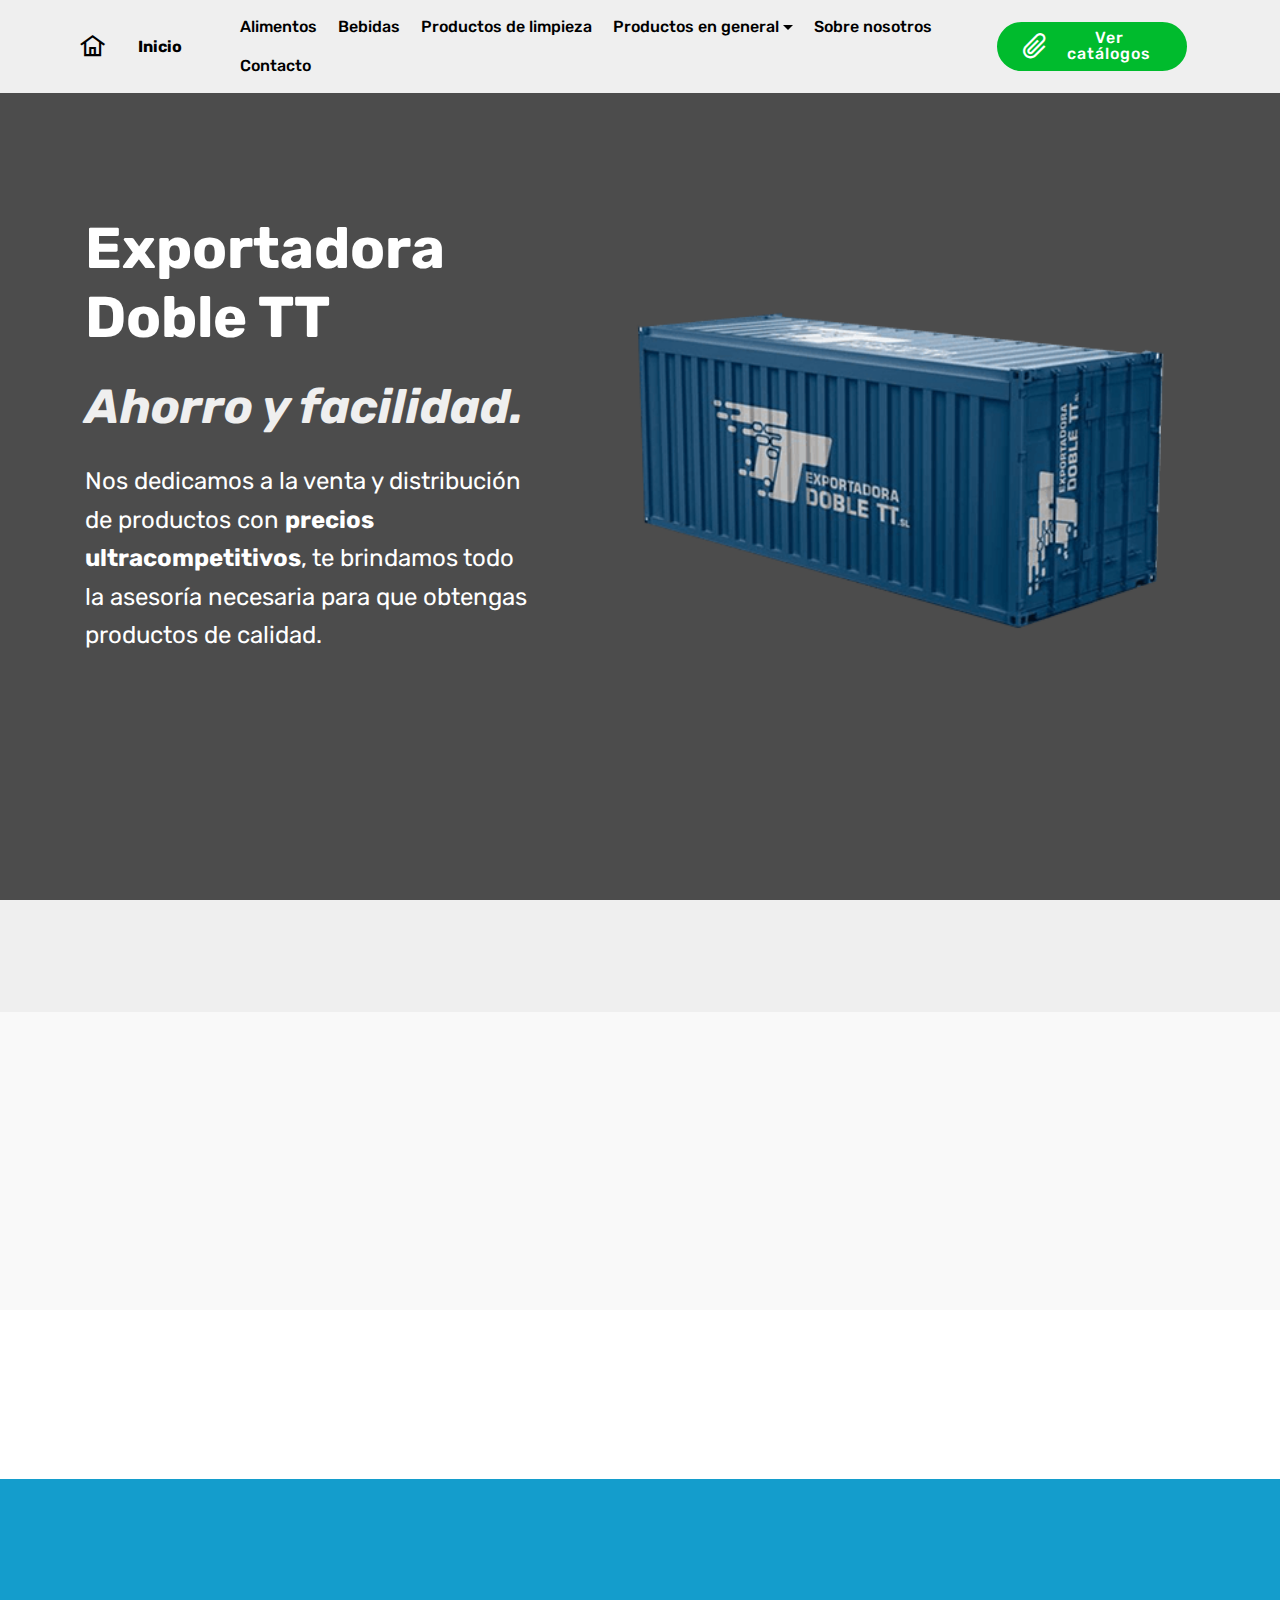
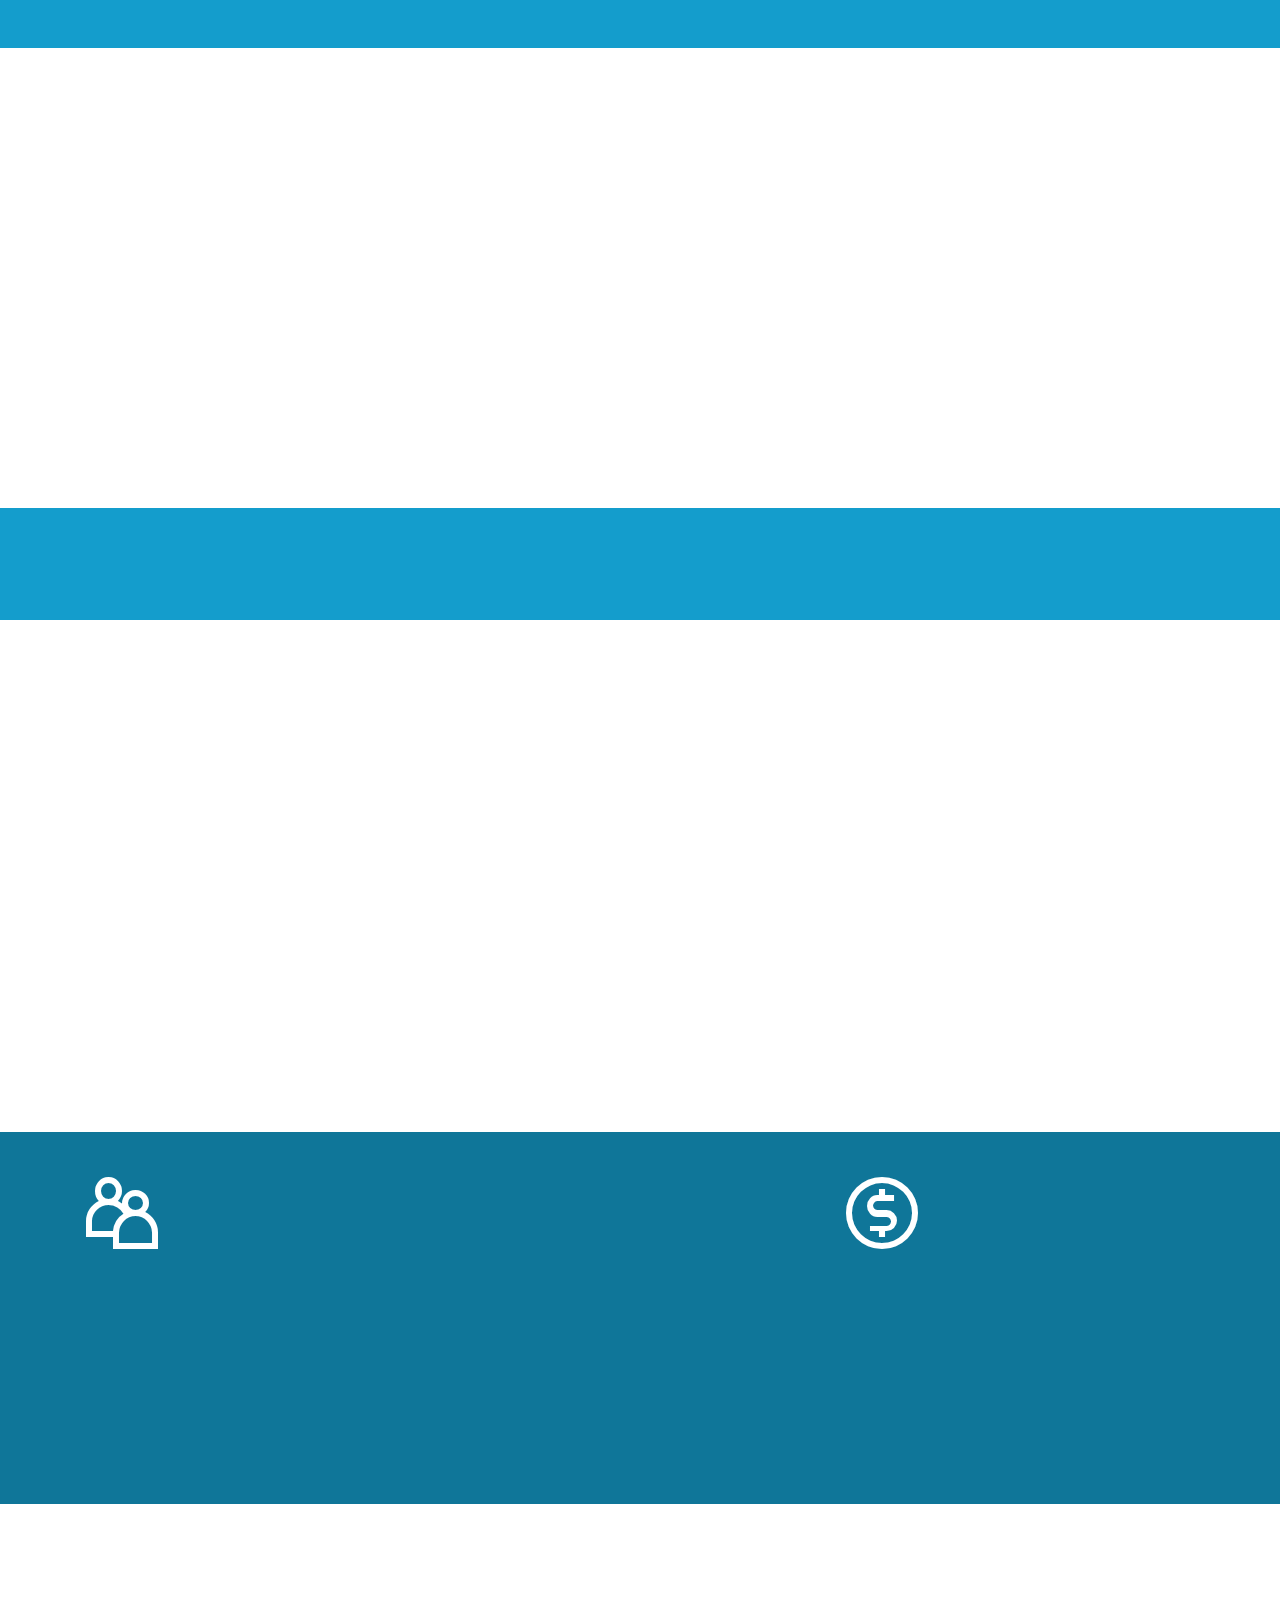
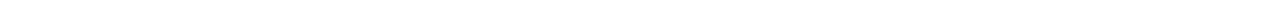
<file: index.html>
<!DOCTYPE html>
<html  >
<head>
  <!-- Site made with Mobirise Website Builder v5.0.11, https://mobirise.com -->
  <meta charset="UTF-8">
  <meta http-equiv="X-UA-Compatible" content="IE=edge">
  <meta name="generator" content="Mobirise v5.0.11, mobirise.com">
  <meta name="twitter:card" content="summary_large_image"/>
  <meta name="twitter:image:src" content="assets/images/index-meta.png">
  <meta property="og:image" content="assets/images/index-meta.png">
  <meta name="twitter:title" content="Exportadora Doble TT">
  <meta name="viewport" content="width=device-width, initial-scale=1, minimum-scale=1">
  <link rel="shortcut icon" href="assets/images/color-2-128x128.png" type="image/x-icon">
  <meta name="description" content="Nos dedicamos a la venta y distribución de productos con precios ultracompetitivos, te brindamos todo la asesoria necesaria para que ahorres en tus compras y obtengas productos de calidad.">
  
  
  <title>Exportadora Doble TT</title>
  <link rel="stylesheet" href="assets/web/assets/mobirise-icons2/mobirise2.css">
  <link rel="stylesheet" href="assets/web/assets/mobirise-icons/mobirise-icons.css">
  <link rel="stylesheet" href="assets/bootstrap/css/bootstrap.min.css">
  <link rel="stylesheet" href="assets/bootstrap/css/bootstrap-grid.min.css">
  <link rel="stylesheet" href="assets/bootstrap/css/bootstrap-reboot.min.css">
  <link rel="stylesheet" href="assets/tether/tether.min.css">
  <link rel="stylesheet" href="assets/dropdown/css/style.css">
  <link rel="stylesheet" href="assets/animatecss/animate.min.css">
  <link rel="stylesheet" href="assets/socicon/css/styles.css">
  <link rel="stylesheet" href="assets/theme/css/style.css">
  <link rel="preload" as="style" href="assets/mobirise/css/mbr-additional.css"><link rel="stylesheet" href="assets/mobirise/css/mbr-additional.css" type="text/css">
  
  
  
</head>
<body>
  <section class="menu cid-sU91w7NzqJ" once="menu" id="menu2-0">

    

    <nav class="navbar navbar-expand beta-menu navbar-dropdown align-items-center navbar-toggleable-sm">
        <button class="navbar-toggler navbar-toggler-right" type="button" data-toggle="collapse" data-target="#navbarSupportedContent" aria-controls="navbarSupportedContent" aria-expanded="false" aria-label="Toggle navigation">
            <div class="hamburger">
                <span></span>
                <span></span>
                <span></span>
                <span></span>
            </div>
        </button>
        <div class="menu-logo">
            <div class="navbar-brand">
                
                <span class="navbar-caption-wrap"><a class="navbar-caption text-black display-7" href="index.html"><span class="mobi-mbri mobi-mbri-home mbr-iconfont mbr-iconfont-btn"></span></a><a class="navbar-caption text-black display-7" href="index.html" style="background-color: rgb(239, 239, 239); display: inline !important;">Inicio</a></span>
            </div>
        </div>
        <div class="collapse navbar-collapse" id="navbarSupportedContent">
            <ul class="navbar-nav nav-dropdown" data-app-modern-menu="true"><li class="nav-item">
                    <a class="nav-link link text-black display-4" href="alimento.html" aria-expanded="false">
                        Alimentos</a>
                </li><li class="nav-item"><a class="nav-link link text-black display-4" href="bebidas.html" aria-expanded="false">
                        Bebidas</a></li><li class="nav-item"><a class="nav-link link text-black display-4" href="productos-de-limpieza.html" aria-expanded="false">
                        Productos de limpieza</a></li><li class="nav-item dropdown"><a class="nav-link link text-black dropdown-toggle display-4" href="#" aria-expanded="false" data-toggle="dropdown-submenu">
                        Productos en general</a><div class="dropdown-menu"><a class="text-black dropdown-item display-4" href="fumigacion.html" aria-expanded="false">Fumigación</a><a class="text-black dropdown-item display-4" href="Herramientas-agricolas-y-herrajeria.html" aria-expanded="false">Agricultura y herraje</a><a class="text-black dropdown-item display-4" href="maquinaria.html" aria-expanded="false">Maquinaria</a><a class="text-black dropdown-item display-4" href="maquina-de-puas.html" aria-expanded="false">Maquinaria de alambre</a><a class="text-black dropdown-item display-4" href="maderas.html" aria-expanded="false">Maderas</a><a class="text-black dropdown-item display-4" href="medios-de-proteccion.html" aria-expanded="false">Medios de protección</a></div></li>
                <li class="nav-item">
                    <a class="nav-link link text-black display-4" href="sobre-nosotros.html">
                        Sobre nosotros</a>
                </li><li class="nav-item"><a class="nav-link link text-black display-4" href="contacto.html">
                        Contacto</a></li></ul>
            <div class="navbar-buttons mbr-section-btn"><a class="btn btn-sm btn-danger display-4" href="catalogos.html" target="_blank"><span class="mobi-mbri mobi-mbri-paperclip mbr-iconfont mbr-iconfont-btn"></span>Ver catálogos</a></div>
        </div>
    </nav>
</section>

<section class="engine"><a href="https://mobirise.info/n">free simple website templates</a></section><section class="header3 cid-sZ5m9dWv3h mbr-fullscreen" data-bg-video="https://youtu.be/XOC-argYA6Y" id="header3-21">

    

    <div class="mbr-overlay" style="opacity: 0.8; background-color: rgb(35, 35, 35);">
    </div>

    <div class="container">
        <div class="media-container-row">
            <div class="mbr-figure" style="width: 140%;">
                <img src="assets/images/sin-ttulo-2-454x340.png" alt="exportadora" title="exportadora">
            </div>

            <div class="media-content">
                <h1 class="mbr-section-title mbr-white pb-3 mbr-fonts-style display-1"><strong>Exportadora Doble TT</strong></h1>
                <h3 class="mbr-section-subtitle align-left mbr-white mbr-light pb-3 mbr-fonts-style display-2"><strong><em>Ahorro y facilidad.</em></strong></h3>
                <div class="mbr-section-text mbr-white pb-3 ">
                    <p class="mbr-text mbr-fonts-style display-5">Nos dedicamos a la venta y distribución de productos con <strong>precios ultracompetitivos</strong>, te brindamos todo la asesoría necesaria para que obtengas productos de calidad.</p>
                </div>
                
            </div>
        </div>
    </div>

</section>

<section class="header1 cid-sW8etEyF96" id="header16-1b">

    

    

    <div class="container">
        <div class="row justify-content-md-center">
            <div class="col-md-10 align-center">
                <h1 class="mbr-section-title mbr-bold pb-3 mbr-fonts-style display-2">Exportamos lo que necesitas en:</h1>
                
                
                
            </div>
        </div>
    </div>

</section>

<section class="services2 cid-t6xJHVlrHr" id="services2-5o">
    <!---->
    
    <!---->
    <!--Overlay-->
    
    <!--Container-->
    <div class="container">
        <div class="col-md-12">
            <div class="media-container-row">
                <div class="mbr-figure" style="width: 50%;">
                    <a href="alimentos.html"><img src="assets/images/k6dbp4quxzhbbpn2qsanninele-952x536.jpg" alt="Comida" title="Comida"></a>
                </div>
                <div class="align-left aside-content">
                    <h2 class="mbr-title pt-2 mbr-fonts-style display-2"><strong>
                        Alimentos y Bebidas al por Mayor.</strong></h2>
                    <div class="mbr-section-text">
                        <p class="mbr-text text1 pt-2 mbr-light mbr-fonts-style display-5"><em>
                            Exportamos lo que necesites en <strong>Alimentos y Bebidas</strong>, variedad internacional, calidad y diferentes sabores para que puedas elegir.</em></p>
                        
                    </div>
                    <!--Btn-->
                    
                </div>
            </div>
        </div>
    </div>
</section>

<section class="mbr-section content8 cid-temFwAVawX" id="content8-7c">

    

    <div class="container">
        <div class="media-container-row title">
            <div class="col-12 col-md-8">
                <div class="mbr-section-btn align-center"><a class="btn btn-primary display-4" href="alimento.html">Ver Alimentos</a>
                    <a class="btn btn-primary display-4" href="bebidas.html">Ver Bebidas</a> <a class="btn btn-black-outline display-4" href="catalogos.html"><span class="mobi-mbri mobi-mbri-cursor-click mbr-iconfont mbr-iconfont-btn"></span>Ver Catálogos</a></div>
            </div>
        </div>
    </div>
</section>

<section class="header1 cid-tyJiq3jdwV" id="header16-8i">

    

    

    <div class="container">
        <div class="row justify-content-md-center">
            <div class="col-md-10 align-center">
                <h1 class="mbr-section-title mbr-bold pb-3 mbr-fonts-style display-2">Disponemos de muchas marcas, entre ellas:</h1>
                
                
                
            </div>
        </div>
    </div>

</section>

<section class="clients cid-tdZ5WOs7V4" data-interval="false" id="clients-5p">
      

    
        <div class="container mb-5">
            <div class="media-container-row">
                <div class="col-12 align-center">
                    
                    <h3 class="mbr-section-subtitle mbr-light mbr-fonts-style display-5"><em>
                        Marcas de calidad internacional, que pueden estar facilmente en tu negocio con nuestro apoyo logistico.</em></h3>
                </div>
            </div>
        </div>

    <div class="container">
        <div class="carousel slide" role="listbox" data-pause="true" data-keyboard="false" data-ride="carousel" data-interval="5000">
            <div class="carousel-inner" data-visible="6">
                
                
                
                
                
            <div class="carousel-item ">
                    <div class="media-container-row">
                        <div class="col-md-12">
                            <div class="wrap-img ">
                                <img src="assets/images/proex-404x184.jpg" class="img-responsive clients-img" alt="proex" title="">
                            </div>
                        </div>
                    </div>
                </div><div class="carousel-item ">
                    <div class="media-container-row">
                        <div class="col-md-12">
                            <div class="wrap-img ">
                                <img src="assets/images/campo-frio-532x303.jpg" class="img-responsive clients-img" alt="" title="">
                            </div>
                        </div>
                    </div>
                </div><div class="carousel-item ">
                    <div class="media-container-row">
                        <div class="col-md-12">
                            <div class="wrap-img ">
                                <img src="assets/images/lagarto-400x359.jpg" class="img-responsive clients-img" alt="" title="">
                            </div>
                        </div>
                    </div>
                </div><div class="carousel-item ">
                    <div class="media-container-row">
                        <div class="col-md-12">
                            <div class="wrap-img ">
                                <img src="assets/images/chanceler-1080x657.jpg" class="img-responsive clients-img" alt="" title="">
                            </div>
                        </div>
                    </div>
                </div><div class="carousel-item ">
                    <div class="media-container-row">
                        <div class="col-md-12">
                            <div class="wrap-img ">
                                <img src="assets/images/dos-pinos-484x312.jpg" class="img-responsive clients-img" alt="" title="">
                            </div>
                        </div>
                    </div>
                </div></div>
            <div class="carousel-controls">
                <a data-app-prevent-settings="" class="carousel-control carousel-control-prev" role="button" data-slide="prev">
                    <span aria-hidden="true" class="mbri-left mbr-iconfont"></span>
                    <span class="sr-only">Previous</span>
                </a>
                <a data-app-prevent-settings="" class="carousel-control carousel-control-next" role="button" data-slide="next">
                    <span aria-hidden="true" class="mbri-right mbr-iconfont"></span>
                    <span class="sr-only">Next</span>
                </a>
            </div>
        </div>
    </div>
</section>

<section class="header1 cid-temKCEXNby" id="header16-7w">

    

    

    <div class="container">
        <div class="row justify-content-md-center">
            <div class="col-md-10 align-center">
                <h1 class="mbr-section-title mbr-bold pb-3 mbr-fonts-style display-2">PRODUCTOS DESTACADOS</h1>
                
                
                
            </div>
        </div>
    </div>

</section>

<section class="services1 cid-tyJgCZwu5U" id="services1-8e">
    <!---->
    
    <!---->
    <!--Overlay-->
    
    <!--Container-->
    <div class="container">
        <div class="row justify-content-center">
            <!--Titles-->
            <div class="title pb-5 col-12">
                
                
            </div>
            <!--Card-1-->
            <div class="card col-12 col-md-6 p-3 col-lg-3">
                <div class="card-wrapper">
                    <div class="card-img">
                        <a href="bebidas.html#services1-6n"><img src="assets/images/1679086500335-506x506.png" alt="cerveza" title="cerveza"></a>
                    </div>
                    <div class="card-box">
                        <h4 class="card-title mbr-fonts-style display-5">
                            Cerveza Premiun "MOLLER" Lager 5% &amp; Cerveza CANTINA</h4>
                        
                        <!--Btn-->
                        
                    </div>
                </div>
            </div>
            <!--Card-2-->
            <div class="card col-12 col-md-6 p-3 col-lg-3">
                <div class="card-wrapper">
                    <div class="card-img">
                        <a href="bebidas.html#services1-6p"><img src="assets/images/1679085326504-506x506.png" alt="whisky" title="whisky"></a>
                    </div>
                    <div class="card-box">
                        <h4 class="card-title mbr-fonts-style display-5">Whisky Marca Chanceler x 1 Litro</h4>
                        
                        <!--Btn-->
                        
                    </div>
                </div>
            </div>
            <!--Card-3-->
            <div class="card col-12 col-md-6 p-3 col-lg-3">
                <div class="card-wrapper">
                    <div class="card-img">
                        <a href="bebidas.html#services1-79"><img src="assets/images/1679085356029-506x506.png" alt="Bebida Energetica ENERDRINKS" title="Bebida Energetica ENERDRINKS"></a>
                    </div>
                    <div class="card-box">
                        <h4 class="card-title mbr-fonts-style display-5">Bebida Energetica ENERDRINKS</h4>
                        
                        <!--Btn-->
                        
                    </div>
                </div>
            </div>
            <!--Card-4-->
            <div class="card col-12 col-md-6 p-3 col-lg-3 last-child">
                <div class="card-wrapper">
                    <div class="card-img">
                        <a href="bebidas.html#gallery5-95"><img src="assets/images/1679085298740-506x506.png" alt="jugos" title="jugos"></a>
                    </div>
                    <div class="card-box">
                        <h4 class="card-title mbr-fonts-style display-5">
                            Jugos Dos Pinos 200ml &amp; 1 Litro</h4>
                        
                        <!--Btn-->
                        
                    </div>
                </div>
            </div>
        </div>
    </div>
</section>

<section class="features9 cid-sZsOt25zV8" id="features9-28">

    

    
    <div class="container">
        <div class="row justify-content-center">
            <div class="card p-3 col-12 col-md-6 col-lg-4">
                <div class="media-container-row">
                    <div class="card-img pr-2">
                        <span class="mbr-iconfont mobi-mbri-users mobi-mbri" style="color: rgb(255, 255, 255); fill: rgb(255, 255, 255);"></span>
                    </div>
                    <div class="card-box">
                        <h4 class="card-title py-3 mbr-fonts-style display-5">No tenemos intermediarios.</h4>
                        <p class="mbr-text mbr-fonts-style display-7">
                           Nosotros hacemos tus compras directamente con las marcas, eliminamos el riesgo de incumplimiento por terceros.
                        </p>
                    </div>
                </div>
            </div>

            <div class="card p-3 col-12 col-md-6 col-lg-4">
                <div class="media-container-row">
                    <div class="card-img pr-2">
                        <a href="https://walink.co/9dd7f8" target="_blank"><span class="mbr-iconfont mobi-mbri-cust-feedback mobi-mbri" style="color: rgb(255, 255, 255); fill: rgb(255, 255, 255);"></span></a>
                    </div>
                    <div class="card-box">
                        <h4 class="card-title py-3 mbr-fonts-style display-5"><a href="https://walink.co/9dd7f8" target="_blank" class="text-white"><strong>Te asesoramos en el proceso.</strong></a></h4>
                        <p class="mbr-text mbr-fonts-style display-7">
                           Exportadora Doble TT, no es nada más un sitio para que ordenes tus pedidos, sino también para que recibas ayuda a la hora de hacerlos.
                        </p>
                    </div>
                </div>
            </div>

            <div class="card p-3 col-12 col-md-6 col-lg-4">
                <div class="media-container-row">
                    <div class="card-img pr-2">
                        <span class="mbr-iconfont mobi-mbri-cash mobi-mbri" style="color: rgb(255, 255, 255); fill: rgb(255, 255, 255);"></span>
                    </div>
                    <div class="card-box">
                        <h4 class="card-title py-3 mbr-fonts-style display-5">La mejor calidad, a precios accesibles.</h4>
                        <p class="mbr-text mbr-fonts-style display-7">Al trabajar directamente con las marcas fabricantes y sin intermediarios, nuestros precios son más accesibles que el resto.</p>
                    </div>
                </div>
            </div>

            
        </div>
    </div>
</section>

<section once="footers" class="cid-sUaTjqONNm mbr-reveal" id="footer6-6">

    

    

    <div class="container">
        <div class="media-container-row align-center mbr-white">
            <div class="col-12">
                <p class="mbr-text mb-0 mbr-fonts-style display-7">
                    © Copyright 2023,&nbsp;<em>Exportadora Doble TT SL</em><br>Todos los derechos reservados.</p>
            </div>
        </div>
    </div>
</section>


  <script src="assets/web/assets/jquery/jquery.min.js"></script>
  <script src="assets/popper/popper.min.js"></script>
  <script src="assets/bootstrap/js/bootstrap.min.js"></script>
  <script src="assets/tether/tether.min.js"></script>
  <script src="assets/smoothscroll/smooth-scroll.js"></script>
  <script src="assets/dropdown/js/nav-dropdown.js"></script>
  <script src="assets/dropdown/js/navbar-dropdown.js"></script>
  <script src="assets/touchswipe/jquery.touch-swipe.min.js"></script>
  <script src="assets/viewportchecker/jquery.viewportchecker.js"></script>
  <script src="assets/ytplayer/jquery.mb.ytplayer.min.js"></script>
  <script src="assets/vimeoplayer/jquery.mb.vimeo_player.js"></script>
  <script src="assets/bootstrapcarouselswipe/bootstrap-carousel-swipe.js"></script>
  <script src="assets/mbr-clients-slider/mbr-clients-slider.js"></script>
  <script src="assets/theme/js/script.js"></script>
  
  
  <input name="animation" type="hidden">
  </body>
</html>
</file>
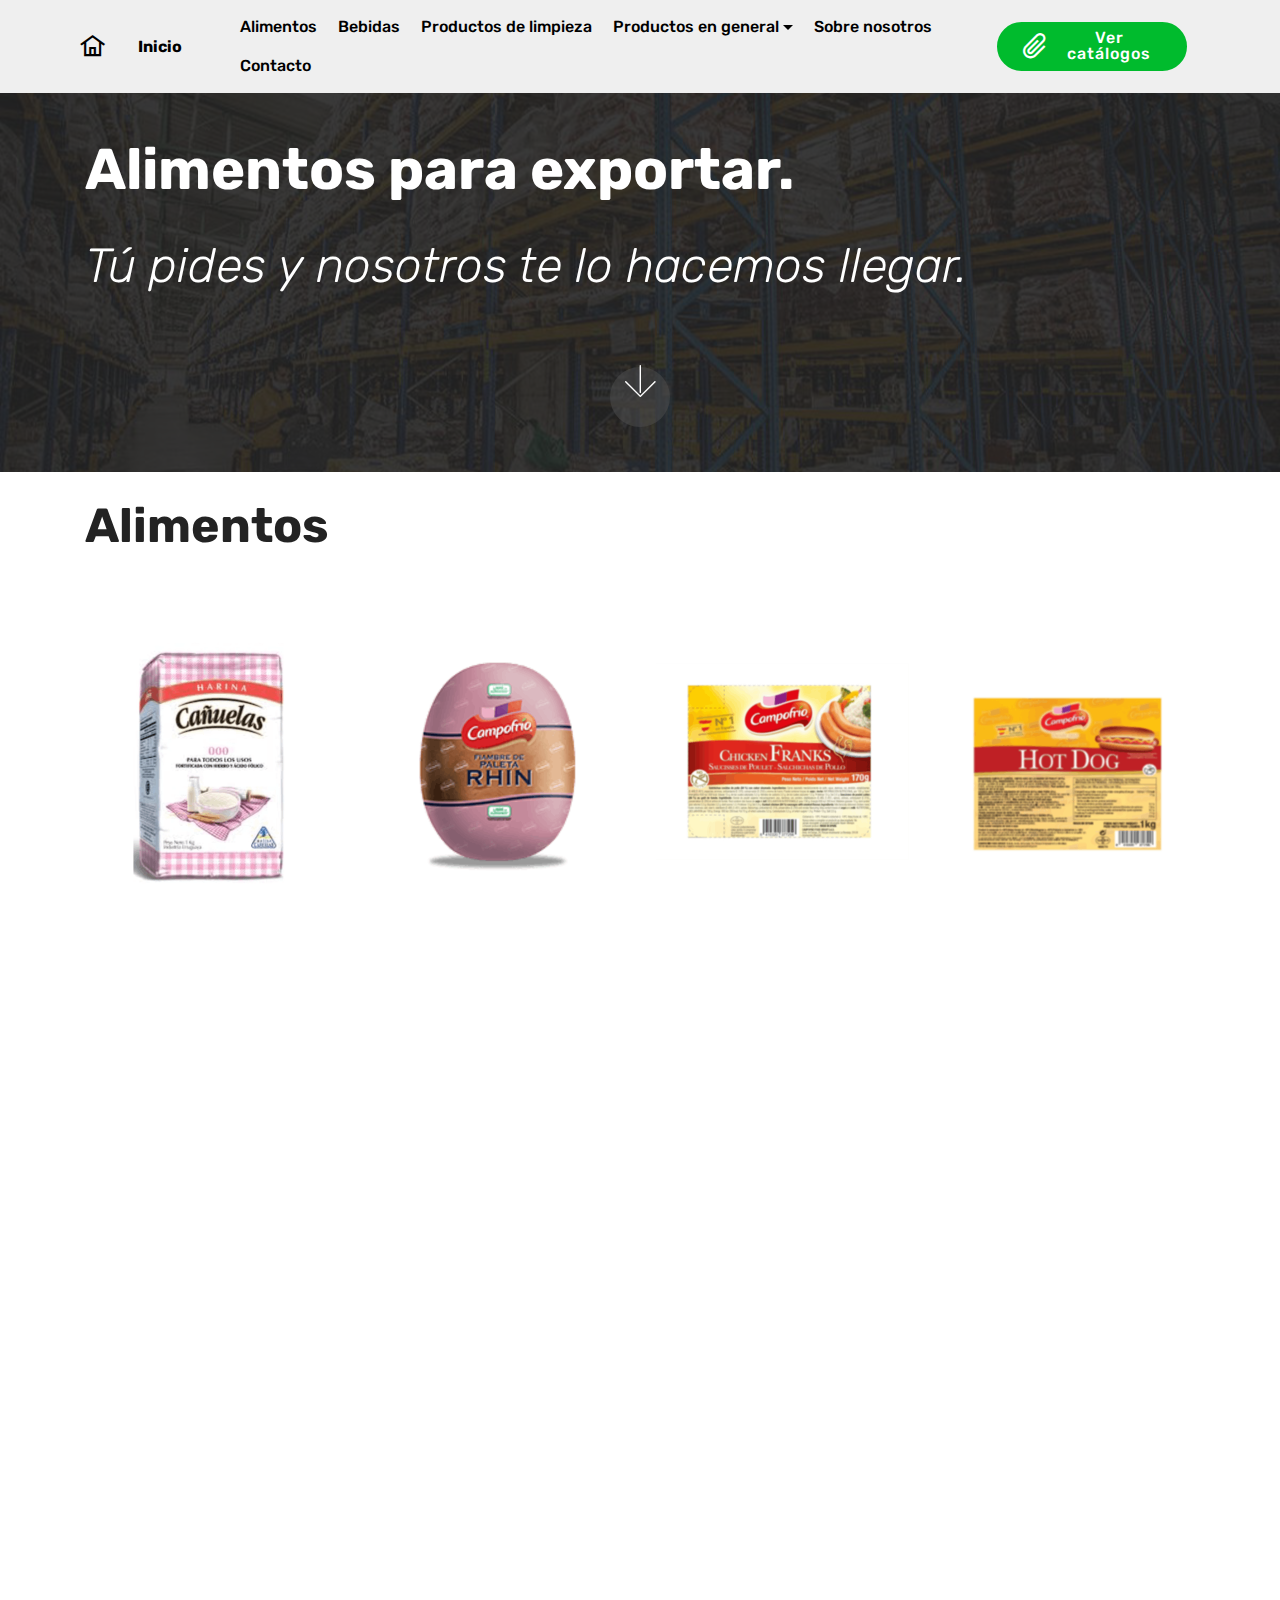
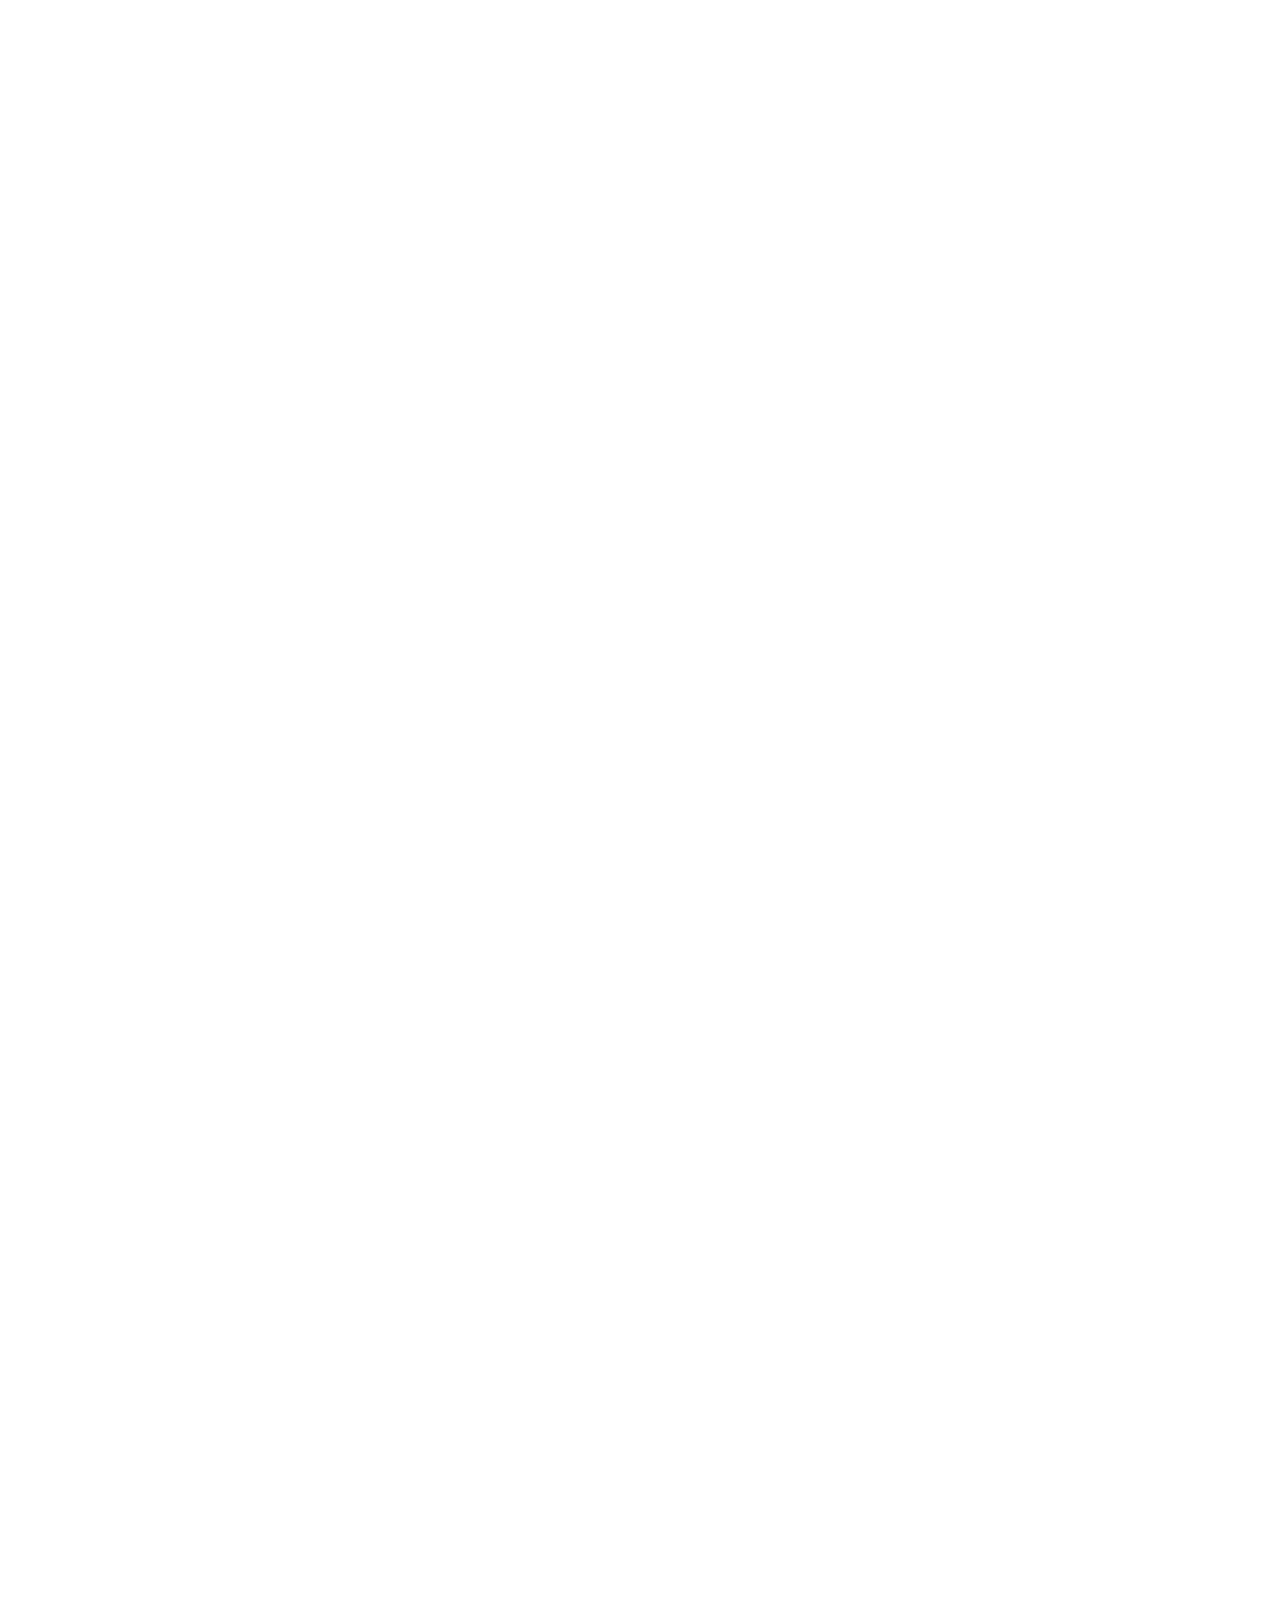
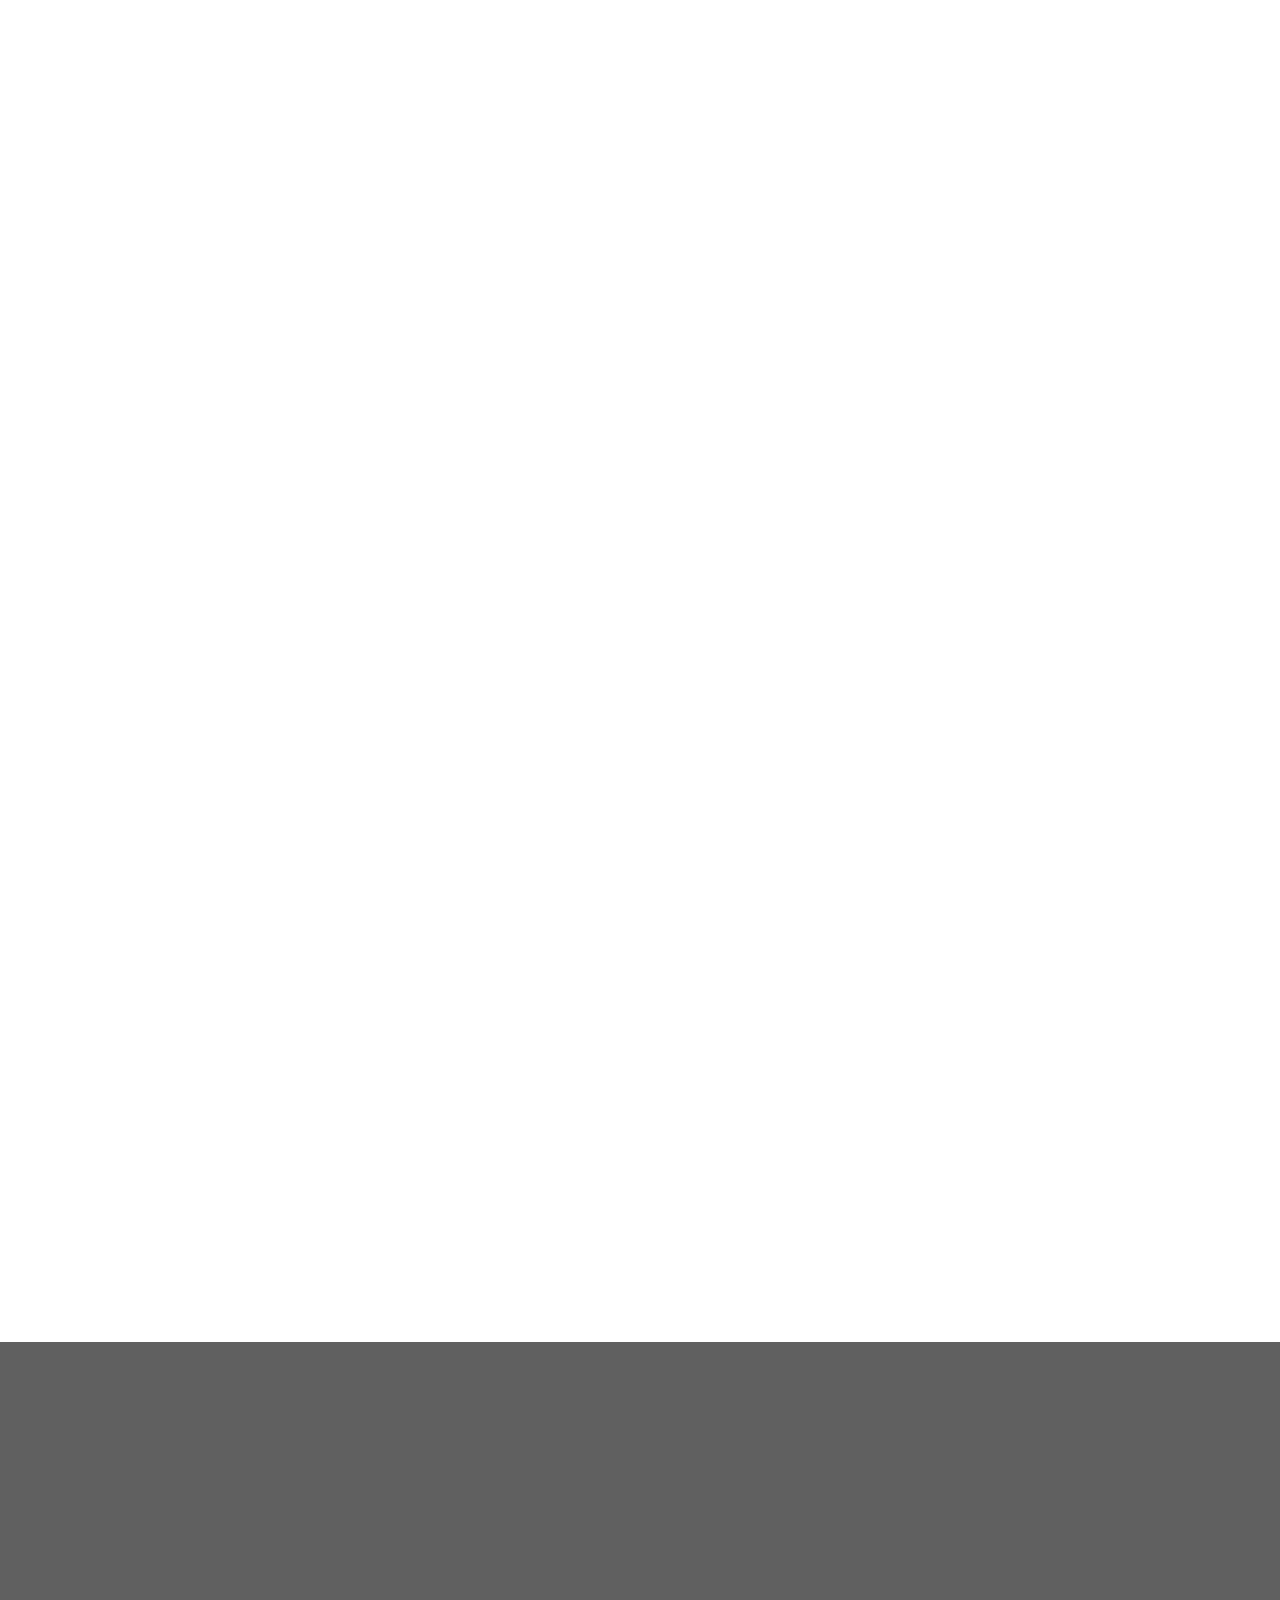
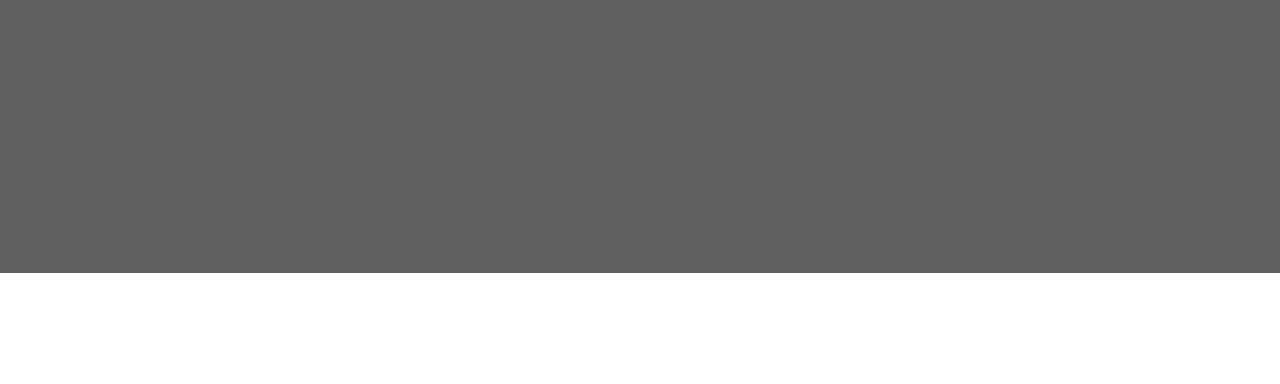
<file: alimento.html>
<!DOCTYPE html>
<html  >
<head>
  <!-- Site made with Mobirise Website Builder v5.0.11, https://mobirise.com -->
  <meta charset="UTF-8">
  <meta http-equiv="X-UA-Compatible" content="IE=edge">
  <meta name="generator" content="Mobirise v5.0.11, mobirise.com">
  <meta name="viewport" content="width=device-width, initial-scale=1, minimum-scale=1">
  <link rel="shortcut icon" href="assets/images/color-2-128x128.png" type="image/x-icon">
  <meta name="description" content="Compra con nosotros tus alimentos para exportar, nosotros hacemos el proceso logístico y tú solo te encargas de recibir el contenedor en tu país.">
  
  
  <title>Alimentos para exportar - Exportadora Doble TT</title>
  <link rel="stylesheet" href="assets/web/assets/mobirise-icons2/mobirise2.css">
  <link rel="stylesheet" href="assets/web/assets/mobirise-icons/mobirise-icons.css">
  <link rel="stylesheet" href="assets/web/assets/mobirise-icons-bold/mobirise-icons-bold.css">
  <link rel="stylesheet" href="assets/bootstrap/css/bootstrap.min.css">
  <link rel="stylesheet" href="assets/bootstrap/css/bootstrap-grid.min.css">
  <link rel="stylesheet" href="assets/bootstrap/css/bootstrap-reboot.min.css">
  <link rel="stylesheet" href="assets/tether/tether.min.css">
  <link rel="stylesheet" href="assets/dropdown/css/style.css">
  <link rel="stylesheet" href="assets/animatecss/animate.min.css">
  <link rel="stylesheet" href="assets/socicon/css/styles.css">
  <link rel="stylesheet" href="assets/theme/css/style.css">
  <link rel="preload" as="style" href="assets/mobirise/css/mbr-additional.css"><link rel="stylesheet" href="assets/mobirise/css/mbr-additional.css" type="text/css">
  
  
  
</head>
<body>
  <section class="menu cid-teg5WuaCI0" once="menu" id="menu2-6b">

    

    <nav class="navbar navbar-expand beta-menu navbar-dropdown align-items-center navbar-toggleable-sm">
        <button class="navbar-toggler navbar-toggler-right" type="button" data-toggle="collapse" data-target="#navbarSupportedContent" aria-controls="navbarSupportedContent" aria-expanded="false" aria-label="Toggle navigation">
            <div class="hamburger">
                <span></span>
                <span></span>
                <span></span>
                <span></span>
            </div>
        </button>
        <div class="menu-logo">
            <div class="navbar-brand">
                
                <span class="navbar-caption-wrap"><a class="navbar-caption text-black display-7" href="index.html"><span class="mobi-mbri mobi-mbri-home mbr-iconfont mbr-iconfont-btn"></span></a><a class="navbar-caption text-black display-7" href="index.html" style="background-color: rgb(239, 239, 239); display: inline !important;">Inicio</a></span>
            </div>
        </div>
        <div class="collapse navbar-collapse" id="navbarSupportedContent">
            <ul class="navbar-nav nav-dropdown" data-app-modern-menu="true"><li class="nav-item">
                    <a class="nav-link link text-black display-4" href="alimento.html" aria-expanded="false">
                        Alimentos</a>
                </li><li class="nav-item"><a class="nav-link link text-black display-4" href="bebidas.html" aria-expanded="false">
                        Bebidas</a></li><li class="nav-item"><a class="nav-link link text-black display-4" href="productos-de-limpieza.html" aria-expanded="false">
                        Productos de limpieza</a></li><li class="nav-item dropdown"><a class="nav-link link text-black dropdown-toggle display-4" href="#" aria-expanded="false" data-toggle="dropdown-submenu">
                        Productos en general</a><div class="dropdown-menu"><a class="text-black dropdown-item display-4" href="fumigacion.html" aria-expanded="false">Fumigación</a><a class="text-black dropdown-item display-4" href="Herramientas-agricolas-y-herrajeria.html" aria-expanded="false">Agricultura y herraje</a><a class="text-black dropdown-item display-4" href="maquinaria.html" aria-expanded="false">Maquinaria</a><a class="text-black dropdown-item display-4" href="maquina-de-puas.html" aria-expanded="false">Maquinaria de alambre</a><a class="text-black dropdown-item display-4" href="maderas.html" aria-expanded="false">Maderas</a><a class="text-black dropdown-item display-4" href="medios-de-proteccion.html" aria-expanded="false">Medios de protección</a></div></li>
                <li class="nav-item">
                    <a class="nav-link link text-black display-4" href="sobre-nosotros.html">
                        Sobre nosotros</a>
                </li><li class="nav-item"><a class="nav-link link text-black display-4" href="contacto.html">
                        Contacto</a></li></ul>
            <div class="navbar-buttons mbr-section-btn"><a class="btn btn-sm btn-danger display-4" href="catalogos.html" target="_blank"><span class="mobi-mbri mobi-mbri-paperclip mbr-iconfont mbr-iconfont-btn"></span>Ver catálogos</a></div>
        </div>
    </nav>
</section>

<section class="engine"><a href="https://mobirise.info">Mobirise</a></section><section class="header9 cid-teg5WuAv8E mbr-parallax-background" id="header9-6c">

    

    <div class="mbr-overlay" style="opacity: 0.9; background-color: rgb(35, 35, 35);">
    </div>

    <div class="container">
        <div class="media-container-column mbr-white">
            <h1 class="mbr-section-title align-left mbr-bold pb-3 mbr-fonts-style display-1">Alimentos para exportar.</h1>
            
            <p class="mbr-text align-left pb-3 mbr-fonts-style display-2"><em>Tú pides y nosotros te lo hacemos llegar.</em></p>
            
        </div>
    </div>

    <div class="mbr-arrow hidden-sm-down" aria-hidden="true">
        <a href="#next">
            <i class="mbri-down mbr-iconfont"></i>
        </a>
    </div>
</section>

<section class="services1 cid-tyIXNKKk5l" id="services1-8b">
    <!---->
    
    <!---->
    <!--Overlay-->
    
    <!--Container-->
    <div class="container">
        <div class="row justify-content-center">
            <!--Titles-->
            <div class="title pb-5 col-12">
                <h2 class="align-left pb-3 mbr-fonts-style display-2"><strong>
                    Alimentos</strong></h2>
                
            </div>
            <!--Card-1-->
            <div class="card col-12 col-md-6 p-3 col-lg-3">
                <div class="card-wrapper">
                    <div class="card-img">
                        <img src="assets/images/1.-harina-multiuso-de-1-kg-marca-cauelas-506x506.png" alt="harina cañuelas" title="harina cañuelas">
                    </div>
                    <div class="card-box">
                        <h4 class="card-title mbr-fonts-style display-5">Harina Multiuso de 1 Kg Marca Cañuelas</h4>
                        <p class="mbr-text mbr-fonts-style display-7">Contenedor de 40 Pies 
<br>Cantidad 27.000 kilos 
<br>Empaque de 1 kg 
<br>Origen: Uruguay&nbsp;</p>
                        <!--Btn-->
                        
                    </div>
                </div>
            </div>
            <!--Card-2-->
            <div class="card col-12 col-md-6 p-3 col-lg-3">
                <div class="card-wrapper">
                    <div class="card-img">
                        <img src="assets/images/2.-embutidos-campofrio-506x506.png" alt="Embutidos Campofrio: Fiambre de Jamon cocino" title="Embutidos Campofrio: Fiambre de Jamon cocino">
                    </div>
                    <div class="card-box">
                        <h4 class="card-title mbr-fonts-style display-5">&nbsp;Embutidos Campofrio:</h4>
                        <p class="mbr-text mbr-fonts-style display-7">Fiambre de Jamon cocino 
<br>Contenedor 40FT Congelado 
<br>Cantidad: 2.904 Cajas
<br>Caja de 1 pieza  x 5.5 kg 
<br>Origen: España&nbsp;</p>
                        <!--Btn-->
                        
                    </div>
                </div>
            </div>
            <!--Card-3-->
            <div class="card col-12 col-md-6 p-3 col-lg-3">
                <div class="card-wrapper">
                    <div class="card-img">
                        <img src="assets/images/salchichas-170-gr-506x506.png" alt="Salchichas 170 Gr" title="Salchichas 170 Gr">
                    </div>
                    <div class="card-box">
                        <h4 class="card-title mbr-fonts-style display-5">Salchichas 170 Gr</h4>
                        <p class="mbr-text mbr-fonts-style display-7">Contenedor 40 Ft congelado 
<br>Cantidad: 2.783 cajas 
<br>Caja de 24 paquetes 
<br>Origen: España</p>
                        <!--Btn-->
                        
                    </div>
                </div>
            </div>
            <!--Card-4-->
            <div class="card col-12 col-md-6 p-3 col-lg-3 last-child">
                <div class="card-wrapper">
                    <div class="card-img">
                        <img src="assets/images/salchicha-de-1-kg-506x506.png" alt="Salchicha de 1 KG" title="Salchicha de 1 KG">
                    </div>
                    <div class="card-box">
                        <h4 class="card-title mbr-fonts-style display-5">Salchicha de 1 KG&nbsp;</h4>
                        <p class="mbr-text mbr-fonts-style display-7">Contenedor 40 Ft congelado 
<br>Cantidad: 1.584 cajas 
<br>Caja de 8 paquetes 
<br>Origen: España<br></p>
                        <!--Btn-->
                        
                    </div>
                </div>
            </div>
        </div>
    </div>
</section>

<section class="services1 cid-tyIXZi47kv" id="services1-8c">
    <!---->
    
    <!---->
    <!--Overlay-->
    
    <!--Container-->
    <div class="container">
        <div class="row justify-content-center">
            <!--Titles-->
            <div class="title pb-5 col-12">
                
                
            </div>
            <!--Card-1-->
            <div class="card col-12 col-md-6 p-3 col-lg-3">
                <div class="card-wrapper">
                    <div class="card-img">
                        <img src="assets/images/aceite-koipe-sol-formato-1-litro-506x506.png" alt="Aceite Koipe Sol " title="Aceite Koipe Sol ">
                    </div>
                    <div class="card-box">
                        <h4 class="card-title mbr-fonts-style display-5">Aceite Koipe Sol</h4>
                        <p class="mbr-text mbr-fonts-style display-7">Formato 1 Litro 
<br>Contenedor de 40FT
<br>Cantidad: 1350 cajas 
<br>Cajas de 15 litros
<br>Origen: España&nbsp;</p>
                        <!--Btn-->
                        
                    </div>
                </div>
            </div>
            <!--Card-2-->
            <div class="card col-12 col-md-6 p-3 col-lg-3">
                <div class="card-wrapper">
                    <div class="card-img">
                        <img src="assets/images/aceite-koipe-sol-formato-5-litro-506x506.png" alt="Aceite Koipe Sol  Formato 5 Litro" title="Aceite Koipe Sol  Formato 5 Litro">
                    </div>
                    <div class="card-box">
                        <h4 class="card-title mbr-fonts-style display-5">Aceite Koipe Sol</h4>
                        <p class="mbr-text mbr-fonts-style display-7">Formato 5 Litro 
<br>Contenedor de 40FT
<br>Cantidad: 1440 cajas 
<br>Cajas de 15 litros
<br>Origen: España&nbsp;</p>
                        <!--Btn-->
                        
                    </div>
                </div>
            </div>
            <!--Card-3-->
            <div class="card col-12 col-md-6 p-3 col-lg-3">
                <div class="card-wrapper">
                    <div class="card-img">
                        <img src="assets/images/7-1-506x506.png" alt="Galletas Marias 170 gr " title="Galletas Marias 170 gr ">
                    </div>
                    <div class="card-box">
                        <h4 class="card-title mbr-fonts-style display-5">Galletas Marias 170 gr</h4>
                        <p class="mbr-text mbr-fonts-style display-7">Contenedor 40 Ft 
<br>Cantidad: 4.700 cajas 
<br>Caja de 20 Paquetes
<br>Origen: Mexico</p>
                        <!--Btn-->
                        
                    </div>
                </div>
            </div>
            <!--Card-4-->
            <div class="card col-12 col-md-6 p-3 col-lg-3 last-child">
                <div class="card-wrapper">
                    <div class="card-img">
                        <img src="assets/images/helados-506x506.png" alt="Helados " title="Helados ">
                    </div>
                    <div class="card-box">
                        <h4 class="card-title mbr-fonts-style display-5">Helados</h4>
                        <p class="mbr-text mbr-fonts-style display-7">Contenedor 40 Ft  Congelado 
<br>Cantidad: 6.978  cajas 
<br>Caja 8, 20 y 24 Unidades
<br>Origen: Costa Rica&nbsp;<br></p>
                        <!--Btn-->
                        
                    </div>
                </div>
            </div>
        </div>
    </div>
</section>

<section class="services1 cid-teg5Wv3bs9" id="services1-6d">
    <!---->
    
    <!---->
    <!--Overlay-->
    
    <!--Container-->
    <div class="container">
        <div class="row justify-content-center">
            <!--Titles-->
            <div class="title pb-5 col-12">
                
                
            </div>
            <!--Card-1-->
            <div class="card col-12 col-md-6 p-3 col-lg-3">
                <div class="card-wrapper">
                    <div class="card-img">
                        <img src="assets/images/21-506x506.png" alt="1" title="1">
                    </div>
                    <div class="card-box">
                        <h4 class="card-title mbr-fonts-style display-5">100% cafe tostado y molido, San Marco</h4>
                        <p class="mbr-text mbr-fonts-style display-7">U/M: Caja<br>Origen: Ecuador<br>Caja: 250 Gr<br>Contenedor:<br>20 FT x 1450<br>40 FT x 2900</p>
                        <!--Btn-->
                        
                    </div>
                </div>
            </div>
            <!--Card-2-->
            <div class="card col-12 col-md-6 p-3 col-lg-3">
                <div class="card-wrapper">
                    <div class="card-img">
                        <img src="assets/images/22-506x506.png" alt="2" title="2">
                    </div>
                    <div class="card-box">
                        <h4 class="card-title mbr-fonts-style display-5">100% cafe tostado y molido, San Marco</h4>
                        <p class="mbr-text mbr-fonts-style display-7">U/M: Caja
<br>Origen: Ecuador
<br>Caja: 500 Gr
<br>Contenedor:
<br>20 FT x 1450
<br>40 FT x 2900</p>
                        <!--Btn-->
                        
                    </div>
                </div>
            </div>
            <!--Card-3-->
            <div class="card col-12 col-md-6 p-3 col-lg-3">
                <div class="card-wrapper">
                    <div class="card-img">
                        <img src="assets/images/23-506x506.png" alt="3" title="3">
                    </div>
                    <div class="card-box">
                        <h4 class="card-title mbr-fonts-style display-5">100% cafe tostado y molido, San Marco</h4>
                        <p class="mbr-text mbr-fonts-style display-7">U/M: Caja
<br>Origen: Ecuador
<br>Caja: 1000 Gr
<br>Contenedor:
<br>20 FT x 1450
<br>40 FT x 2900</p>
                        <!--Btn-->
                        
                    </div>
                </div>
            </div>
            <!--Card-4-->
            <div class="card col-12 col-md-6 p-3 col-lg-3 last-child">
                <div class="card-wrapper">
                    <div class="card-img">
                        <img src="assets/images/24-506x506.png" alt="4" title="4">
                    </div>
                    <div class="card-box">
                        <h4 class="card-title mbr-fonts-style display-5">
                            Aceite vegetal refinado para freir, comestible</h4>
                        <p class="mbr-text mbr-fonts-style display-7">U/M: Bidón<br>Origen: Ecuador
<br>Caja: 1 x 20 Litros<br>Contenedor:<br>40 FT x 1260<br></p>
                        <!--Btn-->
                        
                    </div>
                </div>
            </div>
        </div>
    </div>
</section>

<section class="services1 cid-tem9qfo65Y" id="services1-71">
    <!---->
    
    <!---->
    <!--Overlay-->
    
    <!--Container-->
    <div class="container">
        <div class="row justify-content-center">
            <!--Titles-->
            <div class="title pb-5 col-12">
                <h2 class="align-left pb-3 mbr-fonts-style display-2"><strong>
                    Confituras / Turrones</strong></h2>
                <h3 class="mbr-section-subtitle mbr-light mbr-fonts-style display-5"><strong><em>
                    Se puede armar contenedor mixto con todos los sabores.</em></strong></h3>
            </div>
            <!--Card-1-->
            <div class="card col-12 col-md-6 p-3 col-lg-3">
                <div class="card-wrapper">
                    <div class="card-img">
                        <img src="assets/images/25-506x506.png" alt="5" title="5">
                    </div>
                    <div class="card-box">
                        <h4 class="card-title mbr-fonts-style display-5">Turrones de almedra duro y blandos</h4>
                        <p class="mbr-text mbr-fonts-style display-7">U/M: Caja
<br>Origen: España<br>Caja: 1 x 20 x 200 Gr<br></p>
                        <!--Btn-->
                        
                    </div>
                </div>
            </div>
            <!--Card-2-->
            <div class="card col-12 col-md-6 p-3 col-lg-3">
                <div class="card-wrapper">
                    <div class="card-img">
                        <img src="assets/images/26-506x506.png" alt="6" title="6">
                    </div>
                    <div class="card-box">
                        <h4 class="card-title mbr-fonts-style display-5">Turron de torta</h4>
                        <p class="mbr-text mbr-fonts-style display-7">U/M: Caja 
<br>Origen: España
<br>Caja: 1 x 20 x 200 Gr</p>
                        <!--Btn-->
                        
                    </div>
                </div>
            </div>
            <!--Card-3-->
            <div class="card col-12 col-md-6 p-3 col-lg-3">
                <div class="card-wrapper">
                    <div class="card-img">
                        <img src="assets/images/27-506x506.png" alt="7" title="7">
                    </div>
                    <div class="card-box">
                        <h4 class="card-title mbr-fonts-style display-5">
                            Turron de frutas</h4>
                        <p class="mbr-text mbr-fonts-style display-7">U/M: Caja 
<br>Origen: España
<br>Caja: 1 x 20 x 200 Gr</p>
                        <!--Btn-->
                        
                    </div>
                </div>
            </div>
            <!--Card-4-->
            <div class="card col-12 col-md-6 p-3 col-lg-3 last-child">
                <div class="card-wrapper">
                    <div class="card-img">
                        <img src="assets/images/sin-ttulo-1-506x506.png" alt="turrones" title="turrones">
                    </div>
                    <div class="card-box">
                        <h4 class="card-title mbr-fonts-style display-5">
                            Turrones de mani duro y blando</h4>
                        <p class="mbr-text mbr-fonts-style display-7">U/M: Caja 
<br>Origen: España
<br>Caja: 1 x 20 x 200 Gr</p>
                        <!--Btn-->
                        
                    </div>
                </div>
            </div>
        </div>
    </div>
</section>

<section class="services1 cid-temaaUxwKC" id="services1-72">
    <!---->
    
    <!---->
    <!--Overlay-->
    
    <!--Container-->
    <div class="container">
        <div class="row justify-content-center">
            <!--Titles-->
            <div class="title pb-5 col-12">
                <h2 class="align-left pb-3 mbr-fonts-style display-2"><strong>
                    Frutos secos</strong></h2>
                <h3 class="mbr-section-subtitle mbr-light mbr-fonts-style display-5"><strong><em>Se puede armar contenedor mixto.</em></strong></h3>
            </div>
            <!--Card-1-->
            <div class="card col-12 col-md-6 p-3 col-lg-3">
                <div class="card-wrapper">
                    <div class="card-img">
                        <img src="assets/images/28-506x506.png" alt="almendras chilenas" title="almendras chilenas">
                    </div>
                    <div class="card-box">
                        <h4 class="card-title mbr-fonts-style display-5">Almendra chilenas sin cáscara caramel 23/25</h4>
                        <p class="mbr-text mbr-fonts-style display-7">Caja de 10 Kg<br>Contenedor: 20 FT x 1750 cajas</p>
                        <!--Btn-->
                        
                    </div>
                </div>
            </div>
            <!--Card-2-->
            <div class="card col-12 col-md-6 p-3 col-lg-3">
                <div class="card-wrapper">
                    <div class="card-img">
                        <img src="assets/images/29-506x506.png" alt="pasas" title="pasas">
                    </div>
                    <div class="card-box">
                        <h4 class="card-title mbr-fonts-style display-5">Pasas Thompson Seedless Mediana</h4>
                        <p class="mbr-text mbr-fonts-style display-7">Caja de 10 Kg
<br>Contenedor: 20 FT x 2000 cajas</p>
                        <!--Btn-->
                        
                    </div>
                </div>
            </div>
            <!--Card-3-->
            <div class="card col-12 col-md-6 p-3 col-lg-3">
                <div class="card-wrapper">
                    <div class="card-img">
                        <img src="assets/images/30-506x506.png" alt="ciruela" title="ciruela">
                    </div>
                    <div class="card-box">
                        <h4 class="card-title mbr-fonts-style display-5">
                            Ciruelas Chilenas sin Corozo TZ</h4>
                        <p class="mbr-text mbr-fonts-style display-7">Caja de 10 Kg
<br>Contenedor: 20 FT x 2000 cajas</p>
                        <!--Btn-->
                        
                    </div>
                </div>
            </div>
            <!--Card-4-->
            <div class="card col-12 col-md-6 p-3 col-lg-3 last-child">
                <div class="card-wrapper">
                    <div class="card-img">
                        <img src="assets/images/31-506x506.png" alt="nueces chilenas" title="nueces chilenas">
                    </div>
                    <div class="card-box">
                        <h4 class="card-title mbr-fonts-style display-5">
                            Nueces Chilenas sin cáscara cuartos mecánicos Light / Extra Light.</h4>
                        <p class="mbr-text mbr-fonts-style display-7">Caja de 10 Kg
<br>Contenedor: 20 FT x 1000 cajas</p>
                        <!--Btn-->
                        
                    </div>
                </div>
            </div>
        </div>
    </div>
</section>

<section class="services1 cid-tembvxxpW6" id="services1-73">
    <!---->
    
    <!---->
    <!--Overlay-->
    
    <!--Container-->
    <div class="container">
        <div class="row justify-content-center">
            <!--Titles-->
            <div class="title pb-5 col-12">
                <h2 class="align-left pb-3 mbr-fonts-style display-2"><strong>
                    Panadería &amp; Pastelería</strong></h2>
                
            </div>
            <!--Card-1-->
            <div class="card col-12 col-md-6 p-3 col-lg-3">
                <div class="card-wrapper">
                    <div class="card-img">
                        <img src="assets/images/35-506x517.png" alt="leche condensada" title="1">
                    </div>
                    <div class="card-box">
                        <h4 class="card-title mbr-fonts-style display-5">Leche Condensada</h4>
                        <p class="mbr-text mbr-fonts-style display-7">Pack de 250 Gr<br>Unidades x Caja 20<br>Contenedor: 20 FT x 1170</p>
                        <!--Btn-->
                        
                    </div>
                </div>
            </div>
            <!--Card-2-->
            <div class="card col-12 col-md-6 p-3 col-lg-3">
                <div class="card-wrapper">
                    <div class="card-img">
                        <img src="assets/images/34-506x517.png" alt="arequipe" title="arequipe">
                    </div>
                    <div class="card-box">
                        <h4 class="card-title mbr-fonts-style display-5">Arequipe</h4>
                        <p class="mbr-text mbr-fonts-style display-7">Unidades x Caja 20
<br>Contenedor carga 1170</p>
                        <!--Btn-->
                        
                    </div>
                </div>
            </div>
            <!--Card-3-->
            <div class="card col-12 col-md-6 p-3 col-lg-3">
                <div class="card-wrapper">
                    <div class="card-img">
                        <img src="assets/images/32-1-506x517.png" alt="levadura seca" title="levadura seca">
                    </div>
                    <div class="card-box">
                        <h4 class="card-title mbr-fonts-style display-5">
                            Levadura Seca de 500 Gr</h4>
                        <p class="mbr-text mbr-fonts-style display-7">Unidades x Caja 30<br>Contenedor: 20 FT x 400</p>
                        <!--Btn-->
                        
                    </div>
                </div>
            </div>
            <!--Card-4-->
            <div class="card col-12 col-md-6 p-3 col-lg-3 last-child">
                <div class="card-wrapper">
                    <div class="card-img">
                        <img src="assets/images/img-20220814-wa0011-480x480.jpeg" alt="manteca para pasteleria" title="manteca para pasteleria">
                    </div>
                    <div class="card-box">
                        <h4 class="card-title mbr-fonts-style display-5">Margarina Multiuso para Panadería y Pastelería</h4>
                        <p class="mbr-text mbr-fonts-style display-7">Caja de 16 Kilos<br>Contenedor: 40 FT<br>Refrigerado x 1750 cajas</p>
                        <!--Btn-->
                        
                    </div>
                </div>
            </div>
        </div>
    </div>
</section>

<section class="mbr-section content8 cid-temght0WYc" id="content8-74">

    

    <div class="container">
        <div class="media-container-row title">
            <div class="col-12 col-md-8">
                <div class="mbr-section-btn align-center"><a class="btn btn-primary display-4" href="assets/files/Catalogo-GeneralDobleTT.pdf" target="_blank"><span class="mobi-mbri mobi-mbri-download mbr-iconfont mbr-iconfont-btn"></span>Descargar Catálogo</a>
                    <a class="btn btn-primary display-4" href="catalogos.html"><span class="mobi-mbri mobi-mbri-cursor-click mbr-iconfont mbr-iconfont-btn"></span>Ver todos nuestros catalogos</a></div>
            </div>
        </div>
    </div>
</section>

<section class="mbr-section info3 cid-teg5Wyu9X9 mbr-parallax-background" id="info3-6j">

    

    <div class="mbr-overlay" style="opacity: 0.7; background-color: rgb(35, 35, 35);">
    </div>

    <div class="container">
        <div class="row justify-content-center">
            <div class="media-container-column title col-12 col-md-10">
                <h2 class="align-left mbr-bold mbr-white pb-3 mbr-fonts-style display-2">
                    Recuerda que contamos con un equipo humano dispuesto a ayudarte.</h2>
                <h3 class="mbr-section-subtitle align-left mbr-light mbr-white pb-3 mbr-fonts-style display-5">
                    Parte de nuestros valores como empresa radican en nuestra capacidad de atender las peticiones de nuestros clientes,<strong> si deseas un producto que no tenemos, puedes hablar con nosotros y con gusto te atenderemos.</strong></h3>
                
                <div class="mbr-section-btn align-left py-4"><a class="btn btn-primary display-4" href="https://walink.co/9dd7f8" target="_blank">Hablar con un asesor de ventas</a></div>
            </div>
        </div>
    </div>
</section>

<section once="footers" class="cid-teg5WyMTvf mbr-reveal" id="footer6-6k">

    

    

    <div class="container">
        <div class="media-container-row align-center mbr-white">
            <div class="col-12">
                <p class="mbr-text mb-0 mbr-fonts-style display-7">
                    © Copyright 2023,&nbsp;<em>Exportadora Doble TT SL</em><br>Todos los derechos reservados.</p>
            </div>
        </div>
    </div>
</section>


  <script src="assets/web/assets/jquery/jquery.min.js"></script>
  <script src="assets/popper/popper.min.js"></script>
  <script src="assets/bootstrap/js/bootstrap.min.js"></script>
  <script src="assets/tether/tether.min.js"></script>
  <script src="assets/smoothscroll/smooth-scroll.js"></script>
  <script src="assets/dropdown/js/nav-dropdown.js"></script>
  <script src="assets/dropdown/js/navbar-dropdown.js"></script>
  <script src="assets/touchswipe/jquery.touch-swipe.min.js"></script>
  <script src="assets/viewportchecker/jquery.viewportchecker.js"></script>
  <script src="assets/parallax/jarallax.min.js"></script>
  <script src="assets/theme/js/script.js"></script>
  
  
  <input name="animation" type="hidden">
  </body>
</html>
</file>
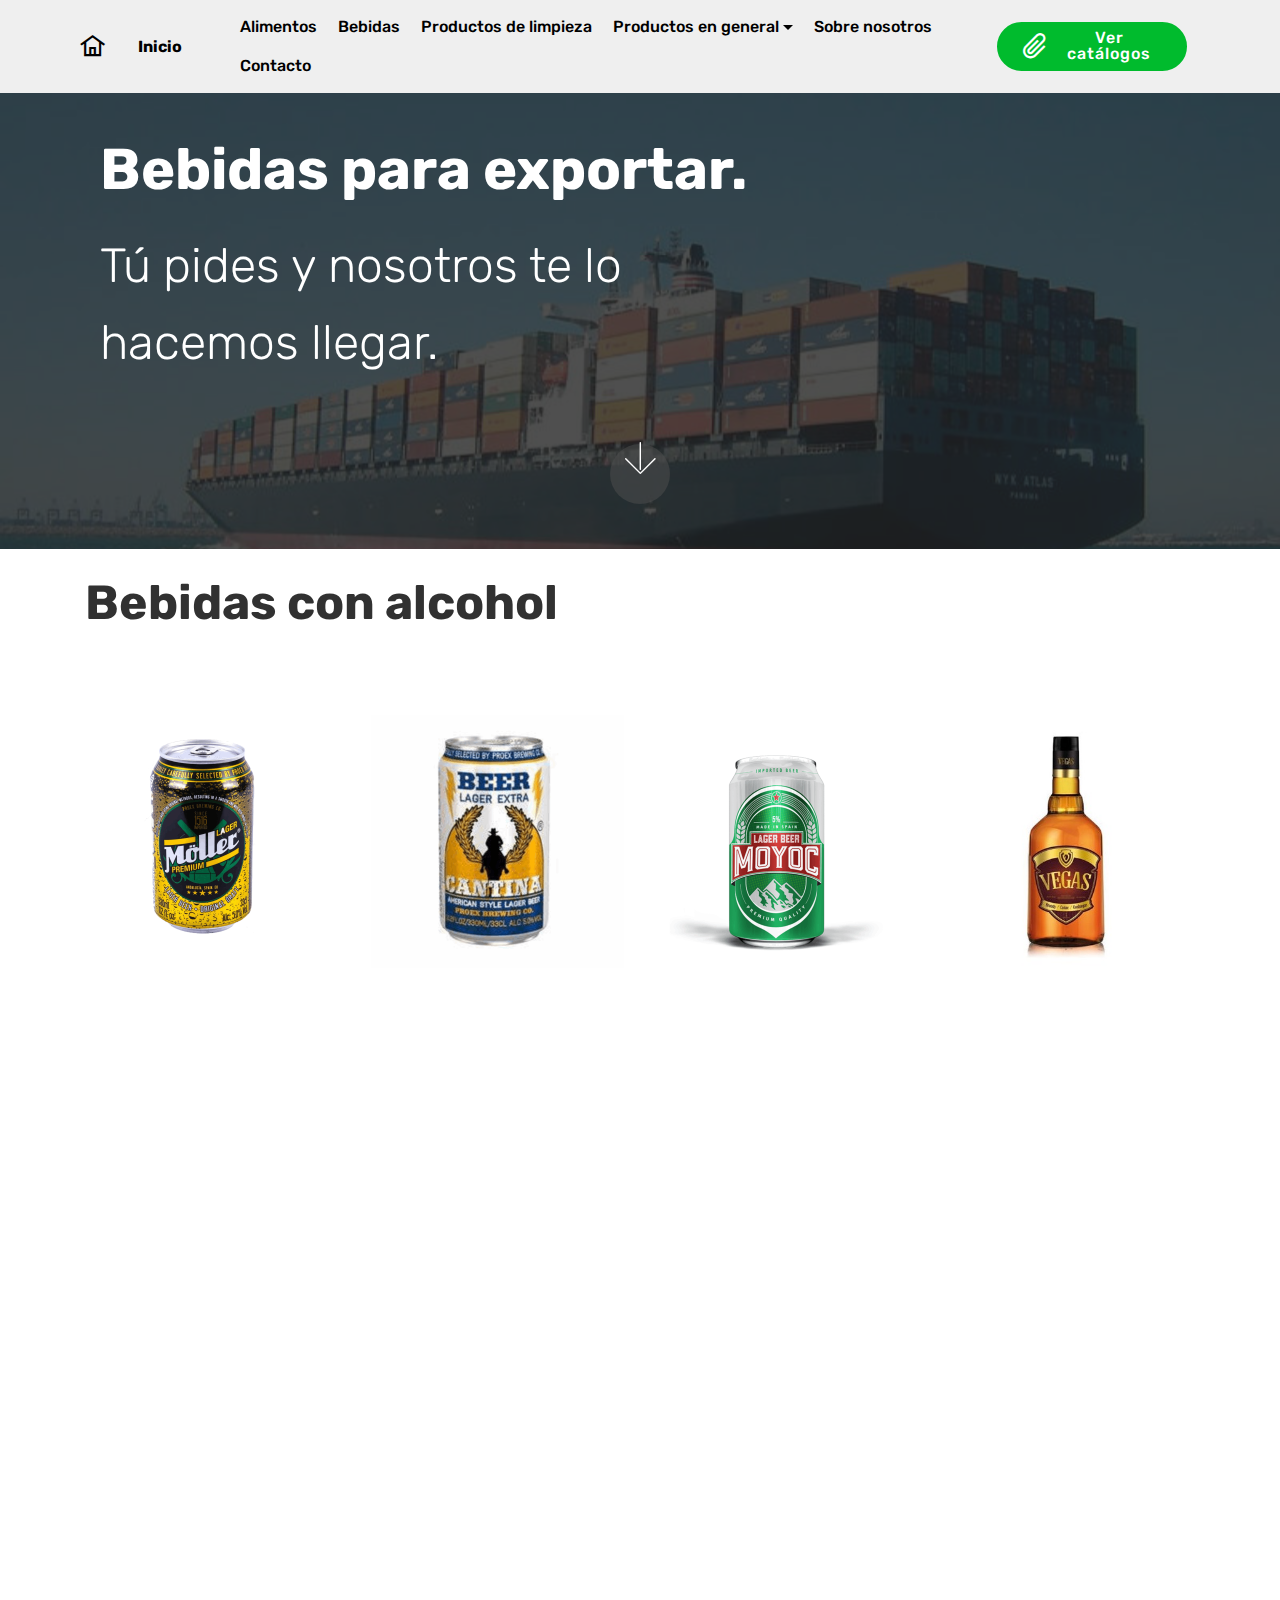
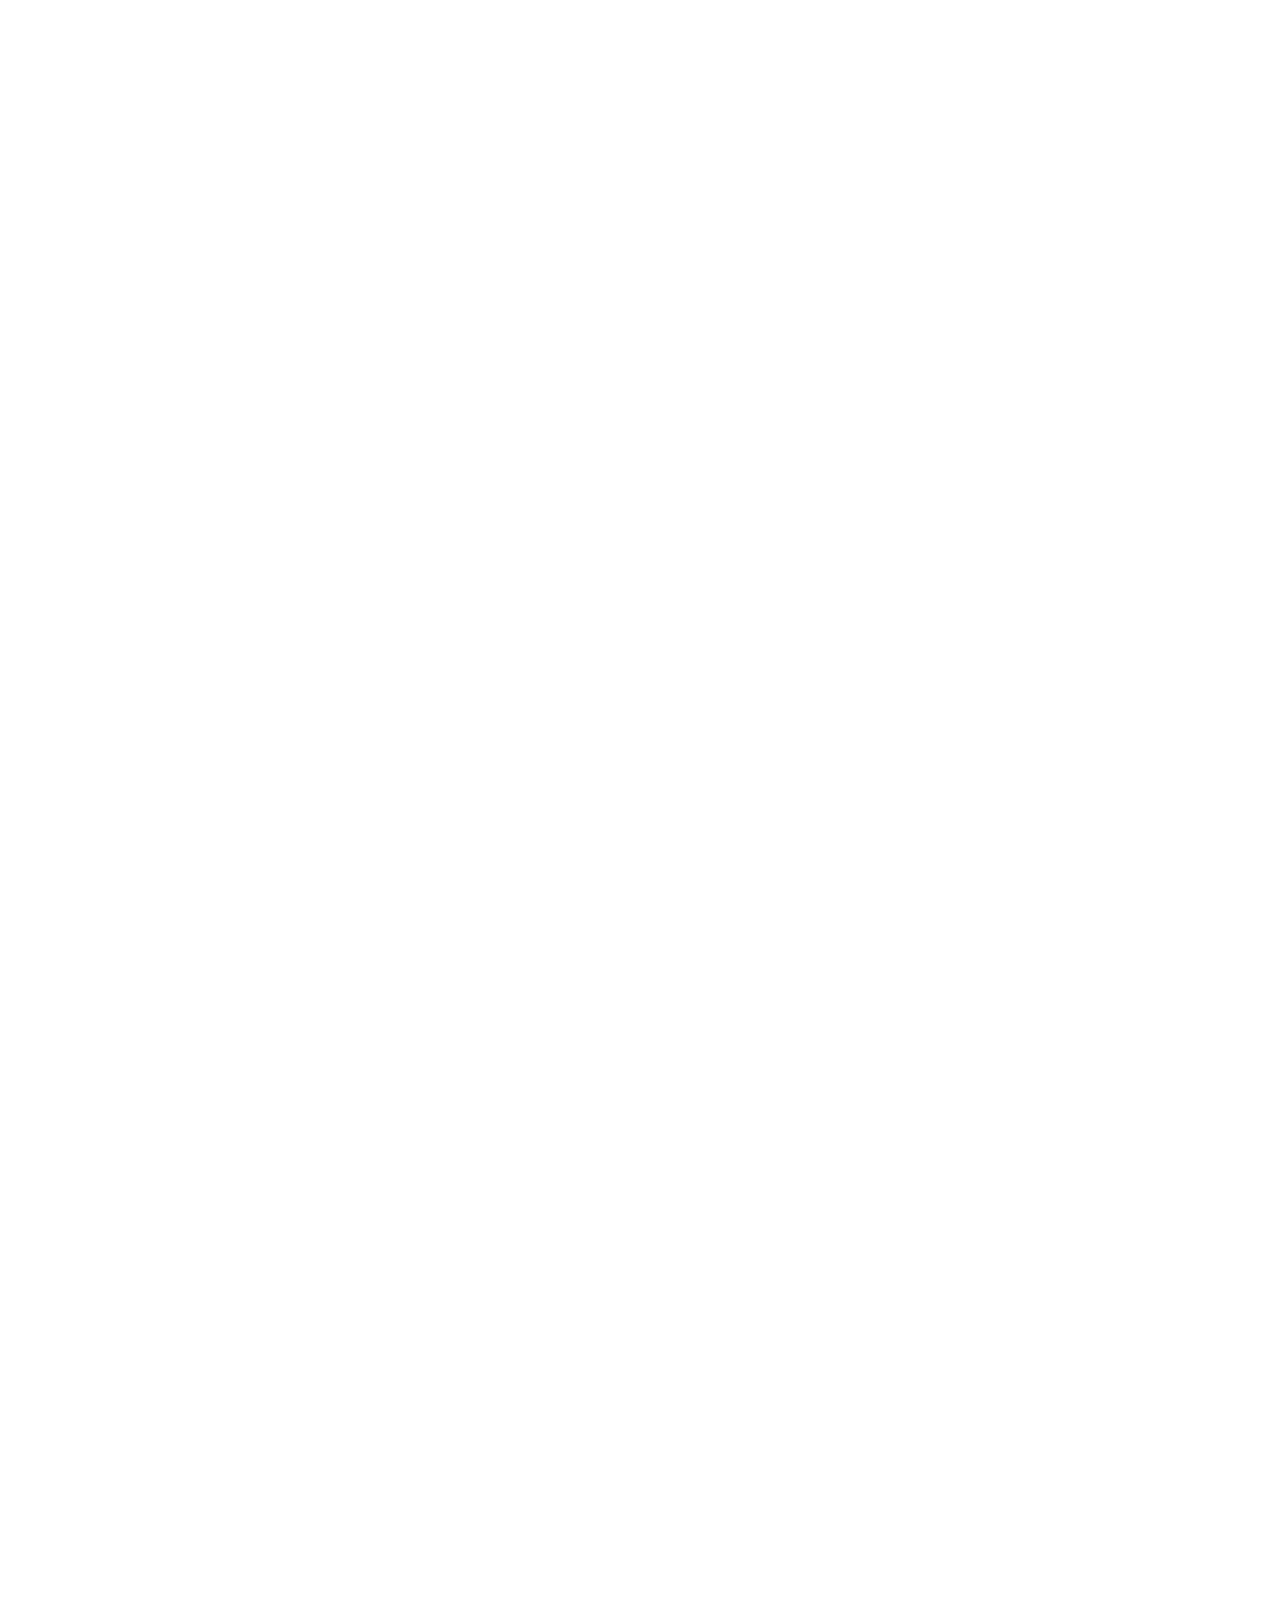
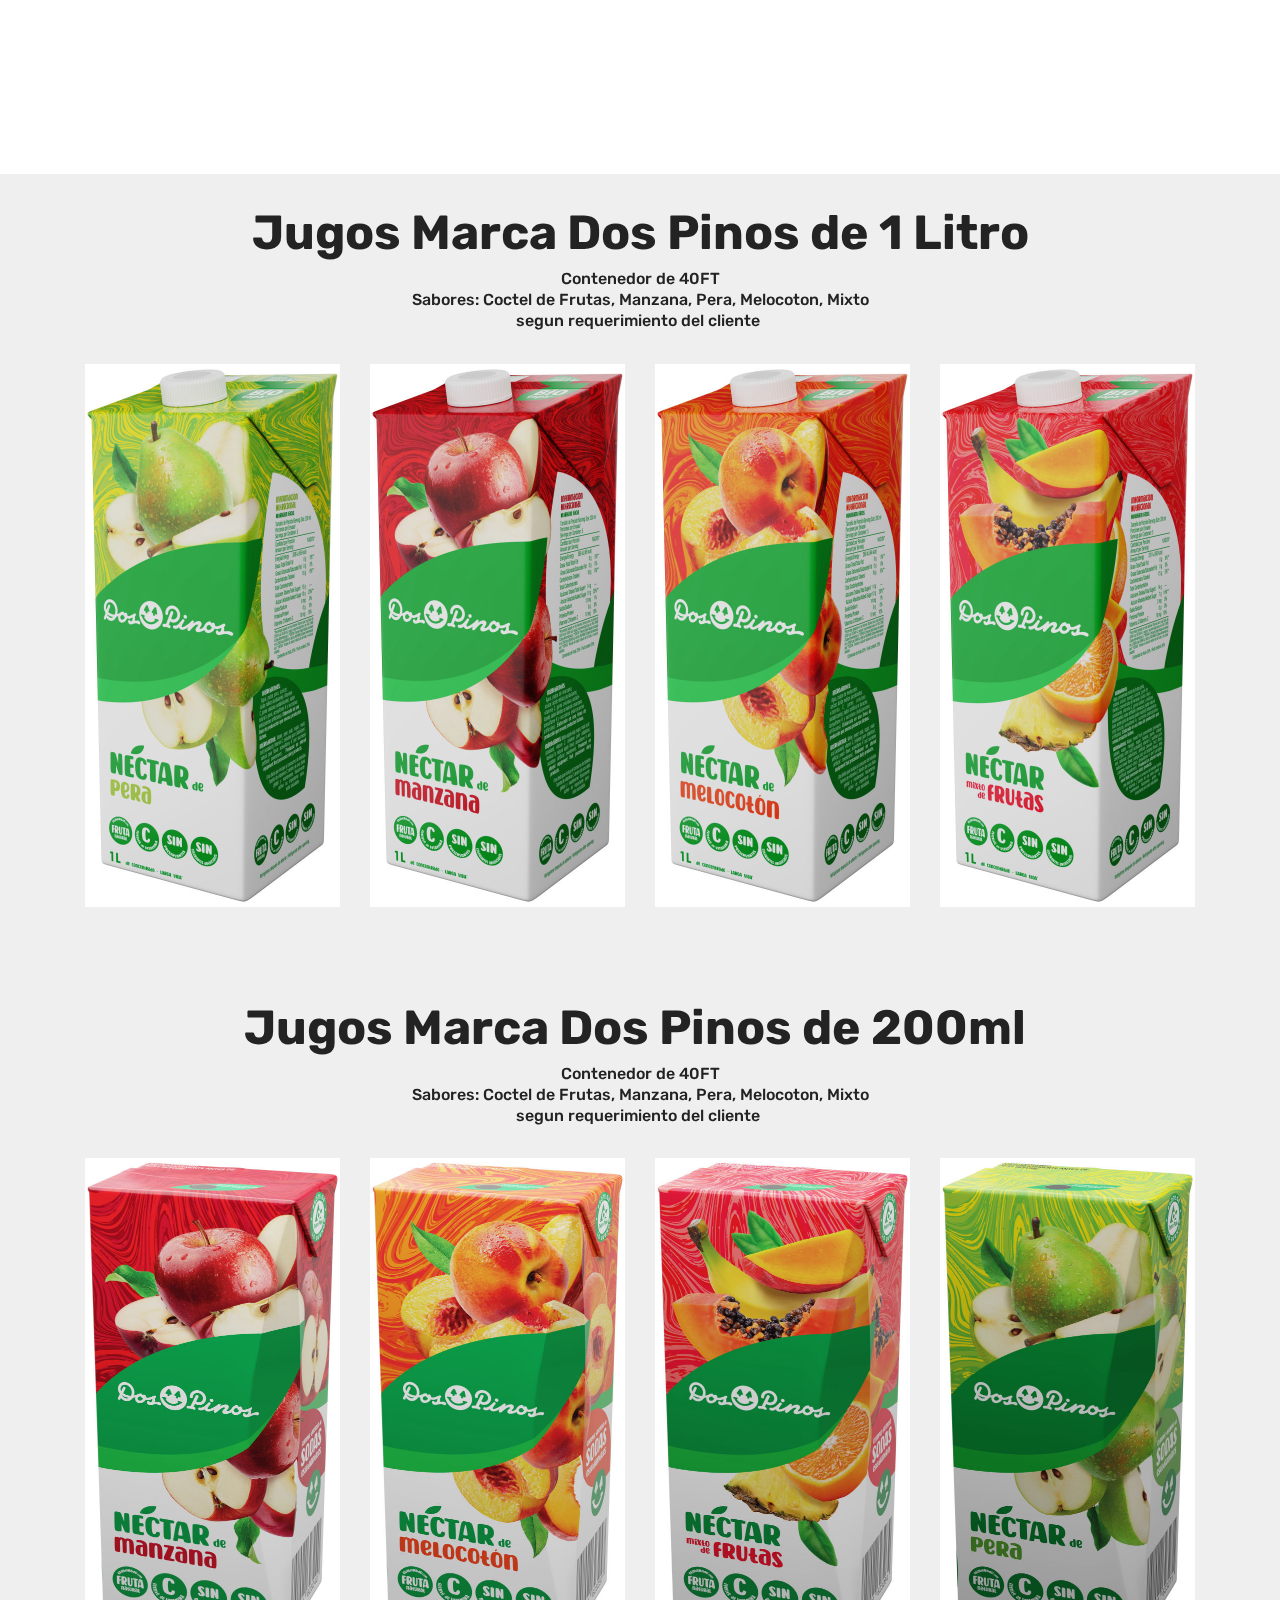
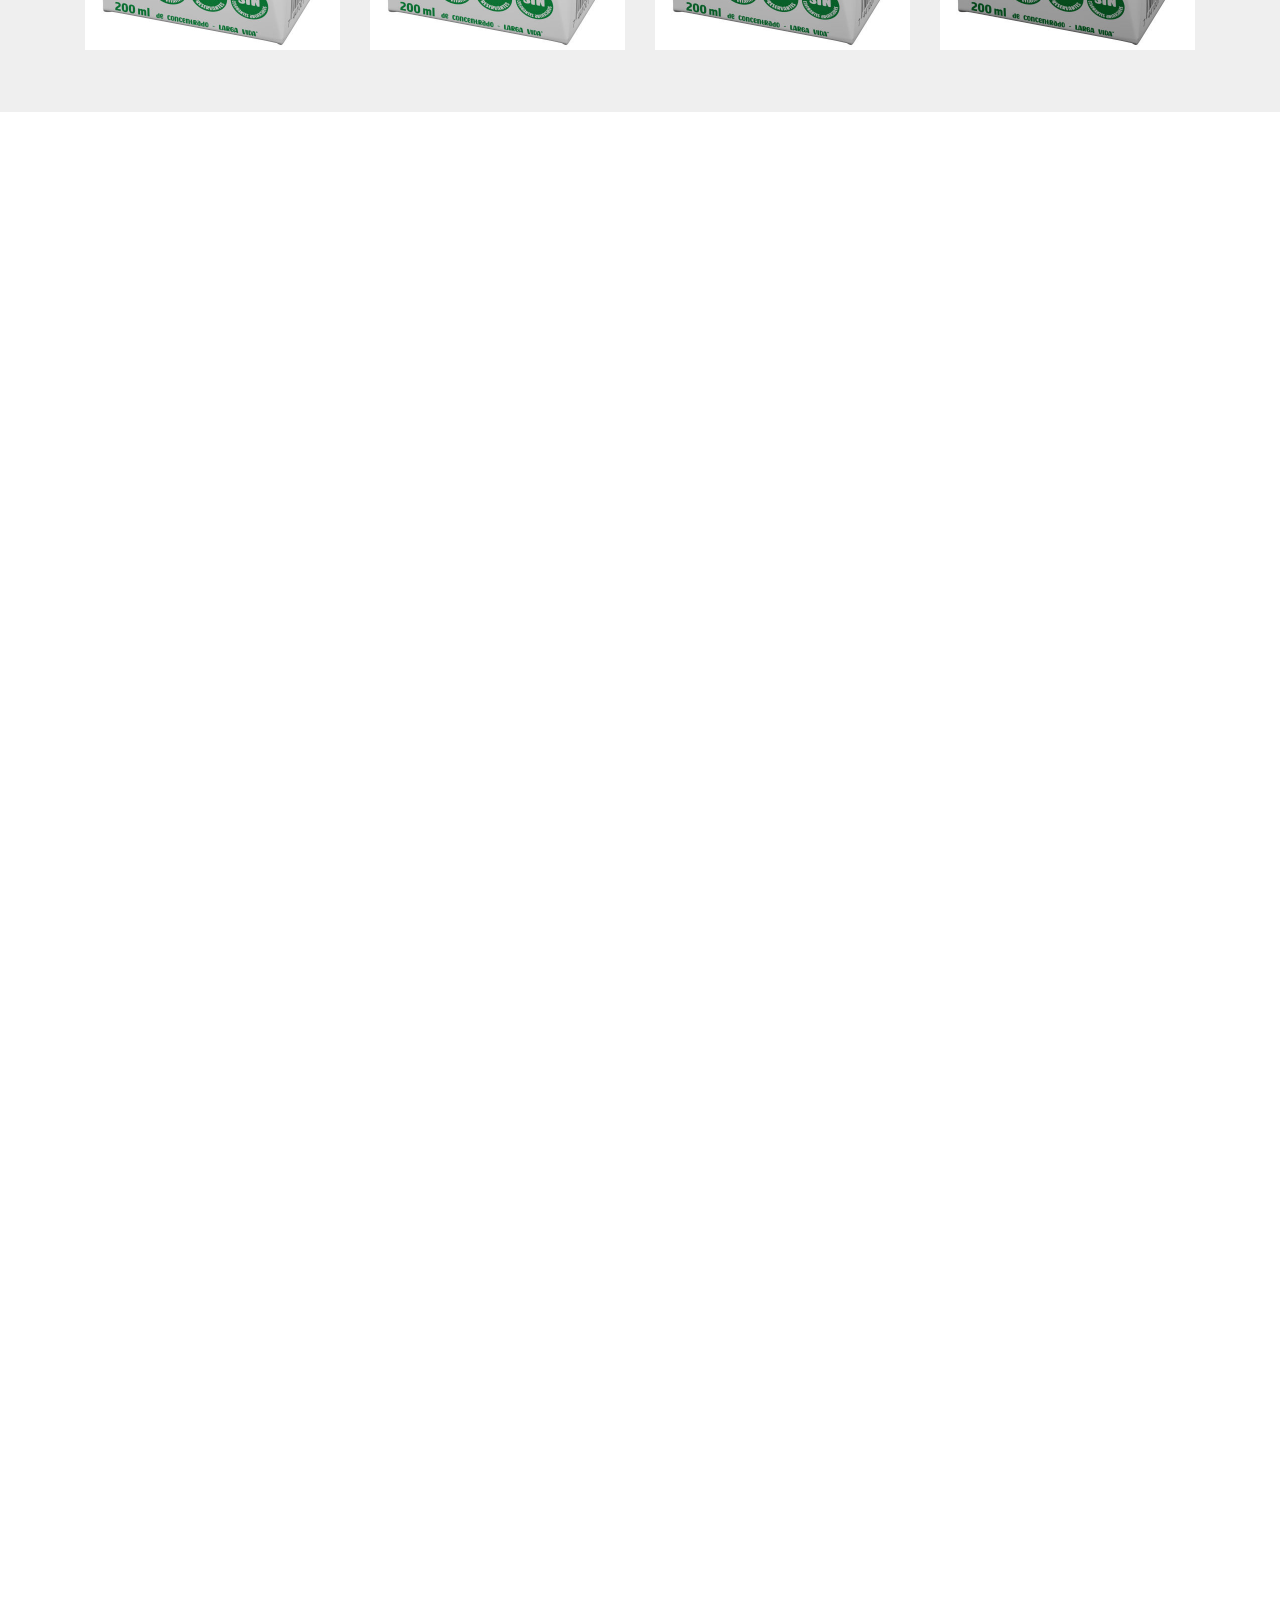
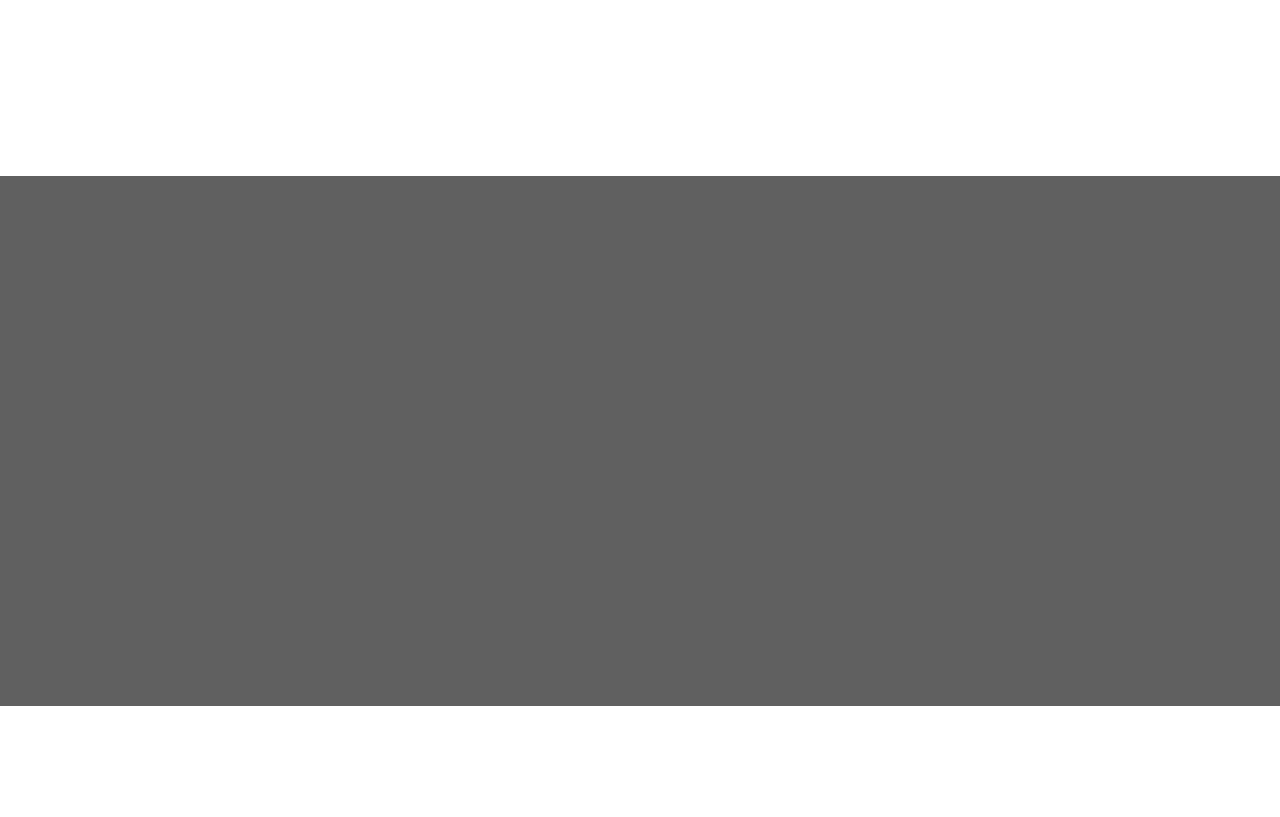
<file: bebidas.html>
<!DOCTYPE html>
<html  >
<head>
  <!-- Site made with Mobirise Website Builder v5.0.11, https://mobirise.com -->
  <meta charset="UTF-8">
  <meta http-equiv="X-UA-Compatible" content="IE=edge">
  <meta name="generator" content="Mobirise v5.0.11, mobirise.com">
  <meta name="viewport" content="width=device-width, initial-scale=1, minimum-scale=1">
  <link rel="shortcut icon" href="assets/images/color-2-128x128.png" type="image/x-icon">
  <meta name="description" content="Compra con nosotros tus bebidas para exportar, nosotros hacemos el proceso logístico y tú solo te encargas de recibir el contenedor en tu país.">
  
  
  <title>Bebidas para exportar - Exportadora Doble TT</title>
  <link rel="stylesheet" href="assets/web/assets/mobirise-icons2/mobirise2.css">
  <link rel="stylesheet" href="assets/web/assets/mobirise-icons/mobirise-icons.css">
  <link rel="stylesheet" href="assets/web/assets/mobirise-icons-bold/mobirise-icons-bold.css">
  <link rel="stylesheet" href="assets/bootstrap/css/bootstrap.min.css">
  <link rel="stylesheet" href="assets/bootstrap/css/bootstrap-grid.min.css">
  <link rel="stylesheet" href="assets/bootstrap/css/bootstrap-reboot.min.css">
  <link rel="stylesheet" href="assets/tether/tether.min.css">
  <link rel="stylesheet" href="assets/dropdown/css/style.css">
  <link rel="stylesheet" href="assets/animatecss/animate.min.css">
  <link rel="stylesheet" href="assets/socicon/css/styles.css">
  <link rel="stylesheet" href="assets/theme/css/style.css">
  <link rel="preload" as="style" href="assets/mobirise/css/mbr-additional.css"><link rel="stylesheet" href="assets/mobirise/css/mbr-additional.css" type="text/css">
  
  
  
</head>
<body>
  <section class="menu cid-teg67cFTN1" once="menu" id="menu2-6l">

    

    <nav class="navbar navbar-expand beta-menu navbar-dropdown align-items-center navbar-toggleable-sm">
        <button class="navbar-toggler navbar-toggler-right" type="button" data-toggle="collapse" data-target="#navbarSupportedContent" aria-controls="navbarSupportedContent" aria-expanded="false" aria-label="Toggle navigation">
            <div class="hamburger">
                <span></span>
                <span></span>
                <span></span>
                <span></span>
            </div>
        </button>
        <div class="menu-logo">
            <div class="navbar-brand">
                
                <span class="navbar-caption-wrap"><a class="navbar-caption text-black display-7" href="index.html"><span class="mobi-mbri mobi-mbri-home mbr-iconfont mbr-iconfont-btn"></span></a><a class="navbar-caption text-black display-7" href="index.html" style="background-color: rgb(239, 239, 239); display: inline !important;">Inicio</a></span>
            </div>
        </div>
        <div class="collapse navbar-collapse" id="navbarSupportedContent">
            <ul class="navbar-nav nav-dropdown" data-app-modern-menu="true"><li class="nav-item">
                    <a class="nav-link link text-black display-4" href="alimento.html" aria-expanded="false">
                        Alimentos</a>
                </li><li class="nav-item"><a class="nav-link link text-black display-4" href="bebidas.html" aria-expanded="false">
                        Bebidas</a></li><li class="nav-item"><a class="nav-link link text-black display-4" href="productos-de-limpieza.html" aria-expanded="false">
                        Productos de limpieza</a></li><li class="nav-item dropdown"><a class="nav-link link text-black dropdown-toggle display-4" href="#" aria-expanded="false" data-toggle="dropdown-submenu">
                        Productos en general</a><div class="dropdown-menu"><a class="text-black dropdown-item display-4" href="fumigacion.html" aria-expanded="false">Fumigación</a><a class="text-black dropdown-item display-4" href="Herramientas-agricolas-y-herrajeria.html" aria-expanded="false">Agricultura y herraje</a><a class="text-black dropdown-item display-4" href="maquinaria.html" aria-expanded="false">Maquinaria</a><a class="text-black dropdown-item display-4" href="maquina-de-puas.html" aria-expanded="false">Maquinaria de alambre</a><a class="text-black dropdown-item display-4" href="maderas.html" aria-expanded="false">Maderas</a><a class="text-black dropdown-item display-4" href="medios-de-proteccion.html" aria-expanded="false">Medios de protección</a></div></li>
                <li class="nav-item">
                    <a class="nav-link link text-black display-4" href="sobre-nosotros.html">
                        Sobre nosotros</a>
                </li><li class="nav-item"><a class="nav-link link text-black display-4" href="contacto.html">
                        Contacto</a></li></ul>
            <div class="navbar-buttons mbr-section-btn"><a class="btn btn-sm btn-danger display-4" href="catalogos.html" target="_blank"><span class="mobi-mbri mobi-mbri-paperclip mbr-iconfont mbr-iconfont-btn"></span>Ver catálogos</a></div>
        </div>
    </nav>
</section>

<section class="engine"><a href="https://mobirise.info/u">bootstrap responsive templates</a></section><section class="header9 cid-teg67d3aJJ mbr-parallax-background" id="header9-6m">

    

    <div class="mbr-overlay" style="opacity: 0.8; background-color: rgb(35, 35, 35);">
    </div>

    <div class="container">
        <div class="media-container-column mbr-white col-lg-8 col-md-10">
            <h1 class="mbr-section-title align-left mbr-bold pb-3 mbr-fonts-style display-1">Bebidas para exportar.</h1>
            
            <p class="mbr-text align-left pb-3 mbr-fonts-style display-2">Tú pides y nosotros te lo hacemos llegar.</p>
            
        </div>
    </div>

    <div class="mbr-arrow hidden-sm-down" aria-hidden="true">
        <a href="#next">
            <i class="mbri-down mbr-iconfont"></i>
        </a>
    </div>
</section>

<section class="services1 cid-teg67dnhtq" id="services1-6n">
    <!---->
    
    <!---->
    <!--Overlay-->
    
    <!--Container-->
    <div class="container">
        <div class="row justify-content-center">
            <!--Titles-->
            <div class="title pb-5 col-12">
                <h2 class="align-left pb-3 mbr-fonts-style display-2"><strong>
                    Bebidas con alcohol</strong></h2>
                
            </div>
            <!--Card-1-->
            <div class="card col-12 col-md-6 p-3 col-lg-3">
                <div class="card-wrapper">
                    <div class="card-img">
                        <img src="assets/images/1-506x506.png" alt="cerveza" title="cerveza">
                    </div>
                    <div class="card-box">
                        <h4 class="card-title mbr-fonts-style display-5">
                            Cerveza Premiun "MOLLER" Lager 5.0 Enlatada</h4>
                        <p class="mbr-text mbr-fonts-style display-7">U/M: Lata<br>Origen: España<br>Caja: 24 x 330 ML<br>Contenedor:<br>20 FT x 2418</p>
                        <!--Btn-->
                        
                    </div>
                </div>
            </div>
            <!--Card-2-->
            <div class="card col-12 col-md-6 p-3 col-lg-3">
                <div class="card-wrapper">
                    <div class="card-img">
                        <img src="assets/images/cerveza-cantina-330ml-5-506x506.png" alt="Cerveza Cantina 330ml 5%" title="Cerveza Cantina 330ml 5%">
                    </div>
                    <div class="card-box">
                        <h4 class="card-title mbr-fonts-style display-5">Cerveza Cantina 330ml 5%</h4>
                        <p class="mbr-text mbr-fonts-style display-7">Contenedor 20 Ft   
<br>Cantidad: 2418  cajas 
<br>Caja 24
<br>Origen: España&nbsp;</p>
                        <!--Btn-->
                        
                    </div>
                </div>
            </div>
            <!--Card-3-->
            <div class="card col-12 col-md-6 p-3 col-lg-3">
                <div class="card-wrapper">
                    <div class="card-img">
                        <img src="assets/images/cerveza-moyoc-330-ml-5-506x506.png" alt="Cerveza Moyoc 330 ml  5%" title="Cerveza Moyoc 330 ml  5%">
                    </div>
                    <div class="card-box">
                        <h4 class="card-title mbr-fonts-style display-5">Cerveza Moyoc 330 ml  5%</h4>
                        <p class="mbr-text mbr-fonts-style display-7">Contenedor 20 Ft   
<br>Cantidad: 2418  cajas 
<br>Caja 24
<br>Origen: España&nbsp;</p>
                        <!--Btn-->
                        
                    </div>
                </div>
            </div>
            <!--Card-4-->
            <div class="card col-12 col-md-6 p-3 col-lg-3 last-child">
                <div class="card-wrapper">
                    <div class="card-img">
                        <img src="assets/images/img-8097-506x530.jpeg" alt="Coñac " title="Coñac ">
                    </div>
                    <div class="card-box">
                        <h4 class="card-title mbr-fonts-style display-5">Coñac Vegas</h4>
                        <p class="mbr-text mbr-fonts-style display-7">Contenedor 40 Ft   
<br>Cantidad : 1470  cajas 
<br>Caja 12 
<br>Origen: Brasil</p>
                        <!--Btn-->
                        
                    </div>
                </div>
            </div>
        </div>
    </div>
</section>

<section class="services1 cid-teg67es7ax" id="services1-6p">
    <!---->
    
    <!---->
    <!--Overlay-->
    
    <!--Container-->
    <div class="container">
        <div class="row justify-content-center">
            <!--Titles-->
            <div class="title pb-5 col-12">
                
                
            </div>
            <!--Card-1-->
            <div class="card col-12 col-md-6 p-3 col-lg-3">
                <div class="card-wrapper">
                    <div class="card-img">
                        <img src="assets/images/5-1-506x506.png" alt="whisky" title="whisky">
                    </div>
                    <div class="card-box">
                        <h4 class="card-title mbr-fonts-style display-5">Whisky Marca Chanceler x 1 Litro</h4>
                        <p class="mbr-text mbr-fonts-style display-7">U/M: Botella<br>Origen: Brasil<br>Caja: 12 botellas x 1 L&nbsp;&nbsp;<br>Contenedor:<br>20 FT x 870<br>40 FT x 1470</p>
                        <!--Btn-->
                        
                    </div>
                </div>
            </div>
            <!--Card-2-->
            <div class="card col-12 col-md-6 p-3 col-lg-3">
                <div class="card-wrapper">
                    <div class="card-img">
                        <img src="assets/images/6-1-506x506.png" alt="vodka" title="vodka">
                    </div>
                    <div class="card-box">
                        <h4 class="card-title mbr-fonts-style display-5">Vodka Marca Roskoff x 965 ML</h4>
                        <p class="mbr-text mbr-fonts-style display-7">U/M: Botella&nbsp;<br>Origen: Brasil<br>Caja: 12 Botellas x 1 L<br><br></p>
                        <!--Btn-->
                        
                    </div>
                </div>
            </div>
            <!--Card-3-->
            <div class="card col-12 col-md-6 p-3 col-lg-3">
                <div class="card-wrapper">
                    <div class="card-img">
                        <img src="assets/images/7-506x506.png" alt="vino" title="vino">
                    </div>
                    <div class="card-box">
                        <h4 class="card-title mbr-fonts-style display-5">Vino Rosado de Mesa x 750 ML</h4>
                        <p class="mbr-text mbr-fonts-style display-7">U/M: Botella<br>Origen: España<br>Caja: 10 botellas x 750 ML<br>Contenedores: 20 FT x 792 <br><em>"Se puede armar contenedor Mixto"&nbsp;</em><br></p>
                        <!--Btn-->
                        
                    </div>
                </div>
            </div>
            <!--Card-4-->
            <div class="card col-12 col-md-6 p-3 col-lg-3 last-child">
                <div class="card-wrapper">
                    <div class="card-img">
                        <img src="assets/images/8-506x506.png" alt="vino" title="vino">
                    </div>
                    <div class="card-box">
                        <h4 class="card-title mbr-fonts-style display-5">Vino Tinto Viña Adela x750 ML</h4>
                        <p class="mbr-text mbr-fonts-style display-7">U/M: Botella<br>Origen: España<br>Caja: 12 botellas x 750 ML<br>Contenedores: 20 FT x 792 <br><em>"Se puede armar contenedor Mixto"</em><br></p>
                        <!--Btn-->
                        
                    </div>
                </div>
            </div>
        </div>
    </div>
</section>

<section class="services1 cid-tekFE5jeas" id="services1-70">
    <!---->
    
    <!---->
    <!--Overlay-->
    
    <!--Container-->
    <div class="container">
        <div class="row justify-content-center">
            <!--Titles-->
            <div class="title pb-5 col-12">
                <h2 class="align-left pb-3 mbr-fonts-style display-2"><strong>
                    Bebidas sin Alcohol</strong></h2>
                
            </div>
            <!--Card-1-->
            <div class="card col-12 col-md-6 p-3 col-lg-3">
                <div class="card-wrapper">
                    <div class="card-img">
                        <img src="assets/images/9-506x517.png" alt="awa" title="awa">
                    </div>
                    <div class="card-box">
                        <h4 class="card-title mbr-fonts-style display-5">Agua 100% Natural</h4>
                        <p class="mbr-text mbr-fonts-style display-7">U/M: PET&nbsp;<br>Origen: Panama<br>Caja: 24 x 600 ML<br>Contenedor:<br>40 FT x 1300</p>
                        <!--Btn-->
                        
                    </div>
                </div>
            </div>
            <!--Card-2-->
            <div class="card col-12 col-md-6 p-3 col-lg-3">
                <div class="card-wrapper">
                    <div class="card-img">
                        <img src="assets/images/10-506x517.png" alt="refresco " title="refresco ">
                    </div>
                    <div class="card-box">
                        <h4 class="card-title mbr-fonts-style display-5">Refresco Unicola</h4>
                        <p class="mbr-text mbr-fonts-style display-7">Sabores: Cola, Fresa, Naranja, Uva y Manzana.<br>U/M: Lata<br>Origen: Panama
<br>Caja: 12 x 355 ML&nbsp;<br>Contenedor:<br>40 FT x 4400</p>
                        <!--Btn-->
                        
                    </div>
                </div>
            </div>
            <!--Card-3-->
            <div class="card col-12 col-md-6 p-3 col-lg-3">
                <div class="card-wrapper">
                    <div class="card-img">
                        <img src="assets/images/11-506x506.png" alt="vino" title="">
                    </div>
                    <div class="card-box">
                        <h4 class="card-title mbr-fonts-style display-5">Refresco Santa</h4>
                        <p class="mbr-text mbr-fonts-style display-7">Sabores: Santa Cola, Santa Orange, Santa Lemon &amp; Lime<br>U/M: Lata<br>Caja: 24 x 330 ML
<br>Contenedor:
<br>20 FT x 2420</p>
                        <!--Btn-->
                        
                    </div>
                </div>
            </div>
            <!--Card-4-->
            <div class="card col-12 col-md-6 p-3 col-lg-3 last-child">
                <div class="card-wrapper">
                    <div class="card-img">
                        <img src="assets/images/refre-506x506.png" alt="refre" title="refre">
                    </div>
                    <div class="card-box">
                        <h4 class="card-title mbr-fonts-style display-5">Refresco Lunis</h4>
                        <p class="mbr-text mbr-fonts-style display-7">Sabores: Cola, Fresa, Naranja, Uva, Manzana y Piña.<br>U/M: Pet<br>Origen: Panama<br>Caja: 24 x 370 ML&nbsp;<br>Contenedor:<br>40 FT x 1980</p>
                        <!--Btn-->
                        
                    </div>
                </div>
            </div>
        </div>
    </div>
</section>

<section class="services1 cid-temuuipI8N" id="services1-79">
    <!---->
    
    <!---->
    <!--Overlay-->
    
    <!--Container-->
    <div class="container">
        <div class="row justify-content-center">
            <!--Titles-->
            <div class="title pb-5 col-12">
                
                
            </div>
            <!--Card-1-->
            <div class="card col-12 col-md-6 p-3 col-lg-4">
                <div class="card-wrapper">
                    <div class="card-img">
                        <img src="assets/images/11111-1-696x696.png" alt="oba" title="oba">
                    </div>
                    <div class="card-box">
                        <h4 class="card-title mbr-fonts-style display-5">Refresco Oba Premium de Naranja y Sprite</h4>
                        <p class="mbr-text mbr-fonts-style display-7">Sabores: Cola, Fresa, Naranja, Sprite, Pera &amp; Melón, Manzana &amp; Cereza, Kiwi &amp; Fresa. 
<br>U/M: Pet 
<br>Origen: Turquía 
<br>Caja: 24 x 330 ML 
<br>Contenedor: 
<br>20 FT x 2000 
<br>40 FT x 3064</p>
                        <!--Btn-->
                        
                    </div>
                </div>
            </div>
            <!--Card-2-->
            <div class="card col-12 col-md-6 p-3 col-lg-4">
                <div class="card-wrapper">
                    <div class="card-img">
                        <img src="assets/images/13-696x673.png" alt="2" title="2">
                    </div>
                    <div class="card-box">
                        <h4 class="card-title mbr-fonts-style display-5">Refresco Oba Premium</h4>
                        <p class="mbr-text mbr-fonts-style display-7">Sabores: Cola, Fresa, Naranja, Sprite, Pera &amp; Melón, Manzana &amp; Cereza, Kiwi &amp; Fresa.
<br>U/M: Pet
<br>Origen: Turquía
<br>Caja: 24 x 330 ML
<br>Contenedor: 
<br>20 FT x 2000
<br>40 FT x 3064</p>
                        <!--Btn-->
                        
                    </div>
                </div>
            </div>
            <!--Card-3-->
            <div class="card col-12 col-md-6 p-3 col-lg-4 last-child">
                <div class="card-wrapper">
                    <div class="card-img">
                        <img src="assets/images/14-696x711.png" alt="3" title="3">
                    </div>
                    <div class="card-box">
                        <h4 class="card-title mbr-fonts-style display-5">Bebida Energetica ENERDRINKS</h4>
                        <p class="mbr-text mbr-fonts-style display-7">Sabores: Manzana y Melón, Frambueza y Tarta de queso, Fresa Salvaje, Moxito, Sandia y Uva roja, Mora Salvaje, Frutas Tropicales, Melocotón. 
<br>U/M: Lata 
<br>Origen: España 
<br>Caja: 24 x 250 ML 
<br>Contenedor: 
<br>20 FT x 3112 
<br>Se puede armar contenedor Mixto con todos los sabores (120 cajas por sabor, mínimo)</p>
                        <!--Btn-->
                        
                    </div>
                </div>
            </div>
            <!--Card-4-->
            
        </div>
    </div>
</section>

<section class="mbr-gallery gallery5 cid-tyMYwJdaMy" id="gallery5-95">

    

    

    <div class="container">
        <h3 class="mbr-section-title align-center mbr-fonts-style display-2"><strong>Jugos Marca Dos Pinos de 1 Litro</strong></h3>
        <h4 class="mbr-section-subtitle align-center pb-4 mbr-fonts-style display-7">Contenedor de 40FT 
<div>Sabores: Coctel de Frutas, Manzana, Pera, Melocoton, Mixto 
</div><div>segun requerimiento del cliente&nbsp;</div></h4>
        <div class="row mbr-gallery" data-toggle="modal" data-target="#tziDn7z0FW">
            <div class="col-sm-6 col-md-4 col-lg-3 item gallery-image">
                <div class="item-wrapper">
                    <img class="w-100" src="assets/images/15000277-mo-nctar-de-pera-1l-edge-v2022-vista-3cuartos-lado-izquierdo-510x1086.jpg" alt="jugo" data-slide-to="0" title="" data-target="#tziDn7zzAv">
                </div>
            </div>
            <div class="col-sm-6 col-md-4 col-lg-3 item gallery-image">
                <div class="item-wrapper">
                    <img class="w-100" src="assets/images/15000278-mo-nctar-de-manzana-1l-edge-v2022-vista-3cuartos-izquierda-510x1086.jpg" alt="" data-slide-to="1" title="" data-target="#tziDn7zzAv">
                </div>
            </div>
            <div class="col-sm-6 col-md-4 col-lg-3 item gallery-image">
                <div class="item-wrapper">
                    <img class="w-100" src="assets/images/15000279-mo-nctar-de-melocotn-1l-edge-v2022-vista-3cuartos-izquierda-510x1086.jpg" alt="" data-slide-to="2" title="" data-target="#tziDn7zzAv">
                </div>
            </div>
            <div class="col-sm-6 col-md-4 col-lg-3 item gallery-image">
                <div class="item-wrapper">
                    <img class="w-100" src="assets/images/15000290-mo-nctar-de-mixto-de-frutas-1l-edge-v2022-vista-3cuartos-izquierda-510x1086.jpg" alt="" data-slide-to="3" title="" data-target="#tziDn7zzAv">
                </div>
            </div>
        </div>

        <div class="modal mbr-slider fade" tabindex="-1" role="dialog" aria-hidden="true" id="tziDn7z0FW">
            <div class="modal-dialog" role="document">
                <div class="modal-content">
                    <div class="modal-body">
                        <div class="carousel slide" data-ride="carousel" id="tziDn7zzAv">
                            <div class="carousel-inner">
                                <div class="carousel-item active">
                                    <img class="d-block w-100" src="assets/images/15000277-mo-nctar-de-pera-1l-edge-v2022-vista-3cuartos-lado-izquierdo-510x1086.jpg" alt="">
                                </div>
                                <div class="carousel-item">
                                    <img class="d-block w-100" src="assets/images/15000278-mo-nctar-de-manzana-1l-edge-v2022-vista-3cuartos-izquierda-510x1086.jpg" alt="">
                                </div>
                                <div class="carousel-item">
                                    <img class="d-block w-100" src="assets/images/15000279-mo-nctar-de-melocotn-1l-edge-v2022-vista-3cuartos-izquierda-510x1086.jpg" alt="">
                                </div>
                                <div class="carousel-item">
                                    <img class="d-block w-100" src="assets/images/15000290-mo-nctar-de-mixto-de-frutas-1l-edge-v2022-vista-3cuartos-izquierda-510x1086.jpg" alt="">
                                </div>
                            </div>
                            <ol class="carousel-indicators">
                                <li data-slide-to="0" class="active" data-target="#tziDn7zzAv"></li>
                                <li data-slide-to="1" data-target="#tziDn7zzAv"></li>
                                <li data-slide-to="2" data-target="#tziDn7zzAv"></li>
                                <li data-slide-to="3" data-target="#tziDn7zzAv"></li>
                            </ol>
                            <a role="button" href="" class="close" data-dismiss="modal" aria-label="Close">
                            </a>
                            <a class="carousel-control-prev carousel-control" role="button" data-slide="prev" href="#tziDn7zzAv">
                                <span class="mbri-left mbr-iconfont" aria-hidden="true"></span>
                                <span class="sr-only">Previous</span>
                            </a>
                            <a class="carousel-control-next carousel-control" role="button" data-slide="next" href="#tziDn7zzAv">
                                <span class="mbri-right mbr-iconfont" aria-hidden="true"></span>
                                <span class="sr-only">Next</span>
                            </a>
                        </div>
                    </div>
                </div>
            </div>
        </div>
    </div>
</section>

<section class="mbr-gallery gallery5 cid-tyMZyN8gts" id="gallery5-97">

    

    

    <div class="container">
        <h3 class="mbr-section-title align-center mbr-fonts-style display-2"><strong>Jugos Marca Dos Pinos de 200ml&nbsp;</strong></h3>
        <h4 class="mbr-section-subtitle align-center pb-4 mbr-fonts-style display-7">Contenedor de 40FT 
<div>Sabores: Coctel de Frutas, Manzana, Pera, Melocoton, Mixto 
</div><div>segun requerimiento del cliente&nbsp;</div></h4>
        <div class="row mbr-gallery" data-toggle="modal" data-target="#tziDn7zYw0">
            <div class="col-sm-6 col-md-4 col-lg-3 item gallery-image">
                <div class="item-wrapper">
                    <img class="w-100" src="assets/images/15000272-mo-nctar-de-manzana-200ml-slim-leaf-v2022-vista-principal-510x983.jpg" alt="jugo" data-slide-to="0" title="" data-target="#tziDn7z0yU">
                </div>
            </div>
            <div class="col-sm-6 col-md-4 col-lg-3 item gallery-image">
                <div class="item-wrapper">
                    <img class="w-100" src="assets/images/15000273-mo-nctar-de-melocotn-200ml-slimleaf-v2022-vista-princip-510x982.jpg" alt="" data-slide-to="1" title="" data-target="#tziDn7z0yU">
                </div>
            </div>
            <div class="col-sm-6 col-md-4 col-lg-3 item gallery-image">
                <div class="item-wrapper">
                    <img class="w-100" src="assets/images/15000274-mo-nctar-de-mixto-de-frutas-200ml-slim-leaf-v2022-vista-principal-510x982.jpg" alt="" data-slide-to="2" title="" data-target="#tziDn7z0yU">
                </div>
            </div>
            <div class="col-sm-6 col-md-4 col-lg-3 item gallery-image">
                <div class="item-wrapper">
                    <img class="w-100" src="assets/images/15000275-mo-nctar-de-pera-200ml-slim-leaf-v2022-vista-principal-510x982.jpg" alt="" data-slide-to="3" title="" data-target="#tziDn7z0yU">
                </div>
            </div>
        </div>

        <div class="modal mbr-slider fade" tabindex="-1" role="dialog" aria-hidden="true" id="tziDn7zYw0">
            <div class="modal-dialog" role="document">
                <div class="modal-content">
                    <div class="modal-body">
                        <div class="carousel slide" data-ride="carousel" id="tziDn7z0yU">
                            <div class="carousel-inner">
                                <div class="carousel-item active">
                                    <img class="d-block w-100" src="assets/images/15000272-mo-nctar-de-manzana-200ml-slim-leaf-v2022-vista-principal-510x983.jpg" alt="">
                                </div>
                                <div class="carousel-item">
                                    <img class="d-block w-100" src="assets/images/15000273-mo-nctar-de-melocotn-200ml-slimleaf-v2022-vista-princip-510x982.jpg" alt="">
                                </div>
                                <div class="carousel-item">
                                    <img class="d-block w-100" src="assets/images/15000274-mo-nctar-de-mixto-de-frutas-200ml-slim-leaf-v2022-vista-principal-510x982.jpg" alt="">
                                </div>
                                <div class="carousel-item">
                                    <img class="d-block w-100" src="assets/images/15000275-mo-nctar-de-pera-200ml-slim-leaf-v2022-vista-principal-510x982.jpg" alt="">
                                </div>
                            </div>
                            <ol class="carousel-indicators">
                                <li data-slide-to="0" class="active" data-target="#tziDn7z0yU"></li>
                                <li data-slide-to="1" data-target="#tziDn7z0yU"></li>
                                <li data-slide-to="2" data-target="#tziDn7z0yU"></li>
                                <li data-slide-to="3" data-target="#tziDn7z0yU"></li>
                            </ol>
                            <a role="button" href="" class="close" data-dismiss="modal" aria-label="Close">
                            </a>
                            <a class="carousel-control-prev carousel-control" role="button" data-slide="prev" href="#tziDn7z0yU">
                                <span class="mbri-left mbr-iconfont" aria-hidden="true"></span>
                                <span class="sr-only">Previous</span>
                            </a>
                            <a class="carousel-control-next carousel-control" role="button" data-slide="next" href="#tziDn7z0yU">
                                <span class="mbri-right mbr-iconfont" aria-hidden="true"></span>
                                <span class="sr-only">Next</span>
                            </a>
                        </div>
                    </div>
                </div>
            </div>
        </div>
    </div>
</section>

<section class="services1 cid-tyMkggYVzG" id="services1-8q">
    <!---->
    
    <!---->
    <!--Overlay-->
    
    <!--Container-->
    <div class="container">
        <div class="row justify-content-center">
            <!--Titles-->
            <div class="title pb-5 col-12">
                
                
            </div>
            <!--Card-1-->
            <div class="card col-12 col-md-6 p-3 col-lg-4">
                <div class="card-wrapper">
                    <div class="card-img">
                        <img src="assets/images/15-696x711.png" alt="nectar" title="nectar">
                    </div>
                    <div class="card-box">
                        <h4 class="card-title mbr-fonts-style display-5">Nectar Concentrado 25% de Fruta FRUITTIS</h4>
                        <p class="mbr-text mbr-fonts-style display-7">Sabores: Guayaba, Mango, Manzana, Naranja, Piña &amp; Coco, Uva, Multifrutas.<br>U/M: TetraPack<br>Origen: España 
<br>Caja: 12 TetraPack x 1 L&nbsp;<br>Contenedor:<br><em>Se puede armar contenedor Mixto con todos los sabores.</em></p>
                        <!--Btn-->
                        
                    </div>
                </div>
            </div>
            <!--Card-2-->
            <div class="card col-12 col-md-6 p-3 col-lg-4">
                <div class="card-wrapper">
                    <div class="card-img">
                        <img src="assets/images/16-696x711.png" alt="jugos" title="jugos">
                    </div>
                    <div class="card-box">
                        <h4 class="card-title mbr-fonts-style display-5">Jugos Saborizados Marca Defruts</h4>
                        <p class="mbr-text mbr-fonts-style display-7">Sabores: Pera, Naranja, Limón, Mandarina.<br>U/M: Pet<br>Origen: Panamá&nbsp;<br>Caja: 24 x 370 ML<br>Contenedor:<br>20 FT x 1980</p>
                        <!--Btn-->
                        
                    </div>
                </div>
            </div>
            <!--Card-3-->
            <div class="card col-12 col-md-6 p-3 col-lg-4 last-child">
                <div class="card-wrapper">
                    <div class="card-img">
                        <img src="assets/images/17-696x711.png" alt="bebida" title="bebida">
                    </div>
                    <div class="card-box">
                        <h4 class="card-title mbr-fonts-style display-5">
                            Bebida de Jugo Fruttis</h4>
                        <p class="mbr-text mbr-fonts-style display-7">Sabores: Mango, Multifrutas y Piña.<br>U/M: Lata<br>Origen: España<br>Caja: 24 x (4x6x33CL)<br>Contenedor:<br>20 FT x 2418</p>
                        <!--Btn-->
                        
                    </div>
                </div>
            </div>
            <!--Card-4-->
            
        </div>
    </div>
</section>

<section class="services1 cid-tyMkubKJ99" id="services1-8s">
    <!---->
    
    <!---->
    <!--Overlay-->
    
    <!--Container-->
    <div class="container">
        <div class="row justify-content-center">
            <!--Titles-->
            <div class="title pb-5 col-12">
                
                
            </div>
            <!--Card-1-->
            <div class="card col-12 col-md-6 p-3 col-lg-4">
                <div class="card-wrapper">
                    <div class="card-img">
                        <img src="assets/images/18-696x711.png" alt="bebida" title="bebida">
                    </div>
                    <div class="card-box">
                        <h4 class="card-title mbr-fonts-style display-5">Bebida Instantanea Full Fresh</h4>
                        <p class="mbr-text mbr-fonts-style display-7">Sabores: Limón, Frutas Tropicales, Naranja, Guanábana, Sandia<br>U/M: Sobre<br>Origen: Turquia<br>Caja: 9 Gr / 1.5 Litros, caja de 24 x 24 sobres.<br>Contenedor:<br>20 FT x 1350</p>
                        <!--Btn-->
                        
                    </div>
                </div>
            </div>
            <!--Card-2-->
            <div class="card col-12 col-md-6 p-3 col-lg-4">
                <div class="card-wrapper">
                    <div class="card-img">
                        <img src="assets/images/19-696x711.png" alt="malta" title="malta">
                    </div>
                    <div class="card-box">
                        <h4 class="card-title mbr-fonts-style display-5">Malta Sin Alcohol Santa Isabel</h4>
                        <p class="mbr-text mbr-fonts-style display-7">U/M: Lata<br>Origen: España<br>Caja: 24 x 330 ML<br>Contenedor:
<br>20 FT x 2418</p>
                        <!--Btn-->
                        
                    </div>
                </div>
            </div>
            <!--Card-3-->
            <div class="card col-12 col-md-6 p-3 col-lg-4 last-child">
                <div class="card-wrapper">
                    <div class="card-img">
                        <img src="assets/images/20-696x711.png" alt="malta" title="malta">
                    </div>
                    <div class="card-box">
                        <h4 class="card-title mbr-fonts-style display-5">Malta Sin Alcohol Extra Sabor Marca Moller</h4>
                        <p class="mbr-text mbr-fonts-style display-7">U/M: Lata
<br>Origen: España
<br>Caja: 24 x (4x6x33CL)<br>Contenedor:<br>20 FT x 2418</p>
                        <!--Btn-->
                        
                    </div>
                </div>
            </div>
            <!--Card-4-->
            
        </div>
    </div>
</section>

<section class="mbr-section content8 cid-tewgh1lmIe" id="content8-8a">

    

    <div class="container">
        <div class="media-container-row title">
            <div class="col-12 col-md-8">
                <div class="mbr-section-btn align-center"><a class="btn btn-primary display-4" href="assets/files/Catalogo-GeneralDobleTT.pdf" target="_blank"><span class="mobi-mbri mobi-mbri-download mbr-iconfont mbr-iconfont-btn"></span>Descargar Catálogo</a>
                    <a class="btn btn-primary display-4" href="catalogos.html"><span class="mobi-mbri mobi-mbri-cursor-click mbr-iconfont mbr-iconfont-btn"></span>Ver todos nuestros catalogos</a></div>
            </div>
        </div>
    </div>
</section>

<section class="mbr-section info3 cid-teg67gx8Kz mbr-parallax-background" id="info3-6t">

    

    <div class="mbr-overlay" style="opacity: 0.7; background-color: rgb(35, 35, 35);">
    </div>

    <div class="container">
        <div class="row justify-content-center">
            <div class="media-container-column title col-12 col-md-10">
                <h2 class="align-left mbr-bold mbr-white pb-3 mbr-fonts-style display-2">
                    Recuerda que contamos con un equipo humano dispuesto a ayudarte.</h2>
                <h3 class="mbr-section-subtitle align-left mbr-light mbr-white pb-3 mbr-fonts-style display-5">
                    Parte de nuestros valores como empresa radican en nuestra capacidad de atender las peticiones de nuestros clientes, <strong>si deseas un producto que no tenemos, puedes hablar con nosotros y con gusto te atenderemos.</strong></h3>
                
                <div class="mbr-section-btn align-left py-4"><a class="btn btn-primary display-4" href="https://walink.co/9dd7f8" target="_blank">Hablar con un asesor de ventas</a></div>
            </div>
        </div>
    </div>
</section>

<section once="footers" class="cid-teg67gP41G mbr-reveal" id="footer6-6u">

    

    

    <div class="container">
        <div class="media-container-row align-center mbr-white">
            <div class="col-12">
                <p class="mbr-text mb-0 mbr-fonts-style display-7">
                    © Copyright 2023,&nbsp;<em>Exportadora Doble TT SL</em><br>Todos los derechos reservados.</p>
            </div>
        </div>
    </div>
</section>


  <script src="assets/web/assets/jquery/jquery.min.js"></script>
  <script src="assets/popper/popper.min.js"></script>
  <script src="assets/bootstrap/js/bootstrap.min.js"></script>
  <script src="assets/tether/tether.min.js"></script>
  <script src="assets/smoothscroll/smooth-scroll.js"></script>
  <script src="assets/dropdown/js/nav-dropdown.js"></script>
  <script src="assets/dropdown/js/navbar-dropdown.js"></script>
  <script src="assets/touchswipe/jquery.touch-swipe.min.js"></script>
  <script src="assets/viewportchecker/jquery.viewportchecker.js"></script>
  <script src="assets/parallax/jarallax.min.js"></script>
  <script src="assets/theme/js/script.js"></script>
  
  
  <input name="animation" type="hidden">
  </body>
</html>
</file>
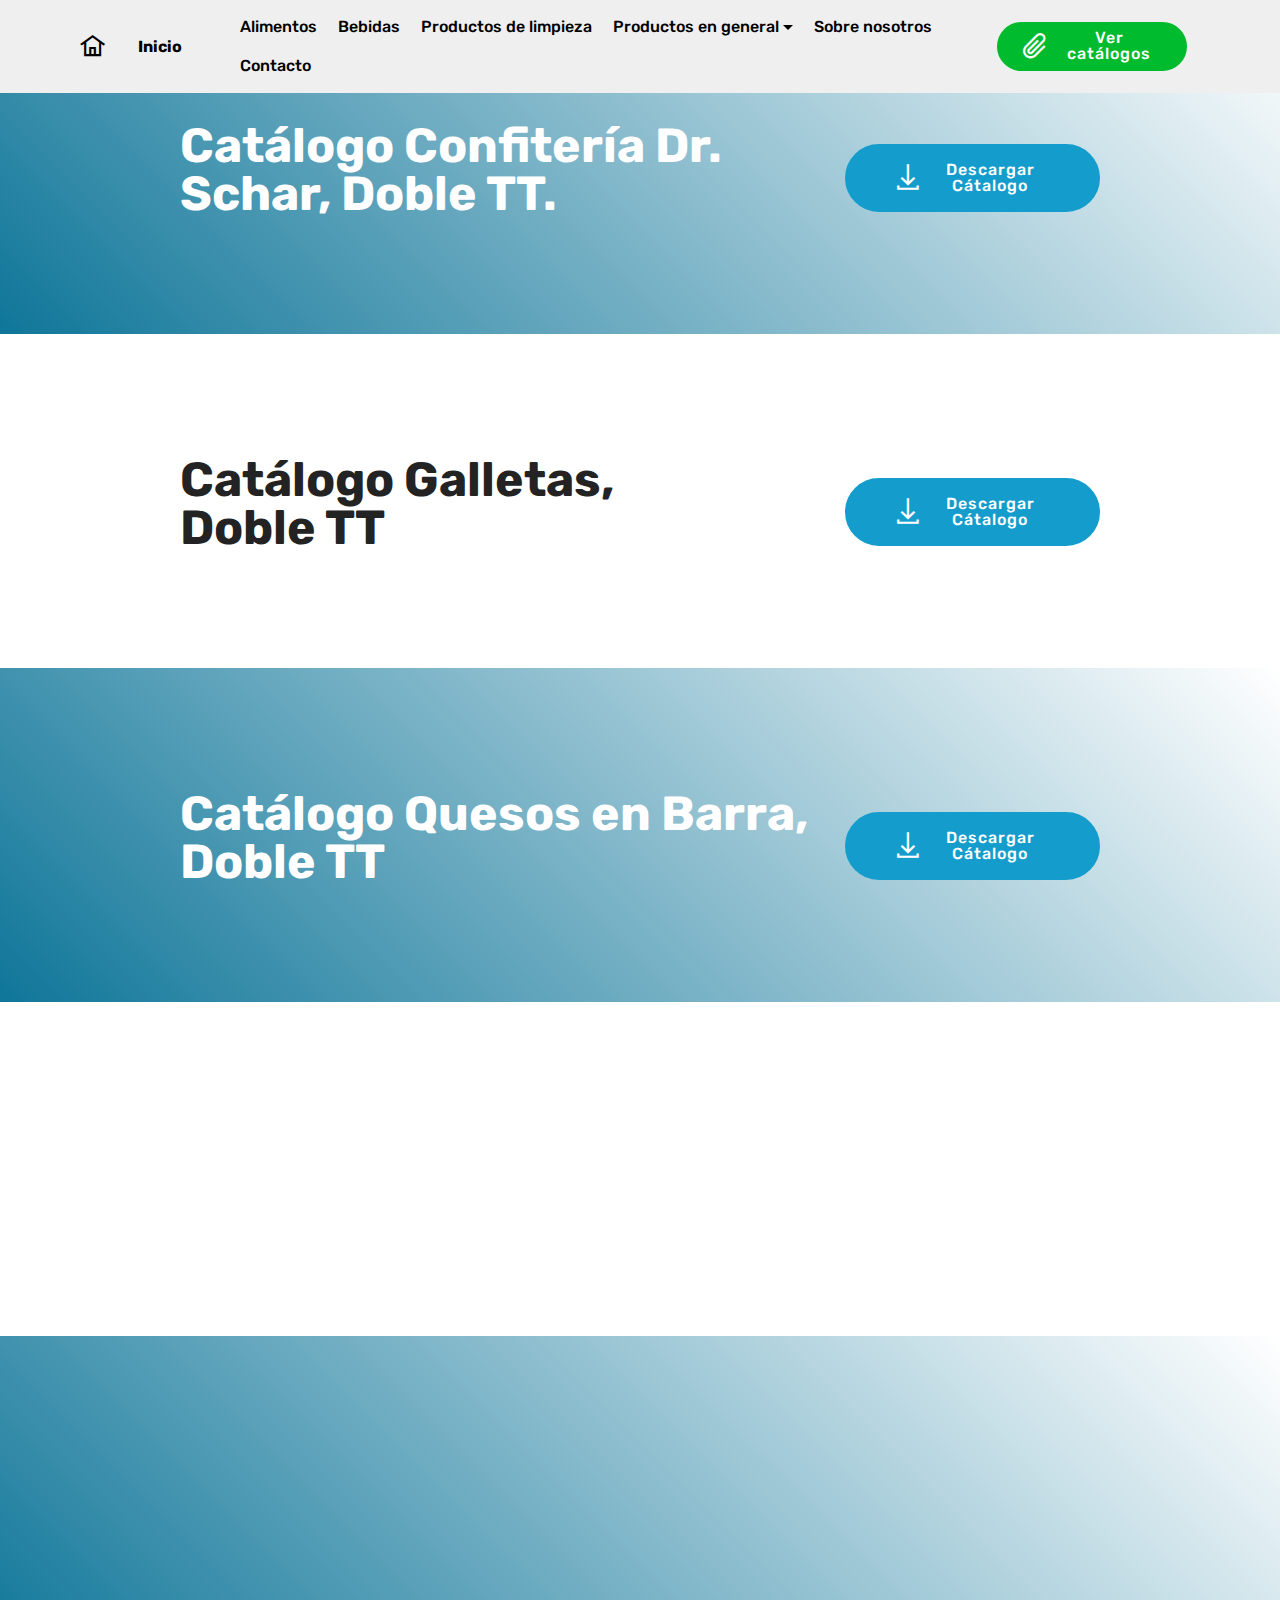
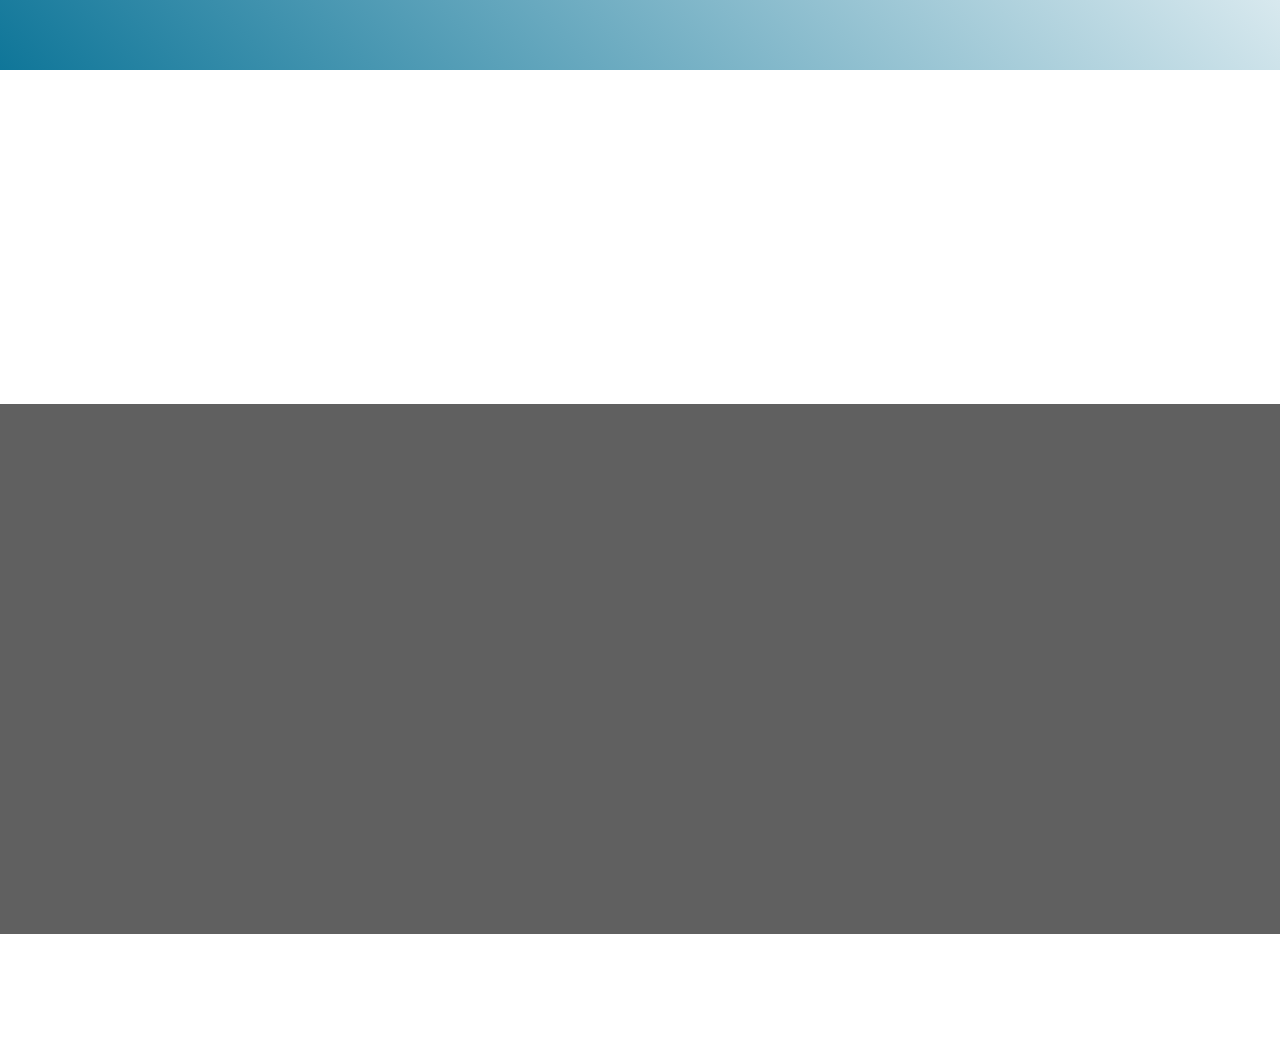
<file: catalogos.html>
<!DOCTYPE html>
<html  >
<head>
  <!-- Site made with Mobirise Website Builder v5.0.11, https://mobirise.com -->
  <meta charset="UTF-8">
  <meta http-equiv="X-UA-Compatible" content="IE=edge">
  <meta name="generator" content="Mobirise v5.0.11, mobirise.com">
  <meta name="viewport" content="width=device-width, initial-scale=1, minimum-scale=1">
  <link rel="shortcut icon" href="assets/images/color-2-128x128.png" type="image/x-icon">
  <meta name="description" content="Catálogos - Exportadora Doble TT">
  
  
  <title>Catálogos - Exportadora Doble TT</title>
  <link rel="stylesheet" href="assets/web/assets/mobirise-icons2/mobirise2.css">
  <link rel="stylesheet" href="assets/bootstrap/css/bootstrap.min.css">
  <link rel="stylesheet" href="assets/bootstrap/css/bootstrap-grid.min.css">
  <link rel="stylesheet" href="assets/bootstrap/css/bootstrap-reboot.min.css">
  <link rel="stylesheet" href="assets/tether/tether.min.css">
  <link rel="stylesheet" href="assets/dropdown/css/style.css">
  <link rel="stylesheet" href="assets/animatecss/animate.min.css">
  <link rel="stylesheet" href="assets/theme/css/style.css">
  <link rel="preload" as="style" href="assets/mobirise/css/mbr-additional.css"><link rel="stylesheet" href="assets/mobirise/css/mbr-additional.css" type="text/css">
  
  
  
</head>
<body>
  <section class="menu cid-sU91w7NzqJ" once="menu" id="menu2-7d">

    

    <nav class="navbar navbar-expand beta-menu navbar-dropdown align-items-center navbar-toggleable-sm">
        <button class="navbar-toggler navbar-toggler-right" type="button" data-toggle="collapse" data-target="#navbarSupportedContent" aria-controls="navbarSupportedContent" aria-expanded="false" aria-label="Toggle navigation">
            <div class="hamburger">
                <span></span>
                <span></span>
                <span></span>
                <span></span>
            </div>
        </button>
        <div class="menu-logo">
            <div class="navbar-brand">
                
                <span class="navbar-caption-wrap"><a class="navbar-caption text-black display-7" href="index.html"><span class="mobi-mbri mobi-mbri-home mbr-iconfont mbr-iconfont-btn"></span></a><a class="navbar-caption text-black display-7" href="index.html" style="background-color: rgb(239, 239, 239); display: inline !important;">Inicio</a></span>
            </div>
        </div>
        <div class="collapse navbar-collapse" id="navbarSupportedContent">
            <ul class="navbar-nav nav-dropdown" data-app-modern-menu="true"><li class="nav-item">
                    <a class="nav-link link text-black display-4" href="alimento.html" aria-expanded="false">
                        Alimentos</a>
                </li><li class="nav-item"><a class="nav-link link text-black display-4" href="bebidas.html" aria-expanded="false">
                        Bebidas</a></li><li class="nav-item"><a class="nav-link link text-black display-4" href="productos-de-limpieza.html" aria-expanded="false">
                        Productos de limpieza</a></li><li class="nav-item dropdown"><a class="nav-link link text-black dropdown-toggle display-4" href="#" aria-expanded="false" data-toggle="dropdown-submenu">
                        Productos en general</a><div class="dropdown-menu"><a class="text-black dropdown-item display-4" href="fumigacion.html" aria-expanded="false">Fumigación</a><a class="text-black dropdown-item display-4" href="Herramientas-agricolas-y-herrajeria.html" aria-expanded="false">Agricultura y herraje</a><a class="text-black dropdown-item display-4" href="maquinaria.html" aria-expanded="false">Maquinaria</a><a class="text-black dropdown-item display-4" href="maquina-de-puas.html" aria-expanded="false">Maquinaria de alambre</a><a class="text-black dropdown-item display-4" href="maderas.html" aria-expanded="false">Maderas</a><a class="text-black dropdown-item display-4" href="medios-de-proteccion.html" aria-expanded="false">Medios de protección</a></div></li>
                <li class="nav-item">
                    <a class="nav-link link text-black display-4" href="sobre-nosotros.html">
                        Sobre nosotros</a>
                </li><li class="nav-item"><a class="nav-link link text-black display-4" href="contacto.html">
                        Contacto</a></li></ul>
            <div class="navbar-buttons mbr-section-btn"><a class="btn btn-sm btn-danger display-4" href="catalogos.html" target="_blank"><span class="mobi-mbri mobi-mbri-paperclip mbr-iconfont mbr-iconfont-btn"></span>Ver catálogos</a></div>
        </div>
    </nav>
</section>

<section class="engine"><a href="https://mobirise.info/l">free site templates</a></section><section class="mbr-section info2 cid-temHz4DzfO" id="info2-7m">

    

    

    <div class="container">
        <div class="row main justify-content-center">
            <div class="media-container-column col-12 col-lg-3 col-md-4">
                <div class="mbr-section-btn align-left py-4"><a class="btn btn-primary display-4" href="assets/files/catalogo-ConfiteriaDr.ScharDobleTT.pdf" target="_blank"><span class="mobi-mbri mobi-mbri-download mbr-iconfont mbr-iconfont-btn"></span>
                    
                    Descargar Cátalogo</a></div>
            </div>
            <div class="media-container-column title col-12 col-lg-7 col-md-6">
                <h2 class="align-right mbr-bold mbr-white pb-3 mbr-fonts-style display-2">Catálogo Confitería Dr. Schar, Doble TT.</h2>
                
            </div>
        </div>
    </div>
</section>

<section class="mbr-section info2 cid-temHVEkd4S" id="info2-7n">

    

    

    <div class="container">
        <div class="row main justify-content-center">
            <div class="media-container-column col-12 col-lg-3 col-md-4">
                <div class="mbr-section-btn align-left py-4"><a class="btn btn-primary display-4" href="assets/files/Catalogo-GalletasDobleTT.pdf" target="_blank"><span class="mobi-mbri mobi-mbri-download mbr-iconfont mbr-iconfont-btn"></span>
                    
                    Descargar Cátalogo</a></div>
            </div>
            <div class="media-container-column title col-12 col-lg-7 col-md-6">
                <h2 class="align-right mbr-bold mbr-white pb-3 mbr-fonts-style display-2">Catálogo Galletas,<br>Doble TT&nbsp;</h2>
                
            </div>
        </div>
    </div>
</section>

<section class="mbr-section info2 cid-temIjH9R2z" id="info2-7s">

    

    

    <div class="container">
        <div class="row main justify-content-center">
            <div class="media-container-column col-12 col-lg-3 col-md-4">
                <div class="mbr-section-btn align-left py-4"><a class="btn btn-primary display-4" href="assets/files/Catalogo-QuesosenBarraDobleTT.pdf" target="_blank"><span class="mobi-mbri mobi-mbri-download mbr-iconfont mbr-iconfont-btn"></span>
                    
                    Descargar Cátalogo</a></div>
            </div>
            <div class="media-container-column title col-12 col-lg-7 col-md-6">
                <h2 class="align-right mbr-bold mbr-white pb-3 mbr-fonts-style display-2">Catálogo Quesos en Barra, Doble TT&nbsp;</h2>
                
            </div>
        </div>
    </div>
</section>

<section class="mbr-section info2 cid-temIkjXnFn" id="info2-7t">

    

    

    <div class="container">
        <div class="row main justify-content-center">
            <div class="media-container-column col-12 col-lg-3 col-md-4">
                <div class="mbr-section-btn align-left py-4"><a class="btn btn-primary display-4" href="assets/files/Catalogo-QusosuntablesDobleTT.pdf" target="_blank"><span class="mobi-mbri mobi-mbri-download mbr-iconfont mbr-iconfont-btn"></span>
                    
                    Descargar Cátalogo</a></div>
            </div>
            <div class="media-container-column title col-12 col-lg-7 col-md-6">
                <h2 class="align-right mbr-bold mbr-white pb-3 mbr-fonts-style display-2">Catálogo Quesos untables, Doble TT&nbsp;</h2>
                
            </div>
        </div>
    </div>
</section>

<section class="mbr-section info2 cid-temIkMUFOO" id="info2-7u">

    

    

    <div class="container">
        <div class="row main justify-content-center">
            <div class="media-container-column col-12 col-lg-3 col-md-4">
                <div class="mbr-section-btn align-left py-4"><a class="btn btn-primary display-4" href="assets/files/Catalogo-RestauranteyHoteleriaDobleTT.pdf" target="_blank"><span class="mobi-mbri mobi-mbri-download mbr-iconfont mbr-iconfont-btn"></span>
                    
                    Descargar Cátalogo</a></div>
            </div>
            <div class="media-container-column title col-12 col-lg-7 col-md-6">
                <h2 class="align-right mbr-bold mbr-white pb-3 mbr-fonts-style display-2">Catálogo Restaurante y Hoteleria, Doble TT</h2>
                
            </div>
        </div>
    </div>
</section>

<section class="mbr-section info2 cid-temIlfFbPQ" id="info2-7v">

    

    

    <div class="container">
        <div class="row main justify-content-center">
            <div class="media-container-column col-12 col-lg-3 col-md-4">
                <div class="mbr-section-btn align-left py-4"><a class="btn btn-primary display-4" href="assets/files/Catalogo-GeneralDobleTT.pdf" target="_blank"><span class="mobi-mbri mobi-mbri-download mbr-iconfont mbr-iconfont-btn"></span>
                    
                    Descargar Cátalogo</a></div>
            </div>
            <div class="media-container-column title col-12 col-lg-7 col-md-6">
                <h2 class="align-right mbr-bold mbr-white pb-3 mbr-fonts-style display-2">Catálogo General de Productos, Doble TT.</h2>
                
            </div>
        </div>
    </div>
</section>

<section class="mbr-section info3 cid-terTot6gC3 mbr-parallax-background" id="info3-85">

    

    <div class="mbr-overlay" style="opacity: 0.7; background-color: rgb(35, 35, 35);">
    </div>

    <div class="container">
        <div class="row justify-content-center">
            <div class="media-container-column title col-12 col-md-10">
                <h2 class="align-left mbr-bold mbr-white pb-3 mbr-fonts-style display-2">
                    Recuerda que contamos con un equipo humano dispuesto a ayudarte.</h2>
                <h3 class="mbr-section-subtitle align-left mbr-light mbr-white pb-3 mbr-fonts-style display-5">
                    Parte de nuestros valores como empresa radican en nuestra capacidad de atender las peticiones de nuestros clientes,<strong> si deseas un producto que no tenemos, puedes hablar con nosotros y con gusto te atenderemos.</strong></h3>
                
                <div class="mbr-section-btn align-left py-4"><a class="btn btn-primary display-4" href="https://walink.co/9dd7f8" target="_blank">Hablar con un asesor de ventas</a></div>
            </div>
        </div>
    </div>
</section>

<section once="footers" class="cid-sUaTjqONNm mbr-reveal" id="footer6-7e">

    

    

    <div class="container">
        <div class="media-container-row align-center mbr-white">
            <div class="col-12">
                <p class="mbr-text mb-0 mbr-fonts-style display-7">
                    © Copyright 2023,&nbsp;<em>Exportadora Doble TT SL</em><br>Todos los derechos reservados.</p>
            </div>
        </div>
    </div>
</section>


  <script src="assets/web/assets/jquery/jquery.min.js"></script>
  <script src="assets/popper/popper.min.js"></script>
  <script src="assets/bootstrap/js/bootstrap.min.js"></script>
  <script src="assets/tether/tether.min.js"></script>
  <script src="assets/smoothscroll/smooth-scroll.js"></script>
  <script src="assets/dropdown/js/nav-dropdown.js"></script>
  <script src="assets/dropdown/js/navbar-dropdown.js"></script>
  <script src="assets/touchswipe/jquery.touch-swipe.min.js"></script>
  <script src="assets/viewportchecker/jquery.viewportchecker.js"></script>
  <script src="assets/parallax/jarallax.min.js"></script>
  <script src="assets/theme/js/script.js"></script>
  
  
  <input name="animation" type="hidden">
  </body>
</html>
</file>
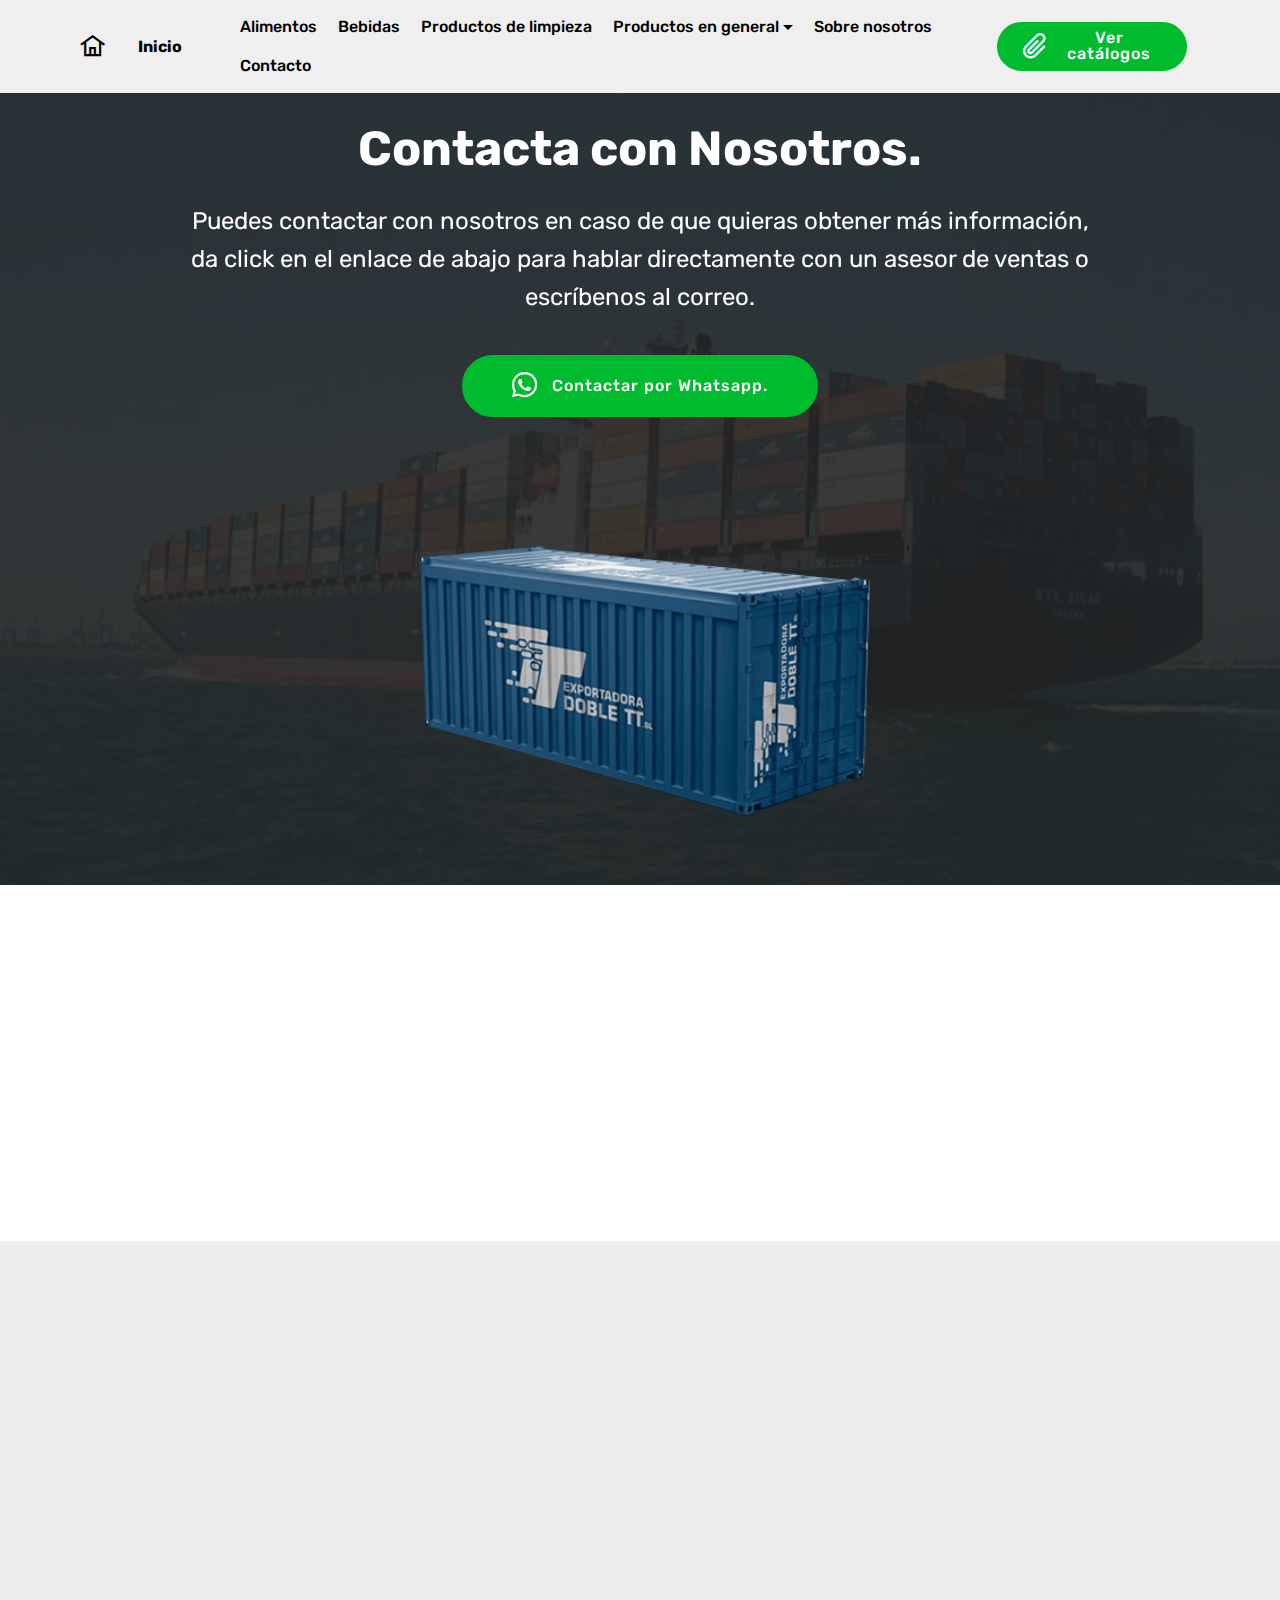
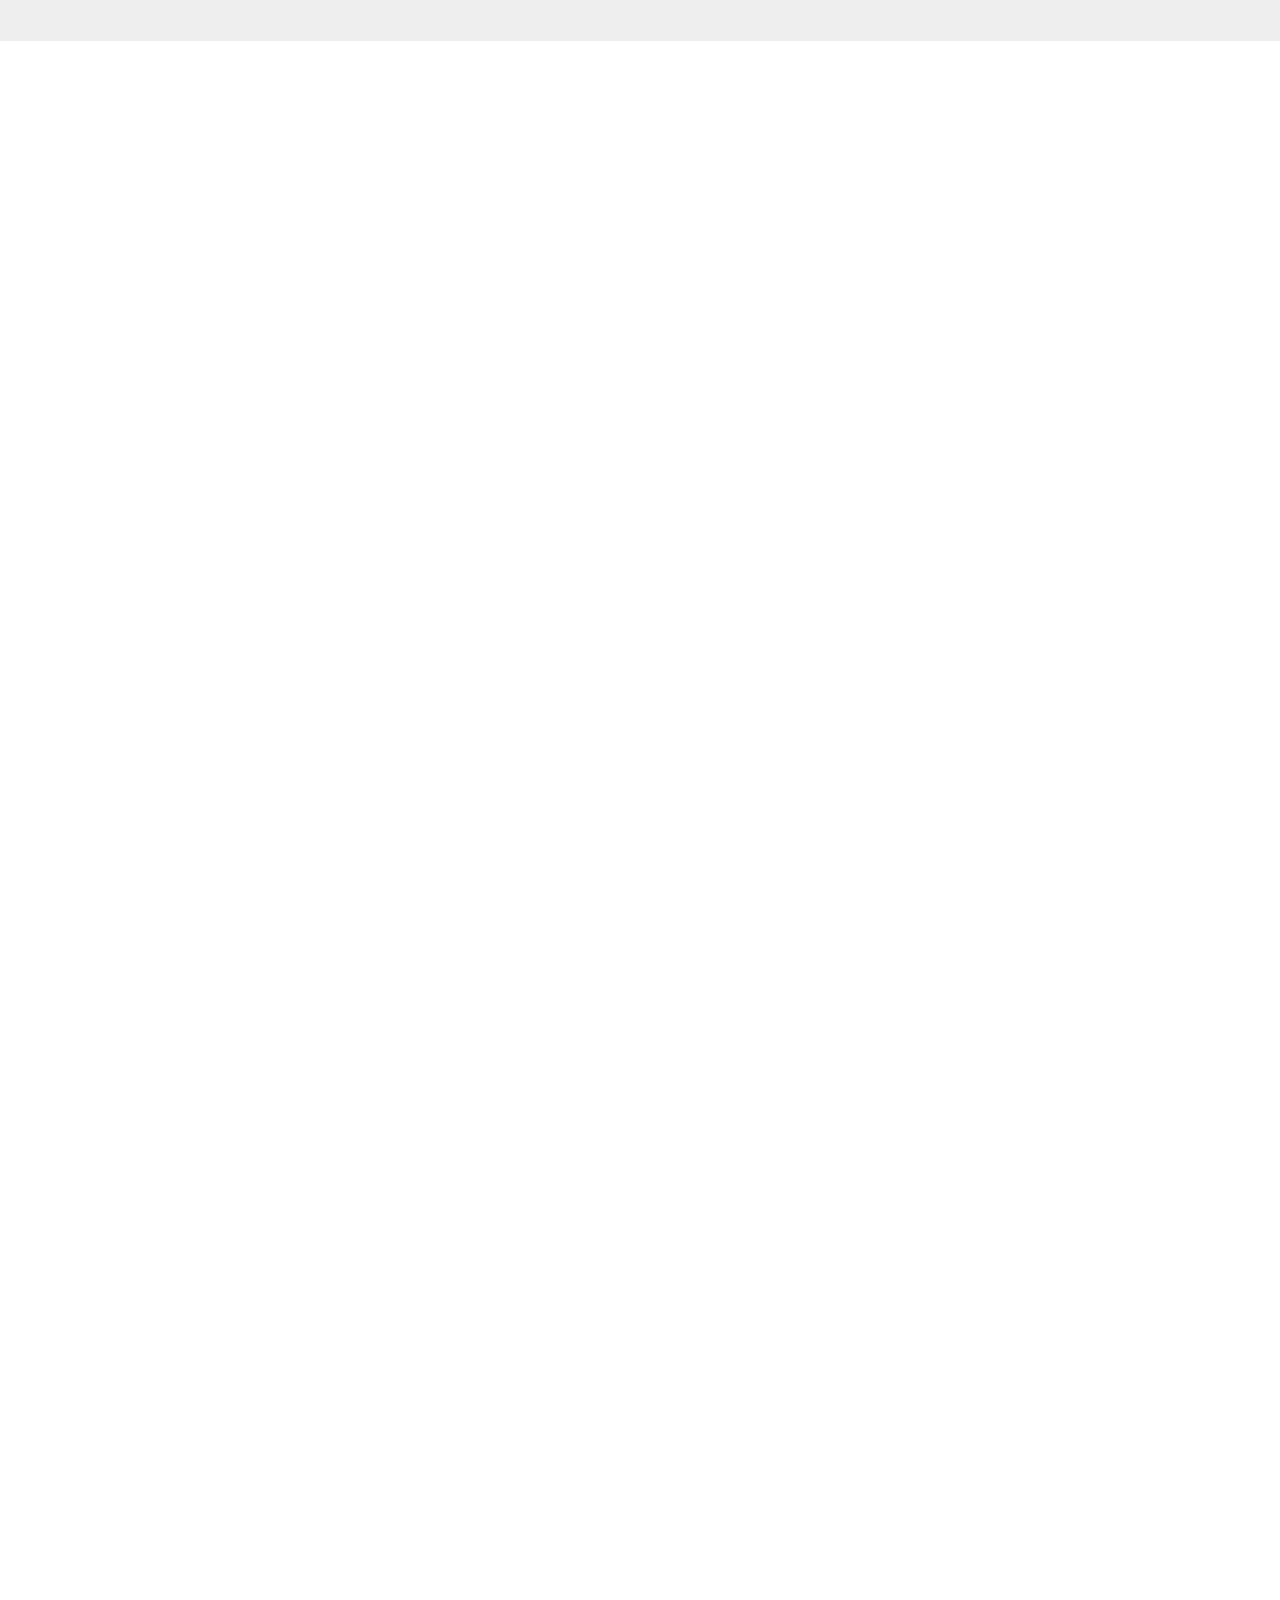
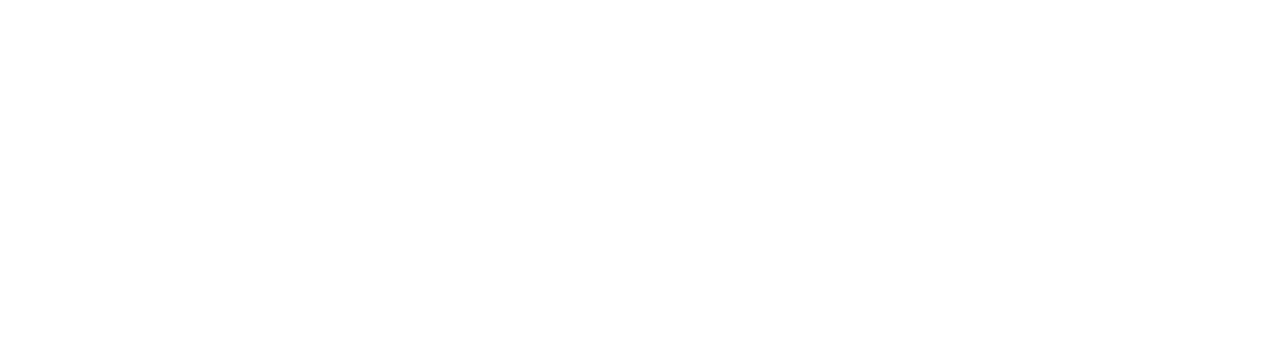
<file: contacto.html>
<!DOCTYPE html>
<html  >
<head>
  <!-- Site made with Mobirise Website Builder v5.0.11, https://mobirise.com -->
  <meta charset="UTF-8">
  <meta http-equiv="X-UA-Compatible" content="IE=edge">
  <meta name="generator" content="Mobirise v5.0.11, mobirise.com">
  <meta name="viewport" content="width=device-width, initial-scale=1, minimum-scale=1">
  <link rel="shortcut icon" href="assets/images/color-2-128x128.png" type="image/x-icon">
  <meta name="description" content="Contacto - Exportadora Doble TT">
  
  
  <title>Contacto - Exportadora Doble TT</title>
  <link rel="stylesheet" href="assets/web/assets/mobirise-icons2/mobirise2.css">
  <link rel="stylesheet" href="assets/bootstrap/css/bootstrap.min.css">
  <link rel="stylesheet" href="assets/bootstrap/css/bootstrap-grid.min.css">
  <link rel="stylesheet" href="assets/bootstrap/css/bootstrap-reboot.min.css">
  <link rel="stylesheet" href="assets/tether/tether.min.css">
  <link rel="stylesheet" href="assets/dropdown/css/style.css">
  <link rel="stylesheet" href="assets/animatecss/animate.min.css">
  <link rel="stylesheet" href="assets/socicon/css/styles.css">
  <link rel="stylesheet" href="assets/theme/css/style.css">
  <link rel="preload" as="style" href="assets/mobirise/css/mbr-additional.css"><link rel="stylesheet" href="assets/mobirise/css/mbr-additional.css" type="text/css">
  
  
  
</head>
<body>
  <section class="menu cid-teg67cFTN1" once="menu" id="menu2-7y">

    

    <nav class="navbar navbar-expand beta-menu navbar-dropdown align-items-center navbar-toggleable-sm">
        <button class="navbar-toggler navbar-toggler-right" type="button" data-toggle="collapse" data-target="#navbarSupportedContent" aria-controls="navbarSupportedContent" aria-expanded="false" aria-label="Toggle navigation">
            <div class="hamburger">
                <span></span>
                <span></span>
                <span></span>
                <span></span>
            </div>
        </button>
        <div class="menu-logo">
            <div class="navbar-brand">
                
                <span class="navbar-caption-wrap"><a class="navbar-caption text-black display-7" href="index.html"><span class="mobi-mbri mobi-mbri-home mbr-iconfont mbr-iconfont-btn"></span></a><a class="navbar-caption text-black display-7" href="index.html" style="background-color: rgb(239, 239, 239); display: inline !important;">Inicio</a></span>
            </div>
        </div>
        <div class="collapse navbar-collapse" id="navbarSupportedContent">
            <ul class="navbar-nav nav-dropdown" data-app-modern-menu="true"><li class="nav-item">
                    <a class="nav-link link text-black display-4" href="alimento.html" aria-expanded="false">
                        Alimentos</a>
                </li><li class="nav-item"><a class="nav-link link text-black display-4" href="bebidas.html" aria-expanded="false">
                        Bebidas</a></li><li class="nav-item"><a class="nav-link link text-black display-4" href="productos-de-limpieza.html" aria-expanded="false">
                        Productos de limpieza</a></li><li class="nav-item dropdown"><a class="nav-link link text-black dropdown-toggle display-4" href="#" aria-expanded="false" data-toggle="dropdown-submenu">
                        Productos en general</a><div class="dropdown-menu"><a class="text-black dropdown-item display-4" href="fumigacion.html" aria-expanded="false">Fumigación</a><a class="text-black dropdown-item display-4" href="Herramientas-agricolas-y-herrajeria.html" aria-expanded="false">Agricultura y herraje</a><a class="text-black dropdown-item display-4" href="maquinaria.html" aria-expanded="false">Maquinaria</a><a class="text-black dropdown-item display-4" href="maquina-de-puas.html" aria-expanded="false">Maquinaria de alambre</a><a class="text-black dropdown-item display-4" href="maderas.html" aria-expanded="false">Maderas</a><a class="text-black dropdown-item display-4" href="medios-de-proteccion.html" aria-expanded="false">Medios de protección</a></div></li>
                <li class="nav-item">
                    <a class="nav-link link text-black display-4" href="sobre-nosotros.html">
                        Sobre nosotros</a>
                </li><li class="nav-item"><a class="nav-link link text-black display-4" href="contacto.html">
                        Contacto</a></li></ul>
            <div class="navbar-buttons mbr-section-btn"><a class="btn btn-sm btn-danger display-4" href="catalogos.html" target="_blank"><span class="mobi-mbri mobi-mbri-paperclip mbr-iconfont mbr-iconfont-btn"></span>Ver catálogos</a></div>
        </div>
    </nav>
</section>

<section class="engine"><a href="https://mobirise.info/g">build your own site</a></section><section class="header4 cid-terQbcKJBN mbr-parallax-background" id="header4-81">

    

    <div class="mbr-overlay" style="opacity: 0.9; background-color: rgb(35, 35, 35);">
    </div>

    <div class="container">
        <div class="row justify-content-md-center">
            <div class="media-content col-md-10">
                <h1 class="mbr-section-title align-center mbr-white pb-3 mbr-bold mbr-fonts-style display-2">
                    Contacta con Nosotros.</h1>
                
                <div class="mbr-text align-center mbr-white pb-3">
                    <p class="mbr-text mbr-fonts-style display-5">Puedes contactar con nosotros en caso de que quieras obtener más información, da click en el enlace de abajo para hablar directamente con un asesor de ventas o escríbenos al correo.</p>
                </div>
                <div class="mbr-section-btn align-center"><a class="btn btn-md btn-danger display-4" href="https://walink.co/9dd7f8" target="_blank"><span class="socicon socicon-whatsapp mbr-iconfont mbr-iconfont-btn"></span>Contactar por Whatsapp.</a></div>
            </div>
            <div class="mbr-figure pt-5">
                <img src="assets/images/sin-ttulo-2-454x340.png" alt="1" title="1" style="width: 45%;">
            </div>
        </div>
    </div>
</section>

<section class="mbr-section contacts2 cid-tyMlOcSZJZ" id="contacts2-8u">
    <!---->
    
    <!---->
    <!--Overlay-->
    
    <!--Container-->
    <div class="container">
        <div class="row">
            <!--Titles-->
            <div class="title col-12">
                <h2 class="align-left mbr-fonts-style display-2"><strong>
                    Nuestro contacto.</strong></h2>
                
            </div>
            <div class="col-12">
                <div class="row justify-content-center">
                    <div class="col-12 col-md-4">
                        <div class="b b-adress">
                            <h5 class="align-left mbr-fonts-style m-0 display-5">
                                Dirección:</h5>
                            <p class="mbr-text align-left mbr-fonts-style display-5">Paseo de la Castella 200, Oficina 515 28029<br>Madrid, España.</p>
                        </div>
                    </div>
                    <div class="col-12 col-md-4">
                        <div class="b b-phone">
                            <h5 class="align-left mbr-fonts-style m-0 display-5">
                                Teléfono:</h5>
                            <p class="mbr-text align-left mbr-fonts-style display-5">
                                +34 919047290<br>
                            </p>
                        </div>
                    </div>
                    
                </div>
            </div>
        </div>
    </div>
</section>

<section class="map1 cid-tyMt3RIq8J" id="map1-94">

     

    <div class="google-map"><iframe frameborder="0" style="border:0" src="https://www.google.com/maps/embed/v1/place?key=AIzaSyCNveGQ9bfpKFwWzQLLftrR9hNiHwdqQG8&amp;q=place_id:ChIJwcrqRxopQg0RlaSl8CYF1LI" allowfullscreen=""></iframe></div>
</section>

<section class="cid-tyNegKpk5I" id="image4-9e">
    <!-- Block parameters controls (Blue "Gear" panel) -->
    
    <!-- End block parameters -->
    <div class="container images-container">
            <div class="media-container-row" style="width: 80%;">
                <div class="img-item item1" style="width: 177%;">
                    <img src="assets/images/oficina-703x600.jpg" alt="" title="">
                    
                </div>
                <div class="img-item">
                    <img src="assets/images/oficina-2-626x835.jpg" alt="" title="">
                    
                </div>
            </div>
    </div>
</section>

<section class="content5 cid-tyMooQ431S" id="design-block-8x">
    
    <div class="container-fluid">
        <div class="row justify-content-center">
            <div class="col-md-12 col-lg-12 frame">
                <div class="col-12" style="margin-bottom: 20px;">
                <h3 class="mbr-section-title mbr-fonts-style align-center mb-0 display-2">
                    <strong>Contacta con nosotros:</strong></h3>
                </div>
                <iframe allow="camera; microphone; fullscreen; autoplay" style="height: 100%; width: 100%; border: 0px;" src="https://forms.zohopublic.com/exportadoradoblett/form/Formulario/formperma/cwC8ErvfMskd7tbE2yTiS7pqfngtS4I2tOH8V9VKJMw"></iframe>
            </div>
        </div>
    </div>
</section>

<section once="footers" class="cid-teg67gP41G mbr-reveal" id="footer6-7z">

    

    

    <div class="container">
        <div class="media-container-row align-center mbr-white">
            <div class="col-12">
                <p class="mbr-text mb-0 mbr-fonts-style display-7">
                    © Copyright 2023,&nbsp;<em>Exportadora Doble TT SL</em><br>Todos los derechos reservados.</p>
            </div>
        </div>
    </div>
</section>


  <script src="assets/web/assets/jquery/jquery.min.js"></script>
  <script src="assets/popper/popper.min.js"></script>
  <script src="assets/bootstrap/js/bootstrap.min.js"></script>
  <script src="assets/tether/tether.min.js"></script>
  <script src="assets/smoothscroll/smooth-scroll.js"></script>
  <script src="assets/dropdown/js/nav-dropdown.js"></script>
  <script src="assets/dropdown/js/navbar-dropdown.js"></script>
  <script src="assets/touchswipe/jquery.touch-swipe.min.js"></script>
  <script src="assets/viewportchecker/jquery.viewportchecker.js"></script>
  <script src="assets/parallax/jarallax.min.js"></script>
  <script src="assets/theme/js/script.js"></script>
  
  
  <input name="animation" type="hidden">
  </body>
</html>
</file>
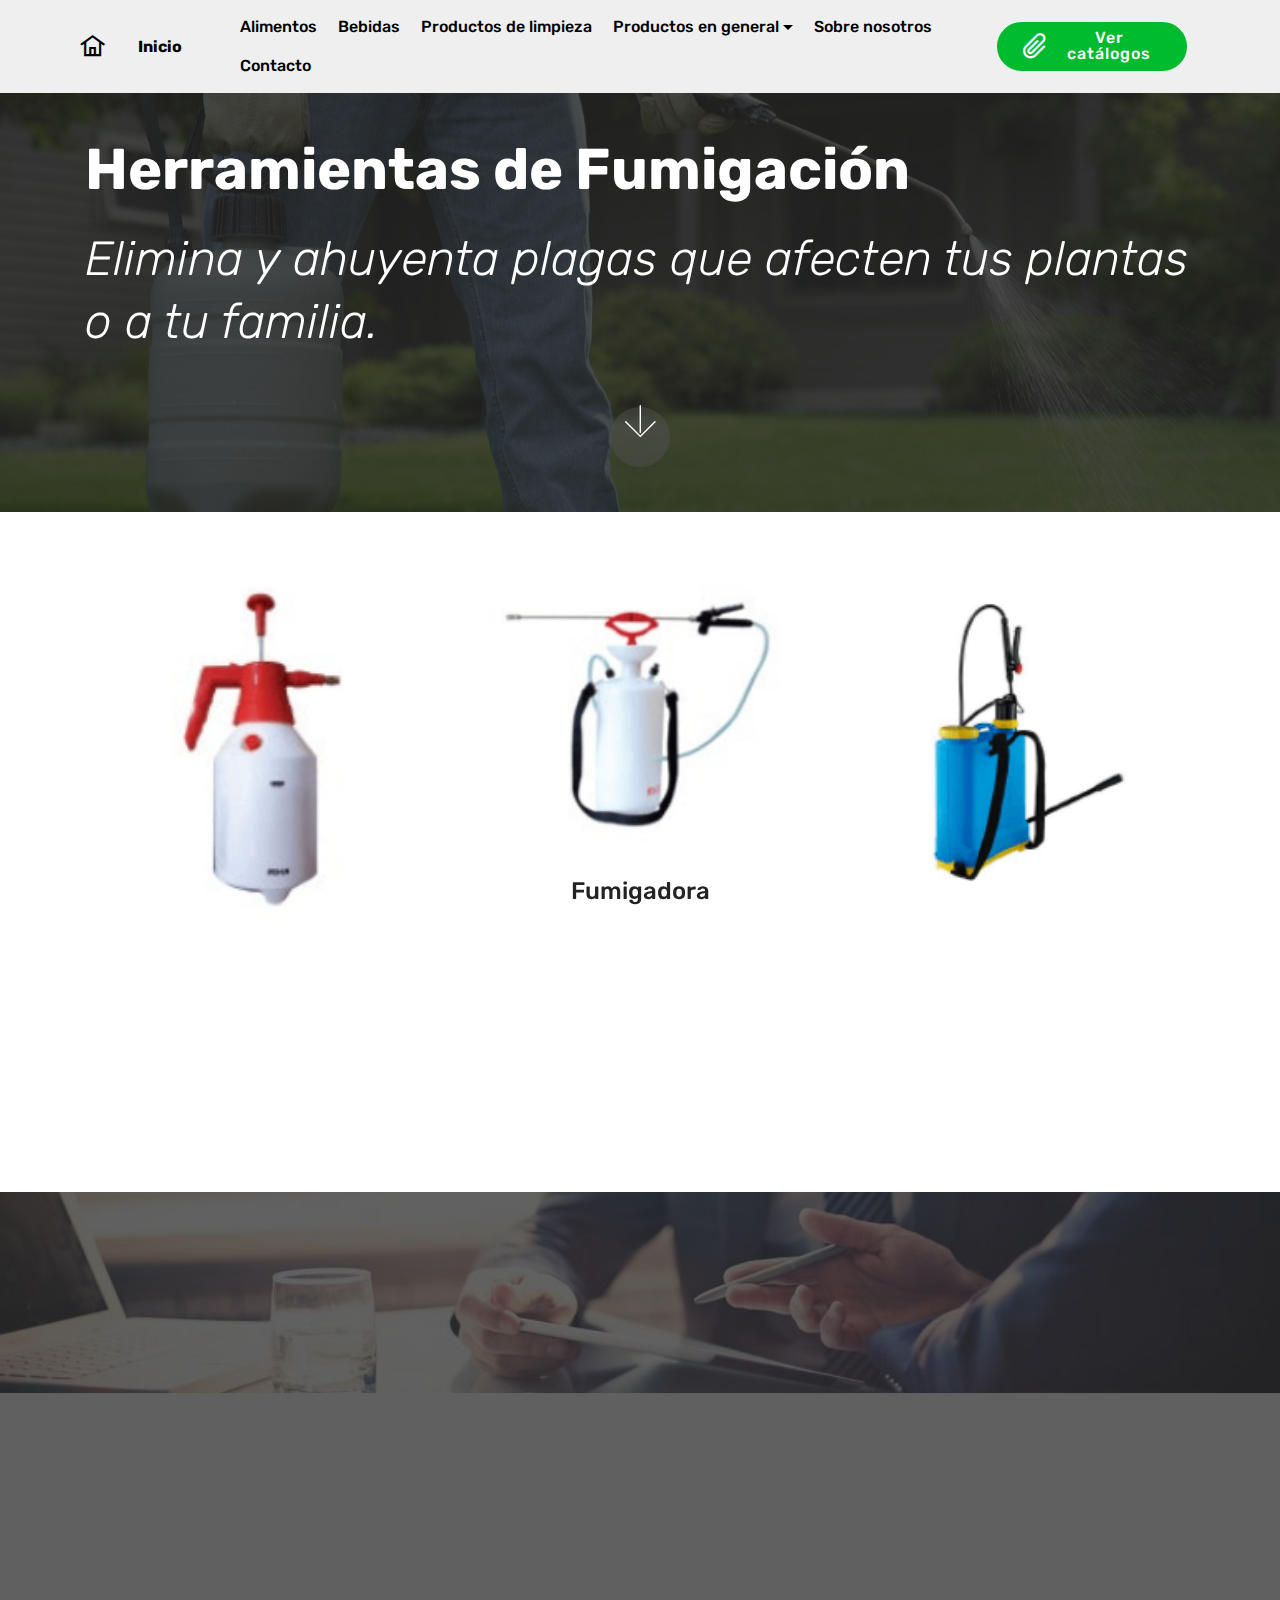
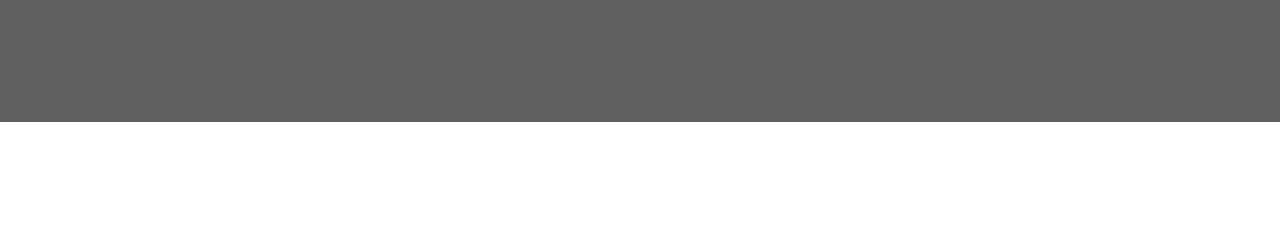
<file: fumigacion.html>
<!DOCTYPE html>
<html  >
<head>
  <!-- Site made with Mobirise Website Builder v5.0.11, https://mobirise.com -->
  <meta charset="UTF-8">
  <meta http-equiv="X-UA-Compatible" content="IE=edge">
  <meta name="generator" content="Mobirise v5.0.11, mobirise.com">
  <meta name="viewport" content="width=device-width, initial-scale=1, minimum-scale=1">
  <link rel="shortcut icon" href="assets/images/color-2-128x128.png" type="image/x-icon">
  <meta name="description" content="Te ofrecemos los mejores productos para tus trabajos de fumigación, desde mochilas de fumigación, fumigadoras a presión y fumigadoras manuales.">
  
  
  <title>Fumigación - Exportadora Doble TT</title>
  <link rel="stylesheet" href="assets/web/assets/mobirise-icons2/mobirise2.css">
  <link rel="stylesheet" href="assets/web/assets/mobirise-icons/mobirise-icons.css">
  <link rel="stylesheet" href="assets/web/assets/mobirise-icons-bold/mobirise-icons-bold.css">
  <link rel="stylesheet" href="assets/bootstrap/css/bootstrap.min.css">
  <link rel="stylesheet" href="assets/bootstrap/css/bootstrap-grid.min.css">
  <link rel="stylesheet" href="assets/bootstrap/css/bootstrap-reboot.min.css">
  <link rel="stylesheet" href="assets/tether/tether.min.css">
  <link rel="stylesheet" href="assets/dropdown/css/style.css">
  <link rel="stylesheet" href="assets/animatecss/animate.min.css">
  <link rel="stylesheet" href="assets/theme/css/style.css">
  <link rel="preload" as="style" href="assets/mobirise/css/mbr-additional.css"><link rel="stylesheet" href="assets/mobirise/css/mbr-additional.css" type="text/css">
  
  
  
</head>
<body>
  <section class="menu cid-sW4pa6TiUR" once="menu" id="menu2-y">

    

    <nav class="navbar navbar-expand beta-menu navbar-dropdown align-items-center navbar-toggleable-sm">
        <button class="navbar-toggler navbar-toggler-right" type="button" data-toggle="collapse" data-target="#navbarSupportedContent" aria-controls="navbarSupportedContent" aria-expanded="false" aria-label="Toggle navigation">
            <div class="hamburger">
                <span></span>
                <span></span>
                <span></span>
                <span></span>
            </div>
        </button>
        <div class="menu-logo">
            <div class="navbar-brand">
                
                <span class="navbar-caption-wrap"><a class="navbar-caption text-black display-7" href="index.html"><span class="mobi-mbri mobi-mbri-home mbr-iconfont mbr-iconfont-btn"></span></a><a class="navbar-caption text-black display-7" href="index.html" style="background-color: rgb(239, 239, 239); display: inline !important;">Inicio</a></span>
            </div>
        </div>
        <div class="collapse navbar-collapse" id="navbarSupportedContent">
            <ul class="navbar-nav nav-dropdown" data-app-modern-menu="true"><li class="nav-item">
                    <a class="nav-link link text-black display-4" href="alimento.html" aria-expanded="false">
                        Alimentos</a>
                </li><li class="nav-item"><a class="nav-link link text-black display-4" href="bebidas.html" aria-expanded="false">
                        Bebidas</a></li><li class="nav-item"><a class="nav-link link text-black display-4" href="productos-de-limpieza.html" aria-expanded="false">
                        Productos de limpieza</a></li><li class="nav-item dropdown"><a class="nav-link link text-black dropdown-toggle display-4" href="#" aria-expanded="false" data-toggle="dropdown-submenu">
                        Productos en general</a><div class="dropdown-menu"><a class="text-black dropdown-item display-4" href="fumigacion.html" aria-expanded="false">Fumigación</a><a class="text-black dropdown-item display-4" href="Herramientas-agricolas-y-herrajeria.html" aria-expanded="false">Agricultura y herraje</a><a class="text-black dropdown-item display-4" href="maquinaria.html" aria-expanded="false">Maquinaria</a><a class="text-black dropdown-item display-4" href="maquina-de-puas.html" aria-expanded="false">Maquinaria de alambre</a><a class="text-black dropdown-item display-4" href="maderas.html" aria-expanded="false">Maderas</a><a class="text-black dropdown-item display-4" href="medios-de-proteccion.html" aria-expanded="false">Medios de protección</a></div></li>
                <li class="nav-item">
                    <a class="nav-link link text-black display-4" href="sobre-nosotros.html">
                        Sobre nosotros</a>
                </li><li class="nav-item"><a class="nav-link link text-black display-4" href="contacto.html">
                        Contacto</a></li></ul>
            <div class="navbar-buttons mbr-section-btn"><a class="btn btn-sm btn-danger display-4" href="catalogos.html" target="_blank"><span class="mobi-mbri mobi-mbri-paperclip mbr-iconfont mbr-iconfont-btn"></span>Ver catálogos</a></div>
        </div>
    </nav>
</section>

<section class="engine"><a href="https://mobirise.info/y">html site templates</a></section><section class="header9 cid-sZtap9NZtE mbr-parallax-background" id="header9-3g">

    

    <div class="mbr-overlay" style="opacity: 0.8; background-color: rgb(35, 35, 35);">
    </div>

    <div class="container">
        <div class="media-container-column mbr-white">
            <h1 class="mbr-section-title align-left mbr-bold pb-3 mbr-fonts-style display-1">
                Herramientas de Fumigación</h1>
            <h3 class="mbr-section-subtitle align-left mbr-light pb-3 mbr-fonts-style display-2">Elimina y ahuyenta plagas que afecten tus plantas o a tu familia.</h3>
            
            
        </div>
    </div>

    <div class="mbr-arrow hidden-sm-down" aria-hidden="true">
        <a href="#next">
            <i class="mbri-down mbr-iconfont"></i>
        </a>
    </div>
</section>

<section class="services1 cid-sZt6hlr2xy" id="services1-36">
    <!---->
    
    <!---->
    <!--Overlay-->
    
    <!--Container-->
    <div class="container">
        <div class="row justify-content-center">
            <!--Titles-->
            <div class="title pb-5 col-12">
                
                
            </div>
            <!--Card-1-->
            <div class="card col-12 col-md-6 p-3 col-lg-4">
                <div class="card-wrapper">
                    <div class="card-img">
                        <img src="assets/images/fumigacin-175x181.png" alt="Mobirise" title="">
                    </div>
                    <div class="card-box">
                        <h4 class="card-title mbr-fonts-style display-5">Fumigadora Manual</h4>
                        <p class="mbr-text mbr-fonts-style display-7">
                            Fumigadora manual de 1.5L
                        </p>
                        <!--Btn-->
                        
                    </div>
                </div>
            </div>
            <!--Card-2-->
            <div class="card col-12 col-md-6 p-3 col-lg-4">
                <div class="card-wrapper">
                    <div class="card-img">
                        <img src="assets/images/fumigacion2-223x174.png" alt="Mobirise" title="">
                    </div>
                    <div class="card-box">
                        <h4 class="card-title mbr-fonts-style display-5">Fumigadora</h4>
                        <p class="mbr-text mbr-fonts-style display-7">Sin complicaciones por su tanque de fácil
<br>llenado.
<br>Evita fugas gracias a su tanque en una sola
<br>pieza.
<br>Presión de trabajo de 3-5 Bar.
<br>Resistentes boquilla y lanza de metal.
<br>Tanques de 5, 7 y 10L.</p>
                        <!--Btn-->
                        
                    </div>
                </div>
            </div>
            <!--Card-3-->
            <div class="card col-12 col-md-6 p-3 col-lg-4 last-child">
                <div class="card-wrapper">
                    <div class="card-img">
                        <img src="assets/images/mochila-de-fumigacion-210x198.png" alt="Mobirise" title="">
                    </div>
                    <div class="card-box">
                        <h4 class="card-title mbr-fonts-style display-5">Mochila de Fumigación</h4>
                        <p class="mbr-text mbr-fonts-style display-7">Ampliamente utilizado en la agricultura
<br>cuando las plantaciones son estrechas,
<br>también se recomienda su uso para
<br>controlar plagas dentro del hogar,
<br>almacenes y fábricas.
<br>Tanque de 16L.&nbsp;</p>
                        <!--Btn-->
                        
                    </div>
                </div>
            </div>
            <!--Card-4-->
            
        </div>
    </div>
</section>

<section class="mbr-section info3 cid-terVV9IEJh mbr-parallax-background" id="info3-87">

    

    <div class="mbr-overlay" style="opacity: 0.7; background-color: rgb(35, 35, 35);">
    </div>

    <div class="container">
        <div class="row justify-content-center">
            <div class="media-container-column title col-12 col-md-10">
                <h2 class="align-left mbr-bold mbr-white pb-3 mbr-fonts-style display-2">
                    Recuerda que contamos con un equipo humano dispuesto a ayudarte.</h2>
                <h3 class="mbr-section-subtitle align-left mbr-light mbr-white pb-3 mbr-fonts-style display-5">
                    Parte de nuestros valores como empresa radican en nuestra capacidad de atender las peticiones de nuestros clientes,<strong> si deseas un producto que no tenemos, puedes hablar con nosotros y con gusto te atenderemos.</strong></h3>
                
                <div class="mbr-section-btn align-left py-4"><a class="btn btn-primary display-4" href="https://walink.co/9dd7f8" target="_blank">Hablar con un asesor de ventas</a></div>
            </div>
        </div>
    </div>
</section>

<section once="footers" class="cid-sW4pa7mOxp mbr-reveal" id="footer6-z">

    

    

    <div class="container">
        <div class="media-container-row align-center mbr-white">
            <div class="col-12">
                <p class="mbr-text mb-0 mbr-fonts-style display-7">
                    © Copyright 2023,&nbsp;<em>Exportadora Doble TT SL</em><br>Todos los derechos reservados.</p>
            </div>
        </div>
    </div>
</section>


  <script src="assets/web/assets/jquery/jquery.min.js"></script>
  <script src="assets/popper/popper.min.js"></script>
  <script src="assets/bootstrap/js/bootstrap.min.js"></script>
  <script src="assets/tether/tether.min.js"></script>
  <script src="assets/smoothscroll/smooth-scroll.js"></script>
  <script src="assets/dropdown/js/nav-dropdown.js"></script>
  <script src="assets/dropdown/js/navbar-dropdown.js"></script>
  <script src="assets/touchswipe/jquery.touch-swipe.min.js"></script>
  <script src="assets/viewportchecker/jquery.viewportchecker.js"></script>
  <script src="assets/parallax/jarallax.min.js"></script>
  <script src="assets/theme/js/script.js"></script>
  
  
  <input name="animation" type="hidden">
  </body>
</html>
</file>
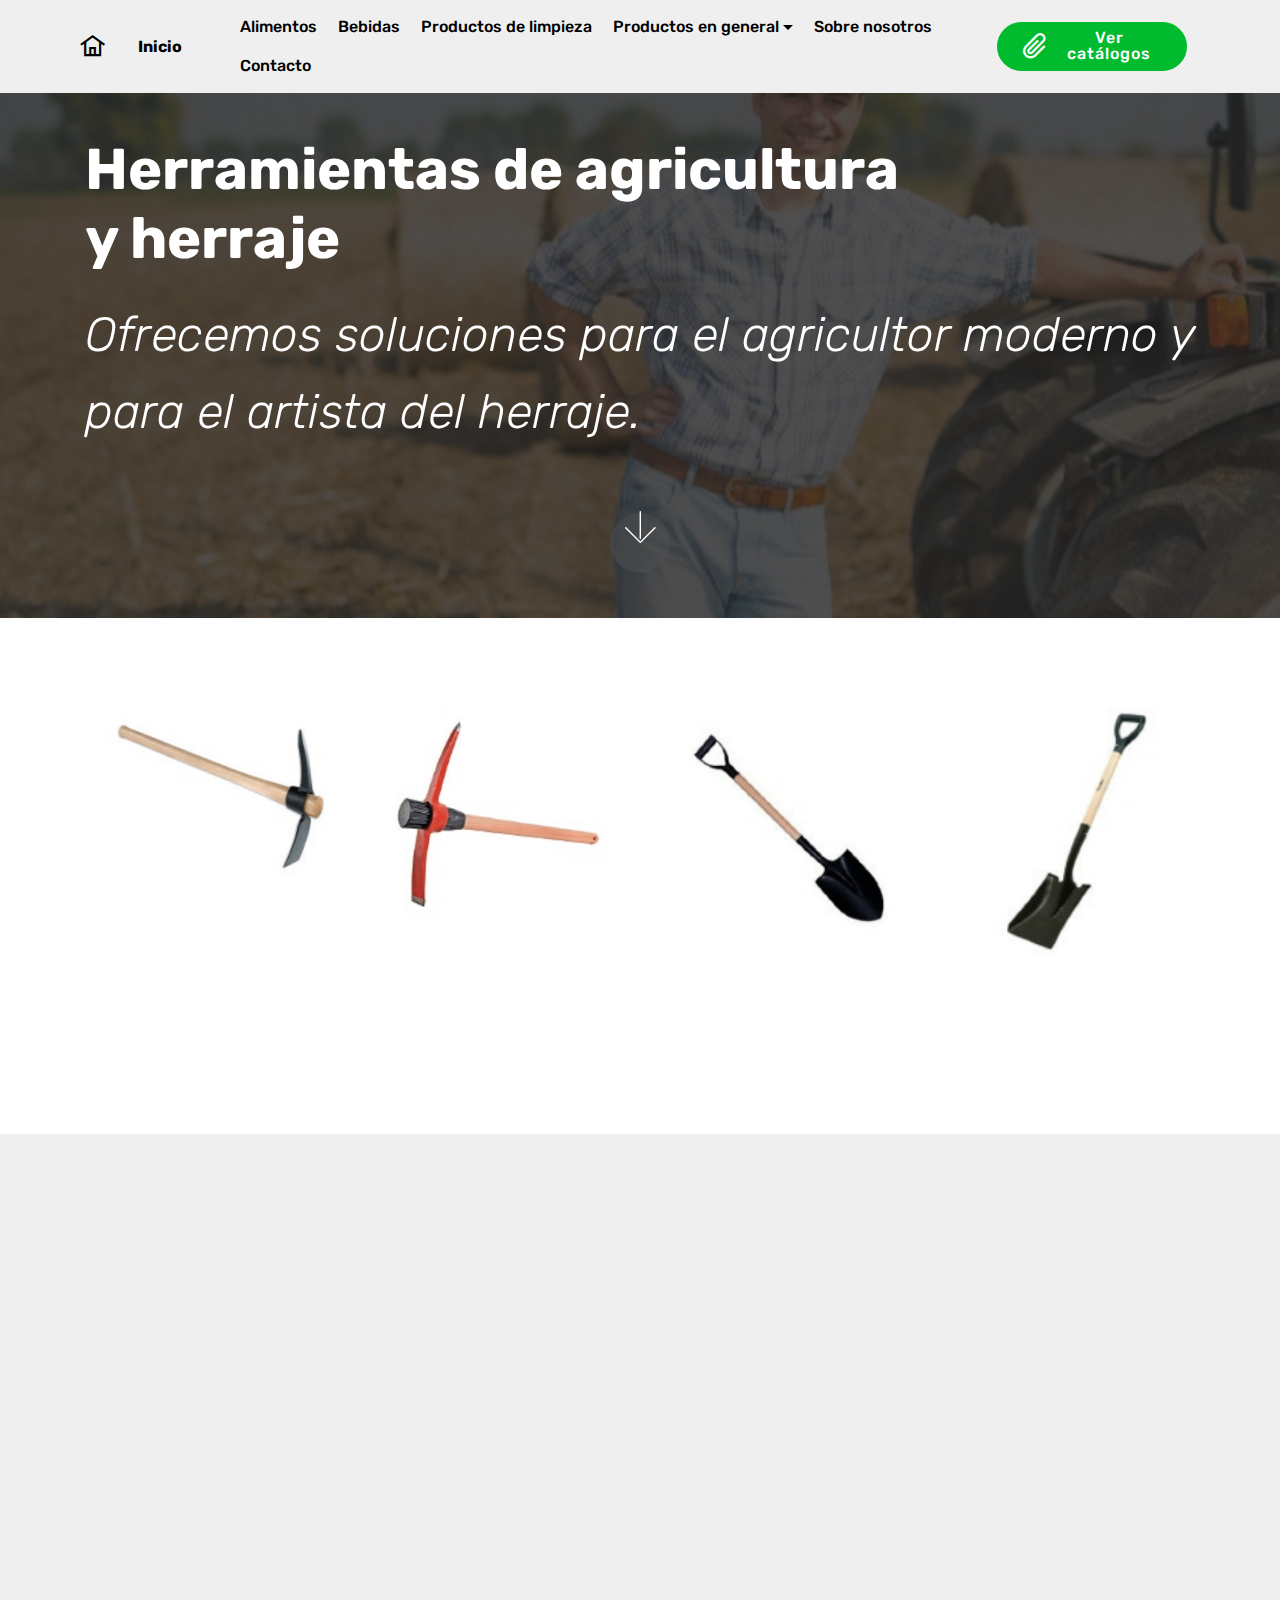
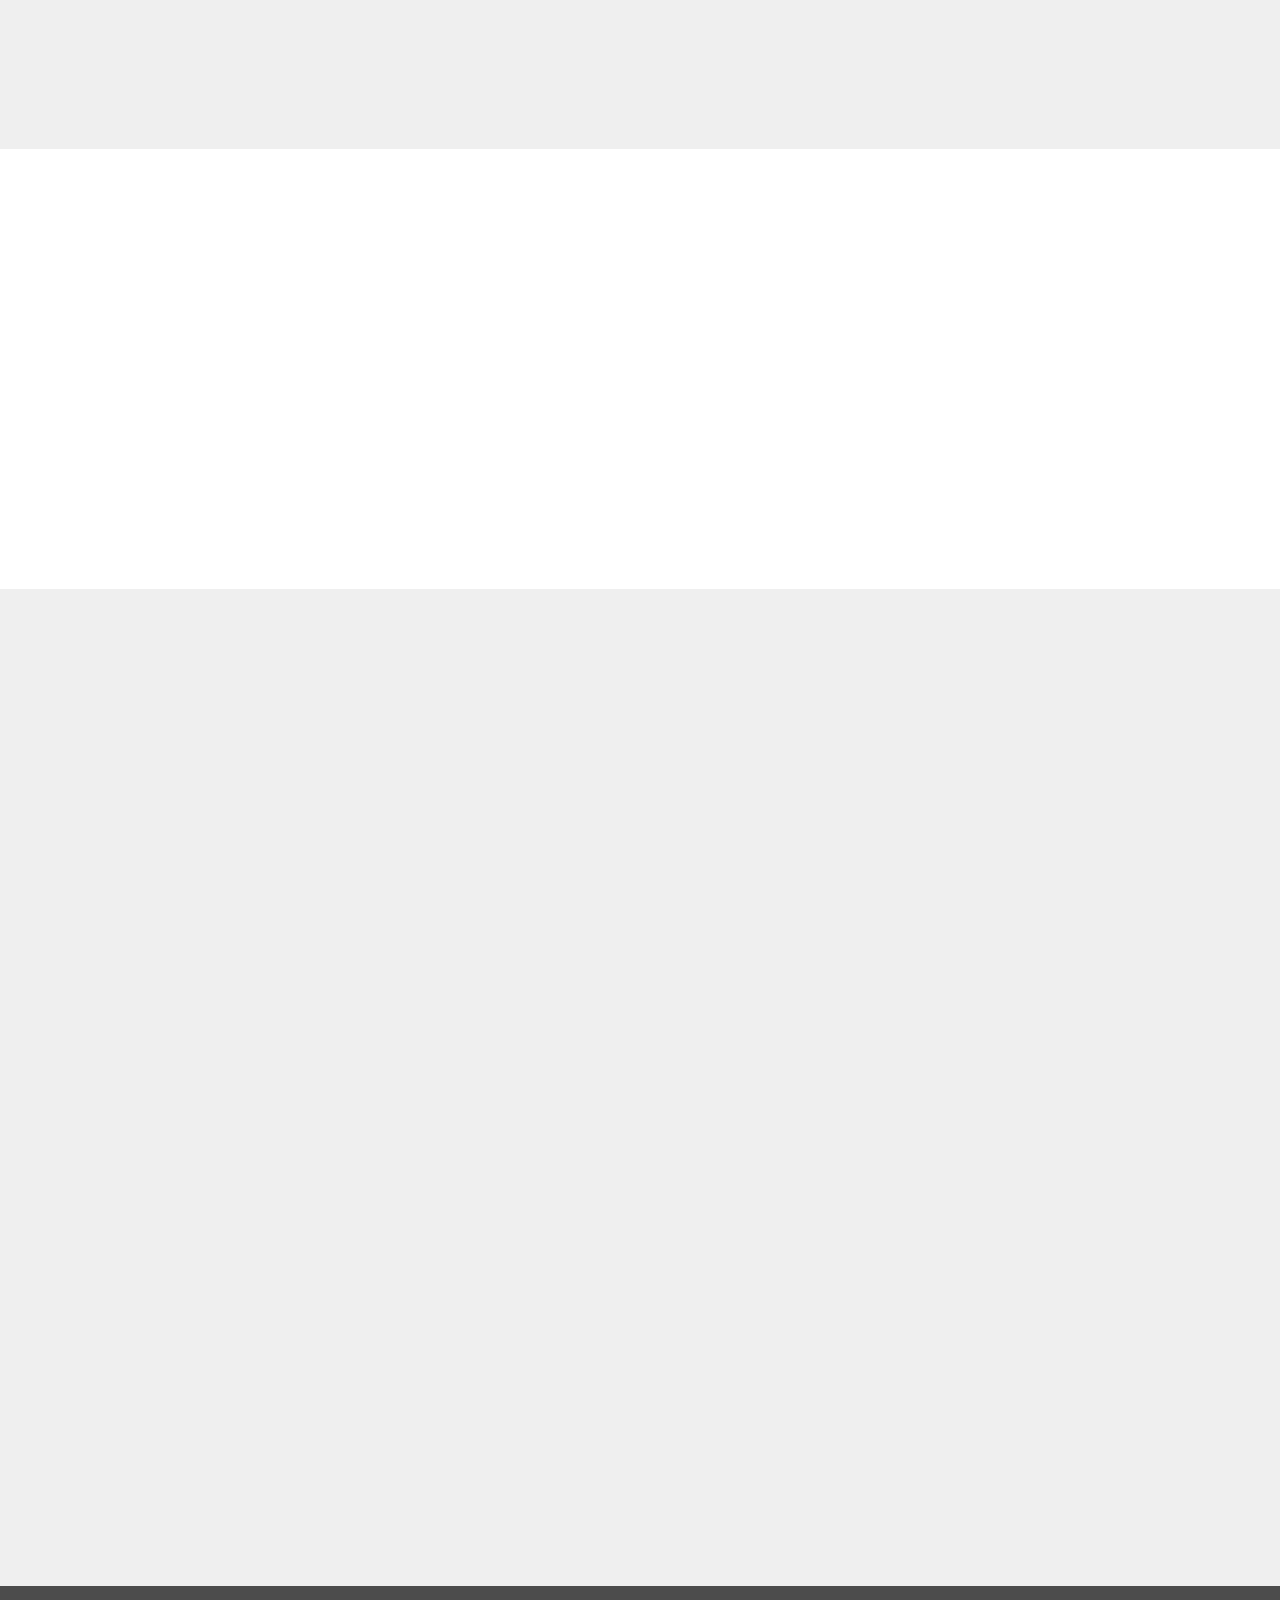
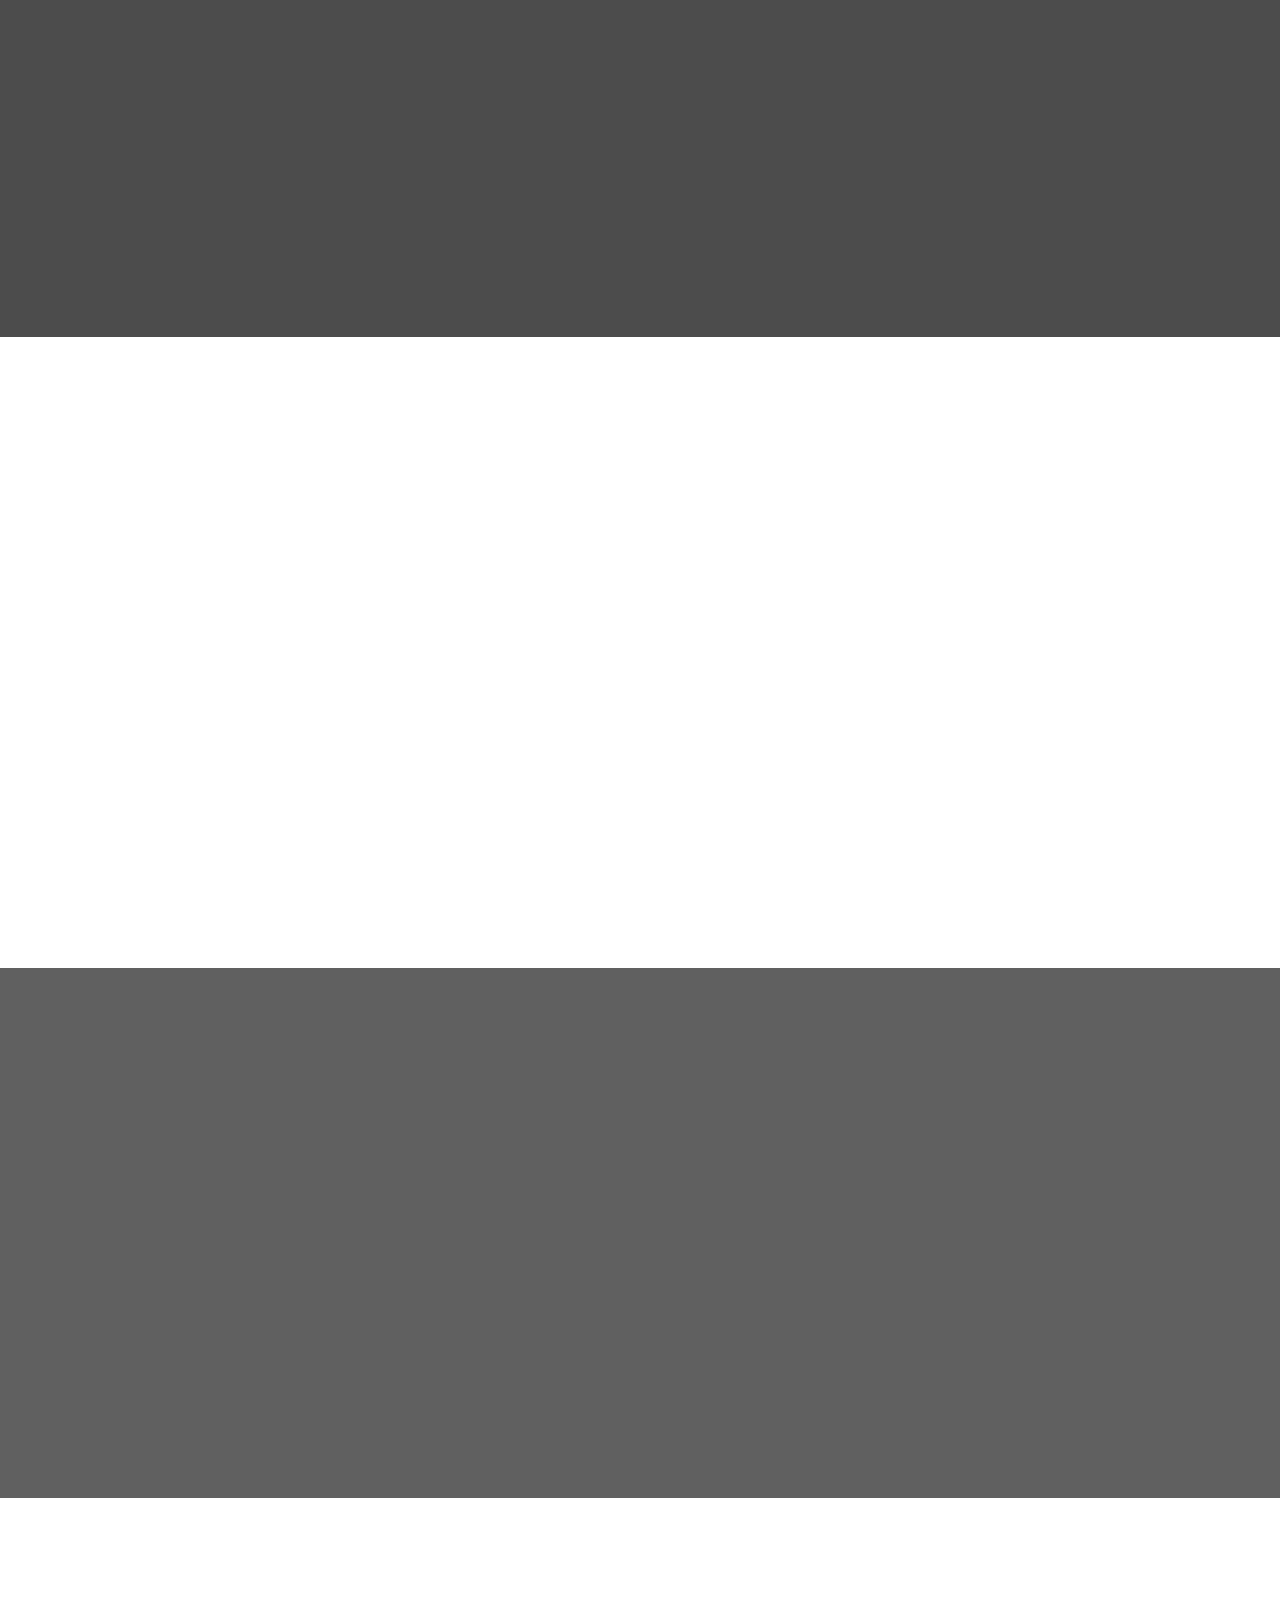
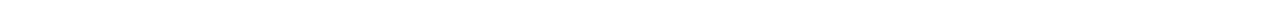
<file: Herramientas-agricolas-y-herrajeria.html>
<!DOCTYPE html>
<html  >
<head>
  <!-- Site made with Mobirise Website Builder v5.0.11, https://mobirise.com -->
  <meta charset="UTF-8">
  <meta http-equiv="X-UA-Compatible" content="IE=edge">
  <meta name="generator" content="Mobirise v5.0.11, mobirise.com">
  <meta name="viewport" content="width=device-width, initial-scale=1, minimum-scale=1">
  <link rel="shortcut icon" href="assets/images/color-2-128x128.png" type="image/x-icon">
  <meta name="description" content="Compra con nosotros tus herramientas agrícolas tales como: Palas, picos, serruchos, tijeras de podar, limas, navajas, entre otras herramientas que te ayudarán en tu trabajo.">
  
  
  <title>Herramientas Agrícolas y de herrajeria - Exportadora Doble TT</title>
  <link rel="stylesheet" href="assets/web/assets/mobirise-icons2/mobirise2.css">
  <link rel="stylesheet" href="assets/web/assets/mobirise-icons/mobirise-icons.css">
  <link rel="stylesheet" href="assets/web/assets/mobirise-icons-bold/mobirise-icons-bold.css">
  <link rel="stylesheet" href="assets/bootstrap/css/bootstrap.min.css">
  <link rel="stylesheet" href="assets/bootstrap/css/bootstrap-grid.min.css">
  <link rel="stylesheet" href="assets/bootstrap/css/bootstrap-reboot.min.css">
  <link rel="stylesheet" href="assets/tether/tether.min.css">
  <link rel="stylesheet" href="assets/dropdown/css/style.css">
  <link rel="stylesheet" href="assets/animatecss/animate.min.css">
  <link rel="stylesheet" href="assets/socicon/css/styles.css">
  <link rel="stylesheet" href="assets/theme/css/style.css">
  <link rel="preload" as="style" href="assets/mobirise/css/mbr-additional.css"><link rel="stylesheet" href="assets/mobirise/css/mbr-additional.css" type="text/css">
  
  
  
</head>
<body>
  <section class="menu cid-sW4pa6TiUR" once="menu" id="menu2-12">

    

    <nav class="navbar navbar-expand beta-menu navbar-dropdown align-items-center navbar-toggleable-sm">
        <button class="navbar-toggler navbar-toggler-right" type="button" data-toggle="collapse" data-target="#navbarSupportedContent" aria-controls="navbarSupportedContent" aria-expanded="false" aria-label="Toggle navigation">
            <div class="hamburger">
                <span></span>
                <span></span>
                <span></span>
                <span></span>
            </div>
        </button>
        <div class="menu-logo">
            <div class="navbar-brand">
                
                <span class="navbar-caption-wrap"><a class="navbar-caption text-black display-7" href="index.html"><span class="mobi-mbri mobi-mbri-home mbr-iconfont mbr-iconfont-btn"></span></a><a class="navbar-caption text-black display-7" href="index.html" style="background-color: rgb(239, 239, 239); display: inline !important;">Inicio</a></span>
            </div>
        </div>
        <div class="collapse navbar-collapse" id="navbarSupportedContent">
            <ul class="navbar-nav nav-dropdown" data-app-modern-menu="true"><li class="nav-item">
                    <a class="nav-link link text-black display-4" href="alimento.html" aria-expanded="false">
                        Alimentos</a>
                </li><li class="nav-item"><a class="nav-link link text-black display-4" href="bebidas.html" aria-expanded="false">
                        Bebidas</a></li><li class="nav-item"><a class="nav-link link text-black display-4" href="productos-de-limpieza.html" aria-expanded="false">
                        Productos de limpieza</a></li><li class="nav-item dropdown"><a class="nav-link link text-black dropdown-toggle display-4" href="#" aria-expanded="false" data-toggle="dropdown-submenu">
                        Productos en general</a><div class="dropdown-menu"><a class="text-black dropdown-item display-4" href="fumigacion.html" aria-expanded="false">Fumigación</a><a class="text-black dropdown-item display-4" href="Herramientas-agricolas-y-herrajeria.html" aria-expanded="false">Agricultura y herraje</a><a class="text-black dropdown-item display-4" href="maquinaria.html" aria-expanded="false">Maquinaria</a><a class="text-black dropdown-item display-4" href="maquina-de-puas.html" aria-expanded="false">Maquinaria de alambre</a><a class="text-black dropdown-item display-4" href="maderas.html" aria-expanded="false">Maderas</a><a class="text-black dropdown-item display-4" href="medios-de-proteccion.html" aria-expanded="false">Medios de protección</a></div></li>
                <li class="nav-item">
                    <a class="nav-link link text-black display-4" href="sobre-nosotros.html">
                        Sobre nosotros</a>
                </li><li class="nav-item"><a class="nav-link link text-black display-4" href="contacto.html">
                        Contacto</a></li></ul>
            <div class="navbar-buttons mbr-section-btn"><a class="btn btn-sm btn-danger display-4" href="catalogos.html" target="_blank"><span class="mobi-mbri mobi-mbri-paperclip mbr-iconfont mbr-iconfont-btn"></span>Ver catálogos</a></div>
        </div>
    </nav>
</section>

<section class="engine"><a href="https://mobirise.info/h">how to create your own web page</a></section><section class="header9 cid-sZt9PubDYI mbr-parallax-background" id="header9-3e">

    

    <div class="mbr-overlay" style="opacity: 0.8; background-color: rgb(35, 35, 35);">
    </div>

    <div class="container">
        <div class="media-container-column mbr-white">
            <h1 class="mbr-section-title align-left mbr-bold pb-3 mbr-fonts-style display-1">
                Herramientas de agricultura <br>y herraje</h1>
            
            <p class="mbr-text align-left pb-3 mbr-fonts-style display-2"><em>Ofrecemos soluciones para el agricultor moderno y para el artista del herraje.</em></p>
            
        </div>
    </div>

    <div class="mbr-arrow hidden-sm-down" aria-hidden="true">
        <a href="#next">
            <i class="mbri-down mbr-iconfont"></i>
        </a>
    </div>
</section>

<section class="services1 cid-sZt1t6WO7n" id="services1-2v">
    <!---->
    
    <!---->
    <!--Overlay-->
    
    <!--Container-->
    <div class="container">
        <div class="row justify-content-center">
            <!--Titles-->
            <div class="title pb-5 col-12">
                
                
            </div>
            <!--Card-1-->
            <div class="card col-12 col-md-6 p-3 col-lg-3">
                <div class="card-wrapper">
                    <div class="card-img">
                        <img src="assets/images/pala2-307x252.png" alt="pico piocha" title="">
                    </div>
                    <div class="card-box">
                        <h4 class="card-title mbr-fonts-style display-5">
                            Pico Piocha</h4>
                        <p class="mbr-text mbr-fonts-style display-7">Tradicional, clasico y duradero.</p>
                        <!--Btn-->
                        
                    </div>
                </div>
            </div>
            <!--Card-2-->
            <div class="card col-12 col-md-6 p-3 col-lg-3">
                <div class="card-wrapper">
                    <div class="card-img">
                        <img src="assets/images/pala1-301x287.png" alt="Mobirise" title="">
                    </div>
                    <div class="card-box">
                        <h4 class="card-title mbr-fonts-style display-5">Pico angosta</h4>
                        <p class="mbr-text mbr-fonts-style display-7">Pico punta y pala angosta, 5 LB, 70x45
<br>mm. Mango de madera de 90 cm.</p>
                        <!--Btn-->
                        
                    </div>
                </div>
            </div>
            <!--Card-3-->
            <div class="card col-12 col-md-6 p-3 col-lg-3">
                <div class="card-wrapper">
                    <div class="card-img">
                        <img src="assets/images/pala4-274x287.png" alt="Mobirise" title="">
                    </div>
                    <div class="card-box">
                        <h4 class="card-title mbr-fonts-style display-5">
                            Pala redonda</h4>
                        <p class="mbr-text mbr-fonts-style display-7">
                            Pala punta huevo, mango de madera de&nbsp;71cm</p>
                        <!--Btn-->
                        
                    </div>
                </div>
            </div>
            <!--Card-4-->
            <div class="card col-12 col-md-6 p-3 col-lg-3 last-child">
                <div class="card-wrapper">
                    <div class="card-img">
                        <img src="assets/images/pala3-230x257.png" alt="Mobirise" title="">
                    </div>
                    <div class="card-box">
                        <h4 class="card-title mbr-fonts-style display-5">
                            Pala cuadrada</h4>
                        <p class="mbr-text mbr-fonts-style display-7">
                            Mango de madera de 71 cm.

                        </p>
                        <!--Btn-->
                        
                    </div>
                </div>
            </div>
        </div>
    </div>
</section>

<section class="services4 cid-sZt1tt8Diz" xmlns="http://www.w3.org/1999/html" id="services4-2w">
    <!---->
    
    <!---->
    <!--Overlay-->
    
    <!--Container-->
    <div class="container">
        <div class="row">
            <!--Card-1-->
            <div class="card p-3 col-12">
                <div class="card-wrapper media-container-row media-container-row">
                    <div class="card-box">
                        <div class="row">
                            <div class="col-12 col-md-12 col-lg-4">
                                <div class="wrapper">
                                    <!--Image-->
                                    <div class="mbr-figure" style="width: 100%;">
                                        <img src="assets/images/hacha1-326x276.png" alt="Mobirise" title="">
                                    </div>
                                </div>
                            </div>
                            <div class="col-12 col-md-7 col-lg-4">
                                <div class="wrapper col-left">
                                    <!--Title-->
                                    <h4 class="card-title mbr-fonts-style display-5">Hacha con mango</h4>
                                    <!--Subtitle-->
                                    <p class="mbr-text mbr-fonts-style pt-3 display-7">
                                        Hacha soldada cabeza redonda. <br>Tamaño&nbsp;3.5 mango de madera de 90 cm</p>
                                </div>
                            </div>
                            <div class="col-12 col-md-5 col-lg-4">
                                <div class="wrapper border_wrapper">
                                    <!--Cost-->
                                    
                                    <!--Btn-->
                                    
                                </div>
                            </div>
                        </div>
                    </div>
                </div>
            </div>
            <!--Card-2-->
            <div class="card p-3 col-12">
                <div class="card-wrapper media-container-row media-container-row">
                    <div class="card-box">
                        <div class="row">
                            <div class="col-12 col-md-12 col-lg-4">
                                <div class="wrapper">
                                    <!--Image-->
                                    <div class="mbr-figure" style="width: 100%;">
                                        <img src="assets/images/tijera1-276x202.png" alt="Mobirise" title="">
                                    </div>
                                </div>
                            </div>
                            <div class="col-12 col-md-7 col-lg-4">
                                <div class="wrapper col-left">
                                    <!--Title-->
                                    <h4 class="card-title mbr-fonts-style display-5">Tijera de podar</h4>
                                    <!--Subtitle-->
                                    <p class="mbr-text mbr-fonts-style pt-3 display-7">
                                        Con mango revestido con plastisol.&nbsp;<br>Dimensión 200 mm.</p>
                                </div>
                            </div>
                            <div class="col-12 col-md-5 col-lg-4">
                                <div class="wrapper border_wrapper">
                                    <!--Cost-->
                                    
                                    <!--Btn-->
                                    
                                </div>
                            </div>
                        </div>
                    </div>
                </div>
            </div>
            <!--Card-3-->
            
        </div>
    </div>
</section>

<section class="services1 cid-sZt1tMHtEB" id="services1-2x">
    <!---->
    
    <!---->
    <!--Overlay-->
    
    <!--Container-->
    <div class="container">
        <div class="row justify-content-center">
            <!--Titles-->
            <div class="title pb-5 col-12">
                
                
            </div>
            <!--Card-1-->
            <div class="card col-12 col-md-6 p-3 col-lg-3">
                <div class="card-wrapper">
                    <div class="card-img">
                        <img src="assets/images/navaja1-261x211.png" alt="Mobirise" title="">
                    </div>
                    <div class="card-box">
                        <h4 class="card-title mbr-fonts-style display-5">Navaja</h4>
                        <p class="mbr-text mbr-fonts-style display-7">Hoja de acero inoxidable. <br>Mango de ABS.</p>
                        <!--Btn-->
                        
                    </div>
                </div>
            </div>
            <!--Card-2-->
            <div class="card col-12 col-md-6 p-3 col-lg-3">
                <div class="card-wrapper">
                    <div class="card-img">
                        <img src="assets/images/mango-de-cegueta-316x275.png" alt="Mobirise" title="">
                    </div>
                    <div class="card-box">
                        <h4 class="card-title mbr-fonts-style display-5">Mango de cegueta</h4>
                        <p class="mbr-text mbr-fonts-style display-7">Marco hecho de hierro carbón SAE 10-22.</p>
                        <!--Btn-->
                        
                    </div>
                </div>
            </div>
            <!--Card-3-->
            <div class="card col-12 col-md-6 p-3 col-lg-3">
                <div class="card-wrapper">
                    <div class="card-img">
                        <img src="assets/images/hoja-de-cegueta-346x260.png" alt="Mobirise" title="">
                    </div>
                    <div class="card-box">
                        <h4 class="card-title mbr-fonts-style display-5">Hoja de segueta</h4>
                        <p class="mbr-text mbr-fonts-style display-7">
                            Hecho de Bi-Metal-HSS. High Speed Steel
                        </p>
                        <!--Btn-->
                        
                    </div>
                </div>
            </div>
            <!--Card-4-->
            <div class="card col-12 col-md-6 p-3 col-lg-3 last-child">
                <div class="card-wrapper">
                    <div class="card-img">
                        <img src="assets/images/serrucho-290x248.png" alt="Mobirise" title="">
                    </div>
                    <div class="card-box">
                        <h4 class="card-title mbr-fonts-style display-5">Serrucho de podar</h4>
                        <p class="mbr-text mbr-fonts-style display-7">
                            Con mango de madera
                        </p>
                        <!--Btn-->
                        
                    </div>
                </div>
            </div>
        </div>
    </div>
</section>

<section class="services4 cid-t1DpSr3wAK" xmlns="http://www.w3.org/1999/html" id="services4-3t">
    <!---->
    
    <!---->
    <!--Overlay-->
    
    <!--Container-->
    <div class="container">
        <div class="row">
            <!--Card-1-->
            <div class="card p-3 col-12">
                <div class="card-wrapper media-container-row media-container-row">
                    <div class="card-box">
                        <div class="row">
                            <div class="col-12 col-md-12 col-lg-4">
                                <div class="wrapper">
                                    <!--Image-->
                                    <div class="mbr-figure" style="width: 100%;">
                                        <img src="assets/images/rastrillo-298x283.png" alt="Mobirise" title="">
                                    </div>
                                </div>
                            </div>
                            <div class="col-12 col-md-7 col-lg-4">
                                <div class="wrapper col-left">
                                    <!--Title-->
                                    <h4 class="card-title mbr-fonts-style display-5">
                                        Bieldo
                                    </h4>
                                    <!--Subtitle-->
                                    <p class="mbr-text mbr-fonts-style pt-3 display-7">Bieldo forjado con 4 dientes, con hasta y
<br>mango corto de madera con 74 cm y
<br>empuñadura "Y" metálica.&nbsp;</p>
                                </div>
                            </div>
                            <div class="col-12 col-md-5 col-lg-4">
                                <div class="wrapper border_wrapper">
                                    <!--Cost-->
                                    
                                    <!--Btn-->
                                    
                                </div>
                            </div>
                        </div>
                    </div>
                </div>
            </div>
            <!--Card-2-->
            <div class="card p-3 col-12">
                <div class="card-wrapper media-container-row media-container-row">
                    <div class="card-box">
                        <div class="row">
                            <div class="col-12 col-md-12 col-lg-4">
                                <div class="wrapper">
                                    <!--Image-->
                                    <div class="mbr-figure" style="width: 100%;">
                                        <img src="assets/images/lima-320x281.png" alt="Mobirise" title="">
                                    </div>
                                </div>
                            </div>
                            <div class="col-12 col-md-7 col-lg-4">
                                <div class="wrapper col-left">
                                    <!--Title-->
                                    <h4 class="card-title mbr-fonts-style display-5">
                                        Lima
                                    </h4>
                                    <!--Subtitle-->
                                    <p class="mbr-text mbr-fonts-style pt-3 display-7">
                                        Marco hecho de hierro carbón SAE 10-22.

                                    </p>
                                </div>
                            </div>
                            <div class="col-12 col-md-5 col-lg-4">
                                <div class="wrapper border_wrapper">
                                    <!--Cost-->
                                    
                                    <!--Btn-->
                                    
                                </div>
                            </div>
                        </div>
                    </div>
                </div>
            </div>
            <!--Card-3-->
            <div class="card p-3 col-12">
                <div class="card-wrapper media-container-row media-container-row">
                    <div class="card-box">
                        <div class="row">
                            <div class="col-12 col-md-12 col-lg-4">
                                <div class="wrapper">
                                    <!--Image-->
                                    <div class="mbr-figure" style="width: 100%;">
                                        <img src="assets/images/machete-371x247.png" alt="Mobirise" title="">
                                    </div>
                                </div>
                            </div>
                            <div class="col-12 col-md-7 col-lg-4">
                                <div class="wrapper col-left">
                                    <!--Title-->
                                    <h4 class="card-title mbr-fonts-style display-5">
                                        Machete</h4>
                                    <!--Subtitle-->
                                    <p class="mbr-text mbr-fonts-style pt-3 display-7">Trabaja sin miedo al desgaste y
<br>deformación gracias a su hoja de acero
<br>especial con tratamiento térmico,
<br>remaches tipo macho y hembra. <br>Mango
anatómico tipo sandwich. Óptima
<br>flexibilidad y resistencia.</p>
                                </div>
                            </div>
                            <div class="col-12 col-md-5 col-lg-4">
                                <div class="wrapper border_wrapper">
                                    <!--Cost-->
                                    
                                    <!--Btn-->
                                    
                                </div>
                            </div>
                        </div>
                    </div>
                </div>
            </div>
        </div>
    </div>
</section>

<section class="header1 cid-t1Dsr8W4Le mbr-parallax-background" id="header1-3v">

    

    <div class="mbr-overlay" style="opacity: 0.8; background-color: rgb(35, 35, 35);">
    </div>

    <div class="container">
        <div class="row justify-content-md-center">
            <div class="mbr-white col-md-10">
                <h1 class="mbr-section-title align-center mbr-bold pb-3 mbr-fonts-style display-2">
                    Herramientas de herrador</h1>
                
                
                
            </div>
        </div>
    </div>

</section>

<section class="services1 cid-t1DsHl9dzB" id="services1-3w">
    <!---->
    
    <!---->
    <!--Overlay-->
    
    <!--Container-->
    <div class="container">
        <div class="row justify-content-center">
            <!--Titles-->
            <div class="title pb-5 col-12">
                
                
            </div>
            <!--Card-1-->
            <div class="card col-12 col-md-6 p-3 col-lg-4">
                <div class="card-wrapper">
                    <div class="card-img">
                        <img src="assets/images/martillo-212x169.png" alt="Gancho" title="Gancho">
                    </div>
                    <div class="card-box">
                        <h4 class="card-title mbr-fonts-style display-5">Martillo para herrar
</h4>
                        <p class="mbr-text mbr-fonts-style display-7">Más resistente por su fabricación en acero.
<br>Mango de madera diseñado para tu
<br>comodidad. Reduce el esfuerzo en la
<br>extracción gracias a sus uñas alineadas<br></p>
                        <!--Btn-->
                        
                    </div>
                </div>
            </div>
            <!--Card-2-->
            <div class="card col-12 col-md-6 p-3 col-lg-4">
                <div class="card-wrapper">
                    <div class="card-img">
                        <img src="assets/images/clavos-233x197.png" alt="Arnes" title="Arnes">
                    </div>
                    <div class="card-box">
                        <h4 class="card-title mbr-fonts-style display-5">Clavos para herrar</h4>
                        <p class="mbr-text mbr-fonts-style display-7">Mayor resistencia y flexibilidad gracias a
<br>su fabricación en acero especial.
<br>Reduce la fatiga por su punta fina que
<br>facilita la entrada al casco.<br><br></p>
                        <!--Btn-->
                        
                    </div>
                </div>
            </div>
            <!--Card-3-->
            <div class="card col-12 col-md-6 p-3 col-lg-4 last-child">
                <div class="card-wrapper">
                    <div class="card-img">
                        <img src="assets/images/tenaza-233x221.png" alt="Reposa Cuerpo" title="Reposa Cuerpo">
                    </div>
                    <div class="card-box">
                        <h4 class="card-title mbr-fonts-style display-5">Tenaza Hacendado</h4>
                        <p class="mbr-text mbr-fonts-style display-7">Forjadas en acero de alto contenido de
<br>carbono. Con tratamiento térmico. Máxima
<br>durabilidad. Perfecta alineación de bocas.
<br>Dimensiones: 304 x 48 x 0 mm<br></p>
                        <!--Btn-->
                        
                    </div>
                </div>
            </div>
            <!--Card-4-->
            
        </div>
    </div>
</section>

<section class="mbr-section info3 cid-terUvcz4x4 mbr-parallax-background" id="info3-86">

    

    <div class="mbr-overlay" style="opacity: 0.7; background-color: rgb(35, 35, 35);">
    </div>

    <div class="container">
        <div class="row justify-content-center">
            <div class="media-container-column title col-12 col-md-10">
                <h2 class="align-left mbr-bold mbr-white pb-3 mbr-fonts-style display-2">
                    Recuerda que contamos con un equipo humano dispuesto a ayudarte.</h2>
                <h3 class="mbr-section-subtitle align-left mbr-light mbr-white pb-3 mbr-fonts-style display-5">
                    Parte de nuestros valores como empresa radican en nuestra capacidad de atender las peticiones de nuestros clientes,<strong> si deseas un producto que no tenemos, puedes hablar con nosotros y con gusto te atenderemos.</strong></h3>
                
                <div class="mbr-section-btn align-left py-4"><a class="btn btn-primary display-4" href="https://walink.co/9dd7f8" target="_blank">Hablar con un asesor de ventas</a></div>
            </div>
        </div>
    </div>
</section>

<section once="footers" class="cid-sW4pa7mOxp mbr-reveal" id="footer6-13">

    

    

    <div class="container">
        <div class="media-container-row align-center mbr-white">
            <div class="col-12">
                <p class="mbr-text mb-0 mbr-fonts-style display-7">
                    © Copyright 2023,&nbsp;<em>Exportadora Doble TT SL</em><br>Todos los derechos reservados.</p>
            </div>
        </div>
    </div>
</section>


  <script src="assets/web/assets/jquery/jquery.min.js"></script>
  <script src="assets/popper/popper.min.js"></script>
  <script src="assets/bootstrap/js/bootstrap.min.js"></script>
  <script src="assets/tether/tether.min.js"></script>
  <script src="assets/smoothscroll/smooth-scroll.js"></script>
  <script src="assets/dropdown/js/nav-dropdown.js"></script>
  <script src="assets/dropdown/js/navbar-dropdown.js"></script>
  <script src="assets/touchswipe/jquery.touch-swipe.min.js"></script>
  <script src="assets/viewportchecker/jquery.viewportchecker.js"></script>
  <script src="assets/parallax/jarallax.min.js"></script>
  <script src="assets/theme/js/script.js"></script>
  
  
  <input name="animation" type="hidden">
  </body>
</html>
</file>
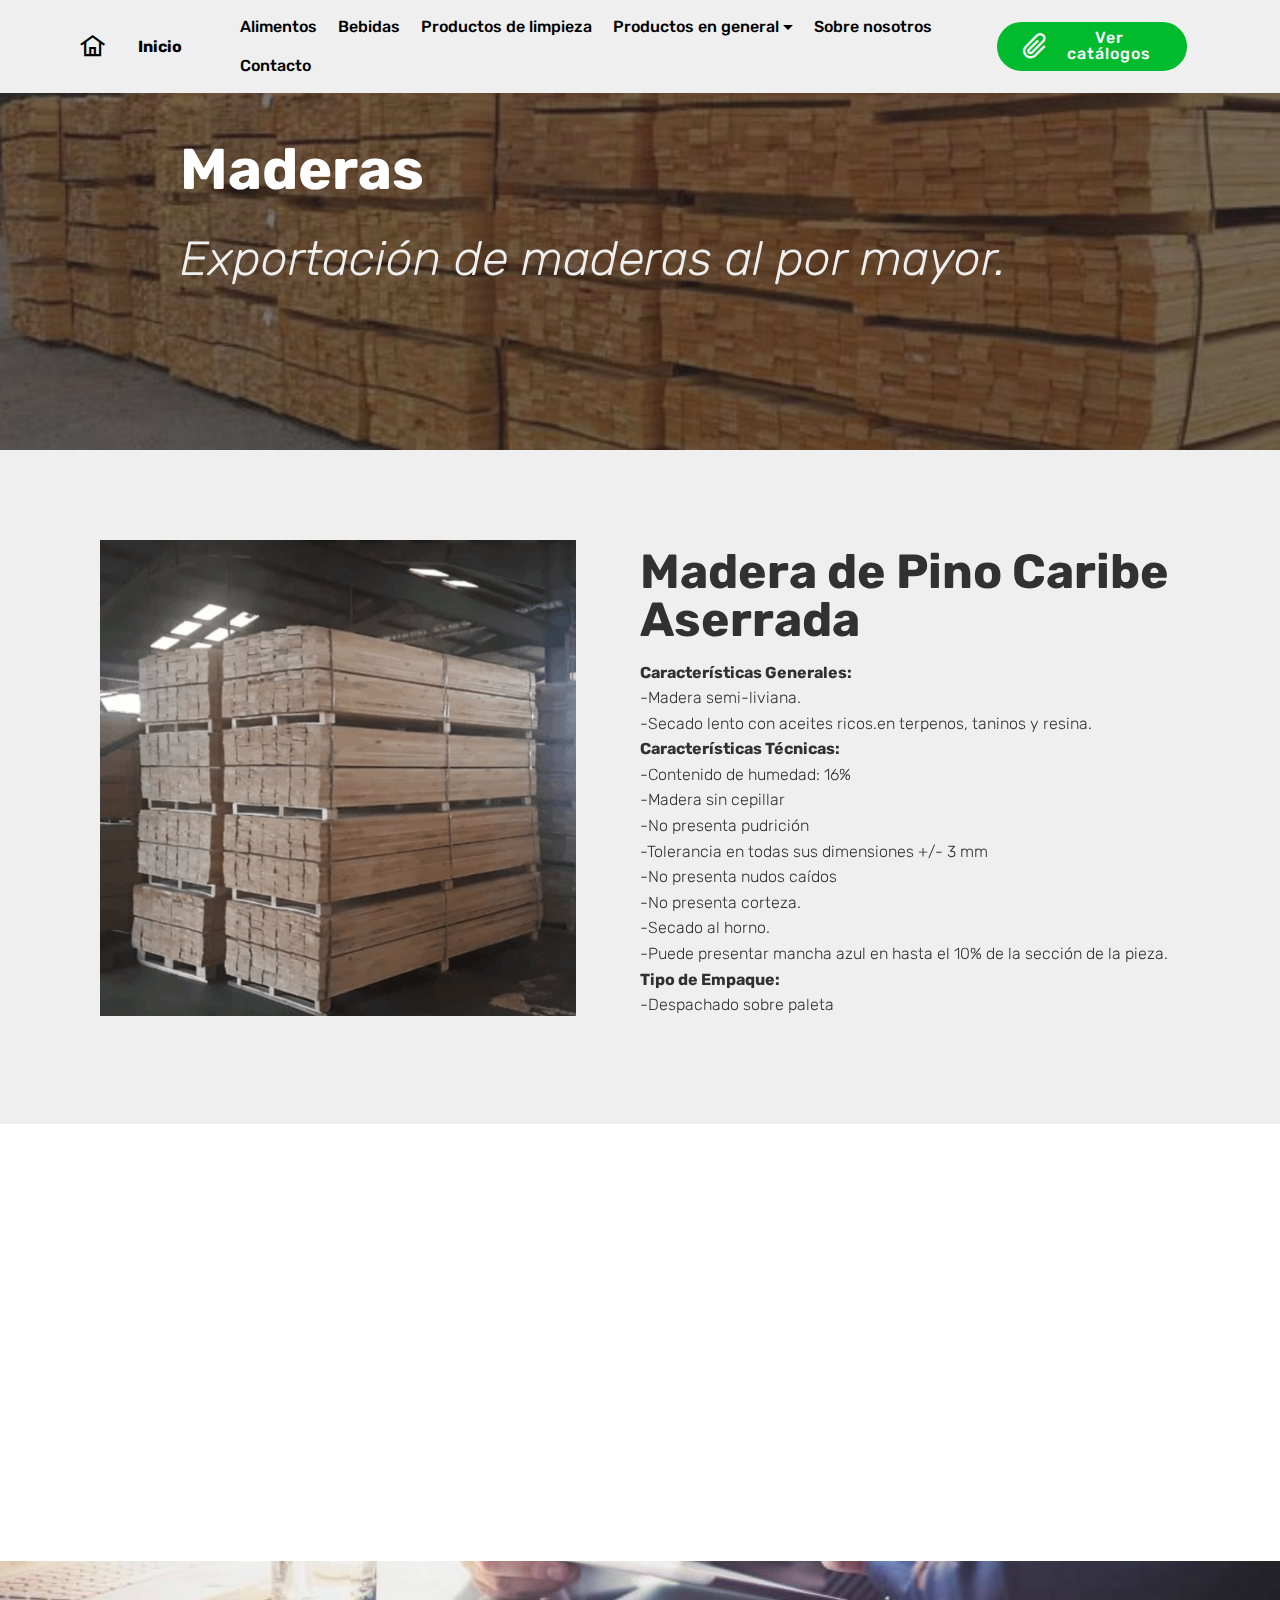
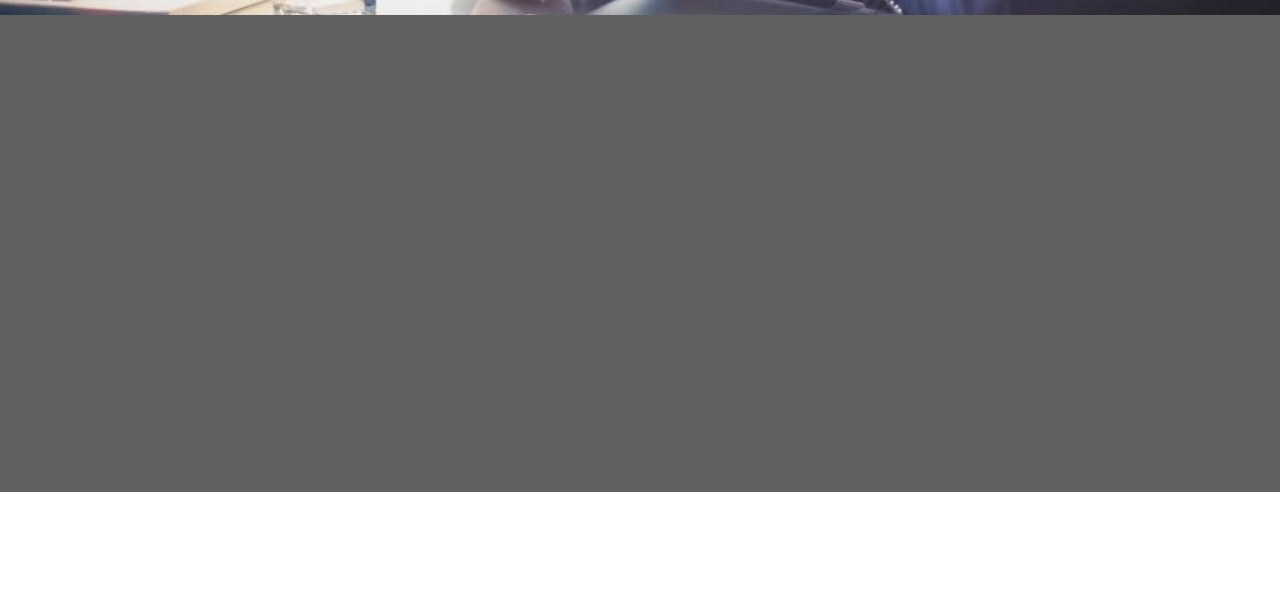
<file: maderas.html>
<!DOCTYPE html>
<html  >
<head>
  <!-- Site made with Mobirise Website Builder v5.0.11, https://mobirise.com -->
  <meta charset="UTF-8">
  <meta http-equiv="X-UA-Compatible" content="IE=edge">
  <meta name="generator" content="Mobirise v5.0.11, mobirise.com">
  <meta name="viewport" content="width=device-width, initial-scale=1, minimum-scale=1">
  <link rel="shortcut icon" href="assets/images/color-2-128x128.png" type="image/x-icon">
  <meta name="description" content="Compra maderas de la mejor calidad con nosotros. Te ofrecemos calidad, seguridad y profesionalismo para que la madera que compres sea la mejor.">
  
  
  <title>Maderas - Exportadora Doble TT</title>
  <link rel="stylesheet" href="assets/web/assets/mobirise-icons2/mobirise2.css">
  <link rel="stylesheet" href="assets/bootstrap/css/bootstrap.min.css">
  <link rel="stylesheet" href="assets/bootstrap/css/bootstrap-grid.min.css">
  <link rel="stylesheet" href="assets/bootstrap/css/bootstrap-reboot.min.css">
  <link rel="stylesheet" href="assets/tether/tether.min.css">
  <link rel="stylesheet" href="assets/dropdown/css/style.css">
  <link rel="stylesheet" href="assets/animatecss/animate.min.css">
  <link rel="stylesheet" href="assets/socicon/css/styles.css">
  <link rel="stylesheet" href="assets/theme/css/style.css">
  <link rel="preload" as="style" href="assets/mobirise/css/mbr-additional.css"><link rel="stylesheet" href="assets/mobirise/css/mbr-additional.css" type="text/css">
  
  
  
</head>
<body>
  <section class="menu cid-sW4pa6TiUR" once="menu" id="menu2-w">

    

    <nav class="navbar navbar-expand beta-menu navbar-dropdown align-items-center navbar-toggleable-sm">
        <button class="navbar-toggler navbar-toggler-right" type="button" data-toggle="collapse" data-target="#navbarSupportedContent" aria-controls="navbarSupportedContent" aria-expanded="false" aria-label="Toggle navigation">
            <div class="hamburger">
                <span></span>
                <span></span>
                <span></span>
                <span></span>
            </div>
        </button>
        <div class="menu-logo">
            <div class="navbar-brand">
                
                <span class="navbar-caption-wrap"><a class="navbar-caption text-black display-7" href="index.html"><span class="mobi-mbri mobi-mbri-home mbr-iconfont mbr-iconfont-btn"></span></a><a class="navbar-caption text-black display-7" href="index.html" style="background-color: rgb(239, 239, 239); display: inline !important;">Inicio</a></span>
            </div>
        </div>
        <div class="collapse navbar-collapse" id="navbarSupportedContent">
            <ul class="navbar-nav nav-dropdown" data-app-modern-menu="true"><li class="nav-item">
                    <a class="nav-link link text-black display-4" href="alimento.html" aria-expanded="false">
                        Alimentos</a>
                </li><li class="nav-item"><a class="nav-link link text-black display-4" href="bebidas.html" aria-expanded="false">
                        Bebidas</a></li><li class="nav-item"><a class="nav-link link text-black display-4" href="productos-de-limpieza.html" aria-expanded="false">
                        Productos de limpieza</a></li><li class="nav-item dropdown"><a class="nav-link link text-black dropdown-toggle display-4" href="#" aria-expanded="false" data-toggle="dropdown-submenu">
                        Productos en general</a><div class="dropdown-menu"><a class="text-black dropdown-item display-4" href="fumigacion.html" aria-expanded="false">Fumigación</a><a class="text-black dropdown-item display-4" href="Herramientas-agricolas-y-herrajeria.html" aria-expanded="false">Agricultura y herraje</a><a class="text-black dropdown-item display-4" href="maquinaria.html" aria-expanded="false">Maquinaria</a><a class="text-black dropdown-item display-4" href="maquina-de-puas.html" aria-expanded="false">Maquinaria de alambre</a><a class="text-black dropdown-item display-4" href="maderas.html" aria-expanded="false">Maderas</a><a class="text-black dropdown-item display-4" href="medios-de-proteccion.html" aria-expanded="false">Medios de protección</a></div></li>
                <li class="nav-item">
                    <a class="nav-link link text-black display-4" href="sobre-nosotros.html">
                        Sobre nosotros</a>
                </li><li class="nav-item"><a class="nav-link link text-black display-4" href="contacto.html">
                        Contacto</a></li></ul>
            <div class="navbar-buttons mbr-section-btn"><a class="btn btn-sm btn-danger display-4" href="catalogos.html" target="_blank"><span class="mobi-mbri mobi-mbri-paperclip mbr-iconfont mbr-iconfont-btn"></span>Ver catálogos</a></div>
        </div>
    </nav>
</section>

<section class="engine"><a href="https://mobirise.info/m">free site design templates</a></section><section class="header1 cid-sWdrPsZiSA mbr-parallax-background" id="header16-1l">

    

    <div class="mbr-overlay" style="opacity: 0.6; background-color: rgb(35, 35, 35);">
    </div>

    <div class="container">
        <div class="row justify-content-md-center">
            <div class="col-md-10 align-center">
                <h1 class="mbr-section-title mbr-bold pb-3 mbr-fonts-style display-1">
                    Maderas</h1>
                <h3 class="mbr-section-subtitle mbr-light pb-3 mbr-fonts-style display-2"><em>
                    Exportación de maderas al por mayor.</em></h3>
                
                
            </div>
        </div>
    </div>

</section>

<section class="services2 cid-sWdsaKXNan" id="services2-1n">
    <!---->
    
    <!---->
    <!--Overlay-->
    
    <!--Container-->
    <div class="container">
        <div class="col-md-12">
            <div class="media-container-row">
                <div class="mbr-figure" style="width: 50%;">
                    <img src="assets/images/madera-2-952x952.png" alt="Madera de Pino Caribe Aserrada" title="Madera de Pino Caribe Aserrada">
                </div>
                <div class="align-left aside-content">
                    <h2 class="mbr-title pt-2 mbr-fonts-style display-2"><strong>Madera de Pino Caribe Aserrada
</strong></h2>
                    <div class="mbr-section-text">
                        <p class="mbr-text text1 pt-2 mbr-light mbr-fonts-style display-7"><strong>
                            Características Generales: <br></strong>-Madera semi-liviana.<br>-Secado lento con aceites ricos.en terpenos, taninos y resina.<br><strong>Características Técnicas:<br></strong>-Contenido de humedad: 16% <br>-Madera sin cepillar<br>-No presenta pudrición<br>-Tolerancia en todas sus dimensiones +/- 3 mm<br>-No presenta nudos caídos<br>-No presenta corteza. <br>-Secado al horno.<br>-Puede presentar mancha azul en hasta el 10% de la sección de la pieza. <br><strong>Tipo de Empaque:<br></strong>-Despachado sobre paleta
                        </p>
                        
                    </div>
                    <!--Btn-->
                    
                </div>
            </div>
        </div>
    </div>
</section>

<section class="features2 cid-t1DLz0JYYY" id="features2-5a">

    

    
    
    <div class="container">
        <div class="media-container-row">
            <div class="card p-3 col-12 col-md-6">
                <div class="card-wrapper">
                    <div class="card-img">
                        <img src="assets/images/madera-aserrada-de-pino-caribe-2-350x240.jpg" alt="Mobirise" title="">
                    </div>
                    <div class="card-box">
                        
                        
                    </div>
                </div>
            </div>

            <div class="card p-3 col-12 col-md-6">
                <div class="card-wrapper">
                    <div class="card-img">
                        <img src="assets/images/madera-aserrada-pino-caribe-607x320.jpg" alt="Mobirise" title="">
                    </div>
                    <div class="card-box ">
                        
                        
                    </div>
                </div>
            </div>

            

            
        </div>
    </div>
</section>

<section class="mbr-section info3 cid-terWFENM20 mbr-parallax-background" id="info3-89">

    

    <div class="mbr-overlay" style="opacity: 0.7; background-color: rgb(35, 35, 35);">
    </div>

    <div class="container">
        <div class="row justify-content-center">
            <div class="media-container-column title col-12 col-md-10">
                <h2 class="align-left mbr-bold mbr-white pb-3 mbr-fonts-style display-2">
                    Recuerda que contamos con un equipo humano dispuesto a ayudarte.</h2>
                <h3 class="mbr-section-subtitle align-left mbr-light mbr-white pb-3 mbr-fonts-style display-5">
                    Parte de nuestros valores como empresa radican en nuestra capacidad de atender las peticiones de nuestros clientes,<strong> si deseas un producto que no tenemos, puedes hablar con nosotros y con gusto te atenderemos.</strong></h3>
                
                <div class="mbr-section-btn align-left py-4"><a class="btn btn-primary display-4" href="https://walink.co/9dd7f8" target="_blank">Hablar con un asesor de ventas</a></div>
            </div>
        </div>
    </div>
</section>

<section once="footers" class="cid-sW4pa7mOxp mbr-reveal" id="footer6-x">

    

    

    <div class="container">
        <div class="media-container-row align-center mbr-white">
            <div class="col-12">
                <p class="mbr-text mb-0 mbr-fonts-style display-7">
                    © Copyright 2023,&nbsp;<em>Exportadora Doble TT SL</em><br>Todos los derechos reservados.</p>
            </div>
        </div>
    </div>
</section>


  <script src="assets/web/assets/jquery/jquery.min.js"></script>
  <script src="assets/popper/popper.min.js"></script>
  <script src="assets/bootstrap/js/bootstrap.min.js"></script>
  <script src="assets/tether/tether.min.js"></script>
  <script src="assets/smoothscroll/smooth-scroll.js"></script>
  <script src="assets/dropdown/js/nav-dropdown.js"></script>
  <script src="assets/dropdown/js/navbar-dropdown.js"></script>
  <script src="assets/touchswipe/jquery.touch-swipe.min.js"></script>
  <script src="assets/viewportchecker/jquery.viewportchecker.js"></script>
  <script src="assets/parallax/jarallax.min.js"></script>
  <script src="assets/theme/js/script.js"></script>
  
  
  <input name="animation" type="hidden">
  </body>
</html>
</file>
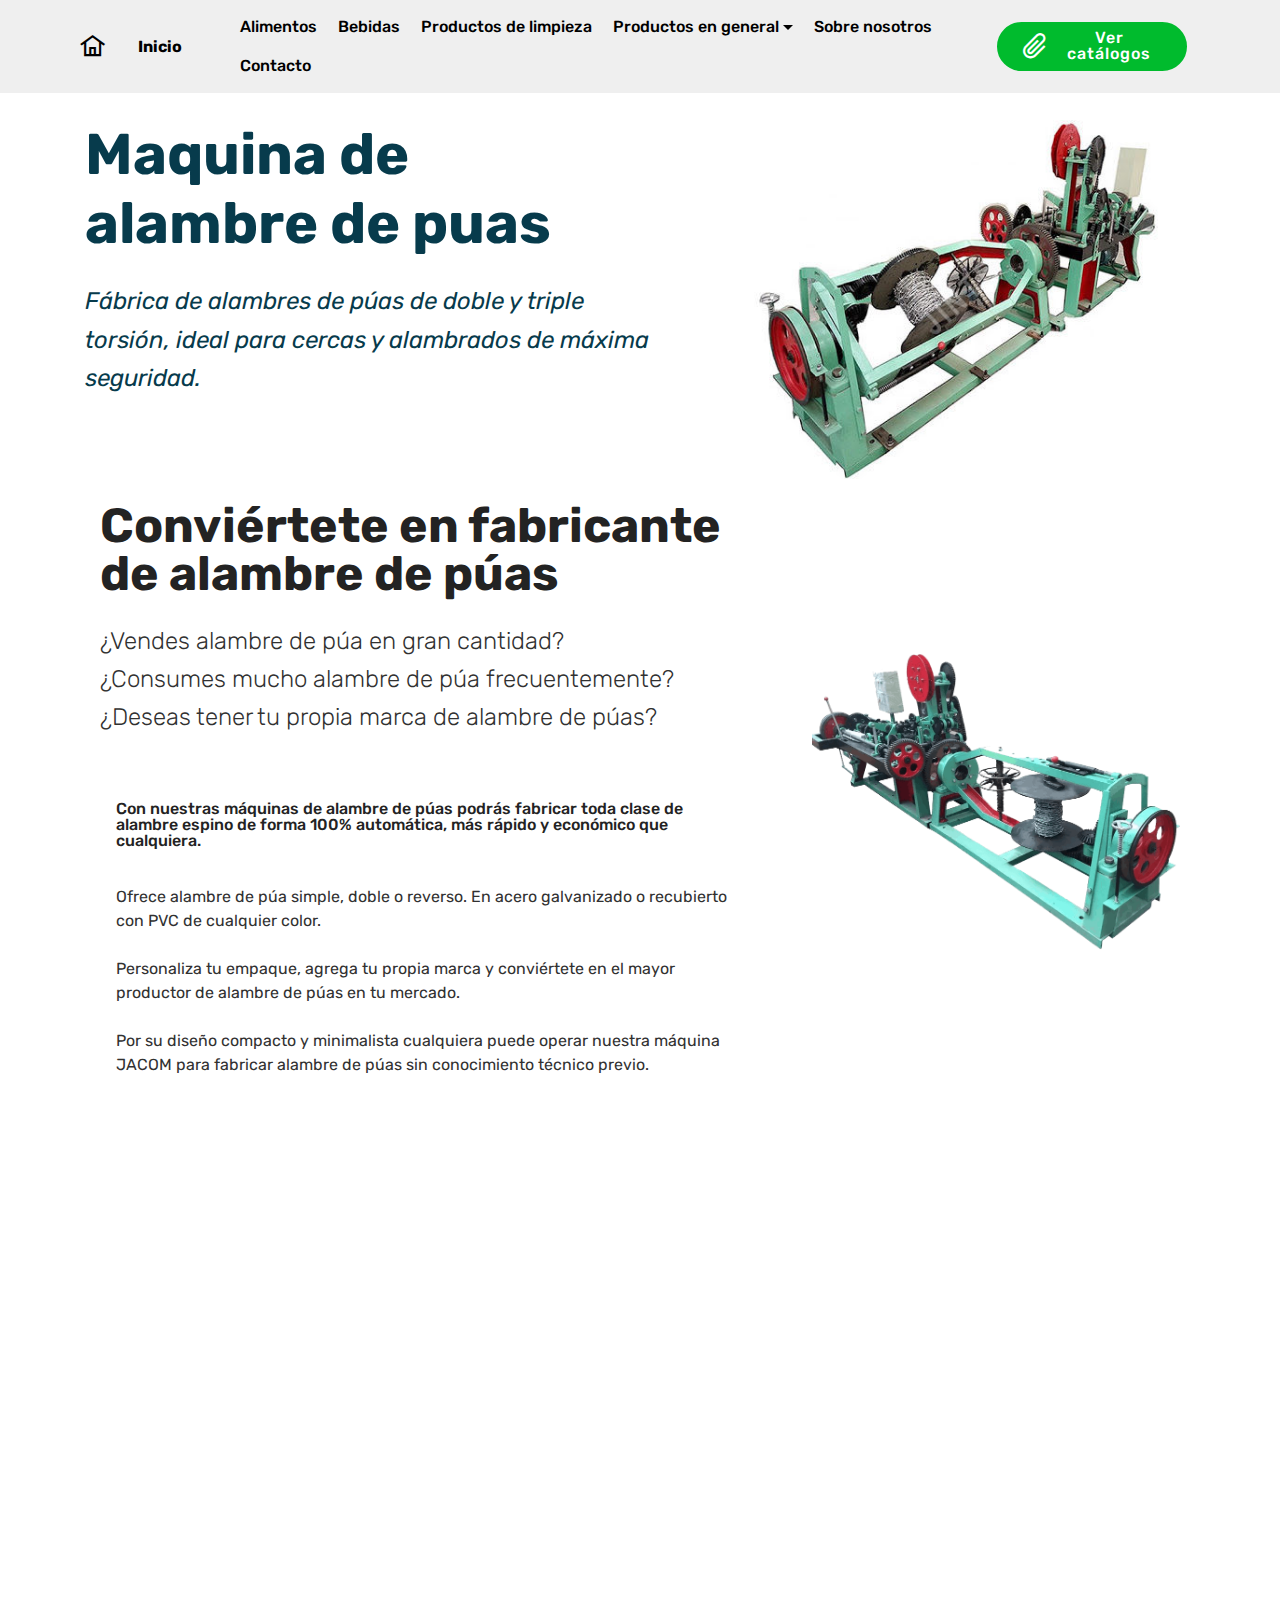
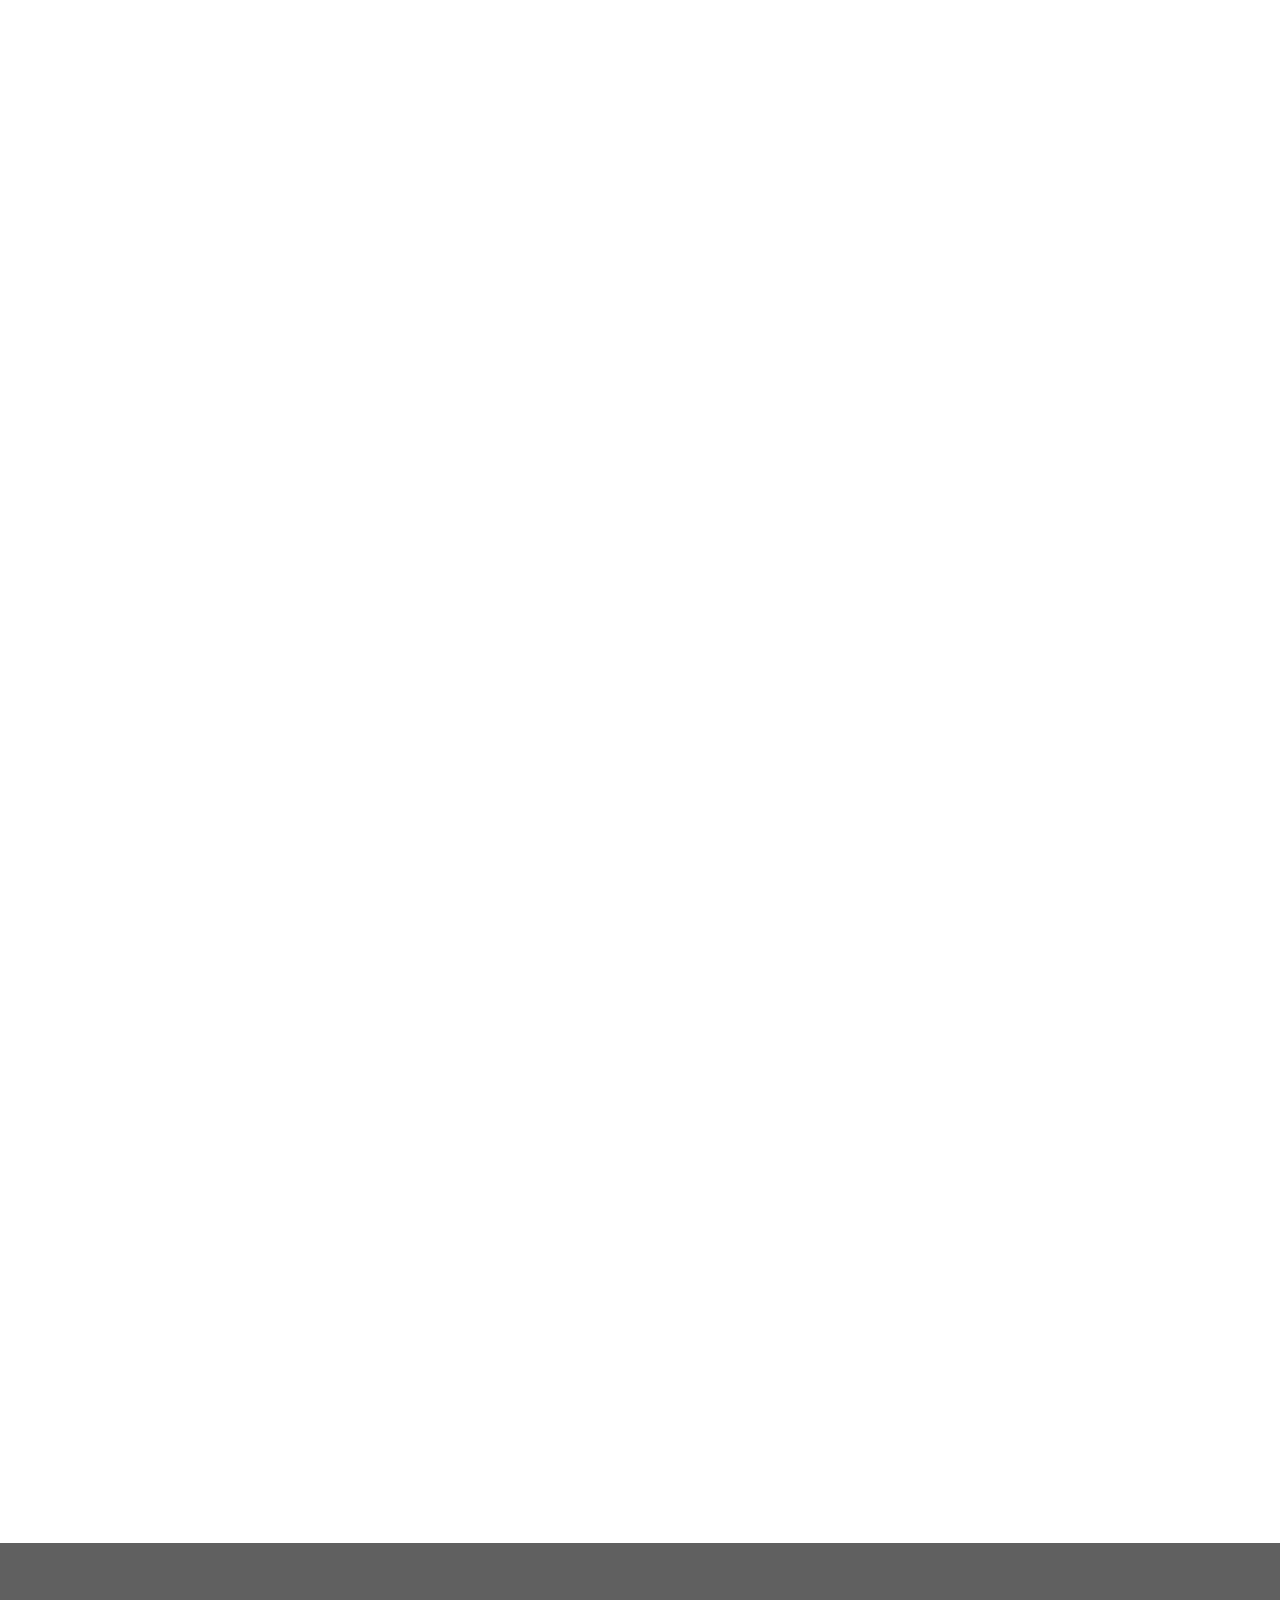
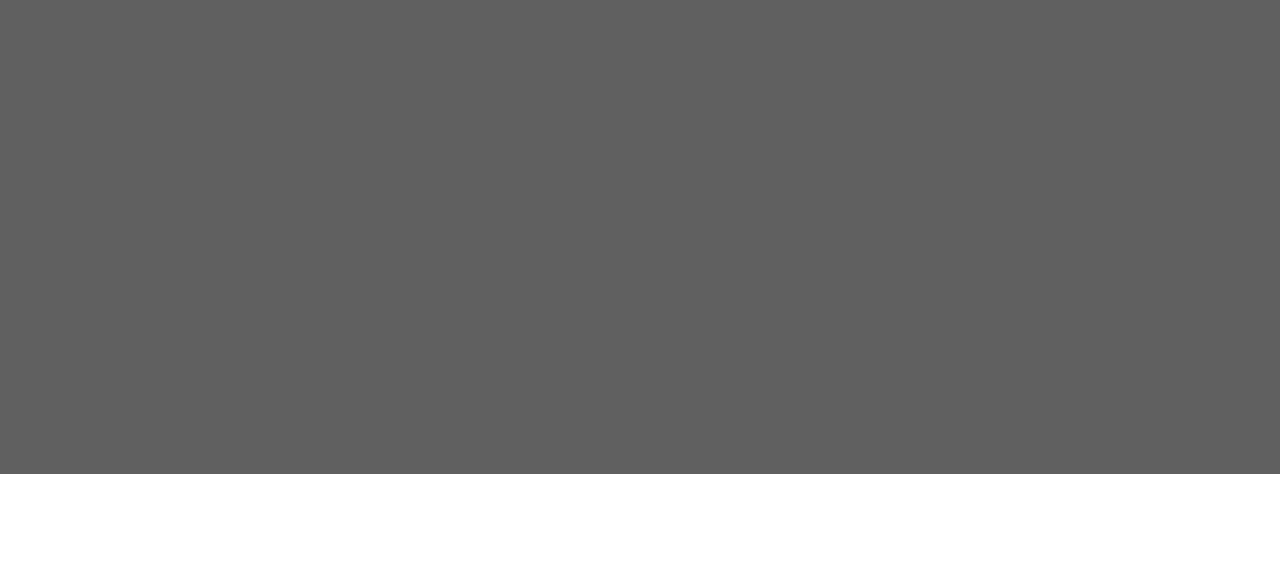
<file: maquina-de-puas.html>
<!DOCTYPE html>
<html  >
<head>
  <!-- Site made with Mobirise Website Builder v5.0.11, https://mobirise.com -->
  <meta charset="UTF-8">
  <meta http-equiv="X-UA-Compatible" content="IE=edge">
  <meta name="generator" content="Mobirise v5.0.11, mobirise.com">
  <meta name="viewport" content="width=device-width, initial-scale=1, minimum-scale=1">
  <link rel="shortcut icon" href="assets/images/color-2-128x128.png" type="image/x-icon">
  <meta name="description" content="Fabrica de alambres de púas de doble y triple torsión, ideal para cercas y alambrados de máxima seguridad.">
  
  
  <title>Maquina de alambre de puas - Exportadora Doble TT</title>
  <link rel="stylesheet" href="assets/web/assets/mobirise-icons2/mobirise2.css">
  <link rel="stylesheet" href="assets/web/assets/mobirise-icons/mobirise-icons.css">
  <link rel="stylesheet" href="assets/bootstrap/css/bootstrap.min.css">
  <link rel="stylesheet" href="assets/bootstrap/css/bootstrap-grid.min.css">
  <link rel="stylesheet" href="assets/bootstrap/css/bootstrap-reboot.min.css">
  <link rel="stylesheet" href="assets/tether/tether.min.css">
  <link rel="stylesheet" href="assets/dropdown/css/style.css">
  <link rel="stylesheet" href="assets/animatecss/animate.min.css">
  <link rel="stylesheet" href="assets/theme/css/style.css">
  <link rel="preload" as="style" href="assets/mobirise/css/mbr-additional.css"><link rel="stylesheet" href="assets/mobirise/css/mbr-additional.css" type="text/css">
  
  
  
</head>
<body>
  <section class="menu cid-sU91w7NzqJ" once="menu" id="menu2-3i">

    

    <nav class="navbar navbar-expand beta-menu navbar-dropdown align-items-center navbar-toggleable-sm">
        <button class="navbar-toggler navbar-toggler-right" type="button" data-toggle="collapse" data-target="#navbarSupportedContent" aria-controls="navbarSupportedContent" aria-expanded="false" aria-label="Toggle navigation">
            <div class="hamburger">
                <span></span>
                <span></span>
                <span></span>
                <span></span>
            </div>
        </button>
        <div class="menu-logo">
            <div class="navbar-brand">
                
                <span class="navbar-caption-wrap"><a class="navbar-caption text-black display-7" href="index.html"><span class="mobi-mbri mobi-mbri-home mbr-iconfont mbr-iconfont-btn"></span></a><a class="navbar-caption text-black display-7" href="index.html" style="background-color: rgb(239, 239, 239); display: inline !important;">Inicio</a></span>
            </div>
        </div>
        <div class="collapse navbar-collapse" id="navbarSupportedContent">
            <ul class="navbar-nav nav-dropdown" data-app-modern-menu="true"><li class="nav-item">
                    <a class="nav-link link text-black display-4" href="alimento.html" aria-expanded="false">
                        Alimentos</a>
                </li><li class="nav-item"><a class="nav-link link text-black display-4" href="bebidas.html" aria-expanded="false">
                        Bebidas</a></li><li class="nav-item"><a class="nav-link link text-black display-4" href="productos-de-limpieza.html" aria-expanded="false">
                        Productos de limpieza</a></li><li class="nav-item dropdown"><a class="nav-link link text-black dropdown-toggle display-4" href="#" aria-expanded="false" data-toggle="dropdown-submenu">
                        Productos en general</a><div class="dropdown-menu"><a class="text-black dropdown-item display-4" href="fumigacion.html" aria-expanded="false">Fumigación</a><a class="text-black dropdown-item display-4" href="Herramientas-agricolas-y-herrajeria.html" aria-expanded="false">Agricultura y herraje</a><a class="text-black dropdown-item display-4" href="maquinaria.html" aria-expanded="false">Maquinaria</a><a class="text-black dropdown-item display-4" href="maquina-de-puas.html" aria-expanded="false">Maquinaria de alambre</a><a class="text-black dropdown-item display-4" href="maderas.html" aria-expanded="false">Maderas</a><a class="text-black dropdown-item display-4" href="medios-de-proteccion.html" aria-expanded="false">Medios de protección</a></div></li>
                <li class="nav-item">
                    <a class="nav-link link text-black display-4" href="sobre-nosotros.html">
                        Sobre nosotros</a>
                </li><li class="nav-item"><a class="nav-link link text-black display-4" href="contacto.html">
                        Contacto</a></li></ul>
            <div class="navbar-buttons mbr-section-btn"><a class="btn btn-sm btn-danger display-4" href="catalogos.html" target="_blank"><span class="mobi-mbri mobi-mbri-paperclip mbr-iconfont mbr-iconfont-btn"></span>Ver catálogos</a></div>
        </div>
    </nav>
</section>

<section class="engine"><a href="https://mobirise.info/z">best free website templates</a></section><section class="header3 cid-t14wjcfK21" id="header3-3k">

    

    

    <div class="container">
        <div class="media-container-row">
            <div class="mbr-figure" style="width: 90%;">
                <img src="assets/images/unnamed-1-512x384.jpg" alt="Mobirise" title="">
            </div>

            <div class="media-content">
                <h1 class="mbr-section-title mbr-white pb-3 mbr-fonts-style display-1"><strong>
                    Maquina de alambre de puas</strong></h1>
                
                <div class="mbr-section-text mbr-white pb-3 ">
                    <p class="mbr-text mbr-fonts-style display-5"><em>Fábrica de alambres de púas de doble y triple torsión, ideal para cercas y alambrados de máxima seguridad.</em></p>
                </div>
                
            </div>
        </div>
    </div>

</section>

<section class="features11 cid-t14wx7KCfi" id="features11-3l">

    

    

    <div class="container">   
        <div class="col-md-12">
            <div class="media-container-row">
                <div class="mbr-figure m-auto" style="width: 40%;">
                    <img src="assets/images/maq-puas-792x639.png" alt="Mobirise" title="">
                </div>
                <div class=" align-left aside-content">
                    <h2 class="mbr-title pt-2 mbr-fonts-style display-2"><strong>Conviértete en fabricante de alambre de púas
</strong></h2>
                    <div class="mbr-section-text">
                        <p class="mbr-text mb-5 pt-3 mbr-light mbr-fonts-style display-5">¿Vendes alambre de púa en gran cantidad?
<br>¿Consumes mucho alambre de púa frecuentemente?
<br>¿Deseas tener tu propia marca de alambre de púas?</p>
                    </div>

                    <div class="block-content">
                        <div class="card p-3 pr-3">
                            <div class="media">
                                     
                                <div class="media-body">
                                    <h4 class="card-title mbr-fonts-style display-7">Con nuestras máquinas de alambre de púas podrás fabricar toda clase de alambre espino de forma 100% automática, más rápido y económico que cualquiera. 
</h4>
                                </div>
                            </div>                

                            <div class="card-box">
                                <p class="block-text mbr-fonts-style display-7"><br>Ofrece alambre de púa simple, doble o reverso. En acero galvanizado o recubierto con PVC de cualquier color.
<br>
<br>Personaliza tu empaque, agrega tu propia marca y conviértete en el mayor productor de alambre de púas en tu mercado.
<br>
<br>Por su diseño compacto y minimalista cualquiera puede operar nuestra máquina JACOM para fabricar alambre de púas sin conocimiento técnico previo.</p>
                            </div>
                        </div>

                        
                    </div>
                </div>
            </div>
        </div> 
    </div>          
</section>

<section class="header7 cid-t14wO4F7t7" id="header7-3m">

    

    

    <div class="container">
        <div class="media-container-row">

            <div class="media-content align-right">
                <h1 class="mbr-section-title mbr-white pb-3 mbr-fonts-style display-5"><strong>Características de nuestra Máquina de Alambre de Púas:
</strong></h1>
                <div class="mbr-section-text mbr-white pb-3">
                    <p class="mbr-text mbr-fonts-style display-5"><strong>1) 100% automática.
<br>2) Ocupa muy poco espacio.
<br>3) No emite gases ni líquidos contaminantes.
<br>4) Fácil de trasladar a donde quieras.
<br>5) Fácil de operar.
<br>6) Fabrica alambre galvanizado o recubierto con PVC.
<br>7) Puedes personalizar el empaque.
<br>8) Baja inversión. Rápidamente retornable.</strong></p>
                </div>
                
            </div>

            <div class="mbr-figure" style="width: 85%;"><iframe class="mbr-embedded-video" src="https://www.youtube.com/embed/0mYaYOxSJ6w?rel=0&amp;amp;showinfo=0&amp;autoplay=0&amp;loop=0" width="1280" height="720" frameborder="0" allowfullscreen></iframe></div>

        </div>
    </div>
</section>

<section class="features11 cid-t14zpLz9C6" id="features11-3p">

    

    

    <div class="container">   
        <div class="col-md-12">
            <div class="media-container-row">
                <div class="mbr-figure m-auto" style="width: 35%;">
                    <img src="assets/images/mquina-de-alambre-de-puas-2-779x670.png" alt="Mobirise" title="">
                </div>
                <div class=" align-left aside-content">
                    <h2 class="mbr-title pt-2 mbr-fonts-style display-2">Ideal para:
</h2>
                    <div class="mbr-section-text">
                        <p class="mbr-text mb-5 pt-3 mbr-light mbr-fonts-style display-5">- Comercializadores de alambre de púas.
<br>- Instaladores frecuentes de alambres de púas.
<br>- Proyectos de construcción.
<br>- Propietarios de ranchos y grandes terrenos que quieran proteger y cercar al menor costo posible.
<br>- Fabricantes de rejas de acero (como complemento a las rejas).</p>
                    </div>

                    
                </div>
            </div>
        </div> 
    </div>          
</section>

<section class="features11 cid-t14zMCWbPl" id="features11-3q">

    

    

    <div class="container">   
        <div class="col-md-12">
            <div class="media-container-row">
                <div class="mbr-figure m-auto" style="width: 40%;">
                    <img src="assets/images/tipos-de-alambres-de-puas-700x298.jpg" alt="Mobirise" title="">
                </div>
                <div class=" align-left aside-content">
                    <h2 class="mbr-title pt-2 mbr-fonts-style display-2">Podrás fabricar cualquier alambre de púa:
</h2>
                    <div class="mbr-section-text">
                        <p class="mbr-text mb-5 pt-3 mbr-light mbr-fonts-style display-5">- Normal
<br>- Torsión simple.
<br>- Torsión reversa.</p>
                    </div>

                    
                </div>
            </div>
        </div> 
    </div>          
</section>

<section class="features11 cid-t14A9M5l3U" id="features11-3r">

    

    

    <div class="container">   
        <div class="col-md-12">
            <div class="media-container-row">
                <div class="mbr-figure m-auto" style="width: 40%;">
                    <img src="assets/images/sin-ttulo-1-4-500x337.png" alt="Mobirise" title="">
                </div>
                <div class=" align-left aside-content">
                    <h2 class="mbr-title pt-2 mbr-fonts-style display-2">Ponemos en marcha la máquina en tus instalaciones:
</h2>
                    <div class="mbr-section-text">
                        <p class="mbr-text mb-5 pt-3 mbr-light mbr-fonts-style display-5">Nuestro personal te visitará en tu ciudad (no importa en qué país te encuentres) para poner en marcha la máquina de alambre de púas, gratis.
<br></p>
                    </div>

                    
                </div>
            </div>
        </div> 
    </div>          
</section>

<section class="services1 cid-t14xhuOxXg" id="services1-3n">
    <!---->
    
    <!---->
    <!--Overlay-->
    
    <!--Container-->
    <div class="container">
        <div class="row justify-content-center">
            <!--Titles-->
            <div class="title pb-5 col-12">
                <h2 class="align-left pb-3 mbr-fonts-style display-2">
                    Modelos</h2>
                <h3 class="mbr-section-subtitle mbr-light mbr-fonts-style display-5">Estos son nuestros modelos de máquinas JACOM para fabricar alambre de púas.
</h3>
            </div>
            <!--Card-1-->
            <div class="card col-12 col-md-6 p-3 col-lg-4">
                <div class="card-wrapper">
                    <div class="card-img">
                        <img src="assets/images/unnamed-1-512x384.jpeg" alt="Mobirise" title="">
                    </div>
                    <div class="card-box">
                        
                        
                        <!--Btn-->
                        
                    </div>
                </div>
            </div>
            <!--Card-2-->
            <div class="card col-12 col-md-6 p-3 col-lg-4">
                <div class="card-wrapper">
                    <div class="card-img">
                        <img src="assets/images/sin-ttulo-1-02-1-500x400.jpeg" alt="Mobirise" title="">
                    </div>
                    <div class="card-box">
                        
                        
                        <!--Btn-->
                        
                    </div>
                </div>
            </div>
            <!--Card-3-->
            <div class="card col-12 col-md-6 p-3 col-lg-4 last-child">
                <div class="card-wrapper">
                    <div class="card-img">
                        <img src="assets/images/sin-ttulo-1-3-500x400.jpg" alt="Mobirise" title="">
                    </div>
                    <div class="card-box">
                        
                        
                        <!--Btn-->
                        
                    </div>
                </div>
            </div>
            <!--Card-4-->
            
        </div>
    </div>
</section>

<section class="mbr-section info3 cid-t6xbXstiaT mbr-parallax-background" id="info3-5n">

    

    <div class="mbr-overlay" style="opacity: 0.7; background-color: rgb(35, 35, 35);">
    </div>

    <div class="container">
        <div class="row justify-content-center">
            <div class="media-container-column title col-12 col-md-10">
                <h2 class="align-left mbr-bold mbr-white pb-3 mbr-fonts-style display-2">
                    Recuerda que contamos con un equipo humano dispuesto a ayudarte.</h2>
                <h3 class="mbr-section-subtitle align-left mbr-light mbr-white pb-3 mbr-fonts-style display-5">
                    Parte de nuestros valores como empresa radican en nuestra capacidad de atender las peticiones de nuestros clientes, <strong>si deseas un producto que no tenemos, puedes hablar con nosotros y con gusto te atenderemos.</strong></h3>
                
                <div class="mbr-section-btn align-left py-4"><a class="btn btn-primary display-4" href="https://walink.co/9dd7f8" target="_blank">Hablar con un asesor de ventas</a></div>
            </div>
        </div>
    </div>
</section>

<section once="footers" class="cid-sUaTjqONNm mbr-reveal" id="footer6-3j">

    

    

    <div class="container">
        <div class="media-container-row align-center mbr-white">
            <div class="col-12">
                <p class="mbr-text mb-0 mbr-fonts-style display-7">
                    © Copyright 2023,&nbsp;<em>Exportadora Doble TT SL</em><br>Todos los derechos reservados.</p>
            </div>
        </div>
    </div>
</section>


  <script src="assets/web/assets/jquery/jquery.min.js"></script>
  <script src="assets/popper/popper.min.js"></script>
  <script src="assets/bootstrap/js/bootstrap.min.js"></script>
  <script src="assets/tether/tether.min.js"></script>
  <script src="assets/smoothscroll/smooth-scroll.js"></script>
  <script src="assets/dropdown/js/nav-dropdown.js"></script>
  <script src="assets/dropdown/js/navbar-dropdown.js"></script>
  <script src="assets/touchswipe/jquery.touch-swipe.min.js"></script>
  <script src="assets/viewportchecker/jquery.viewportchecker.js"></script>
  <script src="assets/parallax/jarallax.min.js"></script>
  <script src="assets/theme/js/script.js"></script>
  
  
  <input name="animation" type="hidden">
  </body>
</html>
</file>
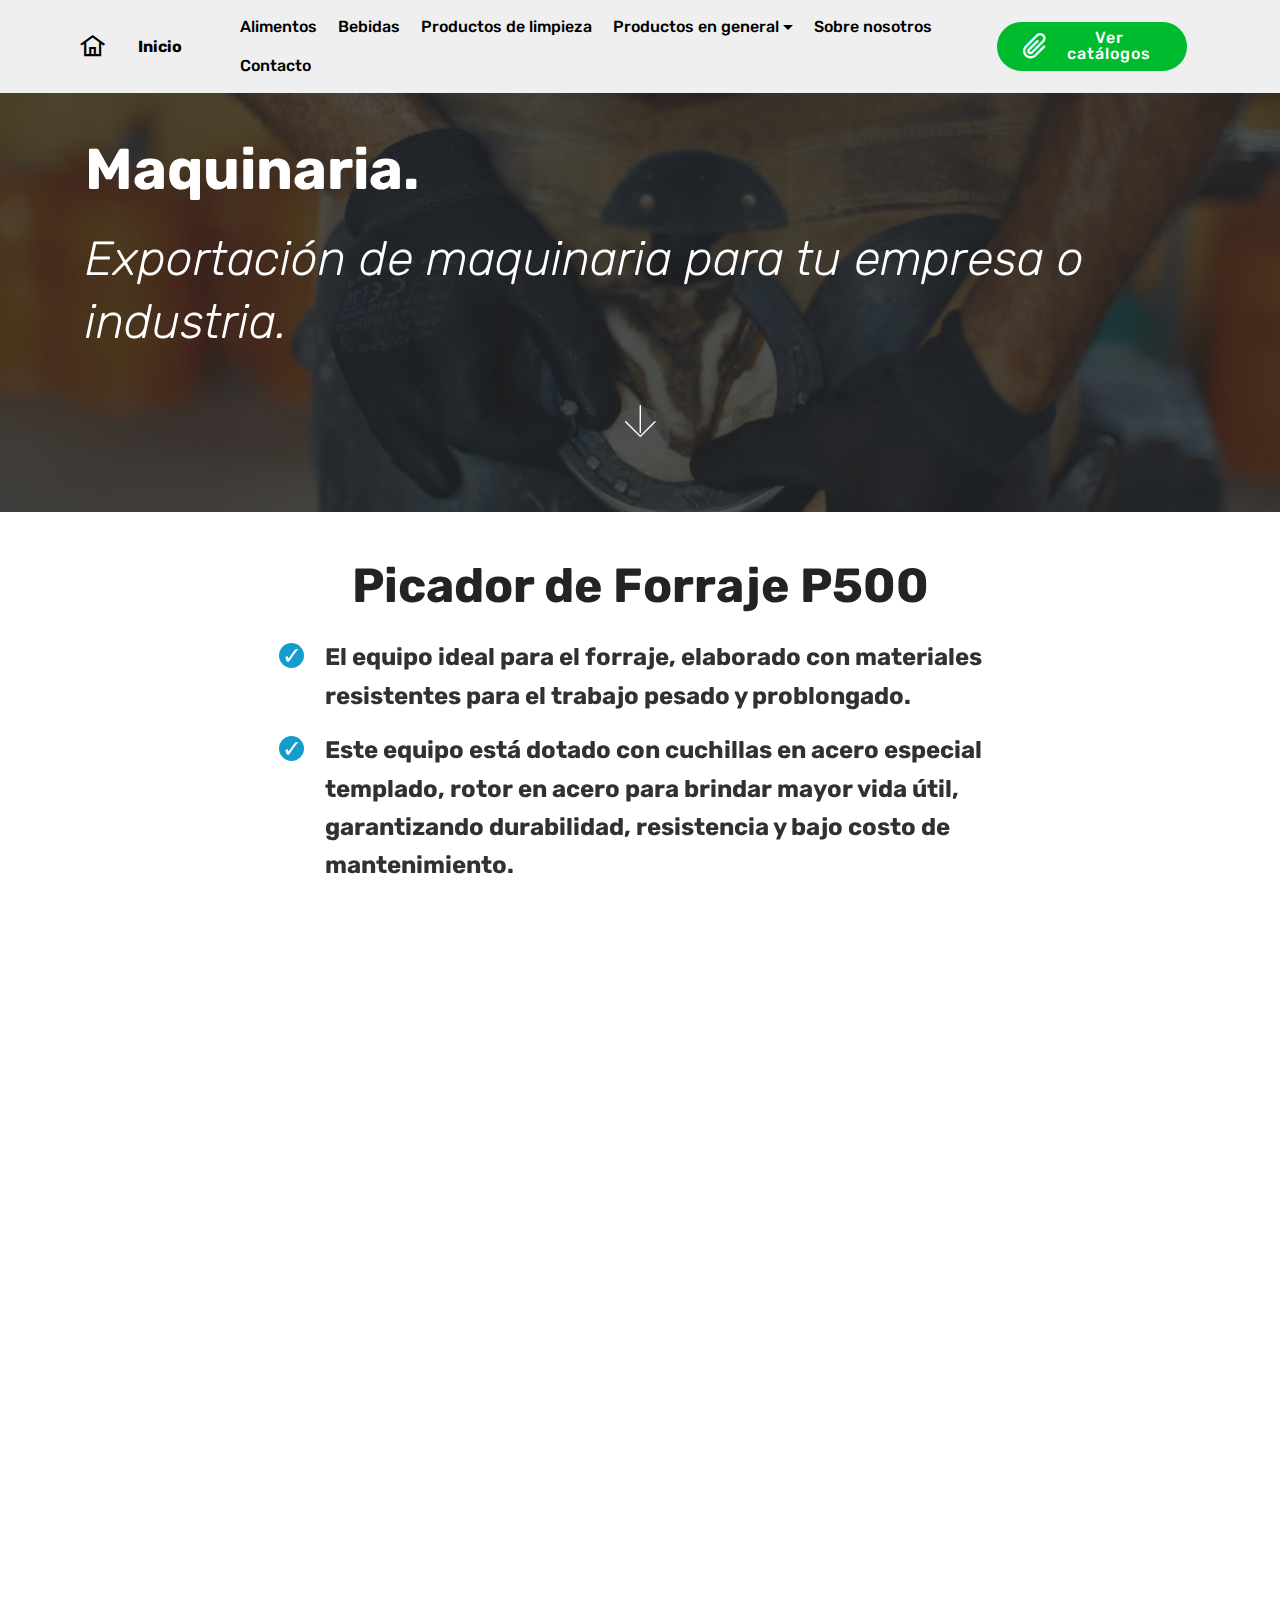
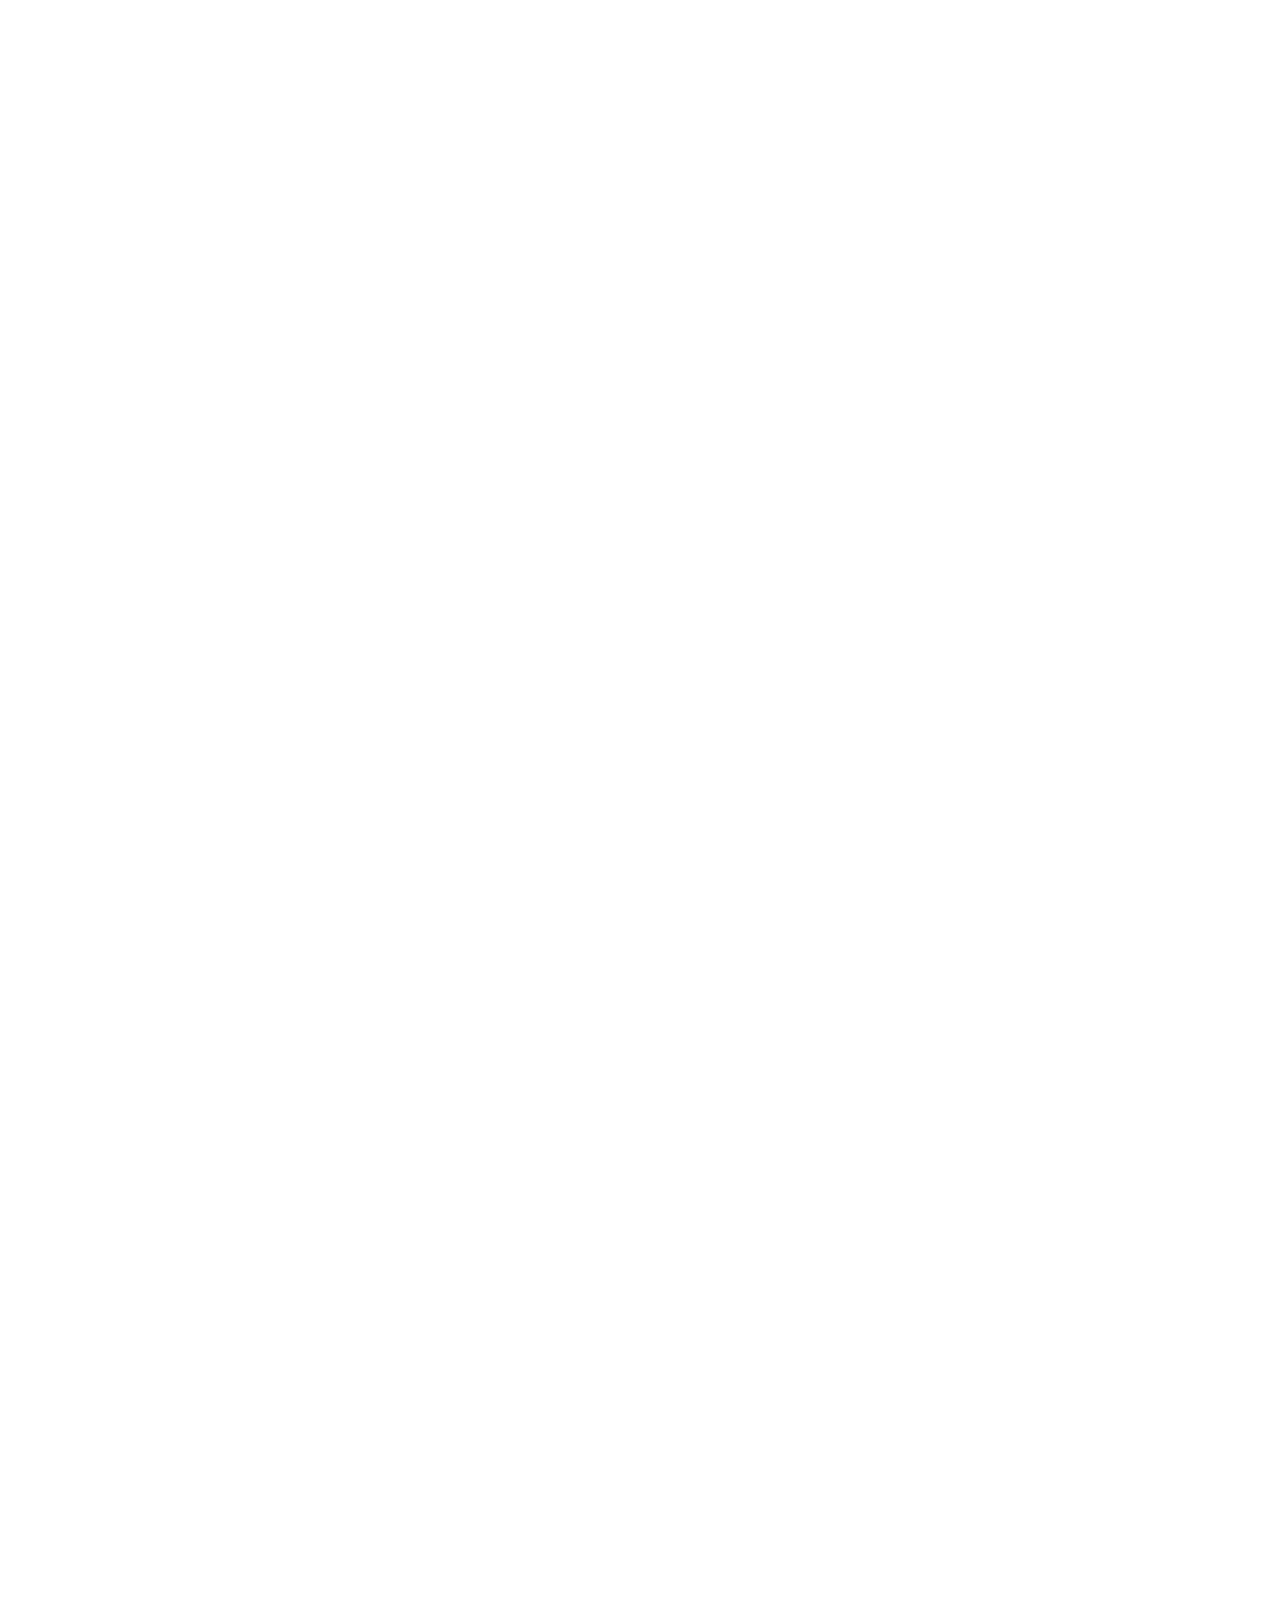
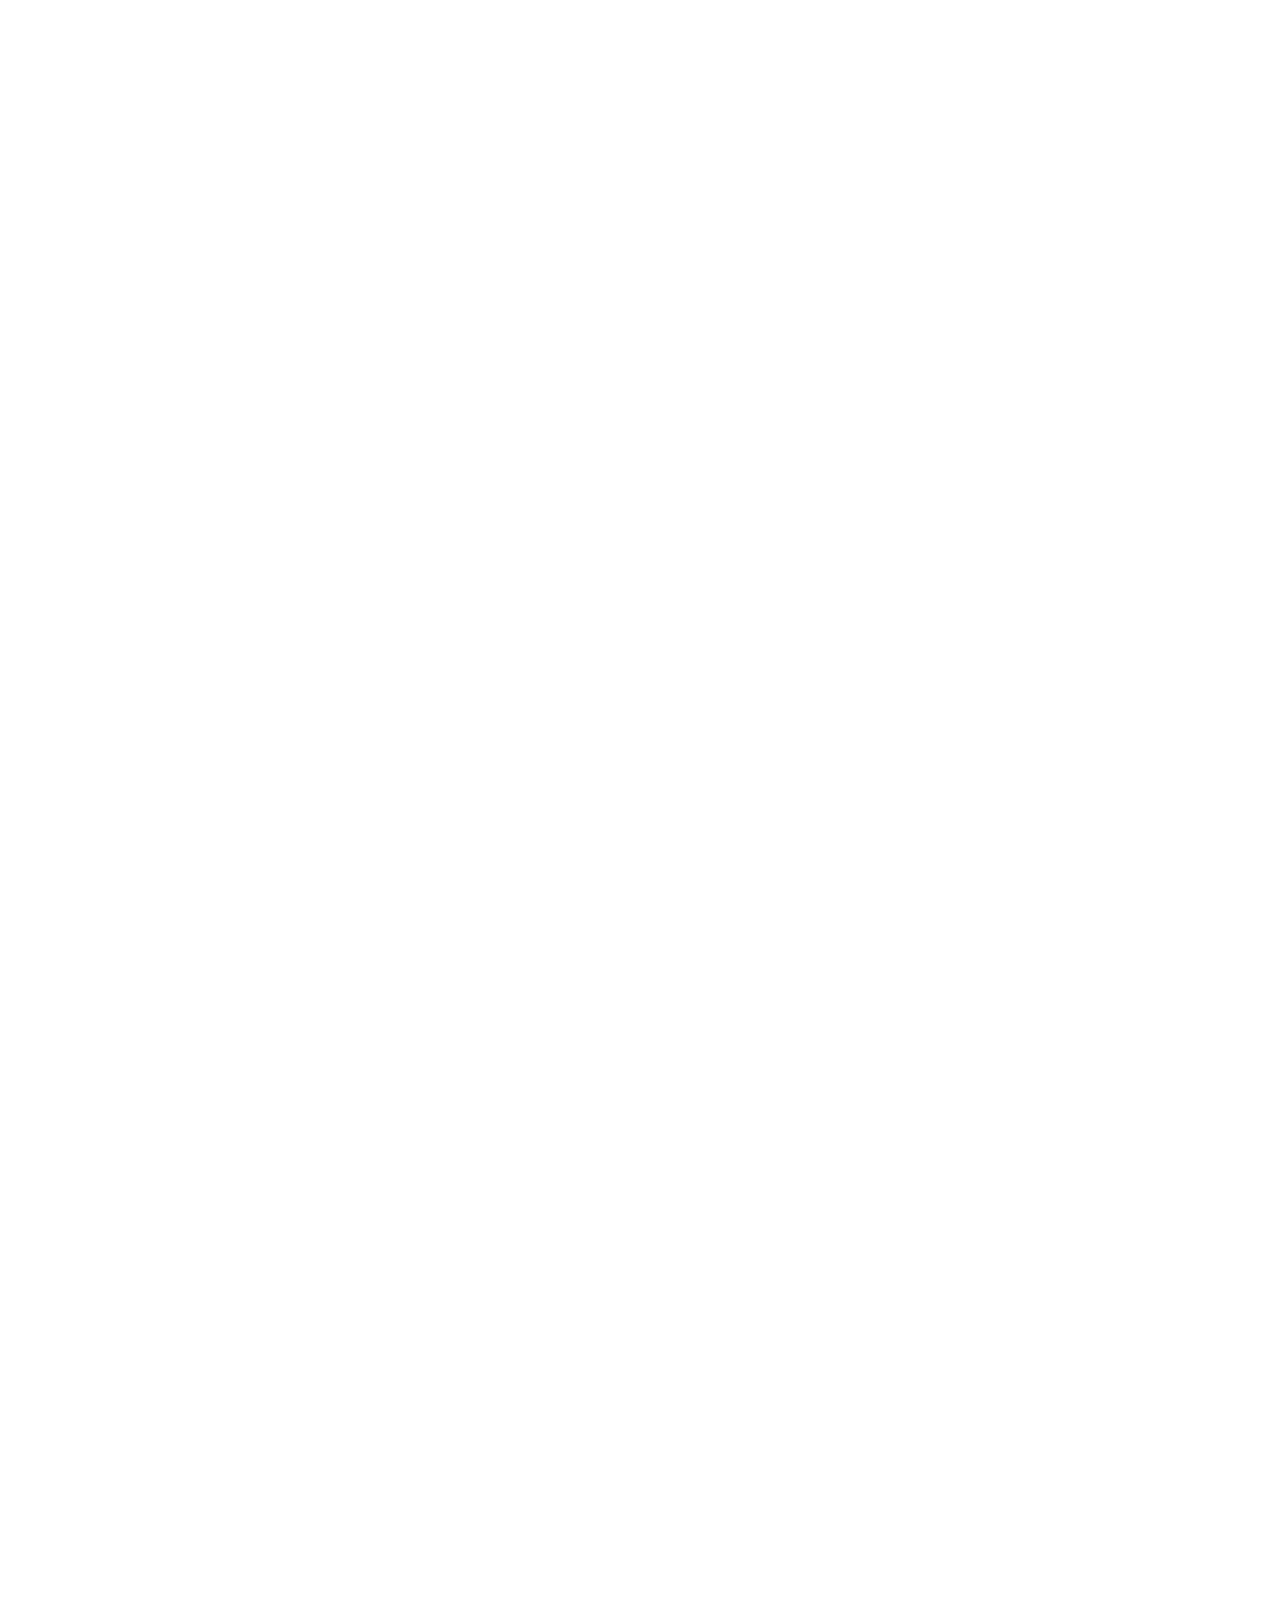
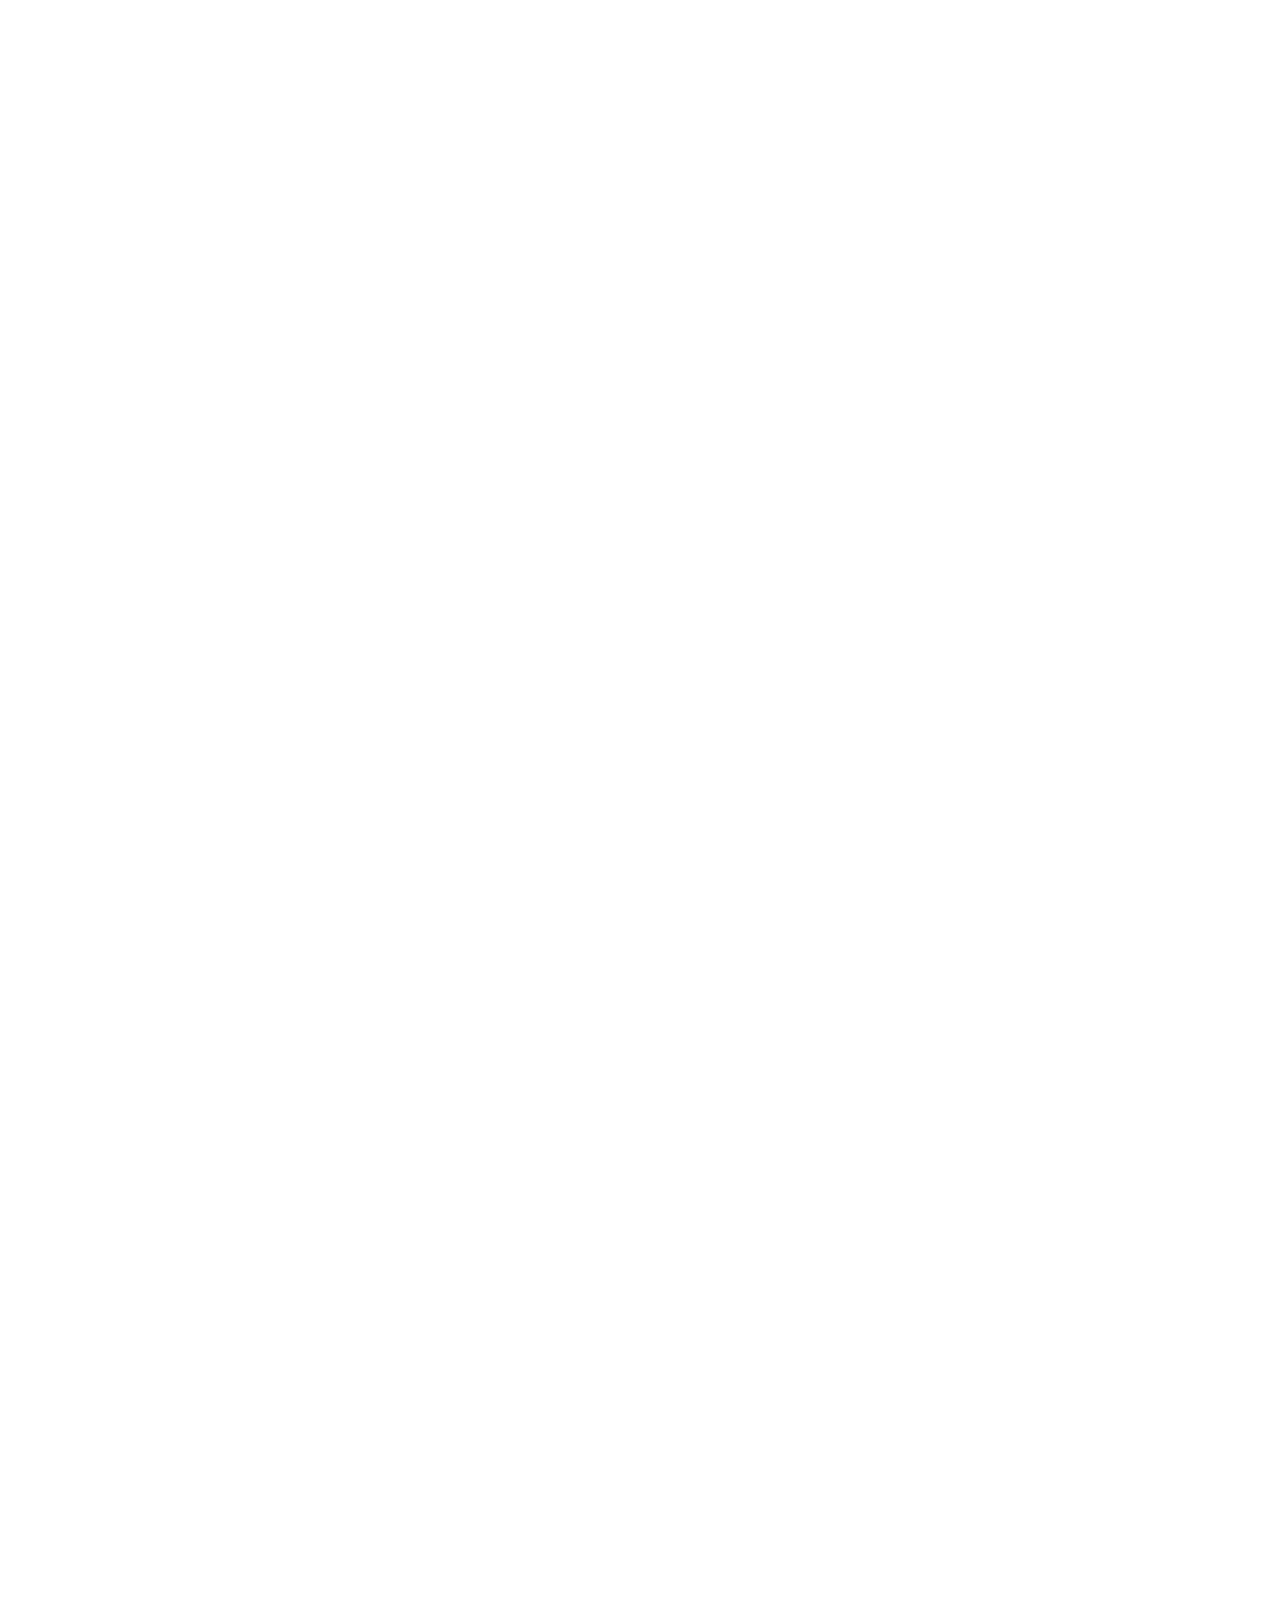
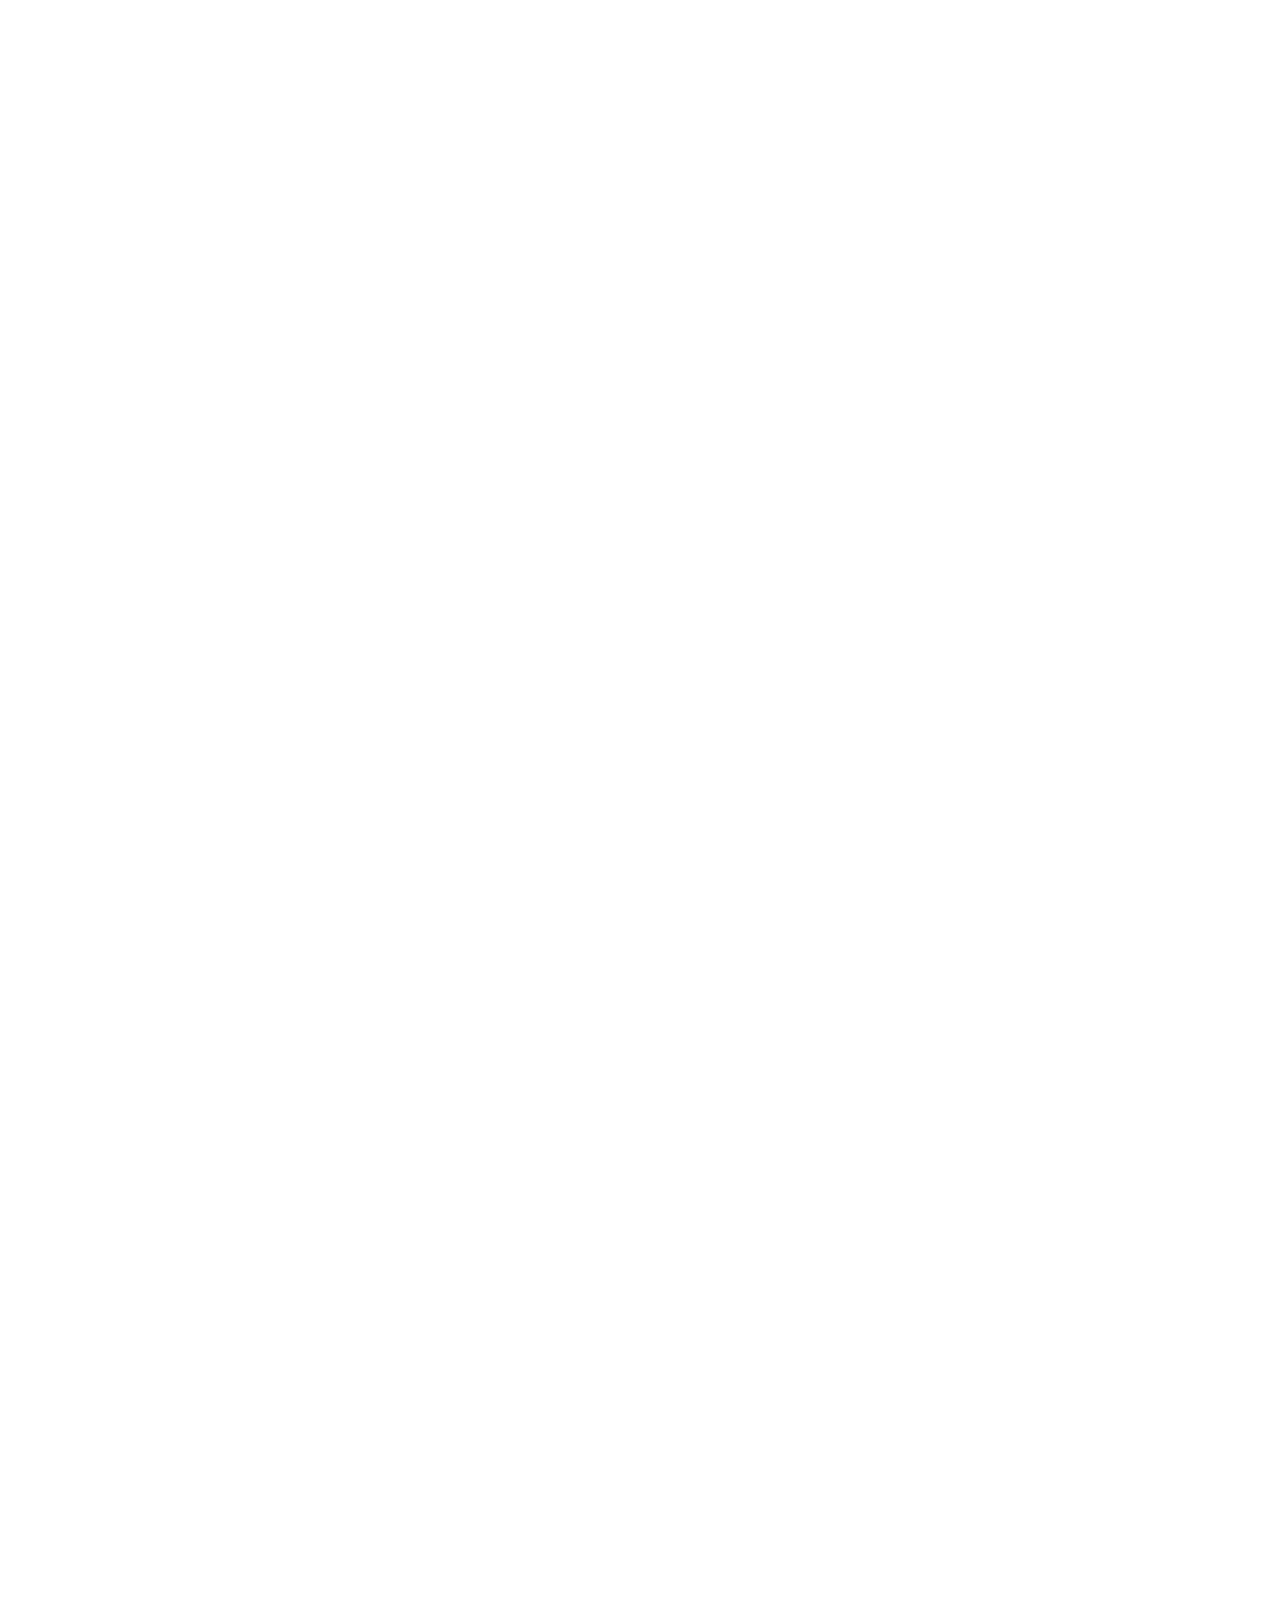
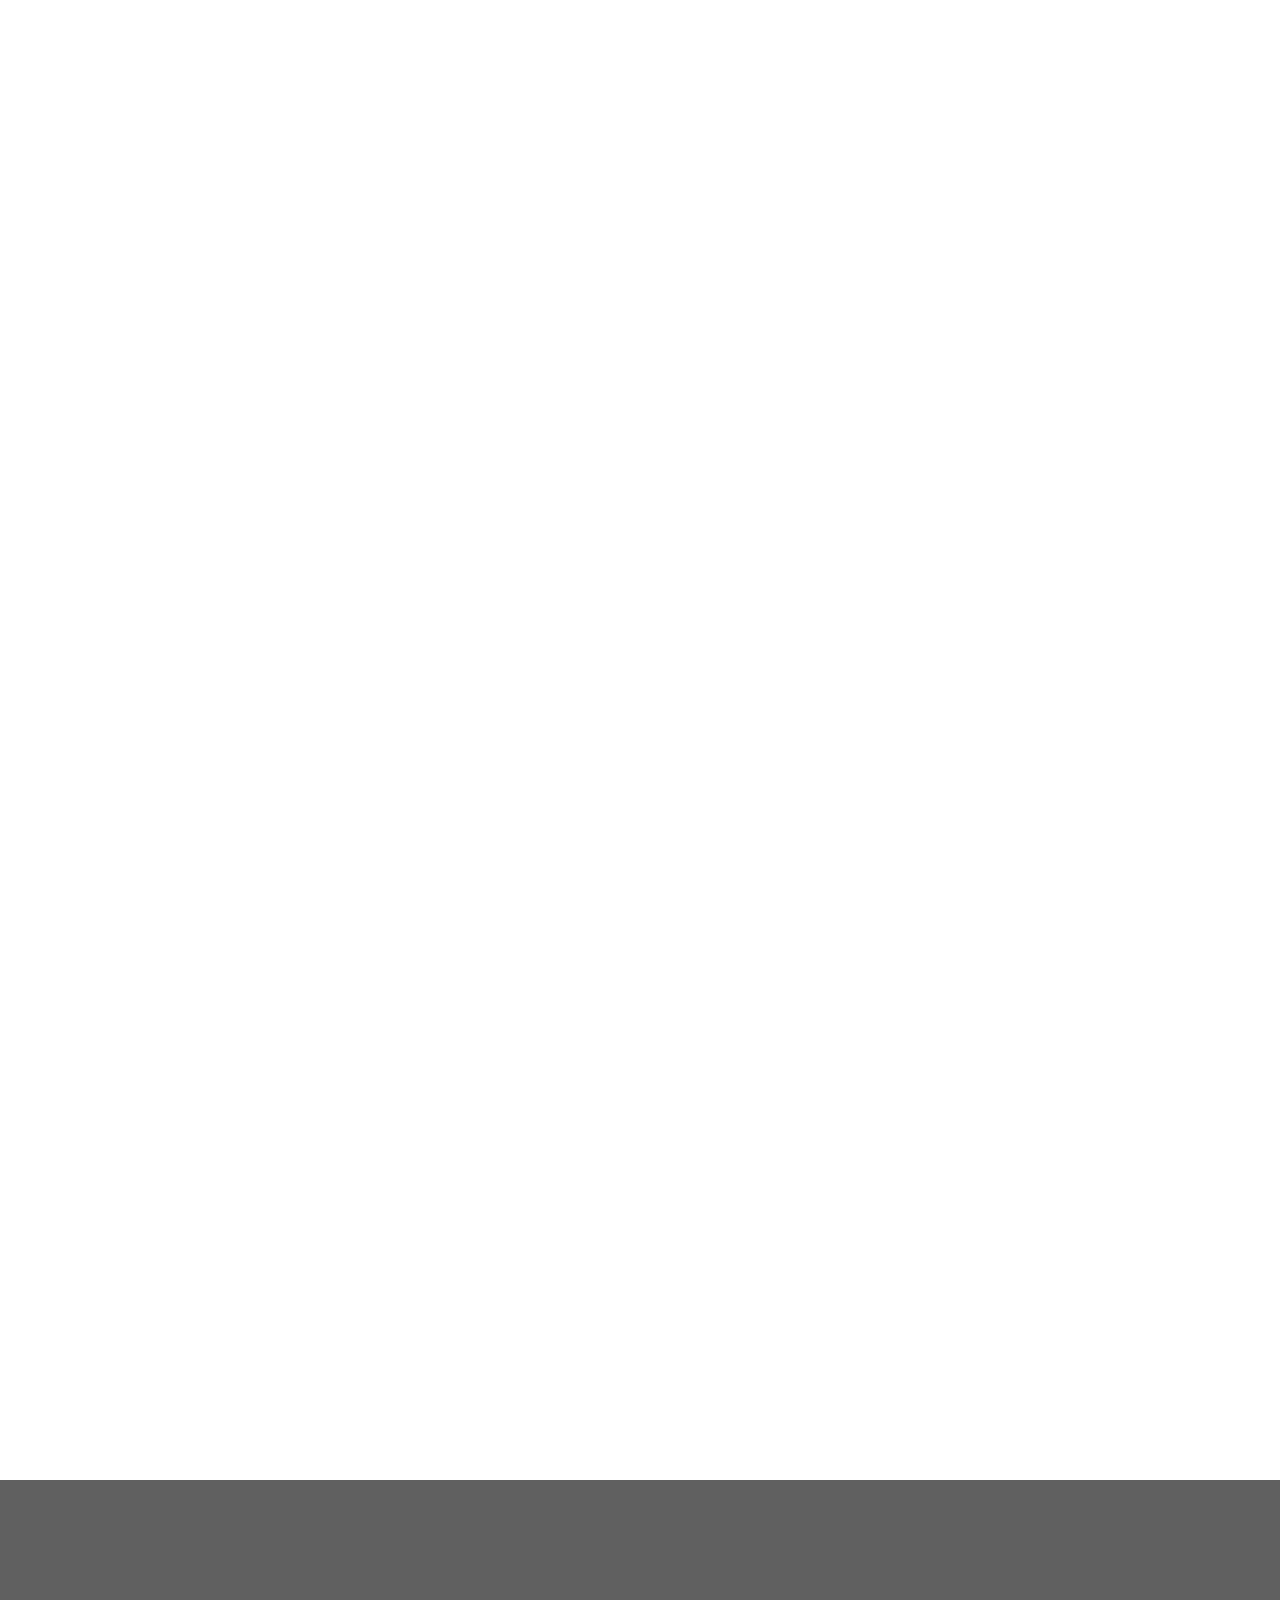
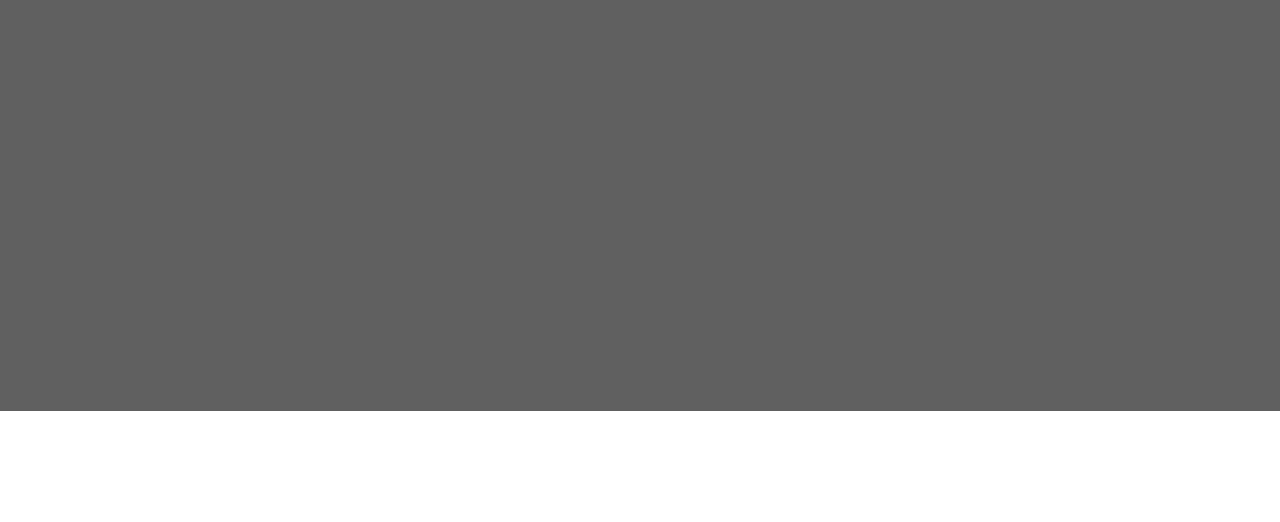
<file: maquinaria.html>
<!DOCTYPE html>
<html  >
<head>
  <!-- Site made with Mobirise Website Builder v5.0.11, https://mobirise.com -->
  <meta charset="UTF-8">
  <meta http-equiv="X-UA-Compatible" content="IE=edge">
  <meta name="generator" content="Mobirise v5.0.11, mobirise.com">
  <meta name="viewport" content="width=device-width, initial-scale=1, minimum-scale=1">
  <link rel="shortcut icon" href="assets/images/color-2-128x128.png" type="image/x-icon">
  <meta name="description" content="Exportación de maquinaria para tu empresa o industria, organización, variedad y logistica.">
  
  
  <title>Maquinaria - Exportadora Doble TT</title>
  <link rel="stylesheet" href="assets/web/assets/mobirise-icons2/mobirise2.css">
  <link rel="stylesheet" href="assets/web/assets/mobirise-icons/mobirise-icons.css">
  <link rel="stylesheet" href="assets/web/assets/mobirise-icons-bold/mobirise-icons-bold.css">
  <link rel="stylesheet" href="assets/bootstrap/css/bootstrap.min.css">
  <link rel="stylesheet" href="assets/bootstrap/css/bootstrap-grid.min.css">
  <link rel="stylesheet" href="assets/bootstrap/css/bootstrap-reboot.min.css">
  <link rel="stylesheet" href="assets/tether/tether.min.css">
  <link rel="stylesheet" href="assets/dropdown/css/style.css">
  <link rel="stylesheet" href="assets/animatecss/animate.min.css">
  <link rel="stylesheet" href="assets/theme/css/style.css">
  <link rel="preload" as="style" href="assets/mobirise/css/mbr-additional.css"><link rel="stylesheet" href="assets/mobirise/css/mbr-additional.css" type="text/css">
  
  
  
</head>
<body>
  <section class="menu cid-sU91w7NzqJ" once="menu" id="menu2-40">

    

    <nav class="navbar navbar-expand beta-menu navbar-dropdown align-items-center navbar-toggleable-sm">
        <button class="navbar-toggler navbar-toggler-right" type="button" data-toggle="collapse" data-target="#navbarSupportedContent" aria-controls="navbarSupportedContent" aria-expanded="false" aria-label="Toggle navigation">
            <div class="hamburger">
                <span></span>
                <span></span>
                <span></span>
                <span></span>
            </div>
        </button>
        <div class="menu-logo">
            <div class="navbar-brand">
                
                <span class="navbar-caption-wrap"><a class="navbar-caption text-black display-7" href="index.html"><span class="mobi-mbri mobi-mbri-home mbr-iconfont mbr-iconfont-btn"></span></a><a class="navbar-caption text-black display-7" href="index.html" style="background-color: rgb(239, 239, 239); display: inline !important;">Inicio</a></span>
            </div>
        </div>
        <div class="collapse navbar-collapse" id="navbarSupportedContent">
            <ul class="navbar-nav nav-dropdown" data-app-modern-menu="true"><li class="nav-item">
                    <a class="nav-link link text-black display-4" href="alimento.html" aria-expanded="false">
                        Alimentos</a>
                </li><li class="nav-item"><a class="nav-link link text-black display-4" href="bebidas.html" aria-expanded="false">
                        Bebidas</a></li><li class="nav-item"><a class="nav-link link text-black display-4" href="productos-de-limpieza.html" aria-expanded="false">
                        Productos de limpieza</a></li><li class="nav-item dropdown"><a class="nav-link link text-black dropdown-toggle display-4" href="#" aria-expanded="false" data-toggle="dropdown-submenu">
                        Productos en general</a><div class="dropdown-menu"><a class="text-black dropdown-item display-4" href="fumigacion.html" aria-expanded="false">Fumigación</a><a class="text-black dropdown-item display-4" href="Herramientas-agricolas-y-herrajeria.html" aria-expanded="false">Agricultura y herraje</a><a class="text-black dropdown-item display-4" href="maquinaria.html" aria-expanded="false">Maquinaria</a><a class="text-black dropdown-item display-4" href="maquina-de-puas.html" aria-expanded="false">Maquinaria de alambre</a><a class="text-black dropdown-item display-4" href="maderas.html" aria-expanded="false">Maderas</a><a class="text-black dropdown-item display-4" href="medios-de-proteccion.html" aria-expanded="false">Medios de protección</a></div></li>
                <li class="nav-item">
                    <a class="nav-link link text-black display-4" href="sobre-nosotros.html">
                        Sobre nosotros</a>
                </li><li class="nav-item"><a class="nav-link link text-black display-4" href="contacto.html">
                        Contacto</a></li></ul>
            <div class="navbar-buttons mbr-section-btn"><a class="btn btn-sm btn-danger display-4" href="catalogos.html" target="_blank"><span class="mobi-mbri mobi-mbri-paperclip mbr-iconfont mbr-iconfont-btn"></span>Ver catálogos</a></div>
        </div>
    </nav>
</section>

<section class="engine"><a href="https://mobirise.info/g">build a website</a></section><section class="header9 cid-t1DygfTPOf mbr-parallax-background" id="header9-42">

    

    <div class="mbr-overlay" style="opacity: 0.8; background-color: rgb(35, 35, 35);">
    </div>

    <div class="container">
        <div class="media-container-column mbr-white">
            <h1 class="mbr-section-title align-left mbr-bold pb-3 mbr-fonts-style display-1">
                Maquinaria.</h1>
            <h3 class="mbr-section-subtitle align-left mbr-light pb-3 mbr-fonts-style display-2">
                Exportación de maquinaria para tu empresa o industria.</h3>
            
            
        </div>
    </div>

    <div class="mbr-arrow hidden-sm-down" aria-hidden="true">
        <a href="#next">
            <i class="mbri-down mbr-iconfont"></i>
        </a>
    </div>
</section>

<section class="header1 cid-t1DzxDUo7v" id="header16-49">

    

    

    <div class="container">
        <div class="row justify-content-md-center">
            <div class="col-md-10 align-center">
                <h1 class="mbr-section-title mbr-bold pb-3 mbr-fonts-style display-2">Picador de Forraje P500
</h1>
                
                
                
            </div>
        </div>
    </div>

</section>

<section class="mbr-section article content12 cid-t1DA9uReBO" id="content12-4b">
     

    <div class="container">
        <div class="media-container-row">
            <div class="mbr-text counter-container col-12 col-md-8 mbr-fonts-style display-5">
                <ul>
                    <li><strong>El equipo ideal para el forraje, elaborado con 
materiales resistentes para el trabajo pesado y problongado.&nbsp;</strong></li>
                    <li><strong>Este equipo está dotado con cuchillas en acero 
especial templado, rotor en acero para brindar  mayor vida útil, garantizando durabilidad,  resistencia y bajo costo de mantenimiento.&nbsp;</strong></li>
                    <li><strong>Garantiza un máximo desempeño en el picado 
de forraje sea: sorgo, maíz y otras variedades</strong></li>
                </ul>
            </div>
        </div>
    </div>
</section>

<section class="cid-t1DykSTFc2" id="content13-43">
    
    <div class="container">
            <div class="media-container-row" style="width: 66%;">
                <div class="img-item item1" style="width: 179%;">
                    <img src="assets/images/maq1-356x313.png" alt="" title="">
                    
                </div>
                <div class="img-item">
                    <img src="assets/images/maq2-306x179.png" alt="" title="">
                    
                </div>
            </div>
    </div>
</section>

<section class="header1 cid-t1DAt0aEpN" id="header16-4c">

    

    

    <div class="container">
        <div class="row justify-content-md-center">
            <div class="col-md-10 align-center">
                <h1 class="mbr-section-title mbr-bold pb-3 mbr-fonts-style display-2">Picador de Forraje AGRO2000P</h1>
                
                
                
            </div>
        </div>
    </div>

</section>

<section class="mbr-section article content12 cid-t1DAtvcozB" id="content12-4d">
     

    <div class="container">
        <div class="media-container-row">
            <div class="mbr-text counter-container col-12 col-md-8 mbr-fonts-style display-5">
                <ul>
                    <li><strong>El equipo ideal para el forraje, elaborado con
&nbsp;</strong><strong>materiales resistentes para el trabajo pesado&nbsp;</strong><strong>y problongado.</strong></li>
                    <li><strong>Este equipo está dotado con cuchillas en acero
&nbsp;</strong><strong>especial templado, rotor en acero para brindar
&nbsp;</strong><strong>mayor vida útil, garantizando durabilidad,
&nbsp;</strong><strong>resistencia y bajo costo de mantenimiento.</strong></li>
                    <li><strong>Este equipo está dotado con cuchillas en acero
&nbsp;</strong><strong>especial templado, rotor en acero para brindar
&nbsp;</strong><strong>mayor vida útil, garantizando durabilidad,
&nbsp;</strong><strong>resistencia y bajo costo de mantenimiento.&nbsp;</strong></li>
                </ul>
            </div>
        </div>
    </div>
</section>

<section class="cid-t1DAtQR2yl" id="content13-4e">
    
    <div class="container">
            <div class="media-container-row" style="width: 66%;">
                <div class="img-item item1" style="width: 85%;">
                    <img src="assets/images/maq3-346x368.png" alt="" title="">
                    
                </div>
                <div class="img-item">
                    <img src="assets/images/maq4-294x152.png" alt="" title="">
                    
                </div>
            </div>
    </div>
</section>

<section class="header1 cid-t1DE3aF8W2" id="header16-4q">

    

    

    <div class="container">
        <div class="row justify-content-md-center">
            <div class="col-md-10 align-center">
                <h1 class="mbr-section-title mbr-bold pb-3 mbr-fonts-style display-2">Remolque Plataforma 3x2
</h1>
                
                
                
            </div>
        </div>
    </div>

</section>

<section class="cid-t1DB7x5ggZ" id="content13-4f">
    
    <div class="container">
            <div class="media-container-row" style="width: 74%;">
                <div class="img-item item1" style="width: 179%;">
                    <img src="assets/images/maq-5-494x286.png" alt="" title="">
                    
                </div>
                <div class="img-item">
                    <img src="assets/images/maq-6-405x314.png" alt="" title="">
                    
                </div>
            </div>
    </div>
</section>

<section class="header1 cid-t1DE3CAqeE" id="header16-4r">

    

    

    <div class="container">
        <div class="row justify-content-md-center">
            <div class="col-md-10 align-center">
                <h1 class="mbr-section-title mbr-bold pb-3 mbr-fonts-style display-2">Fumigadora Agrícola
</h1>
                
                
                
            </div>
        </div>
    </div>

</section>

<section class="cid-t1DBkJQQ1f" id="image4-4p">
    <!-- Block parameters controls (Blue "Gear" panel) -->
    
    <!-- End block parameters -->
    <div class="container images-container">
            <div class="media-container-row" style="width: 80%;">
                <div class="img-item item1" style="width: 177%;">
                    <img src="assets/images/maq-8-498x203.png" alt="" title="">
                    
                </div>
                <div class="img-item">
                    <img src="assets/images/maq-9-463x350.png" alt="" title="">
                    
                </div>
            </div>
    </div>
</section>

<section class="header1 cid-t1DE3VnhRF" id="header16-4s">

    

    

    <div class="container">
        <div class="row justify-content-md-center">
            <div class="col-md-10 align-center">
                <h1 class="mbr-section-title mbr-bold pb-3 mbr-fonts-style display-2">Rolo Argentino de 8 y 10 cuchillas
</h1>
                
                
                
            </div>
        </div>
    </div>

</section>

<section class="cid-t1DB91EGKR" id="content13-4g">
    
    <div class="container">
            <div class="media-container-row" style="width: 84%;">
                <div class="img-item item1" style="width: 139%;">
                    <img src="assets/images/maq-10-413x217.png" alt="" title="">
                    
                </div>
                <div class="img-item">
                    <img src="assets/images/maq-11-504x371.png" alt="" title="">
                    
                </div>
            </div>
    </div>
</section>

<section class="header1 cid-t1DE4eFrnn" id="header16-4t">

    

    

    <div class="container">
        <div class="row justify-content-md-center">
            <div class="col-md-10 align-center">
                <h1 class="mbr-section-title mbr-bold pb-3 mbr-fonts-style display-2">Molino Picador 1250</h1>
                
                
                
            </div>
        </div>
    </div>

</section>

<section class="cid-t1DBk38Y7w" id="image4-4o">
    <!-- Block parameters controls (Blue "Gear" panel) -->
    
    <!-- End block parameters -->
    <div class="container images-container">
            <div class="media-container-row" style="width: 78%;">
                <div class="img-item item1" style="width: 120%;">
                    <img src="assets/images/maq-12-392x392.png" alt="" title="">
                    
                </div>
                <div class="img-item">
                    <img src="assets/images/maq-13-321x256.png" alt="" title="">
                    
                </div>
            </div>
    </div>
</section>

<section class="header1 cid-t1DE4BNx4o" id="header16-4u">

    

    

    <div class="container">
        <div class="row justify-content-md-center">
            <div class="col-md-10 align-center">
                <h1 class="mbr-section-title mbr-bold pb-3 mbr-fonts-style display-2">Vagón Forrajero 9000
</h1>
                
                
                
            </div>
        </div>
    </div>

</section>

<section class="cid-t1DBiCxLnr" id="image4-4n">
    <!-- Block parameters controls (Blue "Gear" panel) -->
    
    <!-- End block parameters -->
    <div class="container images-container">
            <div class="media-container-row" style="width: 80%;">
                <div class="img-item item1" style="width: 123%;">
                    <img src="assets/images/maq-14-479x275.png" alt="" title="">
                    
                </div>
                <div class="img-item">
                    <img src="assets/images/maq-15-456x283.png" alt="" title="">
                    
                </div>
            </div>
    </div>
</section>

<section class="header1 cid-t1DE53ibSE" id="header16-4v">

    

    

    <div class="container">
        <div class="row justify-content-md-center">
            <div class="col-md-10 align-center">
                <h1 class="mbr-section-title mbr-bold pb-3 mbr-fonts-style display-2">Cisterna elíptica 3000 Lts
</h1>
                
                
                
            </div>
        </div>
    </div>

</section>

<section class="cid-t1DBa0NW1A" id="content13-4h">
    
    <div class="container">
            <div class="media-container-row" style="width: 66%;">
                <div class="img-item item1" style="width: 98%;">
                    <img src="assets/images/maq-16-381x327.png" alt="" title="">
                    
                </div>
                <div class="img-item">
                    <img src="assets/images/cisterna-111-465x257.png" alt="" title="">
                    
                </div>
            </div>
    </div>
</section>

<section class="header1 cid-t1DE5tvi7j" id="header16-4w">

    

    

    <div class="container">
        <div class="row justify-content-md-center">
            <div class="col-md-10 align-center">
                <h1 class="mbr-section-title mbr-bold pb-3 mbr-fonts-style display-2">Rastra semipesada de tiro
</h1>
                
                
                
            </div>
        </div>
    </div>

</section>

<section class="cid-t1DBgCeOVA" id="image4-4m">
    <!-- Block parameters controls (Blue "Gear" panel) -->
    
    <!-- End block parameters -->
    <div class="container images-container">
            <div class="media-container-row" style="width: 80%;">
                <div class="img-item item1" style="width: 126%;">
                    <img src="assets/images/maq-18-427x221.png" alt="" title="">
                    
                </div>
                <div class="img-item">
                    <img src="assets/images/maq-19-476x359.png" alt="" title="">
                    
                </div>
            </div>
    </div>
</section>

<section class="header1 cid-t1DE5P4TX9" id="header16-4x">

    

    

    <div class="container">
        <div class="row justify-content-md-center">
            <div class="col-md-10 align-center">
                <h1 class="mbr-section-title mbr-bold pb-3 mbr-fonts-style display-2">Fumigadora Ganadera
</h1>
                
                
                
            </div>
        </div>
    </div>

</section>

<section class="mbr-section article content12 cid-t1DGR7q4LJ" id="content12-51">
     

    <div class="container">
        <div class="media-container-row">
            <div class="mbr-text counter-container col-12 col-md-8 mbr-fonts-style display-5">
                <ul>
                    <li><strong>Equipo de pulverización sin
&nbsp;</strong><strong>barras especialmente concebido
</strong><strong>para aplicaciones en terrenos
</strong><strong>con quiebres y desniveles, uso
</strong><strong>de explotaciones ganaderas.</strong></li>
                    <li><strong>Tanque en pead de 500 Lts
,&nbsp;</strong><strong>reforzado para manejo de
&nbsp;</strong><strong>químicos con tapa antigoteo.</strong></li>
                </ul>
            </div>
        </div>
    </div>
</section>

<section class="cid-t1DBaYrUuK" id="content13-4i">
    
    <div class="container">
            <div class="media-container-row" style="width: 66%;">
                <div class="img-item item1" style="width: 101%;">
                    <img src="assets/images/fum2-290x283.png" alt="" title="">
                    
                </div>
                <div class="img-item">
                    <img src="assets/images/fum1-493x289.png" alt="" title="">
                    
                </div>
            </div>
    </div>
</section>

<section class="header1 cid-t1DE680RrD" id="header16-4y">

    

    

    <div class="container">
        <div class="row justify-content-md-center">
            <div class="col-md-10 align-center">
                <h1 class="mbr-section-title mbr-bold pb-3 mbr-fonts-style display-2">Trompo Abonador
</h1>
                
                
                
            </div>
        </div>
    </div>

</section>

<section class="mbr-section article content12 cid-t1DGT8SeXC" id="content12-52">
     

    <div class="container">
        <div class="media-container-row">
            <div class="mbr-text counter-container col-12 col-md-8 mbr-fonts-style display-5">
                <ul>
                    <li><strong>Trompo abonador monodisco
&nbsp;</strong><strong>especial para la distribución
&nbsp;</strong><strong>uniforme de abonos, fertilizantes,
&nbsp;</strong><strong>semillas, entre otros</strong></li><li><strong>Tolva en acero A-36 con
&nbsp;</strong><strong>recubrimiento interno en
&nbsp;</strong><strong>epoxi, mejor protección
&nbsp;</strong><strong>contra la corrosión</strong></li>
                </ul>
            </div>
        </div>
    </div>
</section>

<section class="cid-t1DBfqmKY7" id="image4-4l">
    <!-- Block parameters controls (Blue "Gear" panel) -->
    
    <!-- End block parameters -->
    <div class="container images-container">
            <div class="media-container-row" style="width: 80%;">
                <div class="img-item item1" style="width: 90%;">
                    <img src="assets/images/maqq-3-284x315.png" alt="" title="">
                    
                </div>
                <div class="img-item">
                    <img src="assets/images/maqq-4-422x218.png" alt="" title="">
                    
                </div>
            </div>
    </div>
</section>

<section class="header1 cid-t1DE6rveJP" id="header16-4z">

    

    

    <div class="container">
        <div class="row justify-content-md-center">
            <div class="col-md-10 align-center">
                <h1 class="mbr-section-title mbr-bold pb-3 mbr-fonts-style display-2">Molino de Martillos Moviles
</h1>
                
                
                
            </div>
        </div>
    </div>

</section>

<section class="mbr-section article content12 cid-t1DGTNUrRV" id="content12-53">
     

    <div class="container">
        <div class="media-container-row">
            <div class="mbr-text counter-container col-12 col-md-8 mbr-fonts-style display-5">
                <ul>
                    <li><strong>Equipado con motor eléctrico
&nbsp;</strong><strong>de 3HP. </strong></li><li><strong>Capacidad 1000 Kg/H.&nbsp;&nbsp;</strong></li><li><strong>Martillos de acero templado.&nbsp;&nbsp;</strong></li><li><strong>Tolvas de alimentación y descarga
&nbsp;</strong><strong>de metal.</strong></li>
                </ul>
            </div>
        </div>
    </div>
</section>

<section class="cid-t1DBbofiFQ" id="content13-4j">
    
    <div class="container">
            <div class="media-container-row" style="width: 66%;">
                <div class="img-item item1" style="width: 66%;">
                    <img src="assets/images/maqq-5-265x342.png" alt="" title="">
                    
                </div>
                <div class="img-item">
                    <img src="assets/images/maqq-6-494x214.png" alt="" title="">
                    
                </div>
            </div>
    </div>
</section>

<section class="header1 cid-t1DE6OI306" id="header16-50">

    

    

    <div class="container">
        <div class="row justify-content-md-center">
            <div class="col-md-10 align-center">
                <h1 class="mbr-section-title mbr-bold pb-3 mbr-fonts-style display-2">Pala Rastrera
</h1>
                
                
                
            </div>
        </div>
    </div>

</section>

<section class="cid-t1DBdKEuCl" id="image4-4k">
    <!-- Block parameters controls (Blue "Gear" panel) -->
    
    <!-- End block parameters -->
    <div class="container images-container">
            <div class="media-container-row" style="width: 80%;">
                <div class="img-item item1" style="width: 88%;">
                    <img src="assets/images/maqq-7-410x287.png" alt="" title="">
                    
                </div>
                <div class="img-item">
                    <img src="assets/images/maqq-8-507x283.png" alt="" title="">
                    
                </div>
            </div>
    </div>
</section>

<section class="header1 cid-t1DGUNXuYp" id="header16-55">

    

    

    <div class="container">
        <div class="row justify-content-md-center">
            <div class="col-md-10 align-center">
                <h1 class="mbr-section-title mbr-bold pb-3 mbr-fonts-style display-2">Segadora Rotativa Forraje Hidráulico
</h1>
                
                
                
            </div>
        </div>
    </div>

</section>

<section class="cid-t1DGVA9GsF" id="content13-57">
    
    <div class="container">
            <div class="media-container-row" style="width: 66%;">
                <div class="img-item item1" style="width: 120%;">
                    <img src="assets/images/maqq-9-420x289.png" alt="" title="">
                    
                </div>
                <div class="img-item">
                    <img src="assets/images/maqq-10-424x300.png" alt="" title="">
                    
                </div>
            </div>
    </div>
</section>

<section class="mbr-section info3 cid-t1DLgdN6NE mbr-parallax-background" id="info3-58">

    

    <div class="mbr-overlay" style="opacity: 0.7; background-color: rgb(35, 35, 35);">
    </div>

    <div class="container">
        <div class="row justify-content-center">
            <div class="media-container-column title col-12 col-md-10">
                <h2 class="align-left mbr-bold mbr-white pb-3 mbr-fonts-style display-2">
                    Recuerda que contamos con un equipo humano dispuesto a ayudarte.</h2>
                <h3 class="mbr-section-subtitle align-left mbr-light mbr-white pb-3 mbr-fonts-style display-5">
                    Parte de nuestros valores como empresa radican en nuestra capacidad de atender las peticiones de nuestros clientes, <strong>si deseas un producto que no tenemos, puedes hablar con nosotros y con gusto te atenderemos.</strong></h3>
                
                <div class="mbr-section-btn align-left py-4"><a class="btn btn-primary display-4" href="https://walink.co/9dd7f8" target="_blank">Hablar con un asesor de ventas</a></div>
            </div>
        </div>
    </div>
</section>

<section once="footers" class="cid-sUaTjqONNm mbr-reveal" id="footer6-41">

    

    

    <div class="container">
        <div class="media-container-row align-center mbr-white">
            <div class="col-12">
                <p class="mbr-text mb-0 mbr-fonts-style display-7">
                    © Copyright 2023,&nbsp;<em>Exportadora Doble TT SL</em><br>Todos los derechos reservados.</p>
            </div>
        </div>
    </div>
</section>


  <script src="assets/web/assets/jquery/jquery.min.js"></script>
  <script src="assets/popper/popper.min.js"></script>
  <script src="assets/bootstrap/js/bootstrap.min.js"></script>
  <script src="assets/tether/tether.min.js"></script>
  <script src="assets/smoothscroll/smooth-scroll.js"></script>
  <script src="assets/dropdown/js/nav-dropdown.js"></script>
  <script src="assets/dropdown/js/navbar-dropdown.js"></script>
  <script src="assets/touchswipe/jquery.touch-swipe.min.js"></script>
  <script src="assets/viewportchecker/jquery.viewportchecker.js"></script>
  <script src="assets/parallax/jarallax.min.js"></script>
  <script src="assets/theme/js/script.js"></script>
  
  
  <input name="animation" type="hidden">
  </body>
</html>
</file>
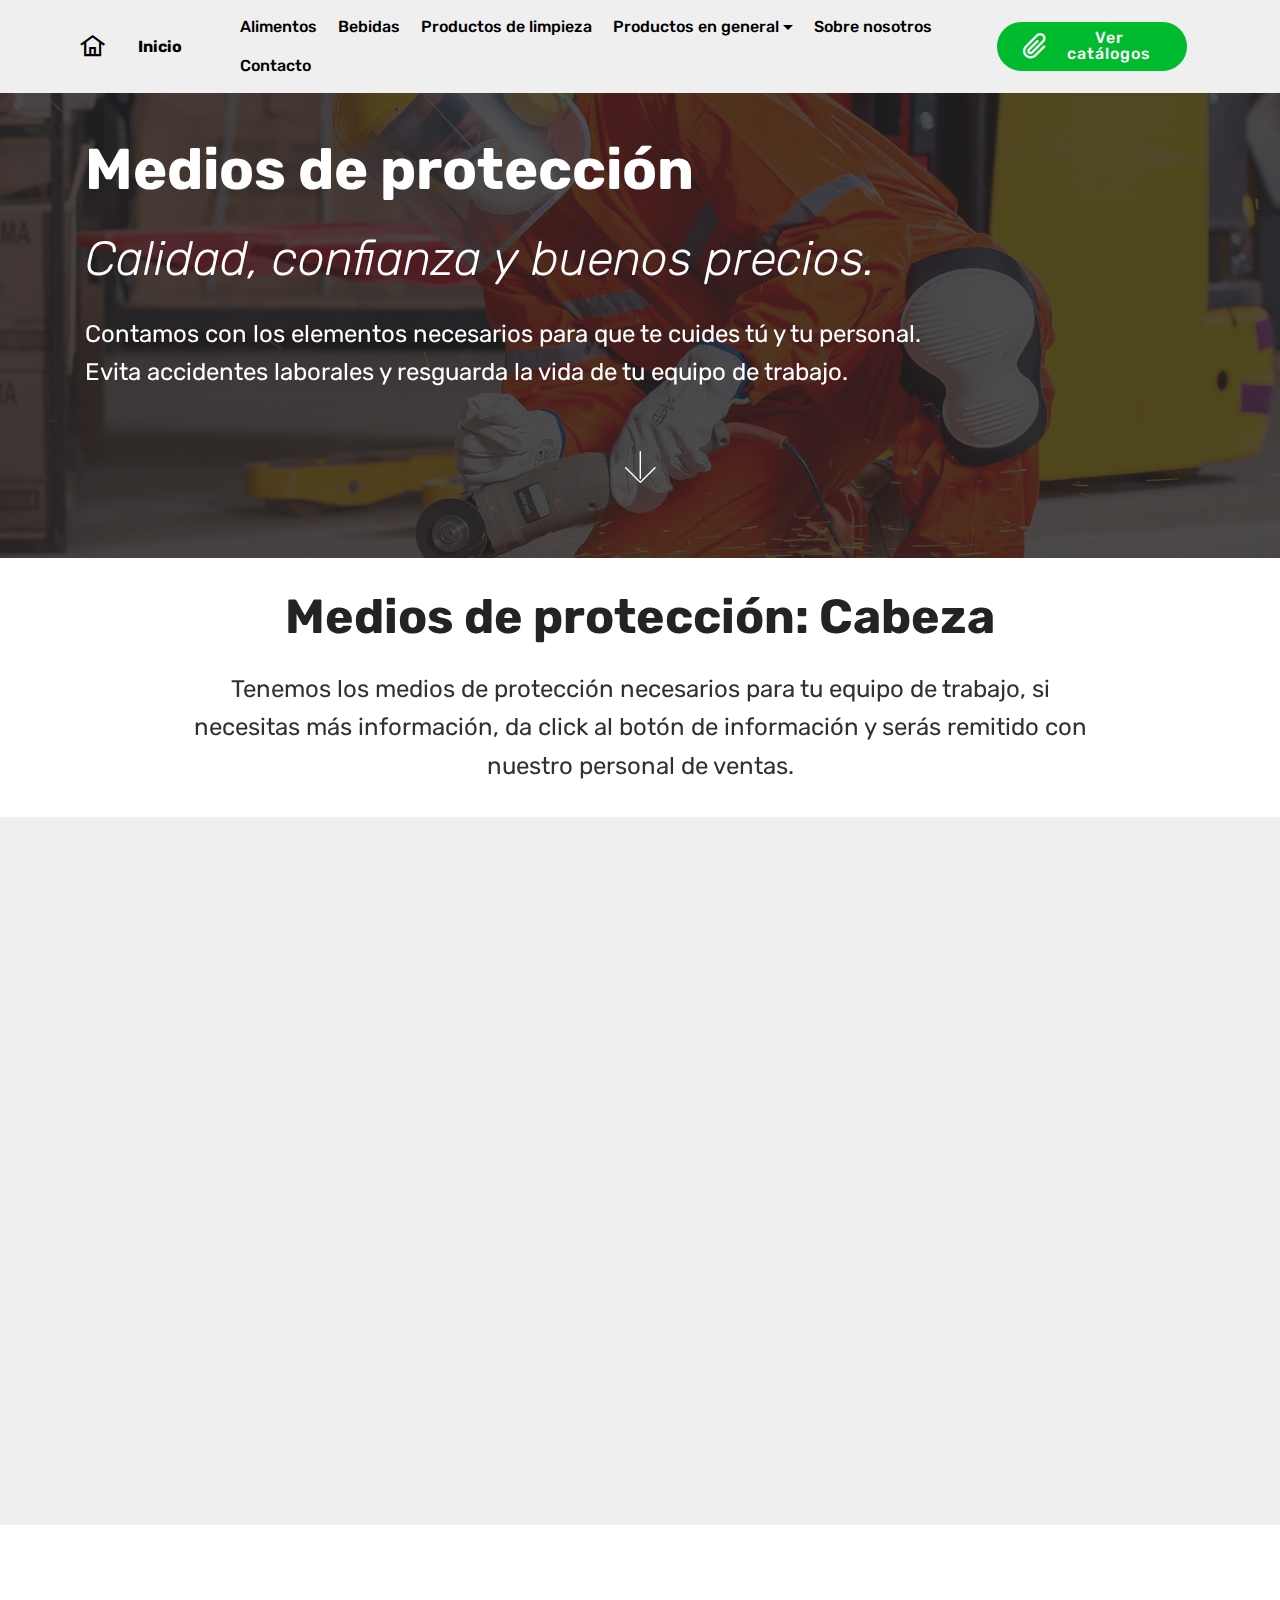
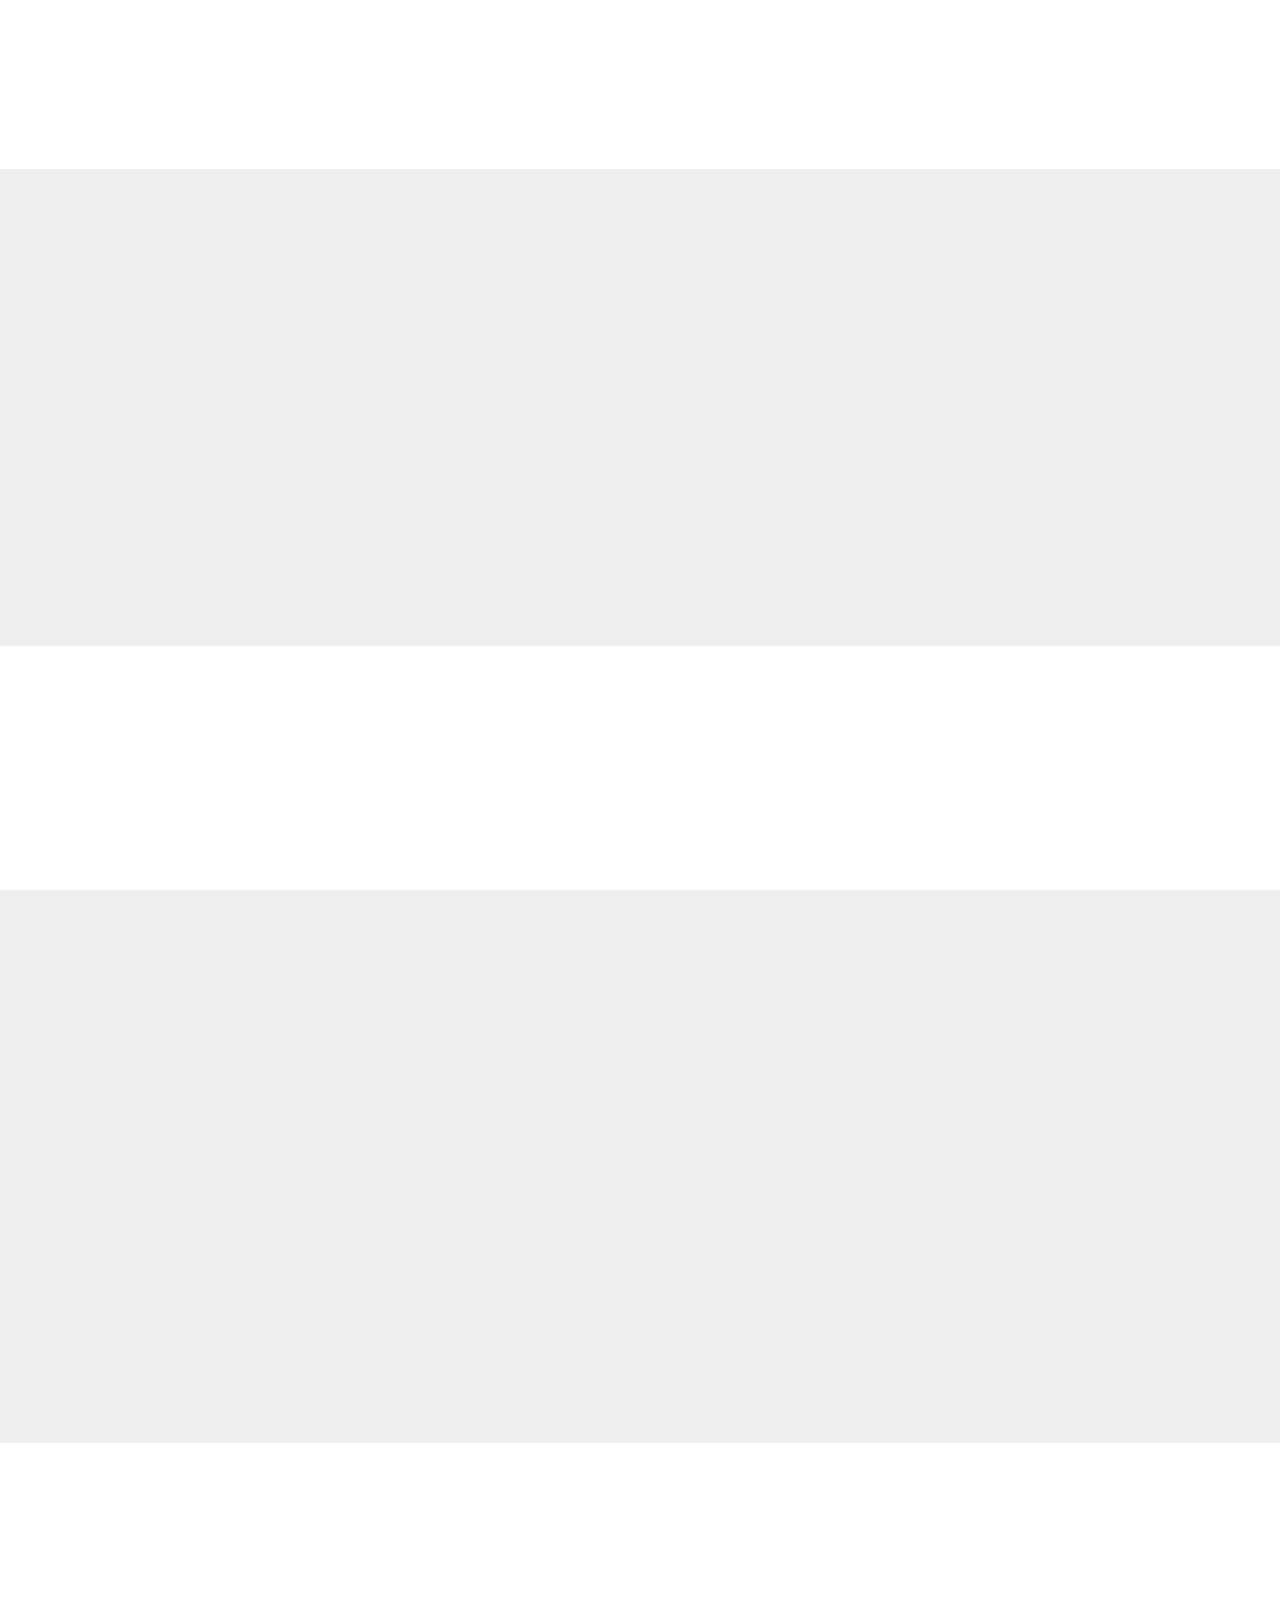
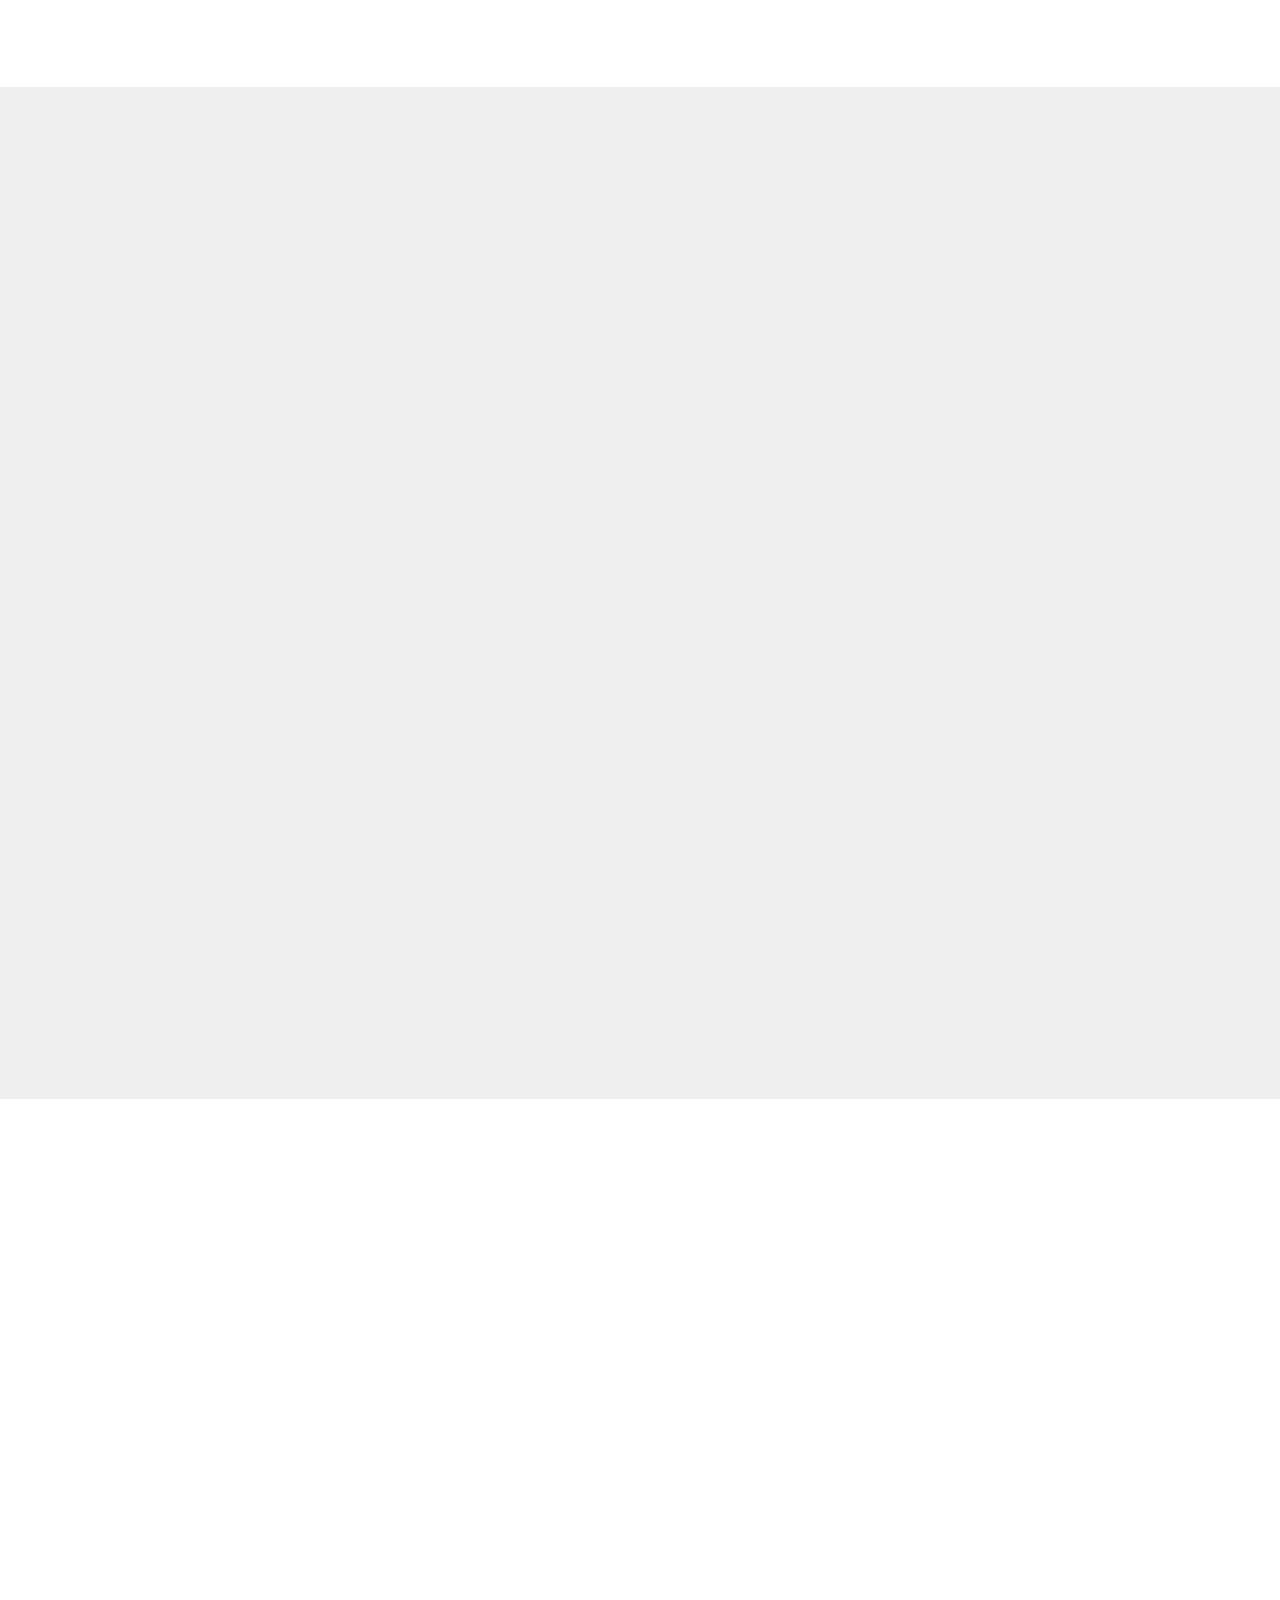
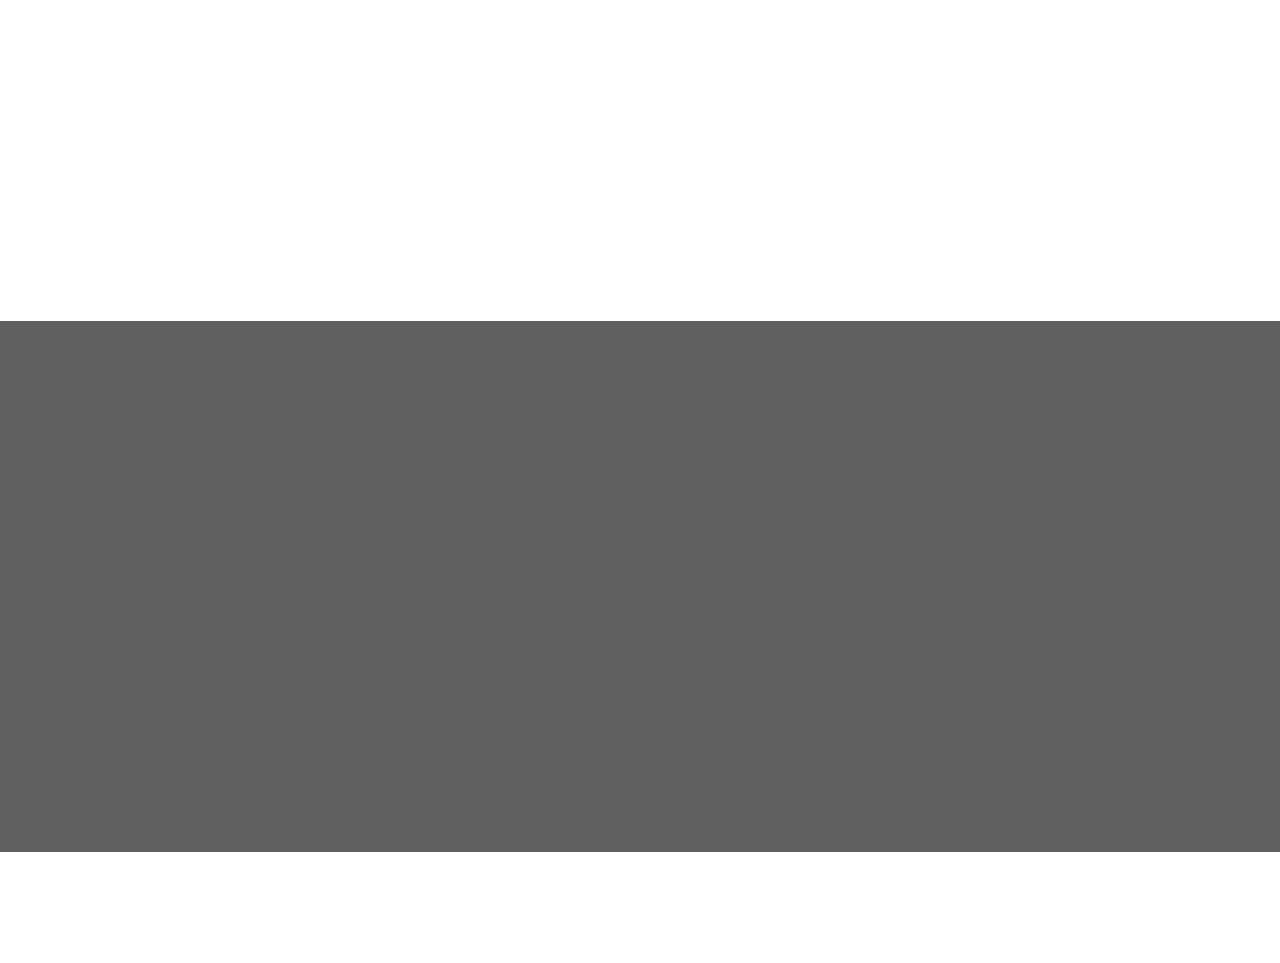
<file: medios-de-proteccion.html>
<!DOCTYPE html>
<html  >
<head>
  <!-- Site made with Mobirise Website Builder v5.0.11, https://mobirise.com -->
  <meta charset="UTF-8">
  <meta http-equiv="X-UA-Compatible" content="IE=edge">
  <meta name="generator" content="Mobirise v5.0.11, mobirise.com">
  <meta name="viewport" content="width=device-width, initial-scale=1, minimum-scale=1">
  <link rel="shortcut icon" href="assets/images/color-2-128x128.png" type="image/x-icon">
  <meta name="description" content="Contamos con los elementos necesarios para que te cuides tú y tu personal.
Evita accidentes laborales y resguarda la vida de tu equipo de trabajo.">
  
  
  <title>Medios de protección - Exportadora Doble TT</title>
  <link rel="stylesheet" href="assets/web/assets/mobirise-icons2/mobirise2.css">
  <link rel="stylesheet" href="assets/web/assets/mobirise-icons/mobirise-icons.css">
  <link rel="stylesheet" href="assets/web/assets/mobirise-icons-bold/mobirise-icons-bold.css">
  <link rel="stylesheet" href="assets/bootstrap/css/bootstrap.min.css">
  <link rel="stylesheet" href="assets/bootstrap/css/bootstrap-grid.min.css">
  <link rel="stylesheet" href="assets/bootstrap/css/bootstrap-reboot.min.css">
  <link rel="stylesheet" href="assets/tether/tether.min.css">
  <link rel="stylesheet" href="assets/dropdown/css/style.css">
  <link rel="stylesheet" href="assets/animatecss/animate.min.css">
  <link rel="stylesheet" href="assets/theme/css/style.css">
  <link rel="preload" as="style" href="assets/mobirise/css/mbr-additional.css"><link rel="stylesheet" href="assets/mobirise/css/mbr-additional.css" type="text/css">
  
  
  
</head>
<body>
  <section class="menu cid-sU91w7NzqJ" once="menu" id="menu2-24">

    

    <nav class="navbar navbar-expand beta-menu navbar-dropdown align-items-center navbar-toggleable-sm">
        <button class="navbar-toggler navbar-toggler-right" type="button" data-toggle="collapse" data-target="#navbarSupportedContent" aria-controls="navbarSupportedContent" aria-expanded="false" aria-label="Toggle navigation">
            <div class="hamburger">
                <span></span>
                <span></span>
                <span></span>
                <span></span>
            </div>
        </button>
        <div class="menu-logo">
            <div class="navbar-brand">
                
                <span class="navbar-caption-wrap"><a class="navbar-caption text-black display-7" href="index.html"><span class="mobi-mbri mobi-mbri-home mbr-iconfont mbr-iconfont-btn"></span></a><a class="navbar-caption text-black display-7" href="index.html" style="background-color: rgb(239, 239, 239); display: inline !important;">Inicio</a></span>
            </div>
        </div>
        <div class="collapse navbar-collapse" id="navbarSupportedContent">
            <ul class="navbar-nav nav-dropdown" data-app-modern-menu="true"><li class="nav-item">
                    <a class="nav-link link text-black display-4" href="alimento.html" aria-expanded="false">
                        Alimentos</a>
                </li><li class="nav-item"><a class="nav-link link text-black display-4" href="bebidas.html" aria-expanded="false">
                        Bebidas</a></li><li class="nav-item"><a class="nav-link link text-black display-4" href="productos-de-limpieza.html" aria-expanded="false">
                        Productos de limpieza</a></li><li class="nav-item dropdown"><a class="nav-link link text-black dropdown-toggle display-4" href="#" aria-expanded="false" data-toggle="dropdown-submenu">
                        Productos en general</a><div class="dropdown-menu"><a class="text-black dropdown-item display-4" href="fumigacion.html" aria-expanded="false">Fumigación</a><a class="text-black dropdown-item display-4" href="Herramientas-agricolas-y-herrajeria.html" aria-expanded="false">Agricultura y herraje</a><a class="text-black dropdown-item display-4" href="maquinaria.html" aria-expanded="false">Maquinaria</a><a class="text-black dropdown-item display-4" href="maquina-de-puas.html" aria-expanded="false">Maquinaria de alambre</a><a class="text-black dropdown-item display-4" href="maderas.html" aria-expanded="false">Maderas</a><a class="text-black dropdown-item display-4" href="medios-de-proteccion.html" aria-expanded="false">Medios de protección</a></div></li>
                <li class="nav-item">
                    <a class="nav-link link text-black display-4" href="sobre-nosotros.html">
                        Sobre nosotros</a>
                </li><li class="nav-item"><a class="nav-link link text-black display-4" href="contacto.html">
                        Contacto</a></li></ul>
            <div class="navbar-buttons mbr-section-btn"><a class="btn btn-sm btn-danger display-4" href="catalogos.html" target="_blank"><span class="mobi-mbri mobi-mbri-paperclip mbr-iconfont mbr-iconfont-btn"></span>Ver catálogos</a></div>
        </div>
    </nav>
</section>

<section class="engine"><a href="https://mobirise.info/k">develop free website</a></section><section class="header9 cid-sZtaTgV4Da mbr-parallax-background" id="header9-3h">

    

    <div class="mbr-overlay" style="opacity: 0.8; background-color: rgb(35, 35, 35);">
    </div>

    <div class="container">
        <div class="media-container-column mbr-white">
            <h1 class="mbr-section-title align-left mbr-bold pb-3 mbr-fonts-style display-1">Medios de protección</h1>
            <h3 class="mbr-section-subtitle align-left mbr-light pb-3 mbr-fonts-style display-2">Calidad, confianza y buenos precios.</h3>
            <p class="mbr-text align-left pb-3 mbr-fonts-style display-5">Contamos con los elementos necesarios para que te cuides tú y tu personal.<br>Evita accidentes laborales y resguarda la vida de tu equipo de trabajo.</p>
            
        </div>
    </div>

    <div class="mbr-arrow hidden-sm-down" aria-hidden="true">
        <a href="#next">
            <i class="mbri-down mbr-iconfont"></i>
        </a>
    </div>
</section>

<section class="header1 cid-sZsSjpQxkY" id="header16-2b">

    

    

    <div class="container">
        <div class="row justify-content-md-center">
            <div class="col-md-10 align-center">
                <h1 class="mbr-section-title mbr-bold pb-3 mbr-fonts-style display-2">
                    Medios de protección: Cabeza</h1>
                
                <p class="mbr-text pb-3 mbr-fonts-style display-5">
                    Tenemos los medios de protección necesarios para tu equipo de trabajo, si necesitas más información, da click al botón de información y serás remitido con nuestro personal de ventas.</p>
                
            </div>
        </div>
    </div>

</section>

<section class="services1 cid-sZsSjU1Cfu" id="services1-2c">
    <!---->
    
    <!---->
    <!--Overlay-->
    
    <!--Container-->
    <div class="container">
        <div class="row justify-content-center">
            <!--Titles-->
            <div class="title pb-5 col-12">
                
                
            </div>
            <!--Card-1-->
            <div class="card col-12 col-md-6 p-3 col-lg-4">
                <div class="card-wrapper">
                    <div class="card-img">
                        <a href="http://www.whatsapp.com" target="_blank"><img src="assets/images/casco-696x696.png" alt="Casco" title="Casco"></a>
                    </div>
                    <div class="card-box">
                        <h4 class="card-title mbr-fonts-style display-5"><strong>Casco de Protección con Visera
</strong></h4>
                        <p class="mbr-text mbr-fonts-style display-7">Cascos resistentes y duraderos, diseñados especialmente para el cuidado del personal de trabajo.<br></p>
                        <!--Btn-->
                        
                    </div>
                </div>
            </div>
            <!--Card-2-->
            <div class="card col-12 col-md-6 p-3 col-lg-4">
                <div class="card-wrapper">
                    <div class="card-img">
                        <a href="http://www.whatsapp.com" target="_blank"><img src="assets/images/productos-doble-tt-hasta-maderas-696x696.png" alt="Lentes" title="Lentes"></a>
                    </div>
                    <div class="card-box">
                        <h4 class="card-title mbr-fonts-style display-5"><strong>Lentes de Protección
</strong></h4>
                        <p class="mbr-text mbr-fonts-style display-7">Lente de policarbonato con tratamiento antiarañazos y cuatro válvulas de ventilación. Montura integral PVC, hilo de cinta material poliéster de alta resistencia.&nbsp;&nbsp;<br></p>
                        <!--Btn-->
                        
                    </div>
                </div>
            </div>
            <!--Card-3-->
            <div class="card col-12 col-md-6 p-3 col-lg-4 last-child">
                <div class="card-wrapper">
                    <div class="card-img">
                        <a href="http://www.whatsapp.com" target="_blank"><img src="assets/images/orejeras-696x696.png" alt="Orejeras" title="Orejeras"></a>
                    </div>
                    <div class="card-box">
                        <h4 class="card-title mbr-fonts-style display-5"><strong>Orejeras de Protección
</strong></h4>
                        <p class="mbr-text mbr-fonts-style display-7">Auriculares dieléctricos con cancelación de ruido, con diadema giratoria detrás de la nuca. Se suministra una banda de sujeción a los cascos, para aumentar su estabilidad.&nbsp;<br></p>
                        <!--Btn-->
                        
                    </div>
                </div>
            </div>
            <!--Card-4-->
            
        </div>
    </div>
</section>

<section class="header1 cid-sZsSD68WUl" id="header16-2d">

    

    

    <div class="container">
        <div class="row justify-content-md-center">
            <div class="col-md-10 align-center">
                <h1 class="mbr-section-title mbr-bold pb-3 mbr-fonts-style display-2">
                    Medios de protección: Vestuario</h1>
                
                <p class="mbr-text pb-3 mbr-fonts-style display-5">
                    Tenemos los medios de protección necesarios para tu equipo de trabajo, si necesitas más información, da click al botón de información y serás remitido con nuestro personal de ventas.</p>
                
            </div>
        </div>
    </div>

</section>

<section class="services2 cid-sZsTrH89kZ" id="services2-2j">
    <!---->
    
    <!---->
    <!--Overlay-->
    
    <!--Container-->
    <div class="container">
        <div class="col-md-12">
            <div class="media-container-row">
                <div class="mbr-figure" style="width: 35%;">
                    <a href="http://www.whatsapp.com" target="_blank"><img src="assets/images/vestimenta-1-1076x1076.png" alt="Mobirise" title=""></a>
                </div>
                <div class="align-left aside-content">
                    <h2 class="mbr-title pt-2 mbr-fonts-style display-2"><strong>Traje de agua de PVC</strong></h2>
                    <div class="mbr-section-text">
                        <p class="mbr-text text1 pt-2 mbr-light mbr-fonts-style display-7">Traje de agua de PVC/Poly/PVC de 0.30-0.32 mm. Tejido soporte textil. Costuras soldadas. Chaqueta con cremallera central con solapa y botones de presión.Pantal+on con cintura elástica. Dos bolsillos inferiores y capucha fija.&nbsp;&nbsp;<br></p>
                        <p class="mbr-text text2 pt-4 mbr-light mbr-fonts-style display-5"><strong><em>Disponible en M, L, XL, XXL y XXXL.&nbsp;&nbsp;</em></strong></p>
                    </div>
                    <!--Btn-->
                    
                </div>
            </div>
        </div>
    </div>
</section>

<section class="header1 cid-sZsSEpTSWn" id="header16-2e">

    

    

    <div class="container">
        <div class="row justify-content-md-center">
            <div class="col-md-10 align-center">
                <h1 class="mbr-section-title mbr-bold pb-3 mbr-fonts-style display-2">
                    Medios de protección: Anticaídas</h1>
                
                <p class="mbr-text pb-3 mbr-fonts-style display-5">
                    Tenemos los medios de protección necesarios para tu equipo de trabajo, si necesitas más información, da click al botón de información y serás remitido con nuestro personal de ventas.</p>
                
            </div>
        </div>
    </div>

</section>

<section class="services1 cid-sZsSEQfJFo" id="services1-2f">
    <!---->
    
    <!---->
    <!--Overlay-->
    
    <!--Container-->
    <div class="container">
        <div class="row justify-content-center">
            <!--Titles-->
            <div class="title pb-5 col-12">
                
                
            </div>
            <!--Card-1-->
            <div class="card col-12 col-md-6 p-3 col-lg-3">
                <div class="card-wrapper">
                    <div class="card-img">
                        <img src="assets/images/gancho-506x506.png" alt="Gancho" title="Gancho">
                    </div>
                    <div class="card-box">
                        <h4 class="card-title mbr-fonts-style display-5">Gancho
</h4>
                        <p class="mbr-text mbr-fonts-style display-7">Gancho en aluminio con apertura de 60 mm.<br>Apertura con doble seguridad. Resistencia 23 KN.&nbsp;<br></p>
                        <!--Btn-->
                        
                    </div>
                </div>
            </div>
            <!--Card-2-->
            <div class="card col-12 col-md-6 p-3 col-lg-3">
                <div class="card-wrapper">
                    <div class="card-img">
                        <img src="assets/images/reposa-cuerpo-506x506.png" alt="Arnes" title="Arnes">
                    </div>
                    <div class="card-box">
                        <h4 class="card-title mbr-fonts-style display-5">Arnés de Seguridad
</h4>
                        <p class="mbr-text mbr-fonts-style display-7">Accesorio dorsal de anilla en D para detección de caídas.
<br>Correa ajuste tamaño.<br><br></p>
                        <!--Btn-->
                        
                    </div>
                </div>
            </div>
            <!--Card-3-->
            <div class="card col-12 col-md-6 p-3 col-lg-3">
                <div class="card-wrapper">
                    <div class="card-img">
                        <img src="assets/images/productos-doble-tt-hasta-maderas-2-506x506.png" alt="Reposa Cuerpo" title="Reposa Cuerpo">
                    </div>
                    <div class="card-box">
                        <h4 class="card-title mbr-fonts-style display-5">Reposa Cuerpo
</h4>
                        <p class="mbr-text mbr-fonts-style display-7">Cómodo y seguro asiento para ser utilizado enganchándolo al anclaje frontal del arnés.<br><br></p>
                        <!--Btn-->
                        
                    </div>
                </div>
            </div>
            <!--Card-4-->
            <div class="card col-12 col-md-6 p-3 col-lg-3 last-child">
                <div class="card-wrapper">
                    <div class="card-img">
                        <img src="assets/images/cuerda-506x506.png" alt="Cuerda Anticaídas" title="Cuerda Anticaídas">
                    </div>
                    <div class="card-box">
                        <h4 class="card-title mbr-fonts-style display-5">Cuerda Anticaídas
</h4>
                        <p class="mbr-text mbr-fonts-style display-7">Carrete de cuerda semiestática, segura y confiable.<br>Tipo A de 10,5 de 200m<br><br></p>
                        <!--Btn-->
                        
                    </div>
                </div>
            </div>
        </div>
    </div>
</section>

<section class="header1 cid-sZsSG9urax" id="header16-2g">

    

    

    <div class="container">
        <div class="row justify-content-md-center">
            <div class="col-md-10 align-center">
                <h1 class="mbr-section-title mbr-bold pb-3 mbr-fonts-style display-2">
                    Medios de protección: Calzado</h1>
                
                <p class="mbr-text pb-3 mbr-fonts-style display-5">
                    Tenemos los medios de protección necesarios para tu equipo de trabajo, si necesitas más información, da click al botón de información y serás remitido con nuestro personal de ventas.</p>
                
            </div>
        </div>
    </div>

</section>

<section class="services2 cid-sZsU7gUa0W" id="services2-2k">
    <!---->
    
    <!---->
    <!--Overlay-->
    
    <!--Container-->
    <div class="container">
        <div class="col-md-12">
            <div class="media-container-row">
                <div class="mbr-figure" style="width: 50%;">
                    <img src="assets/images/botas-1076x1076.png" alt="Botas" title="">
                </div>
                <div class="align-left aside-content">
                    <h2 class="mbr-title pt-2 mbr-fonts-style display-2"><strong>Botas de trabajo</strong></h2>
                    <div class="mbr-section-text">
                        <p class="mbr-text text1 pt-2 mbr-light mbr-fonts-style display-7">Botas de trabajo y seguridad muy cómodas y livianas, hechas de poliuretano, resistente a ácidos e hidrocarburos.&nbsp;<br></p>
                        <p class="mbr-text text2 pt-4 mbr-light mbr-fonts-style display-5"><strong><em>Tallas disponibles de la 37 a la 47.&nbsp;</em></strong></p>
                    </div>
                    <!--Btn-->
                    
                </div>
            </div>
        </div>
    </div>
</section>

<section class="services2 cid-t1DvMeNvQk" id="services2-3y">
    <!---->
    
    <!---->
    <!--Overlay-->
    
    <!--Container-->
    <div class="container">
        <div class="col-md-12">
            <div class="media-container-row">
                <div class="mbr-figure" style="width: 50%;">
                    <img src="assets/images/bota-brenta-253x205.png" alt="Botas" title="">
                </div>
                <div class="align-left aside-content">
                    <h2 class="mbr-title pt-2 mbr-fonts-style display-2"><strong>Botas brenta</strong></h2>
                    <div class="mbr-section-text">
                        <p class="mbr-text text1 pt-2 mbr-light mbr-fonts-style display-7">Bota piel flor marcada resistente al agua,
<br>suela PU bidensidad antideslizamiento,
<br>collar confortable, puntera sin costuras
<br>para reducir el riesgo de roturas y
<br>garantizar mayor seguridad. Puntera:
<br>acero. Lámina: acero.&nbsp;<br></p>
                        <p class="mbr-text text2 pt-4 mbr-light mbr-fonts-style display-5"><strong><em>Tallas disponibles de la 35 a la 48.&nbsp;</em></strong></p>
                    </div>
                    <!--Btn-->
                    
                </div>
            </div>
        </div>
    </div>
</section>

<section class="services1 cid-t1DmzMJf8P" id="services1-3s">
    <!---->
    
    <!---->
    <!--Overlay-->
    
    <!--Container-->
    <div class="container">
        <div class="row justify-content-center">
            <!--Titles-->
            <div class="title pb-5 col-12">
                
                <h3 class="mbr-section-subtitle mbr-light mbr-fonts-style display-2"><strong><em>Lo más pedido por nuestros clientes:</em></strong></h3>
            </div>
            <!--Card-1-->
            <div class="card col-12 col-md-6 p-3 col-lg-3">
                <div class="card-wrapper">
                    <div class="card-img">
                        <img src="assets/images/casco-2-281x285.png" alt="Gancho" title="Gancho">
                    </div>
                    <div class="card-box">
                        <h4 class="card-title mbr-fonts-style display-5">Gancho
</h4>
                        <p class="mbr-text mbr-fonts-style display-7">Casco en ABS con visor de policarbonato integrado, atalaje textil
<br>con banda sudor DryTech. Compatible con barboquejo 4 puntos,
<br>orejeras, viseras &amp; otros accesorios.&nbsp;&nbsp;<br></p>
                        <!--Btn-->
                        
                    </div>
                </div>
            </div>
            <!--Card-2-->
            <div class="card col-12 col-md-6 p-3 col-lg-3">
                <div class="card-wrapper">
                    <div class="card-img">
                        <img src="assets/images/gafas-2-285x259.png" alt="Arnes" title="Arnes">
                    </div>
                    <div class="card-box">
                        <h4 class="card-title mbr-fonts-style display-5">Gafas Calais</h4>
                        <p class="mbr-text mbr-fonts-style display-7">Gafa con montura integral en policarbonato. Lente panorámica
<br>antiempañante y antiarañazos. Ventilación directa a través
<br>de agujeros.&nbsp;<br><br></p>
                        <!--Btn-->
                        
                    </div>
                </div>
            </div>
            <!--Card-3-->
            <div class="card col-12 col-md-6 p-3 col-lg-3">
                <div class="card-wrapper">
                    <div class="card-img">
                        <img src="assets/images/orejera-2-281x261.png" alt="Reposa Cuerpo" title="Reposa Cuerpo">
                    </div>
                    <div class="card-box">
                        <h4 class="card-title mbr-fonts-style display-5">Reposa Cuerpo
</h4>
                        <p class="mbr-text mbr-fonts-style display-7">Orejera antirruido con amplias cazoletas acolchadas, con diadema
<br>ajustable y acolchada y con posibilidad de ajustar la talla. La
<br>orejera se puede utilizar con casco gracias a la cinta regulable (en
<br>este caso el arnés se pondría en la nuca).&nbsp;<br></p>
                        <!--Btn-->
                        
                    </div>
                </div>
            </div>
            <!--Card-4-->
            <div class="card col-12 col-md-6 p-3 col-lg-3 last-child">
                <div class="card-wrapper">
                    <div class="card-img">
                        <img src="assets/images/orejera-1-279x241.png" alt="Cuerda Anticaídas" title="Cuerda Anticaídas">
                    </div>
                    <div class="card-box">
                        <h4 class="card-title mbr-fonts-style display-5">Cuerda Anticaídas
</h4>
                        <p class="mbr-text mbr-fonts-style display-7">Orejera antirruido acolchada para un mayor confort y regulación de
<br>talla.&nbsp;<br><br></p>
                        <!--Btn-->
                        
                    </div>
                </div>
            </div>
        </div>
    </div>
</section>

<section class="mbr-section info3 cid-sZt6CsTSIK mbr-parallax-background" id="info3-39">

    

    <div class="mbr-overlay" style="opacity: 0.7; background-color: rgb(35, 35, 35);">
    </div>

    <div class="container">
        <div class="row justify-content-center">
            <div class="media-container-column title col-12 col-md-10">
                <h2 class="align-left mbr-bold mbr-white pb-3 mbr-fonts-style display-2">
                    Recuerda que contamos con un equipo humano dispuesto a ayudarte.</h2>
                <h3 class="mbr-section-subtitle align-left mbr-light mbr-white pb-3 mbr-fonts-style display-5">
                    Parte de nuestros valores como empresa radican en nuestra capacidad de atender las peticiones de nuestros clientes, <strong>si deseas un producto que no tenemos, puedes hablar con nosotros y con gusto te atenderemos.</strong></h3>
                
                <div class="mbr-section-btn align-left py-4"><a class="btn btn-primary display-4" href="https://walink.co/9dd7f8" target="_blank">Hablar con un asesor de ventas</a></div>
            </div>
        </div>
    </div>
</section>

<section once="footers" class="cid-sUaTjqONNm mbr-reveal" id="footer6-25">

    

    

    <div class="container">
        <div class="media-container-row align-center mbr-white">
            <div class="col-12">
                <p class="mbr-text mb-0 mbr-fonts-style display-7">
                    © Copyright 2023,&nbsp;<em>Exportadora Doble TT SL</em><br>Todos los derechos reservados.</p>
            </div>
        </div>
    </div>
</section>


  <script src="assets/web/assets/jquery/jquery.min.js"></script>
  <script src="assets/popper/popper.min.js"></script>
  <script src="assets/bootstrap/js/bootstrap.min.js"></script>
  <script src="assets/tether/tether.min.js"></script>
  <script src="assets/smoothscroll/smooth-scroll.js"></script>
  <script src="assets/dropdown/js/nav-dropdown.js"></script>
  <script src="assets/dropdown/js/navbar-dropdown.js"></script>
  <script src="assets/touchswipe/jquery.touch-swipe.min.js"></script>
  <script src="assets/viewportchecker/jquery.viewportchecker.js"></script>
  <script src="assets/parallax/jarallax.min.js"></script>
  <script src="assets/theme/js/script.js"></script>
  
  
  <input name="animation" type="hidden">
  </body>
</html>
</file>
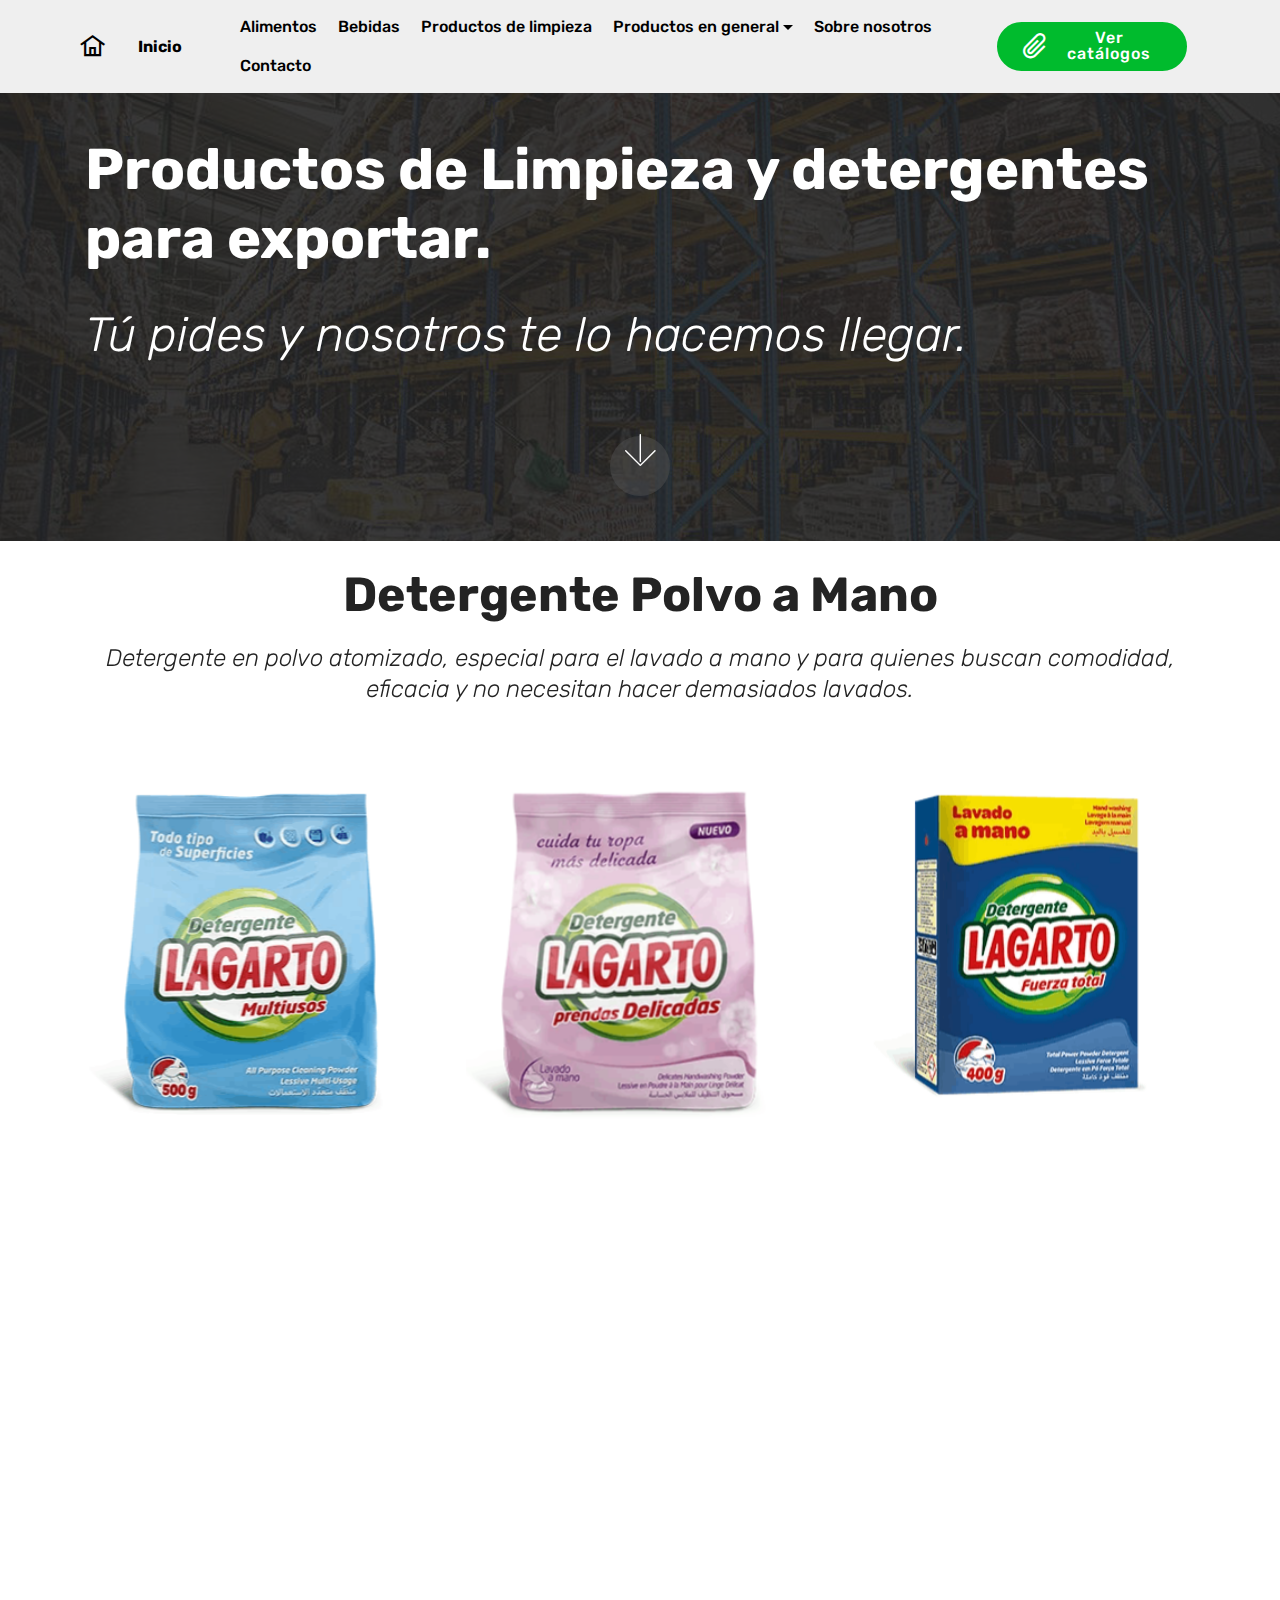
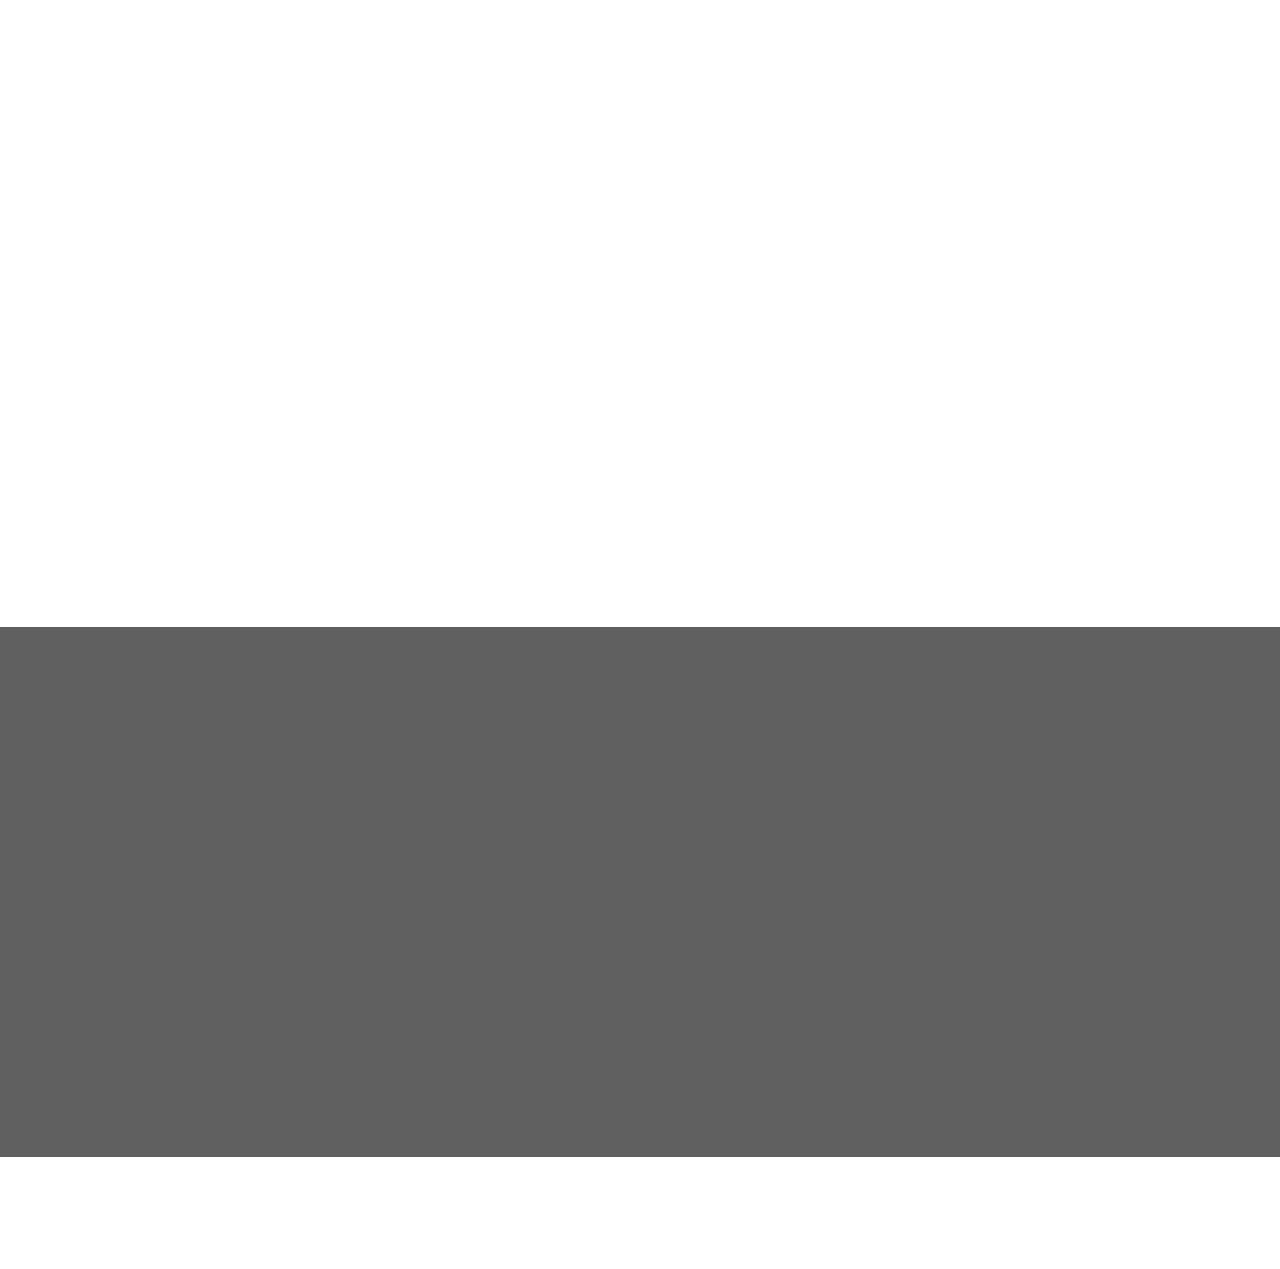
<file: productos-de-limpieza.html>
<!DOCTYPE html>
<html  >
<head>
  <!-- Site made with Mobirise Website Builder v5.0.11, https://mobirise.com -->
  <meta charset="UTF-8">
  <meta http-equiv="X-UA-Compatible" content="IE=edge">
  <meta name="generator" content="Mobirise v5.0.11, mobirise.com">
  <meta name="viewport" content="width=device-width, initial-scale=1, minimum-scale=1">
  <link rel="shortcut icon" href="assets/images/color-2-128x128.png" type="image/x-icon">
  <meta name="description" content="Compra con nosotros tus productos de limpieza para exportar, nosotros hacemos el proceso logístico y tú solo te encargas de recibir el contenedor en tu país.">
  
  
  <title>Productos de limpieza - Exportadora Doble TT</title>
  <link rel="stylesheet" href="assets/web/assets/mobirise-icons2/mobirise2.css">
  <link rel="stylesheet" href="assets/web/assets/mobirise-icons/mobirise-icons.css">
  <link rel="stylesheet" href="assets/web/assets/mobirise-icons-bold/mobirise-icons-bold.css">
  <link rel="stylesheet" href="assets/bootstrap/css/bootstrap.min.css">
  <link rel="stylesheet" href="assets/bootstrap/css/bootstrap-grid.min.css">
  <link rel="stylesheet" href="assets/bootstrap/css/bootstrap-reboot.min.css">
  <link rel="stylesheet" href="assets/tether/tether.min.css">
  <link rel="stylesheet" href="assets/dropdown/css/style.css">
  <link rel="stylesheet" href="assets/animatecss/animate.min.css">
  <link rel="stylesheet" href="assets/socicon/css/styles.css">
  <link rel="stylesheet" href="assets/theme/css/style.css">
  <link rel="preload" as="style" href="assets/mobirise/css/mbr-additional.css"><link rel="stylesheet" href="assets/mobirise/css/mbr-additional.css" type="text/css">
  
  
  
</head>
<body>
  <section class="menu cid-sU91w7NzqJ" once="menu" id="menu2-8v">

    

    <nav class="navbar navbar-expand beta-menu navbar-dropdown align-items-center navbar-toggleable-sm">
        <button class="navbar-toggler navbar-toggler-right" type="button" data-toggle="collapse" data-target="#navbarSupportedContent" aria-controls="navbarSupportedContent" aria-expanded="false" aria-label="Toggle navigation">
            <div class="hamburger">
                <span></span>
                <span></span>
                <span></span>
                <span></span>
            </div>
        </button>
        <div class="menu-logo">
            <div class="navbar-brand">
                
                <span class="navbar-caption-wrap"><a class="navbar-caption text-black display-7" href="index.html"><span class="mobi-mbri mobi-mbri-home mbr-iconfont mbr-iconfont-btn"></span></a><a class="navbar-caption text-black display-7" href="index.html" style="background-color: rgb(239, 239, 239); display: inline !important;">Inicio</a></span>
            </div>
        </div>
        <div class="collapse navbar-collapse" id="navbarSupportedContent">
            <ul class="navbar-nav nav-dropdown" data-app-modern-menu="true"><li class="nav-item">
                    <a class="nav-link link text-black display-4" href="alimento.html" aria-expanded="false">
                        Alimentos</a>
                </li><li class="nav-item"><a class="nav-link link text-black display-4" href="bebidas.html" aria-expanded="false">
                        Bebidas</a></li><li class="nav-item"><a class="nav-link link text-black display-4" href="productos-de-limpieza.html" aria-expanded="false">
                        Productos de limpieza</a></li><li class="nav-item dropdown"><a class="nav-link link text-black dropdown-toggle display-4" href="#" aria-expanded="false" data-toggle="dropdown-submenu">
                        Productos en general</a><div class="dropdown-menu"><a class="text-black dropdown-item display-4" href="fumigacion.html" aria-expanded="false">Fumigación</a><a class="text-black dropdown-item display-4" href="Herramientas-agricolas-y-herrajeria.html" aria-expanded="false">Agricultura y herraje</a><a class="text-black dropdown-item display-4" href="maquinaria.html" aria-expanded="false">Maquinaria</a><a class="text-black dropdown-item display-4" href="maquina-de-puas.html" aria-expanded="false">Maquinaria de alambre</a><a class="text-black dropdown-item display-4" href="maderas.html" aria-expanded="false">Maderas</a><a class="text-black dropdown-item display-4" href="medios-de-proteccion.html" aria-expanded="false">Medios de protección</a></div></li>
                <li class="nav-item">
                    <a class="nav-link link text-black display-4" href="sobre-nosotros.html">
                        Sobre nosotros</a>
                </li><li class="nav-item"><a class="nav-link link text-black display-4" href="contacto.html">
                        Contacto</a></li></ul>
            <div class="navbar-buttons mbr-section-btn"><a class="btn btn-sm btn-danger display-4" href="catalogos.html" target="_blank"><span class="mobi-mbri mobi-mbri-paperclip mbr-iconfont mbr-iconfont-btn"></span>Ver catálogos</a></div>
        </div>
    </nav>
</section>

<section class="engine"><a href="https://mobirise.info/e">make a site</a></section><section class="header9 cid-tyMqjS5Pby mbr-parallax-background" id="header9-8y">

    

    <div class="mbr-overlay" style="opacity: 0.9; background-color: rgb(35, 35, 35);">
    </div>

    <div class="container">
        <div class="media-container-column mbr-white">
            <h1 class="mbr-section-title align-left mbr-bold pb-3 mbr-fonts-style display-1">Productos de Limpieza y detergentes para exportar.</h1>
            
            <p class="mbr-text align-left pb-3 mbr-fonts-style display-2"><em>Tú pides y nosotros te lo hacemos llegar.</em></p>
            
        </div>
    </div>

    <div class="mbr-arrow hidden-sm-down" aria-hidden="true">
        <a href="#next">
            <i class="mbri-down mbr-iconfont"></i>
        </a>
    </div>
</section>

<section class="services1 cid-tyN0E77oPc" id="services1-9a">
    <!---->
    
    <!---->
    <!--Overlay-->
    
    <!--Container-->
    <div class="container">
        <div class="row justify-content-center">
            <!--Titles-->
            <div class="title pb-5 col-12">
                <h2 class="align-left pb-3 mbr-fonts-style display-2"><strong>
                    Detergente Polvo a Mano</strong></h2>
                <h3 class="mbr-section-subtitle mbr-light mbr-fonts-style display-5"><em>Detergente en polvo atomizado, especial para el lavado a mano y para quienes buscan comodidad, eficacia y no necesitan hacer demasiados lavados.</em></h3>
            </div>
            <!--Card-1-->
            <div class="card col-12 col-md-6 p-3 col-lg-4">
                <div class="card-wrapper">
                    <div class="card-img">
                        <img src="assets/images/lagarto-1-311x374.png" alt="detergente" title="detergente">
                    </div>
                    <div class="card-box">
                        <h4 class="card-title mbr-fonts-style display-5">DETERGENTE LAGARTO MULTIUSOS 500GR</h4>
                        <p class="mbr-text mbr-fonts-style display-7">Contenedor 40 ft Mixto
<br>Segun requerimientos del cliente&nbsp;</p>
                        <!--Btn-->
                        
                    </div>
                </div>
            </div>
            <!--Card-2-->
            <div class="card col-12 col-md-6 p-3 col-lg-4">
                <div class="card-wrapper">
                    <div class="card-img">
                        <img src="assets/images/lagarto-2-343x353.png" alt="lagarto 2" title="lagarto 2">
                    </div>
                    <div class="card-box">
                        <h4 class="card-title mbr-fonts-style display-5">ECOPACK DETERGENTE LAGARTO PRENDAS DELICADAS 400G</h4>
                        <p class="mbr-text mbr-fonts-style display-7">Contenedor 40 ft Mixto
<br>Segun requerimientos del cliente&nbsp;</p>
                        <!--Btn-->
                        
                    </div>
                </div>
            </div>
            <!--Card-3-->
            <div class="card col-12 col-md-6 p-3 col-lg-4 last-child">
                <div class="card-wrapper">
                    <div class="card-img">
                        <img src="assets/images/lagarto-3-354x343.png" alt="lagarto 3" title="lagarto 3">
                    </div>
                    <div class="card-box">
                        <h4 class="card-title mbr-fonts-style display-5">DETERGENTE LAGARTO FUERZA TOTAL A MANO 400GR</h4>
                        <p class="mbr-text mbr-fonts-style display-7">Contenedor 40 ft Mixto
<br>Segun requerimientos del cliente&nbsp;</p>
                        <!--Btn-->
                        
                    </div>
                </div>
            </div>
            <!--Card-4-->
            
        </div>
    </div>
</section>

<section class="services1 cid-tyN0DeiMEG" id="services1-99">
    <!---->
    
    <!---->
    <!--Overlay-->
    
    <!--Container-->
    <div class="container">
        <div class="row justify-content-center">
            <!--Titles-->
            <div class="title pb-5 col-12">
                <h2 class="align-left pb-3 mbr-fonts-style display-2"><strong>Detergente Polvo a Mano</strong></h2>
                <h3 class="mbr-section-subtitle mbr-light mbr-fonts-style display-5"><em>Detergente pensado para usar en todo tipo e aguas y temperaturas
</em><div><em>Producto pensado para el lavado a maquina y para quienes buscan comodidad, eficacia y no necesitan hacer demasiados lavados.</em></div></h3>
            </div>
            <!--Card-1-->
            <div class="card col-12 col-md-6 p-3 col-lg-4">
                <div class="card-wrapper">
                    <div class="card-img">
                        <img src="assets/images/lagarto-4-446x475.png" alt="ECOPACK DETERGENTE LAGARTO OXÍGENO ACTIVO 12 DOSIS" title="ECOPACK DETERGENTE LAGARTO OXÍGENO ACTIVO 12 DOSIS">
                    </div>
                    <div class="card-box">
                        <h4 class="card-title mbr-fonts-style display-5">ECOPACK DETERGENTE LAGARTO OXÍGENO ACTIVO 12 DOSIS</h4>
                        <p class="mbr-text mbr-fonts-style display-7">Contenedor 40 ft Mixto 
<br>Segun requerimientos del cliente&nbsp;<br></p>
                        <!--Btn-->
                        
                    </div>
                </div>
            </div>
            <!--Card-2-->
            <div class="card col-12 col-md-6 p-3 col-lg-4">
                <div class="card-wrapper">
                    <div class="card-img">
                        <img src="assets/images/lagarto-5-346x369.png" alt="DETERGENTE LAGARTO AL JABÓN 12 LAVADOS" title="DETERGENTE LAGARTO AL JABÓN 12 LAVADOS">
                    </div>
                    <div class="card-box">
                        <h4 class="card-title mbr-fonts-style display-5">ECOPACK DETERGENTE LAGARTO AL JABÓN 12 LAVADOS</h4>
                        <p class="mbr-text mbr-fonts-style display-7">Contenedor 40 ft Mixto 
<br>Segun requerimientos del cliente&nbsp;</p>
                        <!--Btn-->
                        
                    </div>
                </div>
            </div>
            <!--Card-3-->
            <div class="card col-12 col-md-6 p-3 col-lg-4 last-child">
                <div class="card-wrapper">
                    <div class="card-img">
                        <img src="assets/images/lagarto-6-484x502.png" alt="DETERGENTE LAGARTO FUERZA TOTAL MÁQUINA 6 DOSIS" title="DETERGENTE LAGARTO FUERZA TOTAL MÁQUINA 6 DOSIS">
                    </div>
                    <div class="card-box">
                        <h4 class="card-title mbr-fonts-style display-5">DETERGENTE LAGARTO FUERZA TOTAL MÁQUINA 6 DOSIS</h4>
                        <p class="mbr-text mbr-fonts-style display-7">Contenedor 40 ft Mixto 
<br>Segun requerimientos del cliente&nbsp;</p>
                        <!--Btn-->
                        
                    </div>
                </div>
            </div>
            <!--Card-4-->
            
        </div>
    </div>
</section>

<section class="mbr-section info3 cid-tyMrVjObVV mbr-parallax-background" id="info3-91">

    

    <div class="mbr-overlay" style="opacity: 0.7; background-color: rgb(35, 35, 35);">
    </div>

    <div class="container">
        <div class="row justify-content-center">
            <div class="media-container-column title col-12 col-md-10">
                <h2 class="align-left mbr-bold mbr-white pb-3 mbr-fonts-style display-2">
                    Recuerda que contamos con un equipo humano dispuesto a ayudarte.</h2>
                <h3 class="mbr-section-subtitle align-left mbr-light mbr-white pb-3 mbr-fonts-style display-5">
                    Parte de nuestros valores como empresa radican en nuestra capacidad de atender las peticiones de nuestros clientes,<strong> si deseas un producto que no tenemos, puedes hablar con nosotros y con gusto te atenderemos.</strong></h3>
                
                <div class="mbr-section-btn align-left py-4"><a class="btn btn-primary display-4" href="https://walink.co/9dd7f8" target="_blank">Hablar con un asesor de ventas</a></div>
            </div>
        </div>
    </div>
</section>

<section once="footers" class="cid-sUaTjqONNm mbr-reveal" id="footer6-8w">

    

    

    <div class="container">
        <div class="media-container-row align-center mbr-white">
            <div class="col-12">
                <p class="mbr-text mb-0 mbr-fonts-style display-7">
                    © Copyright 2023,&nbsp;<em>Exportadora Doble TT SL</em><br>Todos los derechos reservados.</p>
            </div>
        </div>
    </div>
</section>


  <script src="assets/web/assets/jquery/jquery.min.js"></script>
  <script src="assets/popper/popper.min.js"></script>
  <script src="assets/bootstrap/js/bootstrap.min.js"></script>
  <script src="assets/tether/tether.min.js"></script>
  <script src="assets/smoothscroll/smooth-scroll.js"></script>
  <script src="assets/dropdown/js/nav-dropdown.js"></script>
  <script src="assets/dropdown/js/navbar-dropdown.js"></script>
  <script src="assets/touchswipe/jquery.touch-swipe.min.js"></script>
  <script src="assets/viewportchecker/jquery.viewportchecker.js"></script>
  <script src="assets/parallax/jarallax.min.js"></script>
  <script src="assets/theme/js/script.js"></script>
  
  
  <input name="animation" type="hidden">
  </body>
</html>
</file>
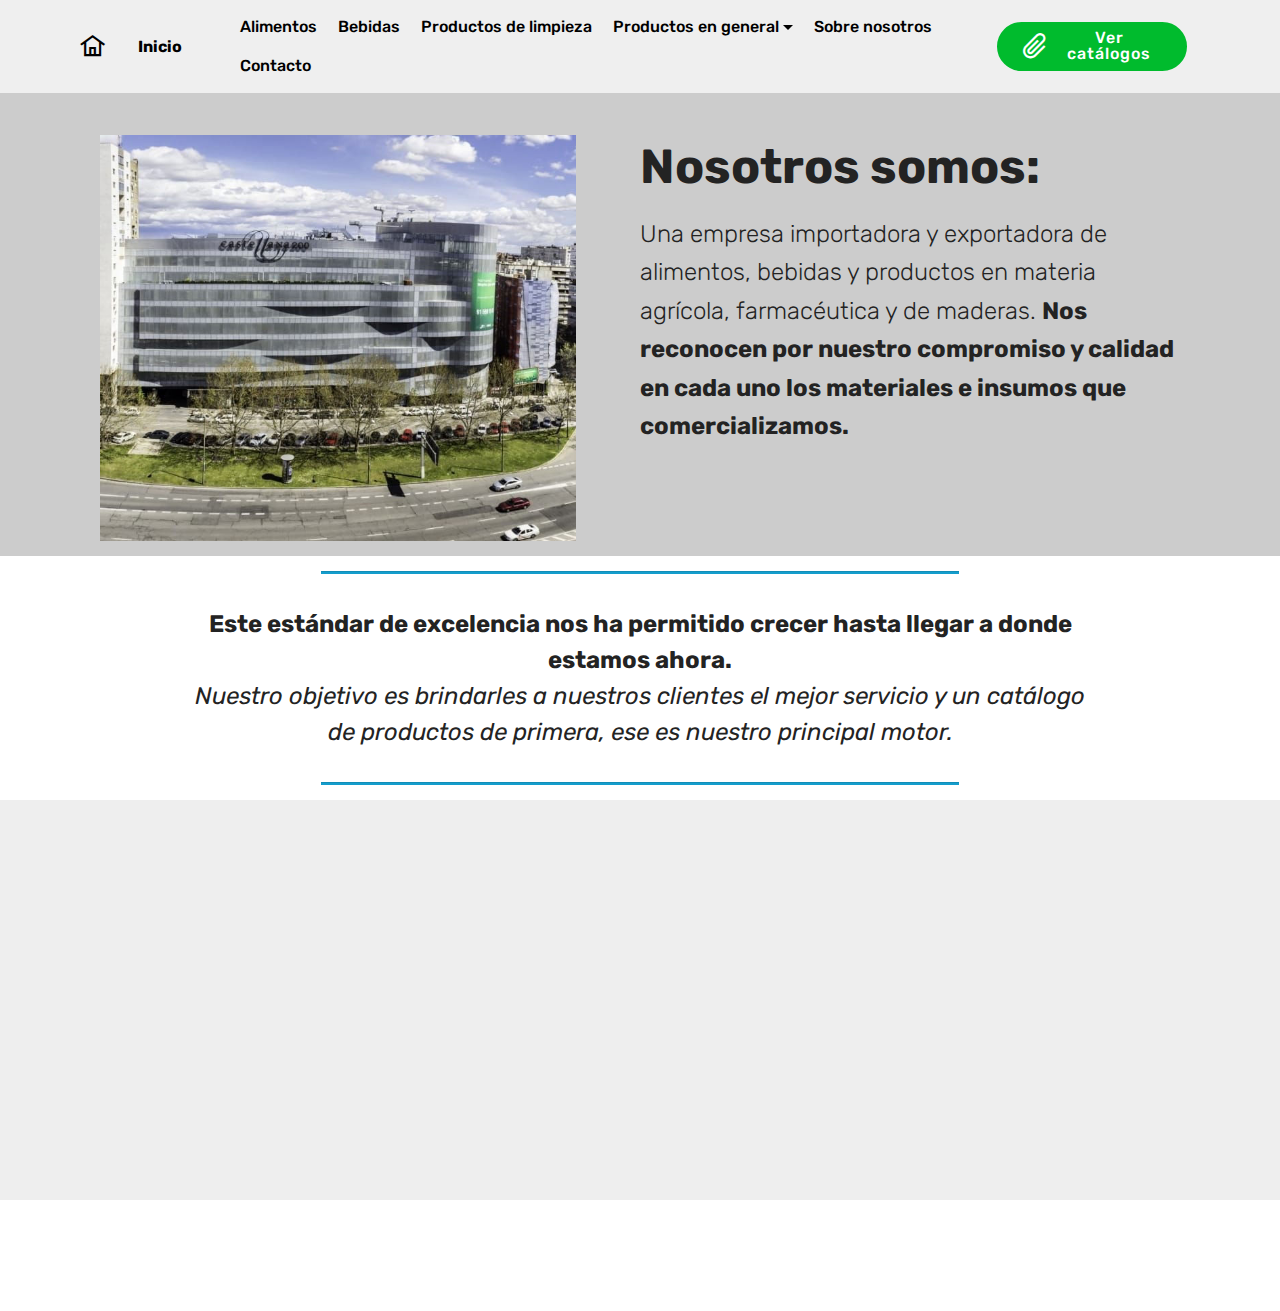
<file: sobre-nosotros.html>
<!DOCTYPE html>
<html  >
<head>
  <!-- Site made with Mobirise Website Builder v5.0.11, https://mobirise.com -->
  <meta charset="UTF-8">
  <meta http-equiv="X-UA-Compatible" content="IE=edge">
  <meta name="generator" content="Mobirise v5.0.11, mobirise.com">
  <meta name="viewport" content="width=device-width, initial-scale=1, minimum-scale=1">
  <link rel="shortcut icon" href="assets/images/color-2-128x128.png" type="image/x-icon">
  <meta name="description" content="Una empresa importadora y exportadora de productos en materia agrícola, farmacéutica y de maderas. Nos reconocen por nuestro compromiso y calidad en cada uno los materiales e insumos que comercializamos.">
  
  
  <title>Sobre nosotros - Exportadora Doble TT</title>
  <link rel="stylesheet" href="assets/web/assets/mobirise-icons2/mobirise2.css">
  <link rel="stylesheet" href="assets/web/assets/mobirise-icons/mobirise-icons.css">
  <link rel="stylesheet" href="assets/bootstrap/css/bootstrap.min.css">
  <link rel="stylesheet" href="assets/bootstrap/css/bootstrap-grid.min.css">
  <link rel="stylesheet" href="assets/bootstrap/css/bootstrap-reboot.min.css">
  <link rel="stylesheet" href="assets/tether/tether.min.css">
  <link rel="stylesheet" href="assets/dropdown/css/style.css">
  <link rel="stylesheet" href="assets/animatecss/animate.min.css">
  <link rel="stylesheet" href="assets/theme/css/style.css">
  <link rel="preload" as="style" href="assets/mobirise/css/mbr-additional.css"><link rel="stylesheet" href="assets/mobirise/css/mbr-additional.css" type="text/css">
  
  
  
</head>
<body>
  <section class="menu cid-sU91w7NzqJ" once="menu" id="menu2-1v">

    

    <nav class="navbar navbar-expand beta-menu navbar-dropdown align-items-center navbar-toggleable-sm">
        <button class="navbar-toggler navbar-toggler-right" type="button" data-toggle="collapse" data-target="#navbarSupportedContent" aria-controls="navbarSupportedContent" aria-expanded="false" aria-label="Toggle navigation">
            <div class="hamburger">
                <span></span>
                <span></span>
                <span></span>
                <span></span>
            </div>
        </button>
        <div class="menu-logo">
            <div class="navbar-brand">
                
                <span class="navbar-caption-wrap"><a class="navbar-caption text-black display-7" href="index.html"><span class="mobi-mbri mobi-mbri-home mbr-iconfont mbr-iconfont-btn"></span></a><a class="navbar-caption text-black display-7" href="index.html" style="background-color: rgb(239, 239, 239); display: inline !important;">Inicio</a></span>
            </div>
        </div>
        <div class="collapse navbar-collapse" id="navbarSupportedContent">
            <ul class="navbar-nav nav-dropdown" data-app-modern-menu="true"><li class="nav-item">
                    <a class="nav-link link text-black display-4" href="alimento.html" aria-expanded="false">
                        Alimentos</a>
                </li><li class="nav-item"><a class="nav-link link text-black display-4" href="bebidas.html" aria-expanded="false">
                        Bebidas</a></li><li class="nav-item"><a class="nav-link link text-black display-4" href="productos-de-limpieza.html" aria-expanded="false">
                        Productos de limpieza</a></li><li class="nav-item dropdown"><a class="nav-link link text-black dropdown-toggle display-4" href="#" aria-expanded="false" data-toggle="dropdown-submenu">
                        Productos en general</a><div class="dropdown-menu"><a class="text-black dropdown-item display-4" href="fumigacion.html" aria-expanded="false">Fumigación</a><a class="text-black dropdown-item display-4" href="Herramientas-agricolas-y-herrajeria.html" aria-expanded="false">Agricultura y herraje</a><a class="text-black dropdown-item display-4" href="maquinaria.html" aria-expanded="false">Maquinaria</a><a class="text-black dropdown-item display-4" href="maquina-de-puas.html" aria-expanded="false">Maquinaria de alambre</a><a class="text-black dropdown-item display-4" href="maderas.html" aria-expanded="false">Maderas</a><a class="text-black dropdown-item display-4" href="medios-de-proteccion.html" aria-expanded="false">Medios de protección</a></div></li>
                <li class="nav-item">
                    <a class="nav-link link text-black display-4" href="sobre-nosotros.html">
                        Sobre nosotros</a>
                </li><li class="nav-item"><a class="nav-link link text-black display-4" href="contacto.html">
                        Contacto</a></li></ul>
            <div class="navbar-buttons mbr-section-btn"><a class="btn btn-sm btn-danger display-4" href="catalogos.html" target="_blank"><span class="mobi-mbri mobi-mbri-paperclip mbr-iconfont mbr-iconfont-btn"></span>Ver catálogos</a></div>
        </div>
    </nav>
</section>

<section class="engine"><a href="https://mobirise.info/d">site maker</a></section><section class="features11 cid-sWdw3i8QKn" id="features11-1y">

    

    

    <div class="container">   
        <div class="col-md-12">
            <div class="media-container-row">
                <div class="mbr-figure m-auto" style="width: 50%;">
                    <img src="assets/images/oficina-703x600.jpg" alt="Sobre nosotros" title="Sobre nosotros">
                </div>
                <div class=" align-left aside-content">
                    <h2 class="mbr-title pt-2 mbr-fonts-style display-2"><strong>
                        Nosotros somos:</strong></h2>
                    <div class="mbr-section-text">
                        <p class="mbr-text mb-5 pt-3 mbr-light mbr-fonts-style display-5">Una empresa importadora y exportadora de alimentos, bebidas y productos en materia agrícola, farmacéutica y de maderas. <strong>Nos reconocen por nuestro compromiso y calidad en cada uno los materiales e insumos que comercializamos.</strong></p>
                    </div>

                    
                </div>
            </div>
        </div> 
    </div>          
</section>

<section class="mbr-section article content9 cid-tyNe1TGbHo" id="content9-9d">
    
     

    <div class="container">
        <div class="inner-container" style="width: 81%;">
            <hr class="line" style="width: 71%;">
            <div class="section-text align-center mbr-fonts-style display-5"><strong>Este estándar de excelencia nos ha permitido crecer hasta llegar a donde estamos ahora.<br></strong><em>Nuestro objetivo es brindarles a nuestros clientes el mejor servicio y un catálogo de productos de primera, ese es nuestro principal motor.</em></div>
            <hr class="line" style="width: 71%;">
        </div>
        </div>
</section>

<section class="map1 cid-tyMsFPGT9f" id="map1-93">

     

    <div class="google-map"><iframe frameborder="0" style="border:0" src="https://www.google.com/maps/embed/v1/place?key=AIzaSyCZI5F_k6S1k46ujh0SNrapM89f7mJxd30&amp;q=place_id:ChIJwcrqRxopQg0RlaSl8CYF1LI" allowfullscreen=""></iframe></div>
</section>

<section once="footers" class="cid-sUaTjqONNm mbr-reveal" id="footer6-1w">

    

    

    <div class="container">
        <div class="media-container-row align-center mbr-white">
            <div class="col-12">
                <p class="mbr-text mb-0 mbr-fonts-style display-7">
                    © Copyright 2023,&nbsp;<em>Exportadora Doble TT SL</em><br>Todos los derechos reservados.</p>
            </div>
        </div>
    </div>
</section>


  <script src="assets/web/assets/jquery/jquery.min.js"></script>
  <script src="assets/popper/popper.min.js"></script>
  <script src="assets/bootstrap/js/bootstrap.min.js"></script>
  <script src="assets/tether/tether.min.js"></script>
  <script src="assets/smoothscroll/smooth-scroll.js"></script>
  <script src="assets/dropdown/js/nav-dropdown.js"></script>
  <script src="assets/dropdown/js/navbar-dropdown.js"></script>
  <script src="assets/touchswipe/jquery.touch-swipe.min.js"></script>
  <script src="assets/viewportchecker/jquery.viewportchecker.js"></script>
  <script src="assets/theme/js/script.js"></script>
  
  
  <input name="animation" type="hidden">
  </body>
</html>
</file>
<file: assets/web/assets/mobirise-icons2/mobirise2.css>
@font-face {
  font-family: 'Moririse2';
  font-display: swap;
  src:  url('mobirise2.eot?f2bix4');
  src:  url('mobirise2.eot?f2bix4#iefix') format('embedded-opentype'),
    url('mobirise2.ttf?f2bix4') format('truetype'),
    url('mobirise2.woff?f2bix4') format('woff'),
    url('mobirise2.svg?f2bix4#mobirise2') format('svg');
  font-weight: normal;
  font-style: normal;
}

[class^="mobi-"], [class*=" mobi-"] {
  /* use !important to prevent issues with browser extensions that change fonts */
  font-family: 'Moririse2' !important;
  speak: none;
  font-style: normal;
  font-weight: normal;
  font-variant: normal;
  text-transform: none;
  line-height: 1;

  /* Better Font Rendering =========== */
  -webkit-font-smoothing: antialiased;
  -moz-osx-font-smoothing: grayscale;
}

.mobi-mbri-add-submenu:before {
  content: "\e900";
}
.mobi-mbri-alert:before {
  content: "\e901";
}
.mobi-mbri-align-center:before {
  content: "\e902";
}
.mobi-mbri-align-justify:before {
  content: "\e903";
}
.mobi-mbri-align-left:before {
  content: "\e904";
}
.mobi-mbri-align-right:before {
  content: "\e905";
}
.mobi-mbri-android:before {
  content: "\e906";
}
.mobi-mbri-apple:before {
  content: "\e907";
}
.mobi-mbri-arrow-down:before {
  content: "\e908";
}
.mobi-mbri-arrow-next:before {
  content: "\e909";
}
.mobi-mbri-arrow-prev:before {
  content: "\e90a";
}
.mobi-mbri-arrow-up:before {
  content: "\e90b";
}
.mobi-mbri-bold:before {
  content: "\e90c";
}
.mobi-mbri-bookmark:before {
  content: "\e90d";
}
.mobi-mbri-bootstrap:before {
  content: "\e90e";
}
.mobi-mbri-briefcase:before {
  content: "\e90f";
}
.mobi-mbri-browse:before {
  content: "\e910";
}
.mobi-mbri-bulleted-list:before {
  content: "\e911";
}
.mobi-mbri-calendar:before {
  content: "\e912";
}
.mobi-mbri-camera:before {
  content: "\e913";
}
.mobi-mbri-cart-add:before {
  content: "\e914";
}
.mobi-mbri-cart-full:before {
  content: "\e915";
}
.mobi-mbri-cash:before {
  content: "\e916";
}
.mobi-mbri-change-style:before {
  content: "\e917";
}
.mobi-mbri-chat:before {
  content: "\e918";
}
.mobi-mbri-clock:before {
  content: "\e919";
}
.mobi-mbri-close:before {
  content: "\e91a";
}
.mobi-mbri-cloud:before {
  content: "\e91b";
}
.mobi-mbri-code:before {
  content: "\e91c";
}
.mobi-mbri-contact-form:before {
  content: "\e91d";
}
.mobi-mbri-credit-card:before {
  content: "\e91e";
}
.mobi-mbri-cursor-click:before {
  content: "\e91f";
}
.mobi-mbri-cust-feedback:before {
  content: "\e920";
}
.mobi-mbri-database:before {
  content: "\e921";
}
.mobi-mbri-delivery:before {
  content: "\e922";
}
.mobi-mbri-desktop:before {
  content: "\e923";
}
.mobi-mbri-devices:before {
  content: "\e924";
}
.mobi-mbri-down:before {
  content: "\e925";
}
.mobi-mbri-download-2:before {
  content: "\e926";
}
.mobi-mbri-download:before {
  content: "\e927";
}
.mobi-mbri-drag-n-drop-2:before {
  content: "\e928";
}
.mobi-mbri-drag-n-drop:before {
  content: "\e929";
}
.mobi-mbri-edit-2:before {
  content: "\e92a";
}
.mobi-mbri-edit:before {
  content: "\e92b";
}
.mobi-mbri-error:before {
  content: "\e92c";
}
.mobi-mbri-extension:before {
  content: "\e92d";
}
.mobi-mbri-features:before {
  content: "\e92e";
}
.mobi-mbri-file:before {
  content: "\e92f";
}
.mobi-mbri-flag:before {
  content: "\e930";
}
.mobi-mbri-folder:before {
  content: "\e931";
}
.mobi-mbri-gift:before {
  content: "\e932";
}
.mobi-mbri-github:before {
  content: "\e933";
}
.mobi-mbri-globe-2:before {
  content: "\e934";
}
.mobi-mbri-globe:before {
  content: "\e935";
}
.mobi-mbri-growing-chart:before {
  content: "\e936";
}
.mobi-mbri-hearth:before {
  content: "\e937";
}
.mobi-mbri-help:before {
  content: "\e938";
}
.mobi-mbri-home:before {
  content: "\e939";
}
.mobi-mbri-hot-cup:before {
  content: "\e93a";
}
.mobi-mbri-idea:before {
  content: "\e93b";
}
.mobi-mbri-image-gallery:before {
  content: "\e93c";
}
.mobi-mbri-image-slider:before {
  content: "\e93d";
}
.mobi-mbri-info:before {
  content: "\e93e";
}
.mobi-mbri-italic:before {
  content: "\e93f";
}
.mobi-mbri-key:before {
  content: "\e940";
}
.mobi-mbri-laptop:before {
  content: "\e941";
}
.mobi-mbri-layers:before {
  content: "\e942";
}
.mobi-mbri-left-right:before {
  content: "\e943";
}
.mobi-mbri-left:before {
  content: "\e944";
}
.mobi-mbri-letter:before {
  content: "\e945";
}
.mobi-mbri-like:before {
  content: "\e946";
}
.mobi-mbri-link:before {
  content: "\e947";
}
.mobi-mbri-lock:before {
  content: "\e948";
}
.mobi-mbri-login:before {
  content: "\e949";
}
.mobi-mbri-logout:before {
  content: "\e94a";
}
.mobi-mbri-magic-stick:before {
  content: "\e94b";
}
.mobi-mbri-map-pin:before {
  content: "\e94c";
}
.mobi-mbri-menu:before {
  content: "\e94d";
}
.mobi-mbri-mobile-2:before {
  content: "\e94e";
}
.mobi-mbri-mobile-horizontal:before {
  content: "\e94f";
}
.mobi-mbri-mobile:before {
  content: "\e950";
}
.mobi-mbri-mobirise:before {
  content: "\e951";
}
.mobi-mbri-more-horizontal:before {
  content: "\e952";
}
.mobi-mbri-more-vertical:before {
  content: "\e953";
}
.mobi-mbri-music:before {
  content: "\e954";
}
.mobi-mbri-new-file:before {
  content: "\e955";
}
.mobi-mbri-numbered-list:before {
  content: "\e956";
}
.mobi-mbri-opened-folder:before {
  content: "\e957";
}
.mobi-mbri-pages:before {
  content: "\e958";
}
.mobi-mbri-paper-plane:before {
  content: "\e959";
}
.mobi-mbri-paperclip:before {
  content: "\e95a";
}
.mobi-mbri-phone:before {
  content: "\e95b";
}
.mobi-mbri-photo:before {
  content: "\e95c";
}
.mobi-mbri-photos:before {
  content: "\e95d";
}
.mobi-mbri-pin:before {
  content: "\e95e";
}
.mobi-mbri-play:before {
  content: "\e95f";
}
.mobi-mbri-plus:before {
  content: "\e960";
}
.mobi-mbri-preview:before {
  content: "\e961";
}
.mobi-mbri-print:before {
  content: "\e962";
}
.mobi-mbri-protect:before {
  content: "\e963";
}
.mobi-mbri-question:before {
  content: "\e964";
}
.mobi-mbri-quote-left:before {
  content: "\e965";
}
.mobi-mbri-quote-right:before {
  content: "\e966";
}
.mobi-mbri-redo:before {
  content: "\e967";
}
.mobi-mbri-refresh:before {
  content: "\e968";
}
.mobi-mbri-responsive-2:before {
  content: "\e969";
}
.mobi-mbri-responsive:before {
  content: "\e96a";
}
.mobi-mbri-right:before {
  content: "\e96b";
}
.mobi-mbri-rocket:before {
  content: "\e96c";
}
.mobi-mbri-sad-face:before {
  content: "\e96d";
}
.mobi-mbri-sale:before {
  content: "\e96e";
}
.mobi-mbri-save:before {
  content: "\e96f";
}
.mobi-mbri-search:before {
  content: "\e970";
}
.mobi-mbri-setting-2:before {
  content: "\e971";
}
.mobi-mbri-setting-3:before {
  content: "\e972";
}
.mobi-mbri-setting:before {
  content: "\e973";
}
.mobi-mbri-share:before {
  content: "\e974";
}
.mobi-mbri-shopping-bag:before {
  content: "\e975";
}
.mobi-mbri-shopping-basket:before {
  content: "\e976";
}
.mobi-mbri-shopping-cart:before {
  content: "\e977";
}
.mobi-mbri-sites:before {
  content: "\e978";
}
.mobi-mbri-smile-face:before {
  content: "\e979";
}
.mobi-mbri-speed:before {
  content: "\e97a";
}
.mobi-mbri-star:before {
  content: "\e97b";
}
.mobi-mbri-success:before {
  content: "\e97c";
}
.mobi-mbri-sun:before {
  content: "\e97d";
}
.mobi-mbri-sun2:before {
  content: "\e97e";
}
.mobi-mbri-tablet-vertical:before {
  content: "\e97f";
}
.mobi-mbri-tablet:before {
  content: "\e980";
}
.mobi-mbri-target:before {
  content: "\e981";
}
.mobi-mbri-timer:before {
  content: "\e982";
}
.mobi-mbri-to-ftp:before {
  content: "\e983";
}
.mobi-mbri-to-local-drive:before {
  content: "\e984";
}
.mobi-mbri-touch-swipe:before {
  content: "\e985";
}
.mobi-mbri-touch:before {
  content: "\e986";
}
.mobi-mbri-trash:before {
  content: "\e987";
}
.mobi-mbri-underline:before {
  content: "\e988";
}
.mobi-mbri-undo:before {
  content: "\e989";
}
.mobi-mbri-unlink:before {
  content: "\e98a";
}
.mobi-mbri-unlock:before {
  content: "\e98b";
}
.mobi-mbri-up-down:before {
  content: "\e98c";
}
.mobi-mbri-up:before {
  content: "\e98d";
}
.mobi-mbri-update:before {
  content: "\e98e";
}
.mobi-mbri-upload-2:before {
  content: "\e98f";
}
.mobi-mbri-upload:before {
  content: "\e990";
}
.mobi-mbri-user-2:before {
  content: "\e991";
}
.mobi-mbri-user:before {
  content: "\e992";
}
.mobi-mbri-users:before {
  content: "\e993";
}
.mobi-mbri-video-play:before {
  content: "\e994";
}
.mobi-mbri-video:before {
  content: "\e995";
}
.mobi-mbri-watch:before {
  content: "\e996";
}
.mobi-mbri-website-theme-2:before {
  content: "\e997";
}
.mobi-mbri-website-theme:before {
  content: "\e998";
}
.mobi-mbri-wifi:before {
  content: "\e999";
}
.mobi-mbri-windows:before {
  content: "\e99a";
}
.mobi-mbri-zoom-in:before {
  content: "\e99b";
}
.mobi-mbri-zoom-out:before {
  content: "\e99c";
}
</file>
<file: assets/web/assets/mobirise-icons/mobirise-icons.css>
@font-face {
  font-family: 'MobiriseIcons';
  src:  url('mobirise-icons.eot?spat4u');
  src:  url('mobirise-icons.eot?spat4u#iefix') format('embedded-opentype'),
    url('mobirise-icons.ttf?spat4u') format('truetype'),
    url('mobirise-icons.woff?spat4u') format('woff'),
    url('mobirise-icons.svg?spat4u#MobiriseIcons') format('svg');
  font-weight: normal;
  font-style: normal;
  font-display: swap;
}

[class^="mbri-"], [class*=" mbri-"] {
  /* use !important to prevent issues with browser extensions that change fonts */
  font-family: MobiriseIcons !important;
  speak: none;
  font-style: normal;
  font-weight: normal;
  font-variant: normal;
  text-transform: none;
  line-height: 1;

  /* Better Font Rendering =========== */
  -webkit-font-smoothing: antialiased;
  -moz-osx-font-smoothing: grayscale;
}

.mbri-add-submenu:before {
  content: "\e900";
}
.mbri-alert:before {
  content: "\e901";
}
.mbri-align-center:before {
  content: "\e902";
}
.mbri-align-justify:before {
  content: "\e903";
}
.mbri-align-left:before {
  content: "\e904";
}
.mbri-align-right:before {
  content: "\e905";
}
.mbri-android:before {
  content: "\e906";
}
.mbri-apple:before {
  content: "\e907";
}
.mbri-arrow-down:before {
  content: "\e908";
}
.mbri-arrow-next:before {
  content: "\e909";
}
.mbri-arrow-prev:before {
  content: "\e90a";
}
.mbri-arrow-up:before {
  content: "\e90b";
}
.mbri-bold:before {
  content: "\e90c";
}
.mbri-bookmark:before {
  content: "\e90d";
}
.mbri-bootstrap:before {
  content: "\e90e";
}
.mbri-briefcase:before {
  content: "\e90f";
}
.mbri-browse:before {
  content: "\e910";
}
.mbri-bulleted-list:before {
  content: "\e911";
}
.mbri-calendar:before {
  content: "\e912";
}
.mbri-camera:before {
  content: "\e913";
}
.mbri-cart-add:before {
  content: "\e914";
}
.mbri-cart-full:before {
  content: "\e915";
}
.mbri-cash:before {
  content: "\e916";
}
.mbri-change-style:before {
  content: "\e917";
}
.mbri-chat:before {
  content: "\e918";
}
.mbri-clock:before {
  content: "\e919";
}
.mbri-close:before {
  content: "\e91a";
}
.mbri-cloud:before {
  content: "\e91b";
}
.mbri-code:before {
  content: "\e91c";
}
.mbri-contact-form:before {
  content: "\e91d";
}
.mbri-credit-card:before {
  content: "\e91e";
}
.mbri-cursor-click:before {
  content: "\e91f";
}
.mbri-cust-feedback:before {
  content: "\e920";
}
.mbri-database:before {
  content: "\e921";
}
.mbri-delivery:before {
  content: "\e922";
}
.mbri-desktop:before {
  content: "\e923";
}
.mbri-devices:before {
  content: "\e924";
}
.mbri-down:before {
  content: "\e925";
}
.mbri-download:before {
  content: "\e989";
}
.mbri-drag-n-drop:before {
  content: "\e927";
}
.mbri-drag-n-drop2:before {
  content: "\e928";
}
.mbri-edit:before {
  content: "\e929";
}
.mbri-edit2:before {
  content: "\e92a";
}
.mbri-error:before {
  content: "\e92b";
}
.mbri-extension:before {
  content: "\e92c";
}
.mbri-features:before {
  content: "\e92d";
}
.mbri-file:before {
  content: "\e92e";
}
.mbri-flag:before {
  content: "\e92f";
}
.mbri-folder:before {
  content: "\e930";
}
.mbri-gift:before {
  content: "\e931";
}
.mbri-github:before {
  content: "\e932";
}
.mbri-globe:before {
  content: "\e933";
}
.mbri-globe-2:before {
  content: "\e934";
}
.mbri-growing-chart:before {
  content: "\e935";
}
.mbri-hearth:before {
  content: "\e936";
}
.mbri-help:before {
  content: "\e937";
}
.mbri-home:before {
  content: "\e938";
}
.mbri-hot-cup:before {
  content: "\e939";
}
.mbri-idea:before {
  content: "\e93a";
}
.mbri-image-gallery:before {
  content: "\e93b";
}
.mbri-image-slider:before {
  content: "\e93c";
}
.mbri-info:before {
  content: "\e93d";
}
.mbri-italic:before {
  content: "\e93e";
}
.mbri-key:before {
  content: "\e93f";
}
.mbri-laptop:before {
  content: "\e940";
}
.mbri-layers:before {
  content: "\e941";
}
.mbri-left-right:before {
  content: "\e942";
}
.mbri-left:before {
  content: "\e943";
}
.mbri-letter:before {
  content: "\e944";
}
.mbri-like:before {
  content: "\e945";
}
.mbri-link:before {
  content: "\e946";
}
.mbri-lock:before {
  content: "\e947";
}
.mbri-login:before {
  content: "\e948";
}
.mbri-logout:before {
  content: "\e949";
}
.mbri-magic-stick:before {
  content: "\e94a";
}
.mbri-map-pin:before {
  content: "\e94b";
}
.mbri-menu:before {
  content: "\e94c";
}
.mbri-mobile:before {
  content: "\e94d";
}
.mbri-mobile2:before {
  content: "\e94e";
}
.mbri-mobirise:before {
  content: "\e94f";
}
.mbri-more-horizontal:before {
  content: "\e950";
}
.mbri-more-vertical:before {
  content: "\e951";
}
.mbri-music:before {
  content: "\e952";
}
.mbri-new-file:before {
  content: "\e953";
}
.mbri-numbered-list:before {
  content: "\e954";
}
.mbri-opened-folder:before {
  content: "\e955";
}
.mbri-pages:before {
  content: "\e956";
}
.mbri-paper-plane:before {
  content: "\e957";
}
.mbri-paperclip:before {
  content: "\e958";
}
.mbri-photo:before {
  content: "\e959";
}
.mbri-photos:before {
  content: "\e95a";
}
.mbri-pin:before {
  content: "\e95b";
}
.mbri-play:before {
  content: "\e95c";
}
.mbri-plus:before {
  content: "\e95d";
}
.mbri-preview:before {
  content: "\e95e";
}
.mbri-print:before {
  content: "\e95f";
}
.mbri-protect:before {
  content: "\e960";
}
.mbri-question:before {
  content: "\e961";
}
.mbri-quote-left:before {
  content: "\e962";
}
.mbri-quote-right:before {
  content: "\e963";
}
.mbri-refresh:before {
  content: "\e964";
}
.mbri-responsive:before {
  content: "\e965";
}
.mbri-right:before {
  content: "\e966";
}
.mbri-rocket:before {
  content: "\e967";
}
.mbri-sad-face:before {
  content: "\e968";
}
.mbri-sale:before {
  content: "\e969";
}
.mbri-save:before {
  content: "\e96a";
}
.mbri-search:before {
  content: "\e96b";
}
.mbri-setting:before {
  content: "\e96c";
}
.mbri-setting2:before {
  content: "\e96d";
}
.mbri-setting3:before {
  content: "\e96e";
}
.mbri-share:before {
  content: "\e96f";
}
.mbri-shopping-bag:before {
  content: "\e970";
}
.mbri-shopping-basket:before {
  content: "\e971";
}
.mbri-shopping-cart:before {
  content: "\e972";
}
.mbri-sites:before {
  content: "\e973";
}
.mbri-smile-face:before {
  content: "\e974";
}
.mbri-speed:before {
  content: "\e975";
}
.mbri-star:before {
  content: "\e976";
}
.mbri-success:before {
  content: "\e977";
}
.mbri-sun:before {
  content: "\e978";
}
.mbri-sun2:before {
  content: "\e979";
}
.mbri-tablet:before {
  content: "\e97a";
}
.mbri-tablet-vertical:before {
  content: "\e97b";
}
.mbri-target:before {
  content: "\e97c";
}
.mbri-timer:before {
  content: "\e97d";
}
.mbri-to-ftp:before {
  content: "\e97e";
}
.mbri-to-local-drive:before {
  content: "\e97f";
}
.mbri-touch-swipe:before {
  content: "\e980";
}
.mbri-touch:before {
  content: "\e981";
}
.mbri-trash:before {
  content: "\e982";
}
.mbri-underline:before {
  content: "\e983";
}
.mbri-unlink:before {
  content: "\e984";
}
.mbri-unlock:before {
  content: "\e985";
}
.mbri-up-down:before {
  content: "\e986";
}
.mbri-up:before {
  content: "\e987";
}
.mbri-update:before {
  content: "\e988";
}
.mbri-upload:before {
 content: "\e926"; 
}
.mbri-user:before {
  content: "\e98a";
}
.mbri-user2:before {
  content: "\e98b";
}
.mbri-users:before {
  content: "\e98c";
}
.mbri-video:before {
  content: "\e98d";
}
.mbri-video-play:before {
  content: "\e98e";
}
.mbri-watch:before {
  content: "\e98f";
}
.mbri-website-theme:before {
  content: "\e990";
}
.mbri-wifi:before {
  content: "\e991";
}
.mbri-windows:before {
  content: "\e992";
}
.mbri-zoom-out:before {
  content: "\e993";
}
.mbri-redo:before {
  content: "\e994";
}
.mbri-undo:before {
  content: "\e995";
}
</file>
<file: assets/dropdown/css/style.css>
.navbar-dropdown {
  left: 0;
  padding: 0;
  position: absolute;
  right: 0;
  top: 0;
  transition: all 0.45s ease;
  z-index: 1030;
  background: #282828; }
  .navbar-dropdown .navbar-logo {
    margin-right: 0.8rem;
    transition: margin 0.3s ease-in-out;
    vertical-align: middle; }
    .navbar-dropdown .navbar-logo img {
      height: 3.125rem;
      transition: all 0.3s ease-in-out; }
    .navbar-dropdown .navbar-logo.mbr-iconfont {
      font-size: 3.125rem;
      line-height: 3.125rem; }
  .navbar-dropdown .navbar-caption {
    font-weight: 700;
    white-space: normal;
    vertical-align: -4px;
    line-height: 3.125rem !important; }
    .navbar-dropdown .navbar-caption, .navbar-dropdown .navbar-caption:hover {
      color: inherit;
      text-decoration: none; }
  .navbar-dropdown .mbr-iconfont + .navbar-caption {
    vertical-align: -1px; }
  .navbar-dropdown.navbar-fixed-top {
    position: fixed; }
  .navbar-dropdown .navbar-brand span {
    vertical-align: -4px; }
  .navbar-dropdown.bg-color.transparent {
    background: none; }
  .navbar-dropdown.navbar-short .navbar-brand {
    padding: 0.625rem 0; }
    .navbar-dropdown.navbar-short .navbar-brand span {
      vertical-align: -1px; }
  .navbar-dropdown.navbar-short .navbar-caption {
    line-height: 2.375rem !important;
    vertical-align: -2px; }
  .navbar-dropdown.navbar-short .navbar-logo {
    margin-right: 0.5rem; }
    .navbar-dropdown.navbar-short .navbar-logo img {
      height: 2.375rem; }
    .navbar-dropdown.navbar-short .navbar-logo.mbr-iconfont {
      font-size: 2.375rem;
      line-height: 2.375rem; }
  .navbar-dropdown.navbar-short .mbr-table-cell {
    height: 3.625rem; }
  .navbar-dropdown .navbar-close {
    left: 0.6875rem;
    position: fixed;
    top: 0.75rem;
    z-index: 1000; }
  .navbar-dropdown .hamburger-icon {
    content: "";
    display: inline-block;
    vertical-align: middle;
    width: 16px;
    -webkit-box-shadow: 0 -6px 0 1px #282828,0 0 0 1px #282828,0 6px 0 1px #282828;
    -moz-box-shadow: 0 -6px 0 1px #282828,0 0 0 1px #282828,0 6px 0 1px #282828;
    box-shadow: 0 -6px 0 1px #282828,0 0 0 1px #282828,0 6px 0 1px #282828; }

.dropdown-menu .dropdown-toggle[data-toggle="dropdown-submenu"]::after {
  border-bottom: 0.35em solid transparent;
  border-left: 0.35em solid;
  border-right: 0;
  border-top: 0.35em solid transparent;
  margin-left: 0.3rem; }

.dropdown-menu .dropdown-item:focus {
  outline: 0; }

.nav-dropdown {
  font-size: 0.75rem;
  font-weight: 500;
  height: auto !important; }
  .nav-dropdown .nav-btn {
    padding-left: 1rem; }
  .nav-dropdown .link {
    margin: .667em 1.667em;
    font-weight: 500;
    padding: 0;
    transition: color .2s ease-in-out; }
    .nav-dropdown .link.dropdown-toggle {
      margin-right: 2.583em; }
      .nav-dropdown .link.dropdown-toggle::after {
        margin-left: .25rem;
        border-top: 0.35em solid;
        border-right: 0.35em solid transparent;
        border-left: 0.35em solid transparent;
        border-bottom: 0; }
      .nav-dropdown .link.dropdown-toggle[aria-expanded="true"] {
        margin: 0;
        padding: 0.667em 3.263em  0.667em 1.667em; }
  .nav-dropdown .link::after,
  .nav-dropdown .dropdown-item::after {
    color: inherit; }
  .nav-dropdown .btn {
    font-size: 0.75rem;
    font-weight: 700;
    letter-spacing: 0;
    margin-bottom: 0;
    padding-left: 1.25rem;
    padding-right: 1.25rem; }
  .nav-dropdown .dropdown-menu {
    border-radius: 0;
    border: 0;
    left: 0;
    margin: 0;
    padding-bottom: 1.25rem;
    padding-top: 1.25rem;
    position: relative; }
  .nav-dropdown .dropdown-submenu {
    margin-left: 0.125rem;
    top: 0; }
  .nav-dropdown .dropdown-item {
    font-weight: 500;
    line-height: 2;
    padding: 0.3846em 4.615em 0.3846em 1.5385em;
    position: relative;
    transition: color .2s ease-in-out, background-color .2s ease-in-out; }
    .nav-dropdown .dropdown-item::after {
      margin-top: -0.3077em;
      position: absolute;
      right: 1.1538em;
      top: 50%; }
    .nav-dropdown .dropdown-item:focus, .nav-dropdown .dropdown-item:hover {
      background: none; }

@media (max-width: 767px) {
  .nav-dropdown.navbar-toggleable-sm {
    bottom: 0;
    display: none;
    left: 0;
    overflow-x: hidden;
    position: fixed;
    top: 0;
    transform: translateX(-100%);
    -ms-transform: translateX(-100%);
    -webkit-transform: translateX(-100%);
    width: 18.75rem;
    z-index: 999; } }
.nav-dropdown.navbar-toggleable-xl {
  bottom: 0;
  display: none;
  left: 0;
  overflow-x: hidden;
  position: fixed;
  top: 0;
  transform: translateX(-100%);
  -ms-transform: translateX(-100%);
  -webkit-transform: translateX(-100%);
  width: 18.75rem;
  z-index: 999; }

.nav-dropdown-sm {
  display: block !important;
  overflow-x: hidden;
  overflow: auto;
  padding-top: 3.875rem; }
  .nav-dropdown-sm::after {
    content: "";
    display: block;
    height: 3rem;
    width: 100%; }
  .nav-dropdown-sm.collapse.in ~ .navbar-close {
    display: block !important; }
  .nav-dropdown-sm.collapsing, .nav-dropdown-sm.collapse.in {
    transform: translateX(0);
    -ms-transform: translateX(0);
    -webkit-transform: translateX(0);
    transition: all 0.25s ease-out;
    -webkit-transition: all 0.25s ease-out;
    background: #282828; }
  .nav-dropdown-sm.collapsing[aria-expanded="false"] {
    transform: translateX(-100%);
    -ms-transform: translateX(-100%);
    -webkit-transform: translateX(-100%); }
  .nav-dropdown-sm .nav-item {
    display: block;
    margin-left: 0 !important;
    padding-left: 0; }
  .nav-dropdown-sm .link,
  .nav-dropdown-sm .dropdown-item {
    border-top: 1px dotted rgba(255, 255, 255, 0.1);
    font-size: 0.8125rem;
    line-height: 1.6;
    margin: 0 !important;
    padding: 0.875rem 2.4rem 0.875rem 1.5625rem !important;
    position: relative;
    white-space: normal; }
    .nav-dropdown-sm .link:focus, .nav-dropdown-sm .link:hover,
    .nav-dropdown-sm .dropdown-item:focus,
    .nav-dropdown-sm .dropdown-item:hover {
      background: rgba(0, 0, 0, 0.2) !important;
      color: #c0a375; }
  .nav-dropdown-sm .nav-btn {
    position: relative;
    padding: 1.5625rem 1.5625rem 0 1.5625rem; }
    .nav-dropdown-sm .nav-btn::before {
      border-top: 1px dotted rgba(255, 255, 255, 0.1);
      content: "";
      left: 0;
      position: absolute;
      top: 0;
      width: 100%; }
    .nav-dropdown-sm .nav-btn + .nav-btn {
      padding-top: 0.625rem; }
      .nav-dropdown-sm .nav-btn + .nav-btn::before {
        display: none; }
  .nav-dropdown-sm .btn {
    padding: 0.625rem 0; }
  .nav-dropdown-sm .dropdown-toggle[data-toggle="dropdown-submenu"]::after {
    margin-left: .25rem;
    border-top: 0.35em solid;
    border-right: 0.35em solid transparent;
    border-left: 0.35em solid transparent;
    border-bottom: 0; }
  .nav-dropdown-sm .dropdown-toggle[data-toggle="dropdown-submenu"][aria-expanded="true"]::after {
    border-top: 0;
    border-right: 0.35em solid transparent;
    border-left: 0.35em solid transparent;
    border-bottom: 0.35em solid; }
  .nav-dropdown-sm .dropdown-menu {
    margin: 0;
    padding: 0;
    position: relative;
    top: 0;
    left: 0;
    width: 100%;
    border: 0;
    float: none;
    border-radius: 0;
    background: none; }
  .nav-dropdown-sm .dropdown-submenu {
    left: 100%;
    margin-left: 0.125rem;
    margin-top: -1.25rem;
    top: 0; }

.navbar-toggleable-sm .nav-dropdown .dropdown-menu {
  position: absolute; }

.navbar-toggleable-sm .nav-dropdown .dropdown-submenu {
  left: 100%;
  margin-left: 0.125rem;
  margin-top: -1.25rem;
  top: 0; }

.navbar-toggleable-sm.opened .nav-dropdown .dropdown-menu {
  position: relative; }

.navbar-toggleable-sm.opened .nav-dropdown .dropdown-submenu {
  left: 0;
  margin-left: 00rem;
  margin-top: 0rem;
  top: 0; }

.is-builder .nav-dropdown.collapsing {
  transition: none !important; }

/*# sourceMappingURL=style.css.map */
</file>
<file: assets/socicon/css/styles.css>
@charset "UTF-8";

@font-face {
  font-family: 'Socicon';
  src:  url('../fonts/socicon.eot');
  src:  url('../fonts/socicon.eot?#iefix') format('embedded-opentype'),
    url('../fonts/socicon.woff2') format('woff2'),
    url('../fonts/socicon.ttf') format('truetype'),
    url('../fonts/socicon.woff') format('woff'),
    url('../fonts/socicon.svg#socicon') format('svg');
  font-weight: normal;
  font-style: normal;
}

[data-icon]:before {
  font-family: "socicon" !important;
  content: attr(data-icon);
  font-style: normal !important;
  font-weight: normal !important;
  font-variant: normal !important;
  text-transform: none !important;
  speak: none;
  line-height: 1;
  -webkit-font-smoothing: antialiased;
  -moz-osx-font-smoothing: grayscale;
}

[class^="socicon-"], [class*=" socicon-"] {
  /* use !important to prevent issues with browser extensions that change fonts */
  font-family: 'Socicon' !important;
  speak: none;
  font-style: normal;
  font-weight: normal;
  font-variant: normal;
  text-transform: none;
  line-height: 1;

  /* Better Font Rendering =========== */
  -webkit-font-smoothing: antialiased;
  -moz-osx-font-smoothing: grayscale;
}

.socicon-eitaa:before {
  content: "\e97c";
}
.socicon-soroush:before {
  content: "\e97d";
}
.socicon-bale:before {
  content: "\e97e";
}
.socicon-zazzle:before {
  content: "\e97b";
}
.socicon-society6:before {
  content: "\e97a";
}
.socicon-redbubble:before {
  content: "\e979";
}
.socicon-avvo:before {
  content: "\e978";
}
.socicon-stitcher:before {
  content: "\e977";
}
.socicon-googlehangouts:before {
  content: "\e974";
}
.socicon-dlive:before {
  content: "\e975";
}
.socicon-vsco:before {
  content: "\e976";
}
.socicon-flipboard:before {
  content: "\e973";
}
.socicon-ubuntu:before {
  content: "\e958";
}
.socicon-artstation:before {
  content: "\e959";
}
.socicon-invision:before {
  content: "\e95a";
}
.socicon-torial:before {
  content: "\e95b";
}
.socicon-collectorz:before {
  content: "\e95c";
}
.socicon-seenthis:before {
  content: "\e95d";
}
.socicon-googleplaymusic:before {
  content: "\e95e";
}
.socicon-debian:before {
  content: "\e95f";
}
.socicon-filmfreeway:before {
  content: "\e960";
}
.socicon-gnome:before {
  content: "\e961";
}
.socicon-itchio:before {
  content: "\e962";
}
.socicon-jamendo:before {
  content: "\e963";
}
.socicon-mix:before {
  content: "\e964";
}
.socicon-sharepoint:before {
  content: "\e965";
}
.socicon-tinder:before {
  content: "\e966";
}
.socicon-windguru:before {
  content: "\e967";
}
.socicon-cdbaby:before {
  content: "\e968";
}
.socicon-elementaryos:before {
  content: "\e969";
}
.socicon-stage32:before {
  content: "\e96a";
}
.socicon-tiktok:before {
  content: "\e96b";
}
.socicon-gitter:before {
  content: "\e96c";
}
.socicon-letterboxd:before {
  content: "\e96d";
}
.socicon-threema:before {
  content: "\e96e";
}
.socicon-splice:before {
  content: "\e96f";
}
.socicon-metapop:before {
  content: "\e970";
}
.socicon-naver:before {
  content: "\e971";
}
.socicon-remote:before {
  content: "\e972";
}
.socicon-internet:before {
  content: "\e957";
}
.socicon-moddb:before {
  content: "\e94b";
}
.socicon-indiedb:before {
  content: "\e94c";
}
.socicon-traxsource:before {
  content: "\e94d";
}
.socicon-gamefor:before {
  content: "\e94e";
}
.socicon-pixiv:before {
  content: "\e94f";
}
.socicon-myanimelist:before {
  content: "\e950";
}
.socicon-blackberry:before {
  content: "\e951";
}
.socicon-wickr:before {
  content: "\e952";
}
.socicon-spip:before {
  content: "\e953";
}
.socicon-napster:before {
  content: "\e954";
}
.socicon-beatport:before {
  content: "\e955";
}
.socicon-hackerone:before {
  content: "\e956";
}
.socicon-hackernews:before {
  content: "\e946";
}
.socicon-smashwords:before {
  content: "\e947";
}
.socicon-kobo:before {
  content: "\e948";
}
.socicon-bookbub:before {
  content: "\e949";
}
.socicon-mailru:before {
  content: "\e94a";
}
.socicon-gitlab:before {
  content: "\e945";
}
.socicon-instructables:before {
  content: "\e944";
}
.socicon-portfolio:before {
  content: "\e943";
}
.socicon-codered:before {
  content: "\e940";
}
.socicon-origin:before {
  content: "\e941";
}
.socicon-nextdoor:before {
  content: "\e942";
}
.socicon-udemy:before {
  content: "\e93f";
}
.socicon-livemaster:before {
  content: "\e93e";
}
.socicon-crunchbase:before {
  content: "\e93b";
}
.socicon-homefy:before {
  content: "\e93c";
}
.socicon-calendly:before {
  content: "\e93d";
}
.socicon-realtor:before {
  content: "\e90f";
}
.socicon-tidal:before {
  content: "\e910";
}
.socicon-qobuz:before {
  content: "\e911";
}
.socicon-natgeo:before {
  content: "\e912";
}
.socicon-mastodon:before {
  content: "\e913";
}
.socicon-unsplash:before {
  content: "\e914";
}
.socicon-homeadvisor:before {
  content: "\e915";
}
.socicon-angieslist:before {
  content: "\e916";
}
.socicon-codepen:before {
  content: "\e917";
}
.socicon-slack:before {
  content: "\e918";
}
.socicon-openaigym:before {
  content: "\e919";
}
.socicon-logmein:before {
  content: "\e91a";
}
.socicon-fiverr:before {
  content: "\e91b";
}
.socicon-gotomeeting:before {
  content: "\e91c";
}
.socicon-aliexpress:before {
  content: "\e91d";
}
.socicon-guru:before {
  content: "\e91e";
}
.socicon-appstore:before {
  content: "\e91f";
}
.socicon-homes:before {
  content: "\e920";
}
.socicon-zoom:before {
  content: "\e921";
}
.socicon-alibaba:before {
  content: "\e922";
}
.socicon-craigslist:before {
  content: "\e923";
}
.socicon-wix:before {
  content: "\e924";
}
.socicon-redfin:before {
  content: "\e925";
}
.socicon-googlecalendar:before {
  content: "\e926";
}
.socicon-shopify:before {
  content: "\e927";
}
.socicon-freelancer:before {
  content: "\e928";
}
.socicon-seedrs:before {
  content: "\e929";
}
.socicon-bing:before {
  content: "\e92a";
}
.socicon-doodle:before {
  content: "\e92b";
}
.socicon-bonanza:before {
  content: "\e92c";
}
.socicon-squarespace:before {
  content: "\e92d";
}
.socicon-toptal:before {
  content: "\e92e";
}
.socicon-gust:before {
  content: "\e92f";
}
.socicon-ask:before {
  content: "\e930";
}
.socicon-trulia:before {
  content: "\e931";
}
.socicon-loomly:before {
  content: "\e932";
}
.socicon-ghost:before {
  content: "\e933";
}
.socicon-upwork:before {
  content: "\e934";
}
.socicon-fundable:before {
  content: "\e935";
}
.socicon-booking:before {
  content: "\e936";
}
.socicon-googlemaps:before {
  content: "\e937";
}
.socicon-zillow:before {
  content: "\e938";
}
.socicon-niconico:before {
  content: "\e939";
}
.socicon-toneden:before {
  content: "\e93a";
}
.socicon-augment:before {
  content: "\e908";
}
.socicon-bitbucket:before {
  content: "\e909";
}
.socicon-fyuse:before {
  content: "\e90a";
}
.socicon-yt-gaming:before {
  content: "\e90b";
}
.socicon-sketchfab:before {
  content: "\e90c";
}
.socicon-mobcrush:before {
  content: "\e90d";
}
.socicon-microsoft:before {
  content: "\e90e";
}
.socicon-pandora:before {
  content: "\e907";
}
.socicon-messenger:before {
  content: "\e906";
}
.socicon-gamewisp:before {
  content: "\e905";
}
.socicon-bloglovin:before {
  content: "\e904";
}
.socicon-tunein:before {
  content: "\e903";
}
.socicon-gamejolt:before {
  content: "\e901";
}
.socicon-trello:before {
  content: "\e902";
}
.socicon-spreadshirt:before {
  content: "\e900";
}
.socicon-500px:before {
  content: "\e000";
}
.socicon-8tracks:before {
  content: "\e001";
}
.socicon-airbnb:before {
  content: "\e002";
}
.socicon-alliance:before {
  content: "\e003";
}
.socicon-amazon:before {
  content: "\e004";
}
.socicon-amplement:before {
  content: "\e005";
}
.socicon-android:before {
  content: "\e006";
}
.socicon-angellist:before {
  content: "\e007";
}
.socicon-apple:before {
  content: "\e008";
}
.socicon-appnet:before {
  content: "\e009";
}
.socicon-baidu:before {
  content: "\e00a";
}
.socicon-bandcamp:before {
  content: "\e00b";
}
.socicon-battlenet:before {
  content: "\e00c";
}
.socicon-mixer:before {
  content: "\e00d";
}
.socicon-bebee:before {
  content: "\e00e";
}
.socicon-bebo:before {
  content: "\e00f";
}
.socicon-behance:before {
  content: "\e010";
}
.socicon-blizzard:before {
  content: "\e011";
}
.socicon-blogger:before {
  content: "\e012";
}
.socicon-buffer:before {
  content: "\e013";
}
.socicon-chrome:before {
  content: "\e014";
}
.socicon-coderwall:before {
  content: "\e015";
}
.socicon-curse:before {
  content: "\e016";
}
.socicon-dailymotion:before {
  content: "\e017";
}
.socicon-deezer:before {
  content: "\e018";
}
.socicon-delicious:before {
  content: "\e019";
}
.socicon-deviantart:before {
  content: "\e01a";
}
.socicon-diablo:before {
  content: "\e01b";
}
.socicon-digg:before {
  content: "\e01c";
}
.socicon-discord:before {
  content: "\e01d";
}
.socicon-disqus:before {
  content: "\e01e";
}
.socicon-douban:before {
  content: "\e01f";
}
.socicon-draugiem:before {
  content: "\e020";
}
.socicon-dribbble:before {
  content: "\e021";
}
.socicon-drupal:before {
  content: "\e022";
}
.socicon-ebay:before {
  content: "\e023";
}
.socicon-ello:before {
  content: "\e024";
}
.socicon-endomodo:before {
  content: "\e025";
}
.socicon-envato:before {
  content: "\e026";
}
.socicon-etsy:before {
  content: "\e027";
}
.socicon-facebook:before {
  content: "\e028";
}
.socicon-feedburner:before {
  content: "\e029";
}
.socicon-filmweb:before {
  content: "\e02a";
}
.socicon-firefox:before {
  content: "\e02b";
}
.socicon-flattr:before {
  content: "\e02c";
}
.socicon-flickr:before {
  content: "\e02d";
}
.socicon-formulr:before {
  content: "\e02e";
}
.socicon-forrst:before {
  content: "\e02f";
}
.socicon-foursquare:before {
  content: "\e030";
}
.socicon-friendfeed:before {
  content: "\e031";
}
.socicon-github:before {
  content: "\e032";
}
.socicon-goodreads:before {
  content: "\e033";
}
.socicon-google:before {
  content: "\e034";
}
.socicon-googlescholar:before {
  content: "\e035";
}
.socicon-googlegroups:before {
  content: "\e036";
}
.socicon-googlephotos:before {
  content: "\e037";
}
.socicon-googleplus:before {
  content: "\e038";
}
.socicon-grooveshark:before {
  content: "\e039";
}
.socicon-hackerrank:before {
  content: "\e03a";
}
.socicon-hearthstone:before {
  content: "\e03b";
}
.socicon-hellocoton:before {
  content: "\e03c";
}
.socicon-heroes:before {
  content: "\e03d";
}
.socicon-smashcast:before {
  content: "\e03e";
}
.socicon-horde:before {
  content: "\e03f";
}
.socicon-houzz:before {
  content: "\e040";
}
.socicon-icq:before {
  content: "\e041";
}
.socicon-identica:before {
  content: "\e042";
}
.socicon-imdb:before {
  content: "\e043";
}
.socicon-instagram:before {
  content: "\e044";
}
.socicon-issuu:before {
  content: "\e045";
}
.socicon-istock:before {
  content: "\e046";
}
.socicon-itunes:before {
  content: "\e047";
}
.socicon-keybase:before {
  content: "\e048";
}
.socicon-lanyrd:before {
  content: "\e049";
}
.socicon-lastfm:before {
  content: "\e04a";
}
.socicon-line:before {
  content: "\e04b";
}
.socicon-linkedin:before {
  content: "\e04c";
}
.socicon-livejournal:before {
  content: "\e04d";
}
.socicon-lyft:before {
  content: "\e04e";
}
.socicon-macos:before {
  content: "\e04f";
}
.socicon-mail:before {
  content: "\e050";
}
.socicon-medium:before {
  content: "\e051";
}
.socicon-meetup:before {
  content: "\e052";
}
.socicon-mixcloud:before {
  content: "\e053";
}
.socicon-modelmayhem:before {
  content: "\e054";
}
.socicon-mumble:before {
  content: "\e055";
}
.socicon-myspace:before {
  content: "\e056";
}
.socicon-newsvine:before {
  content: "\e057";
}
.socicon-nintendo:before {
  content: "\e058";
}
.socicon-npm:before {
  content: "\e059";
}
.socicon-odnoklassniki:before {
  content: "\e05a";
}
.socicon-openid:before {
  content: "\e05b";
}
.socicon-opera:before {
  content: "\e05c";
}
.socicon-outlook:before {
  content: "\e05d";
}
.socicon-overwatch:before {
  content: "\e05e";
}
.socicon-patreon:before {
  content: "\e05f";
}
.socicon-paypal:before {
  content: "\e060";
}
.socicon-periscope:before {
  content: "\e061";
}
.socicon-persona:before {
  content: "\e062";
}
.socicon-pinterest:before {
  content: "\e063";
}
.socicon-play:before {
  content: "\e064";
}
.socicon-player:before {
  content: "\e065";
}
.socicon-playstation:before {
  content: "\e066";
}
.socicon-pocket:before {
  content: "\e067";
}
.socicon-qq:before {
  content: "\e068";
}
.socicon-quora:before {
  content: "\e069";
}
.socicon-raidcall:before {
  content: "\e06a";
}
.socicon-ravelry:before {
  content: "\e06b";
}
.socicon-reddit:before {
  content: "\e06c";
}
.socicon-renren:before {
  content: "\e06d";
}
.socicon-researchgate:before {
  content: "\e06e";
}
.socicon-residentadvisor:before {
  content: "\e06f";
}
.socicon-reverbnation:before {
  content: "\e070";
}
.socicon-rss:before {
  content: "\e071";
}
.socicon-sharethis:before {
  content: "\e072";
}
.socicon-skype:before {
  content: "\e073";
}
.socicon-slideshare:before {
  content: "\e074";
}
.socicon-smugmug:before {
  content: "\e075";
}
.socicon-snapchat:before {
  content: "\e076";
}
.socicon-songkick:before {
  content: "\e077";
}
.socicon-soundcloud:before {
  content: "\e078";
}
.socicon-spotify:before {
  content: "\e079";
}
.socicon-stackexchange:before {
  content: "\e07a";
}
.socicon-stackoverflow:before {
  content: "\e07b";
}
.socicon-starcraft:before {
  content: "\e07c";
}
.socicon-stayfriends:before {
  content: "\e07d";
}
.socicon-steam:before {
  content: "\e07e";
}
.socicon-storehouse:before {
  content: "\e07f";
}
.socicon-strava:before {
  content: "\e080";
}
.socicon-streamjar:before {
  content: "\e081";
}
.socicon-stumbleupon:before {
  content: "\e082";
}
.socicon-swarm:before {
  content: "\e083";
}
.socicon-teamspeak:before {
  content: "\e084";
}
.socicon-teamviewer:before {
  content: "\e085";
}
.socicon-technorati:before {
  content: "\e086";
}
.socicon-telegram:before {
  content: "\e087";
}
.socicon-tripadvisor:before {
  content: "\e088";
}
.socicon-tripit:before {
  content: "\e089";
}
.socicon-triplej:before {
  content: "\e08a";
}
.socicon-tumblr:before {
  content: "\e08b";
}
.socicon-twitch:before {
  content: "\e08c";
}
.socicon-twitter:before {
  content: "\e08d";
}
.socicon-uber:before {
  content: "\e08e";
}
.socicon-ventrilo:before {
  content: "\e08f";
}
.socicon-viadeo:before {
  content: "\e090";
}
.socicon-viber:before {
  content: "\e091";
}
.socicon-viewbug:before {
  content: "\e092";
}
.socicon-vimeo:before {
  content: "\e093";
}
.socicon-vine:before {
  content: "\e094";
}
.socicon-vkontakte:before {
  content: "\e095";
}
.socicon-warcraft:before {
  content: "\e096";
}
.socicon-wechat:before {
  content: "\e097";
}
.socicon-weibo:before {
  content: "\e098";
}
.socicon-whatsapp:before {
  content: "\e099";
}
.socicon-wikipedia:before {
  content: "\e09a";
}
.socicon-windows:before {
  content: "\e09b";
}
.socicon-wordpress:before {
  content: "\e09c";
}
.socicon-wykop:before {
  content: "\e09d";
}
.socicon-xbox:before {
  content: "\e09e";
}
.socicon-xing:before {
  content: "\e09f";
}
.socicon-yahoo:before {
  content: "\e0a0";
}
.socicon-yammer:before {
  content: "\e0a1";
}
.socicon-yandex:before {
  content: "\e0a2";
}
.socicon-yelp:before {
  content: "\e0a3";
}
.socicon-younow:before {
  content: "\e0a4";
}
.socicon-youtube:before {
  content: "\e0a5";
}
.socicon-zapier:before {
  content: "\e0a6";
}
.socicon-zerply:before {
  content: "\e0a7";
}
.socicon-zomato:before {
  content: "\e0a8";
}
.socicon-zynga:before {
  content: "\e0a9";
}
</file>
<file: assets/theme/css/style.css>
/*!
 * Mobirise v4 theme (https://mobirise.com/)
 * Copyright 2017 Mobirise
 */
section {
  background-color: #eeeeee;
}

.form-control:focus {
  box-shadow: none;
}

:focus {
  outline: none;
}

body {
  font-style: normal;
  line-height: 1.5;
}

section,
.container,
.container-fluid {
  position: relative;
  word-wrap: break-word;
}

a.mbr-iconfont:hover {
  text-decoration: none;
}

.article .lead p,
.article .lead ul,
.article .lead ol,
.article .lead pre,
.article .lead blockquote {
  margin-bottom: 0;
}

ul,
ol,
pre,
blockquote {
  margin-bottom: 2.3125rem;
}

pre {
  background: #f4f4f4;
  padding: 10px 24px;
  white-space: pre-wrap;
}

.inactive {
  -webkit-user-select: none;
  -moz-user-select: none;
  -ms-user-select: none;
  user-select: none;
  pointer-events: none;
  -webkit-user-drag: none;
  user-drag: none;
}

.mbr-section__comments .row {
  justify-content: center;
  -webkit-justify-content: center;
}

a {
  font-style: normal;
  font-weight: 400;
  cursor: pointer;
}

a, a:hover {
  text-decoration: none;
}

figure {
  margin-bottom: 0;
}

body {
  color: #232323;
}

h1,
h2,
h3,
h4,
h5,
h6,
.h1,
.h2,
.h3,
.h4,
.h5,
.h6,
.display-1,
.display-2,
.display-3,
.display-4 {
  line-height: 1;
  word-break: break-word;
  word-wrap: break-word;
}

.mbr-section-title {
  font-style: normal;
  line-height: 1.2;
}

.mbr-section-subtitle {
  line-height: 1.3;
}

.mbr-text {
  font-style: normal;
  line-height: 1.6;
}

b,
strong {
  font-weight: bold;
}

blockquote {
  padding: 10px 0 10px 20px;
  position: relative;
  border-left: 2px solid;
  border-color: #ff3366;
}

input:-webkit-autofill, input:-webkit-autofill:hover, input:-webkit-autofill:focus, input:-webkit-autofill:active {
  transition-delay: 9999s;
  transition-property: background-color, color;
}

textarea[type='hidden'] {
  display: none;
}

body {
  position: relative;
}

section {
  background-position: 50% 50%;
  background-repeat: no-repeat;
  background-size: cover;
}

section .mbr-background-video,
section .mbr-background-video-preview {
  position: absolute;
  bottom: 0;
  left: 0;
  right: 0;
  top: 0;
}

.hidden {
  visibility: hidden;
}

.mbr-z-index20 {
  z-index: 20;
}

/*! Base colors */
.mbr-white {
  color: #ffffff;
}

.mbr-black {
  color: #000000;
}

.mbr-bg-white {
  background-color: #ffffff;
}

.mbr-bg-black {
  background-color: #000000;
}

/*! Text-aligns */
.align-left {
  text-align: left;
}

.align-center {
  text-align: center;
}

.align-right {
  text-align: right;
}

@media (max-width: 767px) {
  .align-left,
  .align-center,
  .align-right,
  .mbr-section-btn,
  .mbr-section-title {
    text-align: center;
  }
}

/*! Font-weight  */
.mbr-light {
  font-weight: 300;
}

.mbr-regular {
  font-weight: 400;
}

.mbr-semibold {
  font-weight: 500;
}

.mbr-bold {
  font-weight: 700;
}

/*! Media  */
.media-size-item {
  -moz-flex: 1 1 auto;
  -o-flex: 1 1 auto;
  flex: 1 1 auto;
}

.media-content {
  flex-basis: 100%;
}

.media-container-row {
  display: flex;
  flex-direction: row;
  flex-wrap: wrap;
  justify-content: center;
  align-content: center;
  align-items: start;
}

.media-container-row .media-size-item {
  width: 400px;
}

.media-container-column {
  display: flex;
  flex-direction: column;
  flex-wrap: wrap;
  justify-content: center;
  align-content: center;
  align-items: stretch;
}

.media-container-column > * {
  width: 100%;
}

@media (min-width: 992px) {
  .media-container-row {
    flex-wrap: nowrap;
  }
}

figure {
  overflow: hidden;
}

figure[mbr-media-size] {
  transition: width 0.1s;
}

.mbr-figure img,
.mbr-figure iframe {
  display: block;
  width: 100%;
}

.card {
  background-color: transparent;
  border: none;
}

.card-box {
  width: 100%;
}

.card-img {
  text-align: center;
  flex-shrink: 0;
  -webkit-flex-shrink: 0;
}

.media {
  max-width: 100%;
  margin: 0 auto;
}

.mbr-figure {
  -ms-grid-row-align: center;
  align-self: center;
}

.media-container > div {
  max-width: 100%;
}

.mbr-figure img,
.card-img img {
  width: 100%;
}

@media (max-width: 991px) {
  .media-size-item {
    width: auto !important;
  }
  .media {
    width: auto;
  }
  .mbr-figure {
    width: 100% !important;
  }
}

/*! Buttons */
.btn {
  font-weight: 500;
  border-width: 2px;
  font-style: normal;
  letter-spacing: 1px;
  margin: .4rem .8rem;
  white-space: normal;
  transition: all .3s ease-in-out;
  display: inline-flex;
  align-items: center;
  justify-content: center;
  word-break: break-word;
  -webkit-align-items: center;
  -webkit-justify-content: center;
  display: -webkit-inline-flex;
}

.btn-sm {
  font-weight: 500;
  letter-spacing: 1px;
  transition: all .3s ease-in-out;
}

.btn-md {
  font-weight: 500;
  letter-spacing: 1px;
  margin: .4rem .8rem !important;
  transition: all .3s ease-in-out;
}

.btn-lg {
  font-weight: 500;
  letter-spacing: 1px;
  margin: .4rem .8rem !important;
  transition: all .3s ease-in-out;
}

.mbr-section-btn {
  margin-left: -0.25rem;
  margin-right: -0.25rem;
  font-size: 0;
}

nav .mbr-section-btn {
  margin-left: 0rem;
  margin-right: 0rem;
}

.btn-form {
  border-radius: 0;
}

.btn-form:hover {
  cursor: pointer;
}

/*! Btn icon margin */
.btn .mbr-iconfont,
.btn.btn-sm .mbr-iconfont {
  cursor: pointer;
  margin-right: 0.5rem;
}

.btn.btn-md .mbr-iconfont,
.btn.btn-md .mbr-iconfont {
  margin-right: 0.8rem;
}

.mbr-regular {
  font-weight: 400;
}

.mbr-semibold {
  font-weight: 500;
}

.mbr-bold {
  font-weight: 700;
}

[type='submit'] {
  -webkit-appearance: none;
}

/*! Full-screen */
.mbr-fullscreen .mbr-overlay {
  min-height: 100vh;
}

.mbr-fullscreen {
  display: flex;
  display: -moz-flex;
  display: -ms-flex;
  display: -o-flex;
  align-items: center;
  -webkit-align-items: center;
  min-height: 100vh;
  padding-top: 3rem;
  padding-bottom: 3rem;
}

/*! Map */
.map {
  height: 25rem;
  position: relative;
}

.map iframe {
  width: 100%;
  height: 100%;
}

.mbr-overlay {
  background-color: #000;
  bottom: 0;
  left: 0;
  opacity: .5;
  position: absolute;
  right: 0;
  top: 0;
  z-index: 0;
  pointer-events: none;
}

/* Form */
blockquote {
  font-style: italic;
  padding: 10px 0 10px 20px;
  font-size: 1.09rem;
  position: relative;
  border-width: 3px;
}

.form-control {
  background-color: #f5f5f5;
  box-shadow: none;
  color: #565656;
  line-height: 1.43;
  min-height: 3.5em;
  padding: 1.07em .5em;
}

.form-control, .form-control:focus {
  border: 1px solid #e8e8e8;
}

.form-active .form-control:invalid {
  border-color: red;
}

.form-control-label {
  position: relative;
  cursor: pointer;
  margin-bottom: .357em;
  padding: 0;
}

.alert {
  color: #ffffff;
  border-radius: 0;
  border: 0;
  font-size: .875rem;
  line-height: 1.5;
  margin-bottom: 1.875rem;
  padding: 1.25rem;
  position: relative;
}

.alert.alert-form::after {
  background-color: inherit;
  bottom: -7px;
  content: "";
  display: block;
  height: 14px;
  left: 50%;
  margin-left: -7px;
  position: absolute;
  transform: rotate(45deg);
  width: 14px;
  -webkit-transform: rotate(45deg);
}

.form-asterisk {
  font-family: initial;
  position: absolute;
  top: -2px;
  font-weight: normal;
}

/*! Scroll to top arrow */
#scrollToTop a i:before {
  content: '';
  position: absolute;
  height: 40%;
  top: 25%;
  background: #fff;
  width: 2px;
  left: calc(50% - 1px);
}

#scrollToTop a i:after {
  content: '';
  position: absolute;
  display: block;
  border-top: 2px solid #fff;
  border-right: 2px solid #fff;
  width: 40%;
  height: 40%;
  left: 30%;
  bottom: 30%;
  transform: rotate(135deg);
  -webkit-transform: rotate(135deg);
}

.mbr-arrow-up {
  bottom: 25px;
  right: 90px;
  position: fixed;
  text-align: right;
  z-index: 5000;
  color: #ffffff;
  font-size: 32px;
  transform: rotate(180deg);
  -webkit-transform: rotate(180deg);
}

.mbr-arrow-up a {
  background: rgba(0, 0, 0, 0.2);
  border-radius: 3px;
  color: #fff;
  display: inline-block;
  height: 60px;
  width: 60px;
  outline-style: none !important;
  position: relative;
  text-decoration: none;
  transition: all 0.3s ease-in-out;
  cursor: pointer;
  text-align: center;
}

.mbr-arrow-up a:hover {
  background-color: rgba(0, 0, 0, 0.4);
}

.mbr-arrow-up a i {
  line-height: 60px;
}

.mbr-arrow-up-icon {
  display: block;
  color: #fff;
}

.mbr-arrow-up-icon::before {
  content: '\203a';
  display: inline-block;
  font-family: serif;
  font-size: 32px;
  line-height: 1;
  font-style: normal;
  position: relative;
  top: 6px;
  left: -4px;
  -webkit-transform: rotate(-90deg);
  transform: rotate(-90deg);
}

/*! Arrow Down */
.mbr-arrow {
  position: absolute;
  bottom: 45px;
  left: 50%;
  width: 60px;
  height: 60px;
  cursor: pointer;
  background-color: rgba(80, 80, 80, 0.5);
  border-radius: 50%;
  -webkit-transform: translateX(-50%);
  transform: translateX(-50%);
}

.mbr-arrow > a {
  display: inline-block;
  text-decoration: none;
  outline-style: none;
  -webkit-animation: arrowdown 1.7s ease-in-out infinite;
  animation: arrowdown 1.7s ease-in-out infinite;
}

.mbr-arrow > a > i {
  position: absolute;
  top: -2px;
  left: 15px;
  font-size: 2rem;
}

@keyframes arrowdown {
  0% {
    transform: translateY(0px);
    -webkit-transform: translateY(0px);
  }
  50% {
    transform: translateY(-5px);
    -webkit-transform: translateY(-5px);
  }
  100% {
    transform: translateY(0px);
    -webkit-transform: translateY(0px);
  }
}

@-webkit-keyframes arrowdown {
  0% {
    transform: translateY(0px);
    -webkit-transform: translateY(0px);
  }
  50% {
    transform: translateY(-5px);
    -webkit-transform: translateY(-5px);
  }
  100% {
    transform: translateY(0px);
    -webkit-transform: translateY(0px);
  }
}

@media (max-width: 500px) {
  .mbr-arrow-up {
    left: 50%;
    right: auto;
    transform: translateX(-50%) rotate(180deg);
    -webkit-transform: translateX(-50%) rotate(180deg);
  }
}

/*Gradients animation*/
@keyframes gradient-animation {
  from {
    background-position: 0% 100%;
    -webkit-animation-timing-function: ease-in-out;
            animation-timing-function: ease-in-out;
  }
  to {
    background-position: 100% 0%;
    -webkit-animation-timing-function: ease-in-out;
            animation-timing-function: ease-in-out;
  }
}

@-webkit-keyframes gradient-animation {
  from {
    background-position: 0% 100%;
    -webkit-animation-timing-function: ease-in-out;
            animation-timing-function: ease-in-out;
  }
  to {
    background-position: 100% 0%;
    -webkit-animation-timing-function: ease-in-out;
            animation-timing-function: ease-in-out;
  }
}

.bg-gradient {
  background-size: 200% 200%;
  animation: gradient-animation 5s infinite alternate;
  -webkit-animation: gradient-animation 5s infinite alternate;
}

.menu .navbar-brand {
  display: -webkit-flex;
}

.menu .navbar-brand span {
  display: flex;
  display: -webkit-flex;
}

.menu .navbar-brand .navbar-caption-wrap {
  display: -webkit-flex;
}

.menu .navbar-brand .navbar-logo img {
  display: -webkit-flex;
}

@media (min-width: 768px) and (max-width: 1023px) {
  .menu .navbar-toggleable-sm .navbar-nav {
    display: -ms-flexbox;
  }
}

@media (max-width: 1023px) {
  .menu .navbar-collapse {
    max-height: 93.5vh;
  }
  .menu .navbar-collapse.show {
    overflow: auto;
  }
}

@media (min-width: 1024px) {
  .menu .navbar-nav.nav-dropdown {
    display: -webkit-flex;
  }
  .menu .navbar-toggleable-sm .navbar-collapse {
    display: -webkit-flex !important;
  }
  .menu .collapsed .navbar-collapse {
    max-height: 93.5vh;
  }
  .menu .collapsed .navbar-collapse.show {
    overflow: auto;
  }
}

@media (max-width: 767px) {
  .menu .navbar-collapse {
    max-height: 80vh;
  }
}

/* Others*/
.note-check a[data-value=Rubik] {
  font-style: normal;
}

.mbr-arrow a {
  color: #ffffff;
}

@media (max-width: 767px) {
  .mbr-arrow {
    display: none;
  }
}

.navbar {
  display: -webkit-flex;
  -webkit-flex-wrap: wrap;
  -webkit-align-items: center;
  -webkit-justify-content: space-between;
}

.navbar-collapse {
  -webkit-flex-basis: 100%;
  -webkit-flex-grow: 1;
  -webkit-align-items: center;
}

.nav-dropdown .link {
  padding: 0.667em 1.667em !important;
  margin: 0 !important;
}

.nav {
  display: -webkit-flex;
  -webkit-flex-wrap: wrap;
}

.row {
  display: -webkit-flex;
  -webkit-flex-wrap: wrap;
}

.justify-content-center {
  -webkit-justify-content: center;
}

.form-inline {
  display: -webkit-flex;
  -webkit-align-items: center;
}

.card-wrapper {
  -webkit-flex: 1;
}

.carousel-control {
  z-index: 10;
  display: -webkit-flex;
  -webkit-align-items: center;
  -webkit-justify-content: center;
}

.carousel-controls {
  display: -webkit-flex;
}

.media {
  display: -webkit-flex;
}

.form-group:focus {
  outline: none;
}

.jq-selectbox__select {
  padding: 1.07em 0.5em;
  position: absolute;
  top: 0;
  left: 0;
  width: 100%;
}

.jq-selectbox__dropdown {
  position: absolute;
  top: 100%;
  left: 0 !important;
  width: 100% !important;
}

.jq-selectbox__trigger-arrow {
  -webkit-transform: translateY(-50%);
          transform: translateY(-50%);
}

.jq-selectbox li {
  padding: 1.07em 0.5em;
}

input[type='range'] {
  padding-left: 0 !important;
  padding-right: 0 !important;
}

.modal-dialog,
.modal-content {
  height: 100%;
}

.modal-dialog .carousel-inner {
  height: calc(100vh - 1.75rem);
}

@media (max-width: 575px) {
  .modal-dialog .carousel-inner {
    height: calc(100vh - 1rem);
  }
}

.carousel-item {
  text-align: center;
}

.carousel-item img {
  margin: auto;
}

.navbar-toggler {
  align-self: flex-start;
  padding: 0.25rem 0.75rem;
  font-size: 1.25rem;
  line-height: 1;
  background: transparent;
  border: 1px solid transparent;
  border-radius: 0.25rem;
}

.navbar-toggler:focus,
.navbar-toggler:hover {
  text-decoration: none;
}

.navbar-toggler-icon {
  display: inline-block;
  width: 1.5em;
  height: 1.5em;
  vertical-align: middle;
  content: '';
  background: no-repeat center center;
  background-size: 100% 100%;
}

.navbar-toggler-left {
  position: absolute;
  left: 1rem;
}

.navbar-toggler-right {
  position: absolute;
  right: 1rem;
}

@media (max-width: 575px) {
  .navbar-toggleable .navbar-nav .dropdown-menu {
    position: static;
    float: none;
  }
  .navbar-toggleable > .container {
    padding-right: 0;
    padding-left: 0;
  }
}

@media (min-width: 576px) {
  .navbar-toggleable {
    flex-direction: row;
    flex-wrap: nowrap;
    align-items: center;
  }
  .navbar-toggleable .navbar-nav {
    flex-direction: row;
  }
  .navbar-toggleable .navbar-nav .nav-link {
    padding-right: 0.5rem;
    padding-left: 0.5rem;
  }
  .navbar-toggleable > .container {
    display: flex;
    flex-wrap: nowrap;
    align-items: center;
  }
  .navbar-toggleable .navbar-collapse {
    display: flex !important;
    width: 100%;
  }
  .navbar-toggleable .navbar-toggler {
    display: none;
  }
}

@media (max-width: 767px) {
  .navbar-toggleable-sm .navbar-nav .dropdown-menu {
    position: static;
    float: none;
  }
  .navbar-toggleable-sm > .container {
    padding-right: 0;
    padding-left: 0;
  }
}

@media (min-width: 768px) {
  .navbar-toggleable-sm {
    flex-direction: row;
    flex-wrap: nowrap;
    align-items: center;
  }
  .navbar-toggleable-sm .navbar-nav {
    flex-direction: row;
  }
  .navbar-toggleable-sm .navbar-nav .nav-link {
    padding-right: 0.5rem;
    padding-left: 0.5rem;
  }
  .navbar-toggleable-sm > .container {
    display: flex;
    flex-wrap: nowrap;
    align-items: center;
  }
  .navbar-toggleable-sm .navbar-collapse {
    display: none;
    width: 100%;
  }
  .navbar-toggleable-sm .navbar-toggler {
    display: none;
  }
}

@media (max-width: 1023px) {
  .navbar-toggleable-md .navbar-nav .dropdown-menu {
    position: static;
    float: none;
  }
  .navbar-toggleable-md > .container {
    padding-right: 0;
    padding-left: 0;
  }
}

@media (min-width: 1024px) {
  .navbar-toggleable-md {
    flex-direction: row;
    flex-wrap: nowrap;
    align-items: center;
  }
  .navbar-toggleable-md .navbar-nav {
    flex-direction: row;
  }
  .navbar-toggleable-md .navbar-nav .nav-link {
    padding-right: 0.5rem;
    padding-left: 0.5rem;
  }
  .navbar-toggleable-md > .container {
    display: flex;
    flex-wrap: nowrap;
    align-items: center;
  }
  .navbar-toggleable-md .navbar-collapse {
    display: flex !important;
    width: 100%;
  }
  .navbar-toggleable-md .navbar-toggler {
    display: none;
  }
}

@media (max-width: 1199px) {
  .navbar-toggleable-lg .navbar-nav .dropdown-menu {
    position: static;
    float: none;
  }
  .navbar-toggleable-lg > .container {
    padding-right: 0;
    padding-left: 0;
  }
}

@media (min-width: 1200px) {
  .navbar-toggleable-lg {
    flex-direction: row;
    flex-wrap: nowrap;
    align-items: center;
  }
  .navbar-toggleable-lg .navbar-nav {
    flex-direction: row;
  }
  .navbar-toggleable-lg .navbar-nav .nav-link {
    padding-right: 0.5rem;
    padding-left: 0.5rem;
  }
  .navbar-toggleable-lg > .container {
    display: flex;
    flex-wrap: nowrap;
    align-items: center;
  }
  .navbar-toggleable-lg .navbar-collapse {
    display: flex !important;
    width: 100%;
  }
  .navbar-toggleable-lg .navbar-toggler {
    display: none;
  }
}

.navbar-toggleable-xl {
  flex-direction: row;
  flex-wrap: nowrap;
  align-items: center;
}

.navbar-toggleable-xl .navbar-nav .dropdown-menu {
  position: static;
  float: none;
}

.navbar-toggleable-xl > .container {
  padding-right: 0;
  padding-left: 0;
}

.navbar-toggleable-xl .navbar-nav {
  flex-direction: row;
}

.navbar-toggleable-xl .navbar-nav .nav-link {
  padding-right: 0.5rem;
  padding-left: 0.5rem;
}

.navbar-toggleable-xl > .container {
  display: flex;
  flex-wrap: nowrap;
  align-items: center;
}

.navbar-toggleable-xl .navbar-collapse {
  display: flex !important;
  width: 100%;
}

.navbar-toggleable-xl .navbar-toggler {
  display: none;
}

.card-img {
  width: auto;
}

.menu .navbar.collapsed:not(.beta-menu) {
  flex-direction: column;
}

.carousel-item.active,
.carousel-item-next,
.carousel-item-prev {
  display: flex;
}

.note-air-layout .dropup .dropdown-menu,
.note-air-layout .navbar-fixed-bottom .dropdown .dropdown-menu {
  bottom: initial !important;
}

html,
body {
  height: auto;
  min-height: 100vh;
}

.dropup .dropdown-toggle::after {
  display: none;
}
.engine {
	position: absolute;
	text-indent: -2400px;
	text-align: center;
	padding: 0;
	top: 0;
	left: -2400px;
}
</file>
<file: assets/mobirise/css/mbr-additional.css>
@import url(https://fonts.googleapis.com/css?family=Rubik:300,400,500,600,700,800,900,300i,400i,500i,600i,700i,800i,900i&display=swap);





body {
  font-family: Rubik;
}
.display-1 {
  font-family: 'Rubik', sans-serif;
  font-size: 3.6rem;
  font-display: swap;
}
.display-1 > .mbr-iconfont {
  font-size: 5.76rem;
}
.display-2 {
  font-family: 'Rubik', sans-serif;
  font-size: 3rem;
  font-display: swap;
}
.display-2 > .mbr-iconfont {
  font-size: 4.8rem;
}
.display-4 {
  font-family: 'Rubik', sans-serif;
  font-size: 1rem;
  font-display: swap;
}
.display-4 > .mbr-iconfont {
  font-size: 1.6rem;
}
.display-5 {
  font-family: 'Rubik', sans-serif;
  font-size: 1.5rem;
  font-display: swap;
}
.display-5 > .mbr-iconfont {
  font-size: 2.4rem;
}
.display-7 {
  font-family: 'Rubik', sans-serif;
  font-size: 1rem;
  font-display: swap;
}
.display-7 > .mbr-iconfont {
  font-size: 1.6rem;
}
/* ---- Fluid typography for mobile devices ---- */
/* 1.4 - font scale ratio ( bootstrap == 1.42857 ) */
/* 100vw - current viewport width */
/* (48 - 20)  48 == 48rem == 768px, 20 == 20rem == 320px(minimal supported viewport) */
/* 0.65 - min scale variable, may vary */
@media (max-width: 768px) {
  .display-1 {
    font-size: 2.88rem;
    font-size: calc( 1.91rem + (3.6 - 1.91) * ((100vw - 20rem) / (48 - 20)));
    line-height: calc( 1.4 * (1.91rem + (3.6 - 1.91) * ((100vw - 20rem) / (48 - 20))));
  }
  .display-2 {
    font-size: 2.4rem;
    font-size: calc( 1.7rem + (3 - 1.7) * ((100vw - 20rem) / (48 - 20)));
    line-height: calc( 1.4 * (1.7rem + (3 - 1.7) * ((100vw - 20rem) / (48 - 20))));
  }
  .display-4 {
    font-size: 0.8rem;
    font-size: calc( 1rem + (1 - 1) * ((100vw - 20rem) / (48 - 20)));
    line-height: calc( 1.4 * (1rem + (1 - 1) * ((100vw - 20rem) / (48 - 20))));
  }
  .display-5 {
    font-size: 1.2rem;
    font-size: calc( 1.175rem + (1.5 - 1.175) * ((100vw - 20rem) / (48 - 20)));
    line-height: calc( 1.4 * (1.175rem + (1.5 - 1.175) * ((100vw - 20rem) / (48 - 20))));
  }
}
/* Buttons */
.btn {
  padding: 1rem 3rem;
  border-radius: 3px;
}
.btn-sm {
  padding: 0.6rem 1.5rem;
  border-radius: 3px;
}
.btn-md {
  padding: 1rem 3rem;
  border-radius: 3px;
}
.btn-lg {
  padding: 1.2rem 3.2rem;
  border-radius: 3px;
}
.bg-primary {
  background-color: #149dcc !important;
}
.bg-success {
  background-color: #f7ed4a !important;
}
.bg-info {
  background-color: #82786e !important;
}
.bg-warning {
  background-color: #ffffff !important;
}
.bg-danger {
  background-color: #00bb2d !important;
}
.btn-primary,
.btn-primary:active {
  background-color: #149dcc !important;
  border-color: #149dcc !important;
  color: #ffffff !important;
}
.btn-primary:hover,
.btn-primary:focus,
.btn-primary.focus,
.btn-primary.active {
  color: #ffffff !important;
  background-color: #0d6786 !important;
  border-color: #0d6786 !important;
}
.btn-primary.disabled,
.btn-primary:disabled {
  color: #ffffff !important;
  background-color: #0d6786 !important;
  border-color: #0d6786 !important;
}
.btn-secondary,
.btn-secondary:active {
  background-color: #ff3366 !important;
  border-color: #ff3366 !important;
  color: #ffffff !important;
}
.btn-secondary:hover,
.btn-secondary:focus,
.btn-secondary.focus,
.btn-secondary.active {
  color: #ffffff !important;
  background-color: #e50039 !important;
  border-color: #e50039 !important;
}
.btn-secondary.disabled,
.btn-secondary:disabled {
  color: #ffffff !important;
  background-color: #e50039 !important;
  border-color: #e50039 !important;
}
.btn-info,
.btn-info:active {
  background-color: #82786e !important;
  border-color: #82786e !important;
  color: #ffffff !important;
}
.btn-info:hover,
.btn-info:focus,
.btn-info.focus,
.btn-info.active {
  color: #ffffff !important;
  background-color: #59524b !important;
  border-color: #59524b !important;
}
.btn-info.disabled,
.btn-info:disabled {
  color: #ffffff !important;
  background-color: #59524b !important;
  border-color: #59524b !important;
}
.btn-success,
.btn-success:active {
  background-color: #f7ed4a !important;
  border-color: #f7ed4a !important;
  color: #3f3c03 !important;
}
.btn-success:hover,
.btn-success:focus,
.btn-success.focus,
.btn-success.active {
  color: #3f3c03 !important;
  background-color: #eadd0a !important;
  border-color: #eadd0a !important;
}
.btn-success.disabled,
.btn-success:disabled {
  color: #3f3c03 !important;
  background-color: #eadd0a !important;
  border-color: #eadd0a !important;
}
.btn-warning,
.btn-warning:active {
  background-color: #ffffff !important;
  border-color: #ffffff !important;
  color: #808080 !important;
}
.btn-warning:hover,
.btn-warning:focus,
.btn-warning.focus,
.btn-warning.active {
  color: #808080 !important;
  background-color: #d9d9d9 !important;
  border-color: #d9d9d9 !important;
}
.btn-warning.disabled,
.btn-warning:disabled {
  color: #808080 !important;
  background-color: #d9d9d9 !important;
  border-color: #d9d9d9 !important;
}
.btn-danger,
.btn-danger:active {
  background-color: #00bb2d !important;
  border-color: #00bb2d !important;
  color: #ffffff !important;
}
.btn-danger:hover,
.btn-danger:focus,
.btn-danger.focus,
.btn-danger.active {
  color: #ffffff !important;
  background-color: #006e1b !important;
  border-color: #006e1b !important;
}
.btn-danger.disabled,
.btn-danger:disabled {
  color: #ffffff !important;
  background-color: #006e1b !important;
  border-color: #006e1b !important;
}
.btn-white {
  color: #333333 !important;
}
.btn-white,
.btn-white:active {
  background-color: #ffffff !important;
  border-color: #ffffff !important;
  color: #808080 !important;
}
.btn-white:hover,
.btn-white:focus,
.btn-white.focus,
.btn-white.active {
  color: #808080 !important;
  background-color: #d9d9d9 !important;
  border-color: #d9d9d9 !important;
}
.btn-white.disabled,
.btn-white:disabled {
  color: #808080 !important;
  background-color: #d9d9d9 !important;
  border-color: #d9d9d9 !important;
}
.btn-black,
.btn-black:active {
  background-color: #333333 !important;
  border-color: #333333 !important;
  color: #ffffff !important;
}
.btn-black:hover,
.btn-black:focus,
.btn-black.focus,
.btn-black.active {
  color: #ffffff !important;
  background-color: #0d0d0d !important;
  border-color: #0d0d0d !important;
}
.btn-black.disabled,
.btn-black:disabled {
  color: #ffffff !important;
  background-color: #0d0d0d !important;
  border-color: #0d0d0d !important;
}
.btn-primary-outline,
.btn-primary-outline:active {
  background: none;
  border-color: #0b566f;
  color: #0b566f;
}
.btn-primary-outline:hover,
.btn-primary-outline:focus,
.btn-primary-outline.focus,
.btn-primary-outline.active {
  color: #ffffff;
  background-color: #149dcc;
  border-color: #149dcc;
}
.btn-primary-outline.disabled,
.btn-primary-outline:disabled {
  color: #ffffff !important;
  background-color: #149dcc !important;
  border-color: #149dcc !important;
}
.btn-secondary-outline,
.btn-secondary-outline:active {
  background: none;
  border-color: #cc0033;
  color: #cc0033;
}
.btn-secondary-outline:hover,
.btn-secondary-outline:focus,
.btn-secondary-outline.focus,
.btn-secondary-outline.active {
  color: #ffffff;
  background-color: #ff3366;
  border-color: #ff3366;
}
.btn-secondary-outline.disabled,
.btn-secondary-outline:disabled {
  color: #ffffff !important;
  background-color: #ff3366 !important;
  border-color: #ff3366 !important;
}
.btn-info-outline,
.btn-info-outline:active {
  background: none;
  border-color: #4b453f;
  color: #4b453f;
}
.btn-info-outline:hover,
.btn-info-outline:focus,
.btn-info-outline.focus,
.btn-info-outline.active {
  color: #ffffff;
  background-color: #82786e;
  border-color: #82786e;
}
.btn-info-outline.disabled,
.btn-info-outline:disabled {
  color: #ffffff !important;
  background-color: #82786e !important;
  border-color: #82786e !important;
}
.btn-success-outline,
.btn-success-outline:active {
  background: none;
  border-color: #d2c609;
  color: #d2c609;
}
.btn-success-outline:hover,
.btn-success-outline:focus,
.btn-success-outline.focus,
.btn-success-outline.active {
  color: #3f3c03;
  background-color: #f7ed4a;
  border-color: #f7ed4a;
}
.btn-success-outline.disabled,
.btn-success-outline:disabled {
  color: #3f3c03 !important;
  background-color: #f7ed4a !important;
  border-color: #f7ed4a !important;
}
.btn-warning-outline,
.btn-warning-outline:active {
  background: none;
  border-color: #cccccc;
  color: #cccccc;
}
.btn-warning-outline:hover,
.btn-warning-outline:focus,
.btn-warning-outline.focus,
.btn-warning-outline.active {
  color: #808080;
  background-color: #ffffff;
  border-color: #ffffff;
}
.btn-warning-outline.disabled,
.btn-warning-outline:disabled {
  color: #808080 !important;
  background-color: #ffffff !important;
  border-color: #ffffff !important;
}
.btn-danger-outline,
.btn-danger-outline:active {
  background: none;
  border-color: #005514;
  color: #005514;
}
.btn-danger-outline:hover,
.btn-danger-outline:focus,
.btn-danger-outline.focus,
.btn-danger-outline.active {
  color: #ffffff;
  background-color: #00bb2d;
  border-color: #00bb2d;
}
.btn-danger-outline.disabled,
.btn-danger-outline:disabled {
  color: #ffffff !important;
  background-color: #00bb2d !important;
  border-color: #00bb2d !important;
}
.btn-black-outline,
.btn-black-outline:active {
  background: none;
  border-color: #000000;
  color: #000000;
}
.btn-black-outline:hover,
.btn-black-outline:focus,
.btn-black-outline.focus,
.btn-black-outline.active {
  color: #ffffff;
  background-color: #333333;
  border-color: #333333;
}
.btn-black-outline.disabled,
.btn-black-outline:disabled {
  color: #ffffff !important;
  background-color: #333333 !important;
  border-color: #333333 !important;
}
.btn-white-outline,
.btn-white-outline:active,
.btn-white-outline.active {
  background: none;
  border-color: #ffffff;
  color: #ffffff;
}
.btn-white-outline:hover,
.btn-white-outline:focus,
.btn-white-outline.focus {
  color: #333333;
  background-color: #ffffff;
  border-color: #ffffff;
}
.text-primary {
  color: #149dcc !important;
}
.text-secondary {
  color: #ff3366 !important;
}
.text-success {
  color: #f7ed4a !important;
}
.text-info {
  color: #82786e !important;
}
.text-warning {
  color: #ffffff !important;
}
.text-danger {
  color: #00bb2d !important;
}
.text-white {
  color: #ffffff !important;
}
.text-black {
  color: #000000 !important;
}
a.text-primary:hover,
a.text-primary:focus {
  color: #0b566f !important;
}
a.text-secondary:hover,
a.text-secondary:focus {
  color: #cc0033 !important;
}
a.text-success:hover,
a.text-success:focus {
  color: #d2c609 !important;
}
a.text-info:hover,
a.text-info:focus {
  color: #4b453f !important;
}
a.text-warning:hover,
a.text-warning:focus {
  color: #cccccc !important;
}
a.text-danger:hover,
a.text-danger:focus {
  color: #005514 !important;
}
a.text-white:hover,
a.text-white:focus {
  color: #b3b3b3 !important;
}
a.text-black:hover,
a.text-black:focus {
  color: #4d4d4d !important;
}
.alert-success {
  background-color: #70c770;
}
.alert-info {
  background-color: #82786e;
}
.alert-warning {
  background-color: #ffffff;
}
.alert-danger {
  background-color: #00bb2d;
}
.mbr-section-btn a.btn:not(.btn-form) {
  border-radius: 100px;
}
.mbr-section-btn a.btn:not(.btn-form):hover,
.mbr-section-btn a.btn:not(.btn-form):focus {
  box-shadow: none !important;
}
.mbr-section-btn a.btn:not(.btn-form):hover,
.mbr-section-btn a.btn:not(.btn-form):focus {
  box-shadow: 0 10px 40px 0 rgba(0, 0, 0, 0.2) !important;
  -webkit-box-shadow: 0 10px 40px 0 rgba(0, 0, 0, 0.2) !important;
}
.mbr-gallery-filter li a {
  border-radius: 100px !important;
}
.mbr-gallery-filter li.active .btn {
  background-color: #149dcc;
  border-color: #149dcc;
  color: #ffffff;
}
.mbr-gallery-filter li.active .btn:focus {
  box-shadow: none;
}
.nav-tabs .nav-link {
  border-radius: 100px !important;
}
a,
a:hover {
  color: #149dcc;
}
.mbr-plan-header.bg-primary .mbr-plan-subtitle,
.mbr-plan-header.bg-primary .mbr-plan-price-desc {
  color: #b4e6f8;
}
.mbr-plan-header.bg-success .mbr-plan-subtitle,
.mbr-plan-header.bg-success .mbr-plan-price-desc {
  color: #ffffff;
}
.mbr-plan-header.bg-info .mbr-plan-subtitle,
.mbr-plan-header.bg-info .mbr-plan-price-desc {
  color: #beb8b2;
}
.mbr-plan-header.bg-warning .mbr-plan-subtitle,
.mbr-plan-header.bg-warning .mbr-plan-price-desc {
  color: #ffffff;
}
.mbr-plan-header.bg-danger .mbr-plan-subtitle,
.mbr-plan-header.bg-danger .mbr-plan-price-desc {
  color: #3cff6b;
}
/* Scroll to top button*/
.scrollToTop_wraper {
  display: none;
}
.form-control {
  font-family: 'Rubik', sans-serif;
  font-size: 1rem;
  font-display: swap;
}
.form-control > .mbr-iconfont {
  font-size: 1.6rem;
}
blockquote {
  border-color: #149dcc;
}
/* Forms */
.mbr-form .btn {
  margin: .4rem 0;
}
.mbr-form .input-group-btn a.btn {
  border-radius: 100px !important;
}
.mbr-form .input-group-btn a.btn:hover {
  box-shadow: 0 10px 40px 0 rgba(0, 0, 0, 0.2);
}
.mbr-form .input-group-btn button[type="submit"] {
  border-radius: 100px !important;
  padding: 1rem 3rem;
}
.mbr-form .input-group-btn button[type="submit"]:hover {
  box-shadow: 0 10px 40px 0 rgba(0, 0, 0, 0.2);
}
@media (max-width: 767px) {
  .btn {
    font-size: .75rem !important;
  }
  .btn .mbr-iconfont {
    font-size: 1rem !important;
  }
}
/* Footer */
.mbr-footer-content li::before,
.mbr-footer .mbr-contacts li::before {
  background: #149dcc;
}
.mbr-footer-content li a:hover,
.mbr-footer .mbr-contacts li a:hover {
  color: #149dcc;
}
.footer3 input[type="email"],
.footer4 input[type="email"] {
  border-radius: 100px !important;
}
.footer3 .input-group-btn a.btn,
.footer4 .input-group-btn a.btn {
  border-radius: 100px !important;
}
.footer3 .input-group-btn button[type="submit"],
.footer4 .input-group-btn button[type="submit"] {
  border-radius: 100px !important;
}
/* Headers*/
.header13 .form-inline input[type="email"],
.header14 .form-inline input[type="email"] {
  border-radius: 100px;
}
.header13 .form-inline input[type="text"],
.header14 .form-inline input[type="text"] {
  border-radius: 100px;
}
.header13 .form-inline input[type="tel"],
.header14 .form-inline input[type="tel"] {
  border-radius: 100px;
}
.header13 .form-inline a.btn,
.header14 .form-inline a.btn {
  border-radius: 100px;
}
.header13 .form-inline button,
.header14 .form-inline button {
  border-radius: 100px !important;
}
@media screen and (-ms-high-contrast: active), (-ms-high-contrast: none) {
  .card-wrapper {
    flex: auto !important;
  }
}
.jq-selectbox li:hover,
.jq-selectbox li.selected {
  background-color: #149dcc;
  color: #ffffff;
}
.jq-selectbox .jq-selectbox__trigger-arrow,
.jq-number__spin.minus:after,
.jq-number__spin.plus:after {
  transition: 0.4s;
  border-top-color: currentColor;
  border-bottom-color: currentColor;
}
.jq-selectbox:hover .jq-selectbox__trigger-arrow,
.jq-number__spin.minus:hover:after,
.jq-number__spin.plus:hover:after {
  border-top-color: #149dcc;
  border-bottom-color: #149dcc;
}
.xdsoft_datetimepicker .xdsoft_calendar td.xdsoft_default,
.xdsoft_datetimepicker .xdsoft_calendar td.xdsoft_current,
.xdsoft_datetimepicker .xdsoft_timepicker .xdsoft_time_box > div > div.xdsoft_current {
  color: #ffffff !important;
  background-color: #149dcc !important;
  box-shadow: none !important;
}
.xdsoft_datetimepicker .xdsoft_calendar td:hover,
.xdsoft_datetimepicker .xdsoft_timepicker .xdsoft_time_box > div > div:hover {
  color: #ffffff !important;
  background: #ff3366 !important;
  box-shadow: none !important;
}
.lazy-bg {
  background-image: none !important;
}
.lazy-placeholder:not(section),
.lazy-none {
  display: block;
  position: relative;
  padding-bottom: 56.25%;
}
iframe.lazy-placeholder,
.lazy-placeholder:after {
  content: '';
  position: absolute;
  width: 100px;
  height: 100px;
  background: transparent no-repeat center;
  background-size: contain;
  top: 50%;
  left: 50%;
  transform: translateX(-50%) translateY(-50%);
  background-image: url("data:image/svg+xml;charset=UTF-8,%3csvg width='32' height='32' viewBox='0 0 64 64' xmlns='http://www.w3.org/2000/svg' stroke='%23149dcc' %3e%3cg fill='none' fill-rule='evenodd'%3e%3cg transform='translate(16 16)' stroke-width='2'%3e%3ccircle stroke-opacity='.5' cx='16' cy='16' r='16'/%3e%3cpath d='M32 16c0-9.94-8.06-16-16-16'%3e%3canimateTransform attributeName='transform' type='rotate' from='0 16 16' to='360 16 16' dur='1s' repeatCount='indefinite'/%3e%3c/path%3e%3c/g%3e%3c/g%3e%3c/svg%3e");
}
section.lazy-placeholder:after {
  opacity: 0.3;
}
.cid-sU91w7NzqJ .navbar {
  background: #efefef;
  transition: none;
  min-height: 77px;
  padding: .5rem 0;
}
.cid-sU91w7NzqJ .navbar-dropdown.bg-color.transparent.opened {
  background: #efefef;
}
.cid-sU91w7NzqJ a {
  font-style: normal;
}
.cid-sU91w7NzqJ .nav-item span {
  padding-right: 0.4em;
  line-height: 0.5em;
  vertical-align: text-bottom;
  position: relative;
  text-decoration: none;
}
.cid-sU91w7NzqJ .nav-item a {
  display: -webkit-flex;
  align-items: center;
  justify-content: center;
  padding: 0.7rem 0 !important;
  margin: 0rem .65rem !important;
  -webkit-align-items: center;
  -webkit-justify-content: center;
}
.cid-sU91w7NzqJ .nav-item:focus,
.cid-sU91w7NzqJ .nav-link:focus {
  outline: none;
}
.cid-sU91w7NzqJ .btn {
  padding: 0.4rem 1.5rem;
  display: -webkit-inline-flex;
  align-items: center;
  -webkit-align-items: center;
}
.cid-sU91w7NzqJ .btn .mbr-iconfont {
  font-size: 1.6rem;
}
.cid-sU91w7NzqJ .menu-logo {
  margin-right: auto;
}
.cid-sU91w7NzqJ .menu-logo .navbar-brand {
  display: flex;
  margin-left: 5rem;
  padding: 0;
  transition: padding .2s;
  min-height: 3.8rem;
  -webkit-align-items: center;
  align-items: center;
}
.cid-sU91w7NzqJ .menu-logo .navbar-brand .navbar-caption-wrap {
  display: flex;
  -webkit-align-items: center;
  align-items: center;
  word-break: break-word;
  min-width: 7rem;
  margin: .3rem 0;
}
.cid-sU91w7NzqJ .menu-logo .navbar-brand .navbar-caption-wrap .navbar-caption {
  line-height: 1.2rem !important;
  padding-right: 2rem;
}
.cid-sU91w7NzqJ .menu-logo .navbar-brand .navbar-logo {
  font-size: 4rem;
  transition: font-size 0.25s;
}
.cid-sU91w7NzqJ .menu-logo .navbar-brand .navbar-logo img {
  display: flex;
}
.cid-sU91w7NzqJ .menu-logo .navbar-brand .navbar-logo .mbr-iconfont {
  transition: font-size 0.25s;
}
.cid-sU91w7NzqJ .menu-logo .navbar-brand .navbar-logo a {
  display: inline-flex;
}
.cid-sU91w7NzqJ .navbar-toggleable-sm .navbar-collapse {
  justify-content: flex-end;
  -webkit-justify-content: flex-end;
  padding-right: 5rem;
  width: auto;
}
.cid-sU91w7NzqJ .navbar-toggleable-sm .navbar-collapse .navbar-nav {
  flex-wrap: wrap;
  -webkit-flex-wrap: wrap;
  padding-left: 0;
}
.cid-sU91w7NzqJ .navbar-toggleable-sm .navbar-collapse .navbar-nav .nav-item {
  -webkit-align-self: center;
  align-self: center;
}
.cid-sU91w7NzqJ .navbar-toggleable-sm .navbar-collapse .navbar-buttons {
  padding-left: 0;
  padding-bottom: 0;
}
.cid-sU91w7NzqJ .dropdown .dropdown-menu {
  background: #efefef;
  visibility: hidden;
  display: block;
  position: absolute;
  min-width: 5rem;
  padding-top: 1.4rem;
  padding-bottom: 1.4rem;
  text-align: left;
}
.cid-sU91w7NzqJ .dropdown .dropdown-menu .dropdown-item {
  width: auto;
  padding: 0.235em 1.5385em 0.235em 1.5385em !important;
}
.cid-sU91w7NzqJ .dropdown .dropdown-menu .dropdown-item::after {
  right: 0.5rem;
}
.cid-sU91w7NzqJ .dropdown .dropdown-menu .dropdown-submenu {
  margin: 0;
}
.cid-sU91w7NzqJ .dropdown.open > .dropdown-menu {
  visibility: visible;
}
.cid-sU91w7NzqJ .navbar-toggleable-sm.opened:after {
  position: absolute;
  width: 100vw;
  height: 100vh;
  content: '';
  background-color: rgba(0, 0, 0, 0.1);
  left: 0;
  bottom: 0;
  transform: translateY(100%);
  -webkit-transform: translateY(100%);
  z-index: 1000;
}
.cid-sU91w7NzqJ .navbar.navbar-short {
  min-height: 60px;
  transition: all .2s;
}
.cid-sU91w7NzqJ .navbar.navbar-short .navbar-toggler-right {
  top: 20px;
}
.cid-sU91w7NzqJ .navbar.navbar-short .navbar-logo a {
  font-size: 2.5rem !important;
  line-height: 2.5rem;
  transition: font-size 0.25s;
}
.cid-sU91w7NzqJ .navbar.navbar-short .navbar-logo a .mbr-iconfont {
  font-size: 2.5rem !important;
}
.cid-sU91w7NzqJ .navbar.navbar-short .navbar-logo a img {
  height: 3rem !important;
}
.cid-sU91w7NzqJ .navbar.navbar-short .navbar-brand {
  min-height: 3rem;
}
.cid-sU91w7NzqJ button.navbar-toggler {
  width: 31px;
  height: 18px;
  cursor: pointer;
  transition: all .2s;
  top: 1.5rem;
  right: 1rem;
}
.cid-sU91w7NzqJ button.navbar-toggler:focus {
  outline: none;
}
.cid-sU91w7NzqJ button.navbar-toggler .hamburger span {
  position: absolute;
  right: 0;
  width: 30px;
  height: 2px;
  border-right: 5px;
  background-color: #232323;
}
.cid-sU91w7NzqJ button.navbar-toggler .hamburger span:nth-child(1) {
  top: 0;
  transition: all .2s;
}
.cid-sU91w7NzqJ button.navbar-toggler .hamburger span:nth-child(2) {
  top: 8px;
  transition: all .15s;
}
.cid-sU91w7NzqJ button.navbar-toggler .hamburger span:nth-child(3) {
  top: 8px;
  transition: all .15s;
}
.cid-sU91w7NzqJ button.navbar-toggler .hamburger span:nth-child(4) {
  top: 16px;
  transition: all .2s;
}
.cid-sU91w7NzqJ nav.opened .hamburger span:nth-child(1) {
  top: 8px;
  width: 0;
  opacity: 0;
  right: 50%;
  transition: all .2s;
}
.cid-sU91w7NzqJ nav.opened .hamburger span:nth-child(2) {
  -webkit-transform: rotate(45deg);
  transform: rotate(45deg);
  transition: all .25s;
}
.cid-sU91w7NzqJ nav.opened .hamburger span:nth-child(3) {
  -webkit-transform: rotate(-45deg);
  transform: rotate(-45deg);
  transition: all .25s;
}
.cid-sU91w7NzqJ nav.opened .hamburger span:nth-child(4) {
  top: 8px;
  width: 0;
  opacity: 0;
  right: 50%;
  transition: all .2s;
}
.cid-sU91w7NzqJ .collapsed.navbar-expand {
  flex-direction: column;
  -webkit-flex-direction: column;
}
.cid-sU91w7NzqJ .collapsed .btn {
  display: -webkit-flex;
}
.cid-sU91w7NzqJ .collapsed .navbar-collapse {
  display: none !important;
  padding-right: 0 !important;
}
.cid-sU91w7NzqJ .collapsed .navbar-collapse.collapsing,
.cid-sU91w7NzqJ .collapsed .navbar-collapse.show {
  display: block !important;
}
.cid-sU91w7NzqJ .collapsed .navbar-collapse.collapsing .navbar-nav,
.cid-sU91w7NzqJ .collapsed .navbar-collapse.show .navbar-nav {
  display: block;
  text-align: center;
}
.cid-sU91w7NzqJ .collapsed .navbar-collapse.collapsing .navbar-nav .nav-item,
.cid-sU91w7NzqJ .collapsed .navbar-collapse.show .navbar-nav .nav-item {
  clear: both;
}
.cid-sU91w7NzqJ .collapsed .navbar-collapse.collapsing .navbar-buttons,
.cid-sU91w7NzqJ .collapsed .navbar-collapse.show .navbar-buttons {
  text-align: center;
}
.cid-sU91w7NzqJ .collapsed .navbar-collapse.collapsing .navbar-buttons:last-child,
.cid-sU91w7NzqJ .collapsed .navbar-collapse.show .navbar-buttons:last-child {
  margin-bottom: 1rem;
}
.cid-sU91w7NzqJ .collapsed button.navbar-toggler {
  display: block;
}
.cid-sU91w7NzqJ .collapsed .navbar-brand {
  margin-left: 1rem !important;
}
.cid-sU91w7NzqJ .collapsed .navbar-toggleable-sm {
  flex-direction: column;
  -webkit-flex-direction: column;
}
.cid-sU91w7NzqJ .collapsed .dropdown .dropdown-menu {
  width: 100%;
  text-align: center;
  position: relative;
  opacity: 0;
  overflow: hidden;
  display: block;
  height: 0;
  visibility: hidden;
  padding: 0;
  transition-duration: .5s;
  transition-property: opacity,padding,height;
}
.cid-sU91w7NzqJ .collapsed .dropdown.open > .dropdown-menu {
  position: relative;
  opacity: 1;
  height: auto;
  padding: 1.4rem 0;
  visibility: visible;
}
.cid-sU91w7NzqJ .collapsed .dropdown .dropdown-submenu {
  left: 0;
  text-align: center;
  width: 100%;
}
.cid-sU91w7NzqJ .collapsed .dropdown .dropdown-toggle[data-toggle="dropdown-submenu"]::after {
  margin-top: 0;
  position: inherit;
  right: 0;
  top: 50%;
  display: inline-block;
  width: 0;
  height: 0;
  margin-left: .3em;
  vertical-align: middle;
  content: "";
  border-top: .30em solid;
  border-right: .30em solid transparent;
  border-left: .30em solid transparent;
}
@media (max-width: 1023px) {
  .cid-sU91w7NzqJ.navbar-expand {
    flex-direction: column;
    -webkit-flex-direction: column;
  }
  .cid-sU91w7NzqJ img {
    height: 3.8rem !important;
  }
  .cid-sU91w7NzqJ .btn {
    display: -webkit-flex;
  }
  .cid-sU91w7NzqJ button.navbar-toggler {
    display: block;
  }
  .cid-sU91w7NzqJ .navbar-brand {
    margin-left: 1rem !important;
  }
  .cid-sU91w7NzqJ .navbar-toggleable-sm {
    flex-direction: column;
    -webkit-flex-direction: column;
  }
  .cid-sU91w7NzqJ .navbar-collapse {
    display: none !important;
    padding-right: 0 !important;
  }
  .cid-sU91w7NzqJ .navbar-collapse.collapsing,
  .cid-sU91w7NzqJ .navbar-collapse.show {
    display: block !important;
  }
  .cid-sU91w7NzqJ .navbar-collapse.collapsing .navbar-nav,
  .cid-sU91w7NzqJ .navbar-collapse.show .navbar-nav {
    display: block;
    text-align: center;
  }
  .cid-sU91w7NzqJ .navbar-collapse.collapsing .navbar-nav .nav-item,
  .cid-sU91w7NzqJ .navbar-collapse.show .navbar-nav .nav-item {
    clear: both;
  }
  .cid-sU91w7NzqJ .navbar-collapse.collapsing .navbar-buttons,
  .cid-sU91w7NzqJ .navbar-collapse.show .navbar-buttons {
    text-align: center;
  }
  .cid-sU91w7NzqJ .navbar-collapse.collapsing .navbar-buttons:last-child,
  .cid-sU91w7NzqJ .navbar-collapse.show .navbar-buttons:last-child {
    margin-bottom: 1rem;
  }
  .cid-sU91w7NzqJ .dropdown .dropdown-menu {
    width: 100%;
    text-align: center;
    position: relative;
    opacity: 0;
    overflow: hidden;
    display: block;
    height: 0;
    visibility: hidden;
    padding: 0;
    transition-duration: .5s;
    transition-property: opacity,padding,height;
  }
  .cid-sU91w7NzqJ .dropdown.open > .dropdown-menu {
    position: relative;
    opacity: 1;
    height: auto;
    padding: 1.4rem 0;
    visibility: visible;
  }
  .cid-sU91w7NzqJ .dropdown .dropdown-submenu {
    left: 0;
    text-align: center;
    width: 100%;
  }
  .cid-sU91w7NzqJ .dropdown .dropdown-toggle[data-toggle="dropdown-submenu"]::after {
    margin-top: 0;
    position: inherit;
    right: 0;
    top: 50%;
    display: inline-block;
    width: 0;
    height: 0;
    margin-left: .3em;
    vertical-align: middle;
    content: "";
    border-top: .30em solid;
    border-right: .30em solid transparent;
    border-left: .30em solid transparent;
  }
}
@media (min-width: 767px) {
  .cid-sU91w7NzqJ .menu-logo {
    flex-shrink: 0;
    -webkit-flex-shrink: 0;
  }
}
.cid-sU91w7NzqJ .navbar-collapse {
  flex-basis: auto;
  -webkit-flex-basis: auto;
}
.cid-sU91w7NzqJ .nav-link:hover,
.cid-sU91w7NzqJ .dropdown-item:hover {
  color: #232323 !important;
}
.cid-sZ5m9dWv3h .media-container-row {
  flex-direction: row-reverse;
  -webkit-flex-direction: row-reverse;
}
@media (min-width: 992px) {
  .cid-sZ5m9dWv3h .mbr-figure {
    padding-right: 4rem;
    padding-right: 0;
    padding-left: 4rem;
  }
}
@media (max-width: 991px) {
  .cid-sZ5m9dWv3h .mbr-figure {
    padding-bottom: 3rem;
  }
}
@media (max-width: 767px) {
  .cid-sZ5m9dWv3h .mbr-text {
    text-align: center;
  }
}
.cid-sZ5m9dWv3h H3 {
  color: #efefef;
}
.cid-sW8etEyF96 {
  padding-top: 30px;
  padding-bottom: 0px;
  background-color: #efefef;
}
.cid-sW8etEyF96 P {
  color: #767676;
}
.cid-sW8etEyF96 H1 {
  color: #313131;
}
.cid-t6xJHVlrHr {
  padding-top: 15px;
  padding-bottom: 15px;
  background-color: #f9f9f9;
}
.cid-t6xJHVlrHr .mbr-section-btn > * {
  margin: 0;
}
.cid-t6xJHVlrHr h4 {
  font-weight: 500;
}
.cid-t6xJHVlrHr p {
  color: #232323;
}
.cid-t6xJHVlrHr .aside-content {
  -webkit-flex-basis: 100%;
  flex-basis: 100%;
  display: flex;
  flex-direction: column;
  justify-content: center;
}
.cid-t6xJHVlrHr .block-content {
  display: -webkit-flex;
  flex-direction: column;
  -webkit-flex-direction: column;
  word-break: break-word;
}
.cid-t6xJHVlrHr .media {
  margin: initial;
  align-items: center;
  -webkit-align-items: center;
}
.cid-t6xJHVlrHr .mbr-figure {
  align-self: flex-start;
  -webkit-align-self: flex-start;
  -webkit-flex-shrink: 0;
  flex-shrink: 0;
}
.cid-t6xJHVlrHr .card-img {
  padding-right: 2rem;
  width: auto;
}
.cid-t6xJHVlrHr .card-img span {
  font-size: 72px;
  color: #707070;
}
@media (min-width: 992px) {
  .cid-t6xJHVlrHr .mbr-figure {
    padding-right: 4rem;
  }
}
@media (max-width: 991px) {
  .cid-t6xJHVlrHr .mbr-figure {
    padding-right: 0;
    padding-bottom: 1rem;
    margin-bottom: 2rem;
  }
}
@media (max-width: 300px) {
  .cid-t6xJHVlrHr .card-img span {
    font-size: 40px !important;
  }
}
.cid-t6xJHVlrHr .cost {
  text-decoration: line-through;
  color: #767676;
}
.cid-t6xJHVlrHr H2 {
  color: #313131;
}
.cid-temFwAVawX {
  padding-top: 15px;
  padding-bottom: 15px;
  background-color: #ffffff;
}
.cid-tyJiq3jdwV {
  padding-top: 30px;
  padding-bottom: 0px;
  background-color: #149dcc;
}
.cid-tyJiq3jdwV P {
  color: #767676;
}
.cid-tyJiq3jdwV H1 {
  color: #ffffff;
}
.cid-tdZ5WOs7V4 {
  padding-top: 30px;
  padding-bottom: 90px;
  background-color: #ffffff;
}
.cid-tdZ5WOs7V4 .carousel-control {
  background: #000;
}
.cid-tdZ5WOs7V4 .mbr-section-subtitle {
  color: #232323;
}
.cid-tdZ5WOs7V4 .carousel-item {
  -webkit-justify-content: center;
  justify-content: center;
}
.cid-tdZ5WOs7V4 .carousel-item .media-container-row {
  -webkit-flex-grow: 1;
  flex-grow: 1;
}
.cid-tdZ5WOs7V4 .carousel-item .wrap-img {
  text-align: center;
}
.cid-tdZ5WOs7V4 .carousel-item .wrap-img img {
  max-height: 150px;
  width: auto;
  max-width: 100%;
}
.cid-tdZ5WOs7V4 .carousel-controls {
  display: flex;
  -webkit-justify-content: center;
  justify-content: center;
}
.cid-tdZ5WOs7V4 .carousel-controls .carousel-control {
  background: #000;
  border-radius: 50%;
  position: static;
  width: 40px;
  height: 40px;
  margin-top: 2rem;
  border-width: 1px;
}
.cid-tdZ5WOs7V4 .carousel-controls .carousel-control.carousel-control-prev {
  left: auto;
  margin-right: 20px;
  margin-left: 0;
}
.cid-tdZ5WOs7V4 .carousel-controls .carousel-control.carousel-control-next {
  right: auto;
  margin-right: 0;
}
.cid-tdZ5WOs7V4 .carousel-controls .carousel-control .mbr-iconfont {
  font-size: 1rem;
}
.cid-tdZ5WOs7V4 .cloneditem-1,
.cid-tdZ5WOs7V4 .cloneditem-2,
.cid-tdZ5WOs7V4 .cloneditem-3,
.cid-tdZ5WOs7V4 .cloneditem-4,
.cid-tdZ5WOs7V4 .cloneditem-5 {
  display: none;
}
.cid-tdZ5WOs7V4 .col-lg-15 {
  -webkit-box-flex: 0;
  -ms-flex: 0 0 100%;
  -webkit-flex: 0 0 100%;
  flex: 0 0 100%;
  max-width: 100%;
  position: relative;
  min-height: 1px;
  padding-right: 10px;
  padding-left: 10px;
  width: 100%;
}
@media (min-width: 992px) {
  .cid-tdZ5WOs7V4 .col-lg-15 {
    -ms-flex: 0 0 20%;
    -webkit-flex: 0 0 20%;
    flex: 0 0 20%;
    max-width: 20%;
    width: 20%;
  }
  .cid-tdZ5WOs7V4 .carousel-inner.slides2 > .carousel-item.active.carousel-item-right,
  .cid-tdZ5WOs7V4 .carousel-inner.slides2 > .carousel-item.carousel-item-next {
    left: 0;
    -webkit-transform: translate3d(50%, 0, 0);
    transform: translate3d(50%, 0, 0);
  }
  .cid-tdZ5WOs7V4 .carousel-inner.slides2 > .carousel-item.active.carousel-item-left,
  .cid-tdZ5WOs7V4 .carousel-inner.slides2 > .carousel-item.carousel-item-prev {
    left: 0;
    -webkit-transform: translate3d(-50%, 0, 0);
    transform: translate3d(-50%, 0, 0);
  }
  .cid-tdZ5WOs7V4 .carousel-inner.slides2 > .carousel-item.carousel-item-left,
  .cid-tdZ5WOs7V4 .carousel-inner.slides2 > .carousel-item.carousel-item-prev.carousel-item-right,
  .cid-tdZ5WOs7V4 .carousel-inner.slides2 > .carousel-item.active {
    left: 0;
    -webkit-transform: translate3d(0, 0, 0);
    transform: translate3d(0, 0, 0);
  }
  .cid-tdZ5WOs7V4 .carousel-inner.slides2 .cloneditem-1,
  .cid-tdZ5WOs7V4 .carousel-inner.slides2 .cloneditem-2,
  .cid-tdZ5WOs7V4 .carousel-inner.slides2 .cloneditem-3 {
    display: block;
  }
  .cid-tdZ5WOs7V4 .carousel-inner.slides3 > .carousel-item.active.carousel-item-right,
  .cid-tdZ5WOs7V4 .carousel-inner.slides3 > .carousel-item.carousel-item-next {
    left: 0;
    -webkit-transform: translate3d(33.333333%, 0, 0);
    transform: translate3d(33.333333%, 0, 0);
  }
  .cid-tdZ5WOs7V4 .carousel-inner.slides3 > .carousel-item.active.carousel-item-left,
  .cid-tdZ5WOs7V4 .carousel-inner.slides3 > .carousel-item.carousel-item-prev {
    left: 0;
    -webkit-transform: translate3d(-33.333333%, 0, 0);
    transform: translate3d(-33.333333%, 0, 0);
  }
  .cid-tdZ5WOs7V4 .carousel-inner.slides3 > .carousel-item.carousel-item-left,
  .cid-tdZ5WOs7V4 .carousel-inner.slides3 > .carousel-item.carousel-item-prev.carousel-item-right,
  .cid-tdZ5WOs7V4 .carousel-inner.slides3 > .carousel-item.active {
    left: 0;
    -webkit-transform: translate3d(0, 0, 0);
    transform: translate3d(0, 0, 0);
  }
  .cid-tdZ5WOs7V4 .carousel-inner.slides3 .cloneditem-1,
  .cid-tdZ5WOs7V4 .carousel-inner.slides3 .cloneditem-2,
  .cid-tdZ5WOs7V4 .carousel-inner.slides3 .cloneditem-3 {
    display: block;
  }
  .cid-tdZ5WOs7V4 .carousel-inner.slides4 > .carousel-item.active.carousel-item-right,
  .cid-tdZ5WOs7V4 .carousel-inner.slides4 > .carousel-item.carousel-item-next {
    left: 0;
    -webkit-transform: translate3d(25%, 0, 0);
    transform: translate3d(25%, 0, 0);
  }
  .cid-tdZ5WOs7V4 .carousel-inner.slides4 > .carousel-item.active.carousel-item-left,
  .cid-tdZ5WOs7V4 .carousel-inner.slides4 > .carousel-item.carousel-item-prev {
    left: 0;
    -webkit-transform: translate3d(-25%, 0, 0);
    transform: translate3d(-25%, 0, 0);
  }
  .cid-tdZ5WOs7V4 .carousel-inner.slides4 > .carousel-item.carousel-item-left,
  .cid-tdZ5WOs7V4 .carousel-inner.slides4 > .carousel-item.carousel-item-prev.carousel-item-right,
  .cid-tdZ5WOs7V4 .carousel-inner.slides4 > .carousel-item.active {
    left: 0;
    -webkit-transform: translate3d(0, 0, 0);
    transform: translate3d(0, 0, 0);
  }
  .cid-tdZ5WOs7V4 .carousel-inner.slides4 .cloneditem-1,
  .cid-tdZ5WOs7V4 .carousel-inner.slides4 .cloneditem-2,
  .cid-tdZ5WOs7V4 .carousel-inner.slides4 .cloneditem-3 {
    display: block;
  }
  .cid-tdZ5WOs7V4 .carousel-inner.slides5 > .carousel-item.active.carousel-item-right,
  .cid-tdZ5WOs7V4 .carousel-inner.slides5 > .carousel-item.carousel-item-next {
    left: 0;
    -webkit-transform: translate3d(20%, 0, 0);
    transform: translate3d(20%, 0, 0);
  }
  .cid-tdZ5WOs7V4 .carousel-inner.slides5 > .carousel-item.active.carousel-item-left,
  .cid-tdZ5WOs7V4 .carousel-inner.slides5 > .carousel-item.carousel-item-prev {
    left: 0;
    -webkit-transform: translate3d(-20%, 0, 0);
    transform: translate3d(-20%, 0, 0);
  }
  .cid-tdZ5WOs7V4 .carousel-inner.slides5 > .carousel-item.carousel-item-left,
  .cid-tdZ5WOs7V4 .carousel-inner.slides5 > .carousel-item.carousel-item-prev.carousel-item-right,
  .cid-tdZ5WOs7V4 .carousel-inner.slides5 > .carousel-item.active {
    left: 0;
    -webkit-transform: translate3d(0, 0, 0);
    transform: translate3d(0, 0, 0);
  }
  .cid-tdZ5WOs7V4 .carousel-inner.slides5 .cloneditem-1,
  .cid-tdZ5WOs7V4 .carousel-inner.slides5 .cloneditem-2,
  .cid-tdZ5WOs7V4 .carousel-inner.slides5 .cloneditem-3,
  .cid-tdZ5WOs7V4 .carousel-inner.slides5 .cloneditem-4 {
    display: block;
  }
  .cid-tdZ5WOs7V4 .carousel-inner.slides6 > .carousel-item.active.carousel-item-right,
  .cid-tdZ5WOs7V4 .carousel-inner.slides6 > .carousel-item.carousel-item-next {
    left: 0;
    -webkit-transform: translate3d(16.666667%, 0, 0);
    transform: translate3d(16.666667%, 0, 0);
  }
  .cid-tdZ5WOs7V4 .carousel-inner.slides6 > .carousel-item.active.carousel-item-left,
  .cid-tdZ5WOs7V4 .carousel-inner.slides6 > .carousel-item.carousel-item-prev {
    left: 0;
    -webkit-transform: translate3d(-16.666667%, 0, 0);
    transform: translate3d(-16.666667%, 0, 0);
  }
  .cid-tdZ5WOs7V4 .carousel-inner.slides6 > .carousel-item.carousel-item-left,
  .cid-tdZ5WOs7V4 .carousel-inner.slides6 > .carousel-item.carousel-item-prev.carousel-item-right,
  .cid-tdZ5WOs7V4 .carousel-inner.slides6 > .carousel-item.active {
    left: 0;
    -webkit-transform: translate3d(0, 0, 0);
    transform: translate3d(0, 0, 0);
  }
  .cid-tdZ5WOs7V4 .carousel-inner.slides6 .cloneditem-1,
  .cid-tdZ5WOs7V4 .carousel-inner.slides6 .cloneditem-2,
  .cid-tdZ5WOs7V4 .carousel-inner.slides6 .cloneditem-3,
  .cid-tdZ5WOs7V4 .carousel-inner.slides6 .cloneditem-4,
  .cid-tdZ5WOs7V4 .carousel-inner.slides6 .cloneditem-5 {
    display: block;
  }
}
.cid-temKCEXNby {
  padding-top: 30px;
  padding-bottom: 0px;
  background-color: #149dcc;
}
.cid-temKCEXNby P {
  color: #767676;
}
.cid-temKCEXNby H1 {
  color: #ffffff;
}
.cid-tyJgCZwu5U {
  padding-top: 30px;
  padding-bottom: 45px;
  background-color: #ffffff;
}
.cid-tyJgCZwu5U h4 {
  font-weight: 500;
  margin-bottom: 0;
  text-align: left;
  padding-top: 2rem;
}
.cid-tyJgCZwu5U p {
  margin-bottom: 0;
  text-align: left;
  padding-top: 1.5rem;
  padding-top: 2rem;
}
.cid-tyJgCZwu5U .mbr-section-btn {
  padding-top: 2.5rem;
}
.cid-tyJgCZwu5U .mbr-section-btn a {
  margin: 0;
}
.cid-tyJgCZwu5U .mbr-text {
  color: #767676;
}
.cid-tyJgCZwu5U .card-wrapper {
  height: 100%;
}
@media (max-width: 767px) {
  .cid-tyJgCZwu5U .card:not(.last-child) {
    padding-bottom: 2rem;
  }
}
.cid-tyJgCZwu5U .card-title {
  text-align: center;
  color: #313131;
}
.cid-tyJgCZwu5U .mbr-text,
.cid-tyJgCZwu5U .mbr-section-btn {
  text-align: center;
  color: #313131;
}
.cid-tyJgCZwu5U H2 {
  color: #313131;
}
.cid-sZsOt25zV8 {
  padding-top: 30px;
  padding-bottom: 90px;
  background-color: #0f7699;
}
.cid-sZsOt25zV8 h4 {
  text-align: left;
  font-weight: 500;
}
.cid-sZsOt25zV8 p {
  color: #767676;
  text-align: left;
  margin-bottom: 0;
}
.cid-sZsOt25zV8 .card-img {
  text-align: left;
  -webkit-flex: 1 0 auto;
  flex: 1 0 auto;
  width: auto;
}
.cid-sZsOt25zV8 .card-img span {
  font-size: 72px;
  color: #ff3366;
}
.cid-sZsOt25zV8 .card-box {
  padding-left: 1rem;
  word-break: break-word;
  width: 100%;
}
@media (max-width: 991px) {
  .cid-sZsOt25zV8 .card-img {
    text-align: left;
    padding-bottom: 0.75rem;
  }
  .cid-sZsOt25zV8 .card-box {
    padding-left: 0;
  }
}
.cid-sZsOt25zV8 P {
  color: #ffffff;
  text-align: center;
}
.cid-sZsOt25zV8 .card-title,
.cid-sZsOt25zV8 .card-img {
  color: #ffffff;
  text-align: center;
}
.cid-sUaTjqONNm {
  padding-top: 30px;
  padding-bottom: 30px;
  background-color: #2e2e2e;
}
.cid-sW4pa6TiUR .navbar {
  background: #efefef;
  transition: none;
  min-height: 77px;
  padding: .5rem 0;
}
.cid-sW4pa6TiUR .navbar-dropdown.bg-color.transparent.opened {
  background: #efefef;
}
.cid-sW4pa6TiUR a {
  font-style: normal;
}
.cid-sW4pa6TiUR .nav-item span {
  padding-right: 0.4em;
  line-height: 0.5em;
  vertical-align: text-bottom;
  position: relative;
  text-decoration: none;
}
.cid-sW4pa6TiUR .nav-item a {
  display: -webkit-flex;
  align-items: center;
  justify-content: center;
  padding: 0.7rem 0 !important;
  margin: 0rem .65rem !important;
  -webkit-align-items: center;
  -webkit-justify-content: center;
}
.cid-sW4pa6TiUR .nav-item:focus,
.cid-sW4pa6TiUR .nav-link:focus {
  outline: none;
}
.cid-sW4pa6TiUR .btn {
  padding: 0.4rem 1.5rem;
  display: -webkit-inline-flex;
  align-items: center;
  -webkit-align-items: center;
}
.cid-sW4pa6TiUR .btn .mbr-iconfont {
  font-size: 1.6rem;
}
.cid-sW4pa6TiUR .menu-logo {
  margin-right: auto;
}
.cid-sW4pa6TiUR .menu-logo .navbar-brand {
  display: flex;
  margin-left: 5rem;
  padding: 0;
  transition: padding .2s;
  min-height: 3.8rem;
  -webkit-align-items: center;
  align-items: center;
}
.cid-sW4pa6TiUR .menu-logo .navbar-brand .navbar-caption-wrap {
  display: flex;
  -webkit-align-items: center;
  align-items: center;
  word-break: break-word;
  min-width: 7rem;
  margin: .3rem 0;
}
.cid-sW4pa6TiUR .menu-logo .navbar-brand .navbar-caption-wrap .navbar-caption {
  line-height: 1.2rem !important;
  padding-right: 2rem;
}
.cid-sW4pa6TiUR .menu-logo .navbar-brand .navbar-logo {
  font-size: 4rem;
  transition: font-size 0.25s;
}
.cid-sW4pa6TiUR .menu-logo .navbar-brand .navbar-logo img {
  display: flex;
}
.cid-sW4pa6TiUR .menu-logo .navbar-brand .navbar-logo .mbr-iconfont {
  transition: font-size 0.25s;
}
.cid-sW4pa6TiUR .menu-logo .navbar-brand .navbar-logo a {
  display: inline-flex;
}
.cid-sW4pa6TiUR .navbar-toggleable-sm .navbar-collapse {
  justify-content: flex-end;
  -webkit-justify-content: flex-end;
  padding-right: 5rem;
  width: auto;
}
.cid-sW4pa6TiUR .navbar-toggleable-sm .navbar-collapse .navbar-nav {
  flex-wrap: wrap;
  -webkit-flex-wrap: wrap;
  padding-left: 0;
}
.cid-sW4pa6TiUR .navbar-toggleable-sm .navbar-collapse .navbar-nav .nav-item {
  -webkit-align-self: center;
  align-self: center;
}
.cid-sW4pa6TiUR .navbar-toggleable-sm .navbar-collapse .navbar-buttons {
  padding-left: 0;
  padding-bottom: 0;
}
.cid-sW4pa6TiUR .dropdown .dropdown-menu {
  background: #efefef;
  visibility: hidden;
  display: block;
  position: absolute;
  min-width: 5rem;
  padding-top: 1.4rem;
  padding-bottom: 1.4rem;
  text-align: left;
}
.cid-sW4pa6TiUR .dropdown .dropdown-menu .dropdown-item {
  width: auto;
  padding: 0.235em 1.5385em 0.235em 1.5385em !important;
}
.cid-sW4pa6TiUR .dropdown .dropdown-menu .dropdown-item::after {
  right: 0.5rem;
}
.cid-sW4pa6TiUR .dropdown .dropdown-menu .dropdown-submenu {
  margin: 0;
}
.cid-sW4pa6TiUR .dropdown.open > .dropdown-menu {
  visibility: visible;
}
.cid-sW4pa6TiUR .navbar-toggleable-sm.opened:after {
  position: absolute;
  width: 100vw;
  height: 100vh;
  content: '';
  background-color: rgba(0, 0, 0, 0.1);
  left: 0;
  bottom: 0;
  transform: translateY(100%);
  -webkit-transform: translateY(100%);
  z-index: 1000;
}
.cid-sW4pa6TiUR .navbar.navbar-short {
  min-height: 60px;
  transition: all .2s;
}
.cid-sW4pa6TiUR .navbar.navbar-short .navbar-toggler-right {
  top: 20px;
}
.cid-sW4pa6TiUR .navbar.navbar-short .navbar-logo a {
  font-size: 2.5rem !important;
  line-height: 2.5rem;
  transition: font-size 0.25s;
}
.cid-sW4pa6TiUR .navbar.navbar-short .navbar-logo a .mbr-iconfont {
  font-size: 2.5rem !important;
}
.cid-sW4pa6TiUR .navbar.navbar-short .navbar-logo a img {
  height: 3rem !important;
}
.cid-sW4pa6TiUR .navbar.navbar-short .navbar-brand {
  min-height: 3rem;
}
.cid-sW4pa6TiUR button.navbar-toggler {
  width: 31px;
  height: 18px;
  cursor: pointer;
  transition: all .2s;
  top: 1.5rem;
  right: 1rem;
}
.cid-sW4pa6TiUR button.navbar-toggler:focus {
  outline: none;
}
.cid-sW4pa6TiUR button.navbar-toggler .hamburger span {
  position: absolute;
  right: 0;
  width: 30px;
  height: 2px;
  border-right: 5px;
  background-color: #232323;
}
.cid-sW4pa6TiUR button.navbar-toggler .hamburger span:nth-child(1) {
  top: 0;
  transition: all .2s;
}
.cid-sW4pa6TiUR button.navbar-toggler .hamburger span:nth-child(2) {
  top: 8px;
  transition: all .15s;
}
.cid-sW4pa6TiUR button.navbar-toggler .hamburger span:nth-child(3) {
  top: 8px;
  transition: all .15s;
}
.cid-sW4pa6TiUR button.navbar-toggler .hamburger span:nth-child(4) {
  top: 16px;
  transition: all .2s;
}
.cid-sW4pa6TiUR nav.opened .hamburger span:nth-child(1) {
  top: 8px;
  width: 0;
  opacity: 0;
  right: 50%;
  transition: all .2s;
}
.cid-sW4pa6TiUR nav.opened .hamburger span:nth-child(2) {
  -webkit-transform: rotate(45deg);
  transform: rotate(45deg);
  transition: all .25s;
}
.cid-sW4pa6TiUR nav.opened .hamburger span:nth-child(3) {
  -webkit-transform: rotate(-45deg);
  transform: rotate(-45deg);
  transition: all .25s;
}
.cid-sW4pa6TiUR nav.opened .hamburger span:nth-child(4) {
  top: 8px;
  width: 0;
  opacity: 0;
  right: 50%;
  transition: all .2s;
}
.cid-sW4pa6TiUR .collapsed.navbar-expand {
  flex-direction: column;
  -webkit-flex-direction: column;
}
.cid-sW4pa6TiUR .collapsed .btn {
  display: -webkit-flex;
}
.cid-sW4pa6TiUR .collapsed .navbar-collapse {
  display: none !important;
  padding-right: 0 !important;
}
.cid-sW4pa6TiUR .collapsed .navbar-collapse.collapsing,
.cid-sW4pa6TiUR .collapsed .navbar-collapse.show {
  display: block !important;
}
.cid-sW4pa6TiUR .collapsed .navbar-collapse.collapsing .navbar-nav,
.cid-sW4pa6TiUR .collapsed .navbar-collapse.show .navbar-nav {
  display: block;
  text-align: center;
}
.cid-sW4pa6TiUR .collapsed .navbar-collapse.collapsing .navbar-nav .nav-item,
.cid-sW4pa6TiUR .collapsed .navbar-collapse.show .navbar-nav .nav-item {
  clear: both;
}
.cid-sW4pa6TiUR .collapsed .navbar-collapse.collapsing .navbar-buttons,
.cid-sW4pa6TiUR .collapsed .navbar-collapse.show .navbar-buttons {
  text-align: center;
}
.cid-sW4pa6TiUR .collapsed .navbar-collapse.collapsing .navbar-buttons:last-child,
.cid-sW4pa6TiUR .collapsed .navbar-collapse.show .navbar-buttons:last-child {
  margin-bottom: 1rem;
}
.cid-sW4pa6TiUR .collapsed button.navbar-toggler {
  display: block;
}
.cid-sW4pa6TiUR .collapsed .navbar-brand {
  margin-left: 1rem !important;
}
.cid-sW4pa6TiUR .collapsed .navbar-toggleable-sm {
  flex-direction: column;
  -webkit-flex-direction: column;
}
.cid-sW4pa6TiUR .collapsed .dropdown .dropdown-menu {
  width: 100%;
  text-align: center;
  position: relative;
  opacity: 0;
  overflow: hidden;
  display: block;
  height: 0;
  visibility: hidden;
  padding: 0;
  transition-duration: .5s;
  transition-property: opacity,padding,height;
}
.cid-sW4pa6TiUR .collapsed .dropdown.open > .dropdown-menu {
  position: relative;
  opacity: 1;
  height: auto;
  padding: 1.4rem 0;
  visibility: visible;
}
.cid-sW4pa6TiUR .collapsed .dropdown .dropdown-submenu {
  left: 0;
  text-align: center;
  width: 100%;
}
.cid-sW4pa6TiUR .collapsed .dropdown .dropdown-toggle[data-toggle="dropdown-submenu"]::after {
  margin-top: 0;
  position: inherit;
  right: 0;
  top: 50%;
  display: inline-block;
  width: 0;
  height: 0;
  margin-left: .3em;
  vertical-align: middle;
  content: "";
  border-top: .30em solid;
  border-right: .30em solid transparent;
  border-left: .30em solid transparent;
}
@media (max-width: 1023px) {
  .cid-sW4pa6TiUR.navbar-expand {
    flex-direction: column;
    -webkit-flex-direction: column;
  }
  .cid-sW4pa6TiUR img {
    height: 3.8rem !important;
  }
  .cid-sW4pa6TiUR .btn {
    display: -webkit-flex;
  }
  .cid-sW4pa6TiUR button.navbar-toggler {
    display: block;
  }
  .cid-sW4pa6TiUR .navbar-brand {
    margin-left: 1rem !important;
  }
  .cid-sW4pa6TiUR .navbar-toggleable-sm {
    flex-direction: column;
    -webkit-flex-direction: column;
  }
  .cid-sW4pa6TiUR .navbar-collapse {
    display: none !important;
    padding-right: 0 !important;
  }
  .cid-sW4pa6TiUR .navbar-collapse.collapsing,
  .cid-sW4pa6TiUR .navbar-collapse.show {
    display: block !important;
  }
  .cid-sW4pa6TiUR .navbar-collapse.collapsing .navbar-nav,
  .cid-sW4pa6TiUR .navbar-collapse.show .navbar-nav {
    display: block;
    text-align: center;
  }
  .cid-sW4pa6TiUR .navbar-collapse.collapsing .navbar-nav .nav-item,
  .cid-sW4pa6TiUR .navbar-collapse.show .navbar-nav .nav-item {
    clear: both;
  }
  .cid-sW4pa6TiUR .navbar-collapse.collapsing .navbar-buttons,
  .cid-sW4pa6TiUR .navbar-collapse.show .navbar-buttons {
    text-align: center;
  }
  .cid-sW4pa6TiUR .navbar-collapse.collapsing .navbar-buttons:last-child,
  .cid-sW4pa6TiUR .navbar-collapse.show .navbar-buttons:last-child {
    margin-bottom: 1rem;
  }
  .cid-sW4pa6TiUR .dropdown .dropdown-menu {
    width: 100%;
    text-align: center;
    position: relative;
    opacity: 0;
    overflow: hidden;
    display: block;
    height: 0;
    visibility: hidden;
    padding: 0;
    transition-duration: .5s;
    transition-property: opacity,padding,height;
  }
  .cid-sW4pa6TiUR .dropdown.open > .dropdown-menu {
    position: relative;
    opacity: 1;
    height: auto;
    padding: 1.4rem 0;
    visibility: visible;
  }
  .cid-sW4pa6TiUR .dropdown .dropdown-submenu {
    left: 0;
    text-align: center;
    width: 100%;
  }
  .cid-sW4pa6TiUR .dropdown .dropdown-toggle[data-toggle="dropdown-submenu"]::after {
    margin-top: 0;
    position: inherit;
    right: 0;
    top: 50%;
    display: inline-block;
    width: 0;
    height: 0;
    margin-left: .3em;
    vertical-align: middle;
    content: "";
    border-top: .30em solid;
    border-right: .30em solid transparent;
    border-left: .30em solid transparent;
  }
}
@media (min-width: 767px) {
  .cid-sW4pa6TiUR .menu-logo {
    flex-shrink: 0;
    -webkit-flex-shrink: 0;
  }
}
.cid-sW4pa6TiUR .navbar-collapse {
  flex-basis: auto;
  -webkit-flex-basis: auto;
}
.cid-sW4pa6TiUR .nav-link:hover,
.cid-sW4pa6TiUR .dropdown-item:hover {
  color: #232323 !important;
}
.cid-sWdrPsZiSA {
  padding-top: 135px;
  padding-bottom: 135px;
  background-image: url("../../../assets/images/madera-aserrada-pino-caribe-607x320.jpg");
}
.cid-sWdrPsZiSA P {
  color: #767676;
}
.cid-sWdrPsZiSA H1 {
  color: #ffffff;
  text-align: left;
}
.cid-sWdrPsZiSA .mbr-text,
.cid-sWdrPsZiSA .mbr-section-btn {
  text-align: left;
  color: #ffffff;
}
.cid-sWdrPsZiSA H3 {
  color: #efefef;
  text-align: left;
}
.cid-sWdsaKXNan {
  padding-top: 90px;
  padding-bottom: 90px;
  background-color: #efefef;
}
.cid-sWdsaKXNan .mbr-section-btn > * {
  margin: 0;
}
.cid-sWdsaKXNan h4 {
  font-weight: 500;
}
.cid-sWdsaKXNan p {
  color: #232323;
}
.cid-sWdsaKXNan .aside-content {
  -webkit-flex-basis: 100%;
  flex-basis: 100%;
  display: flex;
  flex-direction: column;
  justify-content: center;
}
.cid-sWdsaKXNan .block-content {
  display: -webkit-flex;
  flex-direction: column;
  -webkit-flex-direction: column;
  word-break: break-word;
}
.cid-sWdsaKXNan .media {
  margin: initial;
  align-items: center;
  -webkit-align-items: center;
}
.cid-sWdsaKXNan .mbr-figure {
  align-self: flex-start;
  -webkit-align-self: flex-start;
  -webkit-flex-shrink: 0;
  flex-shrink: 0;
}
.cid-sWdsaKXNan .card-img {
  padding-right: 2rem;
  width: auto;
}
.cid-sWdsaKXNan .card-img span {
  font-size: 72px;
  color: #707070;
}
@media (min-width: 992px) {
  .cid-sWdsaKXNan .mbr-figure {
    padding-right: 4rem;
  }
}
@media (max-width: 991px) {
  .cid-sWdsaKXNan .mbr-figure {
    padding-right: 0;
    padding-bottom: 1rem;
    margin-bottom: 2rem;
  }
}
@media (max-width: 300px) {
  .cid-sWdsaKXNan .card-img span {
    font-size: 40px !important;
  }
}
.cid-sWdsaKXNan .cost {
  text-decoration: line-through;
  color: #767676;
}
.cid-sWdsaKXNan H2 {
  color: #313131;
}
.cid-sWdsaKXNan .text1 {
  color: #313131;
}
.cid-t1DLz0JYYY {
  padding-top: 15px;
  padding-bottom: 0px;
  background-color: #ffffff;
}
.cid-t1DLz0JYYY h4 {
  font-weight: 500;
  margin-bottom: 0;
  text-align: left;
}
.cid-t1DLz0JYYY p {
  color: #767676;
  text-align: left;
}
.cid-t1DLz0JYYY .card-box {
  padding-top: 2rem;
}
.cid-t1DLz0JYYY .card-wrapper {
  height: 100%;
}
.cid-terWFENM20 {
  padding-top: 90px;
  padding-bottom: 90px;
  background-image: url("../../../assets/images/1-14-1024x683.jpg");
}
.cid-sW4pa7mOxp {
  padding-top: 30px;
  padding-bottom: 30px;
  background-color: #2e2e2e;
}
.cid-sW4pa6TiUR .navbar {
  background: #efefef;
  transition: none;
  min-height: 77px;
  padding: .5rem 0;
}
.cid-sW4pa6TiUR .navbar-dropdown.bg-color.transparent.opened {
  background: #efefef;
}
.cid-sW4pa6TiUR a {
  font-style: normal;
}
.cid-sW4pa6TiUR .nav-item span {
  padding-right: 0.4em;
  line-height: 0.5em;
  vertical-align: text-bottom;
  position: relative;
  text-decoration: none;
}
.cid-sW4pa6TiUR .nav-item a {
  display: -webkit-flex;
  align-items: center;
  justify-content: center;
  padding: 0.7rem 0 !important;
  margin: 0rem .65rem !important;
  -webkit-align-items: center;
  -webkit-justify-content: center;
}
.cid-sW4pa6TiUR .nav-item:focus,
.cid-sW4pa6TiUR .nav-link:focus {
  outline: none;
}
.cid-sW4pa6TiUR .btn {
  padding: 0.4rem 1.5rem;
  display: -webkit-inline-flex;
  align-items: center;
  -webkit-align-items: center;
}
.cid-sW4pa6TiUR .btn .mbr-iconfont {
  font-size: 1.6rem;
}
.cid-sW4pa6TiUR .menu-logo {
  margin-right: auto;
}
.cid-sW4pa6TiUR .menu-logo .navbar-brand {
  display: flex;
  margin-left: 5rem;
  padding: 0;
  transition: padding .2s;
  min-height: 3.8rem;
  -webkit-align-items: center;
  align-items: center;
}
.cid-sW4pa6TiUR .menu-logo .navbar-brand .navbar-caption-wrap {
  display: flex;
  -webkit-align-items: center;
  align-items: center;
  word-break: break-word;
  min-width: 7rem;
  margin: .3rem 0;
}
.cid-sW4pa6TiUR .menu-logo .navbar-brand .navbar-caption-wrap .navbar-caption {
  line-height: 1.2rem !important;
  padding-right: 2rem;
}
.cid-sW4pa6TiUR .menu-logo .navbar-brand .navbar-logo {
  font-size: 4rem;
  transition: font-size 0.25s;
}
.cid-sW4pa6TiUR .menu-logo .navbar-brand .navbar-logo img {
  display: flex;
}
.cid-sW4pa6TiUR .menu-logo .navbar-brand .navbar-logo .mbr-iconfont {
  transition: font-size 0.25s;
}
.cid-sW4pa6TiUR .menu-logo .navbar-brand .navbar-logo a {
  display: inline-flex;
}
.cid-sW4pa6TiUR .navbar-toggleable-sm .navbar-collapse {
  justify-content: flex-end;
  -webkit-justify-content: flex-end;
  padding-right: 5rem;
  width: auto;
}
.cid-sW4pa6TiUR .navbar-toggleable-sm .navbar-collapse .navbar-nav {
  flex-wrap: wrap;
  -webkit-flex-wrap: wrap;
  padding-left: 0;
}
.cid-sW4pa6TiUR .navbar-toggleable-sm .navbar-collapse .navbar-nav .nav-item {
  -webkit-align-self: center;
  align-self: center;
}
.cid-sW4pa6TiUR .navbar-toggleable-sm .navbar-collapse .navbar-buttons {
  padding-left: 0;
  padding-bottom: 0;
}
.cid-sW4pa6TiUR .dropdown .dropdown-menu {
  background: #efefef;
  visibility: hidden;
  display: block;
  position: absolute;
  min-width: 5rem;
  padding-top: 1.4rem;
  padding-bottom: 1.4rem;
  text-align: left;
}
.cid-sW4pa6TiUR .dropdown .dropdown-menu .dropdown-item {
  width: auto;
  padding: 0.235em 1.5385em 0.235em 1.5385em !important;
}
.cid-sW4pa6TiUR .dropdown .dropdown-menu .dropdown-item::after {
  right: 0.5rem;
}
.cid-sW4pa6TiUR .dropdown .dropdown-menu .dropdown-submenu {
  margin: 0;
}
.cid-sW4pa6TiUR .dropdown.open > .dropdown-menu {
  visibility: visible;
}
.cid-sW4pa6TiUR .navbar-toggleable-sm.opened:after {
  position: absolute;
  width: 100vw;
  height: 100vh;
  content: '';
  background-color: rgba(0, 0, 0, 0.1);
  left: 0;
  bottom: 0;
  transform: translateY(100%);
  -webkit-transform: translateY(100%);
  z-index: 1000;
}
.cid-sW4pa6TiUR .navbar.navbar-short {
  min-height: 60px;
  transition: all .2s;
}
.cid-sW4pa6TiUR .navbar.navbar-short .navbar-toggler-right {
  top: 20px;
}
.cid-sW4pa6TiUR .navbar.navbar-short .navbar-logo a {
  font-size: 2.5rem !important;
  line-height: 2.5rem;
  transition: font-size 0.25s;
}
.cid-sW4pa6TiUR .navbar.navbar-short .navbar-logo a .mbr-iconfont {
  font-size: 2.5rem !important;
}
.cid-sW4pa6TiUR .navbar.navbar-short .navbar-logo a img {
  height: 3rem !important;
}
.cid-sW4pa6TiUR .navbar.navbar-short .navbar-brand {
  min-height: 3rem;
}
.cid-sW4pa6TiUR button.navbar-toggler {
  width: 31px;
  height: 18px;
  cursor: pointer;
  transition: all .2s;
  top: 1.5rem;
  right: 1rem;
}
.cid-sW4pa6TiUR button.navbar-toggler:focus {
  outline: none;
}
.cid-sW4pa6TiUR button.navbar-toggler .hamburger span {
  position: absolute;
  right: 0;
  width: 30px;
  height: 2px;
  border-right: 5px;
  background-color: #232323;
}
.cid-sW4pa6TiUR button.navbar-toggler .hamburger span:nth-child(1) {
  top: 0;
  transition: all .2s;
}
.cid-sW4pa6TiUR button.navbar-toggler .hamburger span:nth-child(2) {
  top: 8px;
  transition: all .15s;
}
.cid-sW4pa6TiUR button.navbar-toggler .hamburger span:nth-child(3) {
  top: 8px;
  transition: all .15s;
}
.cid-sW4pa6TiUR button.navbar-toggler .hamburger span:nth-child(4) {
  top: 16px;
  transition: all .2s;
}
.cid-sW4pa6TiUR nav.opened .hamburger span:nth-child(1) {
  top: 8px;
  width: 0;
  opacity: 0;
  right: 50%;
  transition: all .2s;
}
.cid-sW4pa6TiUR nav.opened .hamburger span:nth-child(2) {
  -webkit-transform: rotate(45deg);
  transform: rotate(45deg);
  transition: all .25s;
}
.cid-sW4pa6TiUR nav.opened .hamburger span:nth-child(3) {
  -webkit-transform: rotate(-45deg);
  transform: rotate(-45deg);
  transition: all .25s;
}
.cid-sW4pa6TiUR nav.opened .hamburger span:nth-child(4) {
  top: 8px;
  width: 0;
  opacity: 0;
  right: 50%;
  transition: all .2s;
}
.cid-sW4pa6TiUR .collapsed.navbar-expand {
  flex-direction: column;
  -webkit-flex-direction: column;
}
.cid-sW4pa6TiUR .collapsed .btn {
  display: -webkit-flex;
}
.cid-sW4pa6TiUR .collapsed .navbar-collapse {
  display: none !important;
  padding-right: 0 !important;
}
.cid-sW4pa6TiUR .collapsed .navbar-collapse.collapsing,
.cid-sW4pa6TiUR .collapsed .navbar-collapse.show {
  display: block !important;
}
.cid-sW4pa6TiUR .collapsed .navbar-collapse.collapsing .navbar-nav,
.cid-sW4pa6TiUR .collapsed .navbar-collapse.show .navbar-nav {
  display: block;
  text-align: center;
}
.cid-sW4pa6TiUR .collapsed .navbar-collapse.collapsing .navbar-nav .nav-item,
.cid-sW4pa6TiUR .collapsed .navbar-collapse.show .navbar-nav .nav-item {
  clear: both;
}
.cid-sW4pa6TiUR .collapsed .navbar-collapse.collapsing .navbar-buttons,
.cid-sW4pa6TiUR .collapsed .navbar-collapse.show .navbar-buttons {
  text-align: center;
}
.cid-sW4pa6TiUR .collapsed .navbar-collapse.collapsing .navbar-buttons:last-child,
.cid-sW4pa6TiUR .collapsed .navbar-collapse.show .navbar-buttons:last-child {
  margin-bottom: 1rem;
}
.cid-sW4pa6TiUR .collapsed button.navbar-toggler {
  display: block;
}
.cid-sW4pa6TiUR .collapsed .navbar-brand {
  margin-left: 1rem !important;
}
.cid-sW4pa6TiUR .collapsed .navbar-toggleable-sm {
  flex-direction: column;
  -webkit-flex-direction: column;
}
.cid-sW4pa6TiUR .collapsed .dropdown .dropdown-menu {
  width: 100%;
  text-align: center;
  position: relative;
  opacity: 0;
  overflow: hidden;
  display: block;
  height: 0;
  visibility: hidden;
  padding: 0;
  transition-duration: .5s;
  transition-property: opacity,padding,height;
}
.cid-sW4pa6TiUR .collapsed .dropdown.open > .dropdown-menu {
  position: relative;
  opacity: 1;
  height: auto;
  padding: 1.4rem 0;
  visibility: visible;
}
.cid-sW4pa6TiUR .collapsed .dropdown .dropdown-submenu {
  left: 0;
  text-align: center;
  width: 100%;
}
.cid-sW4pa6TiUR .collapsed .dropdown .dropdown-toggle[data-toggle="dropdown-submenu"]::after {
  margin-top: 0;
  position: inherit;
  right: 0;
  top: 50%;
  display: inline-block;
  width: 0;
  height: 0;
  margin-left: .3em;
  vertical-align: middle;
  content: "";
  border-top: .30em solid;
  border-right: .30em solid transparent;
  border-left: .30em solid transparent;
}
@media (max-width: 1023px) {
  .cid-sW4pa6TiUR.navbar-expand {
    flex-direction: column;
    -webkit-flex-direction: column;
  }
  .cid-sW4pa6TiUR img {
    height: 3.8rem !important;
  }
  .cid-sW4pa6TiUR .btn {
    display: -webkit-flex;
  }
  .cid-sW4pa6TiUR button.navbar-toggler {
    display: block;
  }
  .cid-sW4pa6TiUR .navbar-brand {
    margin-left: 1rem !important;
  }
  .cid-sW4pa6TiUR .navbar-toggleable-sm {
    flex-direction: column;
    -webkit-flex-direction: column;
  }
  .cid-sW4pa6TiUR .navbar-collapse {
    display: none !important;
    padding-right: 0 !important;
  }
  .cid-sW4pa6TiUR .navbar-collapse.collapsing,
  .cid-sW4pa6TiUR .navbar-collapse.show {
    display: block !important;
  }
  .cid-sW4pa6TiUR .navbar-collapse.collapsing .navbar-nav,
  .cid-sW4pa6TiUR .navbar-collapse.show .navbar-nav {
    display: block;
    text-align: center;
  }
  .cid-sW4pa6TiUR .navbar-collapse.collapsing .navbar-nav .nav-item,
  .cid-sW4pa6TiUR .navbar-collapse.show .navbar-nav .nav-item {
    clear: both;
  }
  .cid-sW4pa6TiUR .navbar-collapse.collapsing .navbar-buttons,
  .cid-sW4pa6TiUR .navbar-collapse.show .navbar-buttons {
    text-align: center;
  }
  .cid-sW4pa6TiUR .navbar-collapse.collapsing .navbar-buttons:last-child,
  .cid-sW4pa6TiUR .navbar-collapse.show .navbar-buttons:last-child {
    margin-bottom: 1rem;
  }
  .cid-sW4pa6TiUR .dropdown .dropdown-menu {
    width: 100%;
    text-align: center;
    position: relative;
    opacity: 0;
    overflow: hidden;
    display: block;
    height: 0;
    visibility: hidden;
    padding: 0;
    transition-duration: .5s;
    transition-property: opacity,padding,height;
  }
  .cid-sW4pa6TiUR .dropdown.open > .dropdown-menu {
    position: relative;
    opacity: 1;
    height: auto;
    padding: 1.4rem 0;
    visibility: visible;
  }
  .cid-sW4pa6TiUR .dropdown .dropdown-submenu {
    left: 0;
    text-align: center;
    width: 100%;
  }
  .cid-sW4pa6TiUR .dropdown .dropdown-toggle[data-toggle="dropdown-submenu"]::after {
    margin-top: 0;
    position: inherit;
    right: 0;
    top: 50%;
    display: inline-block;
    width: 0;
    height: 0;
    margin-left: .3em;
    vertical-align: middle;
    content: "";
    border-top: .30em solid;
    border-right: .30em solid transparent;
    border-left: .30em solid transparent;
  }
}
@media (min-width: 767px) {
  .cid-sW4pa6TiUR .menu-logo {
    flex-shrink: 0;
    -webkit-flex-shrink: 0;
  }
}
.cid-sW4pa6TiUR .navbar-collapse {
  flex-basis: auto;
  -webkit-flex-basis: auto;
}
.cid-sW4pa6TiUR .nav-link:hover,
.cid-sW4pa6TiUR .dropdown-item:hover {
  color: #232323 !important;
}
.cid-sZtap9NZtE {
  padding-top: 135px;
  padding-bottom: 135px;
  background-image: url("../../../assets/images/fumigacion-1-1-1600x900.jpeg");
}
.cid-sZtap9NZtE h1 {
  color: #616161;
}
.cid-sZtap9NZtE h2,
.cid-sZtap9NZtE h3,
.cid-sZtap9NZtE p {
  color: #767676;
}
.cid-sZtap9NZtE .mbr-section-subtitle {
  font-style: italic;
}
.cid-sZtap9NZtE H1 {
  color: #ffffff;
}
.cid-sZtap9NZtE H3 {
  color: #ffffff;
}
.cid-sZtap9NZtE .mbr-text,
.cid-sZtap9NZtE .mbr-section-btn {
  color: #ffffff;
}
.cid-sZt6hlr2xy {
  padding-top: 0px;
  padding-bottom: 30px;
  background-color: #ffffff;
}
.cid-sZt6hlr2xy h4 {
  font-weight: 500;
  margin-bottom: 0;
  text-align: left;
  padding-top: 2rem;
}
.cid-sZt6hlr2xy p {
  margin-bottom: 0;
  text-align: left;
  padding-top: 1.5rem;
  padding-top: 2rem;
}
.cid-sZt6hlr2xy .mbr-section-btn {
  padding-top: 2.5rem;
}
.cid-sZt6hlr2xy .mbr-section-btn a {
  margin: 0;
}
.cid-sZt6hlr2xy .mbr-text {
  color: #767676;
}
.cid-sZt6hlr2xy .card-wrapper {
  height: 100%;
}
@media (max-width: 767px) {
  .cid-sZt6hlr2xy .card:not(.last-child) {
    padding-bottom: 2rem;
  }
}
.cid-sZt6hlr2xy .card-title {
  text-align: center;
}
.cid-sZt6hlr2xy .mbr-text,
.cid-sZt6hlr2xy .mbr-section-btn {
  text-align: center;
  color: #313131;
}
.cid-terVV9IEJh {
  padding-top: 90px;
  padding-bottom: 90px;
  background-image: url("../../../assets/images/1-14-1024x683.jpg");
}
.cid-sW4pa7mOxp {
  padding-top: 30px;
  padding-bottom: 30px;
  background-color: #2e2e2e;
}
.cid-sU91w7NzqJ .navbar {
  background: #efefef;
  transition: none;
  min-height: 77px;
  padding: .5rem 0;
}
.cid-sU91w7NzqJ .navbar-dropdown.bg-color.transparent.opened {
  background: #efefef;
}
.cid-sU91w7NzqJ a {
  font-style: normal;
}
.cid-sU91w7NzqJ .nav-item span {
  padding-right: 0.4em;
  line-height: 0.5em;
  vertical-align: text-bottom;
  position: relative;
  text-decoration: none;
}
.cid-sU91w7NzqJ .nav-item a {
  display: -webkit-flex;
  align-items: center;
  justify-content: center;
  padding: 0.7rem 0 !important;
  margin: 0rem .65rem !important;
  -webkit-align-items: center;
  -webkit-justify-content: center;
}
.cid-sU91w7NzqJ .nav-item:focus,
.cid-sU91w7NzqJ .nav-link:focus {
  outline: none;
}
.cid-sU91w7NzqJ .btn {
  padding: 0.4rem 1.5rem;
  display: -webkit-inline-flex;
  align-items: center;
  -webkit-align-items: center;
}
.cid-sU91w7NzqJ .btn .mbr-iconfont {
  font-size: 1.6rem;
}
.cid-sU91w7NzqJ .menu-logo {
  margin-right: auto;
}
.cid-sU91w7NzqJ .menu-logo .navbar-brand {
  display: flex;
  margin-left: 5rem;
  padding: 0;
  transition: padding .2s;
  min-height: 3.8rem;
  -webkit-align-items: center;
  align-items: center;
}
.cid-sU91w7NzqJ .menu-logo .navbar-brand .navbar-caption-wrap {
  display: flex;
  -webkit-align-items: center;
  align-items: center;
  word-break: break-word;
  min-width: 7rem;
  margin: .3rem 0;
}
.cid-sU91w7NzqJ .menu-logo .navbar-brand .navbar-caption-wrap .navbar-caption {
  line-height: 1.2rem !important;
  padding-right: 2rem;
}
.cid-sU91w7NzqJ .menu-logo .navbar-brand .navbar-logo {
  font-size: 4rem;
  transition: font-size 0.25s;
}
.cid-sU91w7NzqJ .menu-logo .navbar-brand .navbar-logo img {
  display: flex;
}
.cid-sU91w7NzqJ .menu-logo .navbar-brand .navbar-logo .mbr-iconfont {
  transition: font-size 0.25s;
}
.cid-sU91w7NzqJ .menu-logo .navbar-brand .navbar-logo a {
  display: inline-flex;
}
.cid-sU91w7NzqJ .navbar-toggleable-sm .navbar-collapse {
  justify-content: flex-end;
  -webkit-justify-content: flex-end;
  padding-right: 5rem;
  width: auto;
}
.cid-sU91w7NzqJ .navbar-toggleable-sm .navbar-collapse .navbar-nav {
  flex-wrap: wrap;
  -webkit-flex-wrap: wrap;
  padding-left: 0;
}
.cid-sU91w7NzqJ .navbar-toggleable-sm .navbar-collapse .navbar-nav .nav-item {
  -webkit-align-self: center;
  align-self: center;
}
.cid-sU91w7NzqJ .navbar-toggleable-sm .navbar-collapse .navbar-buttons {
  padding-left: 0;
  padding-bottom: 0;
}
.cid-sU91w7NzqJ .dropdown .dropdown-menu {
  background: #efefef;
  visibility: hidden;
  display: block;
  position: absolute;
  min-width: 5rem;
  padding-top: 1.4rem;
  padding-bottom: 1.4rem;
  text-align: left;
}
.cid-sU91w7NzqJ .dropdown .dropdown-menu .dropdown-item {
  width: auto;
  padding: 0.235em 1.5385em 0.235em 1.5385em !important;
}
.cid-sU91w7NzqJ .dropdown .dropdown-menu .dropdown-item::after {
  right: 0.5rem;
}
.cid-sU91w7NzqJ .dropdown .dropdown-menu .dropdown-submenu {
  margin: 0;
}
.cid-sU91w7NzqJ .dropdown.open > .dropdown-menu {
  visibility: visible;
}
.cid-sU91w7NzqJ .navbar-toggleable-sm.opened:after {
  position: absolute;
  width: 100vw;
  height: 100vh;
  content: '';
  background-color: rgba(0, 0, 0, 0.1);
  left: 0;
  bottom: 0;
  transform: translateY(100%);
  -webkit-transform: translateY(100%);
  z-index: 1000;
}
.cid-sU91w7NzqJ .navbar.navbar-short {
  min-height: 60px;
  transition: all .2s;
}
.cid-sU91w7NzqJ .navbar.navbar-short .navbar-toggler-right {
  top: 20px;
}
.cid-sU91w7NzqJ .navbar.navbar-short .navbar-logo a {
  font-size: 2.5rem !important;
  line-height: 2.5rem;
  transition: font-size 0.25s;
}
.cid-sU91w7NzqJ .navbar.navbar-short .navbar-logo a .mbr-iconfont {
  font-size: 2.5rem !important;
}
.cid-sU91w7NzqJ .navbar.navbar-short .navbar-logo a img {
  height: 3rem !important;
}
.cid-sU91w7NzqJ .navbar.navbar-short .navbar-brand {
  min-height: 3rem;
}
.cid-sU91w7NzqJ button.navbar-toggler {
  width: 31px;
  height: 18px;
  cursor: pointer;
  transition: all .2s;
  top: 1.5rem;
  right: 1rem;
}
.cid-sU91w7NzqJ button.navbar-toggler:focus {
  outline: none;
}
.cid-sU91w7NzqJ button.navbar-toggler .hamburger span {
  position: absolute;
  right: 0;
  width: 30px;
  height: 2px;
  border-right: 5px;
  background-color: #232323;
}
.cid-sU91w7NzqJ button.navbar-toggler .hamburger span:nth-child(1) {
  top: 0;
  transition: all .2s;
}
.cid-sU91w7NzqJ button.navbar-toggler .hamburger span:nth-child(2) {
  top: 8px;
  transition: all .15s;
}
.cid-sU91w7NzqJ button.navbar-toggler .hamburger span:nth-child(3) {
  top: 8px;
  transition: all .15s;
}
.cid-sU91w7NzqJ button.navbar-toggler .hamburger span:nth-child(4) {
  top: 16px;
  transition: all .2s;
}
.cid-sU91w7NzqJ nav.opened .hamburger span:nth-child(1) {
  top: 8px;
  width: 0;
  opacity: 0;
  right: 50%;
  transition: all .2s;
}
.cid-sU91w7NzqJ nav.opened .hamburger span:nth-child(2) {
  -webkit-transform: rotate(45deg);
  transform: rotate(45deg);
  transition: all .25s;
}
.cid-sU91w7NzqJ nav.opened .hamburger span:nth-child(3) {
  -webkit-transform: rotate(-45deg);
  transform: rotate(-45deg);
  transition: all .25s;
}
.cid-sU91w7NzqJ nav.opened .hamburger span:nth-child(4) {
  top: 8px;
  width: 0;
  opacity: 0;
  right: 50%;
  transition: all .2s;
}
.cid-sU91w7NzqJ .collapsed.navbar-expand {
  flex-direction: column;
  -webkit-flex-direction: column;
}
.cid-sU91w7NzqJ .collapsed .btn {
  display: -webkit-flex;
}
.cid-sU91w7NzqJ .collapsed .navbar-collapse {
  display: none !important;
  padding-right: 0 !important;
}
.cid-sU91w7NzqJ .collapsed .navbar-collapse.collapsing,
.cid-sU91w7NzqJ .collapsed .navbar-collapse.show {
  display: block !important;
}
.cid-sU91w7NzqJ .collapsed .navbar-collapse.collapsing .navbar-nav,
.cid-sU91w7NzqJ .collapsed .navbar-collapse.show .navbar-nav {
  display: block;
  text-align: center;
}
.cid-sU91w7NzqJ .collapsed .navbar-collapse.collapsing .navbar-nav .nav-item,
.cid-sU91w7NzqJ .collapsed .navbar-collapse.show .navbar-nav .nav-item {
  clear: both;
}
.cid-sU91w7NzqJ .collapsed .navbar-collapse.collapsing .navbar-buttons,
.cid-sU91w7NzqJ .collapsed .navbar-collapse.show .navbar-buttons {
  text-align: center;
}
.cid-sU91w7NzqJ .collapsed .navbar-collapse.collapsing .navbar-buttons:last-child,
.cid-sU91w7NzqJ .collapsed .navbar-collapse.show .navbar-buttons:last-child {
  margin-bottom: 1rem;
}
.cid-sU91w7NzqJ .collapsed button.navbar-toggler {
  display: block;
}
.cid-sU91w7NzqJ .collapsed .navbar-brand {
  margin-left: 1rem !important;
}
.cid-sU91w7NzqJ .collapsed .navbar-toggleable-sm {
  flex-direction: column;
  -webkit-flex-direction: column;
}
.cid-sU91w7NzqJ .collapsed .dropdown .dropdown-menu {
  width: 100%;
  text-align: center;
  position: relative;
  opacity: 0;
  overflow: hidden;
  display: block;
  height: 0;
  visibility: hidden;
  padding: 0;
  transition-duration: .5s;
  transition-property: opacity,padding,height;
}
.cid-sU91w7NzqJ .collapsed .dropdown.open > .dropdown-menu {
  position: relative;
  opacity: 1;
  height: auto;
  padding: 1.4rem 0;
  visibility: visible;
}
.cid-sU91w7NzqJ .collapsed .dropdown .dropdown-submenu {
  left: 0;
  text-align: center;
  width: 100%;
}
.cid-sU91w7NzqJ .collapsed .dropdown .dropdown-toggle[data-toggle="dropdown-submenu"]::after {
  margin-top: 0;
  position: inherit;
  right: 0;
  top: 50%;
  display: inline-block;
  width: 0;
  height: 0;
  margin-left: .3em;
  vertical-align: middle;
  content: "";
  border-top: .30em solid;
  border-right: .30em solid transparent;
  border-left: .30em solid transparent;
}
@media (max-width: 1023px) {
  .cid-sU91w7NzqJ.navbar-expand {
    flex-direction: column;
    -webkit-flex-direction: column;
  }
  .cid-sU91w7NzqJ img {
    height: 3.8rem !important;
  }
  .cid-sU91w7NzqJ .btn {
    display: -webkit-flex;
  }
  .cid-sU91w7NzqJ button.navbar-toggler {
    display: block;
  }
  .cid-sU91w7NzqJ .navbar-brand {
    margin-left: 1rem !important;
  }
  .cid-sU91w7NzqJ .navbar-toggleable-sm {
    flex-direction: column;
    -webkit-flex-direction: column;
  }
  .cid-sU91w7NzqJ .navbar-collapse {
    display: none !important;
    padding-right: 0 !important;
  }
  .cid-sU91w7NzqJ .navbar-collapse.collapsing,
  .cid-sU91w7NzqJ .navbar-collapse.show {
    display: block !important;
  }
  .cid-sU91w7NzqJ .navbar-collapse.collapsing .navbar-nav,
  .cid-sU91w7NzqJ .navbar-collapse.show .navbar-nav {
    display: block;
    text-align: center;
  }
  .cid-sU91w7NzqJ .navbar-collapse.collapsing .navbar-nav .nav-item,
  .cid-sU91w7NzqJ .navbar-collapse.show .navbar-nav .nav-item {
    clear: both;
  }
  .cid-sU91w7NzqJ .navbar-collapse.collapsing .navbar-buttons,
  .cid-sU91w7NzqJ .navbar-collapse.show .navbar-buttons {
    text-align: center;
  }
  .cid-sU91w7NzqJ .navbar-collapse.collapsing .navbar-buttons:last-child,
  .cid-sU91w7NzqJ .navbar-collapse.show .navbar-buttons:last-child {
    margin-bottom: 1rem;
  }
  .cid-sU91w7NzqJ .dropdown .dropdown-menu {
    width: 100%;
    text-align: center;
    position: relative;
    opacity: 0;
    overflow: hidden;
    display: block;
    height: 0;
    visibility: hidden;
    padding: 0;
    transition-duration: .5s;
    transition-property: opacity,padding,height;
  }
  .cid-sU91w7NzqJ .dropdown.open > .dropdown-menu {
    position: relative;
    opacity: 1;
    height: auto;
    padding: 1.4rem 0;
    visibility: visible;
  }
  .cid-sU91w7NzqJ .dropdown .dropdown-submenu {
    left: 0;
    text-align: center;
    width: 100%;
  }
  .cid-sU91w7NzqJ .dropdown .dropdown-toggle[data-toggle="dropdown-submenu"]::after {
    margin-top: 0;
    position: inherit;
    right: 0;
    top: 50%;
    display: inline-block;
    width: 0;
    height: 0;
    margin-left: .3em;
    vertical-align: middle;
    content: "";
    border-top: .30em solid;
    border-right: .30em solid transparent;
    border-left: .30em solid transparent;
  }
}
@media (min-width: 767px) {
  .cid-sU91w7NzqJ .menu-logo {
    flex-shrink: 0;
    -webkit-flex-shrink: 0;
  }
}
.cid-sU91w7NzqJ .navbar-collapse {
  flex-basis: auto;
  -webkit-flex-basis: auto;
}
.cid-sU91w7NzqJ .nav-link:hover,
.cid-sU91w7NzqJ .dropdown-item:hover {
  color: #232323 !important;
}
.cid-t1DygfTPOf {
  padding-top: 135px;
  padding-bottom: 135px;
  background-image: url("../../../assets/images/herradores.es-174-1920x1080.jpg");
}
.cid-t1DygfTPOf h1 {
  color: #616161;
}
.cid-t1DygfTPOf h2,
.cid-t1DygfTPOf h3,
.cid-t1DygfTPOf p {
  color: #767676;
}
.cid-t1DygfTPOf .mbr-section-subtitle {
  font-style: italic;
}
.cid-t1DygfTPOf H1 {
  color: #ffffff;
}
.cid-t1DygfTPOf H3 {
  color: #ffffff;
}
.cid-t1DygfTPOf .mbr-text,
.cid-t1DygfTPOf .mbr-section-btn {
  color: #ffffff;
}
.cid-t1DzxDUo7v {
  padding-top: 45px;
  padding-bottom: 0px;
  background-color: #ffffff;
}
.cid-t1DzxDUo7v P {
  color: #767676;
}
.cid-t1DA9uReBO {
  padding-top: 0px;
  padding-bottom: 0px;
  background-color: #ffffff;
}
.cid-t1DA9uReBO .counter-container {
  color: #767676;
}
.cid-t1DA9uReBO .counter-container ul {
  margin-bottom: 0;
}
.cid-t1DA9uReBO .counter-container ul li {
  margin-bottom: 1rem;
  list-style: none;
  position: relative;
}
.cid-t1DA9uReBO .counter-container ul li:before {
  position: absolute;
  left: -56px;
  margin-top: -10px;
  padding-top: 3px;
  content: '';
  display: inline-block;
  text-align: center;
  margin: 5px 10px;
  line-height: 20px;
  transition: all .2s;
  color: #ffffff;
  background: #149dcc;
  width: 25px;
  height: 25px;
  border-radius: 50%;
  content: '✓';
}
.cid-t1DA9uReBO .mbr-text {
  color: #313131;
}
.cid-t1DA9uReBO .mbr-text UL {
  text-align: left;
}
.cid-t1DykSTFc2 {
  padding-top: 45px;
  padding-bottom: 45px;
  background: #ffffff;
}
.cid-t1DykSTFc2 .media-container-row {
  margin: 0 auto;
  align-items: stretch;
  -webkit-align-items: stretch;
}
.cid-t1DykSTFc2 .media-container-row .img-item {
  display: -webkit-flex;
  flex-direction: column;
  justify-content: center;
  position: relative;
  width: 100%;
  z-index: 1;
  -webkit-flex-direction: column;
  -webkit-justify-content: center;
}
.cid-t1DykSTFc2 .media-container-row .img-item img {
  width: 100%;
  min-height: 1px;
}
.cid-t1DykSTFc2 .media-container-row .img-item .img-caption {
  background: #efefef;
  z-index: 2;
  padding: 1rem 1rem;
  word-break: break-word;
}
.cid-t1DykSTFc2 .media-container-row .img-item .img-caption p {
  margin-bottom: 0;
}
.cid-t1DykSTFc2 .media-container-row .img-item.item1 {
  padding: 0 2rem 0 0;
}
@media (max-width: 992px) {
  .cid-t1DykSTFc2 .img-item {
    width: 100% !important;
  }
  .cid-t1DykSTFc2 .img-item.item1 {
    width: 100%;
    flex-basis: initial !important;
    padding: 0 0 2rem 0 !important;
    -webkit-flex-basis: initial !important;
  }
}
.cid-t1DAt0aEpN {
  padding-top: 45px;
  padding-bottom: 0px;
  background-color: #ffffff;
}
.cid-t1DAt0aEpN P {
  color: #767676;
}
.cid-t1DAtvcozB {
  padding-top: 0px;
  padding-bottom: 0px;
  background-color: #ffffff;
}
.cid-t1DAtvcozB .counter-container {
  color: #767676;
}
.cid-t1DAtvcozB .counter-container ul {
  margin-bottom: 0;
}
.cid-t1DAtvcozB .counter-container ul li {
  margin-bottom: 1rem;
  list-style: none;
  position: relative;
}
.cid-t1DAtvcozB .counter-container ul li:before {
  position: absolute;
  left: -56px;
  margin-top: -10px;
  padding-top: 3px;
  content: '';
  display: inline-block;
  text-align: center;
  margin: 5px 10px;
  line-height: 20px;
  transition: all .2s;
  color: #ffffff;
  background: #149dcc;
  width: 25px;
  height: 25px;
  border-radius: 50%;
  content: '✓';
}
.cid-t1DAtvcozB .mbr-text {
  color: #313131;
}
.cid-t1DAtQR2yl {
  padding-top: 45px;
  padding-bottom: 45px;
  background: #ffffff;
}
.cid-t1DAtQR2yl .media-container-row {
  margin: 0 auto;
  align-items: stretch;
  -webkit-align-items: stretch;
}
.cid-t1DAtQR2yl .media-container-row .img-item {
  display: -webkit-flex;
  flex-direction: column;
  justify-content: center;
  position: relative;
  width: 100%;
  z-index: 1;
  -webkit-flex-direction: column;
  -webkit-justify-content: center;
}
.cid-t1DAtQR2yl .media-container-row .img-item img {
  width: 100%;
  min-height: 1px;
}
.cid-t1DAtQR2yl .media-container-row .img-item .img-caption {
  background: #efefef;
  z-index: 2;
  padding: 1rem 1rem;
  word-break: break-word;
}
.cid-t1DAtQR2yl .media-container-row .img-item .img-caption p {
  margin-bottom: 0;
}
.cid-t1DAtQR2yl .media-container-row .img-item.item1 {
  padding: 0 2rem 0 0;
}
@media (max-width: 992px) {
  .cid-t1DAtQR2yl .img-item {
    width: 100% !important;
  }
  .cid-t1DAtQR2yl .img-item.item1 {
    width: 100%;
    flex-basis: initial !important;
    padding: 0 0 2rem 0 !important;
    -webkit-flex-basis: initial !important;
  }
}
.cid-t1DE3aF8W2 {
  padding-top: 45px;
  padding-bottom: 0px;
  background-color: #ffffff;
}
.cid-t1DE3aF8W2 P {
  color: #767676;
}
.cid-t1DB7x5ggZ {
  padding-top: 45px;
  padding-bottom: 45px;
  background: #ffffff;
}
.cid-t1DB7x5ggZ .media-container-row {
  margin: 0 auto;
  align-items: stretch;
  -webkit-align-items: stretch;
}
.cid-t1DB7x5ggZ .media-container-row .img-item {
  display: -webkit-flex;
  flex-direction: column;
  justify-content: center;
  position: relative;
  width: 100%;
  z-index: 1;
  -webkit-flex-direction: column;
  -webkit-justify-content: center;
}
.cid-t1DB7x5ggZ .media-container-row .img-item img {
  width: 100%;
  min-height: 1px;
}
.cid-t1DB7x5ggZ .media-container-row .img-item .img-caption {
  background: #efefef;
  z-index: 2;
  padding: 1rem 1rem;
  word-break: break-word;
}
.cid-t1DB7x5ggZ .media-container-row .img-item .img-caption p {
  margin-bottom: 0;
}
.cid-t1DB7x5ggZ .media-container-row .img-item.item1 {
  padding: 0 2rem 0 0;
}
@media (max-width: 992px) {
  .cid-t1DB7x5ggZ .img-item {
    width: 100% !important;
  }
  .cid-t1DB7x5ggZ .img-item.item1 {
    width: 100%;
    flex-basis: initial !important;
    padding: 0 0 2rem 0 !important;
    -webkit-flex-basis: initial !important;
  }
}
.cid-t1DE3CAqeE {
  padding-top: 45px;
  padding-bottom: 0px;
  background-color: #ffffff;
}
.cid-t1DE3CAqeE P {
  color: #767676;
}
.cid-t1DBkJQQ1f {
  padding-top: 45px;
  padding-bottom: 45px;
  background: #ffffff;
}
.cid-t1DBkJQQ1f .images-container.container-fluid {
  padding: 0;
}
.cid-t1DBkJQQ1f .media-container-row {
  margin: 0 auto;
  align-items: stretch;
  -webkit-align-items: stretch;
}
.cid-t1DBkJQQ1f .media-container-row .img-item {
  display: -webkit-flex;
  flex-direction: column;
  justify-content: center;
  position: relative;
  width: 100%;
  z-index: 1;
  -webkit-flex-direction: column;
  -webkit-justify-content: center;
}
.cid-t1DBkJQQ1f .media-container-row .img-item img {
  width: 100%;
  min-height: 1px;
}
.cid-t1DBkJQQ1f .media-container-row .img-item .img-caption {
  background: #ffffff;
  z-index: 2;
  padding: 1rem 1rem;
  word-break: break-word;
}
.cid-t1DBkJQQ1f .media-container-row .img-item .img-caption p {
  margin-bottom: 0;
}
.cid-t1DBkJQQ1f .media-container-row .img-item.item1 {
  padding: 0 2rem 0 0;
}
@media (max-width: 992px) {
  .cid-t1DBkJQQ1f .img-item {
    width: 100% !important;
  }
  .cid-t1DBkJQQ1f .img-item.item1 {
    width: 100%;
    flex-basis: initial !important;
    padding: 0 0 2rem 0 !important;
    -webkit-flex-basis: initial !important;
  }
}
.cid-t1DE3VnhRF {
  padding-top: 45px;
  padding-bottom: 0px;
  background-color: #ffffff;
}
.cid-t1DE3VnhRF P {
  color: #767676;
}
.cid-t1DB91EGKR {
  padding-top: 45px;
  padding-bottom: 45px;
  background: #ffffff;
}
.cid-t1DB91EGKR .media-container-row {
  margin: 0 auto;
  align-items: stretch;
  -webkit-align-items: stretch;
}
.cid-t1DB91EGKR .media-container-row .img-item {
  display: -webkit-flex;
  flex-direction: column;
  justify-content: center;
  position: relative;
  width: 100%;
  z-index: 1;
  -webkit-flex-direction: column;
  -webkit-justify-content: center;
}
.cid-t1DB91EGKR .media-container-row .img-item img {
  width: 100%;
  min-height: 1px;
}
.cid-t1DB91EGKR .media-container-row .img-item .img-caption {
  background: #efefef;
  z-index: 2;
  padding: 1rem 1rem;
  word-break: break-word;
}
.cid-t1DB91EGKR .media-container-row .img-item .img-caption p {
  margin-bottom: 0;
}
.cid-t1DB91EGKR .media-container-row .img-item.item1 {
  padding: 0 2rem 0 0;
}
@media (max-width: 992px) {
  .cid-t1DB91EGKR .img-item {
    width: 100% !important;
  }
  .cid-t1DB91EGKR .img-item.item1 {
    width: 100%;
    flex-basis: initial !important;
    padding: 0 0 2rem 0 !important;
    -webkit-flex-basis: initial !important;
  }
}
.cid-t1DE4eFrnn {
  padding-top: 45px;
  padding-bottom: 0px;
  background-color: #ffffff;
}
.cid-t1DE4eFrnn P {
  color: #767676;
}
.cid-t1DBk38Y7w {
  padding-top: 45px;
  padding-bottom: 45px;
  background: #ffffff;
}
.cid-t1DBk38Y7w .images-container.container-fluid {
  padding: 0;
}
.cid-t1DBk38Y7w .media-container-row {
  margin: 0 auto;
  align-items: stretch;
  -webkit-align-items: stretch;
}
.cid-t1DBk38Y7w .media-container-row .img-item {
  display: -webkit-flex;
  flex-direction: column;
  justify-content: center;
  position: relative;
  width: 100%;
  z-index: 1;
  -webkit-flex-direction: column;
  -webkit-justify-content: center;
}
.cid-t1DBk38Y7w .media-container-row .img-item img {
  width: 100%;
  min-height: 1px;
}
.cid-t1DBk38Y7w .media-container-row .img-item .img-caption {
  background: #ffffff;
  z-index: 2;
  padding: 1rem 1rem;
  word-break: break-word;
}
.cid-t1DBk38Y7w .media-container-row .img-item .img-caption p {
  margin-bottom: 0;
}
.cid-t1DBk38Y7w .media-container-row .img-item.item1 {
  padding: 0 2rem 0 0;
}
@media (max-width: 992px) {
  .cid-t1DBk38Y7w .img-item {
    width: 100% !important;
  }
  .cid-t1DBk38Y7w .img-item.item1 {
    width: 100%;
    flex-basis: initial !important;
    padding: 0 0 2rem 0 !important;
    -webkit-flex-basis: initial !important;
  }
}
.cid-t1DE4BNx4o {
  padding-top: 45px;
  padding-bottom: 0px;
  background-color: #ffffff;
}
.cid-t1DE4BNx4o P {
  color: #767676;
}
.cid-t1DBiCxLnr {
  padding-top: 45px;
  padding-bottom: 45px;
  background: #ffffff;
}
.cid-t1DBiCxLnr .images-container.container-fluid {
  padding: 0;
}
.cid-t1DBiCxLnr .media-container-row {
  margin: 0 auto;
  align-items: stretch;
  -webkit-align-items: stretch;
}
.cid-t1DBiCxLnr .media-container-row .img-item {
  display: -webkit-flex;
  flex-direction: column;
  justify-content: center;
  position: relative;
  width: 100%;
  z-index: 1;
  -webkit-flex-direction: column;
  -webkit-justify-content: center;
}
.cid-t1DBiCxLnr .media-container-row .img-item img {
  width: 100%;
  min-height: 1px;
}
.cid-t1DBiCxLnr .media-container-row .img-item .img-caption {
  background: #ffffff;
  z-index: 2;
  padding: 1rem 1rem;
  word-break: break-word;
}
.cid-t1DBiCxLnr .media-container-row .img-item .img-caption p {
  margin-bottom: 0;
}
.cid-t1DBiCxLnr .media-container-row .img-item.item1 {
  padding: 0 2rem 0 0;
}
@media (max-width: 992px) {
  .cid-t1DBiCxLnr .img-item {
    width: 100% !important;
  }
  .cid-t1DBiCxLnr .img-item.item1 {
    width: 100%;
    flex-basis: initial !important;
    padding: 0 0 2rem 0 !important;
    -webkit-flex-basis: initial !important;
  }
}
.cid-t1DE53ibSE {
  padding-top: 45px;
  padding-bottom: 0px;
  background-color: #ffffff;
}
.cid-t1DE53ibSE P {
  color: #767676;
}
.cid-t1DBa0NW1A {
  padding-top: 45px;
  padding-bottom: 45px;
  background: #ffffff;
}
.cid-t1DBa0NW1A .media-container-row {
  margin: 0 auto;
  align-items: stretch;
  -webkit-align-items: stretch;
}
.cid-t1DBa0NW1A .media-container-row .img-item {
  display: -webkit-flex;
  flex-direction: column;
  justify-content: center;
  position: relative;
  width: 100%;
  z-index: 1;
  -webkit-flex-direction: column;
  -webkit-justify-content: center;
}
.cid-t1DBa0NW1A .media-container-row .img-item img {
  width: 100%;
  min-height: 1px;
}
.cid-t1DBa0NW1A .media-container-row .img-item .img-caption {
  background: #efefef;
  z-index: 2;
  padding: 1rem 1rem;
  word-break: break-word;
}
.cid-t1DBa0NW1A .media-container-row .img-item .img-caption p {
  margin-bottom: 0;
}
.cid-t1DBa0NW1A .media-container-row .img-item.item1 {
  padding: 0 2rem 0 0;
}
@media (max-width: 992px) {
  .cid-t1DBa0NW1A .img-item {
    width: 100% !important;
  }
  .cid-t1DBa0NW1A .img-item.item1 {
    width: 100%;
    flex-basis: initial !important;
    padding: 0 0 2rem 0 !important;
    -webkit-flex-basis: initial !important;
  }
}
.cid-t1DE5tvi7j {
  padding-top: 45px;
  padding-bottom: 0px;
  background-color: #ffffff;
}
.cid-t1DE5tvi7j P {
  color: #767676;
}
.cid-t1DBgCeOVA {
  padding-top: 45px;
  padding-bottom: 45px;
  background: #ffffff;
}
.cid-t1DBgCeOVA .images-container.container-fluid {
  padding: 0;
}
.cid-t1DBgCeOVA .media-container-row {
  margin: 0 auto;
  align-items: stretch;
  -webkit-align-items: stretch;
}
.cid-t1DBgCeOVA .media-container-row .img-item {
  display: -webkit-flex;
  flex-direction: column;
  justify-content: center;
  position: relative;
  width: 100%;
  z-index: 1;
  -webkit-flex-direction: column;
  -webkit-justify-content: center;
}
.cid-t1DBgCeOVA .media-container-row .img-item img {
  width: 100%;
  min-height: 1px;
}
.cid-t1DBgCeOVA .media-container-row .img-item .img-caption {
  background: #ffffff;
  z-index: 2;
  padding: 1rem 1rem;
  word-break: break-word;
}
.cid-t1DBgCeOVA .media-container-row .img-item .img-caption p {
  margin-bottom: 0;
}
.cid-t1DBgCeOVA .media-container-row .img-item.item1 {
  padding: 0 2rem 0 0;
}
@media (max-width: 992px) {
  .cid-t1DBgCeOVA .img-item {
    width: 100% !important;
  }
  .cid-t1DBgCeOVA .img-item.item1 {
    width: 100%;
    flex-basis: initial !important;
    padding: 0 0 2rem 0 !important;
    -webkit-flex-basis: initial !important;
  }
}
.cid-t1DE5P4TX9 {
  padding-top: 45px;
  padding-bottom: 0px;
  background-color: #ffffff;
}
.cid-t1DE5P4TX9 P {
  color: #767676;
}
.cid-t1DGR7q4LJ {
  padding-top: 0px;
  padding-bottom: 0px;
  background-color: #ffffff;
}
.cid-t1DGR7q4LJ .counter-container {
  color: #767676;
}
.cid-t1DGR7q4LJ .counter-container ul {
  margin-bottom: 0;
}
.cid-t1DGR7q4LJ .counter-container ul li {
  margin-bottom: 1rem;
  list-style: none;
  position: relative;
}
.cid-t1DGR7q4LJ .counter-container ul li:before {
  position: absolute;
  left: -56px;
  margin-top: -10px;
  padding-top: 3px;
  content: '';
  display: inline-block;
  text-align: center;
  margin: 5px 10px;
  line-height: 20px;
  transition: all .2s;
  color: #ffffff;
  background: #149dcc;
  width: 25px;
  height: 25px;
  border-radius: 50%;
  content: '✓';
}
.cid-t1DGR7q4LJ .mbr-text {
  color: #313131;
}
.cid-t1DBaYrUuK {
  padding-top: 45px;
  padding-bottom: 45px;
  background: #ffffff;
}
.cid-t1DBaYrUuK .media-container-row {
  margin: 0 auto;
  align-items: stretch;
  -webkit-align-items: stretch;
}
.cid-t1DBaYrUuK .media-container-row .img-item {
  display: -webkit-flex;
  flex-direction: column;
  justify-content: center;
  position: relative;
  width: 100%;
  z-index: 1;
  -webkit-flex-direction: column;
  -webkit-justify-content: center;
}
.cid-t1DBaYrUuK .media-container-row .img-item img {
  width: 100%;
  min-height: 1px;
}
.cid-t1DBaYrUuK .media-container-row .img-item .img-caption {
  background: #efefef;
  z-index: 2;
  padding: 1rem 1rem;
  word-break: break-word;
}
.cid-t1DBaYrUuK .media-container-row .img-item .img-caption p {
  margin-bottom: 0;
}
.cid-t1DBaYrUuK .media-container-row .img-item.item1 {
  padding: 0 2rem 0 0;
}
@media (max-width: 992px) {
  .cid-t1DBaYrUuK .img-item {
    width: 100% !important;
  }
  .cid-t1DBaYrUuK .img-item.item1 {
    width: 100%;
    flex-basis: initial !important;
    padding: 0 0 2rem 0 !important;
    -webkit-flex-basis: initial !important;
  }
}
.cid-t1DE680RrD {
  padding-top: 45px;
  padding-bottom: 0px;
  background-color: #ffffff;
}
.cid-t1DE680RrD P {
  color: #767676;
}
.cid-t1DGT8SeXC {
  padding-top: 0px;
  padding-bottom: 0px;
  background-color: #ffffff;
}
.cid-t1DGT8SeXC .counter-container {
  color: #767676;
}
.cid-t1DGT8SeXC .counter-container ul {
  margin-bottom: 0;
}
.cid-t1DGT8SeXC .counter-container ul li {
  margin-bottom: 1rem;
  list-style: none;
  position: relative;
}
.cid-t1DGT8SeXC .counter-container ul li:before {
  position: absolute;
  left: -56px;
  margin-top: -10px;
  padding-top: 3px;
  content: '';
  display: inline-block;
  text-align: center;
  margin: 5px 10px;
  line-height: 20px;
  transition: all .2s;
  color: #ffffff;
  background: #149dcc;
  width: 25px;
  height: 25px;
  border-radius: 50%;
  content: '✓';
}
.cid-t1DGT8SeXC .mbr-text {
  color: #313131;
}
.cid-t1DBfqmKY7 {
  padding-top: 45px;
  padding-bottom: 45px;
  background: #ffffff;
}
.cid-t1DBfqmKY7 .images-container.container-fluid {
  padding: 0;
}
.cid-t1DBfqmKY7 .media-container-row {
  margin: 0 auto;
  align-items: stretch;
  -webkit-align-items: stretch;
}
.cid-t1DBfqmKY7 .media-container-row .img-item {
  display: -webkit-flex;
  flex-direction: column;
  justify-content: center;
  position: relative;
  width: 100%;
  z-index: 1;
  -webkit-flex-direction: column;
  -webkit-justify-content: center;
}
.cid-t1DBfqmKY7 .media-container-row .img-item img {
  width: 100%;
  min-height: 1px;
}
.cid-t1DBfqmKY7 .media-container-row .img-item .img-caption {
  background: #ffffff;
  z-index: 2;
  padding: 1rem 1rem;
  word-break: break-word;
}
.cid-t1DBfqmKY7 .media-container-row .img-item .img-caption p {
  margin-bottom: 0;
}
.cid-t1DBfqmKY7 .media-container-row .img-item.item1 {
  padding: 0 2rem 0 0;
}
@media (max-width: 992px) {
  .cid-t1DBfqmKY7 .img-item {
    width: 100% !important;
  }
  .cid-t1DBfqmKY7 .img-item.item1 {
    width: 100%;
    flex-basis: initial !important;
    padding: 0 0 2rem 0 !important;
    -webkit-flex-basis: initial !important;
  }
}
.cid-t1DE6rveJP {
  padding-top: 45px;
  padding-bottom: 0px;
  background-color: #ffffff;
}
.cid-t1DE6rveJP P {
  color: #767676;
}
.cid-t1DGTNUrRV {
  padding-top: 0px;
  padding-bottom: 0px;
  background-color: #ffffff;
}
.cid-t1DGTNUrRV .counter-container {
  color: #767676;
}
.cid-t1DGTNUrRV .counter-container ul {
  margin-bottom: 0;
}
.cid-t1DGTNUrRV .counter-container ul li {
  margin-bottom: 1rem;
  list-style: none;
  position: relative;
}
.cid-t1DGTNUrRV .counter-container ul li:before {
  position: absolute;
  left: -56px;
  margin-top: -10px;
  padding-top: 3px;
  content: '';
  display: inline-block;
  text-align: center;
  margin: 5px 10px;
  line-height: 20px;
  transition: all .2s;
  color: #ffffff;
  background: #149dcc;
  width: 25px;
  height: 25px;
  border-radius: 50%;
  content: '✓';
}
.cid-t1DGTNUrRV .mbr-text {
  color: #313131;
}
.cid-t1DBbofiFQ {
  padding-top: 45px;
  padding-bottom: 45px;
  background: #ffffff;
}
.cid-t1DBbofiFQ .media-container-row {
  margin: 0 auto;
  align-items: stretch;
  -webkit-align-items: stretch;
}
.cid-t1DBbofiFQ .media-container-row .img-item {
  display: -webkit-flex;
  flex-direction: column;
  justify-content: center;
  position: relative;
  width: 100%;
  z-index: 1;
  -webkit-flex-direction: column;
  -webkit-justify-content: center;
}
.cid-t1DBbofiFQ .media-container-row .img-item img {
  width: 100%;
  min-height: 1px;
}
.cid-t1DBbofiFQ .media-container-row .img-item .img-caption {
  background: #efefef;
  z-index: 2;
  padding: 1rem 1rem;
  word-break: break-word;
}
.cid-t1DBbofiFQ .media-container-row .img-item .img-caption p {
  margin-bottom: 0;
}
.cid-t1DBbofiFQ .media-container-row .img-item.item1 {
  padding: 0 2rem 0 0;
}
@media (max-width: 992px) {
  .cid-t1DBbofiFQ .img-item {
    width: 100% !important;
  }
  .cid-t1DBbofiFQ .img-item.item1 {
    width: 100%;
    flex-basis: initial !important;
    padding: 0 0 2rem 0 !important;
    -webkit-flex-basis: initial !important;
  }
}
.cid-t1DE6OI306 {
  padding-top: 45px;
  padding-bottom: 0px;
  background-color: #ffffff;
}
.cid-t1DE6OI306 P {
  color: #767676;
}
.cid-t1DBdKEuCl {
  padding-top: 45px;
  padding-bottom: 45px;
  background: #ffffff;
}
.cid-t1DBdKEuCl .images-container.container-fluid {
  padding: 0;
}
.cid-t1DBdKEuCl .media-container-row {
  margin: 0 auto;
  align-items: stretch;
  -webkit-align-items: stretch;
}
.cid-t1DBdKEuCl .media-container-row .img-item {
  display: -webkit-flex;
  flex-direction: column;
  justify-content: center;
  position: relative;
  width: 100%;
  z-index: 1;
  -webkit-flex-direction: column;
  -webkit-justify-content: center;
}
.cid-t1DBdKEuCl .media-container-row .img-item img {
  width: 100%;
  min-height: 1px;
}
.cid-t1DBdKEuCl .media-container-row .img-item .img-caption {
  background: #ffffff;
  z-index: 2;
  padding: 1rem 1rem;
  word-break: break-word;
}
.cid-t1DBdKEuCl .media-container-row .img-item .img-caption p {
  margin-bottom: 0;
}
.cid-t1DBdKEuCl .media-container-row .img-item.item1 {
  padding: 0 2rem 0 0;
}
@media (max-width: 992px) {
  .cid-t1DBdKEuCl .img-item {
    width: 100% !important;
  }
  .cid-t1DBdKEuCl .img-item.item1 {
    width: 100%;
    flex-basis: initial !important;
    padding: 0 0 2rem 0 !important;
    -webkit-flex-basis: initial !important;
  }
}
.cid-t1DGUNXuYp {
  padding-top: 45px;
  padding-bottom: 0px;
  background-color: #ffffff;
}
.cid-t1DGUNXuYp P {
  color: #767676;
}
.cid-t1DGVA9GsF {
  padding-top: 45px;
  padding-bottom: 45px;
  background: #ffffff;
}
.cid-t1DGVA9GsF .media-container-row {
  margin: 0 auto;
  align-items: stretch;
  -webkit-align-items: stretch;
}
.cid-t1DGVA9GsF .media-container-row .img-item {
  display: -webkit-flex;
  flex-direction: column;
  justify-content: center;
  position: relative;
  width: 100%;
  z-index: 1;
  -webkit-flex-direction: column;
  -webkit-justify-content: center;
}
.cid-t1DGVA9GsF .media-container-row .img-item img {
  width: 100%;
  min-height: 1px;
}
.cid-t1DGVA9GsF .media-container-row .img-item .img-caption {
  background: #efefef;
  z-index: 2;
  padding: 1rem 1rem;
  word-break: break-word;
}
.cid-t1DGVA9GsF .media-container-row .img-item .img-caption p {
  margin-bottom: 0;
}
.cid-t1DGVA9GsF .media-container-row .img-item.item1 {
  padding: 0 2rem 0 0;
}
@media (max-width: 992px) {
  .cid-t1DGVA9GsF .img-item {
    width: 100% !important;
  }
  .cid-t1DGVA9GsF .img-item.item1 {
    width: 100%;
    flex-basis: initial !important;
    padding: 0 0 2rem 0 !important;
    -webkit-flex-basis: initial !important;
  }
}
.cid-t1DLgdN6NE {
  padding-top: 90px;
  padding-bottom: 90px;
  background-image: url("../../../assets/images/1-14-1024x683.jpg");
}
.cid-sUaTjqONNm {
  padding-top: 30px;
  padding-bottom: 30px;
  background-color: #2e2e2e;
}
.cid-sU91w7NzqJ .navbar {
  background: #efefef;
  transition: none;
  min-height: 77px;
  padding: .5rem 0;
}
.cid-sU91w7NzqJ .navbar-dropdown.bg-color.transparent.opened {
  background: #efefef;
}
.cid-sU91w7NzqJ a {
  font-style: normal;
}
.cid-sU91w7NzqJ .nav-item span {
  padding-right: 0.4em;
  line-height: 0.5em;
  vertical-align: text-bottom;
  position: relative;
  text-decoration: none;
}
.cid-sU91w7NzqJ .nav-item a {
  display: -webkit-flex;
  align-items: center;
  justify-content: center;
  padding: 0.7rem 0 !important;
  margin: 0rem .65rem !important;
  -webkit-align-items: center;
  -webkit-justify-content: center;
}
.cid-sU91w7NzqJ .nav-item:focus,
.cid-sU91w7NzqJ .nav-link:focus {
  outline: none;
}
.cid-sU91w7NzqJ .btn {
  padding: 0.4rem 1.5rem;
  display: -webkit-inline-flex;
  align-items: center;
  -webkit-align-items: center;
}
.cid-sU91w7NzqJ .btn .mbr-iconfont {
  font-size: 1.6rem;
}
.cid-sU91w7NzqJ .menu-logo {
  margin-right: auto;
}
.cid-sU91w7NzqJ .menu-logo .navbar-brand {
  display: flex;
  margin-left: 5rem;
  padding: 0;
  transition: padding .2s;
  min-height: 3.8rem;
  -webkit-align-items: center;
  align-items: center;
}
.cid-sU91w7NzqJ .menu-logo .navbar-brand .navbar-caption-wrap {
  display: flex;
  -webkit-align-items: center;
  align-items: center;
  word-break: break-word;
  min-width: 7rem;
  margin: .3rem 0;
}
.cid-sU91w7NzqJ .menu-logo .navbar-brand .navbar-caption-wrap .navbar-caption {
  line-height: 1.2rem !important;
  padding-right: 2rem;
}
.cid-sU91w7NzqJ .menu-logo .navbar-brand .navbar-logo {
  font-size: 4rem;
  transition: font-size 0.25s;
}
.cid-sU91w7NzqJ .menu-logo .navbar-brand .navbar-logo img {
  display: flex;
}
.cid-sU91w7NzqJ .menu-logo .navbar-brand .navbar-logo .mbr-iconfont {
  transition: font-size 0.25s;
}
.cid-sU91w7NzqJ .menu-logo .navbar-brand .navbar-logo a {
  display: inline-flex;
}
.cid-sU91w7NzqJ .navbar-toggleable-sm .navbar-collapse {
  justify-content: flex-end;
  -webkit-justify-content: flex-end;
  padding-right: 5rem;
  width: auto;
}
.cid-sU91w7NzqJ .navbar-toggleable-sm .navbar-collapse .navbar-nav {
  flex-wrap: wrap;
  -webkit-flex-wrap: wrap;
  padding-left: 0;
}
.cid-sU91w7NzqJ .navbar-toggleable-sm .navbar-collapse .navbar-nav .nav-item {
  -webkit-align-self: center;
  align-self: center;
}
.cid-sU91w7NzqJ .navbar-toggleable-sm .navbar-collapse .navbar-buttons {
  padding-left: 0;
  padding-bottom: 0;
}
.cid-sU91w7NzqJ .dropdown .dropdown-menu {
  background: #efefef;
  visibility: hidden;
  display: block;
  position: absolute;
  min-width: 5rem;
  padding-top: 1.4rem;
  padding-bottom: 1.4rem;
  text-align: left;
}
.cid-sU91w7NzqJ .dropdown .dropdown-menu .dropdown-item {
  width: auto;
  padding: 0.235em 1.5385em 0.235em 1.5385em !important;
}
.cid-sU91w7NzqJ .dropdown .dropdown-menu .dropdown-item::after {
  right: 0.5rem;
}
.cid-sU91w7NzqJ .dropdown .dropdown-menu .dropdown-submenu {
  margin: 0;
}
.cid-sU91w7NzqJ .dropdown.open > .dropdown-menu {
  visibility: visible;
}
.cid-sU91w7NzqJ .navbar-toggleable-sm.opened:after {
  position: absolute;
  width: 100vw;
  height: 100vh;
  content: '';
  background-color: rgba(0, 0, 0, 0.1);
  left: 0;
  bottom: 0;
  transform: translateY(100%);
  -webkit-transform: translateY(100%);
  z-index: 1000;
}
.cid-sU91w7NzqJ .navbar.navbar-short {
  min-height: 60px;
  transition: all .2s;
}
.cid-sU91w7NzqJ .navbar.navbar-short .navbar-toggler-right {
  top: 20px;
}
.cid-sU91w7NzqJ .navbar.navbar-short .navbar-logo a {
  font-size: 2.5rem !important;
  line-height: 2.5rem;
  transition: font-size 0.25s;
}
.cid-sU91w7NzqJ .navbar.navbar-short .navbar-logo a .mbr-iconfont {
  font-size: 2.5rem !important;
}
.cid-sU91w7NzqJ .navbar.navbar-short .navbar-logo a img {
  height: 3rem !important;
}
.cid-sU91w7NzqJ .navbar.navbar-short .navbar-brand {
  min-height: 3rem;
}
.cid-sU91w7NzqJ button.navbar-toggler {
  width: 31px;
  height: 18px;
  cursor: pointer;
  transition: all .2s;
  top: 1.5rem;
  right: 1rem;
}
.cid-sU91w7NzqJ button.navbar-toggler:focus {
  outline: none;
}
.cid-sU91w7NzqJ button.navbar-toggler .hamburger span {
  position: absolute;
  right: 0;
  width: 30px;
  height: 2px;
  border-right: 5px;
  background-color: #232323;
}
.cid-sU91w7NzqJ button.navbar-toggler .hamburger span:nth-child(1) {
  top: 0;
  transition: all .2s;
}
.cid-sU91w7NzqJ button.navbar-toggler .hamburger span:nth-child(2) {
  top: 8px;
  transition: all .15s;
}
.cid-sU91w7NzqJ button.navbar-toggler .hamburger span:nth-child(3) {
  top: 8px;
  transition: all .15s;
}
.cid-sU91w7NzqJ button.navbar-toggler .hamburger span:nth-child(4) {
  top: 16px;
  transition: all .2s;
}
.cid-sU91w7NzqJ nav.opened .hamburger span:nth-child(1) {
  top: 8px;
  width: 0;
  opacity: 0;
  right: 50%;
  transition: all .2s;
}
.cid-sU91w7NzqJ nav.opened .hamburger span:nth-child(2) {
  -webkit-transform: rotate(45deg);
  transform: rotate(45deg);
  transition: all .25s;
}
.cid-sU91w7NzqJ nav.opened .hamburger span:nth-child(3) {
  -webkit-transform: rotate(-45deg);
  transform: rotate(-45deg);
  transition: all .25s;
}
.cid-sU91w7NzqJ nav.opened .hamburger span:nth-child(4) {
  top: 8px;
  width: 0;
  opacity: 0;
  right: 50%;
  transition: all .2s;
}
.cid-sU91w7NzqJ .collapsed.navbar-expand {
  flex-direction: column;
  -webkit-flex-direction: column;
}
.cid-sU91w7NzqJ .collapsed .btn {
  display: -webkit-flex;
}
.cid-sU91w7NzqJ .collapsed .navbar-collapse {
  display: none !important;
  padding-right: 0 !important;
}
.cid-sU91w7NzqJ .collapsed .navbar-collapse.collapsing,
.cid-sU91w7NzqJ .collapsed .navbar-collapse.show {
  display: block !important;
}
.cid-sU91w7NzqJ .collapsed .navbar-collapse.collapsing .navbar-nav,
.cid-sU91w7NzqJ .collapsed .navbar-collapse.show .navbar-nav {
  display: block;
  text-align: center;
}
.cid-sU91w7NzqJ .collapsed .navbar-collapse.collapsing .navbar-nav .nav-item,
.cid-sU91w7NzqJ .collapsed .navbar-collapse.show .navbar-nav .nav-item {
  clear: both;
}
.cid-sU91w7NzqJ .collapsed .navbar-collapse.collapsing .navbar-buttons,
.cid-sU91w7NzqJ .collapsed .navbar-collapse.show .navbar-buttons {
  text-align: center;
}
.cid-sU91w7NzqJ .collapsed .navbar-collapse.collapsing .navbar-buttons:last-child,
.cid-sU91w7NzqJ .collapsed .navbar-collapse.show .navbar-buttons:last-child {
  margin-bottom: 1rem;
}
.cid-sU91w7NzqJ .collapsed button.navbar-toggler {
  display: block;
}
.cid-sU91w7NzqJ .collapsed .navbar-brand {
  margin-left: 1rem !important;
}
.cid-sU91w7NzqJ .collapsed .navbar-toggleable-sm {
  flex-direction: column;
  -webkit-flex-direction: column;
}
.cid-sU91w7NzqJ .collapsed .dropdown .dropdown-menu {
  width: 100%;
  text-align: center;
  position: relative;
  opacity: 0;
  overflow: hidden;
  display: block;
  height: 0;
  visibility: hidden;
  padding: 0;
  transition-duration: .5s;
  transition-property: opacity,padding,height;
}
.cid-sU91w7NzqJ .collapsed .dropdown.open > .dropdown-menu {
  position: relative;
  opacity: 1;
  height: auto;
  padding: 1.4rem 0;
  visibility: visible;
}
.cid-sU91w7NzqJ .collapsed .dropdown .dropdown-submenu {
  left: 0;
  text-align: center;
  width: 100%;
}
.cid-sU91w7NzqJ .collapsed .dropdown .dropdown-toggle[data-toggle="dropdown-submenu"]::after {
  margin-top: 0;
  position: inherit;
  right: 0;
  top: 50%;
  display: inline-block;
  width: 0;
  height: 0;
  margin-left: .3em;
  vertical-align: middle;
  content: "";
  border-top: .30em solid;
  border-right: .30em solid transparent;
  border-left: .30em solid transparent;
}
@media (max-width: 1023px) {
  .cid-sU91w7NzqJ.navbar-expand {
    flex-direction: column;
    -webkit-flex-direction: column;
  }
  .cid-sU91w7NzqJ img {
    height: 3.8rem !important;
  }
  .cid-sU91w7NzqJ .btn {
    display: -webkit-flex;
  }
  .cid-sU91w7NzqJ button.navbar-toggler {
    display: block;
  }
  .cid-sU91w7NzqJ .navbar-brand {
    margin-left: 1rem !important;
  }
  .cid-sU91w7NzqJ .navbar-toggleable-sm {
    flex-direction: column;
    -webkit-flex-direction: column;
  }
  .cid-sU91w7NzqJ .navbar-collapse {
    display: none !important;
    padding-right: 0 !important;
  }
  .cid-sU91w7NzqJ .navbar-collapse.collapsing,
  .cid-sU91w7NzqJ .navbar-collapse.show {
    display: block !important;
  }
  .cid-sU91w7NzqJ .navbar-collapse.collapsing .navbar-nav,
  .cid-sU91w7NzqJ .navbar-collapse.show .navbar-nav {
    display: block;
    text-align: center;
  }
  .cid-sU91w7NzqJ .navbar-collapse.collapsing .navbar-nav .nav-item,
  .cid-sU91w7NzqJ .navbar-collapse.show .navbar-nav .nav-item {
    clear: both;
  }
  .cid-sU91w7NzqJ .navbar-collapse.collapsing .navbar-buttons,
  .cid-sU91w7NzqJ .navbar-collapse.show .navbar-buttons {
    text-align: center;
  }
  .cid-sU91w7NzqJ .navbar-collapse.collapsing .navbar-buttons:last-child,
  .cid-sU91w7NzqJ .navbar-collapse.show .navbar-buttons:last-child {
    margin-bottom: 1rem;
  }
  .cid-sU91w7NzqJ .dropdown .dropdown-menu {
    width: 100%;
    text-align: center;
    position: relative;
    opacity: 0;
    overflow: hidden;
    display: block;
    height: 0;
    visibility: hidden;
    padding: 0;
    transition-duration: .5s;
    transition-property: opacity,padding,height;
  }
  .cid-sU91w7NzqJ .dropdown.open > .dropdown-menu {
    position: relative;
    opacity: 1;
    height: auto;
    padding: 1.4rem 0;
    visibility: visible;
  }
  .cid-sU91w7NzqJ .dropdown .dropdown-submenu {
    left: 0;
    text-align: center;
    width: 100%;
  }
  .cid-sU91w7NzqJ .dropdown .dropdown-toggle[data-toggle="dropdown-submenu"]::after {
    margin-top: 0;
    position: inherit;
    right: 0;
    top: 50%;
    display: inline-block;
    width: 0;
    height: 0;
    margin-left: .3em;
    vertical-align: middle;
    content: "";
    border-top: .30em solid;
    border-right: .30em solid transparent;
    border-left: .30em solid transparent;
  }
}
@media (min-width: 767px) {
  .cid-sU91w7NzqJ .menu-logo {
    flex-shrink: 0;
    -webkit-flex-shrink: 0;
  }
}
.cid-sU91w7NzqJ .navbar-collapse {
  flex-basis: auto;
  -webkit-flex-basis: auto;
}
.cid-sU91w7NzqJ .nav-link:hover,
.cid-sU91w7NzqJ .dropdown-item:hover {
  color: #232323 !important;
}
.cid-t14wjcfK21 {
  padding-top: 120px;
  padding-bottom: 0px;
  background-color: #ffffff;
}
.cid-t14wjcfK21 .media-container-row {
  flex-direction: row-reverse;
  -webkit-flex-direction: row-reverse;
}
@media (min-width: 992px) {
  .cid-t14wjcfK21 .mbr-figure {
    padding-right: 4rem;
    padding-right: 0;
    padding-left: 4rem;
  }
}
@media (max-width: 991px) {
  .cid-t14wjcfK21 .mbr-figure {
    padding-bottom: 3rem;
  }
}
@media (max-width: 767px) {
  .cid-t14wjcfK21 .mbr-text {
    text-align: center;
  }
}
.cid-t14wjcfK21 H1 {
  color: #073b4c;
}
.cid-t14wjcfK21 .mbr-text,
.cid-t14wjcfK21 .mbr-section-btn {
  color: #073b4c;
}
.cid-t14wx7KCfi {
  padding-top: 15px;
  padding-bottom: 90px;
  background-color: #ffffff;
}
.cid-t14wx7KCfi h2 {
  text-align: left;
}
.cid-t14wx7KCfi h4 {
  text-align: left;
  font-weight: 500;
}
.cid-t14wx7KCfi p {
  color: #767676;
  text-align: left;
}
.cid-t14wx7KCfi .aside-content {
  flex-basis: 100%;
  -webkit-flex-basis: 100%;
}
.cid-t14wx7KCfi .block-content {
  display: -webkit-flex;
  flex-direction: column;
  -webkit-flex-direction: column;
  word-break: break-word;
}
.cid-t14wx7KCfi .media {
  margin: initial;
  align-items: center;
  -webkit-align-items: center;
}
.cid-t14wx7KCfi .mbr-figure {
  align-self: flex-start;
  -webkit-align-self: flex-start;
  -webkit-flex-shrink: 0;
  flex-shrink: 0;
}
.cid-t14wx7KCfi .card-img {
  padding-right: 2rem;
  width: auto;
}
.cid-t14wx7KCfi .card-img span {
  font-size: 72px;
  color: #707070;
}
@media (min-width: 992px) {
  .cid-t14wx7KCfi .mbr-figure {
    padding-right: 4rem;
    padding-right: 0;
    padding-left: 4rem;
  }
  .cid-t14wx7KCfi .media-container-row {
    -webkit-flex-direction: row-reverse;
  }
}
@media (max-width: 991px) {
  .cid-t14wx7KCfi .mbr-figure {
    padding-right: 0;
    padding-bottom: 1rem;
    margin-bottom: 2rem;
    padding-bottom: 0;
    margin-bottom: 0;
    padding-top: 1rem;
    margin-top: 2rem;
  }
  .cid-t14wx7KCfi .media-container-row {
    -webkit-flex-direction: column-reverse;
  }
}
@media (max-width: 300px) {
  .cid-t14wx7KCfi .card-img span {
    font-size: 40px !important;
  }
}
.cid-t14wx7KCfi .mbr-text {
  color: #313131;
}
.cid-t14wx7KCfi P {
  color: #313131;
}
.cid-t14wO4F7t7 {
  padding-top: 0px;
  padding-bottom: 0px;
  background: linear-gradient(45deg, #ffffff, #ffffff);
}
@media (min-width: 992px) {
  .cid-t14wO4F7t7 .mbr-figure {
    padding-left: 4rem;
  }
}
@media (max-width: 991px) {
  .cid-t14wO4F7t7 .mbr-figure {
    padding-top: 3rem;
  }
}
.cid-t14wO4F7t7 .media-container-row {
  flex-direction: row-reverse;
  -webkit-flex-direction: row-reverse;
}
@media (min-width: 992px) {
  .cid-t14wO4F7t7 .media-container-row .mbr-figure {
    padding-left: 0;
    padding-right: 4rem;
  }
}
.cid-t14wO4F7t7 .mbr-section-title {
  color: #073b4c;
  text-align: left;
}
.cid-t14wO4F7t7 .mbr-text,
.cid-t14wO4F7t7 .mbr-section-btn {
  color: #073b4c;
  text-align: left;
}
.cid-t14zpLz9C6 {
  padding-top: 45px;
  padding-bottom: 0px;
  background-color: #ffffff;
}
.cid-t14zpLz9C6 h2 {
  text-align: left;
}
.cid-t14zpLz9C6 h4 {
  text-align: left;
  font-weight: 500;
}
.cid-t14zpLz9C6 p {
  color: #767676;
  text-align: left;
}
.cid-t14zpLz9C6 .aside-content {
  flex-basis: 100%;
  -webkit-flex-basis: 100%;
}
.cid-t14zpLz9C6 .block-content {
  display: -webkit-flex;
  flex-direction: column;
  -webkit-flex-direction: column;
  word-break: break-word;
}
.cid-t14zpLz9C6 .media {
  margin: initial;
  align-items: center;
  -webkit-align-items: center;
}
.cid-t14zpLz9C6 .mbr-figure {
  align-self: flex-start;
  -webkit-align-self: flex-start;
  -webkit-flex-shrink: 0;
  flex-shrink: 0;
}
.cid-t14zpLz9C6 .card-img {
  padding-right: 2rem;
  width: auto;
}
.cid-t14zpLz9C6 .card-img span {
  font-size: 72px;
  color: #707070;
}
@media (min-width: 992px) {
  .cid-t14zpLz9C6 .mbr-figure {
    padding-right: 4rem;
    padding-right: 0;
    padding-left: 4rem;
  }
  .cid-t14zpLz9C6 .media-container-row {
    -webkit-flex-direction: row-reverse;
  }
}
@media (max-width: 991px) {
  .cid-t14zpLz9C6 .mbr-figure {
    padding-right: 0;
    padding-bottom: 1rem;
    margin-bottom: 2rem;
    padding-bottom: 0;
    margin-bottom: 0;
    padding-top: 1rem;
    margin-top: 2rem;
  }
  .cid-t14zpLz9C6 .media-container-row {
    -webkit-flex-direction: column-reverse;
  }
}
@media (max-width: 300px) {
  .cid-t14zpLz9C6 .card-img span {
    font-size: 40px !important;
  }
}
.cid-t14zpLz9C6 .mbr-text {
  color: #232323;
}
.cid-t14zMCWbPl {
  padding-top: 0px;
  padding-bottom: 0px;
  background-color: #ffffff;
}
.cid-t14zMCWbPl h2 {
  text-align: left;
}
.cid-t14zMCWbPl h4 {
  text-align: left;
  font-weight: 500;
}
.cid-t14zMCWbPl p {
  color: #767676;
  text-align: left;
}
.cid-t14zMCWbPl .aside-content {
  flex-basis: 100%;
  -webkit-flex-basis: 100%;
}
.cid-t14zMCWbPl .block-content {
  display: -webkit-flex;
  flex-direction: column;
  -webkit-flex-direction: column;
  word-break: break-word;
}
.cid-t14zMCWbPl .media {
  margin: initial;
  align-items: center;
  -webkit-align-items: center;
}
.cid-t14zMCWbPl .mbr-figure {
  align-self: flex-start;
  -webkit-align-self: flex-start;
  -webkit-flex-shrink: 0;
  flex-shrink: 0;
}
.cid-t14zMCWbPl .card-img {
  padding-right: 2rem;
  width: auto;
}
.cid-t14zMCWbPl .card-img span {
  font-size: 72px;
  color: #707070;
}
@media (min-width: 992px) {
  .cid-t14zMCWbPl .mbr-figure {
    padding-right: 4rem;
  }
}
@media (max-width: 991px) {
  .cid-t14zMCWbPl .mbr-figure {
    padding-right: 0;
    padding-bottom: 1rem;
    margin-bottom: 2rem;
  }
}
@media (max-width: 300px) {
  .cid-t14zMCWbPl .card-img span {
    font-size: 40px !important;
  }
}
.cid-t14zMCWbPl .mbr-text {
  color: #313131;
}
.cid-t14A9M5l3U {
  padding-top: 0px;
  padding-bottom: 15px;
  background-color: #ffffff;
}
.cid-t14A9M5l3U h2 {
  text-align: left;
}
.cid-t14A9M5l3U h4 {
  text-align: left;
  font-weight: 500;
}
.cid-t14A9M5l3U p {
  color: #767676;
  text-align: left;
}
.cid-t14A9M5l3U .aside-content {
  flex-basis: 100%;
  -webkit-flex-basis: 100%;
}
.cid-t14A9M5l3U .block-content {
  display: -webkit-flex;
  flex-direction: column;
  -webkit-flex-direction: column;
  word-break: break-word;
}
.cid-t14A9M5l3U .media {
  margin: initial;
  align-items: center;
  -webkit-align-items: center;
}
.cid-t14A9M5l3U .mbr-figure {
  align-self: flex-start;
  -webkit-align-self: flex-start;
  -webkit-flex-shrink: 0;
  flex-shrink: 0;
}
.cid-t14A9M5l3U .card-img {
  padding-right: 2rem;
  width: auto;
}
.cid-t14A9M5l3U .card-img span {
  font-size: 72px;
  color: #707070;
}
@media (min-width: 992px) {
  .cid-t14A9M5l3U .mbr-figure {
    padding-right: 4rem;
    padding-right: 0;
    padding-left: 4rem;
  }
  .cid-t14A9M5l3U .media-container-row {
    -webkit-flex-direction: row-reverse;
  }
}
@media (max-width: 991px) {
  .cid-t14A9M5l3U .mbr-figure {
    padding-right: 0;
    padding-bottom: 1rem;
    margin-bottom: 2rem;
    padding-bottom: 0;
    margin-bottom: 0;
    padding-top: 1rem;
    margin-top: 2rem;
  }
  .cid-t14A9M5l3U .media-container-row {
    -webkit-flex-direction: column-reverse;
  }
}
@media (max-width: 300px) {
  .cid-t14A9M5l3U .card-img span {
    font-size: 40px !important;
  }
}
.cid-t14A9M5l3U .mbr-text {
  color: #313131;
}
.cid-t14xhuOxXg {
  padding-top: 0px;
  padding-bottom: 15px;
  background-color: #ffffff;
}
.cid-t14xhuOxXg h4 {
  font-weight: 500;
  margin-bottom: 0;
  text-align: left;
  padding-top: 2rem;
}
.cid-t14xhuOxXg p {
  margin-bottom: 0;
  text-align: left;
  padding-top: 1.5rem;
}
.cid-t14xhuOxXg .mbr-section-btn {
  padding-top: 2.5rem;
}
.cid-t14xhuOxXg .mbr-section-btn a {
  margin: 0;
}
.cid-t14xhuOxXg .mbr-text {
  color: #767676;
}
.cid-t14xhuOxXg .card-wrapper {
  height: 100%;
}
@media (max-width: 767px) {
  .cid-t14xhuOxXg .card:not(.last-child) {
    padding-bottom: 2rem;
  }
}
.cid-t14xhuOxXg H2 {
  text-align: center;
}
.cid-t14xhuOxXg .mbr-section-subtitle {
  text-align: center;
}
.cid-t6xbXstiaT {
  padding-top: 90px;
  padding-bottom: 90px;
  background-image: url("../../../assets/images/1-14-1024x683.jpg");
}
.cid-sUaTjqONNm {
  padding-top: 30px;
  padding-bottom: 30px;
  background-color: #2e2e2e;
}
.cid-sU91w7NzqJ .navbar {
  background: #efefef;
  transition: none;
  min-height: 77px;
  padding: .5rem 0;
}
.cid-sU91w7NzqJ .navbar-dropdown.bg-color.transparent.opened {
  background: #efefef;
}
.cid-sU91w7NzqJ a {
  font-style: normal;
}
.cid-sU91w7NzqJ .nav-item span {
  padding-right: 0.4em;
  line-height: 0.5em;
  vertical-align: text-bottom;
  position: relative;
  text-decoration: none;
}
.cid-sU91w7NzqJ .nav-item a {
  display: -webkit-flex;
  align-items: center;
  justify-content: center;
  padding: 0.7rem 0 !important;
  margin: 0rem .65rem !important;
  -webkit-align-items: center;
  -webkit-justify-content: center;
}
.cid-sU91w7NzqJ .nav-item:focus,
.cid-sU91w7NzqJ .nav-link:focus {
  outline: none;
}
.cid-sU91w7NzqJ .btn {
  padding: 0.4rem 1.5rem;
  display: -webkit-inline-flex;
  align-items: center;
  -webkit-align-items: center;
}
.cid-sU91w7NzqJ .btn .mbr-iconfont {
  font-size: 1.6rem;
}
.cid-sU91w7NzqJ .menu-logo {
  margin-right: auto;
}
.cid-sU91w7NzqJ .menu-logo .navbar-brand {
  display: flex;
  margin-left: 5rem;
  padding: 0;
  transition: padding .2s;
  min-height: 3.8rem;
  -webkit-align-items: center;
  align-items: center;
}
.cid-sU91w7NzqJ .menu-logo .navbar-brand .navbar-caption-wrap {
  display: flex;
  -webkit-align-items: center;
  align-items: center;
  word-break: break-word;
  min-width: 7rem;
  margin: .3rem 0;
}
.cid-sU91w7NzqJ .menu-logo .navbar-brand .navbar-caption-wrap .navbar-caption {
  line-height: 1.2rem !important;
  padding-right: 2rem;
}
.cid-sU91w7NzqJ .menu-logo .navbar-brand .navbar-logo {
  font-size: 4rem;
  transition: font-size 0.25s;
}
.cid-sU91w7NzqJ .menu-logo .navbar-brand .navbar-logo img {
  display: flex;
}
.cid-sU91w7NzqJ .menu-logo .navbar-brand .navbar-logo .mbr-iconfont {
  transition: font-size 0.25s;
}
.cid-sU91w7NzqJ .menu-logo .navbar-brand .navbar-logo a {
  display: inline-flex;
}
.cid-sU91w7NzqJ .navbar-toggleable-sm .navbar-collapse {
  justify-content: flex-end;
  -webkit-justify-content: flex-end;
  padding-right: 5rem;
  width: auto;
}
.cid-sU91w7NzqJ .navbar-toggleable-sm .navbar-collapse .navbar-nav {
  flex-wrap: wrap;
  -webkit-flex-wrap: wrap;
  padding-left: 0;
}
.cid-sU91w7NzqJ .navbar-toggleable-sm .navbar-collapse .navbar-nav .nav-item {
  -webkit-align-self: center;
  align-self: center;
}
.cid-sU91w7NzqJ .navbar-toggleable-sm .navbar-collapse .navbar-buttons {
  padding-left: 0;
  padding-bottom: 0;
}
.cid-sU91w7NzqJ .dropdown .dropdown-menu {
  background: #efefef;
  visibility: hidden;
  display: block;
  position: absolute;
  min-width: 5rem;
  padding-top: 1.4rem;
  padding-bottom: 1.4rem;
  text-align: left;
}
.cid-sU91w7NzqJ .dropdown .dropdown-menu .dropdown-item {
  width: auto;
  padding: 0.235em 1.5385em 0.235em 1.5385em !important;
}
.cid-sU91w7NzqJ .dropdown .dropdown-menu .dropdown-item::after {
  right: 0.5rem;
}
.cid-sU91w7NzqJ .dropdown .dropdown-menu .dropdown-submenu {
  margin: 0;
}
.cid-sU91w7NzqJ .dropdown.open > .dropdown-menu {
  visibility: visible;
}
.cid-sU91w7NzqJ .navbar-toggleable-sm.opened:after {
  position: absolute;
  width: 100vw;
  height: 100vh;
  content: '';
  background-color: rgba(0, 0, 0, 0.1);
  left: 0;
  bottom: 0;
  transform: translateY(100%);
  -webkit-transform: translateY(100%);
  z-index: 1000;
}
.cid-sU91w7NzqJ .navbar.navbar-short {
  min-height: 60px;
  transition: all .2s;
}
.cid-sU91w7NzqJ .navbar.navbar-short .navbar-toggler-right {
  top: 20px;
}
.cid-sU91w7NzqJ .navbar.navbar-short .navbar-logo a {
  font-size: 2.5rem !important;
  line-height: 2.5rem;
  transition: font-size 0.25s;
}
.cid-sU91w7NzqJ .navbar.navbar-short .navbar-logo a .mbr-iconfont {
  font-size: 2.5rem !important;
}
.cid-sU91w7NzqJ .navbar.navbar-short .navbar-logo a img {
  height: 3rem !important;
}
.cid-sU91w7NzqJ .navbar.navbar-short .navbar-brand {
  min-height: 3rem;
}
.cid-sU91w7NzqJ button.navbar-toggler {
  width: 31px;
  height: 18px;
  cursor: pointer;
  transition: all .2s;
  top: 1.5rem;
  right: 1rem;
}
.cid-sU91w7NzqJ button.navbar-toggler:focus {
  outline: none;
}
.cid-sU91w7NzqJ button.navbar-toggler .hamburger span {
  position: absolute;
  right: 0;
  width: 30px;
  height: 2px;
  border-right: 5px;
  background-color: #232323;
}
.cid-sU91w7NzqJ button.navbar-toggler .hamburger span:nth-child(1) {
  top: 0;
  transition: all .2s;
}
.cid-sU91w7NzqJ button.navbar-toggler .hamburger span:nth-child(2) {
  top: 8px;
  transition: all .15s;
}
.cid-sU91w7NzqJ button.navbar-toggler .hamburger span:nth-child(3) {
  top: 8px;
  transition: all .15s;
}
.cid-sU91w7NzqJ button.navbar-toggler .hamburger span:nth-child(4) {
  top: 16px;
  transition: all .2s;
}
.cid-sU91w7NzqJ nav.opened .hamburger span:nth-child(1) {
  top: 8px;
  width: 0;
  opacity: 0;
  right: 50%;
  transition: all .2s;
}
.cid-sU91w7NzqJ nav.opened .hamburger span:nth-child(2) {
  -webkit-transform: rotate(45deg);
  transform: rotate(45deg);
  transition: all .25s;
}
.cid-sU91w7NzqJ nav.opened .hamburger span:nth-child(3) {
  -webkit-transform: rotate(-45deg);
  transform: rotate(-45deg);
  transition: all .25s;
}
.cid-sU91w7NzqJ nav.opened .hamburger span:nth-child(4) {
  top: 8px;
  width: 0;
  opacity: 0;
  right: 50%;
  transition: all .2s;
}
.cid-sU91w7NzqJ .collapsed.navbar-expand {
  flex-direction: column;
  -webkit-flex-direction: column;
}
.cid-sU91w7NzqJ .collapsed .btn {
  display: -webkit-flex;
}
.cid-sU91w7NzqJ .collapsed .navbar-collapse {
  display: none !important;
  padding-right: 0 !important;
}
.cid-sU91w7NzqJ .collapsed .navbar-collapse.collapsing,
.cid-sU91w7NzqJ .collapsed .navbar-collapse.show {
  display: block !important;
}
.cid-sU91w7NzqJ .collapsed .navbar-collapse.collapsing .navbar-nav,
.cid-sU91w7NzqJ .collapsed .navbar-collapse.show .navbar-nav {
  display: block;
  text-align: center;
}
.cid-sU91w7NzqJ .collapsed .navbar-collapse.collapsing .navbar-nav .nav-item,
.cid-sU91w7NzqJ .collapsed .navbar-collapse.show .navbar-nav .nav-item {
  clear: both;
}
.cid-sU91w7NzqJ .collapsed .navbar-collapse.collapsing .navbar-buttons,
.cid-sU91w7NzqJ .collapsed .navbar-collapse.show .navbar-buttons {
  text-align: center;
}
.cid-sU91w7NzqJ .collapsed .navbar-collapse.collapsing .navbar-buttons:last-child,
.cid-sU91w7NzqJ .collapsed .navbar-collapse.show .navbar-buttons:last-child {
  margin-bottom: 1rem;
}
.cid-sU91w7NzqJ .collapsed button.navbar-toggler {
  display: block;
}
.cid-sU91w7NzqJ .collapsed .navbar-brand {
  margin-left: 1rem !important;
}
.cid-sU91w7NzqJ .collapsed .navbar-toggleable-sm {
  flex-direction: column;
  -webkit-flex-direction: column;
}
.cid-sU91w7NzqJ .collapsed .dropdown .dropdown-menu {
  width: 100%;
  text-align: center;
  position: relative;
  opacity: 0;
  overflow: hidden;
  display: block;
  height: 0;
  visibility: hidden;
  padding: 0;
  transition-duration: .5s;
  transition-property: opacity,padding,height;
}
.cid-sU91w7NzqJ .collapsed .dropdown.open > .dropdown-menu {
  position: relative;
  opacity: 1;
  height: auto;
  padding: 1.4rem 0;
  visibility: visible;
}
.cid-sU91w7NzqJ .collapsed .dropdown .dropdown-submenu {
  left: 0;
  text-align: center;
  width: 100%;
}
.cid-sU91w7NzqJ .collapsed .dropdown .dropdown-toggle[data-toggle="dropdown-submenu"]::after {
  margin-top: 0;
  position: inherit;
  right: 0;
  top: 50%;
  display: inline-block;
  width: 0;
  height: 0;
  margin-left: .3em;
  vertical-align: middle;
  content: "";
  border-top: .30em solid;
  border-right: .30em solid transparent;
  border-left: .30em solid transparent;
}
@media (max-width: 1023px) {
  .cid-sU91w7NzqJ.navbar-expand {
    flex-direction: column;
    -webkit-flex-direction: column;
  }
  .cid-sU91w7NzqJ img {
    height: 3.8rem !important;
  }
  .cid-sU91w7NzqJ .btn {
    display: -webkit-flex;
  }
  .cid-sU91w7NzqJ button.navbar-toggler {
    display: block;
  }
  .cid-sU91w7NzqJ .navbar-brand {
    margin-left: 1rem !important;
  }
  .cid-sU91w7NzqJ .navbar-toggleable-sm {
    flex-direction: column;
    -webkit-flex-direction: column;
  }
  .cid-sU91w7NzqJ .navbar-collapse {
    display: none !important;
    padding-right: 0 !important;
  }
  .cid-sU91w7NzqJ .navbar-collapse.collapsing,
  .cid-sU91w7NzqJ .navbar-collapse.show {
    display: block !important;
  }
  .cid-sU91w7NzqJ .navbar-collapse.collapsing .navbar-nav,
  .cid-sU91w7NzqJ .navbar-collapse.show .navbar-nav {
    display: block;
    text-align: center;
  }
  .cid-sU91w7NzqJ .navbar-collapse.collapsing .navbar-nav .nav-item,
  .cid-sU91w7NzqJ .navbar-collapse.show .navbar-nav .nav-item {
    clear: both;
  }
  .cid-sU91w7NzqJ .navbar-collapse.collapsing .navbar-buttons,
  .cid-sU91w7NzqJ .navbar-collapse.show .navbar-buttons {
    text-align: center;
  }
  .cid-sU91w7NzqJ .navbar-collapse.collapsing .navbar-buttons:last-child,
  .cid-sU91w7NzqJ .navbar-collapse.show .navbar-buttons:last-child {
    margin-bottom: 1rem;
  }
  .cid-sU91w7NzqJ .dropdown .dropdown-menu {
    width: 100%;
    text-align: center;
    position: relative;
    opacity: 0;
    overflow: hidden;
    display: block;
    height: 0;
    visibility: hidden;
    padding: 0;
    transition-duration: .5s;
    transition-property: opacity,padding,height;
  }
  .cid-sU91w7NzqJ .dropdown.open > .dropdown-menu {
    position: relative;
    opacity: 1;
    height: auto;
    padding: 1.4rem 0;
    visibility: visible;
  }
  .cid-sU91w7NzqJ .dropdown .dropdown-submenu {
    left: 0;
    text-align: center;
    width: 100%;
  }
  .cid-sU91w7NzqJ .dropdown .dropdown-toggle[data-toggle="dropdown-submenu"]::after {
    margin-top: 0;
    position: inherit;
    right: 0;
    top: 50%;
    display: inline-block;
    width: 0;
    height: 0;
    margin-left: .3em;
    vertical-align: middle;
    content: "";
    border-top: .30em solid;
    border-right: .30em solid transparent;
    border-left: .30em solid transparent;
  }
}
@media (min-width: 767px) {
  .cid-sU91w7NzqJ .menu-logo {
    flex-shrink: 0;
    -webkit-flex-shrink: 0;
  }
}
.cid-sU91w7NzqJ .navbar-collapse {
  flex-basis: auto;
  -webkit-flex-basis: auto;
}
.cid-sU91w7NzqJ .nav-link:hover,
.cid-sU91w7NzqJ .dropdown-item:hover {
  color: #232323 !important;
}
.cid-sZtaTgV4Da {
  padding-top: 135px;
  padding-bottom: 135px;
  background-image: url("../../../assets/images/seguridad-laboral-preventiam-1500x1001.jpg");
}
.cid-sZtaTgV4Da h1 {
  color: #616161;
}
.cid-sZtaTgV4Da h2,
.cid-sZtaTgV4Da h3,
.cid-sZtaTgV4Da p {
  color: #767676;
}
.cid-sZtaTgV4Da .mbr-section-subtitle {
  font-style: italic;
}
.cid-sZtaTgV4Da H1 {
  color: #ffffff;
}
.cid-sZtaTgV4Da H3 {
  color: #ffffff;
}
.cid-sZtaTgV4Da .mbr-text,
.cid-sZtaTgV4Da .mbr-section-btn {
  color: #ffffff;
}
.cid-sZsSjpQxkY {
  padding-top: 30px;
  padding-bottom: 0px;
  background-color: #ffffff;
}
.cid-sZsSjpQxkY P {
  color: #767676;
}
.cid-sZsSjpQxkY .mbr-text,
.cid-sZsSjpQxkY .mbr-section-btn {
  color: #313131;
}
.cid-sZsSjU1Cfu {
  padding-top: 0px;
  padding-bottom: 90px;
  background-color: #efefef;
}
.cid-sZsSjU1Cfu h4 {
  font-weight: 500;
  margin-bottom: 0;
  text-align: left;
  padding-top: 2rem;
}
.cid-sZsSjU1Cfu p {
  margin-bottom: 0;
  text-align: left;
  padding-top: 1.5rem;
  padding-top: 2rem;
}
.cid-sZsSjU1Cfu .mbr-section-btn {
  padding-top: 2.5rem;
}
.cid-sZsSjU1Cfu .mbr-section-btn a {
  margin: 0;
}
.cid-sZsSjU1Cfu .mbr-text {
  color: #767676;
}
.cid-sZsSjU1Cfu .card-wrapper {
  height: 100%;
}
@media (max-width: 767px) {
  .cid-sZsSjU1Cfu .card:not(.last-child) {
    padding-bottom: 2rem;
  }
}
.cid-sZsSjU1Cfu H2 {
  text-align: left;
}
.cid-sZsSjU1Cfu .card-title {
  text-align: center;
}
.cid-sZsSjU1Cfu .mbr-text,
.cid-sZsSjU1Cfu .mbr-section-btn {
  text-align: center;
  color: #313131;
}
.cid-sZsSD68WUl {
  padding-top: 15px;
  padding-bottom: 0px;
  background-color: #ffffff;
}
.cid-sZsSD68WUl P {
  color: #767676;
}
.cid-sZsSD68WUl H1 {
  color: #313131;
}
.cid-sZsSD68WUl .mbr-text,
.cid-sZsSD68WUl .mbr-section-btn {
  color: #313131;
}
.cid-sZsTrH89kZ {
  padding-top: 30px;
  padding-bottom: 30px;
  background-color: #efefef;
}
.cid-sZsTrH89kZ .mbr-section-btn > * {
  margin: 0;
}
.cid-sZsTrH89kZ h4 {
  font-weight: 500;
}
.cid-sZsTrH89kZ p {
  color: #232323;
}
.cid-sZsTrH89kZ .aside-content {
  -webkit-flex-basis: 100%;
  flex-basis: 100%;
  display: flex;
  flex-direction: column;
  justify-content: center;
}
.cid-sZsTrH89kZ .block-content {
  display: -webkit-flex;
  flex-direction: column;
  -webkit-flex-direction: column;
  word-break: break-word;
}
.cid-sZsTrH89kZ .media {
  margin: initial;
  align-items: center;
  -webkit-align-items: center;
}
.cid-sZsTrH89kZ .mbr-figure {
  align-self: flex-start;
  -webkit-align-self: flex-start;
  -webkit-flex-shrink: 0;
  flex-shrink: 0;
}
.cid-sZsTrH89kZ .card-img {
  padding-right: 2rem;
  width: auto;
}
.cid-sZsTrH89kZ .card-img span {
  font-size: 72px;
  color: #707070;
}
@media (min-width: 992px) {
  .cid-sZsTrH89kZ .mbr-figure {
    padding-right: 4rem;
  }
}
@media (max-width: 991px) {
  .cid-sZsTrH89kZ .mbr-figure {
    padding-right: 0;
    padding-bottom: 1rem;
    margin-bottom: 2rem;
  }
}
@media (max-width: 300px) {
  .cid-sZsTrH89kZ .card-img span {
    font-size: 40px !important;
  }
}
.cid-sZsTrH89kZ .cost {
  text-decoration: line-through;
  color: #767676;
}
.cid-sZsSEpTSWn {
  padding-top: 15px;
  padding-bottom: 0px;
  background-color: #ffffff;
}
.cid-sZsSEpTSWn P {
  color: #767676;
}
.cid-sZsSEpTSWn H1 {
  color: #313131;
}
.cid-sZsSEpTSWn .mbr-text,
.cid-sZsSEpTSWn .mbr-section-btn {
  color: #313131;
}
.cid-sZsSEQfJFo {
  padding-top: 0px;
  padding-bottom: 30px;
  background-color: #efefef;
}
.cid-sZsSEQfJFo h4 {
  font-weight: 500;
  margin-bottom: 0;
  text-align: left;
  padding-top: 2rem;
}
.cid-sZsSEQfJFo p {
  margin-bottom: 0;
  text-align: left;
  padding-top: 1.5rem;
  padding-top: 2rem;
}
.cid-sZsSEQfJFo .mbr-section-btn {
  padding-top: 2.5rem;
}
.cid-sZsSEQfJFo .mbr-section-btn a {
  margin: 0;
}
.cid-sZsSEQfJFo .mbr-text {
  color: #767676;
}
.cid-sZsSEQfJFo .card-wrapper {
  height: 100%;
}
@media (max-width: 767px) {
  .cid-sZsSEQfJFo .card:not(.last-child) {
    padding-bottom: 2rem;
  }
}
.cid-sZsSEQfJFo H2 {
  text-align: left;
}
.cid-sZsSEQfJFo .card-title {
  text-align: center;
}
.cid-sZsSEQfJFo .mbr-text,
.cid-sZsSEQfJFo .mbr-section-btn {
  text-align: center;
  color: #313131;
}
.cid-sZsSG9urax {
  padding-top: 15px;
  padding-bottom: 0px;
  background-color: #ffffff;
}
.cid-sZsSG9urax P {
  color: #767676;
}
.cid-sZsSG9urax H1 {
  color: #313131;
}
.cid-sZsSG9urax .mbr-text,
.cid-sZsSG9urax .mbr-section-btn {
  color: #313131;
}
.cid-sZsU7gUa0W {
  padding-top: 30px;
  padding-bottom: 45px;
  background-color: #efefef;
}
.cid-sZsU7gUa0W .mbr-section-btn > * {
  margin: 0;
}
.cid-sZsU7gUa0W h4 {
  font-weight: 500;
}
.cid-sZsU7gUa0W p {
  color: #232323;
}
.cid-sZsU7gUa0W .aside-content {
  -webkit-flex-basis: 100%;
  flex-basis: 100%;
  display: flex;
  flex-direction: column;
  justify-content: center;
}
.cid-sZsU7gUa0W .block-content {
  display: -webkit-flex;
  flex-direction: column;
  -webkit-flex-direction: column;
  word-break: break-word;
}
.cid-sZsU7gUa0W .media {
  margin: initial;
  align-items: center;
  -webkit-align-items: center;
}
.cid-sZsU7gUa0W .mbr-figure {
  align-self: flex-start;
  -webkit-align-self: flex-start;
  -webkit-flex-shrink: 0;
  flex-shrink: 0;
}
.cid-sZsU7gUa0W .card-img {
  padding-right: 2rem;
  width: auto;
}
.cid-sZsU7gUa0W .card-img span {
  font-size: 72px;
  color: #707070;
}
@media (min-width: 992px) {
  .cid-sZsU7gUa0W .mbr-figure {
    padding-right: 4rem;
  }
}
@media (max-width: 991px) {
  .cid-sZsU7gUa0W .mbr-figure {
    padding-right: 0;
    padding-bottom: 1rem;
    margin-bottom: 2rem;
  }
}
@media (max-width: 300px) {
  .cid-sZsU7gUa0W .card-img span {
    font-size: 40px !important;
  }
}
.cid-sZsU7gUa0W .cost {
  text-decoration: line-through;
  color: #767676;
}
.cid-t1DvMeNvQk {
  padding-top: 30px;
  padding-bottom: 45px;
  background-color: #efefef;
}
.cid-t1DvMeNvQk .mbr-section-btn > * {
  margin: 0;
}
.cid-t1DvMeNvQk h4 {
  font-weight: 500;
}
.cid-t1DvMeNvQk p {
  color: #232323;
}
.cid-t1DvMeNvQk .aside-content {
  -webkit-flex-basis: 100%;
  flex-basis: 100%;
  display: flex;
  flex-direction: column;
  justify-content: center;
}
.cid-t1DvMeNvQk .block-content {
  display: -webkit-flex;
  flex-direction: column;
  -webkit-flex-direction: column;
  word-break: break-word;
}
.cid-t1DvMeNvQk .media {
  margin: initial;
  align-items: center;
  -webkit-align-items: center;
}
.cid-t1DvMeNvQk .mbr-figure {
  align-self: flex-start;
  -webkit-align-self: flex-start;
  -webkit-flex-shrink: 0;
  flex-shrink: 0;
}
.cid-t1DvMeNvQk .card-img {
  padding-right: 2rem;
  width: auto;
}
.cid-t1DvMeNvQk .card-img span {
  font-size: 72px;
  color: #707070;
}
@media (min-width: 992px) {
  .cid-t1DvMeNvQk .mbr-figure {
    padding-right: 4rem;
  }
}
@media (max-width: 991px) {
  .cid-t1DvMeNvQk .mbr-figure {
    padding-right: 0;
    padding-bottom: 1rem;
    margin-bottom: 2rem;
  }
}
@media (max-width: 300px) {
  .cid-t1DvMeNvQk .card-img span {
    font-size: 40px !important;
  }
}
.cid-t1DvMeNvQk .cost {
  text-decoration: line-through;
  color: #767676;
}
.cid-t1DmzMJf8P {
  padding-top: 45px;
  padding-bottom: 30px;
  background-color: #ffffff;
}
.cid-t1DmzMJf8P h4 {
  font-weight: 500;
  margin-bottom: 0;
  text-align: left;
  padding-top: 2rem;
}
.cid-t1DmzMJf8P p {
  margin-bottom: 0;
  text-align: left;
  padding-top: 1.5rem;
  padding-top: 2rem;
}
.cid-t1DmzMJf8P .mbr-section-btn {
  padding-top: 2.5rem;
}
.cid-t1DmzMJf8P .mbr-section-btn a {
  margin: 0;
}
.cid-t1DmzMJf8P .mbr-text {
  color: #767676;
}
.cid-t1DmzMJf8P .card-wrapper {
  height: 100%;
}
@media (max-width: 767px) {
  .cid-t1DmzMJf8P .card:not(.last-child) {
    padding-bottom: 2rem;
  }
}
.cid-t1DmzMJf8P H2 {
  text-align: center;
}
.cid-t1DmzMJf8P .card-title {
  text-align: center;
}
.cid-t1DmzMJf8P .mbr-text,
.cid-t1DmzMJf8P .mbr-section-btn {
  text-align: center;
  color: #313131;
}
.cid-t1DmzMJf8P .mbr-section-subtitle {
  text-align: center;
}
.cid-sZt6CsTSIK {
  padding-top: 90px;
  padding-bottom: 90px;
  background-image: url("../../../assets/images/1-14-1024x683.jpg");
}
.cid-sUaTjqONNm {
  padding-top: 30px;
  padding-bottom: 30px;
  background-color: #2e2e2e;
}
.cid-sU91w7NzqJ .navbar {
  background: #efefef;
  transition: none;
  min-height: 77px;
  padding: .5rem 0;
}
.cid-sU91w7NzqJ .navbar-dropdown.bg-color.transparent.opened {
  background: #efefef;
}
.cid-sU91w7NzqJ a {
  font-style: normal;
}
.cid-sU91w7NzqJ .nav-item span {
  padding-right: 0.4em;
  line-height: 0.5em;
  vertical-align: text-bottom;
  position: relative;
  text-decoration: none;
}
.cid-sU91w7NzqJ .nav-item a {
  display: -webkit-flex;
  align-items: center;
  justify-content: center;
  padding: 0.7rem 0 !important;
  margin: 0rem .65rem !important;
  -webkit-align-items: center;
  -webkit-justify-content: center;
}
.cid-sU91w7NzqJ .nav-item:focus,
.cid-sU91w7NzqJ .nav-link:focus {
  outline: none;
}
.cid-sU91w7NzqJ .btn {
  padding: 0.4rem 1.5rem;
  display: -webkit-inline-flex;
  align-items: center;
  -webkit-align-items: center;
}
.cid-sU91w7NzqJ .btn .mbr-iconfont {
  font-size: 1.6rem;
}
.cid-sU91w7NzqJ .menu-logo {
  margin-right: auto;
}
.cid-sU91w7NzqJ .menu-logo .navbar-brand {
  display: flex;
  margin-left: 5rem;
  padding: 0;
  transition: padding .2s;
  min-height: 3.8rem;
  -webkit-align-items: center;
  align-items: center;
}
.cid-sU91w7NzqJ .menu-logo .navbar-brand .navbar-caption-wrap {
  display: flex;
  -webkit-align-items: center;
  align-items: center;
  word-break: break-word;
  min-width: 7rem;
  margin: .3rem 0;
}
.cid-sU91w7NzqJ .menu-logo .navbar-brand .navbar-caption-wrap .navbar-caption {
  line-height: 1.2rem !important;
  padding-right: 2rem;
}
.cid-sU91w7NzqJ .menu-logo .navbar-brand .navbar-logo {
  font-size: 4rem;
  transition: font-size 0.25s;
}
.cid-sU91w7NzqJ .menu-logo .navbar-brand .navbar-logo img {
  display: flex;
}
.cid-sU91w7NzqJ .menu-logo .navbar-brand .navbar-logo .mbr-iconfont {
  transition: font-size 0.25s;
}
.cid-sU91w7NzqJ .menu-logo .navbar-brand .navbar-logo a {
  display: inline-flex;
}
.cid-sU91w7NzqJ .navbar-toggleable-sm .navbar-collapse {
  justify-content: flex-end;
  -webkit-justify-content: flex-end;
  padding-right: 5rem;
  width: auto;
}
.cid-sU91w7NzqJ .navbar-toggleable-sm .navbar-collapse .navbar-nav {
  flex-wrap: wrap;
  -webkit-flex-wrap: wrap;
  padding-left: 0;
}
.cid-sU91w7NzqJ .navbar-toggleable-sm .navbar-collapse .navbar-nav .nav-item {
  -webkit-align-self: center;
  align-self: center;
}
.cid-sU91w7NzqJ .navbar-toggleable-sm .navbar-collapse .navbar-buttons {
  padding-left: 0;
  padding-bottom: 0;
}
.cid-sU91w7NzqJ .dropdown .dropdown-menu {
  background: #efefef;
  visibility: hidden;
  display: block;
  position: absolute;
  min-width: 5rem;
  padding-top: 1.4rem;
  padding-bottom: 1.4rem;
  text-align: left;
}
.cid-sU91w7NzqJ .dropdown .dropdown-menu .dropdown-item {
  width: auto;
  padding: 0.235em 1.5385em 0.235em 1.5385em !important;
}
.cid-sU91w7NzqJ .dropdown .dropdown-menu .dropdown-item::after {
  right: 0.5rem;
}
.cid-sU91w7NzqJ .dropdown .dropdown-menu .dropdown-submenu {
  margin: 0;
}
.cid-sU91w7NzqJ .dropdown.open > .dropdown-menu {
  visibility: visible;
}
.cid-sU91w7NzqJ .navbar-toggleable-sm.opened:after {
  position: absolute;
  width: 100vw;
  height: 100vh;
  content: '';
  background-color: rgba(0, 0, 0, 0.1);
  left: 0;
  bottom: 0;
  transform: translateY(100%);
  -webkit-transform: translateY(100%);
  z-index: 1000;
}
.cid-sU91w7NzqJ .navbar.navbar-short {
  min-height: 60px;
  transition: all .2s;
}
.cid-sU91w7NzqJ .navbar.navbar-short .navbar-toggler-right {
  top: 20px;
}
.cid-sU91w7NzqJ .navbar.navbar-short .navbar-logo a {
  font-size: 2.5rem !important;
  line-height: 2.5rem;
  transition: font-size 0.25s;
}
.cid-sU91w7NzqJ .navbar.navbar-short .navbar-logo a .mbr-iconfont {
  font-size: 2.5rem !important;
}
.cid-sU91w7NzqJ .navbar.navbar-short .navbar-logo a img {
  height: 3rem !important;
}
.cid-sU91w7NzqJ .navbar.navbar-short .navbar-brand {
  min-height: 3rem;
}
.cid-sU91w7NzqJ button.navbar-toggler {
  width: 31px;
  height: 18px;
  cursor: pointer;
  transition: all .2s;
  top: 1.5rem;
  right: 1rem;
}
.cid-sU91w7NzqJ button.navbar-toggler:focus {
  outline: none;
}
.cid-sU91w7NzqJ button.navbar-toggler .hamburger span {
  position: absolute;
  right: 0;
  width: 30px;
  height: 2px;
  border-right: 5px;
  background-color: #232323;
}
.cid-sU91w7NzqJ button.navbar-toggler .hamburger span:nth-child(1) {
  top: 0;
  transition: all .2s;
}
.cid-sU91w7NzqJ button.navbar-toggler .hamburger span:nth-child(2) {
  top: 8px;
  transition: all .15s;
}
.cid-sU91w7NzqJ button.navbar-toggler .hamburger span:nth-child(3) {
  top: 8px;
  transition: all .15s;
}
.cid-sU91w7NzqJ button.navbar-toggler .hamburger span:nth-child(4) {
  top: 16px;
  transition: all .2s;
}
.cid-sU91w7NzqJ nav.opened .hamburger span:nth-child(1) {
  top: 8px;
  width: 0;
  opacity: 0;
  right: 50%;
  transition: all .2s;
}
.cid-sU91w7NzqJ nav.opened .hamburger span:nth-child(2) {
  -webkit-transform: rotate(45deg);
  transform: rotate(45deg);
  transition: all .25s;
}
.cid-sU91w7NzqJ nav.opened .hamburger span:nth-child(3) {
  -webkit-transform: rotate(-45deg);
  transform: rotate(-45deg);
  transition: all .25s;
}
.cid-sU91w7NzqJ nav.opened .hamburger span:nth-child(4) {
  top: 8px;
  width: 0;
  opacity: 0;
  right: 50%;
  transition: all .2s;
}
.cid-sU91w7NzqJ .collapsed.navbar-expand {
  flex-direction: column;
  -webkit-flex-direction: column;
}
.cid-sU91w7NzqJ .collapsed .btn {
  display: -webkit-flex;
}
.cid-sU91w7NzqJ .collapsed .navbar-collapse {
  display: none !important;
  padding-right: 0 !important;
}
.cid-sU91w7NzqJ .collapsed .navbar-collapse.collapsing,
.cid-sU91w7NzqJ .collapsed .navbar-collapse.show {
  display: block !important;
}
.cid-sU91w7NzqJ .collapsed .navbar-collapse.collapsing .navbar-nav,
.cid-sU91w7NzqJ .collapsed .navbar-collapse.show .navbar-nav {
  display: block;
  text-align: center;
}
.cid-sU91w7NzqJ .collapsed .navbar-collapse.collapsing .navbar-nav .nav-item,
.cid-sU91w7NzqJ .collapsed .navbar-collapse.show .navbar-nav .nav-item {
  clear: both;
}
.cid-sU91w7NzqJ .collapsed .navbar-collapse.collapsing .navbar-buttons,
.cid-sU91w7NzqJ .collapsed .navbar-collapse.show .navbar-buttons {
  text-align: center;
}
.cid-sU91w7NzqJ .collapsed .navbar-collapse.collapsing .navbar-buttons:last-child,
.cid-sU91w7NzqJ .collapsed .navbar-collapse.show .navbar-buttons:last-child {
  margin-bottom: 1rem;
}
.cid-sU91w7NzqJ .collapsed button.navbar-toggler {
  display: block;
}
.cid-sU91w7NzqJ .collapsed .navbar-brand {
  margin-left: 1rem !important;
}
.cid-sU91w7NzqJ .collapsed .navbar-toggleable-sm {
  flex-direction: column;
  -webkit-flex-direction: column;
}
.cid-sU91w7NzqJ .collapsed .dropdown .dropdown-menu {
  width: 100%;
  text-align: center;
  position: relative;
  opacity: 0;
  overflow: hidden;
  display: block;
  height: 0;
  visibility: hidden;
  padding: 0;
  transition-duration: .5s;
  transition-property: opacity,padding,height;
}
.cid-sU91w7NzqJ .collapsed .dropdown.open > .dropdown-menu {
  position: relative;
  opacity: 1;
  height: auto;
  padding: 1.4rem 0;
  visibility: visible;
}
.cid-sU91w7NzqJ .collapsed .dropdown .dropdown-submenu {
  left: 0;
  text-align: center;
  width: 100%;
}
.cid-sU91w7NzqJ .collapsed .dropdown .dropdown-toggle[data-toggle="dropdown-submenu"]::after {
  margin-top: 0;
  position: inherit;
  right: 0;
  top: 50%;
  display: inline-block;
  width: 0;
  height: 0;
  margin-left: .3em;
  vertical-align: middle;
  content: "";
  border-top: .30em solid;
  border-right: .30em solid transparent;
  border-left: .30em solid transparent;
}
@media (max-width: 1023px) {
  .cid-sU91w7NzqJ.navbar-expand {
    flex-direction: column;
    -webkit-flex-direction: column;
  }
  .cid-sU91w7NzqJ img {
    height: 3.8rem !important;
  }
  .cid-sU91w7NzqJ .btn {
    display: -webkit-flex;
  }
  .cid-sU91w7NzqJ button.navbar-toggler {
    display: block;
  }
  .cid-sU91w7NzqJ .navbar-brand {
    margin-left: 1rem !important;
  }
  .cid-sU91w7NzqJ .navbar-toggleable-sm {
    flex-direction: column;
    -webkit-flex-direction: column;
  }
  .cid-sU91w7NzqJ .navbar-collapse {
    display: none !important;
    padding-right: 0 !important;
  }
  .cid-sU91w7NzqJ .navbar-collapse.collapsing,
  .cid-sU91w7NzqJ .navbar-collapse.show {
    display: block !important;
  }
  .cid-sU91w7NzqJ .navbar-collapse.collapsing .navbar-nav,
  .cid-sU91w7NzqJ .navbar-collapse.show .navbar-nav {
    display: block;
    text-align: center;
  }
  .cid-sU91w7NzqJ .navbar-collapse.collapsing .navbar-nav .nav-item,
  .cid-sU91w7NzqJ .navbar-collapse.show .navbar-nav .nav-item {
    clear: both;
  }
  .cid-sU91w7NzqJ .navbar-collapse.collapsing .navbar-buttons,
  .cid-sU91w7NzqJ .navbar-collapse.show .navbar-buttons {
    text-align: center;
  }
  .cid-sU91w7NzqJ .navbar-collapse.collapsing .navbar-buttons:last-child,
  .cid-sU91w7NzqJ .navbar-collapse.show .navbar-buttons:last-child {
    margin-bottom: 1rem;
  }
  .cid-sU91w7NzqJ .dropdown .dropdown-menu {
    width: 100%;
    text-align: center;
    position: relative;
    opacity: 0;
    overflow: hidden;
    display: block;
    height: 0;
    visibility: hidden;
    padding: 0;
    transition-duration: .5s;
    transition-property: opacity,padding,height;
  }
  .cid-sU91w7NzqJ .dropdown.open > .dropdown-menu {
    position: relative;
    opacity: 1;
    height: auto;
    padding: 1.4rem 0;
    visibility: visible;
  }
  .cid-sU91w7NzqJ .dropdown .dropdown-submenu {
    left: 0;
    text-align: center;
    width: 100%;
  }
  .cid-sU91w7NzqJ .dropdown .dropdown-toggle[data-toggle="dropdown-submenu"]::after {
    margin-top: 0;
    position: inherit;
    right: 0;
    top: 50%;
    display: inline-block;
    width: 0;
    height: 0;
    margin-left: .3em;
    vertical-align: middle;
    content: "";
    border-top: .30em solid;
    border-right: .30em solid transparent;
    border-left: .30em solid transparent;
  }
}
@media (min-width: 767px) {
  .cid-sU91w7NzqJ .menu-logo {
    flex-shrink: 0;
    -webkit-flex-shrink: 0;
  }
}
.cid-sU91w7NzqJ .navbar-collapse {
  flex-basis: auto;
  -webkit-flex-basis: auto;
}
.cid-sU91w7NzqJ .nav-link:hover,
.cid-sU91w7NzqJ .dropdown-item:hover {
  color: #232323 !important;
}
.cid-sWdw3i8QKn {
  padding-top: 135px;
  padding-bottom: 15px;
  background-color: #cccccc;
}
.cid-sWdw3i8QKn h2 {
  text-align: left;
}
.cid-sWdw3i8QKn h4 {
  text-align: left;
  font-weight: 500;
}
.cid-sWdw3i8QKn p {
  color: #767676;
  text-align: left;
}
.cid-sWdw3i8QKn .aside-content {
  flex-basis: 100%;
  -webkit-flex-basis: 100%;
}
.cid-sWdw3i8QKn .block-content {
  display: -webkit-flex;
  flex-direction: column;
  -webkit-flex-direction: column;
  word-break: break-word;
}
.cid-sWdw3i8QKn .media {
  margin: initial;
  align-items: center;
  -webkit-align-items: center;
}
.cid-sWdw3i8QKn .mbr-figure {
  align-self: flex-start;
  -webkit-align-self: flex-start;
  -webkit-flex-shrink: 0;
  flex-shrink: 0;
}
.cid-sWdw3i8QKn .card-img {
  padding-right: 2rem;
  width: auto;
}
.cid-sWdw3i8QKn .card-img span {
  font-size: 72px;
  color: #707070;
}
@media (min-width: 992px) {
  .cid-sWdw3i8QKn .mbr-figure {
    padding-right: 4rem;
  }
}
@media (max-width: 991px) {
  .cid-sWdw3i8QKn .mbr-figure {
    padding-right: 0;
    padding-bottom: 1rem;
    margin-bottom: 2rem;
  }
}
@media (max-width: 300px) {
  .cid-sWdw3i8QKn .card-img span {
    font-size: 40px !important;
  }
}
.cid-sWdw3i8QKn .mbr-text {
  color: #232323;
}
.cid-sWdw3i8QKn P {
  color: #313131;
}
.cid-sWdw3i8QKn H2 {
  color: #232323;
}
.cid-tyNe1TGbHo {
  padding-top: 15px;
  padding-bottom: 15px;
  background-color: #ffffff;
}
.cid-tyNe1TGbHo .line {
  background-color: #149dcc;
  color: #149dcc;
  align: center;
  height: 2px;
  margin: 0 auto;
}
.cid-tyNe1TGbHo .section-text {
  padding: 2rem 0;
}
.cid-tyNe1TGbHo .inner-container {
  margin: 0 auto;
}
@media (max-width: 768px) {
  .cid-tyNe1TGbHo .inner-container {
    width: 100% !important;
  }
}
.cid-tyMsFPGT9f .google-map {
  height: 25rem;
  position: relative;
}
.cid-tyMsFPGT9f .google-map iframe {
  height: 100%;
  width: 100%;
}
.cid-tyMsFPGT9f .google-map [data-state-details] {
  color: #6b6763;
  font-family: Montserrat;
  height: 1.5em;
  margin-top: -0.75em;
  padding-left: 1.25rem;
  padding-right: 1.25rem;
  position: absolute;
  text-align: center;
  top: 50%;
  width: 100%;
}
.cid-tyMsFPGT9f .google-map[data-state] {
  background: #e9e5dc;
}
.cid-tyMsFPGT9f .google-map[data-state="loading"] [data-state-details] {
  display: none;
}
.cid-sUaTjqONNm {
  padding-top: 30px;
  padding-bottom: 30px;
  background-color: #2e2e2e;
}
.cid-sW4pa6TiUR .navbar {
  background: #efefef;
  transition: none;
  min-height: 77px;
  padding: .5rem 0;
}
.cid-sW4pa6TiUR .navbar-dropdown.bg-color.transparent.opened {
  background: #efefef;
}
.cid-sW4pa6TiUR a {
  font-style: normal;
}
.cid-sW4pa6TiUR .nav-item span {
  padding-right: 0.4em;
  line-height: 0.5em;
  vertical-align: text-bottom;
  position: relative;
  text-decoration: none;
}
.cid-sW4pa6TiUR .nav-item a {
  display: -webkit-flex;
  align-items: center;
  justify-content: center;
  padding: 0.7rem 0 !important;
  margin: 0rem .65rem !important;
  -webkit-align-items: center;
  -webkit-justify-content: center;
}
.cid-sW4pa6TiUR .nav-item:focus,
.cid-sW4pa6TiUR .nav-link:focus {
  outline: none;
}
.cid-sW4pa6TiUR .btn {
  padding: 0.4rem 1.5rem;
  display: -webkit-inline-flex;
  align-items: center;
  -webkit-align-items: center;
}
.cid-sW4pa6TiUR .btn .mbr-iconfont {
  font-size: 1.6rem;
}
.cid-sW4pa6TiUR .menu-logo {
  margin-right: auto;
}
.cid-sW4pa6TiUR .menu-logo .navbar-brand {
  display: flex;
  margin-left: 5rem;
  padding: 0;
  transition: padding .2s;
  min-height: 3.8rem;
  -webkit-align-items: center;
  align-items: center;
}
.cid-sW4pa6TiUR .menu-logo .navbar-brand .navbar-caption-wrap {
  display: flex;
  -webkit-align-items: center;
  align-items: center;
  word-break: break-word;
  min-width: 7rem;
  margin: .3rem 0;
}
.cid-sW4pa6TiUR .menu-logo .navbar-brand .navbar-caption-wrap .navbar-caption {
  line-height: 1.2rem !important;
  padding-right: 2rem;
}
.cid-sW4pa6TiUR .menu-logo .navbar-brand .navbar-logo {
  font-size: 4rem;
  transition: font-size 0.25s;
}
.cid-sW4pa6TiUR .menu-logo .navbar-brand .navbar-logo img {
  display: flex;
}
.cid-sW4pa6TiUR .menu-logo .navbar-brand .navbar-logo .mbr-iconfont {
  transition: font-size 0.25s;
}
.cid-sW4pa6TiUR .menu-logo .navbar-brand .navbar-logo a {
  display: inline-flex;
}
.cid-sW4pa6TiUR .navbar-toggleable-sm .navbar-collapse {
  justify-content: flex-end;
  -webkit-justify-content: flex-end;
  padding-right: 5rem;
  width: auto;
}
.cid-sW4pa6TiUR .navbar-toggleable-sm .navbar-collapse .navbar-nav {
  flex-wrap: wrap;
  -webkit-flex-wrap: wrap;
  padding-left: 0;
}
.cid-sW4pa6TiUR .navbar-toggleable-sm .navbar-collapse .navbar-nav .nav-item {
  -webkit-align-self: center;
  align-self: center;
}
.cid-sW4pa6TiUR .navbar-toggleable-sm .navbar-collapse .navbar-buttons {
  padding-left: 0;
  padding-bottom: 0;
}
.cid-sW4pa6TiUR .dropdown .dropdown-menu {
  background: #efefef;
  visibility: hidden;
  display: block;
  position: absolute;
  min-width: 5rem;
  padding-top: 1.4rem;
  padding-bottom: 1.4rem;
  text-align: left;
}
.cid-sW4pa6TiUR .dropdown .dropdown-menu .dropdown-item {
  width: auto;
  padding: 0.235em 1.5385em 0.235em 1.5385em !important;
}
.cid-sW4pa6TiUR .dropdown .dropdown-menu .dropdown-item::after {
  right: 0.5rem;
}
.cid-sW4pa6TiUR .dropdown .dropdown-menu .dropdown-submenu {
  margin: 0;
}
.cid-sW4pa6TiUR .dropdown.open > .dropdown-menu {
  visibility: visible;
}
.cid-sW4pa6TiUR .navbar-toggleable-sm.opened:after {
  position: absolute;
  width: 100vw;
  height: 100vh;
  content: '';
  background-color: rgba(0, 0, 0, 0.1);
  left: 0;
  bottom: 0;
  transform: translateY(100%);
  -webkit-transform: translateY(100%);
  z-index: 1000;
}
.cid-sW4pa6TiUR .navbar.navbar-short {
  min-height: 60px;
  transition: all .2s;
}
.cid-sW4pa6TiUR .navbar.navbar-short .navbar-toggler-right {
  top: 20px;
}
.cid-sW4pa6TiUR .navbar.navbar-short .navbar-logo a {
  font-size: 2.5rem !important;
  line-height: 2.5rem;
  transition: font-size 0.25s;
}
.cid-sW4pa6TiUR .navbar.navbar-short .navbar-logo a .mbr-iconfont {
  font-size: 2.5rem !important;
}
.cid-sW4pa6TiUR .navbar.navbar-short .navbar-logo a img {
  height: 3rem !important;
}
.cid-sW4pa6TiUR .navbar.navbar-short .navbar-brand {
  min-height: 3rem;
}
.cid-sW4pa6TiUR button.navbar-toggler {
  width: 31px;
  height: 18px;
  cursor: pointer;
  transition: all .2s;
  top: 1.5rem;
  right: 1rem;
}
.cid-sW4pa6TiUR button.navbar-toggler:focus {
  outline: none;
}
.cid-sW4pa6TiUR button.navbar-toggler .hamburger span {
  position: absolute;
  right: 0;
  width: 30px;
  height: 2px;
  border-right: 5px;
  background-color: #232323;
}
.cid-sW4pa6TiUR button.navbar-toggler .hamburger span:nth-child(1) {
  top: 0;
  transition: all .2s;
}
.cid-sW4pa6TiUR button.navbar-toggler .hamburger span:nth-child(2) {
  top: 8px;
  transition: all .15s;
}
.cid-sW4pa6TiUR button.navbar-toggler .hamburger span:nth-child(3) {
  top: 8px;
  transition: all .15s;
}
.cid-sW4pa6TiUR button.navbar-toggler .hamburger span:nth-child(4) {
  top: 16px;
  transition: all .2s;
}
.cid-sW4pa6TiUR nav.opened .hamburger span:nth-child(1) {
  top: 8px;
  width: 0;
  opacity: 0;
  right: 50%;
  transition: all .2s;
}
.cid-sW4pa6TiUR nav.opened .hamburger span:nth-child(2) {
  -webkit-transform: rotate(45deg);
  transform: rotate(45deg);
  transition: all .25s;
}
.cid-sW4pa6TiUR nav.opened .hamburger span:nth-child(3) {
  -webkit-transform: rotate(-45deg);
  transform: rotate(-45deg);
  transition: all .25s;
}
.cid-sW4pa6TiUR nav.opened .hamburger span:nth-child(4) {
  top: 8px;
  width: 0;
  opacity: 0;
  right: 50%;
  transition: all .2s;
}
.cid-sW4pa6TiUR .collapsed.navbar-expand {
  flex-direction: column;
  -webkit-flex-direction: column;
}
.cid-sW4pa6TiUR .collapsed .btn {
  display: -webkit-flex;
}
.cid-sW4pa6TiUR .collapsed .navbar-collapse {
  display: none !important;
  padding-right: 0 !important;
}
.cid-sW4pa6TiUR .collapsed .navbar-collapse.collapsing,
.cid-sW4pa6TiUR .collapsed .navbar-collapse.show {
  display: block !important;
}
.cid-sW4pa6TiUR .collapsed .navbar-collapse.collapsing .navbar-nav,
.cid-sW4pa6TiUR .collapsed .navbar-collapse.show .navbar-nav {
  display: block;
  text-align: center;
}
.cid-sW4pa6TiUR .collapsed .navbar-collapse.collapsing .navbar-nav .nav-item,
.cid-sW4pa6TiUR .collapsed .navbar-collapse.show .navbar-nav .nav-item {
  clear: both;
}
.cid-sW4pa6TiUR .collapsed .navbar-collapse.collapsing .navbar-buttons,
.cid-sW4pa6TiUR .collapsed .navbar-collapse.show .navbar-buttons {
  text-align: center;
}
.cid-sW4pa6TiUR .collapsed .navbar-collapse.collapsing .navbar-buttons:last-child,
.cid-sW4pa6TiUR .collapsed .navbar-collapse.show .navbar-buttons:last-child {
  margin-bottom: 1rem;
}
.cid-sW4pa6TiUR .collapsed button.navbar-toggler {
  display: block;
}
.cid-sW4pa6TiUR .collapsed .navbar-brand {
  margin-left: 1rem !important;
}
.cid-sW4pa6TiUR .collapsed .navbar-toggleable-sm {
  flex-direction: column;
  -webkit-flex-direction: column;
}
.cid-sW4pa6TiUR .collapsed .dropdown .dropdown-menu {
  width: 100%;
  text-align: center;
  position: relative;
  opacity: 0;
  overflow: hidden;
  display: block;
  height: 0;
  visibility: hidden;
  padding: 0;
  transition-duration: .5s;
  transition-property: opacity,padding,height;
}
.cid-sW4pa6TiUR .collapsed .dropdown.open > .dropdown-menu {
  position: relative;
  opacity: 1;
  height: auto;
  padding: 1.4rem 0;
  visibility: visible;
}
.cid-sW4pa6TiUR .collapsed .dropdown .dropdown-submenu {
  left: 0;
  text-align: center;
  width: 100%;
}
.cid-sW4pa6TiUR .collapsed .dropdown .dropdown-toggle[data-toggle="dropdown-submenu"]::after {
  margin-top: 0;
  position: inherit;
  right: 0;
  top: 50%;
  display: inline-block;
  width: 0;
  height: 0;
  margin-left: .3em;
  vertical-align: middle;
  content: "";
  border-top: .30em solid;
  border-right: .30em solid transparent;
  border-left: .30em solid transparent;
}
@media (max-width: 1023px) {
  .cid-sW4pa6TiUR.navbar-expand {
    flex-direction: column;
    -webkit-flex-direction: column;
  }
  .cid-sW4pa6TiUR img {
    height: 3.8rem !important;
  }
  .cid-sW4pa6TiUR .btn {
    display: -webkit-flex;
  }
  .cid-sW4pa6TiUR button.navbar-toggler {
    display: block;
  }
  .cid-sW4pa6TiUR .navbar-brand {
    margin-left: 1rem !important;
  }
  .cid-sW4pa6TiUR .navbar-toggleable-sm {
    flex-direction: column;
    -webkit-flex-direction: column;
  }
  .cid-sW4pa6TiUR .navbar-collapse {
    display: none !important;
    padding-right: 0 !important;
  }
  .cid-sW4pa6TiUR .navbar-collapse.collapsing,
  .cid-sW4pa6TiUR .navbar-collapse.show {
    display: block !important;
  }
  .cid-sW4pa6TiUR .navbar-collapse.collapsing .navbar-nav,
  .cid-sW4pa6TiUR .navbar-collapse.show .navbar-nav {
    display: block;
    text-align: center;
  }
  .cid-sW4pa6TiUR .navbar-collapse.collapsing .navbar-nav .nav-item,
  .cid-sW4pa6TiUR .navbar-collapse.show .navbar-nav .nav-item {
    clear: both;
  }
  .cid-sW4pa6TiUR .navbar-collapse.collapsing .navbar-buttons,
  .cid-sW4pa6TiUR .navbar-collapse.show .navbar-buttons {
    text-align: center;
  }
  .cid-sW4pa6TiUR .navbar-collapse.collapsing .navbar-buttons:last-child,
  .cid-sW4pa6TiUR .navbar-collapse.show .navbar-buttons:last-child {
    margin-bottom: 1rem;
  }
  .cid-sW4pa6TiUR .dropdown .dropdown-menu {
    width: 100%;
    text-align: center;
    position: relative;
    opacity: 0;
    overflow: hidden;
    display: block;
    height: 0;
    visibility: hidden;
    padding: 0;
    transition-duration: .5s;
    transition-property: opacity,padding,height;
  }
  .cid-sW4pa6TiUR .dropdown.open > .dropdown-menu {
    position: relative;
    opacity: 1;
    height: auto;
    padding: 1.4rem 0;
    visibility: visible;
  }
  .cid-sW4pa6TiUR .dropdown .dropdown-submenu {
    left: 0;
    text-align: center;
    width: 100%;
  }
  .cid-sW4pa6TiUR .dropdown .dropdown-toggle[data-toggle="dropdown-submenu"]::after {
    margin-top: 0;
    position: inherit;
    right: 0;
    top: 50%;
    display: inline-block;
    width: 0;
    height: 0;
    margin-left: .3em;
    vertical-align: middle;
    content: "";
    border-top: .30em solid;
    border-right: .30em solid transparent;
    border-left: .30em solid transparent;
  }
}
@media (min-width: 767px) {
  .cid-sW4pa6TiUR .menu-logo {
    flex-shrink: 0;
    -webkit-flex-shrink: 0;
  }
}
.cid-sW4pa6TiUR .navbar-collapse {
  flex-basis: auto;
  -webkit-flex-basis: auto;
}
.cid-sW4pa6TiUR .nav-link:hover,
.cid-sW4pa6TiUR .dropdown-item:hover {
  color: #232323 !important;
}
.cid-sZt9PubDYI {
  padding-top: 135px;
  padding-bottom: 135px;
  background-image: url("../../../assets/images/338-1-scaled-e1577709889200-858x573.jpeg");
}
.cid-sZt9PubDYI h1 {
  color: #616161;
}
.cid-sZt9PubDYI h2,
.cid-sZt9PubDYI h3,
.cid-sZt9PubDYI p {
  color: #767676;
}
.cid-sZt9PubDYI .mbr-section-subtitle {
  font-style: italic;
}
.cid-sZt9PubDYI H1 {
  color: #ffffff;
}
.cid-sZt9PubDYI H3 {
  color: #ffffff;
}
.cid-sZt9PubDYI .mbr-text,
.cid-sZt9PubDYI .mbr-section-btn {
  color: #ffffff;
}
.cid-sZt1t6WO7n {
  padding-top: 0px;
  padding-bottom: 30px;
  background-color: #ffffff;
}
.cid-sZt1t6WO7n h4 {
  font-weight: 500;
  margin-bottom: 0;
  text-align: left;
  padding-top: 2rem;
}
.cid-sZt1t6WO7n p {
  margin-bottom: 0;
  text-align: left;
  padding-top: 1.5rem;
  padding-top: 2rem;
}
.cid-sZt1t6WO7n .mbr-section-btn {
  padding-top: 2.5rem;
}
.cid-sZt1t6WO7n .mbr-section-btn a {
  margin: 0;
}
.cid-sZt1t6WO7n .mbr-text {
  color: #767676;
}
.cid-sZt1t6WO7n .card-wrapper {
  height: 100%;
}
@media (max-width: 767px) {
  .cid-sZt1t6WO7n .card:not(.last-child) {
    padding-bottom: 2rem;
  }
}
.cid-sZt1t6WO7n .card-title {
  text-align: center;
}
.cid-sZt1t6WO7n .mbr-text,
.cid-sZt1t6WO7n .mbr-section-btn {
  text-align: center;
  color: #313131;
}
.cid-sZt1tt8Diz {
  padding-top: 0px;
  padding-bottom: 0px;
  background-color: #efefef;
}
.cid-sZt1tt8Diz h4 {
  font-weight: 500;
  margin-bottom: 0;
  text-align: left;
}
.cid-sZt1tt8Diz p {
  color: #767676;
  margin: 0;
}
.cid-sZt1tt8Diz .card-box {
  background-color: #ffffff;
  background-color: transparent;
}
.cid-sZt1tt8Diz .mbr-section-btn {
  padding-top: 1rem;
}
.cid-sZt1tt8Diz .card-wrapper {
  position: relative;
  box-shadow: 0px 0px 0px 0px rgba(0, 0, 0, 0);
  transition: box-shadow 0.3s;
}
.cid-sZt1tt8Diz .wrapper {
  height: 100%;
  display: flex;
  flex-direction: column;
  justify-content: flex-start;
}
.cid-sZt1tt8Diz .border_wrapper {
  border-left: 1px solid #efefef;
  padding-left: 2rem;
}
@media (max-width: 991px) {
  .cid-sZt1tt8Diz .border_wrapper {
    border-left: none;
    padding-left: 0;
  }
  .cid-sZt1tt8Diz .mbr-section-btn a {
    padding: 1rem 2rem;
  }
  .cid-sZt1tt8Diz .mbr-figure {
    padding-bottom: 2rem;
  }
}
@media (max-width: 767px) {
  .cid-sZt1tt8Diz .wrapper {
    align-items: center;
    text-align: center;
  }
  .cid-sZt1tt8Diz .col-left h4 {
    padding-top: 1rem;
  }
  .cid-sZt1tt8Diz p.col-right {
    padding-top: 1rem;
  }
}
.cid-sZt1tt8Diz P {
  color: #313131;
}
.cid-sZt1tMHtEB {
  padding-top: 0px;
  padding-bottom: 0px;
  background-color: #ffffff;
}
.cid-sZt1tMHtEB h4 {
  font-weight: 500;
  margin-bottom: 0;
  text-align: left;
  padding-top: 2rem;
}
.cid-sZt1tMHtEB p {
  margin-bottom: 0;
  text-align: left;
  padding-top: 1.5rem;
  padding-top: 2rem;
}
.cid-sZt1tMHtEB .mbr-section-btn {
  padding-top: 2.5rem;
}
.cid-sZt1tMHtEB .mbr-section-btn a {
  margin: 0;
}
.cid-sZt1tMHtEB .mbr-text {
  color: #767676;
}
.cid-sZt1tMHtEB .card-wrapper {
  height: 100%;
}
@media (max-width: 767px) {
  .cid-sZt1tMHtEB .card:not(.last-child) {
    padding-bottom: 2rem;
  }
}
.cid-sZt1tMHtEB .card-title {
  text-align: center;
}
.cid-sZt1tMHtEB .mbr-text,
.cid-sZt1tMHtEB .mbr-section-btn {
  text-align: center;
  color: #313131;
}
.cid-t1DpSr3wAK {
  padding-top: 15px;
  padding-bottom: 15px;
  background-color: #efefef;
}
.cid-t1DpSr3wAK h4 {
  font-weight: 500;
  margin-bottom: 0;
  text-align: left;
}
.cid-t1DpSr3wAK p {
  color: #767676;
  margin: 0;
}
.cid-t1DpSr3wAK .card-box {
  background-color: #ffffff;
  background-color: transparent;
}
.cid-t1DpSr3wAK .mbr-section-btn {
  padding-top: 1rem;
}
.cid-t1DpSr3wAK .card-wrapper {
  position: relative;
  box-shadow: 0px 0px 0px 0px rgba(0, 0, 0, 0);
  transition: box-shadow 0.3s;
}
.cid-t1DpSr3wAK .wrapper {
  height: 100%;
  display: flex;
  flex-direction: column;
  justify-content: flex-start;
}
.cid-t1DpSr3wAK .border_wrapper {
  border-left: 1px solid #efefef;
  padding-left: 2rem;
}
@media (max-width: 991px) {
  .cid-t1DpSr3wAK .border_wrapper {
    border-left: none;
    padding-left: 0;
  }
  .cid-t1DpSr3wAK .mbr-section-btn a {
    padding: 1rem 2rem;
  }
  .cid-t1DpSr3wAK .mbr-figure {
    padding-bottom: 2rem;
  }
}
@media (max-width: 767px) {
  .cid-t1DpSr3wAK .wrapper {
    align-items: center;
    text-align: center;
  }
  .cid-t1DpSr3wAK .col-left h4 {
    padding-top: 1rem;
  }
  .cid-t1DpSr3wAK p.col-right {
    padding-top: 1rem;
  }
}
.cid-t1DpSr3wAK P {
  color: #313131;
}
.cid-t1Dsr8W4Le {
  padding-top: 135px;
  padding-bottom: 135px;
  background-image: url("../../../assets/images/herradores.es-175-1920x1080.jpeg");
}
.cid-t1DsHl9dzB {
  padding-top: 0px;
  padding-bottom: 30px;
  background-color: #ffffff;
}
.cid-t1DsHl9dzB h4 {
  font-weight: 500;
  margin-bottom: 0;
  text-align: left;
  padding-top: 2rem;
}
.cid-t1DsHl9dzB p {
  margin-bottom: 0;
  text-align: left;
  padding-top: 1.5rem;
  padding-top: 2rem;
}
.cid-t1DsHl9dzB .mbr-section-btn {
  padding-top: 2.5rem;
}
.cid-t1DsHl9dzB .mbr-section-btn a {
  margin: 0;
}
.cid-t1DsHl9dzB .mbr-text {
  color: #767676;
}
.cid-t1DsHl9dzB .card-wrapper {
  height: 100%;
}
@media (max-width: 767px) {
  .cid-t1DsHl9dzB .card:not(.last-child) {
    padding-bottom: 2rem;
  }
}
.cid-t1DsHl9dzB H2 {
  text-align: left;
}
.cid-t1DsHl9dzB .card-title {
  text-align: center;
}
.cid-t1DsHl9dzB .mbr-text,
.cid-t1DsHl9dzB .mbr-section-btn {
  text-align: center;
  color: #313131;
}
.cid-terUvcz4x4 {
  padding-top: 90px;
  padding-bottom: 90px;
  background-image: url("../../../assets/images/1-14-1024x683.jpg");
}
.cid-sW4pa7mOxp {
  padding-top: 30px;
  padding-bottom: 30px;
  background-color: #2e2e2e;
}
.cid-teg5WuaCI0 .navbar {
  background: #efefef;
  transition: none;
  min-height: 77px;
  padding: .5rem 0;
}
.cid-teg5WuaCI0 .navbar-dropdown.bg-color.transparent.opened {
  background: #efefef;
}
.cid-teg5WuaCI0 a {
  font-style: normal;
}
.cid-teg5WuaCI0 .nav-item span {
  padding-right: 0.4em;
  line-height: 0.5em;
  vertical-align: text-bottom;
  position: relative;
  text-decoration: none;
}
.cid-teg5WuaCI0 .nav-item a {
  display: -webkit-flex;
  align-items: center;
  justify-content: center;
  padding: 0.7rem 0 !important;
  margin: 0rem .65rem !important;
  -webkit-align-items: center;
  -webkit-justify-content: center;
}
.cid-teg5WuaCI0 .nav-item:focus,
.cid-teg5WuaCI0 .nav-link:focus {
  outline: none;
}
.cid-teg5WuaCI0 .btn {
  padding: 0.4rem 1.5rem;
  display: -webkit-inline-flex;
  align-items: center;
  -webkit-align-items: center;
}
.cid-teg5WuaCI0 .btn .mbr-iconfont {
  font-size: 1.6rem;
}
.cid-teg5WuaCI0 .menu-logo {
  margin-right: auto;
}
.cid-teg5WuaCI0 .menu-logo .navbar-brand {
  display: flex;
  margin-left: 5rem;
  padding: 0;
  transition: padding .2s;
  min-height: 3.8rem;
  -webkit-align-items: center;
  align-items: center;
}
.cid-teg5WuaCI0 .menu-logo .navbar-brand .navbar-caption-wrap {
  display: flex;
  -webkit-align-items: center;
  align-items: center;
  word-break: break-word;
  min-width: 7rem;
  margin: .3rem 0;
}
.cid-teg5WuaCI0 .menu-logo .navbar-brand .navbar-caption-wrap .navbar-caption {
  line-height: 1.2rem !important;
  padding-right: 2rem;
}
.cid-teg5WuaCI0 .menu-logo .navbar-brand .navbar-logo {
  font-size: 4rem;
  transition: font-size 0.25s;
}
.cid-teg5WuaCI0 .menu-logo .navbar-brand .navbar-logo img {
  display: flex;
}
.cid-teg5WuaCI0 .menu-logo .navbar-brand .navbar-logo .mbr-iconfont {
  transition: font-size 0.25s;
}
.cid-teg5WuaCI0 .menu-logo .navbar-brand .navbar-logo a {
  display: inline-flex;
}
.cid-teg5WuaCI0 .navbar-toggleable-sm .navbar-collapse {
  justify-content: flex-end;
  -webkit-justify-content: flex-end;
  padding-right: 5rem;
  width: auto;
}
.cid-teg5WuaCI0 .navbar-toggleable-sm .navbar-collapse .navbar-nav {
  flex-wrap: wrap;
  -webkit-flex-wrap: wrap;
  padding-left: 0;
}
.cid-teg5WuaCI0 .navbar-toggleable-sm .navbar-collapse .navbar-nav .nav-item {
  -webkit-align-self: center;
  align-self: center;
}
.cid-teg5WuaCI0 .navbar-toggleable-sm .navbar-collapse .navbar-buttons {
  padding-left: 0;
  padding-bottom: 0;
}
.cid-teg5WuaCI0 .dropdown .dropdown-menu {
  background: #efefef;
  visibility: hidden;
  display: block;
  position: absolute;
  min-width: 5rem;
  padding-top: 1.4rem;
  padding-bottom: 1.4rem;
  text-align: left;
}
.cid-teg5WuaCI0 .dropdown .dropdown-menu .dropdown-item {
  width: auto;
  padding: 0.235em 1.5385em 0.235em 1.5385em !important;
}
.cid-teg5WuaCI0 .dropdown .dropdown-menu .dropdown-item::after {
  right: 0.5rem;
}
.cid-teg5WuaCI0 .dropdown .dropdown-menu .dropdown-submenu {
  margin: 0;
}
.cid-teg5WuaCI0 .dropdown.open > .dropdown-menu {
  visibility: visible;
}
.cid-teg5WuaCI0 .navbar-toggleable-sm.opened:after {
  position: absolute;
  width: 100vw;
  height: 100vh;
  content: '';
  background-color: rgba(0, 0, 0, 0.1);
  left: 0;
  bottom: 0;
  transform: translateY(100%);
  -webkit-transform: translateY(100%);
  z-index: 1000;
}
.cid-teg5WuaCI0 .navbar.navbar-short {
  min-height: 60px;
  transition: all .2s;
}
.cid-teg5WuaCI0 .navbar.navbar-short .navbar-toggler-right {
  top: 20px;
}
.cid-teg5WuaCI0 .navbar.navbar-short .navbar-logo a {
  font-size: 2.5rem !important;
  line-height: 2.5rem;
  transition: font-size 0.25s;
}
.cid-teg5WuaCI0 .navbar.navbar-short .navbar-logo a .mbr-iconfont {
  font-size: 2.5rem !important;
}
.cid-teg5WuaCI0 .navbar.navbar-short .navbar-logo a img {
  height: 3rem !important;
}
.cid-teg5WuaCI0 .navbar.navbar-short .navbar-brand {
  min-height: 3rem;
}
.cid-teg5WuaCI0 button.navbar-toggler {
  width: 31px;
  height: 18px;
  cursor: pointer;
  transition: all .2s;
  top: 1.5rem;
  right: 1rem;
}
.cid-teg5WuaCI0 button.navbar-toggler:focus {
  outline: none;
}
.cid-teg5WuaCI0 button.navbar-toggler .hamburger span {
  position: absolute;
  right: 0;
  width: 30px;
  height: 2px;
  border-right: 5px;
  background-color: #232323;
}
.cid-teg5WuaCI0 button.navbar-toggler .hamburger span:nth-child(1) {
  top: 0;
  transition: all .2s;
}
.cid-teg5WuaCI0 button.navbar-toggler .hamburger span:nth-child(2) {
  top: 8px;
  transition: all .15s;
}
.cid-teg5WuaCI0 button.navbar-toggler .hamburger span:nth-child(3) {
  top: 8px;
  transition: all .15s;
}
.cid-teg5WuaCI0 button.navbar-toggler .hamburger span:nth-child(4) {
  top: 16px;
  transition: all .2s;
}
.cid-teg5WuaCI0 nav.opened .hamburger span:nth-child(1) {
  top: 8px;
  width: 0;
  opacity: 0;
  right: 50%;
  transition: all .2s;
}
.cid-teg5WuaCI0 nav.opened .hamburger span:nth-child(2) {
  -webkit-transform: rotate(45deg);
  transform: rotate(45deg);
  transition: all .25s;
}
.cid-teg5WuaCI0 nav.opened .hamburger span:nth-child(3) {
  -webkit-transform: rotate(-45deg);
  transform: rotate(-45deg);
  transition: all .25s;
}
.cid-teg5WuaCI0 nav.opened .hamburger span:nth-child(4) {
  top: 8px;
  width: 0;
  opacity: 0;
  right: 50%;
  transition: all .2s;
}
.cid-teg5WuaCI0 .collapsed.navbar-expand {
  flex-direction: column;
  -webkit-flex-direction: column;
}
.cid-teg5WuaCI0 .collapsed .btn {
  display: -webkit-flex;
}
.cid-teg5WuaCI0 .collapsed .navbar-collapse {
  display: none !important;
  padding-right: 0 !important;
}
.cid-teg5WuaCI0 .collapsed .navbar-collapse.collapsing,
.cid-teg5WuaCI0 .collapsed .navbar-collapse.show {
  display: block !important;
}
.cid-teg5WuaCI0 .collapsed .navbar-collapse.collapsing .navbar-nav,
.cid-teg5WuaCI0 .collapsed .navbar-collapse.show .navbar-nav {
  display: block;
  text-align: center;
}
.cid-teg5WuaCI0 .collapsed .navbar-collapse.collapsing .navbar-nav .nav-item,
.cid-teg5WuaCI0 .collapsed .navbar-collapse.show .navbar-nav .nav-item {
  clear: both;
}
.cid-teg5WuaCI0 .collapsed .navbar-collapse.collapsing .navbar-buttons,
.cid-teg5WuaCI0 .collapsed .navbar-collapse.show .navbar-buttons {
  text-align: center;
}
.cid-teg5WuaCI0 .collapsed .navbar-collapse.collapsing .navbar-buttons:last-child,
.cid-teg5WuaCI0 .collapsed .navbar-collapse.show .navbar-buttons:last-child {
  margin-bottom: 1rem;
}
.cid-teg5WuaCI0 .collapsed button.navbar-toggler {
  display: block;
}
.cid-teg5WuaCI0 .collapsed .navbar-brand {
  margin-left: 1rem !important;
}
.cid-teg5WuaCI0 .collapsed .navbar-toggleable-sm {
  flex-direction: column;
  -webkit-flex-direction: column;
}
.cid-teg5WuaCI0 .collapsed .dropdown .dropdown-menu {
  width: 100%;
  text-align: center;
  position: relative;
  opacity: 0;
  overflow: hidden;
  display: block;
  height: 0;
  visibility: hidden;
  padding: 0;
  transition-duration: .5s;
  transition-property: opacity,padding,height;
}
.cid-teg5WuaCI0 .collapsed .dropdown.open > .dropdown-menu {
  position: relative;
  opacity: 1;
  height: auto;
  padding: 1.4rem 0;
  visibility: visible;
}
.cid-teg5WuaCI0 .collapsed .dropdown .dropdown-submenu {
  left: 0;
  text-align: center;
  width: 100%;
}
.cid-teg5WuaCI0 .collapsed .dropdown .dropdown-toggle[data-toggle="dropdown-submenu"]::after {
  margin-top: 0;
  position: inherit;
  right: 0;
  top: 50%;
  display: inline-block;
  width: 0;
  height: 0;
  margin-left: .3em;
  vertical-align: middle;
  content: "";
  border-top: .30em solid;
  border-right: .30em solid transparent;
  border-left: .30em solid transparent;
}
@media (max-width: 1023px) {
  .cid-teg5WuaCI0.navbar-expand {
    flex-direction: column;
    -webkit-flex-direction: column;
  }
  .cid-teg5WuaCI0 img {
    height: 3.8rem !important;
  }
  .cid-teg5WuaCI0 .btn {
    display: -webkit-flex;
  }
  .cid-teg5WuaCI0 button.navbar-toggler {
    display: block;
  }
  .cid-teg5WuaCI0 .navbar-brand {
    margin-left: 1rem !important;
  }
  .cid-teg5WuaCI0 .navbar-toggleable-sm {
    flex-direction: column;
    -webkit-flex-direction: column;
  }
  .cid-teg5WuaCI0 .navbar-collapse {
    display: none !important;
    padding-right: 0 !important;
  }
  .cid-teg5WuaCI0 .navbar-collapse.collapsing,
  .cid-teg5WuaCI0 .navbar-collapse.show {
    display: block !important;
  }
  .cid-teg5WuaCI0 .navbar-collapse.collapsing .navbar-nav,
  .cid-teg5WuaCI0 .navbar-collapse.show .navbar-nav {
    display: block;
    text-align: center;
  }
  .cid-teg5WuaCI0 .navbar-collapse.collapsing .navbar-nav .nav-item,
  .cid-teg5WuaCI0 .navbar-collapse.show .navbar-nav .nav-item {
    clear: both;
  }
  .cid-teg5WuaCI0 .navbar-collapse.collapsing .navbar-buttons,
  .cid-teg5WuaCI0 .navbar-collapse.show .navbar-buttons {
    text-align: center;
  }
  .cid-teg5WuaCI0 .navbar-collapse.collapsing .navbar-buttons:last-child,
  .cid-teg5WuaCI0 .navbar-collapse.show .navbar-buttons:last-child {
    margin-bottom: 1rem;
  }
  .cid-teg5WuaCI0 .dropdown .dropdown-menu {
    width: 100%;
    text-align: center;
    position: relative;
    opacity: 0;
    overflow: hidden;
    display: block;
    height: 0;
    visibility: hidden;
    padding: 0;
    transition-duration: .5s;
    transition-property: opacity,padding,height;
  }
  .cid-teg5WuaCI0 .dropdown.open > .dropdown-menu {
    position: relative;
    opacity: 1;
    height: auto;
    padding: 1.4rem 0;
    visibility: visible;
  }
  .cid-teg5WuaCI0 .dropdown .dropdown-submenu {
    left: 0;
    text-align: center;
    width: 100%;
  }
  .cid-teg5WuaCI0 .dropdown .dropdown-toggle[data-toggle="dropdown-submenu"]::after {
    margin-top: 0;
    position: inherit;
    right: 0;
    top: 50%;
    display: inline-block;
    width: 0;
    height: 0;
    margin-left: .3em;
    vertical-align: middle;
    content: "";
    border-top: .30em solid;
    border-right: .30em solid transparent;
    border-left: .30em solid transparent;
  }
}
@media (min-width: 767px) {
  .cid-teg5WuaCI0 .menu-logo {
    flex-shrink: 0;
    -webkit-flex-shrink: 0;
  }
}
.cid-teg5WuaCI0 .navbar-collapse {
  flex-basis: auto;
  -webkit-flex-basis: auto;
}
.cid-teg5WuaCI0 .nav-link:hover,
.cid-teg5WuaCI0 .dropdown-item:hover {
  color: #232323 !important;
}
.cid-teg5WuAv8E {
  padding-top: 135px;
  padding-bottom: 135px;
  background-image: url("../../../assets/images/k6dbp4quxzhbbpn2qsanninele-1200x675.jpg");
}
.cid-teg5WuAv8E h1 {
  color: #616161;
}
.cid-teg5WuAv8E h2,
.cid-teg5WuAv8E h3,
.cid-teg5WuAv8E p {
  color: #767676;
}
.cid-teg5WuAv8E .mbr-section-subtitle {
  font-style: italic;
}
.cid-teg5WuAv8E H1 {
  color: #ffffff;
}
.cid-teg5WuAv8E H3 {
  color: #ffffff;
}
.cid-teg5WuAv8E .mbr-text,
.cid-teg5WuAv8E .mbr-section-btn {
  color: #ffffff;
}
.cid-tyIXNKKk5l {
  padding-top: 30px;
  padding-bottom: 15px;
  background-color: #ffffff;
}
.cid-tyIXNKKk5l h4 {
  font-weight: 500;
  margin-bottom: 0;
  text-align: left;
  padding-top: 2rem;
}
.cid-tyIXNKKk5l p {
  margin-bottom: 0;
  text-align: left;
  padding-top: 1.5rem;
}
.cid-tyIXNKKk5l .mbr-section-btn {
  padding-top: 2.5rem;
}
.cid-tyIXNKKk5l .mbr-section-btn a {
  margin: 0;
}
.cid-tyIXNKKk5l .mbr-text {
  color: #767676;
}
.cid-tyIXNKKk5l .card-wrapper {
  height: 100%;
}
@media (max-width: 767px) {
  .cid-tyIXNKKk5l .card:not(.last-child) {
    padding-bottom: 2rem;
  }
}
.cid-tyIXNKKk5l .card-title {
  text-align: center;
}
.cid-tyIXNKKk5l .mbr-text,
.cid-tyIXNKKk5l .mbr-section-btn {
  text-align: center;
  color: #313131;
}
.cid-tyIXZi47kv {
  padding-top: 30px;
  padding-bottom: 15px;
  background-color: #ffffff;
}
.cid-tyIXZi47kv h4 {
  font-weight: 500;
  margin-bottom: 0;
  text-align: left;
  padding-top: 2rem;
}
.cid-tyIXZi47kv p {
  margin-bottom: 0;
  text-align: left;
  padding-top: 1.5rem;
  padding-top: 2rem;
}
.cid-tyIXZi47kv .mbr-section-btn {
  padding-top: 2.5rem;
}
.cid-tyIXZi47kv .mbr-section-btn a {
  margin: 0;
}
.cid-tyIXZi47kv .mbr-text {
  color: #767676;
}
.cid-tyIXZi47kv .card-wrapper {
  height: 100%;
}
@media (max-width: 767px) {
  .cid-tyIXZi47kv .card:not(.last-child) {
    padding-bottom: 2rem;
  }
}
.cid-tyIXZi47kv .card-title {
  text-align: center;
}
.cid-tyIXZi47kv .mbr-text,
.cid-tyIXZi47kv .mbr-section-btn {
  text-align: center;
  color: #313131;
}
.cid-teg5Wv3bs9 {
  padding-top: 30px;
  padding-bottom: 15px;
  background-color: #ffffff;
}
.cid-teg5Wv3bs9 h4 {
  font-weight: 500;
  margin-bottom: 0;
  text-align: left;
  padding-top: 2rem;
}
.cid-teg5Wv3bs9 p {
  margin-bottom: 0;
  text-align: left;
  padding-top: 1.5rem;
  padding-top: 2rem;
}
.cid-teg5Wv3bs9 .mbr-section-btn {
  padding-top: 2.5rem;
}
.cid-teg5Wv3bs9 .mbr-section-btn a {
  margin: 0;
}
.cid-teg5Wv3bs9 .mbr-text {
  color: #767676;
}
.cid-teg5Wv3bs9 .card-wrapper {
  height: 100%;
}
@media (max-width: 767px) {
  .cid-teg5Wv3bs9 .card:not(.last-child) {
    padding-bottom: 2rem;
  }
}
.cid-teg5Wv3bs9 .card-title {
  text-align: center;
}
.cid-teg5Wv3bs9 .mbr-text,
.cid-teg5Wv3bs9 .mbr-section-btn {
  text-align: center;
  color: #313131;
}
.cid-tem9qfo65Y {
  padding-top: 15px;
  padding-bottom: 15px;
  background-color: #ffffff;
}
.cid-tem9qfo65Y h4 {
  font-weight: 500;
  margin-bottom: 0;
  text-align: left;
  padding-top: 2rem;
}
.cid-tem9qfo65Y p {
  margin-bottom: 0;
  text-align: left;
  padding-top: 1.5rem;
}
.cid-tem9qfo65Y .mbr-section-btn {
  padding-top: 2.5rem;
}
.cid-tem9qfo65Y .mbr-section-btn a {
  margin: 0;
}
.cid-tem9qfo65Y .mbr-text {
  color: #767676;
}
.cid-tem9qfo65Y .card-wrapper {
  height: 100%;
}
@media (max-width: 767px) {
  .cid-tem9qfo65Y .card:not(.last-child) {
    padding-bottom: 2rem;
  }
}
.cid-tem9qfo65Y .card-title {
  text-align: center;
  color: #313131;
}
.cid-tem9qfo65Y .mbr-text,
.cid-tem9qfo65Y .mbr-section-btn {
  text-align: right;
  color: #313131;
}
.cid-tem9qfo65Y .mbr-text,
.cid-tem9qfo65Y .mbr-section-btn P {
  text-align: center;
}
.cid-temaaUxwKC {
  padding-top: 15px;
  padding-bottom: 15px;
  background-color: #ffffff;
}
.cid-temaaUxwKC h4 {
  font-weight: 500;
  margin-bottom: 0;
  text-align: left;
  padding-top: 2rem;
}
.cid-temaaUxwKC p {
  margin-bottom: 0;
  text-align: left;
  padding-top: 1.5rem;
}
.cid-temaaUxwKC .mbr-section-btn {
  padding-top: 2.5rem;
}
.cid-temaaUxwKC .mbr-section-btn a {
  margin: 0;
}
.cid-temaaUxwKC .mbr-text {
  color: #767676;
}
.cid-temaaUxwKC .card-wrapper {
  height: 100%;
}
@media (max-width: 767px) {
  .cid-temaaUxwKC .card:not(.last-child) {
    padding-bottom: 2rem;
  }
}
.cid-temaaUxwKC .card-title {
  text-align: center;
  color: #313131;
}
.cid-temaaUxwKC .mbr-text,
.cid-temaaUxwKC .mbr-section-btn {
  text-align: right;
  color: #313131;
}
.cid-temaaUxwKC .mbr-text,
.cid-temaaUxwKC .mbr-section-btn P {
  text-align: center;
}
.cid-tembvxxpW6 {
  padding-top: 15px;
  padding-bottom: 15px;
  background-color: #ffffff;
}
.cid-tembvxxpW6 h4 {
  font-weight: 500;
  margin-bottom: 0;
  text-align: left;
  padding-top: 2rem;
}
.cid-tembvxxpW6 p {
  margin-bottom: 0;
  text-align: left;
  padding-top: 1.5rem;
}
.cid-tembvxxpW6 .mbr-section-btn {
  padding-top: 2.5rem;
}
.cid-tembvxxpW6 .mbr-section-btn a {
  margin: 0;
}
.cid-tembvxxpW6 .mbr-text {
  color: #767676;
}
.cid-tembvxxpW6 .card-wrapper {
  height: 100%;
}
@media (max-width: 767px) {
  .cid-tembvxxpW6 .card:not(.last-child) {
    padding-bottom: 2rem;
  }
}
.cid-tembvxxpW6 .card-title {
  text-align: center;
  color: #313131;
}
.cid-tembvxxpW6 .mbr-text,
.cid-tembvxxpW6 .mbr-section-btn {
  text-align: right;
  color: #313131;
}
.cid-tembvxxpW6 .mbr-text,
.cid-tembvxxpW6 .mbr-section-btn P {
  text-align: center;
}
.cid-temght0WYc {
  padding-top: 0px;
  padding-bottom: 30px;
  background-color: #ffffff;
}
.cid-teg5Wyu9X9 {
  padding-top: 90px;
  padding-bottom: 90px;
  background-image: url("../../../assets/images/1-14-1024x683.jpg");
}
.cid-teg5WyMTvf {
  padding-top: 30px;
  padding-bottom: 30px;
  background-color: #2e2e2e;
}
.cid-teg67cFTN1 .navbar {
  background: #efefef;
  transition: none;
  min-height: 77px;
  padding: .5rem 0;
}
.cid-teg67cFTN1 .navbar-dropdown.bg-color.transparent.opened {
  background: #efefef;
}
.cid-teg67cFTN1 a {
  font-style: normal;
}
.cid-teg67cFTN1 .nav-item span {
  padding-right: 0.4em;
  line-height: 0.5em;
  vertical-align: text-bottom;
  position: relative;
  text-decoration: none;
}
.cid-teg67cFTN1 .nav-item a {
  display: -webkit-flex;
  align-items: center;
  justify-content: center;
  padding: 0.7rem 0 !important;
  margin: 0rem .65rem !important;
  -webkit-align-items: center;
  -webkit-justify-content: center;
}
.cid-teg67cFTN1 .nav-item:focus,
.cid-teg67cFTN1 .nav-link:focus {
  outline: none;
}
.cid-teg67cFTN1 .btn {
  padding: 0.4rem 1.5rem;
  display: -webkit-inline-flex;
  align-items: center;
  -webkit-align-items: center;
}
.cid-teg67cFTN1 .btn .mbr-iconfont {
  font-size: 1.6rem;
}
.cid-teg67cFTN1 .menu-logo {
  margin-right: auto;
}
.cid-teg67cFTN1 .menu-logo .navbar-brand {
  display: flex;
  margin-left: 5rem;
  padding: 0;
  transition: padding .2s;
  min-height: 3.8rem;
  -webkit-align-items: center;
  align-items: center;
}
.cid-teg67cFTN1 .menu-logo .navbar-brand .navbar-caption-wrap {
  display: flex;
  -webkit-align-items: center;
  align-items: center;
  word-break: break-word;
  min-width: 7rem;
  margin: .3rem 0;
}
.cid-teg67cFTN1 .menu-logo .navbar-brand .navbar-caption-wrap .navbar-caption {
  line-height: 1.2rem !important;
  padding-right: 2rem;
}
.cid-teg67cFTN1 .menu-logo .navbar-brand .navbar-logo {
  font-size: 4rem;
  transition: font-size 0.25s;
}
.cid-teg67cFTN1 .menu-logo .navbar-brand .navbar-logo img {
  display: flex;
}
.cid-teg67cFTN1 .menu-logo .navbar-brand .navbar-logo .mbr-iconfont {
  transition: font-size 0.25s;
}
.cid-teg67cFTN1 .menu-logo .navbar-brand .navbar-logo a {
  display: inline-flex;
}
.cid-teg67cFTN1 .navbar-toggleable-sm .navbar-collapse {
  justify-content: flex-end;
  -webkit-justify-content: flex-end;
  padding-right: 5rem;
  width: auto;
}
.cid-teg67cFTN1 .navbar-toggleable-sm .navbar-collapse .navbar-nav {
  flex-wrap: wrap;
  -webkit-flex-wrap: wrap;
  padding-left: 0;
}
.cid-teg67cFTN1 .navbar-toggleable-sm .navbar-collapse .navbar-nav .nav-item {
  -webkit-align-self: center;
  align-self: center;
}
.cid-teg67cFTN1 .navbar-toggleable-sm .navbar-collapse .navbar-buttons {
  padding-left: 0;
  padding-bottom: 0;
}
.cid-teg67cFTN1 .dropdown .dropdown-menu {
  background: #efefef;
  visibility: hidden;
  display: block;
  position: absolute;
  min-width: 5rem;
  padding-top: 1.4rem;
  padding-bottom: 1.4rem;
  text-align: left;
}
.cid-teg67cFTN1 .dropdown .dropdown-menu .dropdown-item {
  width: auto;
  padding: 0.235em 1.5385em 0.235em 1.5385em !important;
}
.cid-teg67cFTN1 .dropdown .dropdown-menu .dropdown-item::after {
  right: 0.5rem;
}
.cid-teg67cFTN1 .dropdown .dropdown-menu .dropdown-submenu {
  margin: 0;
}
.cid-teg67cFTN1 .dropdown.open > .dropdown-menu {
  visibility: visible;
}
.cid-teg67cFTN1 .navbar-toggleable-sm.opened:after {
  position: absolute;
  width: 100vw;
  height: 100vh;
  content: '';
  background-color: rgba(0, 0, 0, 0.1);
  left: 0;
  bottom: 0;
  transform: translateY(100%);
  -webkit-transform: translateY(100%);
  z-index: 1000;
}
.cid-teg67cFTN1 .navbar.navbar-short {
  min-height: 60px;
  transition: all .2s;
}
.cid-teg67cFTN1 .navbar.navbar-short .navbar-toggler-right {
  top: 20px;
}
.cid-teg67cFTN1 .navbar.navbar-short .navbar-logo a {
  font-size: 2.5rem !important;
  line-height: 2.5rem;
  transition: font-size 0.25s;
}
.cid-teg67cFTN1 .navbar.navbar-short .navbar-logo a .mbr-iconfont {
  font-size: 2.5rem !important;
}
.cid-teg67cFTN1 .navbar.navbar-short .navbar-logo a img {
  height: 3rem !important;
}
.cid-teg67cFTN1 .navbar.navbar-short .navbar-brand {
  min-height: 3rem;
}
.cid-teg67cFTN1 button.navbar-toggler {
  width: 31px;
  height: 18px;
  cursor: pointer;
  transition: all .2s;
  top: 1.5rem;
  right: 1rem;
}
.cid-teg67cFTN1 button.navbar-toggler:focus {
  outline: none;
}
.cid-teg67cFTN1 button.navbar-toggler .hamburger span {
  position: absolute;
  right: 0;
  width: 30px;
  height: 2px;
  border-right: 5px;
  background-color: #232323;
}
.cid-teg67cFTN1 button.navbar-toggler .hamburger span:nth-child(1) {
  top: 0;
  transition: all .2s;
}
.cid-teg67cFTN1 button.navbar-toggler .hamburger span:nth-child(2) {
  top: 8px;
  transition: all .15s;
}
.cid-teg67cFTN1 button.navbar-toggler .hamburger span:nth-child(3) {
  top: 8px;
  transition: all .15s;
}
.cid-teg67cFTN1 button.navbar-toggler .hamburger span:nth-child(4) {
  top: 16px;
  transition: all .2s;
}
.cid-teg67cFTN1 nav.opened .hamburger span:nth-child(1) {
  top: 8px;
  width: 0;
  opacity: 0;
  right: 50%;
  transition: all .2s;
}
.cid-teg67cFTN1 nav.opened .hamburger span:nth-child(2) {
  -webkit-transform: rotate(45deg);
  transform: rotate(45deg);
  transition: all .25s;
}
.cid-teg67cFTN1 nav.opened .hamburger span:nth-child(3) {
  -webkit-transform: rotate(-45deg);
  transform: rotate(-45deg);
  transition: all .25s;
}
.cid-teg67cFTN1 nav.opened .hamburger span:nth-child(4) {
  top: 8px;
  width: 0;
  opacity: 0;
  right: 50%;
  transition: all .2s;
}
.cid-teg67cFTN1 .collapsed.navbar-expand {
  flex-direction: column;
  -webkit-flex-direction: column;
}
.cid-teg67cFTN1 .collapsed .btn {
  display: -webkit-flex;
}
.cid-teg67cFTN1 .collapsed .navbar-collapse {
  display: none !important;
  padding-right: 0 !important;
}
.cid-teg67cFTN1 .collapsed .navbar-collapse.collapsing,
.cid-teg67cFTN1 .collapsed .navbar-collapse.show {
  display: block !important;
}
.cid-teg67cFTN1 .collapsed .navbar-collapse.collapsing .navbar-nav,
.cid-teg67cFTN1 .collapsed .navbar-collapse.show .navbar-nav {
  display: block;
  text-align: center;
}
.cid-teg67cFTN1 .collapsed .navbar-collapse.collapsing .navbar-nav .nav-item,
.cid-teg67cFTN1 .collapsed .navbar-collapse.show .navbar-nav .nav-item {
  clear: both;
}
.cid-teg67cFTN1 .collapsed .navbar-collapse.collapsing .navbar-buttons,
.cid-teg67cFTN1 .collapsed .navbar-collapse.show .navbar-buttons {
  text-align: center;
}
.cid-teg67cFTN1 .collapsed .navbar-collapse.collapsing .navbar-buttons:last-child,
.cid-teg67cFTN1 .collapsed .navbar-collapse.show .navbar-buttons:last-child {
  margin-bottom: 1rem;
}
.cid-teg67cFTN1 .collapsed button.navbar-toggler {
  display: block;
}
.cid-teg67cFTN1 .collapsed .navbar-brand {
  margin-left: 1rem !important;
}
.cid-teg67cFTN1 .collapsed .navbar-toggleable-sm {
  flex-direction: column;
  -webkit-flex-direction: column;
}
.cid-teg67cFTN1 .collapsed .dropdown .dropdown-menu {
  width: 100%;
  text-align: center;
  position: relative;
  opacity: 0;
  overflow: hidden;
  display: block;
  height: 0;
  visibility: hidden;
  padding: 0;
  transition-duration: .5s;
  transition-property: opacity,padding,height;
}
.cid-teg67cFTN1 .collapsed .dropdown.open > .dropdown-menu {
  position: relative;
  opacity: 1;
  height: auto;
  padding: 1.4rem 0;
  visibility: visible;
}
.cid-teg67cFTN1 .collapsed .dropdown .dropdown-submenu {
  left: 0;
  text-align: center;
  width: 100%;
}
.cid-teg67cFTN1 .collapsed .dropdown .dropdown-toggle[data-toggle="dropdown-submenu"]::after {
  margin-top: 0;
  position: inherit;
  right: 0;
  top: 50%;
  display: inline-block;
  width: 0;
  height: 0;
  margin-left: .3em;
  vertical-align: middle;
  content: "";
  border-top: .30em solid;
  border-right: .30em solid transparent;
  border-left: .30em solid transparent;
}
@media (max-width: 1023px) {
  .cid-teg67cFTN1.navbar-expand {
    flex-direction: column;
    -webkit-flex-direction: column;
  }
  .cid-teg67cFTN1 img {
    height: 3.8rem !important;
  }
  .cid-teg67cFTN1 .btn {
    display: -webkit-flex;
  }
  .cid-teg67cFTN1 button.navbar-toggler {
    display: block;
  }
  .cid-teg67cFTN1 .navbar-brand {
    margin-left: 1rem !important;
  }
  .cid-teg67cFTN1 .navbar-toggleable-sm {
    flex-direction: column;
    -webkit-flex-direction: column;
  }
  .cid-teg67cFTN1 .navbar-collapse {
    display: none !important;
    padding-right: 0 !important;
  }
  .cid-teg67cFTN1 .navbar-collapse.collapsing,
  .cid-teg67cFTN1 .navbar-collapse.show {
    display: block !important;
  }
  .cid-teg67cFTN1 .navbar-collapse.collapsing .navbar-nav,
  .cid-teg67cFTN1 .navbar-collapse.show .navbar-nav {
    display: block;
    text-align: center;
  }
  .cid-teg67cFTN1 .navbar-collapse.collapsing .navbar-nav .nav-item,
  .cid-teg67cFTN1 .navbar-collapse.show .navbar-nav .nav-item {
    clear: both;
  }
  .cid-teg67cFTN1 .navbar-collapse.collapsing .navbar-buttons,
  .cid-teg67cFTN1 .navbar-collapse.show .navbar-buttons {
    text-align: center;
  }
  .cid-teg67cFTN1 .navbar-collapse.collapsing .navbar-buttons:last-child,
  .cid-teg67cFTN1 .navbar-collapse.show .navbar-buttons:last-child {
    margin-bottom: 1rem;
  }
  .cid-teg67cFTN1 .dropdown .dropdown-menu {
    width: 100%;
    text-align: center;
    position: relative;
    opacity: 0;
    overflow: hidden;
    display: block;
    height: 0;
    visibility: hidden;
    padding: 0;
    transition-duration: .5s;
    transition-property: opacity,padding,height;
  }
  .cid-teg67cFTN1 .dropdown.open > .dropdown-menu {
    position: relative;
    opacity: 1;
    height: auto;
    padding: 1.4rem 0;
    visibility: visible;
  }
  .cid-teg67cFTN1 .dropdown .dropdown-submenu {
    left: 0;
    text-align: center;
    width: 100%;
  }
  .cid-teg67cFTN1 .dropdown .dropdown-toggle[data-toggle="dropdown-submenu"]::after {
    margin-top: 0;
    position: inherit;
    right: 0;
    top: 50%;
    display: inline-block;
    width: 0;
    height: 0;
    margin-left: .3em;
    vertical-align: middle;
    content: "";
    border-top: .30em solid;
    border-right: .30em solid transparent;
    border-left: .30em solid transparent;
  }
}
@media (min-width: 767px) {
  .cid-teg67cFTN1 .menu-logo {
    flex-shrink: 0;
    -webkit-flex-shrink: 0;
  }
}
.cid-teg67cFTN1 .navbar-collapse {
  flex-basis: auto;
  -webkit-flex-basis: auto;
}
.cid-teg67cFTN1 .nav-link:hover,
.cid-teg67cFTN1 .dropdown-item:hover {
  color: #232323 !important;
}
.cid-teg67d3aJJ {
  padding-top: 135px;
  padding-bottom: 135px;
  background-image: url("../../../assets/images/portacontenedores-800x500.jpg");
}
.cid-teg67d3aJJ h1 {
  color: #616161;
}
.cid-teg67d3aJJ h2,
.cid-teg67d3aJJ h3,
.cid-teg67d3aJJ p {
  color: #767676;
}
.cid-teg67d3aJJ .mbr-section-subtitle {
  font-style: italic;
}
.cid-teg67d3aJJ H1 {
  color: #ffffff;
}
.cid-teg67d3aJJ H3 {
  color: #ffffff;
}
.cid-teg67d3aJJ .mbr-text,
.cid-teg67d3aJJ .mbr-section-btn {
  color: #ffffff;
}
.cid-teg67dnhtq {
  padding-top: 30px;
  padding-bottom: 0px;
  background-color: #ffffff;
}
.cid-teg67dnhtq h4 {
  font-weight: 500;
  margin-bottom: 0;
  text-align: left;
  padding-top: 2rem;
}
.cid-teg67dnhtq p {
  margin-bottom: 0;
  text-align: left;
  padding-top: 1.5rem;
}
.cid-teg67dnhtq .mbr-section-btn {
  padding-top: 2.5rem;
}
.cid-teg67dnhtq .mbr-section-btn a {
  margin: 0;
}
.cid-teg67dnhtq .mbr-text {
  color: #767676;
}
.cid-teg67dnhtq .card-wrapper {
  height: 100%;
}
@media (max-width: 767px) {
  .cid-teg67dnhtq .card:not(.last-child) {
    padding-bottom: 2rem;
  }
}
.cid-teg67dnhtq .card-title {
  text-align: center;
  color: #313131;
}
.cid-teg67dnhtq .mbr-text,
.cid-teg67dnhtq .mbr-section-btn {
  text-align: center;
  color: #313131;
}
.cid-teg67dnhtq H2 {
  color: #313131;
}
.cid-teg67es7ax {
  padding-top: 0px;
  padding-bottom: 0px;
  background-color: #ffffff;
}
.cid-teg67es7ax h4 {
  font-weight: 500;
  margin-bottom: 0;
  text-align: left;
  padding-top: 2rem;
}
.cid-teg67es7ax p {
  margin-bottom: 0;
  text-align: left;
  padding-top: 1.5rem;
  padding-top: 2rem;
}
.cid-teg67es7ax .mbr-section-btn {
  padding-top: 2.5rem;
}
.cid-teg67es7ax .mbr-section-btn a {
  margin: 0;
}
.cid-teg67es7ax .mbr-text {
  color: #767676;
}
.cid-teg67es7ax .card-wrapper {
  height: 100%;
}
@media (max-width: 767px) {
  .cid-teg67es7ax .card:not(.last-child) {
    padding-bottom: 2rem;
  }
}
.cid-teg67es7ax .card-title {
  text-align: center;
  color: #313131;
}
.cid-teg67es7ax .mbr-text,
.cid-teg67es7ax .mbr-section-btn {
  text-align: center;
  color: #313131;
}
.cid-teg67es7ax .mbr-section-subtitle {
  color: #313131;
}
.cid-tekFE5jeas {
  padding-top: 15px;
  padding-bottom: 0px;
  background-color: #ffffff;
}
.cid-tekFE5jeas h4 {
  font-weight: 500;
  margin-bottom: 0;
  text-align: left;
  padding-top: 2rem;
}
.cid-tekFE5jeas p {
  margin-bottom: 0;
  text-align: left;
  padding-top: 1.5rem;
}
.cid-tekFE5jeas .mbr-section-btn {
  padding-top: 2.5rem;
}
.cid-tekFE5jeas .mbr-section-btn a {
  margin: 0;
}
.cid-tekFE5jeas .mbr-text {
  color: #767676;
}
.cid-tekFE5jeas .card-wrapper {
  height: 100%;
}
@media (max-width: 767px) {
  .cid-tekFE5jeas .card:not(.last-child) {
    padding-bottom: 2rem;
  }
}
.cid-tekFE5jeas .card-title {
  text-align: center;
  color: #313131;
}
.cid-tekFE5jeas .mbr-text,
.cid-tekFE5jeas .mbr-section-btn {
  text-align: center;
  color: #313131;
}
.cid-tekFE5jeas H2 {
  color: #313131;
}
.cid-temuuipI8N {
  padding-top: 0px;
  padding-bottom: 0px;
  background-color: #ffffff;
}
.cid-temuuipI8N h4 {
  font-weight: 500;
  margin-bottom: 0;
  text-align: left;
  padding-top: 2rem;
}
.cid-temuuipI8N p {
  margin-bottom: 0;
  text-align: left;
  padding-top: 1.5rem;
  padding-top: 2rem;
}
.cid-temuuipI8N .mbr-section-btn {
  padding-top: 2.5rem;
}
.cid-temuuipI8N .mbr-section-btn a {
  margin: 0;
}
.cid-temuuipI8N .mbr-text {
  color: #767676;
}
.cid-temuuipI8N .card-wrapper {
  height: 100%;
}
@media (max-width: 767px) {
  .cid-temuuipI8N .card:not(.last-child) {
    padding-bottom: 2rem;
  }
}
.cid-temuuipI8N .card-title {
  text-align: center;
  color: #313131;
}
.cid-temuuipI8N .mbr-text,
.cid-temuuipI8N .mbr-section-btn {
  text-align: right;
  color: #313131;
}
.cid-temuuipI8N .mbr-text,
.cid-temuuipI8N .mbr-section-btn P {
  text-align: center;
}
.cid-tyMYwJdaMy {
  padding-top: 30px;
  padding-bottom: 30px;
  background-color: #efefef;
}
.cid-tyMYwJdaMy .item {
  padding-bottom: 2rem;
}
.cid-tyMYwJdaMy .carousel-control,
.cid-tyMYwJdaMy .close {
  background: #1b1b1b;
}
.cid-tyMYwJdaMy .carousel-control-prev {
  margin-left: 2.5rem;
}
.cid-tyMYwJdaMy .carousel-control-next {
  margin-right: 2.5rem;
}
.cid-tyMYwJdaMy .close {
  position: fixed;
  opacity: 0.5;
  font-size: 35px;
  font-weight: 300;
  width: 70px;
  height: 70px;
  border-radius: 50%;
  color: #fff;
  top: 2.5rem;
  right: 2.5rem;
  line-height: 70px;
  border: none;
  text-align: center;
  text-shadow: none;
  z-index: 5;
  -webkit-transition: opacity 0.3s ease;
  -moz-transition: opacity 0.3s ease;
  -o-transition: opacity 0.3s ease;
  transition: opacity 0.3s ease;
  font-family: 'MobiriseIcons';
}
.cid-tyMYwJdaMy .close::before {
  content: '\e91a';
}
.cid-tyMYwJdaMy .close:hover {
  opacity: 1;
  background: #000;
  color: #fff;
}
.cid-tyMYwJdaMy .carousel-control {
  position: fixed;
  width: 70px;
  height: 70px;
  top: 50%;
  margin-top: -35px;
  line-height: 70px;
  border-radius: 50%;
  font-size: 35px;
  border: 0;
  opacity: 0.5;
  text-shadow: none;
  z-index: 5;
  color: #fff;
  -webkit-transition: all 0.2s ease-in-out 0s;
  -o-transition: all 0.2s ease-in-out 0s;
  transition: all 0.2s ease-in-out 0s;
}
.cid-tyMYwJdaMy .carousel-inner > .active {
  display: block;
}
.cid-tyMYwJdaMy .carousel-control.left {
  left: 0;
  margin-left: 2.5rem;
}
.cid-tyMYwJdaMy .carousel-control.right {
  right: 0;
  margin-right: 2.5rem;
}
.cid-tyMYwJdaMy .carousel-control .icon-next,
.cid-tyMYwJdaMy .carousel-control .icon-prev {
  margin-top: -18px;
  font-size: 40px;
  line-height: 27px;
}
.cid-tyMYwJdaMy .carousel-control:hover {
  background: #1b1b1b;
  color: #fff;
  opacity: 1;
}
@media (max-width: 768px) {
  .cid-tyMYwJdaMy .carousel-control,
  .cid-tyMYwJdaMy .carousel-indicators,
  .cid-tyMYwJdaMy .modal .close {
    position: fixed;
  }
}
@media (max-width: 767px) {
  .cid-tyMYwJdaMy .mbr-slider .carousel-control {
    top: auto;
    bottom: 20px;
  }
  .cid-tyMYwJdaMy .mbr-slider > .container .carousel-control {
    margin-bottom: 0;
  }
}
.cid-tyMYwJdaMy .carousel-indicators {
  bottom: 0;
  margin-bottom: 3px;
}
@media (max-width: 991px) {
  .cid-tyMYwJdaMy .carousel-indicators {
    margin-bottom: 3.625rem !important;
    padding-left: 2.5rem;
    padding-right: 2.5rem;
  }
}
@media (max-width: 767px) {
  .cid-tyMYwJdaMy .carousel-indicators {
    display: none;
  }
}
.cid-tyMYwJdaMy .carousel-indicators .active,
.cid-tyMYwJdaMy .carousel-indicators li {
  width: 7px;
  height: 7px;
  margin: 3px;
  background: #1b1b1b;
  opacity: 0.5;
  border: 4px solid #1b1b1b;
}
.cid-tyMYwJdaMy .carousel-indicators .active {
  background: #fff;
}
.cid-tyMYwJdaMy .carousel-indicators li {
  max-width: 15px;
  max-height: 15px;
  border-radius: 50%;
}
.cid-tyMYwJdaMy .modal {
  padding-left: 0 !important;
  position: fixed;
  overflow: hidden;
  padding-right: 0 !important;
}
.cid-tyMYwJdaMy .modal-dialog {
  margin: 0 auto;
  max-width: 100%;
  padding-left: 1rem;
  padding-right: 1rem;
}
.cid-tyMYwJdaMy .modal-content {
  border-radius: 0;
  border: none;
  background: transparent;
}
.cid-tyMYwJdaMy .modal-body {
  padding: 0;
  display: flex;
  align-items: center;
}
.cid-tyMYwJdaMy .modal-body .carousel-item {
  top: 50%;
  transform: translateY(-50%);
}
.cid-tyMYwJdaMy .modal-body img {
  width: 100%;
  object-fit: contain;
  max-height: calc(100vh - 1.75rem);
}
.cid-tyMYwJdaMy .carousel {
  width: 100%;
}
.cid-tyMYwJdaMy .modal-backdrop.in {
  opacity: 0.8;
}
.cid-tyMYwJdaMy .modal.fade .modal-dialog {
  -webkit-transition: margin-top 0.3s ease-out;
  -moz-transition: margin-top 0.3s ease-out;
  -o-transition: margin-top 0.3s ease-out;
  transition: margin-top 0.3s ease-out;
}
.cid-tyMYwJdaMy .modal.fade .modal-dialog,
.cid-tyMYwJdaMy .modal.in .modal-dialog {
  -webkit-transform: none;
  -ms-transform: none;
  -o-transform: none;
  transform: none;
}
.cid-tyMYwJdaMy .mbr-gallery .item-wrapper {
  cursor: pointer;
}
.cid-tyMYwJdaMy a {
  display: block;
}
.cid-tyMYwJdaMy a.img {
  pointer-events: none;
}
.cid-tyMZyN8gts {
  padding-top: 30px;
  padding-bottom: 30px;
  background-color: #efefef;
}
.cid-tyMZyN8gts .item {
  padding-bottom: 2rem;
}
.cid-tyMZyN8gts .item-wrapper {
  height: 100%;
}
.cid-tyMZyN8gts .item-wrapper img {
  height: 100%;
  object-fit: cover;
}
.cid-tyMZyN8gts .carousel-control,
.cid-tyMZyN8gts .close {
  background: #1b1b1b;
}
.cid-tyMZyN8gts .carousel-control-prev {
  margin-left: 2.5rem;
}
.cid-tyMZyN8gts .carousel-control-next {
  margin-right: 2.5rem;
}
.cid-tyMZyN8gts .close {
  position: fixed;
  opacity: 0.5;
  font-size: 35px;
  font-weight: 300;
  width: 70px;
  height: 70px;
  border-radius: 50%;
  color: #fff;
  top: 2.5rem;
  right: 2.5rem;
  line-height: 70px;
  border: none;
  text-align: center;
  text-shadow: none;
  z-index: 5;
  -webkit-transition: opacity 0.3s ease;
  -moz-transition: opacity 0.3s ease;
  -o-transition: opacity 0.3s ease;
  transition: opacity 0.3s ease;
  font-family: 'MobiriseIcons';
}
.cid-tyMZyN8gts .close::before {
  content: '\e91a';
}
.cid-tyMZyN8gts .close:hover {
  opacity: 1;
  background: #000;
  color: #fff;
}
.cid-tyMZyN8gts .carousel-control {
  position: fixed;
  width: 70px;
  height: 70px;
  top: 50%;
  margin-top: -35px;
  line-height: 70px;
  border-radius: 50%;
  font-size: 35px;
  border: 0;
  opacity: 0.5;
  text-shadow: none;
  z-index: 5;
  color: #fff;
  -webkit-transition: all 0.2s ease-in-out 0s;
  -o-transition: all 0.2s ease-in-out 0s;
  transition: all 0.2s ease-in-out 0s;
}
.cid-tyMZyN8gts .carousel-inner > .active {
  display: block;
}
.cid-tyMZyN8gts .carousel-control.left {
  left: 0;
  margin-left: 2.5rem;
}
.cid-tyMZyN8gts .carousel-control.right {
  right: 0;
  margin-right: 2.5rem;
}
.cid-tyMZyN8gts .carousel-control .icon-next,
.cid-tyMZyN8gts .carousel-control .icon-prev {
  margin-top: -18px;
  font-size: 40px;
  line-height: 27px;
}
.cid-tyMZyN8gts .carousel-control:hover {
  background: #1b1b1b;
  color: #fff;
  opacity: 1;
}
@media (max-width: 768px) {
  .cid-tyMZyN8gts .carousel-control,
  .cid-tyMZyN8gts .carousel-indicators,
  .cid-tyMZyN8gts .modal .close {
    position: fixed;
  }
}
@media (max-width: 767px) {
  .cid-tyMZyN8gts .mbr-slider .carousel-control {
    top: auto;
    bottom: 20px;
  }
  .cid-tyMZyN8gts .mbr-slider > .container .carousel-control {
    margin-bottom: 0;
  }
}
.cid-tyMZyN8gts .carousel-indicators {
  bottom: 0;
  margin-bottom: 3px;
}
@media (max-width: 991px) {
  .cid-tyMZyN8gts .carousel-indicators {
    margin-bottom: 3.625rem !important;
    padding-left: 2.5rem;
    padding-right: 2.5rem;
  }
}
@media (max-width: 767px) {
  .cid-tyMZyN8gts .carousel-indicators {
    display: none;
  }
}
.cid-tyMZyN8gts .carousel-indicators .active,
.cid-tyMZyN8gts .carousel-indicators li {
  width: 7px;
  height: 7px;
  margin: 3px;
  background: #1b1b1b;
  opacity: 0.5;
  border: 4px solid #1b1b1b;
}
.cid-tyMZyN8gts .carousel-indicators .active {
  background: #fff;
}
.cid-tyMZyN8gts .carousel-indicators li {
  max-width: 15px;
  max-height: 15px;
  border-radius: 50%;
}
.cid-tyMZyN8gts .modal {
  padding-left: 0 !important;
  position: fixed;
  overflow: hidden;
  padding-right: 0 !important;
}
.cid-tyMZyN8gts .modal-dialog {
  margin: 0 auto;
  max-width: 100%;
  padding-left: 1rem;
  padding-right: 1rem;
}
.cid-tyMZyN8gts .modal-content {
  border-radius: 0;
  border: none;
  background: transparent;
}
.cid-tyMZyN8gts .modal-body {
  padding: 0;
  display: flex;
  align-items: center;
}
.cid-tyMZyN8gts .modal-body .carousel-item {
  top: 50%;
  transform: translateY(-50%);
}
.cid-tyMZyN8gts .modal-body img {
  width: 100%;
  object-fit: contain;
  max-height: calc(100vh - 1.75rem);
}
.cid-tyMZyN8gts .carousel {
  width: 100%;
}
.cid-tyMZyN8gts .modal-backdrop.in {
  opacity: 0.8;
}
.cid-tyMZyN8gts .modal.fade .modal-dialog {
  -webkit-transition: margin-top 0.3s ease-out;
  -moz-transition: margin-top 0.3s ease-out;
  -o-transition: margin-top 0.3s ease-out;
  transition: margin-top 0.3s ease-out;
}
.cid-tyMZyN8gts .modal.fade .modal-dialog,
.cid-tyMZyN8gts .modal.in .modal-dialog {
  -webkit-transform: none;
  -ms-transform: none;
  -o-transform: none;
  transform: none;
}
.cid-tyMZyN8gts .mbr-gallery .item-wrapper {
  cursor: pointer;
}
.cid-tyMZyN8gts a {
  display: block;
}
.cid-tyMZyN8gts a.img {
  pointer-events: none;
}
.cid-tyMkggYVzG {
  padding-top: 0px;
  padding-bottom: 0px;
  background-color: #ffffff;
}
.cid-tyMkggYVzG h4 {
  font-weight: 500;
  margin-bottom: 0;
  text-align: left;
  padding-top: 2rem;
}
.cid-tyMkggYVzG p {
  margin-bottom: 0;
  text-align: left;
  padding-top: 1.5rem;
  padding-top: 2rem;
}
.cid-tyMkggYVzG .mbr-section-btn {
  padding-top: 2.5rem;
}
.cid-tyMkggYVzG .mbr-section-btn a {
  margin: 0;
}
.cid-tyMkggYVzG .mbr-text {
  color: #767676;
}
.cid-tyMkggYVzG .card-wrapper {
  height: 100%;
}
@media (max-width: 767px) {
  .cid-tyMkggYVzG .card:not(.last-child) {
    padding-bottom: 2rem;
  }
}
.cid-tyMkggYVzG .card-title {
  text-align: center;
}
.cid-tyMkggYVzG .mbr-text,
.cid-tyMkggYVzG .mbr-section-btn {
  text-align: center;
  color: #313131;
}
.cid-tyMkggYVzG .mbr-text,
.cid-tyMkggYVzG .mbr-section-btn P {
  text-align: center;
}
.cid-tyMkubKJ99 {
  padding-top: 0px;
  padding-bottom: 30px;
  background-color: #ffffff;
}
.cid-tyMkubKJ99 h4 {
  font-weight: 500;
  margin-bottom: 0;
  text-align: left;
  padding-top: 2rem;
}
.cid-tyMkubKJ99 p {
  margin-bottom: 0;
  text-align: left;
  padding-top: 1.5rem;
  padding-top: 2rem;
}
.cid-tyMkubKJ99 .mbr-section-btn {
  padding-top: 2.5rem;
}
.cid-tyMkubKJ99 .mbr-section-btn a {
  margin: 0;
}
.cid-tyMkubKJ99 .mbr-text {
  color: #767676;
}
.cid-tyMkubKJ99 .card-wrapper {
  height: 100%;
}
@media (max-width: 767px) {
  .cid-tyMkubKJ99 .card:not(.last-child) {
    padding-bottom: 2rem;
  }
}
.cid-tyMkubKJ99 .card-title {
  text-align: center;
}
.cid-tyMkubKJ99 .mbr-text,
.cid-tyMkubKJ99 .mbr-section-btn {
  text-align: right;
  color: #313131;
}
.cid-tyMkubKJ99 .mbr-text,
.cid-tyMkubKJ99 .mbr-section-btn P {
  text-align: center;
}
.cid-tewgh1lmIe {
  padding-top: 0px;
  padding-bottom: 30px;
  background-color: #ffffff;
}
.cid-teg67gx8Kz {
  padding-top: 90px;
  padding-bottom: 90px;
  background-image: url("../../../assets/images/1-14-1024x683.jpg");
}
.cid-teg67gP41G {
  padding-top: 30px;
  padding-bottom: 30px;
  background-color: #2e2e2e;
}
.cid-sU91w7NzqJ .navbar {
  background: #efefef;
  transition: none;
  min-height: 77px;
  padding: .5rem 0;
}
.cid-sU91w7NzqJ .navbar-dropdown.bg-color.transparent.opened {
  background: #efefef;
}
.cid-sU91w7NzqJ a {
  font-style: normal;
}
.cid-sU91w7NzqJ .nav-item span {
  padding-right: 0.4em;
  line-height: 0.5em;
  vertical-align: text-bottom;
  position: relative;
  text-decoration: none;
}
.cid-sU91w7NzqJ .nav-item a {
  display: -webkit-flex;
  align-items: center;
  justify-content: center;
  padding: 0.7rem 0 !important;
  margin: 0rem .65rem !important;
  -webkit-align-items: center;
  -webkit-justify-content: center;
}
.cid-sU91w7NzqJ .nav-item:focus,
.cid-sU91w7NzqJ .nav-link:focus {
  outline: none;
}
.cid-sU91w7NzqJ .btn {
  padding: 0.4rem 1.5rem;
  display: -webkit-inline-flex;
  align-items: center;
  -webkit-align-items: center;
}
.cid-sU91w7NzqJ .btn .mbr-iconfont {
  font-size: 1.6rem;
}
.cid-sU91w7NzqJ .menu-logo {
  margin-right: auto;
}
.cid-sU91w7NzqJ .menu-logo .navbar-brand {
  display: flex;
  margin-left: 5rem;
  padding: 0;
  transition: padding .2s;
  min-height: 3.8rem;
  -webkit-align-items: center;
  align-items: center;
}
.cid-sU91w7NzqJ .menu-logo .navbar-brand .navbar-caption-wrap {
  display: flex;
  -webkit-align-items: center;
  align-items: center;
  word-break: break-word;
  min-width: 7rem;
  margin: .3rem 0;
}
.cid-sU91w7NzqJ .menu-logo .navbar-brand .navbar-caption-wrap .navbar-caption {
  line-height: 1.2rem !important;
  padding-right: 2rem;
}
.cid-sU91w7NzqJ .menu-logo .navbar-brand .navbar-logo {
  font-size: 4rem;
  transition: font-size 0.25s;
}
.cid-sU91w7NzqJ .menu-logo .navbar-brand .navbar-logo img {
  display: flex;
}
.cid-sU91w7NzqJ .menu-logo .navbar-brand .navbar-logo .mbr-iconfont {
  transition: font-size 0.25s;
}
.cid-sU91w7NzqJ .menu-logo .navbar-brand .navbar-logo a {
  display: inline-flex;
}
.cid-sU91w7NzqJ .navbar-toggleable-sm .navbar-collapse {
  justify-content: flex-end;
  -webkit-justify-content: flex-end;
  padding-right: 5rem;
  width: auto;
}
.cid-sU91w7NzqJ .navbar-toggleable-sm .navbar-collapse .navbar-nav {
  flex-wrap: wrap;
  -webkit-flex-wrap: wrap;
  padding-left: 0;
}
.cid-sU91w7NzqJ .navbar-toggleable-sm .navbar-collapse .navbar-nav .nav-item {
  -webkit-align-self: center;
  align-self: center;
}
.cid-sU91w7NzqJ .navbar-toggleable-sm .navbar-collapse .navbar-buttons {
  padding-left: 0;
  padding-bottom: 0;
}
.cid-sU91w7NzqJ .dropdown .dropdown-menu {
  background: #efefef;
  visibility: hidden;
  display: block;
  position: absolute;
  min-width: 5rem;
  padding-top: 1.4rem;
  padding-bottom: 1.4rem;
  text-align: left;
}
.cid-sU91w7NzqJ .dropdown .dropdown-menu .dropdown-item {
  width: auto;
  padding: 0.235em 1.5385em 0.235em 1.5385em !important;
}
.cid-sU91w7NzqJ .dropdown .dropdown-menu .dropdown-item::after {
  right: 0.5rem;
}
.cid-sU91w7NzqJ .dropdown .dropdown-menu .dropdown-submenu {
  margin: 0;
}
.cid-sU91w7NzqJ .dropdown.open > .dropdown-menu {
  visibility: visible;
}
.cid-sU91w7NzqJ .navbar-toggleable-sm.opened:after {
  position: absolute;
  width: 100vw;
  height: 100vh;
  content: '';
  background-color: rgba(0, 0, 0, 0.1);
  left: 0;
  bottom: 0;
  transform: translateY(100%);
  -webkit-transform: translateY(100%);
  z-index: 1000;
}
.cid-sU91w7NzqJ .navbar.navbar-short {
  min-height: 60px;
  transition: all .2s;
}
.cid-sU91w7NzqJ .navbar.navbar-short .navbar-toggler-right {
  top: 20px;
}
.cid-sU91w7NzqJ .navbar.navbar-short .navbar-logo a {
  font-size: 2.5rem !important;
  line-height: 2.5rem;
  transition: font-size 0.25s;
}
.cid-sU91w7NzqJ .navbar.navbar-short .navbar-logo a .mbr-iconfont {
  font-size: 2.5rem !important;
}
.cid-sU91w7NzqJ .navbar.navbar-short .navbar-logo a img {
  height: 3rem !important;
}
.cid-sU91w7NzqJ .navbar.navbar-short .navbar-brand {
  min-height: 3rem;
}
.cid-sU91w7NzqJ button.navbar-toggler {
  width: 31px;
  height: 18px;
  cursor: pointer;
  transition: all .2s;
  top: 1.5rem;
  right: 1rem;
}
.cid-sU91w7NzqJ button.navbar-toggler:focus {
  outline: none;
}
.cid-sU91w7NzqJ button.navbar-toggler .hamburger span {
  position: absolute;
  right: 0;
  width: 30px;
  height: 2px;
  border-right: 5px;
  background-color: #232323;
}
.cid-sU91w7NzqJ button.navbar-toggler .hamburger span:nth-child(1) {
  top: 0;
  transition: all .2s;
}
.cid-sU91w7NzqJ button.navbar-toggler .hamburger span:nth-child(2) {
  top: 8px;
  transition: all .15s;
}
.cid-sU91w7NzqJ button.navbar-toggler .hamburger span:nth-child(3) {
  top: 8px;
  transition: all .15s;
}
.cid-sU91w7NzqJ button.navbar-toggler .hamburger span:nth-child(4) {
  top: 16px;
  transition: all .2s;
}
.cid-sU91w7NzqJ nav.opened .hamburger span:nth-child(1) {
  top: 8px;
  width: 0;
  opacity: 0;
  right: 50%;
  transition: all .2s;
}
.cid-sU91w7NzqJ nav.opened .hamburger span:nth-child(2) {
  -webkit-transform: rotate(45deg);
  transform: rotate(45deg);
  transition: all .25s;
}
.cid-sU91w7NzqJ nav.opened .hamburger span:nth-child(3) {
  -webkit-transform: rotate(-45deg);
  transform: rotate(-45deg);
  transition: all .25s;
}
.cid-sU91w7NzqJ nav.opened .hamburger span:nth-child(4) {
  top: 8px;
  width: 0;
  opacity: 0;
  right: 50%;
  transition: all .2s;
}
.cid-sU91w7NzqJ .collapsed.navbar-expand {
  flex-direction: column;
  -webkit-flex-direction: column;
}
.cid-sU91w7NzqJ .collapsed .btn {
  display: -webkit-flex;
}
.cid-sU91w7NzqJ .collapsed .navbar-collapse {
  display: none !important;
  padding-right: 0 !important;
}
.cid-sU91w7NzqJ .collapsed .navbar-collapse.collapsing,
.cid-sU91w7NzqJ .collapsed .navbar-collapse.show {
  display: block !important;
}
.cid-sU91w7NzqJ .collapsed .navbar-collapse.collapsing .navbar-nav,
.cid-sU91w7NzqJ .collapsed .navbar-collapse.show .navbar-nav {
  display: block;
  text-align: center;
}
.cid-sU91w7NzqJ .collapsed .navbar-collapse.collapsing .navbar-nav .nav-item,
.cid-sU91w7NzqJ .collapsed .navbar-collapse.show .navbar-nav .nav-item {
  clear: both;
}
.cid-sU91w7NzqJ .collapsed .navbar-collapse.collapsing .navbar-buttons,
.cid-sU91w7NzqJ .collapsed .navbar-collapse.show .navbar-buttons {
  text-align: center;
}
.cid-sU91w7NzqJ .collapsed .navbar-collapse.collapsing .navbar-buttons:last-child,
.cid-sU91w7NzqJ .collapsed .navbar-collapse.show .navbar-buttons:last-child {
  margin-bottom: 1rem;
}
.cid-sU91w7NzqJ .collapsed button.navbar-toggler {
  display: block;
}
.cid-sU91w7NzqJ .collapsed .navbar-brand {
  margin-left: 1rem !important;
}
.cid-sU91w7NzqJ .collapsed .navbar-toggleable-sm {
  flex-direction: column;
  -webkit-flex-direction: column;
}
.cid-sU91w7NzqJ .collapsed .dropdown .dropdown-menu {
  width: 100%;
  text-align: center;
  position: relative;
  opacity: 0;
  overflow: hidden;
  display: block;
  height: 0;
  visibility: hidden;
  padding: 0;
  transition-duration: .5s;
  transition-property: opacity,padding,height;
}
.cid-sU91w7NzqJ .collapsed .dropdown.open > .dropdown-menu {
  position: relative;
  opacity: 1;
  height: auto;
  padding: 1.4rem 0;
  visibility: visible;
}
.cid-sU91w7NzqJ .collapsed .dropdown .dropdown-submenu {
  left: 0;
  text-align: center;
  width: 100%;
}
.cid-sU91w7NzqJ .collapsed .dropdown .dropdown-toggle[data-toggle="dropdown-submenu"]::after {
  margin-top: 0;
  position: inherit;
  right: 0;
  top: 50%;
  display: inline-block;
  width: 0;
  height: 0;
  margin-left: .3em;
  vertical-align: middle;
  content: "";
  border-top: .30em solid;
  border-right: .30em solid transparent;
  border-left: .30em solid transparent;
}
@media (max-width: 1023px) {
  .cid-sU91w7NzqJ.navbar-expand {
    flex-direction: column;
    -webkit-flex-direction: column;
  }
  .cid-sU91w7NzqJ img {
    height: 3.8rem !important;
  }
  .cid-sU91w7NzqJ .btn {
    display: -webkit-flex;
  }
  .cid-sU91w7NzqJ button.navbar-toggler {
    display: block;
  }
  .cid-sU91w7NzqJ .navbar-brand {
    margin-left: 1rem !important;
  }
  .cid-sU91w7NzqJ .navbar-toggleable-sm {
    flex-direction: column;
    -webkit-flex-direction: column;
  }
  .cid-sU91w7NzqJ .navbar-collapse {
    display: none !important;
    padding-right: 0 !important;
  }
  .cid-sU91w7NzqJ .navbar-collapse.collapsing,
  .cid-sU91w7NzqJ .navbar-collapse.show {
    display: block !important;
  }
  .cid-sU91w7NzqJ .navbar-collapse.collapsing .navbar-nav,
  .cid-sU91w7NzqJ .navbar-collapse.show .navbar-nav {
    display: block;
    text-align: center;
  }
  .cid-sU91w7NzqJ .navbar-collapse.collapsing .navbar-nav .nav-item,
  .cid-sU91w7NzqJ .navbar-collapse.show .navbar-nav .nav-item {
    clear: both;
  }
  .cid-sU91w7NzqJ .navbar-collapse.collapsing .navbar-buttons,
  .cid-sU91w7NzqJ .navbar-collapse.show .navbar-buttons {
    text-align: center;
  }
  .cid-sU91w7NzqJ .navbar-collapse.collapsing .navbar-buttons:last-child,
  .cid-sU91w7NzqJ .navbar-collapse.show .navbar-buttons:last-child {
    margin-bottom: 1rem;
  }
  .cid-sU91w7NzqJ .dropdown .dropdown-menu {
    width: 100%;
    text-align: center;
    position: relative;
    opacity: 0;
    overflow: hidden;
    display: block;
    height: 0;
    visibility: hidden;
    padding: 0;
    transition-duration: .5s;
    transition-property: opacity,padding,height;
  }
  .cid-sU91w7NzqJ .dropdown.open > .dropdown-menu {
    position: relative;
    opacity: 1;
    height: auto;
    padding: 1.4rem 0;
    visibility: visible;
  }
  .cid-sU91w7NzqJ .dropdown .dropdown-submenu {
    left: 0;
    text-align: center;
    width: 100%;
  }
  .cid-sU91w7NzqJ .dropdown .dropdown-toggle[data-toggle="dropdown-submenu"]::after {
    margin-top: 0;
    position: inherit;
    right: 0;
    top: 50%;
    display: inline-block;
    width: 0;
    height: 0;
    margin-left: .3em;
    vertical-align: middle;
    content: "";
    border-top: .30em solid;
    border-right: .30em solid transparent;
    border-left: .30em solid transparent;
  }
}
@media (min-width: 767px) {
  .cid-sU91w7NzqJ .menu-logo {
    flex-shrink: 0;
    -webkit-flex-shrink: 0;
  }
}
.cid-sU91w7NzqJ .navbar-collapse {
  flex-basis: auto;
  -webkit-flex-basis: auto;
}
.cid-sU91w7NzqJ .nav-link:hover,
.cid-sU91w7NzqJ .dropdown-item:hover {
  color: #232323 !important;
}
.cid-temHz4DzfO {
  padding-top: 120px;
  padding-bottom: 90px;
  background: linear-gradient(45deg, #0f7699, #ffffff);
}
.cid-temHz4DzfO .main {
  flex-direction: row-reverse;
  -webkit-flex-direction: row-reverse;
}
.cid-temHz4DzfO .main .mbr-section-btn {
  text-align: right;
}
.cid-temHz4DzfO .btn {
  margin: 0 0 .5rem 0;
}
.cid-temHz4DzfO H2 {
  text-align: left;
  color: #ffffff;
}
.cid-temHVEkd4S {
  padding-top: 120px;
  padding-bottom: 90px;
  background: linear-gradient(45deg, #ffffff, #ffffff);
}
.cid-temHVEkd4S .main {
  flex-direction: row-reverse;
  -webkit-flex-direction: row-reverse;
}
.cid-temHVEkd4S .main .mbr-section-btn {
  text-align: right;
}
.cid-temHVEkd4S .btn {
  margin: 0 0 .5rem 0;
}
.cid-temHVEkd4S H2 {
  text-align: left;
  color: #232323;
}
.cid-temIjH9R2z {
  padding-top: 120px;
  padding-bottom: 90px;
  background: linear-gradient(45deg, #0f7699, #ffffff);
}
.cid-temIjH9R2z .main {
  flex-direction: row-reverse;
  -webkit-flex-direction: row-reverse;
}
.cid-temIjH9R2z .main .mbr-section-btn {
  text-align: right;
}
.cid-temIjH9R2z .btn {
  margin: 0 0 .5rem 0;
}
.cid-temIjH9R2z H2 {
  text-align: left;
  color: #ffffff;
}
.cid-temIkjXnFn {
  padding-top: 120px;
  padding-bottom: 90px;
  background: linear-gradient(45deg, #ffffff, #ffffff);
}
.cid-temIkjXnFn .main {
  flex-direction: row-reverse;
  -webkit-flex-direction: row-reverse;
}
.cid-temIkjXnFn .main .mbr-section-btn {
  text-align: right;
}
.cid-temIkjXnFn .btn {
  margin: 0 0 .5rem 0;
}
.cid-temIkjXnFn H2 {
  text-align: left;
  color: #232323;
}
.cid-temIkMUFOO {
  padding-top: 120px;
  padding-bottom: 90px;
  background: linear-gradient(45deg, #0f7699, #ffffff);
}
.cid-temIkMUFOO .main {
  flex-direction: row-reverse;
  -webkit-flex-direction: row-reverse;
}
.cid-temIkMUFOO .main .mbr-section-btn {
  text-align: right;
}
.cid-temIkMUFOO .btn {
  margin: 0 0 .5rem 0;
}
.cid-temIkMUFOO H2 {
  text-align: left;
  color: #ffffff;
}
.cid-temIlfFbPQ {
  padding-top: 120px;
  padding-bottom: 90px;
  background: linear-gradient(45deg, #ffffff, #ffffff);
}
.cid-temIlfFbPQ .main {
  flex-direction: row-reverse;
  -webkit-flex-direction: row-reverse;
}
.cid-temIlfFbPQ .main .mbr-section-btn {
  text-align: right;
}
.cid-temIlfFbPQ .btn {
  margin: 0 0 .5rem 0;
}
.cid-temIlfFbPQ H2 {
  text-align: left;
  color: #232323;
}
.cid-terTot6gC3 {
  padding-top: 90px;
  padding-bottom: 90px;
  background-image: url("../../../assets/images/1-14-1024x683.jpg");
}
.cid-sUaTjqONNm {
  padding-top: 30px;
  padding-bottom: 30px;
  background-color: #2e2e2e;
}
.cid-teg67cFTN1 .navbar {
  background: #efefef;
  transition: none;
  min-height: 77px;
  padding: .5rem 0;
}
.cid-teg67cFTN1 .navbar-dropdown.bg-color.transparent.opened {
  background: #efefef;
}
.cid-teg67cFTN1 a {
  font-style: normal;
}
.cid-teg67cFTN1 .nav-item span {
  padding-right: 0.4em;
  line-height: 0.5em;
  vertical-align: text-bottom;
  position: relative;
  text-decoration: none;
}
.cid-teg67cFTN1 .nav-item a {
  display: -webkit-flex;
  align-items: center;
  justify-content: center;
  padding: 0.7rem 0 !important;
  margin: 0rem .65rem !important;
  -webkit-align-items: center;
  -webkit-justify-content: center;
}
.cid-teg67cFTN1 .nav-item:focus,
.cid-teg67cFTN1 .nav-link:focus {
  outline: none;
}
.cid-teg67cFTN1 .btn {
  padding: 0.4rem 1.5rem;
  display: -webkit-inline-flex;
  align-items: center;
  -webkit-align-items: center;
}
.cid-teg67cFTN1 .btn .mbr-iconfont {
  font-size: 1.6rem;
}
.cid-teg67cFTN1 .menu-logo {
  margin-right: auto;
}
.cid-teg67cFTN1 .menu-logo .navbar-brand {
  display: flex;
  margin-left: 5rem;
  padding: 0;
  transition: padding .2s;
  min-height: 3.8rem;
  -webkit-align-items: center;
  align-items: center;
}
.cid-teg67cFTN1 .menu-logo .navbar-brand .navbar-caption-wrap {
  display: flex;
  -webkit-align-items: center;
  align-items: center;
  word-break: break-word;
  min-width: 7rem;
  margin: .3rem 0;
}
.cid-teg67cFTN1 .menu-logo .navbar-brand .navbar-caption-wrap .navbar-caption {
  line-height: 1.2rem !important;
  padding-right: 2rem;
}
.cid-teg67cFTN1 .menu-logo .navbar-brand .navbar-logo {
  font-size: 4rem;
  transition: font-size 0.25s;
}
.cid-teg67cFTN1 .menu-logo .navbar-brand .navbar-logo img {
  display: flex;
}
.cid-teg67cFTN1 .menu-logo .navbar-brand .navbar-logo .mbr-iconfont {
  transition: font-size 0.25s;
}
.cid-teg67cFTN1 .menu-logo .navbar-brand .navbar-logo a {
  display: inline-flex;
}
.cid-teg67cFTN1 .navbar-toggleable-sm .navbar-collapse {
  justify-content: flex-end;
  -webkit-justify-content: flex-end;
  padding-right: 5rem;
  width: auto;
}
.cid-teg67cFTN1 .navbar-toggleable-sm .navbar-collapse .navbar-nav {
  flex-wrap: wrap;
  -webkit-flex-wrap: wrap;
  padding-left: 0;
}
.cid-teg67cFTN1 .navbar-toggleable-sm .navbar-collapse .navbar-nav .nav-item {
  -webkit-align-self: center;
  align-self: center;
}
.cid-teg67cFTN1 .navbar-toggleable-sm .navbar-collapse .navbar-buttons {
  padding-left: 0;
  padding-bottom: 0;
}
.cid-teg67cFTN1 .dropdown .dropdown-menu {
  background: #efefef;
  visibility: hidden;
  display: block;
  position: absolute;
  min-width: 5rem;
  padding-top: 1.4rem;
  padding-bottom: 1.4rem;
  text-align: left;
}
.cid-teg67cFTN1 .dropdown .dropdown-menu .dropdown-item {
  width: auto;
  padding: 0.235em 1.5385em 0.235em 1.5385em !important;
}
.cid-teg67cFTN1 .dropdown .dropdown-menu .dropdown-item::after {
  right: 0.5rem;
}
.cid-teg67cFTN1 .dropdown .dropdown-menu .dropdown-submenu {
  margin: 0;
}
.cid-teg67cFTN1 .dropdown.open > .dropdown-menu {
  visibility: visible;
}
.cid-teg67cFTN1 .navbar-toggleable-sm.opened:after {
  position: absolute;
  width: 100vw;
  height: 100vh;
  content: '';
  background-color: rgba(0, 0, 0, 0.1);
  left: 0;
  bottom: 0;
  transform: translateY(100%);
  -webkit-transform: translateY(100%);
  z-index: 1000;
}
.cid-teg67cFTN1 .navbar.navbar-short {
  min-height: 60px;
  transition: all .2s;
}
.cid-teg67cFTN1 .navbar.navbar-short .navbar-toggler-right {
  top: 20px;
}
.cid-teg67cFTN1 .navbar.navbar-short .navbar-logo a {
  font-size: 2.5rem !important;
  line-height: 2.5rem;
  transition: font-size 0.25s;
}
.cid-teg67cFTN1 .navbar.navbar-short .navbar-logo a .mbr-iconfont {
  font-size: 2.5rem !important;
}
.cid-teg67cFTN1 .navbar.navbar-short .navbar-logo a img {
  height: 3rem !important;
}
.cid-teg67cFTN1 .navbar.navbar-short .navbar-brand {
  min-height: 3rem;
}
.cid-teg67cFTN1 button.navbar-toggler {
  width: 31px;
  height: 18px;
  cursor: pointer;
  transition: all .2s;
  top: 1.5rem;
  right: 1rem;
}
.cid-teg67cFTN1 button.navbar-toggler:focus {
  outline: none;
}
.cid-teg67cFTN1 button.navbar-toggler .hamburger span {
  position: absolute;
  right: 0;
  width: 30px;
  height: 2px;
  border-right: 5px;
  background-color: #232323;
}
.cid-teg67cFTN1 button.navbar-toggler .hamburger span:nth-child(1) {
  top: 0;
  transition: all .2s;
}
.cid-teg67cFTN1 button.navbar-toggler .hamburger span:nth-child(2) {
  top: 8px;
  transition: all .15s;
}
.cid-teg67cFTN1 button.navbar-toggler .hamburger span:nth-child(3) {
  top: 8px;
  transition: all .15s;
}
.cid-teg67cFTN1 button.navbar-toggler .hamburger span:nth-child(4) {
  top: 16px;
  transition: all .2s;
}
.cid-teg67cFTN1 nav.opened .hamburger span:nth-child(1) {
  top: 8px;
  width: 0;
  opacity: 0;
  right: 50%;
  transition: all .2s;
}
.cid-teg67cFTN1 nav.opened .hamburger span:nth-child(2) {
  -webkit-transform: rotate(45deg);
  transform: rotate(45deg);
  transition: all .25s;
}
.cid-teg67cFTN1 nav.opened .hamburger span:nth-child(3) {
  -webkit-transform: rotate(-45deg);
  transform: rotate(-45deg);
  transition: all .25s;
}
.cid-teg67cFTN1 nav.opened .hamburger span:nth-child(4) {
  top: 8px;
  width: 0;
  opacity: 0;
  right: 50%;
  transition: all .2s;
}
.cid-teg67cFTN1 .collapsed.navbar-expand {
  flex-direction: column;
  -webkit-flex-direction: column;
}
.cid-teg67cFTN1 .collapsed .btn {
  display: -webkit-flex;
}
.cid-teg67cFTN1 .collapsed .navbar-collapse {
  display: none !important;
  padding-right: 0 !important;
}
.cid-teg67cFTN1 .collapsed .navbar-collapse.collapsing,
.cid-teg67cFTN1 .collapsed .navbar-collapse.show {
  display: block !important;
}
.cid-teg67cFTN1 .collapsed .navbar-collapse.collapsing .navbar-nav,
.cid-teg67cFTN1 .collapsed .navbar-collapse.show .navbar-nav {
  display: block;
  text-align: center;
}
.cid-teg67cFTN1 .collapsed .navbar-collapse.collapsing .navbar-nav .nav-item,
.cid-teg67cFTN1 .collapsed .navbar-collapse.show .navbar-nav .nav-item {
  clear: both;
}
.cid-teg67cFTN1 .collapsed .navbar-collapse.collapsing .navbar-buttons,
.cid-teg67cFTN1 .collapsed .navbar-collapse.show .navbar-buttons {
  text-align: center;
}
.cid-teg67cFTN1 .collapsed .navbar-collapse.collapsing .navbar-buttons:last-child,
.cid-teg67cFTN1 .collapsed .navbar-collapse.show .navbar-buttons:last-child {
  margin-bottom: 1rem;
}
.cid-teg67cFTN1 .collapsed button.navbar-toggler {
  display: block;
}
.cid-teg67cFTN1 .collapsed .navbar-brand {
  margin-left: 1rem !important;
}
.cid-teg67cFTN1 .collapsed .navbar-toggleable-sm {
  flex-direction: column;
  -webkit-flex-direction: column;
}
.cid-teg67cFTN1 .collapsed .dropdown .dropdown-menu {
  width: 100%;
  text-align: center;
  position: relative;
  opacity: 0;
  overflow: hidden;
  display: block;
  height: 0;
  visibility: hidden;
  padding: 0;
  transition-duration: .5s;
  transition-property: opacity,padding,height;
}
.cid-teg67cFTN1 .collapsed .dropdown.open > .dropdown-menu {
  position: relative;
  opacity: 1;
  height: auto;
  padding: 1.4rem 0;
  visibility: visible;
}
.cid-teg67cFTN1 .collapsed .dropdown .dropdown-submenu {
  left: 0;
  text-align: center;
  width: 100%;
}
.cid-teg67cFTN1 .collapsed .dropdown .dropdown-toggle[data-toggle="dropdown-submenu"]::after {
  margin-top: 0;
  position: inherit;
  right: 0;
  top: 50%;
  display: inline-block;
  width: 0;
  height: 0;
  margin-left: .3em;
  vertical-align: middle;
  content: "";
  border-top: .30em solid;
  border-right: .30em solid transparent;
  border-left: .30em solid transparent;
}
@media (max-width: 1023px) {
  .cid-teg67cFTN1.navbar-expand {
    flex-direction: column;
    -webkit-flex-direction: column;
  }
  .cid-teg67cFTN1 img {
    height: 3.8rem !important;
  }
  .cid-teg67cFTN1 .btn {
    display: -webkit-flex;
  }
  .cid-teg67cFTN1 button.navbar-toggler {
    display: block;
  }
  .cid-teg67cFTN1 .navbar-brand {
    margin-left: 1rem !important;
  }
  .cid-teg67cFTN1 .navbar-toggleable-sm {
    flex-direction: column;
    -webkit-flex-direction: column;
  }
  .cid-teg67cFTN1 .navbar-collapse {
    display: none !important;
    padding-right: 0 !important;
  }
  .cid-teg67cFTN1 .navbar-collapse.collapsing,
  .cid-teg67cFTN1 .navbar-collapse.show {
    display: block !important;
  }
  .cid-teg67cFTN1 .navbar-collapse.collapsing .navbar-nav,
  .cid-teg67cFTN1 .navbar-collapse.show .navbar-nav {
    display: block;
    text-align: center;
  }
  .cid-teg67cFTN1 .navbar-collapse.collapsing .navbar-nav .nav-item,
  .cid-teg67cFTN1 .navbar-collapse.show .navbar-nav .nav-item {
    clear: both;
  }
  .cid-teg67cFTN1 .navbar-collapse.collapsing .navbar-buttons,
  .cid-teg67cFTN1 .navbar-collapse.show .navbar-buttons {
    text-align: center;
  }
  .cid-teg67cFTN1 .navbar-collapse.collapsing .navbar-buttons:last-child,
  .cid-teg67cFTN1 .navbar-collapse.show .navbar-buttons:last-child {
    margin-bottom: 1rem;
  }
  .cid-teg67cFTN1 .dropdown .dropdown-menu {
    width: 100%;
    text-align: center;
    position: relative;
    opacity: 0;
    overflow: hidden;
    display: block;
    height: 0;
    visibility: hidden;
    padding: 0;
    transition-duration: .5s;
    transition-property: opacity,padding,height;
  }
  .cid-teg67cFTN1 .dropdown.open > .dropdown-menu {
    position: relative;
    opacity: 1;
    height: auto;
    padding: 1.4rem 0;
    visibility: visible;
  }
  .cid-teg67cFTN1 .dropdown .dropdown-submenu {
    left: 0;
    text-align: center;
    width: 100%;
  }
  .cid-teg67cFTN1 .dropdown .dropdown-toggle[data-toggle="dropdown-submenu"]::after {
    margin-top: 0;
    position: inherit;
    right: 0;
    top: 50%;
    display: inline-block;
    width: 0;
    height: 0;
    margin-left: .3em;
    vertical-align: middle;
    content: "";
    border-top: .30em solid;
    border-right: .30em solid transparent;
    border-left: .30em solid transparent;
  }
}
@media (min-width: 767px) {
  .cid-teg67cFTN1 .menu-logo {
    flex-shrink: 0;
    -webkit-flex-shrink: 0;
  }
}
.cid-teg67cFTN1 .navbar-collapse {
  flex-basis: auto;
  -webkit-flex-basis: auto;
}
.cid-teg67cFTN1 .nav-link:hover,
.cid-teg67cFTN1 .dropdown-item:hover {
  color: #232323 !important;
}
.cid-terQbcKJBN {
  padding-top: 120px;
  padding-bottom: 30px;
  background-image: url("../../../assets/images/portacontenedores-800x500.jpg");
}
.cid-terQbcKJBN .mbr-figure {
  margin: 0 auto;
  width: 100%;
  display: -webkit-flex;
  justify-content: center;
  -webkit-justify-content: center;
}
.cid-terQbcKJBN .mbr-figure img {
  height: 100%;
  margin: 0 auto;
}
@media (max-width: 991px) {
  .cid-terQbcKJBN .mbr-figure img {
    width: 100% !important;
  }
}
.cid-tyMlOcSZJZ {
  padding-top: 45px;
  padding-bottom: 60px;
  background-color: #ffffff;
}
.cid-tyMlOcSZJZ .mbr-text {
  color: #313131;
  margin: 0;
  padding-top: 1.5rem;
}
.cid-tyMlOcSZJZ div.b {
  padding-top: 2rem;
}
.cid-tyMlOcSZJZ H2 {
  text-align: center;
}
.cid-tyMt3RIq8J .google-map {
  height: 25rem;
  position: relative;
}
.cid-tyMt3RIq8J .google-map iframe {
  height: 100%;
  width: 100%;
}
.cid-tyMt3RIq8J .google-map [data-state-details] {
  color: #6b6763;
  font-family: Montserrat;
  height: 1.5em;
  margin-top: -0.75em;
  padding-left: 1.25rem;
  padding-right: 1.25rem;
  position: absolute;
  text-align: center;
  top: 50%;
  width: 100%;
}
.cid-tyMt3RIq8J .google-map[data-state] {
  background: #e9e5dc;
}
.cid-tyMt3RIq8J .google-map[data-state="loading"] [data-state-details] {
  display: none;
}
.cid-tyNegKpk5I {
  padding-top: 45px;
  padding-bottom: 45px;
  background: #ffffff;
}
.cid-tyNegKpk5I .images-container.container-fluid {
  padding: 0;
}
.cid-tyNegKpk5I .media-container-row {
  margin: 0 auto;
  align-items: stretch;
  -webkit-align-items: stretch;
}
.cid-tyNegKpk5I .media-container-row .img-item {
  display: -webkit-flex;
  flex-direction: column;
  justify-content: center;
  position: relative;
  width: 100%;
  z-index: 1;
  -webkit-flex-direction: column;
  -webkit-justify-content: center;
}
.cid-tyNegKpk5I .media-container-row .img-item img {
  width: 100%;
  min-height: 1px;
}
.cid-tyNegKpk5I .media-container-row .img-item .img-caption {
  background: #ffffff;
  z-index: 2;
  padding: 1rem 1rem;
  word-break: break-word;
}
.cid-tyNegKpk5I .media-container-row .img-item .img-caption p {
  margin-bottom: 0;
}
.cid-tyNegKpk5I .media-container-row .img-item.item1 {
  padding: 0 2rem 0 0;
}
@media (max-width: 992px) {
  .cid-tyNegKpk5I .img-item {
    width: 100% !important;
  }
  .cid-tyNegKpk5I .img-item.item1 {
    width: 100%;
    flex-basis: initial !important;
    padding: 0 0 2rem 0 !important;
    -webkit-flex-basis: initial !important;
  }
}
.cid-tyMooQ431S {
  padding-top: 6rem;
  padding-bottom: 10rem;
  background-color: #ffffff;
}
.cid-tyMooQ431S .mbr-section-title {
  text-align: center;
}
.cid-tyMooQ431S .frame {
  min-height: 1000px;
}
.cid-teg67gP41G {
  padding-top: 30px;
  padding-bottom: 30px;
  background-color: #2e2e2e;
}
.cid-sU91w7NzqJ .navbar {
  background: #efefef;
  transition: none;
  min-height: 77px;
  padding: .5rem 0;
}
.cid-sU91w7NzqJ .navbar-dropdown.bg-color.transparent.opened {
  background: #efefef;
}
.cid-sU91w7NzqJ a {
  font-style: normal;
}
.cid-sU91w7NzqJ .nav-item span {
  padding-right: 0.4em;
  line-height: 0.5em;
  vertical-align: text-bottom;
  position: relative;
  text-decoration: none;
}
.cid-sU91w7NzqJ .nav-item a {
  display: -webkit-flex;
  align-items: center;
  justify-content: center;
  padding: 0.7rem 0 !important;
  margin: 0rem .65rem !important;
  -webkit-align-items: center;
  -webkit-justify-content: center;
}
.cid-sU91w7NzqJ .nav-item:focus,
.cid-sU91w7NzqJ .nav-link:focus {
  outline: none;
}
.cid-sU91w7NzqJ .btn {
  padding: 0.4rem 1.5rem;
  display: -webkit-inline-flex;
  align-items: center;
  -webkit-align-items: center;
}
.cid-sU91w7NzqJ .btn .mbr-iconfont {
  font-size: 1.6rem;
}
.cid-sU91w7NzqJ .menu-logo {
  margin-right: auto;
}
.cid-sU91w7NzqJ .menu-logo .navbar-brand {
  display: flex;
  margin-left: 5rem;
  padding: 0;
  transition: padding .2s;
  min-height: 3.8rem;
  -webkit-align-items: center;
  align-items: center;
}
.cid-sU91w7NzqJ .menu-logo .navbar-brand .navbar-caption-wrap {
  display: flex;
  -webkit-align-items: center;
  align-items: center;
  word-break: break-word;
  min-width: 7rem;
  margin: .3rem 0;
}
.cid-sU91w7NzqJ .menu-logo .navbar-brand .navbar-caption-wrap .navbar-caption {
  line-height: 1.2rem !important;
  padding-right: 2rem;
}
.cid-sU91w7NzqJ .menu-logo .navbar-brand .navbar-logo {
  font-size: 4rem;
  transition: font-size 0.25s;
}
.cid-sU91w7NzqJ .menu-logo .navbar-brand .navbar-logo img {
  display: flex;
}
.cid-sU91w7NzqJ .menu-logo .navbar-brand .navbar-logo .mbr-iconfont {
  transition: font-size 0.25s;
}
.cid-sU91w7NzqJ .menu-logo .navbar-brand .navbar-logo a {
  display: inline-flex;
}
.cid-sU91w7NzqJ .navbar-toggleable-sm .navbar-collapse {
  justify-content: flex-end;
  -webkit-justify-content: flex-end;
  padding-right: 5rem;
  width: auto;
}
.cid-sU91w7NzqJ .navbar-toggleable-sm .navbar-collapse .navbar-nav {
  flex-wrap: wrap;
  -webkit-flex-wrap: wrap;
  padding-left: 0;
}
.cid-sU91w7NzqJ .navbar-toggleable-sm .navbar-collapse .navbar-nav .nav-item {
  -webkit-align-self: center;
  align-self: center;
}
.cid-sU91w7NzqJ .navbar-toggleable-sm .navbar-collapse .navbar-buttons {
  padding-left: 0;
  padding-bottom: 0;
}
.cid-sU91w7NzqJ .dropdown .dropdown-menu {
  background: #efefef;
  visibility: hidden;
  display: block;
  position: absolute;
  min-width: 5rem;
  padding-top: 1.4rem;
  padding-bottom: 1.4rem;
  text-align: left;
}
.cid-sU91w7NzqJ .dropdown .dropdown-menu .dropdown-item {
  width: auto;
  padding: 0.235em 1.5385em 0.235em 1.5385em !important;
}
.cid-sU91w7NzqJ .dropdown .dropdown-menu .dropdown-item::after {
  right: 0.5rem;
}
.cid-sU91w7NzqJ .dropdown .dropdown-menu .dropdown-submenu {
  margin: 0;
}
.cid-sU91w7NzqJ .dropdown.open > .dropdown-menu {
  visibility: visible;
}
.cid-sU91w7NzqJ .navbar-toggleable-sm.opened:after {
  position: absolute;
  width: 100vw;
  height: 100vh;
  content: '';
  background-color: rgba(0, 0, 0, 0.1);
  left: 0;
  bottom: 0;
  transform: translateY(100%);
  -webkit-transform: translateY(100%);
  z-index: 1000;
}
.cid-sU91w7NzqJ .navbar.navbar-short {
  min-height: 60px;
  transition: all .2s;
}
.cid-sU91w7NzqJ .navbar.navbar-short .navbar-toggler-right {
  top: 20px;
}
.cid-sU91w7NzqJ .navbar.navbar-short .navbar-logo a {
  font-size: 2.5rem !important;
  line-height: 2.5rem;
  transition: font-size 0.25s;
}
.cid-sU91w7NzqJ .navbar.navbar-short .navbar-logo a .mbr-iconfont {
  font-size: 2.5rem !important;
}
.cid-sU91w7NzqJ .navbar.navbar-short .navbar-logo a img {
  height: 3rem !important;
}
.cid-sU91w7NzqJ .navbar.navbar-short .navbar-brand {
  min-height: 3rem;
}
.cid-sU91w7NzqJ button.navbar-toggler {
  width: 31px;
  height: 18px;
  cursor: pointer;
  transition: all .2s;
  top: 1.5rem;
  right: 1rem;
}
.cid-sU91w7NzqJ button.navbar-toggler:focus {
  outline: none;
}
.cid-sU91w7NzqJ button.navbar-toggler .hamburger span {
  position: absolute;
  right: 0;
  width: 30px;
  height: 2px;
  border-right: 5px;
  background-color: #232323;
}
.cid-sU91w7NzqJ button.navbar-toggler .hamburger span:nth-child(1) {
  top: 0;
  transition: all .2s;
}
.cid-sU91w7NzqJ button.navbar-toggler .hamburger span:nth-child(2) {
  top: 8px;
  transition: all .15s;
}
.cid-sU91w7NzqJ button.navbar-toggler .hamburger span:nth-child(3) {
  top: 8px;
  transition: all .15s;
}
.cid-sU91w7NzqJ button.navbar-toggler .hamburger span:nth-child(4) {
  top: 16px;
  transition: all .2s;
}
.cid-sU91w7NzqJ nav.opened .hamburger span:nth-child(1) {
  top: 8px;
  width: 0;
  opacity: 0;
  right: 50%;
  transition: all .2s;
}
.cid-sU91w7NzqJ nav.opened .hamburger span:nth-child(2) {
  -webkit-transform: rotate(45deg);
  transform: rotate(45deg);
  transition: all .25s;
}
.cid-sU91w7NzqJ nav.opened .hamburger span:nth-child(3) {
  -webkit-transform: rotate(-45deg);
  transform: rotate(-45deg);
  transition: all .25s;
}
.cid-sU91w7NzqJ nav.opened .hamburger span:nth-child(4) {
  top: 8px;
  width: 0;
  opacity: 0;
  right: 50%;
  transition: all .2s;
}
.cid-sU91w7NzqJ .collapsed.navbar-expand {
  flex-direction: column;
  -webkit-flex-direction: column;
}
.cid-sU91w7NzqJ .collapsed .btn {
  display: -webkit-flex;
}
.cid-sU91w7NzqJ .collapsed .navbar-collapse {
  display: none !important;
  padding-right: 0 !important;
}
.cid-sU91w7NzqJ .collapsed .navbar-collapse.collapsing,
.cid-sU91w7NzqJ .collapsed .navbar-collapse.show {
  display: block !important;
}
.cid-sU91w7NzqJ .collapsed .navbar-collapse.collapsing .navbar-nav,
.cid-sU91w7NzqJ .collapsed .navbar-collapse.show .navbar-nav {
  display: block;
  text-align: center;
}
.cid-sU91w7NzqJ .collapsed .navbar-collapse.collapsing .navbar-nav .nav-item,
.cid-sU91w7NzqJ .collapsed .navbar-collapse.show .navbar-nav .nav-item {
  clear: both;
}
.cid-sU91w7NzqJ .collapsed .navbar-collapse.collapsing .navbar-buttons,
.cid-sU91w7NzqJ .collapsed .navbar-collapse.show .navbar-buttons {
  text-align: center;
}
.cid-sU91w7NzqJ .collapsed .navbar-collapse.collapsing .navbar-buttons:last-child,
.cid-sU91w7NzqJ .collapsed .navbar-collapse.show .navbar-buttons:last-child {
  margin-bottom: 1rem;
}
.cid-sU91w7NzqJ .collapsed button.navbar-toggler {
  display: block;
}
.cid-sU91w7NzqJ .collapsed .navbar-brand {
  margin-left: 1rem !important;
}
.cid-sU91w7NzqJ .collapsed .navbar-toggleable-sm {
  flex-direction: column;
  -webkit-flex-direction: column;
}
.cid-sU91w7NzqJ .collapsed .dropdown .dropdown-menu {
  width: 100%;
  text-align: center;
  position: relative;
  opacity: 0;
  overflow: hidden;
  display: block;
  height: 0;
  visibility: hidden;
  padding: 0;
  transition-duration: .5s;
  transition-property: opacity,padding,height;
}
.cid-sU91w7NzqJ .collapsed .dropdown.open > .dropdown-menu {
  position: relative;
  opacity: 1;
  height: auto;
  padding: 1.4rem 0;
  visibility: visible;
}
.cid-sU91w7NzqJ .collapsed .dropdown .dropdown-submenu {
  left: 0;
  text-align: center;
  width: 100%;
}
.cid-sU91w7NzqJ .collapsed .dropdown .dropdown-toggle[data-toggle="dropdown-submenu"]::after {
  margin-top: 0;
  position: inherit;
  right: 0;
  top: 50%;
  display: inline-block;
  width: 0;
  height: 0;
  margin-left: .3em;
  vertical-align: middle;
  content: "";
  border-top: .30em solid;
  border-right: .30em solid transparent;
  border-left: .30em solid transparent;
}
@media (max-width: 1023px) {
  .cid-sU91w7NzqJ.navbar-expand {
    flex-direction: column;
    -webkit-flex-direction: column;
  }
  .cid-sU91w7NzqJ img {
    height: 3.8rem !important;
  }
  .cid-sU91w7NzqJ .btn {
    display: -webkit-flex;
  }
  .cid-sU91w7NzqJ button.navbar-toggler {
    display: block;
  }
  .cid-sU91w7NzqJ .navbar-brand {
    margin-left: 1rem !important;
  }
  .cid-sU91w7NzqJ .navbar-toggleable-sm {
    flex-direction: column;
    -webkit-flex-direction: column;
  }
  .cid-sU91w7NzqJ .navbar-collapse {
    display: none !important;
    padding-right: 0 !important;
  }
  .cid-sU91w7NzqJ .navbar-collapse.collapsing,
  .cid-sU91w7NzqJ .navbar-collapse.show {
    display: block !important;
  }
  .cid-sU91w7NzqJ .navbar-collapse.collapsing .navbar-nav,
  .cid-sU91w7NzqJ .navbar-collapse.show .navbar-nav {
    display: block;
    text-align: center;
  }
  .cid-sU91w7NzqJ .navbar-collapse.collapsing .navbar-nav .nav-item,
  .cid-sU91w7NzqJ .navbar-collapse.show .navbar-nav .nav-item {
    clear: both;
  }
  .cid-sU91w7NzqJ .navbar-collapse.collapsing .navbar-buttons,
  .cid-sU91w7NzqJ .navbar-collapse.show .navbar-buttons {
    text-align: center;
  }
  .cid-sU91w7NzqJ .navbar-collapse.collapsing .navbar-buttons:last-child,
  .cid-sU91w7NzqJ .navbar-collapse.show .navbar-buttons:last-child {
    margin-bottom: 1rem;
  }
  .cid-sU91w7NzqJ .dropdown .dropdown-menu {
    width: 100%;
    text-align: center;
    position: relative;
    opacity: 0;
    overflow: hidden;
    display: block;
    height: 0;
    visibility: hidden;
    padding: 0;
    transition-duration: .5s;
    transition-property: opacity,padding,height;
  }
  .cid-sU91w7NzqJ .dropdown.open > .dropdown-menu {
    position: relative;
    opacity: 1;
    height: auto;
    padding: 1.4rem 0;
    visibility: visible;
  }
  .cid-sU91w7NzqJ .dropdown .dropdown-submenu {
    left: 0;
    text-align: center;
    width: 100%;
  }
  .cid-sU91w7NzqJ .dropdown .dropdown-toggle[data-toggle="dropdown-submenu"]::after {
    margin-top: 0;
    position: inherit;
    right: 0;
    top: 50%;
    display: inline-block;
    width: 0;
    height: 0;
    margin-left: .3em;
    vertical-align: middle;
    content: "";
    border-top: .30em solid;
    border-right: .30em solid transparent;
    border-left: .30em solid transparent;
  }
}
@media (min-width: 767px) {
  .cid-sU91w7NzqJ .menu-logo {
    flex-shrink: 0;
    -webkit-flex-shrink: 0;
  }
}
.cid-sU91w7NzqJ .navbar-collapse {
  flex-basis: auto;
  -webkit-flex-basis: auto;
}
.cid-sU91w7NzqJ .nav-link:hover,
.cid-sU91w7NzqJ .dropdown-item:hover {
  color: #232323 !important;
}
.cid-tyMqjS5Pby {
  padding-top: 135px;
  padding-bottom: 135px;
  background-image: url("../../../assets/images/k6dbp4quxzhbbpn2qsanninele-1200x675.jpg");
}
.cid-tyMqjS5Pby h1 {
  color: #616161;
}
.cid-tyMqjS5Pby h2,
.cid-tyMqjS5Pby h3,
.cid-tyMqjS5Pby p {
  color: #767676;
}
.cid-tyMqjS5Pby .mbr-section-subtitle {
  font-style: italic;
}
.cid-tyMqjS5Pby H1 {
  color: #ffffff;
}
.cid-tyMqjS5Pby H3 {
  color: #ffffff;
}
.cid-tyMqjS5Pby .mbr-text,
.cid-tyMqjS5Pby .mbr-section-btn {
  color: #ffffff;
}
.cid-tyN0E77oPc {
  padding-top: 30px;
  padding-bottom: 30px;
  background-color: #ffffff;
}
.cid-tyN0E77oPc h4 {
  font-weight: 500;
  margin-bottom: 0;
  text-align: left;
  padding-top: 2rem;
}
.cid-tyN0E77oPc p {
  margin-bottom: 0;
  text-align: left;
  padding-top: 1.5rem;
}
.cid-tyN0E77oPc .mbr-section-btn {
  padding-top: 2.5rem;
}
.cid-tyN0E77oPc .mbr-section-btn a {
  margin: 0;
}
.cid-tyN0E77oPc .mbr-text {
  color: #767676;
}
.cid-tyN0E77oPc .card-wrapper {
  height: 100%;
}
@media (max-width: 767px) {
  .cid-tyN0E77oPc .card:not(.last-child) {
    padding-bottom: 2rem;
  }
}
.cid-tyN0E77oPc .card-title {
  text-align: center;
}
.cid-tyN0E77oPc .mbr-text,
.cid-tyN0E77oPc .mbr-section-btn {
  text-align: right;
  color: #313131;
}
.cid-tyN0E77oPc .mbr-text,
.cid-tyN0E77oPc .mbr-section-btn P {
  text-align: center;
}
.cid-tyN0E77oPc H2 {
  text-align: center;
}
.cid-tyN0E77oPc .mbr-section-subtitle {
  text-align: center;
}
.cid-tyN0DeiMEG {
  padding-top: 30px;
  padding-bottom: 45px;
  background-color: #ffffff;
}
.cid-tyN0DeiMEG h4 {
  font-weight: 500;
  margin-bottom: 0;
  text-align: left;
  padding-top: 2rem;
}
.cid-tyN0DeiMEG p {
  margin-bottom: 0;
  text-align: left;
  padding-top: 1.5rem;
}
.cid-tyN0DeiMEG .mbr-section-btn {
  padding-top: 2.5rem;
}
.cid-tyN0DeiMEG .mbr-section-btn a {
  margin: 0;
}
.cid-tyN0DeiMEG .mbr-text {
  color: #767676;
}
.cid-tyN0DeiMEG .card-wrapper {
  height: 100%;
}
@media (max-width: 767px) {
  .cid-tyN0DeiMEG .card:not(.last-child) {
    padding-bottom: 2rem;
  }
}
.cid-tyN0DeiMEG .card-title {
  text-align: center;
}
.cid-tyN0DeiMEG .mbr-text,
.cid-tyN0DeiMEG .mbr-section-btn {
  text-align: center;
  color: #313131;
}
.cid-tyN0DeiMEG .mbr-text,
.cid-tyN0DeiMEG .mbr-section-btn P {
  text-align: center;
}
.cid-tyN0DeiMEG H2 {
  text-align: center;
}
.cid-tyN0DeiMEG .mbr-section-subtitle {
  text-align: center;
}
.cid-tyMrVjObVV {
  padding-top: 90px;
  padding-bottom: 90px;
  background-image: url("../../../assets/images/1-14-1024x683.jpg");
}
.cid-sUaTjqONNm {
  padding-top: 30px;
  padding-bottom: 30px;
  background-color: #2e2e2e;
}
</file>
<file: assets/web/assets/mobirise-icons-bold/mobirise-icons-bold.css>
@font-face {
  font-family: 'mobirise-icons-bold';
  font-display: swap;
  src:  url('mobirise-icons-bold.eot?m1l4yr');
  src:  url('mobirise-icons-bold.eot?m1l4yr#iefix') format('embedded-opentype'),
    url('mobirise-icons-bold.ttf?m1l4yr') format('truetype'),
    url('mobirise-icons-bold.woff?m1l4yr') format('woff'),
    url('mobirise-icons-bold.svg?m1l4yr#mobirise-icons-bold') format('svg');
  font-weight: normal;
  font-style: normal;
}

[class^="mbrib-"], [class*="mbrib-"] {
  /* use !important to prevent issues with browser extensions that change fonts */
  font-family: 'mobirise-icons-bold' !important;
  speak: none;
  font-style: normal;
  font-weight: normal;
  font-variant: normal;
  text-transform: none;
  line-height: 1;

  /* Better Font Rendering =========== */
  -webkit-font-smoothing: antialiased;
  -moz-osx-font-smoothing: grayscale;
}

.mbrib-add-submenu:before {
  content: "\e900";
}
.mbrib-alert:before {
  content: "\e901";
}
.mbrib-align-center:before {
  content: "\e902";
}
.mbrib-align-justify:before {
  content: "\e903";
}
.mbrib-align-left:before {
  content: "\e904";
}
.mbrib-align-right:before {
  content: "\e905";
}
.mbrib-android:before {
  content: "\e906";
}
.mbrib-apple:before {
  content: "\e907";
}
.mbrib-arrow-down:before {
  content: "\e908";
}
.mbrib-arrow-next:before {
  content: "\e909";
}
.mbrib-arrow-prev:before {
  content: "\e90a";
}
.mbrib-arrow-up:before {
  content: "\e90b";
}
.mbrib-bold:before {
  content: "\e90c";
}
.mbrib-bookmark:before {
  content: "\e90d";
}
.mbrib-bootstrap:before {
  content: "\e90e";
}
.mbrib-briefcase:before {
  content: "\e90f";
}
.mbrib-browse:before {
  content: "\e910";
}
.mbrib-bulleted-list:before {
  content: "\e911";
}
.mbrib-calendar:before {
  content: "\e912";
}
.mbrib-camera:before {
  content: "\e913";
}
.mbrib-cart-add:before {
  content: "\e914";
}
.mbrib-cart-full:before {
  content: "\e915";
}
.mbrib-cash:before {
  content: "\e916";
}
.mbrib-change-style:before {
  content: "\e917";
}
.mbrib-chat:before {
  content: "\e918";
}
.mbrib-clock:before {
  content: "\e919";
}
.mbrib-close:before {
  content: "\e91a";
}
.mbrib-cloud:before {
  content: "\e91b";
}
.mbrib-code:before {
  content: "\e91c";
}
.mbrib-contact-form:before {
  content: "\e91d";
}
.mbrib-credit-card:before {
  content: "\e91e";
}
.mbrib-cursor-click:before {
  content: "\e91f";
}
.mbrib-cust-feedback:before {
  content: "\e920";
}
.mbrib-database:before {
  content: "\e921";
}
.mbrib-delivery:before {
  content: "\e922";
}
.mbrib-desktop:before {
  content: "\e923";
}
.mbrib-devices:before {
  content: "\e924";
}
.mbrib-down:before {
  content: "\e925";
}
.mbrib-download:before {
  content: "\e926";
}
.mbrib-drag-n-drop:before {
  content: "\e927";
}
.mbrib-drag-n-drop2:before {
  content: "\e928";
}
.mbrib-edit:before {
  content: "\e929";
}
.mbrib-edit2:before {
  content: "\e92a";
}
.mbrib-error:before {
  content: "\e92b";
}
.mbrib-extension:before {
  content: "\e92c";
}
.mbrib-features:before {
  content: "\e92d";
}
.mbrib-file:before {
  content: "\e92e";
}
.mbrib-flag:before {
  content: "\e92f";
}
.mbrib-folder:before {
  content: "\e930";
}
.mbrib-gift:before {
  content: "\e931";
}
.mbrib-github:before {
  content: "\e932";
}
.mbrib-globe-2:before {
  content: "\e933";
}
.mbrib-globe:before {
  content: "\e934";
}
.mbrib-growing-chart:before {
  content: "\e935";
}
.mbrib-hearth:before {
  content: "\e936";
}
.mbrib-help:before {
  content: "\e937";
}
.mbrib-home:before {
  content: "\e938";
}
.mbrib-hot-cup:before {
  content: "\e939";
}
.mbrib-idea:before {
  content: "\e93a";
}
.mbrib-image-gallery:before {
  content: "\e93b";
}
.mbrib-image-slider:before {
  content: "\e93c";
}
.mbrib-info:before {
  content: "\e93d";
}
.mbrib-italic:before {
  content: "\e93e";
}
.mbrib-key:before {
  content: "\e93f";
}
.mbrib-laptop:before {
  content: "\e940";
}
.mbrib-layers:before {
  content: "\e941";
}
.mbrib-left-right:before {
  content: "\e942";
}
.mbrib-left:before {
  content: "\e943";
}
.mbrib-letter:before {
  content: "\e944";
}
.mbrib-like:before {
  content: "\e945";
}
.mbrib-link:before {
  content: "\e946";
}
.mbrib-lock:before {
  content: "\e947";
}
.mbrib-login:before {
  content: "\e948";
}
.mbrib-logout:before {
  content: "\e949";
}
.mbrib-magic-stick:before {
  content: "\e94a";
}
.mbrib-map-pin:before {
  content: "\e94b";
}
.mbrib-menu:before {
  content: "\e94c";
}
.mbrib-mobile:before {
  content: "\e94d";
}
.mbrib-mobile2:before {
  content: "\e94e";
}
.mbrib-mobirise:before {
  content: "\e94f";
}
.mbrib-more-horizontal:before {
  content: "\e950";
}
.mbrib-more-vertical:before {
  content: "\e951";
}
.mbrib-music:before {
  content: "\e952";
}
.mbrib-new-file:before {
  content: "\e953";
}
.mbrib-numbered-list:before {
  content: "\e954";
}
.mbrib-opened-folder:before {
  content: "\e955";
}
.mbrib-pages:before {
  content: "\e956";
}
.mbrib-paper-plane:before {
  content: "\e957";
}
.mbrib-paperclip:before {
  content: "\e958";
}
.mbrib-photo:before {
  content: "\e959";
}
.mbrib-photos:before {
  content: "\e95a";
}
.mbrib-pin:before {
  content: "\e95b";
}
.mbrib-play:before {
  content: "\e95c";
}
.mbrib-plus:before {
  content: "\e95d";
}
.mbrib-preview:before {
  content: "\e95e";
}
.mbrib-print:before {
  content: "\e95f";
}
.mbrib-protect:before {
  content: "\e960";
}
.mbrib-question:before {
  content: "\e961";
}
.mbrib-quote-left:before {
  content: "\e962";
}
.mbrib-quote-right:before {
  content: "\e963";
}
.mbrib-redo:before {
  content: "\e964";
}
.mbrib-refresh:before {
  content: "\e965";
}
.mbrib-responsive:before {
  content: "\e966";
}
.mbrib-right:before {
  content: "\e967";
}
.mbrib-rocket:before {
  content: "\e968";
}
.mbrib-sad-face:before {
  content: "\e969";
}
.mbrib-sale:before {
  content: "\e96a";
}
.mbrib-save:before {
  content: "\e96b";
}
.mbrib-search:before {
  content: "\e96c";
}
.mbrib-setting:before {
  content: "\e96d";
}
.mbrib-setting2:before {
  content: "\e96e";
}
.mbrib-setting3:before {
  content: "\e96f";
}
.mbrib-share:before {
  content: "\e970";
}
.mbrib-shopping-bag:before {
  content: "\e971";
}
.mbrib-shopping-basket:before {
  content: "\e972";
}
.mbrib-shopping-cart:before {
  content: "\e973";
}
.mbrib-sites:before {
  content: "\e974";
}
.mbrib-smile-face:before {
  content: "\e975";
}
.mbrib-speed:before {
  content: "\e976";
}
.mbrib-star:before {
  content: "\e977";
}
.mbrib-success:before {
  content: "\e978";
}
.mbrib-sun:before {
  content: "\e979";
}
.mbrib-sun2:before {
  content: "\e97a";
}
.mbrib-tablet-vertical:before {
  content: "\e97b";
}
.mbrib-tablet:before {
  content: "\e97c";
}
.mbrib-target:before {
  content: "\e97d";
}
.mbrib-timer:before {
  content: "\e97e";
}
.mbrib-to-ftp:before {
  content: "\e97f";
}
.mbrib-to-local-drive:before {
  content: "\e980";
}
.mbrib-touch-swipe:before {
  content: "\e981";
}
.mbrib-touch:before {
  content: "\e982";
}
.mbrib-trash:before {
  content: "\e983";
}
.mbrib-underline:before {
  content: "\e984";
}
.mbrib-undo:before {
  content: "\e985";
}
.mbrib-unlink:before {
  content: "\e986";
}
.mbrib-unlock:before {
  content: "\e987";
}
.mbrib-up-down:before {
  content: "\e988";
}
.mbrib-up:before {
  content: "\e989";
}
.mbrib-update:before {
  content: "\e98a";
}
.mbrib-upload:before {
  content: "\e98b";
}
.mbrib-user:before {
  content: "\e98c";
}
.mbrib-user2:before {
  content: "\e98d";
}
.mbrib-users:before {
  content: "\e98e";
}
.mbrib-video-play:before {
  content: "\e98f";
}
.mbrib-video:before {
  content: "\e990";
}
.mbrib-watch:before {
  content: "\e991";
}
.mbrib-website-theme:before {
  content: "\e992";
}
.mbrib-wifi:before {
  content: "\e993";
}
.mbrib-windows:before {
  content: "\e994";
}
.mbrib-zoom-out:before {
  content: "\e995";
}
</file>
